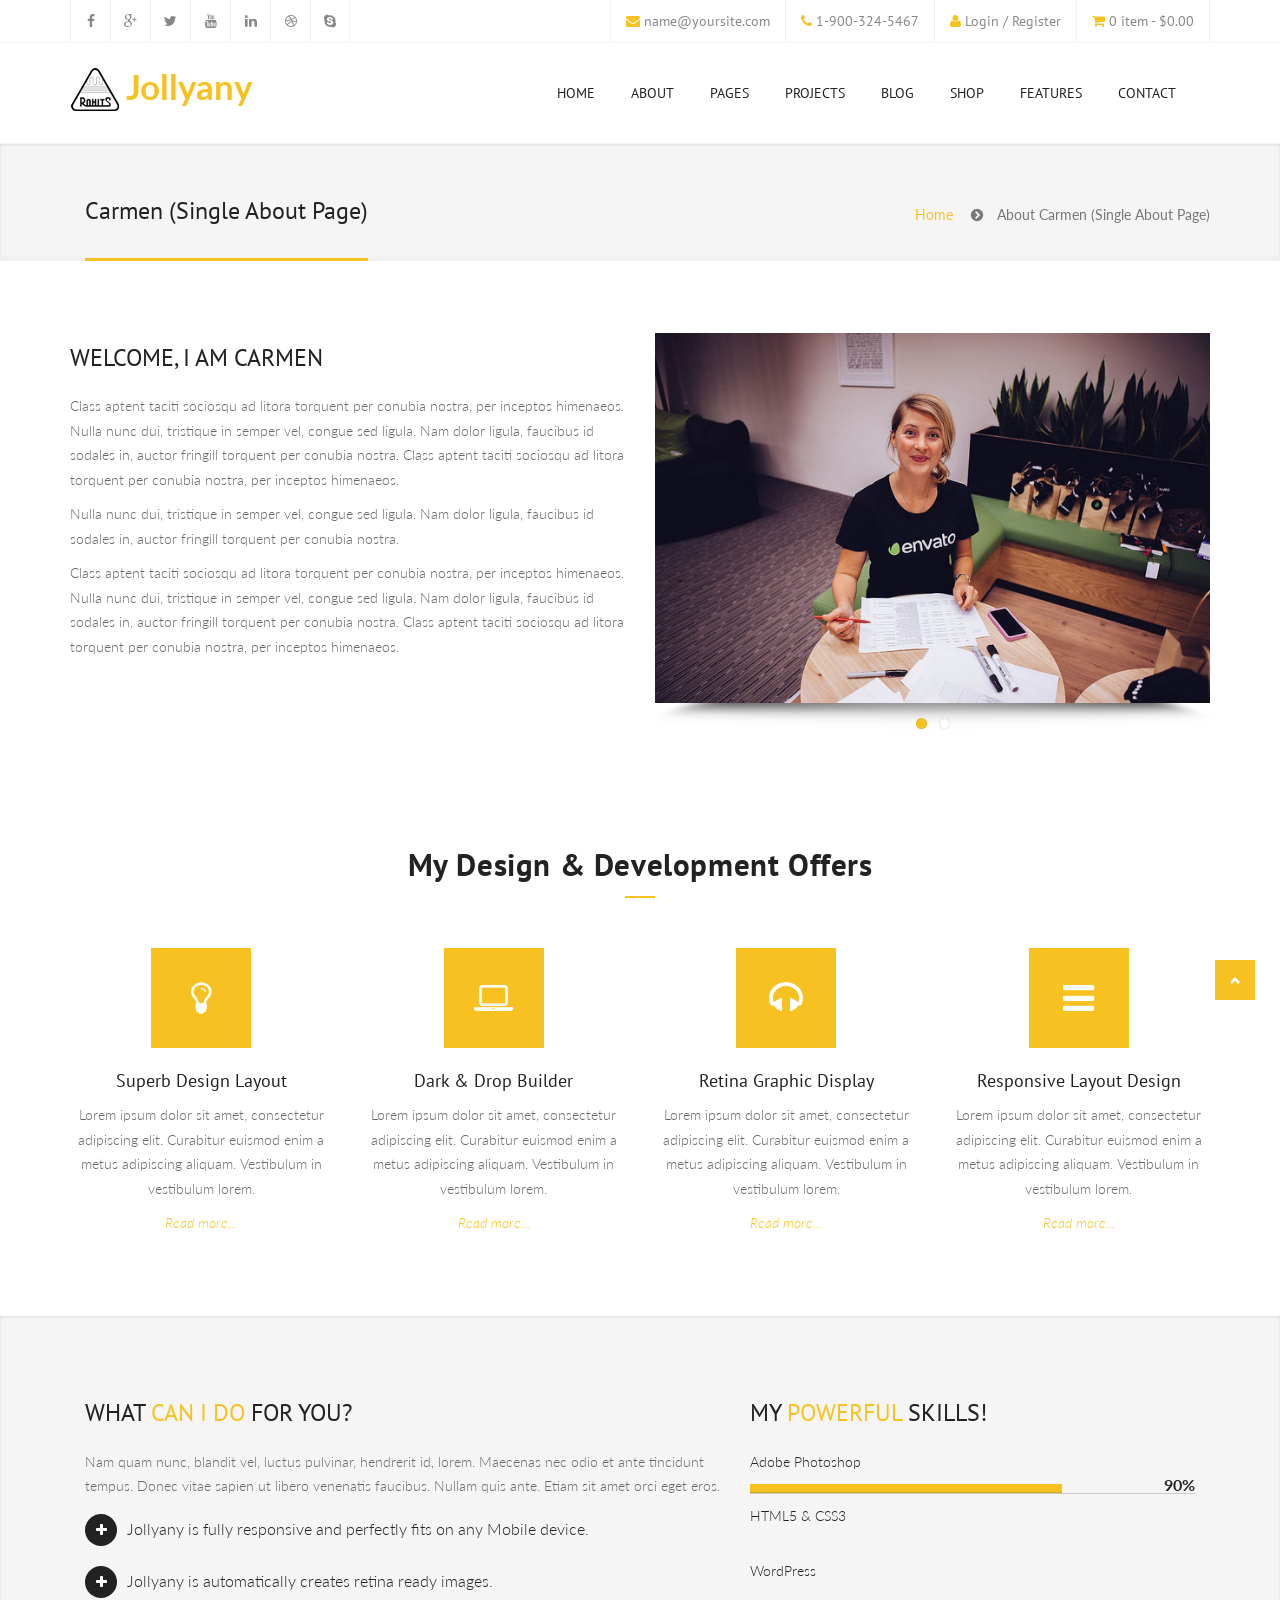
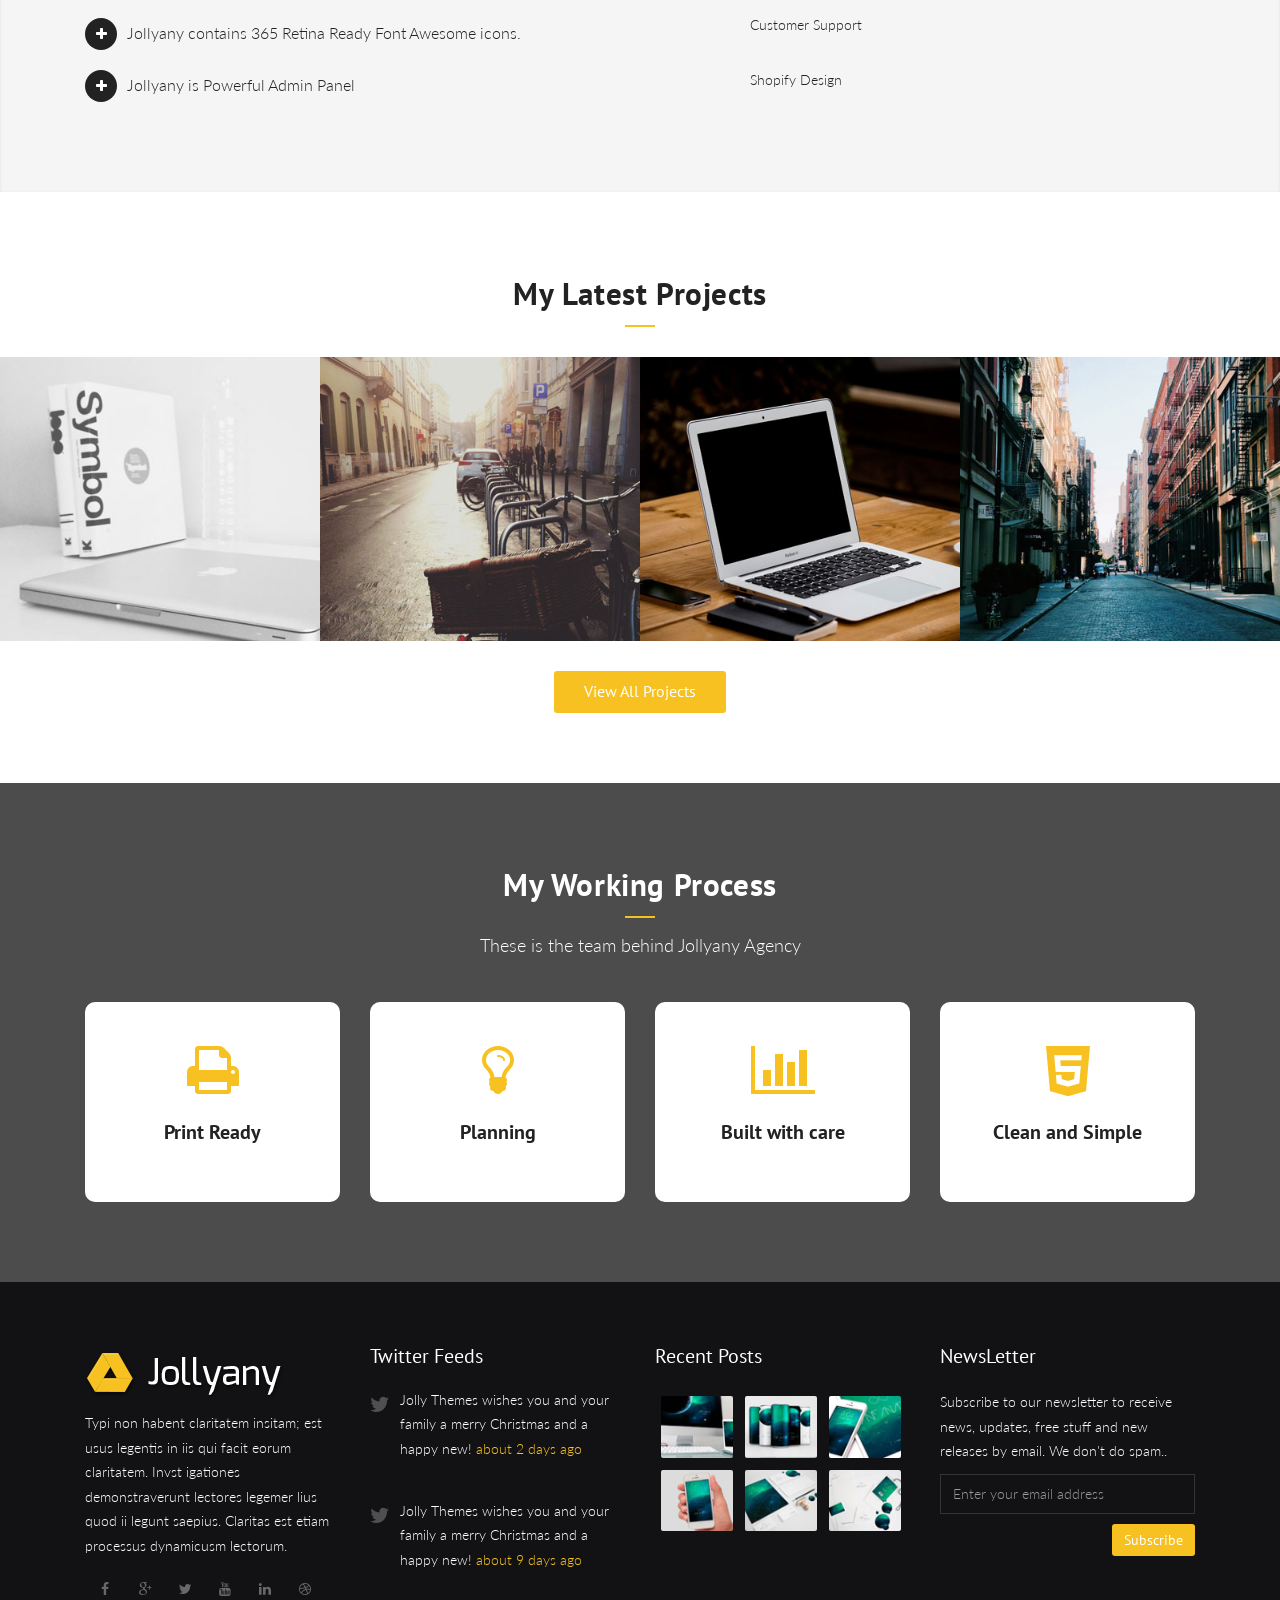
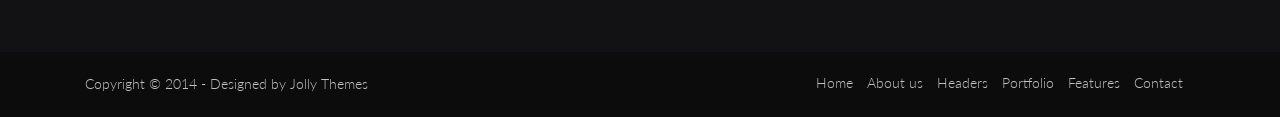
<file: about-me.html>
<!DOCTYPE html>
<html lang="en">
<head>
  
  <meta http-equiv="content-type" content="text/html; charset=UTF-8"> 

  <title>Jollyany - Multi-Purpose Business Website Template</title>

  <meta name="viewport" content="width=device-width, initial-scale=1.0">
  <meta name="description" content="">
  <meta name="keywords" content="">
  <meta name="author" content="">

  <!-- Bootstrap Styles -->
  <link href="css/bootstrap.css" rel="stylesheet">
  
  <!-- Styles -->
  <link href="style.css" rel="stylesheet">
  
  <!-- Carousel Slider -->
  <link href="css/owl-carousel.css" rel="stylesheet">
  
  <!-- Flex Slider -->
  <link href="css/flexslider.css" rel="stylesheet">
  
  <!-- CSS Animations -->
  <link href="css/animate.min.css" rel="stylesheet">
  
  <!-- Google Fonts -->
  <link href='http://fonts.googleapis.com/css?family=PT+Sans:400,400italic,700,700italic' rel='stylesheet' type='text/css'>
  <link href='http://fonts.googleapis.com/css?family=Lato:400,300,400italic,300italic,700,700italic,900' rel='stylesheet' type='text/css'>
  <link href='http://fonts.googleapis.com/css?family=Exo:400,300,600,500,400italic,700italic,800,900' rel='stylesheet' type='text/css'>

  <!-- SLIDER ROYAL CSS SETTINGS -->
  <link href="royalslider/royalslider.css" rel="stylesheet">
  <link href="royalslider/skins/default-inverted/rs-default-inverted.css" rel="stylesheet">
  
  <!-- SLIDER REVOLUTION 4.x CSS SETTINGS -->
  <link rel="stylesheet" type="text/css" href="rs-plugin/css/settings.css" media="screen" />
        
  <!-- Support for HTML5 -->
  <!--[if lt IE 9]>
    <script src="//html5shim.googlecode.com/svn/trunk/html5.js"></script>
  <![endif]-->

  <!-- Enable media queries on older bgeneral_rowsers -->
  <!--[if lt IE 9]>
    <script src="js/respond.min.js"></script>  <![endif]-->

</head>
<body>
    
	<div id="topbar" class="clearfix">
    	<div class="container">
            <div class="col-lg-4 col-md-4 col-sm-4 col-xs-12">
                <div class="social-icons">
                    <span><a data-toggle="tooltip" data-placement="bottom" title="Facebook" href="#"><i class="fa fa-facebook"></i></a></span>
                    <span><a data-toggle="tooltip" data-placement="bottom" title="Google Plus" href="#"><i class="fa fa-google-plus"></i></a></span>
                    <span><a data-toggle="tooltip" data-placement="bottom" title="Twitter" href="#"><i class="fa fa-twitter"></i></a></span>
                    <span><a data-toggle="tooltip" data-placement="bottom" title="Youtube" href="#"><i class="fa fa-youtube"></i></a></span>
                    <span><a data-toggle="tooltip" data-placement="bottom" title="Linkedin" href="#"><i class="fa fa-linkedin"></i></a></span>
                    <span><a data-toggle="tooltip" data-placement="bottom" title="Dribbble" href="#"><i class="fa fa-dribbble"></i></a></span>
                    <span class="last"><a data-toggle="tooltip" data-placement="bottom" title="Skype" href="#"><i class="fa fa-skype"></i></a></span>
                </div><!-- end social icons -->
            </div><!-- end columns -->
            <div class="col-lg-8 col-md-8 col-sm-8 col-xs-12">
                <div class="topmenu">
                	<span class="topbar-login"><i class="fa fa-user"></i> <a href="login.html">Login / Register</a></span>
                    <span class="topbar-cart"><i class="fa fa-shopping-cart"></i> <a href="shop-cart.html">0 item - $0.00</a></span>
                </div><!-- end top menu -->
            	<div class="callus">
                	<span class="topbar-email"><i class="fa fa-envelope"></i> <a href="mailto:name@yoursite.com">name@yoursite.com</a></span>
                    <span class="topbar-phone"><i class="fa fa-phone"></i> 1-900-324-5467</span>
                </div><!-- end callus -->
            </div><!-- end columns -->
        </div><!-- end container -->
    </div><!-- end topbar -->
    
    <header id="header-style-1">
		<div class="container">
			<nav class="navbar yamm navbar-default">
				<div class="navbar-header">
                    <button type="button" data-toggle="collapse" data-target="#navbar-collapse-1" class="navbar-toggle">
                        <span class="icon-bar"></span>
                        <span class="icon-bar"></span>
                        <span class="icon-bar"></span>
                    </button>
                    <a href="index-2.html" class="navbar-brand">Jollyany</a>
        		</div><!-- end navbar-header -->
                
				<div id="navbar-collapse-1" class="navbar-collapse collapse navbar-right">
					<ul class="nav navbar-nav">
						<li class="dropdown yamm-fw"><a href="#" data-toggle="dropdown" class="dropdown-toggle">Home <div class="arrow-up"></div></a>
							<ul class="dropdown-menu">
                                <li>
                                    <div class="yamm-content">
                                        <div class="row">
                                            <ul class="col-sm-3">
                                                <li><a href="home1.html">Home Version 1</a></li>
                                                <li><a href="home2.html">Home Version 2</a></li>
                                                <li><a href="home3.html">Home Version 3</a></li>
                                                <li><a href="home4.html">Home Version 4</a></li>
                                                <li><a href="home5.html">Home Version 5</a></li>
                                                <li><a href="home6.html">Home Version 6</a></li>
                                                <li><a href="home7.html">Home Version 7</a></li>
                                                <li><a href="home8.html">Home Version 8</a></li>
                                            </ul>
                                            <ul class="col-sm-3">
                                                <li><a href="home9.html">Home Version 9</a></li>
                                                <li><a href="home10.html">Home Version 10</a></li>
                                                <li><a href="home11.html">Home Version 11</a></li>
                                                <li><a href="home12.html">Home Version 12</a></li>
                                                <li><a href="home13.html">Home Version 13</a></li>
                                                <li><a href="home14.html">Home Version 14</a></li>
                                                <li><a href="home15.html">Home Version 15</a></li>
                                                <li><a href="home16.html">Home Version 16</a></li>
                                            </ul>
                                            <ul class="col-sm-3">
                                                <li><a href="home17.html">Home Version 17</a></li>
                                                <li><a href="home18.html">Home Version 18</a></li>
                                                <li><a href="home19.html">Home Version 19</a></li>
                                                <li><a href="home20.html">Home Version 20</a></li>
                                                <li><a href="home-onepage.html">OnePage Parallax Style</a></li>
                                                <li><a href="home-buddypress.html">BuddyPress Style</a></li>
                                                <li><a href="home-blog-1.html">Blog Style 1</a></li>
                                                <li><a href="home-blog-2.html">Blog Style 2</a></li>
                                            </ul>
                                            <ul class="col-sm-3">
                                                <li><a href="home-shop-1.html">Shop Style 1</a></li>
                                                <li><a href="home-shop-2.html">Shop Style 2</a></li>
                                                <li><a href="home-shop-3.html">Shop Style 3</a></li>
                                                <li><a href="home-portfolio-1.html">Portfolio Style 1</a></li>
                                                <li><a href="home-portfolio-2.html">Portfolio Style 2</a></li>
                                                <li><a href="home-portfolio-3.html">Portfolio Style 3</a></li>
                                                <li><a href="home-maintenance.html">Maintenance Style 1</a></li>
                                                <li><a href="home-maintenance-1.html">Maintenance Style 2</a></li>
                                            </ul>
                                        </div><!-- end row -->
                                    </div><!-- end yamm-content -->
                                </li>
                            </ul><!-- end drop down menu -->
						</li><!-- end drop down -->
                        <li><a href="about.html">About</a></li>
						<li class="dropdown yamm-fw"><a href="#" data-toggle="dropdown" class="dropdown-toggle">Pages <div class="arrow-up"></div></a>
							<ul class="dropdown-menu">
                                <li>
                                    <div class="yamm-content">
                                        <div class="row">
                                            <ul class="col-sm-3">
                                                <li><a href="about.html">About Style 1</a></li>
                                                <li><a href="about1.html">About Style 2</a></li>
                                                <li><a href="about-me.html">About Me</a></li>
                                                <li><a href="team-members.html">Team Members</a></li>
                                                <li><a href="team-single.html">Single Team Member</a></li>
                                            </ul>
                                            <ul class="col-sm-3">
                                                <li><a href="service1.html">Services Style 1</a></li>
                                                <li><a href="service2.html">Services Style 2</a></li>
                                                <li><a href="service3.html">Services Style 3</a></li>
                                                <li><a href="testimonials.html">Testimonials</a></li>
                                                <li><a href="clients.html">Clients (Logos)</a></li>

                                            </ul>
                                            <ul class="col-sm-3">
                                                <li><a href="sitemap.html">Sitemap</a></li>
                                                <li><a href="404.html">Not Found</a></li>
                                                <li><a href="forum.html">Forum Page</a></li>
                                                <li><a href="forum-single.html">Single Forum</a></li>
                                                <li><a href="contact.html">Contact Style 1</a></li>
                                            </ul>
                                            <ul class="col-sm-3">
                                                <li><a href="contact1.html">Contact Style 2</a></li>
                                                <li><a href="faqs.html">FAQs Style 1</a></li>
                                                <li><a href="faqs1.html">FAQs Style 2</a></li>
                                                <li><a href="page.html">Page with Sidebar</a></li>
                                                <li><a href="page-fullwidth.html">Page Fullwidth</a></li>
                                            </ul>
                                        </div><!-- end row -->
                                    </div><!-- end yamm-content -->
                                </li>
                            </ul><!-- end drop down menu -->
						</li><!-- end drop down -->
                        <!-- standard drop down -->
                        <li class="dropdown"><a href="#" data-toggle="dropdown" class="dropdown-toggle">Projects <div class="arrow-up"></div></a>
                            <ul class="dropdown-menu" role="menu">
                                <li><a href="portfolio-masonry.html">Masonry Style</a></li>
                                <li class="dropdown-submenu">
                                    <a href="#">Classic Style</a>
                                    <ul class="dropdown-menu">
                                        <li><a href="portfolio-classic-1.html">1 Column</a></li>
                                        <li><a href="portfolio-classic-2.html">2 Columns</a></li>
                                        <li><a href="portfolio-classic-3.html">3 Columns</a></li>
                                        <li><a href="portfolio-classic-4.html">4 Columns</a></li>
                                    </ul><!-- end dropdown-menu -->
                                </li><!-- end dropdown-submenu -->
                                <li class="dropdown-submenu">
                                    <a href="#">Gallery Style</a>
                                    <ul class="dropdown-menu">
                                        <li><a href="portfolio-gallery-2.html">2 Columns</a></li>
                                        <li><a href="portfolio-gallery-3.html">3 Columns</a></li>
                                        <li><a href="portfolio-gallery-4.html">4 Columns</a></li>
                                    </ul><!-- end dropdown-menu -->
                                </li><!-- end dropdown-submenu -->
                                <li class="dropdown-submenu">
                                    <a href="#">Single Project</a>
                                    <ul class="dropdown-menu">
                                        <li><a href="portfolio-single-image.html">Image Style</a></li>
                                        <li><a href="portfolio-single-gallery.html">Gallery Style</a></li>
                                        <li><a href="portfolio-single-audio.html">Audio Style</a></li>
                                        <li><a href="portfolio-single-video.html">Video Style</a></li>
                                    </ul><!-- end dropdown-menu -->
                                </li><!-- end dropdown-submenu -->
                                <li><a href="portfolio-single-sidebar.html">Single Project Sidebar</a></li>
                                <li><a href="portfolio-single-fullwidth.html">Single Project Fullwidth</a></li>
                                <li><a href="portfolio-category.html">Project Category</a></li>
                            </ul><!-- end dropdown-menu -->
                        </li><!-- end standard drop down -->
                        <li class="dropdown"><a href="#" data-toggle="dropdown" class="dropdown-toggle">Blog <div class="arrow-up"></div></a>
                            <ul class="dropdown-menu" role="menu">
                                <li class="dropdown-submenu">
                                    <a href="#">Single Blog Styles</a>
                                    <ul class="dropdown-menu">
                                        <li><a href="blog-single-audio.html">Audio Style</a></li>
                                        <li><a href="blog-single-video.html">Video Style</a></li>
                                        <li><a href="blog-single-quote.html">Quote Style</a></li>
                                        <li><a href="blog-single-image.html">Image Style</a></li>
                                        <li><a href="blog-single-slider.html">Slider Style</a></li>
                                        <li><a href="blog-single-no-media.html">No Media Style</a></li>
                                        <li><a href="blog-single-sidebar.html">Single Blog Sidebar</a></li>
                                        <li><a href="blog-single-fullwidth.html">Single Blog Fullwidth</a></li>
                                    </ul><!-- end dropdown-menu -->
                                </li><!-- end dropdown-submenu -->
                                <li><a href="blog-masonry.html">Masonry Style</a></li>
                                <li><a href="blog-timeline.html">Timeline Style</a></li>
                                <li><a href="blog-one-column.html">Blog One Column</a></li>
                                <li><a href="blog-two-columns.html">Blog Two Column</a></li>
                                <li><a href="blog-three-columns.html">Blog Three Column</a></li>
                                <li><a href="blog-two-sidebar.html">Blog Two Sidebar</a></li>
                                <li><a href="blog-fullwidth.html">Blog Fullwidth</a></li>
                                <li><a href="blog-category.html">Blog Category</a></li>
                                <li><a href="blog-author.html">Blog Author Details</a></li>
                            </ul><!-- end dropdown-menu -->
                        </li><!-- end standard drop down -->
                        <!-- standard drop down -->
						<li class="dropdown yamm-fw"><a href="#" data-toggle="dropdown" class="dropdown-toggle">Shop <div class="arrow-up"></div></a>
							<ul class="dropdown-menu">
                                <li>
                                    <div class="yamm-content">
                                        <div class="row">
                                            <ul class="col-sm-4">
                                            	<li><h3><i class="fa fa-shopping-cart"></i> Shop Versions</h3></li>
                                                <li><a href="shop1.html">Shop Style 1</a></li>
                                                <li><a href="shop2.html">Shop Style 2</a></li>
                                                <li><a href="shop3.html">Shop Style 3</a></li>
                                                <li><a href="shop4.html">Shop Style 4</a></li>
                                                <li><a href="shop5.html">Shop Style 5</a></li>
                                                <li><a href="shop6.html">Shop Style 6</a></li>
                                            </ul>
                                            <ul class="col-sm-4">
                                            	<li><h3><i class="fa fa-check"></i> Shop Single Pages</h3></li>
                                                <li><a href="shop-single-sidebar.html">Single Shop Sidebar</a></li>
                                                <li><a href="shop-single-fullwidth.html">Single Shop Fullwidth</a></li>
                                                <li><a href="shop-checkout.html">Checkout</a></li>
                                                <li><a href="shop-cart.html">Shopping Cart</a></li>
                                                <li><a href="shop-wishlist.html">Shop Wishlist</a></li>
                                                <li><a href="shop-account.html">My Account</a></li>
                                            </ul>
                                            <div class="col-sm-4">
                                            	<div class="widget">
                                            	<h3>Widget Ready</h3>
                                                <img class="img-thumbnail" src="demos/menu_01.png" alt="">
                                                <p>Jollyany a powerful HTML5 website template for all your needs! Build awesome sites with unlimited options very easily.</p>
                                                </div>
                                            </div>
                                        </div><!-- end row -->
                                    </div><!-- end yamm-content -->
                                </li>
                            </ul><!-- end drop down menu -->
						</li><!-- end drop down -->
                        <!-- standard drop down -->                        
						<li class="dropdown yamm-fw"><a href="#" data-toggle="dropdown" class="dropdown-toggle">Features <div class="arrow-up"></div></a>
							<ul class="dropdown-menu">
                                <li>
                                    <div class="yamm-content">
                                        <div class="row">
                                            <ul class="col-sm-3">
                                                <li><h3><i class="fa fa-users"></i> BuddyPress</h3></li>
                                                <li><a href="buddypress-activity.html">Activity</a></li>
                                                <li><a href="buddypress-members.html">Members</a></li>
                                                <li><a href="buddypress-single-member.html">Single Member</a></li>
                                                <li><a href="buddypress-groups.html">Groups</a></li>
                                                <li><a href="buddypress-single-group.html">Single Groups</a></li>
                                                <li><a href="login.html">Member Login</a></li>
                                            </ul>
                                            <ul class="col-sm-3">
                                                <li><h3><i class="fa fa-check"></i> Header & Footer</h3></li>
                                                <li><a href="header1.html">Header Style 1</a></li>
                                                <li><a href="header2.html">Header Style 2</a></li>
                                                <li><a href="header3.html">Header Style 3</a></li>
                                                <li><a href="footer1.html#footer-style-1">Footer Style 1</a></li>
                                                <li><a href="footer2.html#footer-style-2">Footer Style 2</a></li>
                                                <li><a href="footer3.html#footer-style-3">Footer Style 3</a></li>
                                            </ul>
                                            <ul class="col-sm-3">
                                                <li><h3><i class="fa fa-gears"></i> Shortcodes</h3></li>
                                                <li><a href="accordion-toggle.html">Accordions & Toggles</a></li>
                                                <li><a href="buttons.html">Buttons</a></li>
                                                <li><a href="form-elements.html">Form Elements</a></li>
                                                <li><a href="tables.html">Table Elements</a></li>
                                                <li><a href="tabs.html">Tab Elements</a></li>
                                                <li><a href="alerts.html">Alert Elements</a></li>
                                            </ul>
                                            <ul class="col-sm-3">
                                                <li><h3>&nbsp;</h3></li>
                                                <li><a href="animate-scripts.html">Animated Counters</a></li>
                                                <li><a href="carousel.html">Carousel Elements</a></li>
                                                <li><a href="progress-bars.html">Progress Bars</a></li>
                                                <li><a href="pricing-tables.html">Pricing Tables</a></li>
                                                <li><a href="tooltips-popovers.html">Tooltips & Popovers</a></li>
                                                <li><a href="columns.html">Columns & Grid</a></li>
                                            </ul>
                                        </div><!-- end row -->
                                    </div><!-- end yamm-content -->
                                </li>
                            </ul><!-- end drop down menu -->
						</li><!-- end drop down -->
                        <!-- standard drop down -->
                        <li><a href="contact.html">Contact</a></li>
					</ul><!-- end navbar-nav -->
				</div><!-- #navbar-collapse-1 -->			</nav><!-- end navbar yamm navbar-default -->
		</div><!-- end container -->
	</header><!-- end header-style-1 -->
	
	<section class="post-wrapper-top jt-shadow clearfix">
		<div class="container">
			<div class="col-lg-12">
				<h2>Carmen (Single About Page)</h2>
                <ul class="breadcrumb pull-right">
                    <li><a href="index-2.html">Home</a></li>
                    <li>About Carmen (Single About Page)</li>
                </ul>
			</div>
		</div>
	</section><!-- end post-wrapper-top -->

	<section class="white-wrapper">
		<div class="container">
        	<div class="row">
                <div class="col-lg-6 col-md-6 col-sm-12 col-xs-12">
                    <div class="widget">
                        <h3>WELCOME, I AM CARMEN</h3>
                        <p>Class aptent taciti sociosqu ad litora torquent per conubia nostra, per inceptos himenaeos. Nulla nunc dui, tristique in semper vel, congue sed ligula. Nam dolor ligula, faucibus id sodales in, auctor fringill torquent per conubia nostra. Class aptent taciti sociosqu ad litora torquent per conubia nostra, per inceptos himenaeos.</p>
                        
                        <p>Nulla nunc dui, tristique in semper vel, congue sed ligula. Nam dolor ligula, faucibus id sodales in, auctor fringill torquent per conubia nostra.</p>
                        
                        <p>Class aptent taciti sociosqu ad litora torquent per conubia nostra, per inceptos himenaeos. Nulla nunc dui, tristique in semper vel, congue sed ligula. Nam dolor ligula, faucibus id sodales in, auctor fringill torquent per conubia nostra. Class aptent taciti sociosqu ad litora torquent per conubia nostra, per inceptos himenaeos.</p>

                    </div><!-- end widget -->
                </div><!-- end col-lg-6 -->
            	<div class="col-lg-6 col-md-6 col-sm-12 col-xs-12">
                    <div class="widget margin-top">
                        <div id="aboutslider" class="flexslider clearfix">
                            <ul class="slides">
                                <li><img src="demos/about_mini_03.jpg" class="img-responsive" alt=""></li>
                                <li><img src="demos/about_mini_01.jpg" class="img-responsive" alt=""></li>
                            </ul><!-- end slides -->
                            <div class="aboutslider-shadow">
                                <span class="s1"></span>
                            </div>
                        </div><!-- end slider -->
                    </div><!-- end widget -->
				</div>
			</div><!-- end row -->
		</div><!-- end container -->
	</section><!-- end postwrapper -->
    
    <section class="white-wrapper">
    	<div class="container">
        	<div class="general-title">
            	<h2>My Design & Development Offers</h2>
                <hr>
            </div><!-- end general title -->
            
            <div class="row">
                <div class="services-one padding-top text-center">
                    <div class="col-lg-3 col-md-4 col-sm-6 col-xs-12 first">
                        <div class="servicebox">
                            <a href="#">
                            <div class="service-icon-circle border-none make-bg">
                                <i class="fa fa-lightbulb-o"></i>
                            </div><!-- end service icon -->
                            </a>
                            <div class="title">
                                <h3>Superb Design Layout</h3>
                            </div><!-- end title -->
                            <p>Lorem ipsum dolor sit amet, consectetur adipiscing elit. Curabitur euismod enim a metus adipiscing aliquam. Vestibulum in vestibulum lorem.</p>
                            <a class="readmore" href="#">Read more...</a>
                        </div><!-- end servicebox -->
                    </div><!-- end col-lg-4 -->
    
                    <div class="col-lg-3 col-md-4 col-sm-6 col-xs-12">
                        <div class="servicebox">
                            <a href="#">
                            <div class="service-icon-circle border-none make-bg">
                                <i class="fa fa-laptop"></i>
                            </div><!-- end service icon -->
                            </a>
                            <div class="title">
                                <h3>Dark & Drop Builder</h3>
                            </div><!-- end title -->
                            <p>Lorem ipsum dolor sit amet, consectetur adipiscing elit. Curabitur euismod enim a metus adipiscing aliquam. Vestibulum in vestibulum lorem.</p>
                            <a class="readmore" href="#">Read more...</a>
                        </div><!-- end servicebox -->
                    </div><!-- end col-lg-4 -->
                    
                    <div class="col-lg-3 col-md-4 col-sm-6 col-xs-12">
                        <div class="servicebox">
                            <a href="#">
                            <div class="service-icon-circle border-none make-bg">
                                <i class="fa fa-headphones"></i>
                            </div><!-- end service icon -->
                            </a>
                            <div class="title">
                                <h3>Retina Graphic Display</h3>
                            </div><!-- end title -->
                            <p>Lorem ipsum dolor sit amet, consectetur adipiscing elit. Curabitur euismod enim a metus adipiscing aliquam. Vestibulum in vestibulum lorem.</p>
                            <a class="readmore" href="#">Read more...</a>
                        </div><!-- end servicebox -->
                    </div><!-- end col-lg-4 -->
                    
                    <div class="col-lg-3 col-md-4 col-sm-6 col-xs-12 last">
                        <div class="servicebox">
                            <a href="#">
                            <div class="service-icon-circle border-none make-bg">
                                <i class="fa fa-bars"></i>
                            </div><!-- end service icon -->
                            </a>
                            <div class="title">
                                <h3>Responsive Layout Design</h3>
                            </div><!-- end title -->
                            <p>Lorem ipsum dolor sit amet, consectetur adipiscing elit. Curabitur euismod enim a metus adipiscing aliquam. Vestibulum in vestibulum lorem.</p>
                            <a class="readmore" href="#">Read more...</a>
                        </div><!-- end servicebox -->
                    </div><!-- end col-lg-4 -->
                </div><!-- end services one -->
			</div><!-- end row -->
    	</div><!-- end container -->
    </section><!-- end section -->

	<section class="grey-wrapper jt-shadow">
    	<div class="container">
        	<div class="col-lg-7 col-md-7 col-sm-7 col-xs-12">
            	<div class="widget">
                	<h3>WHAT <span>CAN I DO</span> FOR YOU?</h3>
                    <p>Nam quam nunc, blandit vel, luctus pulvinar, hendrerit id, lorem. Maecenas nec odio et ante tincidunt tempus. Donec vitae sapien ut libero venenatis faucibus. Nullam quis ante. Etiam sit amet orci eget eros.</p>
                    <div id="accordion-first" class="clearfix">
                        <div class="accordion" id="accordion2">
                          <div class="accordion-group">
                            <div class="accordion-heading">
                              <a class="accordion-toggle" data-toggle="collapse" data-parent="#accordion2" href="#collapseOne">
                                <em class="fa fa-plus icon-fixed-width"></em>Jollyany is fully responsive and perfectly fits on any Mobile device.
                              </a>
                            </div>
                            <div id="collapseOne" class="accordion-body collapse">
                              <div class="accordion-inner">
                                Anim pariatur cliche reprehenderit, enim eiusmod high life accusamus terry richardson ad squid. 3 wolf moon officia aute, non cupidatat skateboard dolor brunch. Food truck quinoa nesciunt laborum eiusmod. Brunch 3 wolf moon tempor...
                              </div>
                            </div>
                          </div>
                          <div class="accordion-group">
                            <div class="accordion-heading">
                              <a class="accordion-toggle" data-toggle="collapse" data-parent="#accordion2" href="#collapseTwo">
                                <em class="fa fa-plus icon-fixed-width"></em>Jollyany is automatically creates retina ready images.
                              </a>
                            </div>
                            <div id="collapseTwo" class="accordion-body collapse">
                              <div class="accordion-inner">
                                Anim pariatur cliche reprehenderit, enim eiusmod high life accusamus terry richardson ad squid. 3 wolf moon officia aute, non cupidatat skateboard dolor brunch. Food truck quinoa nesciunt laborum eiusmod. Brunch 3 wolf moon tempor...
                              </div>
                            </div>
                          </div>
                          <div class="accordion-group">
                            <div class="accordion-heading">
                              <a class="accordion-toggle" data-toggle="collapse" data-parent="#accordion2" href="#collapseThree">
                                <em class="fa fa-plus icon-fixed-width"></em>Jollyany contains 365 Retina Ready Font Awesome icons.
                              </a>
                            </div>
                            <div id="collapseThree" class="accordion-body collapse">
                              <div class="accordion-inner">
                                Anim pariatur cliche reprehenderit, enim eiusmod high life accusamus terry richardson ad squid. 3 wolf moon officia aute, non cupidatat skateboard dolor brunch. Food truck quinoa nesciunt laborum eiusmod. Brunch 3 wolf moon tempor...
                              </div>
                            </div>
                          </div>
                          <div class="accordion-group">
                            <div class="accordion-heading">
                              <a class="accordion-toggle" data-toggle="collapse" data-parent="#accordion2" href="#collapseFour">
                                <em class="fa fa-plus icon-fixed-width"></em>Jollyany is Powerful Admin Panel
                              </a>
                            </div>
                            <div id="collapseFour" class="accordion-body collapse">
                              <div class="accordion-inner">
                                Anim pariatur cliche reprehenderit, enim eiusmod high life accusamus terry richardson ad squid. 3 wolf moon officia aute, non cupidatat skateboard dolor brunch. Food truck quinoa nesciunt laborum eiusmod. Brunch 3 wolf moon tempor...
                              </div>
                            </div>
                          </div> 
                        </div><!-- end accordion -->
                    </div><!-- end accordion first -->
                </div><!-- end widget -->
            </div><!-- end col-lg-6 -->
            
        	<div class="col-lg-5 col-md-5 col-sm-5 col-xs-12">
            	<div class="widget">
                	<h3>MY <span>POWERFUL</span> SKILLS!</h3>
                    <div id="skills" class="skills_bar">
                        <small>Adobe Photoshop</small>
                        <div class="progress wow slideInLeft">
                            <div class="progress-bar" role="progressbar" aria-valuenow="70" aria-valuemin="0" aria-valuemax="100" style="width: 70%;">
                            <span class="skill_count">90%</span>
                            </div>
                        </div><!-- end progress -->
                        <small>HTML5 & CSS3</small>
                        <div class="progress wow slideInLeft">
                            <div class="progress-bar" role="progressbar" aria-valuenow="80" aria-valuemin="0" aria-valuemax="100" style="width: 80%;">
                            <span class="skill_count">80%</span>
                            </div>
                        </div><!-- end progress -->
                        <small>WordPress</small>
                        <div class="progress wow slideInLeft">
                            <div class="progress-bar" role="progressbar" aria-valuenow="75" aria-valuemin="0" aria-valuemax="100" style="width: 75%;">
                            <span class="skill_count">90%</span>
                            </div>
                        </div><!-- end progress -->
                        <small>Customer Support</small>
                        <div class="progress wow slideInLeft">
                            <div class="progress-bar" role="progressbar" aria-valuenow="90" aria-valuemin="0" aria-valuemax="100" style="width: 90%;">
                            <span class="skill_count">90%</span>
                            </div>
                        </div><!-- end progress -->
                        <small>Shopify Design</small>
                        <div class="progress wow slideInLeft">
                            <div class="progress-bar" role="progressbar" aria-valuenow="78" aria-valuemin="0" aria-valuemax="100" style="width: 78%;">
                            <span class="skill_count">80%</span>
                            </div>
                        </div><!-- end progress -->
                    </div><!-- end skills_bar -->
                </div><!-- end widget -->
            </div><!-- end col-lg-6 -->
		</div><!-- end container -->
    </section><!-- end grey-wrapper -->
    
	<section class="white-wrapper">
    	<div class="container">
        	<div class="general-title">
            	<h2>My Latest Projects</h2>
                <hr>
            </div><!-- end general title -->
		</div><!-- end container -->

		<div class="portfolio_wrapper padding-top">
			<div class="portfolio_item">
				<div class="entry">
					<img src="demos/portfolio_01.jpg" alt="" class="img-responsive">
					<div class="magnifier">
						<div class="buttons">
							<a class="st btn btn-default" rel="bookmark" href="portfolio-single-sidebar.html">View project</a>
                            <h3>Best Apple Mockups</h3>
						</div><!-- end buttons -->
					</div><!-- end magnifier -->
				</div><!-- end entry -->
			</div><!-- end portfolio_item -->

			<div class="portfolio_item">
				<div class="entry">
					<img src="demos/portfolio_02.jpg" alt="" class="img-responsive">
					<div class="magnifier">
						<div class="buttons">
							<a class="st btn btn-default" rel="bookmark" href="portfolio-single-sidebar.html">View project</a>
                            <h3>Create an amazing website</h3>
						</div><!-- end buttons -->
					</div><!-- end magnifier -->
				</div><!-- end entry -->
			</div><!-- end portfolio_item -->
            
			<div class="portfolio_item">
				<div class="entry">
					<img src="demos/portfolio_03.jpg" alt="" class="img-responsive">
					<div class="magnifier">
						<div class="buttons">
							<a class="st btn btn-default" rel="bookmark" href="portfolio-single-sidebar.html">View project</a>
                            <h3>Powerful Site Template</h3>
						</div><!-- end buttons -->
					</div><!-- end magnifier -->
				</div><!-- end entry -->
			</div><!-- end portfolio_item -->
            
			<div class="portfolio_item">
				<div class="entry">
					<img src="demos/portfolio_04.jpg" alt="" class="img-responsive">
					<div class="magnifier">
						<div class="buttons">
							<a class="st btn btn-default" rel="bookmark" href="portfolio-single-sidebar.html">View project</a>
                            <h3>Responsive and Retina Display</h3>
						</div><!-- end buttons -->
					</div><!-- end magnifier -->
				</div><!-- end entry -->
			</div><!-- end portfolio_item -->
		</div><!-- portfolio_wrapper -->
		<div class="clearfix"></div>
            
		<div class="buttons padding-top text-center">
			<a href="portfolio-masonry.html" class="btn btn-primary btn-lg" title="">View All Projects</a>
		</div>
    </section><!-- end white-wrapper -->
    
	<section id="one-parallax" class="parallax" style="background-image: url('demos/parallax_06.jpg');" data-stellar-background-ratio="0.6" data-stellar-vertical-offset="20">
		<div class="overlay">
        	<div class="container">
                <div class="general-title">
                    <h2>My Working Process</h2>
                    <hr>
                    <p class="lead">These is the team behind Jollyany Agency</p>
                </div><!-- end general title -->

                <div class="custom-services">
                    <div class="col-lg-3 col-md-3 col-sm-6 col-xs-12 first">
						<div class="ch-item">	
							<div class="ch-info-wrap">
								<div class="ch-info">
									<div class="ch-info-front">
                                    	<i class="fa fa-print fa-4x"></i>
                                        <h3>Print Ready</h3>
                                    </div>
									<div class="ch-info-back">
                                        <h3>RESULTS</h3>
                                        <p>Lorem ipsum dolor sit ameconsectetur adipisicing elit, sed do eiusmod tempor incididunt ut labore et dolore  magna aliqua. </p>
                                    </div>
								</div><!-- end ch-info -->
							</div><!-- end ch-info-wrap -->
						</div><!-- end ch-item -->
                    </div><!-- end col-sm-3 -->

                    <div class="col-lg-3 col-md-3 col-sm-6 col-xs-12">
						<div class="ch-item">	
							<div class="ch-info-wrap">
								<div class="ch-info">
									<div class="ch-info-front">
                                    	<i class="fa fa-lightbulb-o fa-4x"></i>
                                        <h3>Planning</h3>
                                    </div>
									<div class="ch-info-back">
                                        <h3>RESULTS</h3>
                                        <p>Lorem ipsum dolor sit ameconsectetur adipisicing elit, sed do eiusmod tempor incididunt ut labore et dolore  magna aliqua. </p>
                                    </div>
								</div><!-- end ch-info -->
							</div><!-- end ch-info-wrap -->
						</div><!-- end ch-item -->
                    </div><!-- end col-sm-3 -->
                    
                    <div class="col-lg-3 col-md-3 col-sm-6 col-xs-12">
						<div class="ch-item">	
							<div class="ch-info-wrap">
								<div class="ch-info">
									<div class="ch-info-front">
                                    	<i class="fa fa-bar-chart-o fa-4x"></i>
                                        <h3>Built with care</h3>
                                    </div>
									<div class="ch-info-back">
                                        <h3>RESULTS</h3>
                                        <p>Lorem ipsum dolor sit ameconsectetur adipisicing elit, sed do eiusmod tempor incididunt ut labore et dolore  magna aliqua. </p>
                                    </div>
								</div><!-- end ch-info -->
							</div><!-- end ch-info-wrap -->
						</div><!-- end ch-item -->
                    </div><!-- end col-sm-3 -->
                    
                    <div class="col-lg-3 col-md-3 col-sm-6 col-xs-12 last">
						<div class="ch-item">	
							<div class="ch-info-wrap">
								<div class="ch-info">
									<div class="ch-info-front">
                                    	<i class="fa fa-html5 fa-4x"></i>
                                        <h3>Clean and Simple</h3>
                                    </div>
									<div class="ch-info-back">
                                        <h3>RESULTS</h3>
                                        <p>Lorem ipsum dolor sit ameconsectetur adipisicing elit, sed do eiusmod tempor incididunt ut labore et dolore  magna aliqua. </p>
                                    </div>
								</div><!-- end ch-info -->
							</div><!-- end ch-info-wrap -->
						</div><!-- end ch-item -->
                    </div><!-- end col-sm-3 -->
                </div><!-- end row -->

            </div><!-- end container -->
    	</div><!-- end overlay -->
    </section><!-- end transparent-bg -->
    
	<footer id="footer-style-1">
    	<div class="container">
        	<div class="col-lg-3 col-md-3 col-sm-6 col-xs-12">
            	<div class="widget">
                	<img class="padding-top" src="images/flogo.png" alt="">
                	<p>Typi non habent claritatem insitam; est usus legentis in iis qui facit eorum claritatem. Invst igationes demonstraverunt lectores legemer lius quod ii legunt saepius. Claritas est etiam processus dynamicusm lectorum.</p>
                    <div class="social-icons">
                        <span><a data-toggle="tooltip" data-placement="bottom" title="Facebook" href="#"><i class="fa fa-facebook"></i></a></span>
                        <span><a data-toggle="tooltip" data-placement="bottom" title="Google Plus" href="#"><i class="fa fa-google-plus"></i></a></span>
                        <span><a data-toggle="tooltip" data-placement="bottom" title="Twitter" href="#"><i class="fa fa-twitter"></i></a></span>
                        <span><a data-toggle="tooltip" data-placement="bottom" title="Youtube" href="#"><i class="fa fa-youtube"></i></a></span>
                        <span><a data-toggle="tooltip" data-placement="bottom" title="Linkedin" href="#"><i class="fa fa-linkedin"></i></a></span>
                        <span><a data-toggle="tooltip" data-placement="bottom" title="Dribbble" href="#"><i class="fa fa-dribbble"></i></a></span>
                    </div><!-- end social icons -->
                </div><!-- end widget -->
            </div><!-- end columns -->
        	<div class="col-lg-3 col-md-3 col-sm-6 col-xs-12">
            	<div class="widget">
                	<div class="title">
                        <h3>Twitter Feeds</h3>
                    </div><!-- end title -->
                    <ul class="twitter_feed">
                        <li><span></span><p>Jolly Themes wishes you and your family a merry Christmas and a happy new! <a href="#">about 2 days ago</a></p></li>
                        <li><span></span><p>Jolly Themes wishes you and your family a merry Christmas and a happy new! <a href="#">about 9 days ago</a></p></li>
					</ul><!-- end twiteer_feed --> 
                </div><!-- end widget -->
            </div><!-- end columns -->
        	<div class="col-lg-3 col-md-3 col-sm-6 col-xs-12">
            	<div class="widget">
                	<div class="title">
                        <h3>Recent Posts</h3>
                    </div><!-- end title -->
                    <ul class="footer_post">
                        <li><a href="#"><img class="img-rounded" src="demos/footer_post_01.jpg" alt=""></a></li>
                        <li><a href="#"><img class="img-rounded" src="demos/footer_post_02.jpg" alt=""></a></li>
                        <li><a href="#"><img class="img-rounded" src="demos/footer_post_03.jpg" alt=""></a></li>
                        <li><a href="#"><img class="img-rounded" src="demos/footer_post_04.jpg" alt=""></a></li>
                        <li><a href="#"><img class="img-rounded" src="demos/footer_post_05.jpg" alt=""></a></li>
                        <li><a href="#"><img class="img-rounded" src="demos/footer_post_06.jpg" alt=""></a></li>
                    </ul><!-- recent posts -->  
                </div><!-- end widget -->
            </div><!-- end columns -->
        	<div class="col-lg-3 col-md-3 col-sm-6 col-xs-12">
            	<div class="widget">
                	<div class="title">
                        <h3>NewsLetter</h3>
                    </div><!-- end title -->
					<div class="newsletter_widget">
                    	<p>Subscribe to our newsletter to receive news, updates, free stuff and new releases by email. We don't do spam..</p>
                        <form action="#" class="newsletter_form">
                            <input type="text" class="form-control" placeholder="Enter your email address"> 
                            <a href="#" class="btn btn-primary pull-right">Subscribe</a>    
                        </form><!-- end newsletter form -->
					</div>
                </div><!-- end widget -->
            </div><!-- end columns --> 
    	</div><!-- end container -->
    </footer><!-- end #footer-style-1 -->    

<div id="copyrights">
    	<div class="container">
			<div class="col-lg-5 col-md-6 col-sm-12">
            	<div class="copyright-text">
                    <p>Copyright © 2014 - Designed by Jolly Themes</p>
                </div><!-- end copyright-text -->
			</div><!-- end widget -->
			<div class="col-lg-7 col-md-6 col-sm-12 clearfix">
				<div class="footer-menu">
                    <ul class="menu">
                        <li class="active"><a href="#">Home</a></li>
                        <li><a href="#">About us</a></li>
                        <li><a href="#">Headers</a></li>
                        <li><a href="#">Portfolio</a></li>
                        <li><a href="#">Features</a></li>
                        <li><a href="contact.html">Contact</a></li>
                    </ul>
                </div>
			</div><!-- end large-7 --> 
        </div><!-- end container -->
    </div><!-- end copyrights -->
    
	<div class="dmtop">Scroll to Top</div>
        
  <!-- Main Scripts-->
  <script src="js/jquery.js"></script>
  <script src="js/bootstrap.min.js"></script>
  <script src="js/menu.js"></script>
  <script src="js/owl.carousel.min.js"></script>
  <script src="js/jquery.parallax-1.1.3.js"></script>
  <script src="js/jquery.simple-text-rotator.js"></script>
  <script src="js/wow.min.js"></script>
  <script src="js/custom.js"></script>
  
  <script src="js/jquery.isotope.min.js"></script>
  <script src="js/custom-portfolio.js"></script>

  <!-- SLIDER REVOLUTION 4.x SCRIPTS  -->
  <script type="text/javascript" src="rs-plugin/js/jquery.themepunch.plugins.min.js"></script>
  <script type="text/javascript" src="rs-plugin/js/jquery.themepunch.revolution.min.js"></script>
  <script type="text/javascript">
	var revapi;
	jQuery(document).ready(function() {
		revapi = jQuery('.tp-banner').revolution(
		{
			delay:9000,
			startwidth:1170,
			startheight:500,
			hideThumbs:10,
			fullWidth:"on",
			forceFullWidth:"on"
		});
	});	//ready
  </script>
      
  <!-- Royal Slider script files -->
  <script src="royalslider/jquery.easing-1.3.js"></script>
  <script src="royalslider/jquery.royalslider.min.js"></script>
  <script>
	jQuery(document).ready(function($) {
	  var rsi = $('#slider-in-laptop').royalSlider({
		autoHeight: false,
		arrowsNav: false,
		fadeinLoadedSlide: false,
		controlNavigationSpacing: 0,
		controlNavigation: 'bullets',
		imageScaleMode: 'fill',
		imageAlignCenter: true,
		loop: false,
		loopRewind: false,
		numImagesToPreload: 6,
		keyboardNavEnabled: true,
		autoScaleSlider: true,  
		autoScaleSliderWidth: 486,     
		autoScaleSliderHeight: 315,
	
		/* size of all images http://help.dimsemenov.com/kb/royalslider-jquery-plugin-faq/adding-width-and-height-properties-to-images */
		imgWidth: 792,
		imgHeight: 479
	
	  }).data('royalSlider');
	  $('#slider-next').click(function() {
		rsi.next();
	  });
	  $('#slider-prev').click(function() {
		rsi.prev();
	  });
	});
  </script>
  
	<!-- FlexSlider JavaScript
    ================================================== -->
 	<script src="js/jquery.flexslider.js"></script>
	<script>
	(function($) {
	  "use strict";
        $(window).load(function() {
            $('#aboutslider').flexslider({
                animation: "fade",
                controlNav: true,
                animationLoop: true,
                slideshow: true,
                sync: "#carousel"
            });
        });
	})(jQuery);
    </script>
    
</body>
</html>
</file>
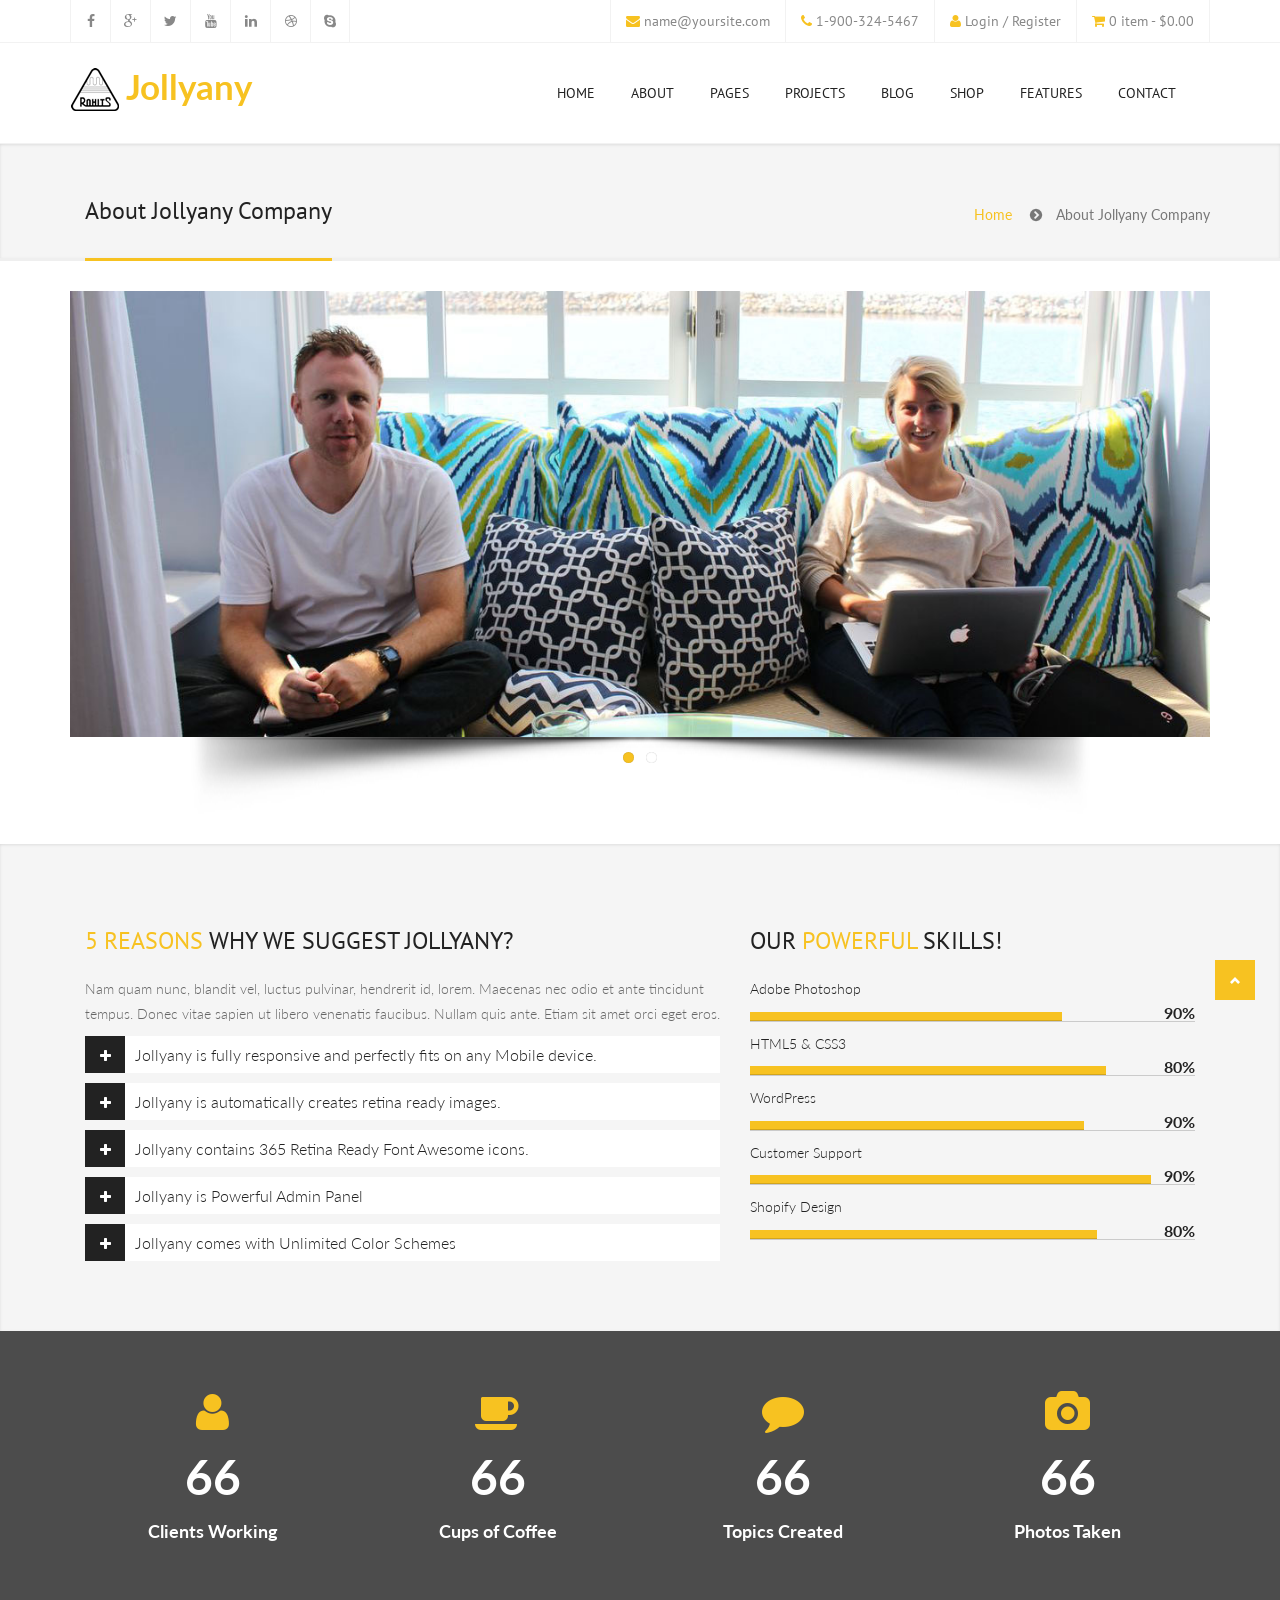
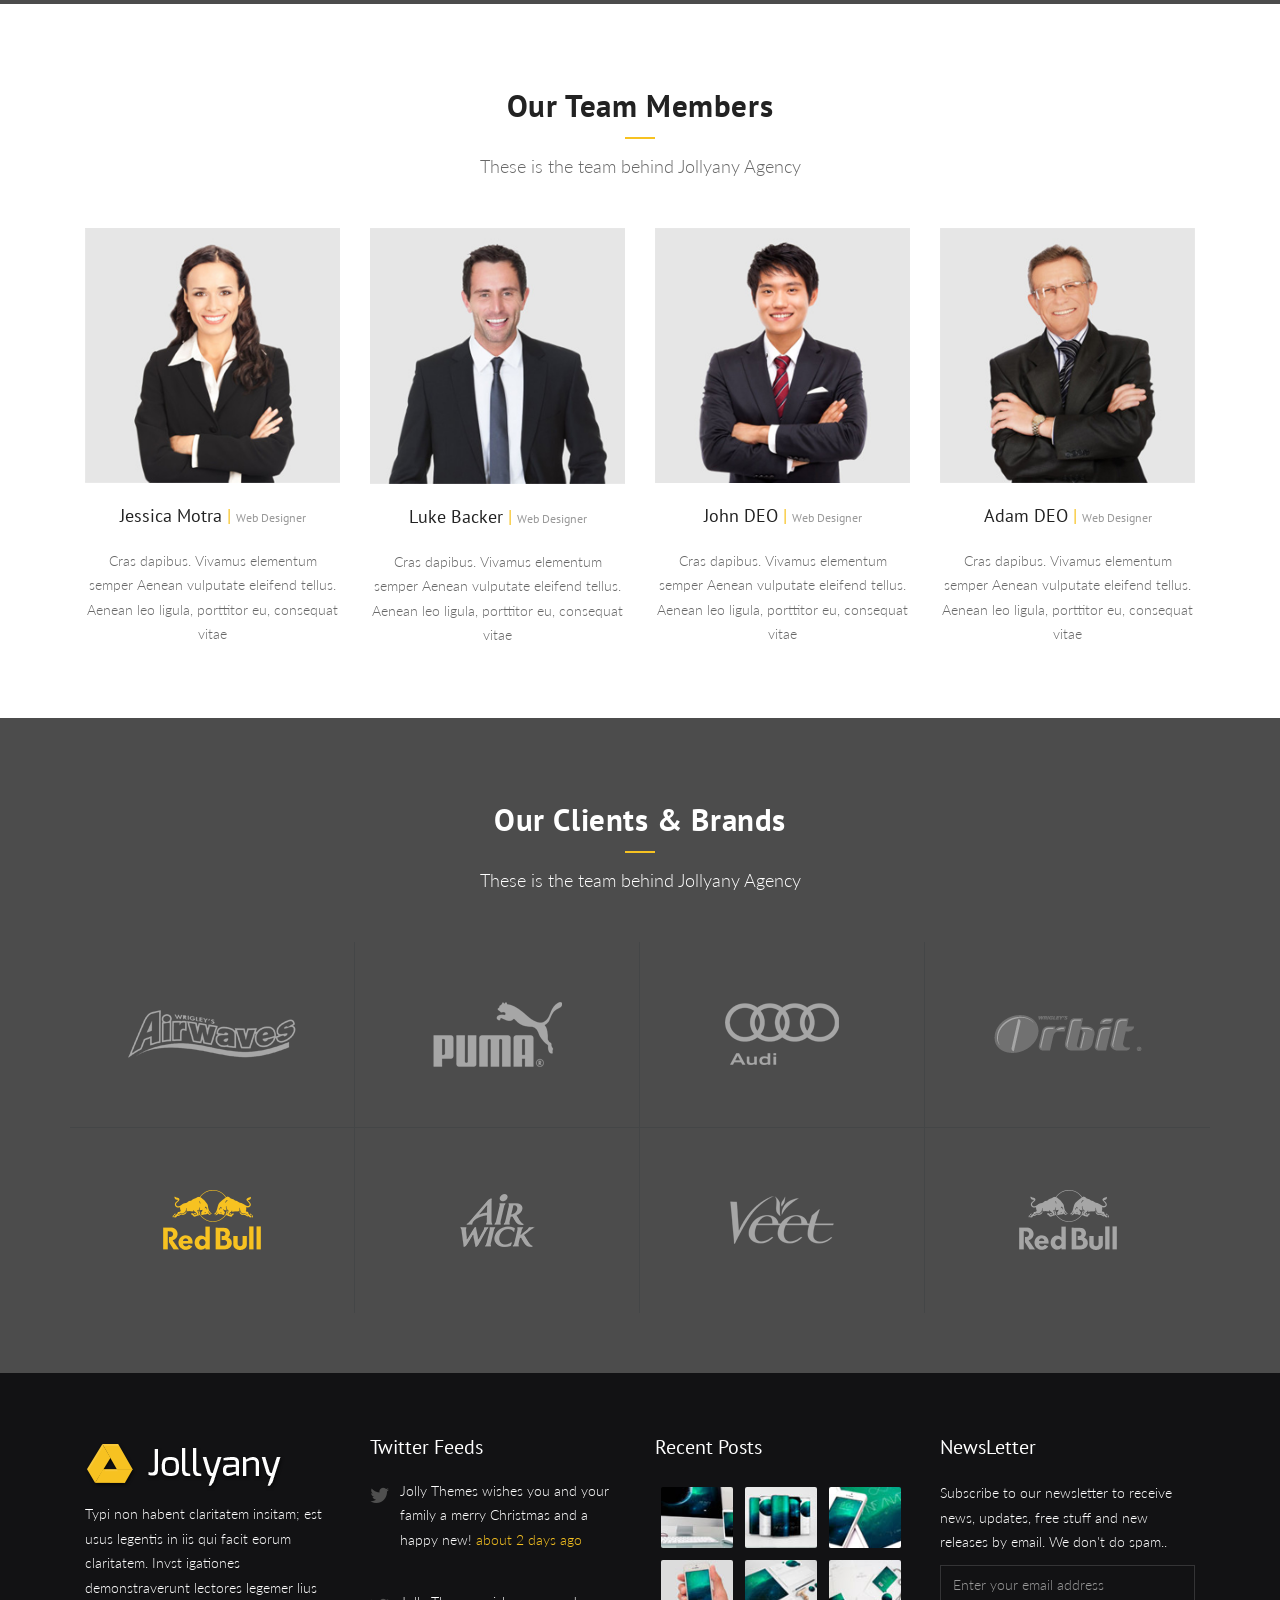
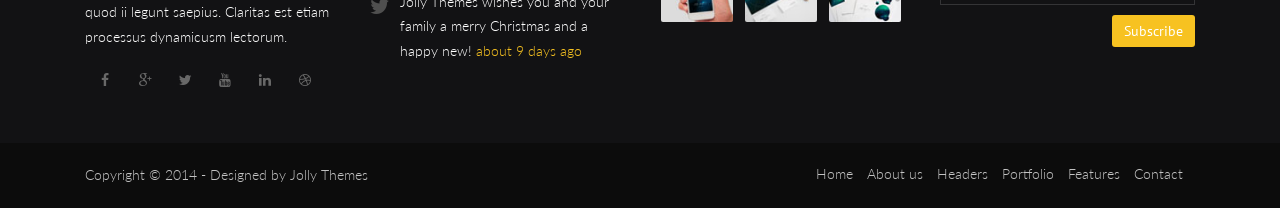
<file: about.html>
<!DOCTYPE html>
<html lang="en">
<head>
  
  <meta http-equiv="content-type" content="text/html; charset=UTF-8"> 

  <title>Jollyany - Multi-Purpose Business Website Template</title>

  <meta name="viewport" content="width=device-width, initial-scale=1.0">
  <meta name="description" content="">
  <meta name="keywords" content="">
  <meta name="author" content="">

  <!-- Bootstrap Styles -->
  <link href="css/bootstrap.css" rel="stylesheet">
  
  <!-- Styles -->
  <link href="style.css" rel="stylesheet">
  
  <!-- Carousel Slider -->
  <link href="css/owl-carousel.css" rel="stylesheet">
  
  <!-- Flex Slider -->
  <link href="css/flexslider.css" rel="stylesheet">
  
  <!-- CSS Animations -->
  <link href="css/animate.min.css" rel="stylesheet">
  
  <!-- Google Fonts -->
  <link href='http://fonts.googleapis.com/css?family=PT+Sans:400,400italic,700,700italic' rel='stylesheet' type='text/css'>
  <link href='http://fonts.googleapis.com/css?family=Lato:400,300,400italic,300italic,700,700italic,900' rel='stylesheet' type='text/css'>
  <link href='http://fonts.googleapis.com/css?family=Exo:400,300,600,500,400italic,700italic,800,900' rel='stylesheet' type='text/css'>

  <!-- SLIDER ROYAL CSS SETTINGS -->
  <link href="royalslider/royalslider.css" rel="stylesheet">
  <link href="royalslider/skins/default-inverted/rs-default-inverted.css" rel="stylesheet">
  
  <!-- SLIDER REVOLUTION 4.x CSS SETTINGS -->
  <link rel="stylesheet" type="text/css" href="rs-plugin/css/settings.css" media="screen" />
        
  <!-- Support for HTML5 -->
  <!--[if lt IE 9]>
    <script src="//html5shim.googlecode.com/svn/trunk/html5.js"></script>
  <![endif]-->

  <!-- Enable media queries on older bgeneral_rowsers -->
  <!--[if lt IE 9]>
    <script src="js/respond.min.js"></script>  <![endif]-->

</head>
<body>
    
	<div id="topbar" class="clearfix">
    	<div class="container">
            <div class="col-lg-4 col-md-4 col-sm-4 col-xs-12">
                <div class="social-icons">
                    <span><a data-toggle="tooltip" data-placement="bottom" title="Facebook" href="#"><i class="fa fa-facebook"></i></a></span>
                    <span><a data-toggle="tooltip" data-placement="bottom" title="Google Plus" href="#"><i class="fa fa-google-plus"></i></a></span>
                    <span><a data-toggle="tooltip" data-placement="bottom" title="Twitter" href="#"><i class="fa fa-twitter"></i></a></span>
                    <span><a data-toggle="tooltip" data-placement="bottom" title="Youtube" href="#"><i class="fa fa-youtube"></i></a></span>
                    <span><a data-toggle="tooltip" data-placement="bottom" title="Linkedin" href="#"><i class="fa fa-linkedin"></i></a></span>
                    <span><a data-toggle="tooltip" data-placement="bottom" title="Dribbble" href="#"><i class="fa fa-dribbble"></i></a></span>
                    <span class="last"><a data-toggle="tooltip" data-placement="bottom" title="Skype" href="#"><i class="fa fa-skype"></i></a></span>
                </div><!-- end social icons -->
            </div><!-- end columns -->
            <div class="col-lg-8 col-md-8 col-sm-8 col-xs-12">
                <div class="topmenu">
                	<span class="topbar-login"><i class="fa fa-user"></i> <a href="login.html">Login / Register</a></span>
                    <span class="topbar-cart"><i class="fa fa-shopping-cart"></i> <a href="shop-cart.html">0 item - $0.00</a></span>
                </div><!-- end top menu -->
            	<div class="callus">
                	<span class="topbar-email"><i class="fa fa-envelope"></i> <a href="mailto:name@yoursite.com">name@yoursite.com</a></span>
                    <span class="topbar-phone"><i class="fa fa-phone"></i> 1-900-324-5467</span>
                </div><!-- end callus -->
            </div><!-- end columns -->
        </div><!-- end container -->
    </div><!-- end topbar -->
    
    <header id="header-style-1">
		<div class="container">
			<nav class="navbar yamm navbar-default">
				<div class="navbar-header">
                    <button type="button" data-toggle="collapse" data-target="#navbar-collapse-1" class="navbar-toggle">
                        <span class="icon-bar"></span>
                        <span class="icon-bar"></span>
                        <span class="icon-bar"></span>
                    </button>
                    <a href="index-2.html" class="navbar-brand">Jollyany</a>
        		</div><!-- end navbar-header -->
                
				<div id="navbar-collapse-1" class="navbar-collapse collapse navbar-right">
					<ul class="nav navbar-nav">
						<li class="dropdown yamm-fw"><a href="#" data-toggle="dropdown" class="dropdown-toggle">Home <div class="arrow-up"></div></a>
							<ul class="dropdown-menu">
                                <li>
                                    <div class="yamm-content">
                                        <div class="row">
                                            <ul class="col-sm-3">
                                                <li><a href="home1.html">Home Version 1</a></li>
                                                <li><a href="home2.html">Home Version 2</a></li>
                                                <li><a href="home3.html">Home Version 3</a></li>
                                                <li><a href="home4.html">Home Version 4</a></li>
                                                <li><a href="home5.html">Home Version 5</a></li>
                                                <li><a href="home6.html">Home Version 6</a></li>
                                                <li><a href="home7.html">Home Version 7</a></li>
                                                <li><a href="home8.html">Home Version 8</a></li>
                                            </ul>
                                            <ul class="col-sm-3">
                                                <li><a href="home9.html">Home Version 9</a></li>
                                                <li><a href="home10.html">Home Version 10</a></li>
                                                <li><a href="home11.html">Home Version 11</a></li>
                                                <li><a href="home12.html">Home Version 12</a></li>
                                                <li><a href="home13.html">Home Version 13</a></li>
                                                <li><a href="home14.html">Home Version 14</a></li>
                                                <li><a href="home15.html">Home Version 15</a></li>
                                                <li><a href="home16.html">Home Version 16</a></li>
                                            </ul>
                                            <ul class="col-sm-3">
                                                <li><a href="home17.html">Home Version 17</a></li>
                                                <li><a href="home18.html">Home Version 18</a></li>
                                                <li><a href="home19.html">Home Version 19</a></li>
                                                <li><a href="home20.html">Home Version 20</a></li>
                                                <li><a href="home-onepage.html">OnePage Parallax Style</a></li>
                                                <li><a href="home-buddypress.html">BuddyPress Style</a></li>
                                                <li><a href="home-blog-1.html">Blog Style 1</a></li>
                                                <li><a href="home-blog-2.html">Blog Style 2</a></li>
                                            </ul>
                                            <ul class="col-sm-3">
                                                <li><a href="home-shop-1.html">Shop Style 1</a></li>
                                                <li><a href="home-shop-2.html">Shop Style 2</a></li>
                                                <li><a href="home-shop-3.html">Shop Style 3</a></li>
                                                <li><a href="home-portfolio-1.html">Portfolio Style 1</a></li>
                                                <li><a href="home-portfolio-2.html">Portfolio Style 2</a></li>
                                                <li><a href="home-portfolio-3.html">Portfolio Style 3</a></li>
                                                <li><a href="home-maintenance.html">Maintenance Style 1</a></li>
                                                <li><a href="home-maintenance-1.html">Maintenance Style 2</a></li>
                                            </ul>
                                        </div><!-- end row -->
                                    </div><!-- end yamm-content -->
                                </li>
                            </ul><!-- end drop down menu -->
						</li><!-- end drop down -->
                        <li><a href="about.html">About</a></li>
						<li class="dropdown yamm-fw"><a href="#" data-toggle="dropdown" class="dropdown-toggle">Pages <div class="arrow-up"></div></a>
							<ul class="dropdown-menu">
                                <li>
                                    <div class="yamm-content">
                                        <div class="row">
                                            <ul class="col-sm-3">
                                                <li><a href="about.html">About Style 1</a></li>
                                                <li><a href="about1.html">About Style 2</a></li>
                                                <li><a href="about-me.html">About Me</a></li>
                                                <li><a href="team-members.html">Team Members</a></li>
                                                <li><a href="team-single.html">Single Team Member</a></li>
                                            </ul>
                                            <ul class="col-sm-3">
                                                <li><a href="service1.html">Services Style 1</a></li>
                                                <li><a href="service2.html">Services Style 2</a></li>
                                                <li><a href="service3.html">Services Style 3</a></li>
                                                <li><a href="testimonials.html">Testimonials</a></li>
                                                <li><a href="clients.html">Clients (Logos)</a></li>

                                            </ul>
                                            <ul class="col-sm-3">
                                                <li><a href="sitemap.html">Sitemap</a></li>
                                                <li><a href="404.html">Not Found</a></li>
                                                <li><a href="forum.html">Forum Page</a></li>
                                                <li><a href="forum-single.html">Single Forum</a></li>
                                                <li><a href="contact.html">Contact Style 1</a></li>
                                            </ul>
                                            <ul class="col-sm-3">
                                                <li><a href="contact1.html">Contact Style 2</a></li>
                                                <li><a href="faqs.html">FAQs Style 1</a></li>
                                                <li><a href="faqs1.html">FAQs Style 2</a></li>
                                                <li><a href="page.html">Page with Sidebar</a></li>
                                                <li><a href="page-fullwidth.html">Page Fullwidth</a></li>
                                            </ul>
                                        </div><!-- end row -->
                                    </div><!-- end yamm-content -->
                                </li>
                            </ul><!-- end drop down menu -->
						</li><!-- end drop down -->
                        <!-- standard drop down -->
                        <li class="dropdown"><a href="#" data-toggle="dropdown" class="dropdown-toggle">Projects <div class="arrow-up"></div></a>
                            <ul class="dropdown-menu" role="menu">
                                <li><a href="portfolio-masonry.html">Masonry Style</a></li>
                                <li class="dropdown-submenu">
                                    <a href="#">Classic Style</a>
                                    <ul class="dropdown-menu">
                                        <li><a href="portfolio-classic-1.html">1 Column</a></li>
                                        <li><a href="portfolio-classic-2.html">2 Columns</a></li>
                                        <li><a href="portfolio-classic-3.html">3 Columns</a></li>
                                        <li><a href="portfolio-classic-4.html">4 Columns</a></li>
                                    </ul><!-- end dropdown-menu -->
                                </li><!-- end dropdown-submenu -->
                                <li class="dropdown-submenu">
                                    <a href="#">Gallery Style</a>
                                    <ul class="dropdown-menu">
                                        <li><a href="portfolio-gallery-2.html">2 Columns</a></li>
                                        <li><a href="portfolio-gallery-3.html">3 Columns</a></li>
                                        <li><a href="portfolio-gallery-4.html">4 Columns</a></li>
                                    </ul><!-- end dropdown-menu -->
                                </li><!-- end dropdown-submenu -->
                                <li class="dropdown-submenu">
                                    <a href="#">Single Project</a>
                                    <ul class="dropdown-menu">
                                        <li><a href="portfolio-single-image.html">Image Style</a></li>
                                        <li><a href="portfolio-single-gallery.html">Gallery Style</a></li>
                                        <li><a href="portfolio-single-audio.html">Audio Style</a></li>
                                        <li><a href="portfolio-single-video.html">Video Style</a></li>
                                    </ul><!-- end dropdown-menu -->
                                </li><!-- end dropdown-submenu -->
                                <li><a href="portfolio-single-sidebar.html">Single Project Sidebar</a></li>
                                <li><a href="portfolio-single-fullwidth.html">Single Project Fullwidth</a></li>
                                <li><a href="portfolio-category.html">Project Category</a></li>
                            </ul><!-- end dropdown-menu -->
                        </li><!-- end standard drop down -->
                        <li class="dropdown"><a href="#" data-toggle="dropdown" class="dropdown-toggle">Blog <div class="arrow-up"></div></a>
                            <ul class="dropdown-menu" role="menu">
                                <li class="dropdown-submenu">
                                    <a href="#">Single Blog Styles</a>
                                    <ul class="dropdown-menu">
                                        <li><a href="blog-single-audio.html">Audio Style</a></li>
                                        <li><a href="blog-single-video.html">Video Style</a></li>
                                        <li><a href="blog-single-quote.html">Quote Style</a></li>
                                        <li><a href="blog-single-image.html">Image Style</a></li>
                                        <li><a href="blog-single-slider.html">Slider Style</a></li>
                                        <li><a href="blog-single-no-media.html">No Media Style</a></li>
                                        <li><a href="blog-single-sidebar.html">Single Blog Sidebar</a></li>
                                        <li><a href="blog-single-fullwidth.html">Single Blog Fullwidth</a></li>
                                    </ul><!-- end dropdown-menu -->
                                </li><!-- end dropdown-submenu -->
                                <li><a href="blog-masonry.html">Masonry Style</a></li>
                                <li><a href="blog-timeline.html">Timeline Style</a></li>
                                <li><a href="blog-one-column.html">Blog One Column</a></li>
                                <li><a href="blog-two-columns.html">Blog Two Column</a></li>
                                <li><a href="blog-three-columns.html">Blog Three Column</a></li>
                                <li><a href="blog-two-sidebar.html">Blog Two Sidebar</a></li>
                                <li><a href="blog-fullwidth.html">Blog Fullwidth</a></li>
                                <li><a href="blog-category.html">Blog Category</a></li>
                                <li><a href="blog-author.html">Blog Author Details</a></li>
                            </ul><!-- end dropdown-menu -->
                        </li><!-- end standard drop down -->
                        <!-- standard drop down -->
						<li class="dropdown yamm-fw"><a href="#" data-toggle="dropdown" class="dropdown-toggle">Shop <div class="arrow-up"></div></a>
							<ul class="dropdown-menu">
                                <li>
                                    <div class="yamm-content">
                                        <div class="row">
                                            <ul class="col-sm-4">
                                            	<li><h3><i class="fa fa-shopping-cart"></i> Shop Versions</h3></li>
                                                <li><a href="shop1.html">Shop Style 1</a></li>
                                                <li><a href="shop2.html">Shop Style 2</a></li>
                                                <li><a href="shop3.html">Shop Style 3</a></li>
                                                <li><a href="shop4.html">Shop Style 4</a></li>
                                                <li><a href="shop5.html">Shop Style 5</a></li>
                                                <li><a href="shop6.html">Shop Style 6</a></li>
                                            </ul>
                                            <ul class="col-sm-4">
                                            	<li><h3><i class="fa fa-check"></i> Shop Single Pages</h3></li>
                                                <li><a href="shop-single-sidebar.html">Single Shop Sidebar</a></li>
                                                <li><a href="shop-single-fullwidth.html">Single Shop Fullwidth</a></li>
                                                <li><a href="shop-checkout.html">Checkout</a></li>
                                                <li><a href="shop-cart.html">Shopping Cart</a></li>
                                                <li><a href="shop-wishlist.html">Shop Wishlist</a></li>
                                                <li><a href="shop-account.html">My Account</a></li>
                                            </ul>
                                            <div class="col-sm-4">
                                            	<div class="widget">
                                            	<h3>Widget Ready</h3>
                                                <img class="img-thumbnail" src="demos/menu_01.png" alt="">
                                                <p>Jollyany a powerful HTML5 website template for all your needs! Build awesome sites with unlimited options very easily.</p>
                                                </div>
                                            </div>
                                        </div><!-- end row -->
                                    </div><!-- end yamm-content -->
                                </li>
                            </ul><!-- end drop down menu -->
						</li><!-- end drop down -->
                        <!-- standard drop down -->                        
						<li class="dropdown yamm-fw"><a href="#" data-toggle="dropdown" class="dropdown-toggle">Features <div class="arrow-up"></div></a>
							<ul class="dropdown-menu">
                                <li>
                                    <div class="yamm-content">
                                        <div class="row">
                                            <ul class="col-sm-3">
                                                <li><h3><i class="fa fa-users"></i> BuddyPress</h3></li>
                                                <li><a href="buddypress-activity.html">Activity</a></li>
                                                <li><a href="buddypress-members.html">Members</a></li>
                                                <li><a href="buddypress-single-member.html">Single Member</a></li>
                                                <li><a href="buddypress-groups.html">Groups</a></li>
                                                <li><a href="buddypress-single-group.html">Single Groups</a></li>
                                                <li><a href="login.html">Member Login</a></li>
                                            </ul>
                                            <ul class="col-sm-3">
                                                <li><h3><i class="fa fa-check"></i> Header & Footer</h3></li>
                                                <li><a href="header1.html">Header Style 1</a></li>
                                                <li><a href="header2.html">Header Style 2</a></li>
                                                <li><a href="header3.html">Header Style 3</a></li>
                                                <li><a href="footer1.html#footer-style-1">Footer Style 1</a></li>
                                                <li><a href="footer2.html#footer-style-2">Footer Style 2</a></li>
                                                <li><a href="footer3.html#footer-style-3">Footer Style 3</a></li>
                                            </ul>
                                            <ul class="col-sm-3">
                                                <li><h3><i class="fa fa-gears"></i> Shortcodes</h3></li>
                                                <li><a href="accordion-toggle.html">Accordions & Toggles</a></li>
                                                <li><a href="buttons.html">Buttons</a></li>
                                                <li><a href="form-elements.html">Form Elements</a></li>
                                                <li><a href="tables.html">Table Elements</a></li>
                                                <li><a href="tabs.html">Tab Elements</a></li>
                                                <li><a href="alerts.html">Alert Elements</a></li>
                                            </ul>
                                            <ul class="col-sm-3">
                                                <li><h3>&nbsp;</h3></li>
                                                <li><a href="animate-scripts.html">Animated Counters</a></li>
                                                <li><a href="carousel.html">Carousel Elements</a></li>
                                                <li><a href="progress-bars.html">Progress Bars</a></li>
                                                <li><a href="pricing-tables.html">Pricing Tables</a></li>
                                                <li><a href="tooltips-popovers.html">Tooltips & Popovers</a></li>
                                                <li><a href="columns.html">Columns & Grid</a></li>
                                            </ul>
                                        </div><!-- end row -->
                                    </div><!-- end yamm-content -->
                                </li>
                            </ul><!-- end drop down menu -->
						</li><!-- end drop down -->
                        <!-- standard drop down -->
                        <li><a href="contact.html">Contact</a></li>
					</ul><!-- end navbar-nav -->
				</div><!-- #navbar-collapse-1 -->			</nav><!-- end navbar yamm navbar-default -->
		</div><!-- end container -->
	</header><!-- end header-style-1 -->
	
	<section class="post-wrapper-top jt-shadow clearfix">
		<div class="container">
			<div class="col-lg-12">
				<h2>About Jollyany Company</h2>
                <ul class="breadcrumb pull-right">
                    <li><a href="index-2.html">Home</a></li>
                    <li>About Jollyany Company</li>
                </ul>
			</div>
		</div>
	</section><!-- end post-wrapper-top -->

	<div class="blog-wrapper">
		<div class="container">
			<div id="aboutslider" class="flexslider clearfix">
				<ul class="slides">
					<li><img src="demos/about_slider_01.jpg" class="img-responsive" alt=""></li>
					<li><img src="demos/about_slider_02.jpg" class="img-responsive" alt=""></li>
				</ul><!-- end slides -->
			</div><!-- end slider -->
				<div class="slider-shadow"></div>
		</div><!-- end container -->
	</div><!-- end postwrapper -->

	<section class="grey-wrapper jt-shadow">
    	<div class="container">
        	<div class="col-lg-7 col-md-7 col-sm-7 col-xs-12">
            	<div class="widget">
                	<h3><span>5 REASONS</span> WHY WE SUGGEST JOLLYANY?</h3>
                    <p>Nam quam nunc, blandit vel, luctus pulvinar, hendrerit id, lorem. Maecenas nec odio et ante tincidunt tempus. Donec vitae sapien ut libero venenatis faucibus. Nullam quis ante. Etiam sit amet orci eget eros.</p>
                    <div id="accordion-second" class="clearfix">
                        <div class="accordion" id="accordion2">
                          <div class="accordion-group">
                            <div class="accordion-heading">
                              <a class="accordion-toggle" data-toggle="collapse" data-parent="#accordion2" href="#collapseOne">
                                <em class="fa fa-plus icon-fixed-width"></em>Jollyany is fully responsive and perfectly fits on any Mobile device.
                              </a>
                            </div>
                            <div id="collapseOne" class="accordion-body collapse">
                              <div class="accordion-inner">
                                Anim pariatur cliche reprehenderit, enim eiusmod high life accusamus terry richardson ad squid. 3 wolf moon officia aute, non cupidatat skateboard dolor brunch. Food truck quinoa nesciunt laborum eiusmod. Brunch 3 wolf moon tempor...
                              </div>
                            </div>
                          </div>
                          <div class="accordion-group">
                            <div class="accordion-heading">
                              <a class="accordion-toggle" data-toggle="collapse" data-parent="#accordion2" href="#collapseTwo">
                                <em class="fa fa-plus icon-fixed-width"></em>Jollyany is automatically creates retina ready images.
                              </a>
                            </div>
                            <div id="collapseTwo" class="accordion-body collapse">
                              <div class="accordion-inner">
                                Anim pariatur cliche reprehenderit, enim eiusmod high life accusamus terry richardson ad squid. 3 wolf moon officia aute, non cupidatat skateboard dolor brunch. Food truck quinoa nesciunt laborum eiusmod. Brunch 3 wolf moon tempor...
                              </div>
                            </div>
                          </div>
                          <div class="accordion-group">
                            <div class="accordion-heading">
                              <a class="accordion-toggle" data-toggle="collapse" data-parent="#accordion2" href="#collapseThree">
                                <em class="fa fa-plus icon-fixed-width"></em>Jollyany contains 365 Retina Ready Font Awesome icons.
                              </a>
                            </div>
                            <div id="collapseThree" class="accordion-body collapse">
                              <div class="accordion-inner">
                                Anim pariatur cliche reprehenderit, enim eiusmod high life accusamus terry richardson ad squid. 3 wolf moon officia aute, non cupidatat skateboard dolor brunch. Food truck quinoa nesciunt laborum eiusmod. Brunch 3 wolf moon tempor...
                              </div>
                            </div>
                          </div>
                          <div class="accordion-group">
                            <div class="accordion-heading">
                              <a class="accordion-toggle" data-toggle="collapse" data-parent="#accordion2" href="#collapseFour">
                                <em class="fa fa-plus icon-fixed-width"></em>Jollyany is Powerful Admin Panel
                              </a>
                            </div>
                            <div id="collapseFour" class="accordion-body collapse">
                              <div class="accordion-inner">
                                Anim pariatur cliche reprehenderit, enim eiusmod high life accusamus terry richardson ad squid. 3 wolf moon officia aute, non cupidatat skateboard dolor brunch. Food truck quinoa nesciunt laborum eiusmod. Brunch 3 wolf moon tempor...
                              </div>
                            </div>
                          </div> 
                          <div class="accordion-group">
                            <div class="accordion-heading">
                              <a class="accordion-toggle" data-toggle="collapse" data-parent="#accordion2" href="#collapseFive">
                                <em class="fa fa-plus icon-fixed-width"></em>Jollyany comes with Unlimited Color Schemes
                              </a>
                            </div>
                            <div id="collapseFive" class="accordion-body collapse">
                              <div class="accordion-inner">
                                Anim pariatur cliche reprehenderit, enim eiusmod high life accusamus terry richardson ad squid. 3 wolf moon officia aute, non cupidatat skateboard dolor brunch. Food truck quinoa nesciunt laborum eiusmod. Brunch 3 wolf moon tempor...
                              </div>
                            </div>
                          </div> 
                        </div><!-- end accordion -->
                    </div><!-- end accordion first -->
                </div><!-- end widget -->
            </div><!-- end col-lg-6 -->
            
        	<div class="col-lg-5 col-md-5 col-sm-5 col-xs-12">
            	<div class="widget">
                	<h3>OUR <span>POWERFUL</span> SKILLS!</h3>
                    <div id="skills" class="skills_bar">
                        <small>Adobe Photoshop</small>
                        <div class="progress wow slideInLeft">
                            <div class="progress-bar" role="progressbar" aria-valuenow="70" aria-valuemin="0" aria-valuemax="100" style="width: 70%;">
                            <span class="skill_count">90%</span>
                            </div>
                        </div><!-- end progress -->
                        <small>HTML5 & CSS3</small>
                        <div class="progress wow slideInLeft">
                            <div class="progress-bar" role="progressbar" aria-valuenow="80" aria-valuemin="0" aria-valuemax="100" style="width: 80%;">
                            <span class="skill_count">80%</span>
                            </div>
                        </div><!-- end progress -->
                        <small>WordPress</small>
                        <div class="progress wow slideInLeft">
                            <div class="progress-bar" role="progressbar" aria-valuenow="75" aria-valuemin="0" aria-valuemax="100" style="width: 75%;">
                            <span class="skill_count">90%</span>
                            </div>
                        </div><!-- end progress -->
                        <small>Customer Support</small>
                        <div class="progress wow slideInLeft">
                            <div class="progress-bar" role="progressbar" aria-valuenow="90" aria-valuemin="0" aria-valuemax="100" style="width: 90%;">
                            <span class="skill_count">90%</span>
                            </div>
                        </div><!-- end progress -->
                        <small>Shopify Design</small>
                        <div class="progress wow slideInLeft">
                            <div class="progress-bar" role="progressbar" aria-valuenow="78" aria-valuemin="0" aria-valuemax="100" style="width: 78%;">
                            <span class="skill_count">80%</span>
                            </div>
                        </div><!-- end progress -->
                    </div><!-- end skills_bar -->
                </div><!-- end widget -->
            </div><!-- end col-lg-6 -->
		</div><!-- end container -->
    </section><!-- end grey-wrapper -->

	<section id="two-parallax" class="parallax" style="background-image: url('demos/parallax_08.jpg');" data-stellar-background-ratio="0.6" data-stellar-vertical-offset="20">
		<div class="overlay">
        	<div class="container">
				<div class="stat f-container">
					<div class="f-element col-lg-3 col-md-3 col-sm-6 col-xs-12">
						<div class="milestone-counter">
                        	<i class="fa fa-user fa-3x"></i>
                            <span class="stat-count highlight">1876</span>
                            <div class="milestone-details">Clients Working</div>
						</div>
					</div>
					<div class="f-element col-lg-3 col-md-3 col-sm-6 col-xs-12">
						<div class="milestone-counter">
                        	<i class="fa fa-coffee fa-3x"></i>
                            <span class="stat-count highlight">176</span>
                            <div class="milestone-details">Cups of Coffee</div>
						</div>
					</div>
					<div class="f-element col-lg-3 col-md-3 col-sm-6 col-xs-12">
						<div class="milestone-counter">
                        	<i class="fa fa-comment fa-3x"></i>
                            <span class="stat-count highlight">20000</span>
                            <div class="milestone-details">Topics Created</div>
						</div>
					</div>
					<div class="f-element col-lg-3 col-md-3 col-sm-6 col-xs-12">
						<div class="milestone-counter">
                        	<i class="fa fa-camera fa-3x"></i>
                            <span class="stat-count highlight">232</span>
                            <div class="milestone-details">Photos Taken</div>
						</div>
					</div>
				</div><!-- stat -->
            </div><!-- end container -->
    	</div><!-- end overlay -->
    </section><!-- end transparent-bg -->

	<section class="white-wrapper">
    	<div class="container">
			<div class="general-title">
            	<h2>Our Team Members</h2>
                <hr>
                <p class="lead">These is the team behind Jollyany Agency</p>
            </div><!-- end general title -->
            
            <div class="padding-top text-center">
            	<div class="col-lg-3 col-md-3 col-sm-6 col-xs-12 first">
					<div class="team_member">
                    	<div class="entry">
                    		<img class="img-responsive" src="demos/01_team.png" alt="">
                            <div class="magnifier">
                                <div class="buttons">
                                    <a class="sf" rel="bookmark" href="#"><span class="fa fa-envelope"></span></a>
                                    <a class="sf" rel="bookmark" href="#"><span class="fa fa-google-plus"></span></a>
                                    <a class="st" rel="bookmark" href="#"><span class="fa fa-twitter"></span></a>
                                    <a class="sg" rel="bookmark" href="#"><span class="fa fa-facebook"></span></a>
                                </div>
                            </div><!-- end magnifier -->
                        </div><!-- end entry -->
                        <h3>Jessica Motra <span>|</span> <small>Web Designer</small></h3>
                        <p>Cras dapibus. Vivamus elementum semper  Aenean vulputate eleifend tellus. Aenean leo ligula, porttitor eu, consequat vitae</p>
					</div><!-- end team_member -->
                </div><!-- end col-lg-3 -->
            	<div class="col-lg-3 col-md-3 col-sm-6 col-xs-12">
					<div class="team_member">
                    	<div class="entry">
                    		<img class="img-responsive" src="demos/02_team.png" alt="">
                            <div class="magnifier">
                                <div class="buttons">
                                    <a class="sf" rel="bookmark" href="#"><span class="fa fa-envelope"></span></a>
                                    <a class="st" rel="bookmark" href="#"><span class="fa fa-twitter"></span></a>
                                    <a class="sg" rel="bookmark" href="#"><span class="fa fa-facebook"></span></a>
                                </div>
                            </div><!-- end magnifier -->
                        </div><!-- end entry -->
                        <h3>Luke Backer <span>|</span> <small>Web Designer</small></h3>
                        <p>Cras dapibus. Vivamus elementum semper  Aenean vulputate eleifend tellus. Aenean leo ligula, porttitor eu, consequat vitae</p> 
					</div><!-- end team_member -->
                </div><!-- end col-lg-3 -->
            	<div class="col-lg-3 col-md-3 col-sm-6 col-xs-12">
					<div class="team_member">
                    	<div class="entry">
                    		<img class="img-responsive" src="demos/03_team.png" alt="">
                            <div class="magnifier">
                                <div class="buttons">
                                    <a class="sf" rel="bookmark" href="#"><span class="fa fa-google-plus"></span></a>
                                    <a class="st" rel="bookmark" href="#"><span class="fa fa-twitter"></span></a>
                                    <a class="sg" rel="bookmark" href="#"><span class="fa fa-facebook"></span></a>
                                </div>
                            </div><!-- end magnifier -->
                        </div><!-- end entry -->
                        <h3>John DEO <span>|</span> <small>Web Designer</small></h3>
                        <p>Cras dapibus. Vivamus elementum semper  Aenean vulputate eleifend tellus. Aenean leo ligula, porttitor eu, consequat vitae</p>
					</div><!-- end team_member -->
                </div><!-- end col-lg-3 -->
            	<div class="col-lg-3 col-md-3 col-sm-6 col-xs-12 last">
					<div class="team_member">
                    	<div class="entry">
                    		<img class="img-responsive" src="demos/04_team.png" alt="">
                            <div class="magnifier">
                                <div class="buttons">
                                    <a class="sf" rel="bookmark" href="#"><span class="fa fa-envelope"></span></a>
                                    <a class="st" rel="bookmark" href="#"><span class="fa fa-twitter"></span></a>
                                    <a class="sg" rel="bookmark" href="#"><span class="fa fa-facebook"></span></a>
                                </div>
                            </div><!-- end magnifier -->
                        </div><!-- end entry -->
                        <h3>Adam DEO  <span>|</span> <small>Web Designer</small></h3>
                        <p>Cras dapibus. Vivamus elementum semper  Aenean vulputate eleifend tellus. Aenean leo ligula, porttitor eu, consequat vitae</p>
					</div><!-- end team_member -->
                </div><!-- end col-lg-3 -->
            </div><!-- end row -->   
    	</div><!-- end container -->
    </section><!-- end white wrapper -->

	<section id="one-parallax" class="parallax" style="background-image: url('demos/parallax_03.jpg');" data-stellar-background-ratio="0.6" data-stellar-vertical-offset="20">
		<div class="overlay">
        	<div class="container">
                <div class="general-title">
                    <h2>Our Clients & Brands</h2>
                    <hr>
                    <p class="lead">These is the team behind Jollyany Agency</p>
                </div><!-- end general title -->
            
            	<div class="clients padding-top text-center">
                	<div class="client-wrap col-lg-3 first">
                    	<a href="#" title=""><img src="demos/client_logo_01.png" alt=""></a>
                    </div>
                	<div class="client-wrap col-lg-3">
                    	<a href="#" title=""><img src="demos/client_logo_02.png" alt=""></a>
                    </div>
                	<div class="client-wrap col-lg-3">
                    	<a href="#" title=""><img src="demos/client_logo_03.png" alt=""></a>
                    </div>
                	<div class="client-wrap col-lg-3 last">
                    	<a href="#" title=""><img src="demos/client_logo_04.png" alt=""></a>
                    </div>
                	<div class="client-wrap col-lg-3 first no-border">
                    	<a href="#" title=""><img src="demos/client_logo_05.png" alt=""></a>
                    </div>
                	<div class="client-wrap col-lg-3 no-border">
                    	<a href="#" title=""><img src="demos/client_logo_06.png" alt=""></a>
                    </div>
                	<div class="client-wrap col-lg-3 no-border">
                    	<a href="#" title=""><img src="demos/client_logo_07.png" alt=""></a>
                    </div>
                	<div class="client-wrap col-lg-3 last no-border">
                    	<a href="#" title=""><img src="demos/client_logo_08.png" alt=""></a>
                    </div>
                </div><!-- end row -->
            </div><!-- end container -->
    	</div><!-- end overlay -->
    </section><!-- end transparent-bg -->
    
	<footer id="footer-style-1">
    	<div class="container">
        	<div class="col-lg-3 col-md-3 col-sm-6 col-xs-12">
            	<div class="widget">
                	<img class="padding-top" src="images/flogo.png" alt="">
                	<p>Typi non habent claritatem insitam; est usus legentis in iis qui facit eorum claritatem. Invst igationes demonstraverunt lectores legemer lius quod ii legunt saepius. Claritas est etiam processus dynamicusm lectorum.</p>
                    <div class="social-icons">
                        <span><a data-toggle="tooltip" data-placement="bottom" title="Facebook" href="#"><i class="fa fa-facebook"></i></a></span>
                        <span><a data-toggle="tooltip" data-placement="bottom" title="Google Plus" href="#"><i class="fa fa-google-plus"></i></a></span>
                        <span><a data-toggle="tooltip" data-placement="bottom" title="Twitter" href="#"><i class="fa fa-twitter"></i></a></span>
                        <span><a data-toggle="tooltip" data-placement="bottom" title="Youtube" href="#"><i class="fa fa-youtube"></i></a></span>
                        <span><a data-toggle="tooltip" data-placement="bottom" title="Linkedin" href="#"><i class="fa fa-linkedin"></i></a></span>
                        <span><a data-toggle="tooltip" data-placement="bottom" title="Dribbble" href="#"><i class="fa fa-dribbble"></i></a></span>
                    </div><!-- end social icons -->
                </div><!-- end widget -->
            </div><!-- end columns -->
        	<div class="col-lg-3 col-md-3 col-sm-6 col-xs-12">
            	<div class="widget">
                	<div class="title">
                        <h3>Twitter Feeds</h3>
                    </div><!-- end title -->
                    <ul class="twitter_feed">
                        <li><span></span><p>Jolly Themes wishes you and your family a merry Christmas and a happy new! <a href="#">about 2 days ago</a></p></li>
                        <li><span></span><p>Jolly Themes wishes you and your family a merry Christmas and a happy new! <a href="#">about 9 days ago</a></p></li>
					</ul><!-- end twiteer_feed --> 
                </div><!-- end widget -->
            </div><!-- end columns -->
        	<div class="col-lg-3 col-md-3 col-sm-6 col-xs-12">
            	<div class="widget">
                	<div class="title">
                        <h3>Recent Posts</h3>
                    </div><!-- end title -->
                    <ul class="footer_post">
                        <li><a href="#"><img class="img-rounded" src="demos/footer_post_01.jpg" alt=""></a></li>
                        <li><a href="#"><img class="img-rounded" src="demos/footer_post_02.jpg" alt=""></a></li>
                        <li><a href="#"><img class="img-rounded" src="demos/footer_post_03.jpg" alt=""></a></li>
                        <li><a href="#"><img class="img-rounded" src="demos/footer_post_04.jpg" alt=""></a></li>
                        <li><a href="#"><img class="img-rounded" src="demos/footer_post_05.jpg" alt=""></a></li>
                        <li><a href="#"><img class="img-rounded" src="demos/footer_post_06.jpg" alt=""></a></li>
                    </ul><!-- recent posts -->  
                </div><!-- end widget -->
            </div><!-- end columns -->
        	<div class="col-lg-3 col-md-3 col-sm-6 col-xs-12">
            	<div class="widget">
                	<div class="title">
                        <h3>NewsLetter</h3>
                    </div><!-- end title -->
					<div class="newsletter_widget">
                    	<p>Subscribe to our newsletter to receive news, updates, free stuff and new releases by email. We don't do spam..</p>
                        <form action="#" class="newsletter_form">
                            <input type="text" class="form-control" placeholder="Enter your email address"> 
                            <a href="#" class="btn btn-primary pull-right">Subscribe</a>    
                        </form><!-- end newsletter form -->
					</div>
                </div><!-- end widget -->
            </div><!-- end columns --> 
    	</div><!-- end container -->
    </footer><!-- end #footer-style-1 -->    

<div id="copyrights">
    	<div class="container">
			<div class="col-lg-5 col-md-6 col-sm-12">
            	<div class="copyright-text">
                    <p>Copyright © 2014 - Designed by Jolly Themes</p>
                </div><!-- end copyright-text -->
			</div><!-- end widget -->
			<div class="col-lg-7 col-md-6 col-sm-12 clearfix">
				<div class="footer-menu">
                    <ul class="menu">
                        <li class="active"><a href="#">Home</a></li>
                        <li><a href="#">About us</a></li>
                        <li><a href="#">Headers</a></li>
                        <li><a href="#">Portfolio</a></li>
                        <li><a href="#">Features</a></li>
                        <li><a href="contact.html">Contact</a></li>
                    </ul>
                </div>
			</div><!-- end large-7 --> 
        </div><!-- end container -->
    </div><!-- end copyrights -->
    
	<div class="dmtop">Scroll to Top</div>
        
  <!-- Main Scripts-->
  <script src="js/jquery.js"></script>
  <script src="js/bootstrap.min.js"></script>
  <script src="js/menu.js"></script>
  <script src="js/owl.carousel.min.js"></script>
  <script src="js/jquery.parallax-1.1.3.js"></script>
  <script src="js/jquery.simple-text-rotator.js"></script>
  <script src="js/wow.min.js"></script>
  <script src="js/custom.js"></script>
  
  <script src="js/jquery.isotope.min.js"></script>
  <script src="js/custom-portfolio.js"></script>

  <!-- SLIDER REVOLUTION 4.x SCRIPTS  -->
  <script type="text/javascript" src="rs-plugin/js/jquery.themepunch.plugins.min.js"></script>
  <script type="text/javascript" src="rs-plugin/js/jquery.themepunch.revolution.min.js"></script>
  <script type="text/javascript">
	var revapi;
	jQuery(document).ready(function() {
		revapi = jQuery('.tp-banner').revolution(
		{
			delay:9000,
			startwidth:1170,
			startheight:500,
			hideThumbs:10,
			fullWidth:"on",
			forceFullWidth:"on"
		});
	});	//ready
  </script>
      
  <!-- Royal Slider script files -->
  <script src="royalslider/jquery.easing-1.3.js"></script>
  <script src="royalslider/jquery.royalslider.min.js"></script>
  <script>
	jQuery(document).ready(function($) {
	  var rsi = $('#slider-in-laptop').royalSlider({
		autoHeight: false,
		arrowsNav: false,
		fadeinLoadedSlide: false,
		controlNavigationSpacing: 0,
		controlNavigation: 'bullets',
		imageScaleMode: 'fill',
		imageAlignCenter: true,
		loop: false,
		loopRewind: false,
		numImagesToPreload: 6,
		keyboardNavEnabled: true,
		autoScaleSlider: true,  
		autoScaleSliderWidth: 486,     
		autoScaleSliderHeight: 315,
	
		/* size of all images http://help.dimsemenov.com/kb/royalslider-jquery-plugin-faq/adding-width-and-height-properties-to-images */
		imgWidth: 792,
		imgHeight: 479
	
	  }).data('royalSlider');
	  $('#slider-next').click(function() {
		rsi.next();
	  });
	  $('#slider-prev').click(function() {
		rsi.prev();
	  });
	});
  </script>
  
	<!-- FlexSlider JavaScript
    ================================================== -->
 	<script src="js/jquery.flexslider.js"></script>
	<script>
	(function($) {
	  "use strict";
        $(window).load(function() {
            $('#aboutslider').flexslider({
                animation: "fade",
                controlNav: true,
                animationLoop: true,
                slideshow: true,
                sync: "#carousel"
            });
        });
	})(jQuery);
    </script>
  
    
</body>
</html>
</file>
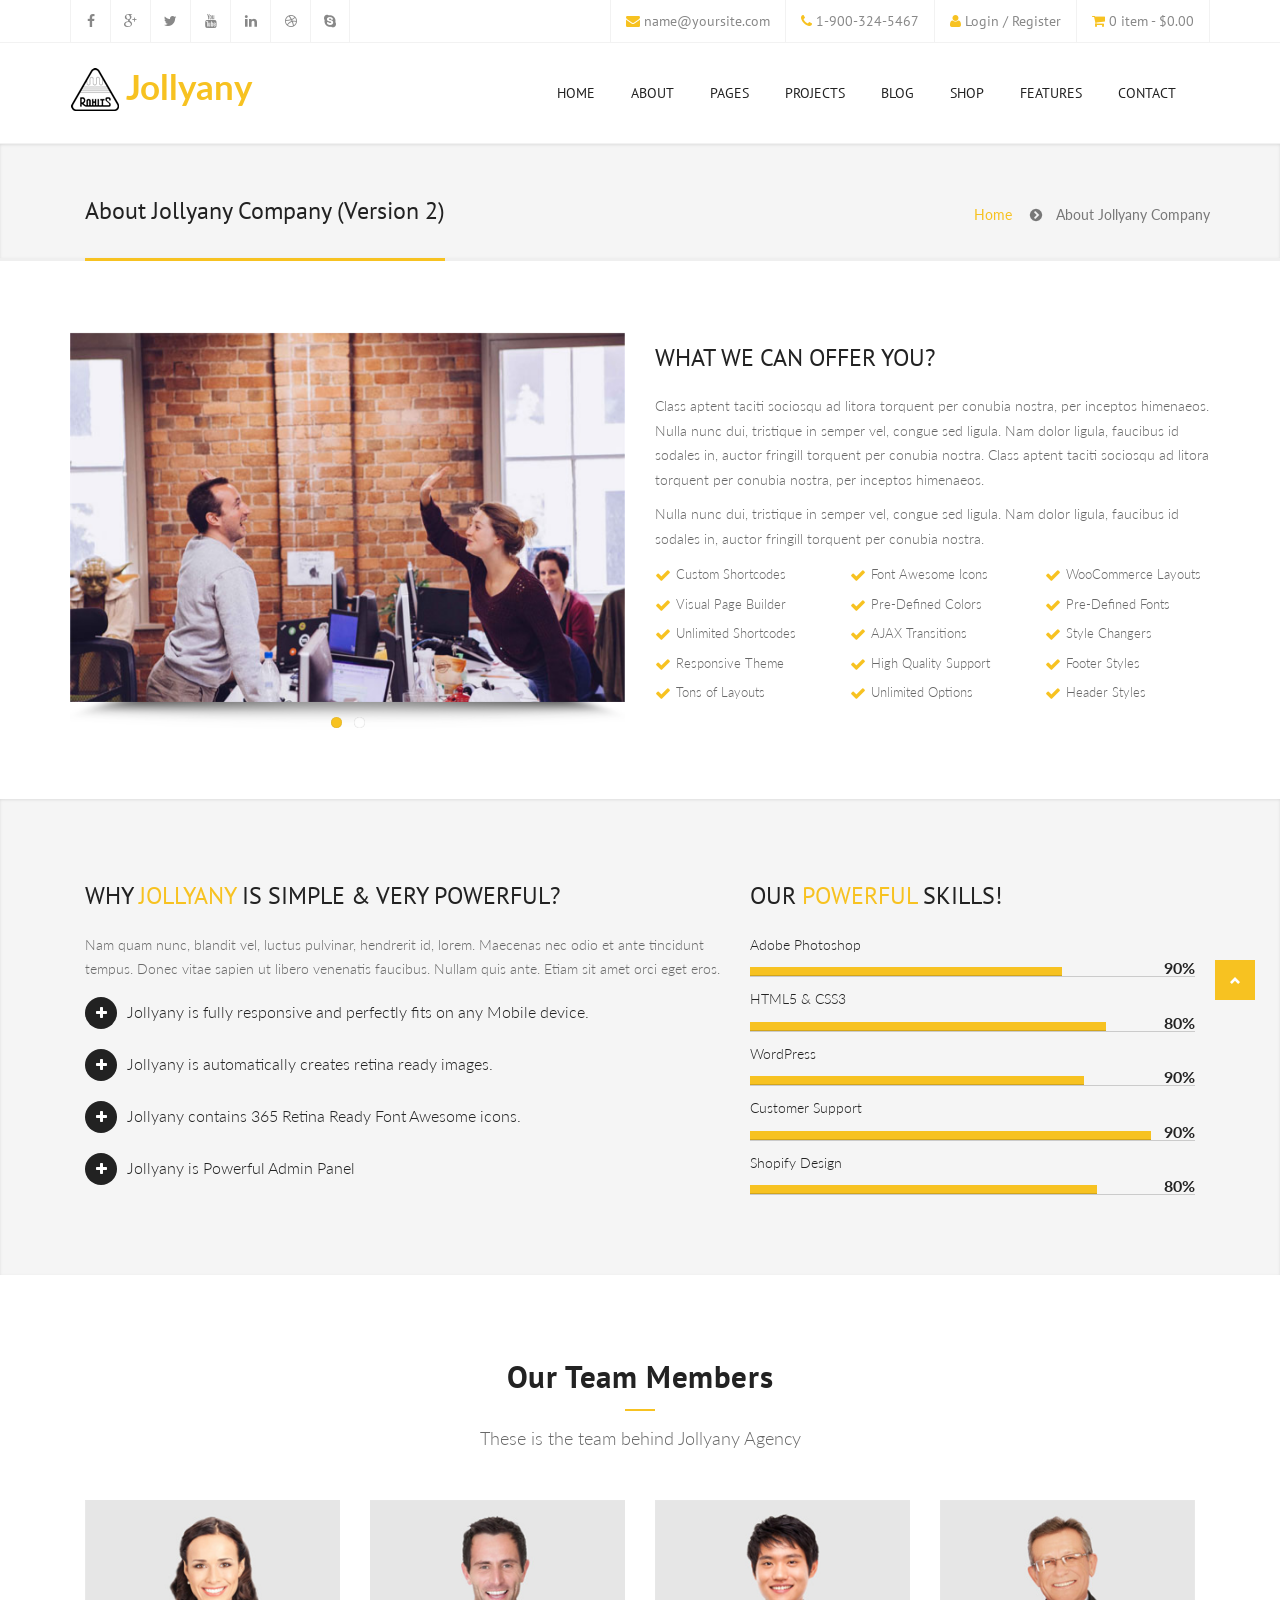
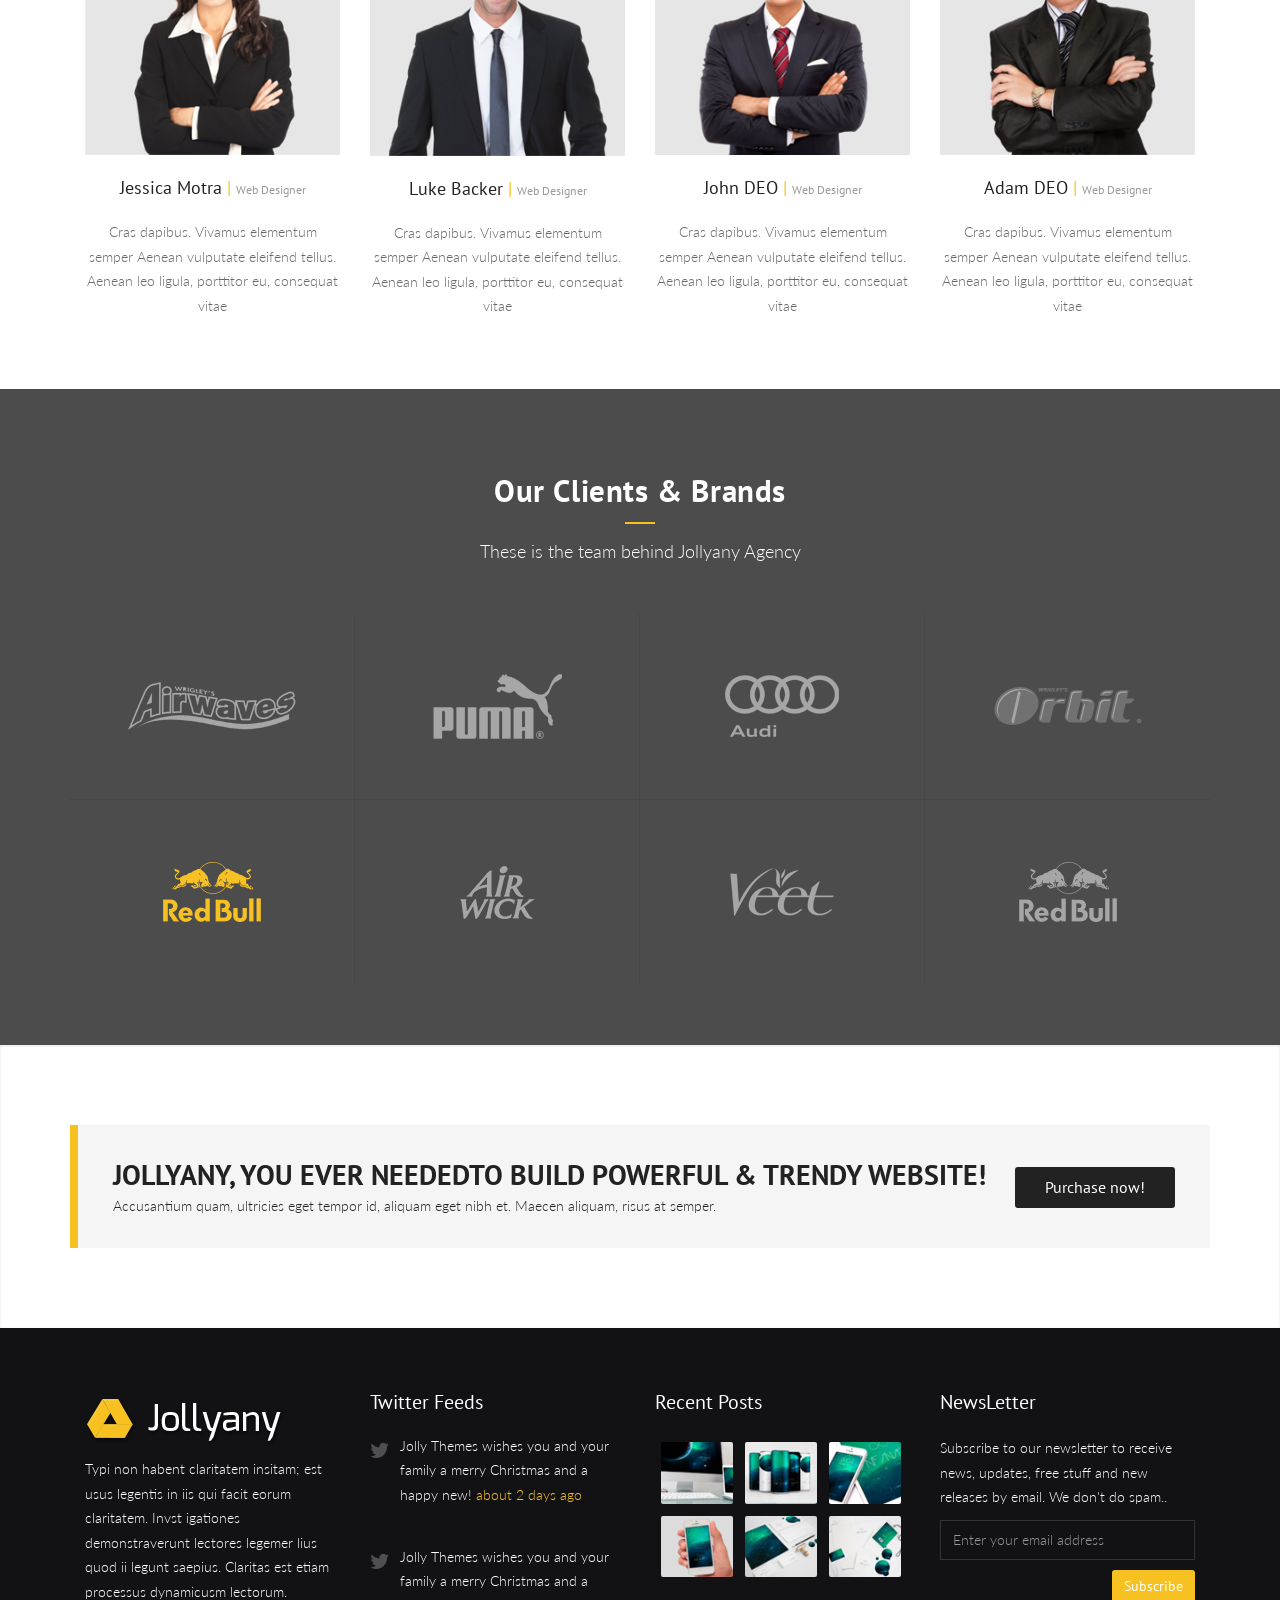
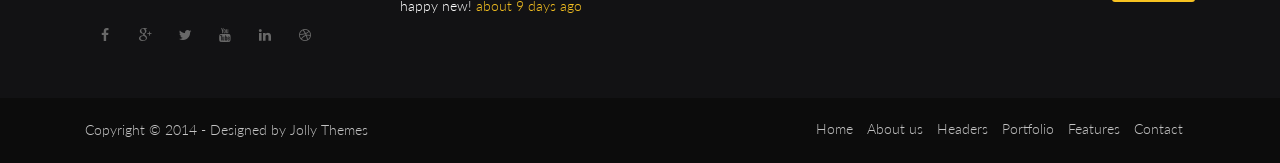
<file: about1.html>
<!DOCTYPE html>
<html lang="en">
<head>
  
  <meta http-equiv="content-type" content="text/html; charset=UTF-8"> 

  <title>Jollyany - Multi-Purpose Business Website Template</title>

  <meta name="viewport" content="width=device-width, initial-scale=1.0">
  <meta name="description" content="">
  <meta name="keywords" content="">
  <meta name="author" content="">

  <!-- Bootstrap Styles -->
  <link href="css/bootstrap.css" rel="stylesheet">
  
  <!-- Styles -->
  <link href="style.css" rel="stylesheet">
  
  <!-- Carousel Slider -->
  <link href="css/owl-carousel.css" rel="stylesheet">
  
  <!-- Flex Slider -->
  <link href="css/flexslider.css" rel="stylesheet">
  
  <!-- CSS Animations -->
  <link href="css/animate.min.css" rel="stylesheet">
  
  <!-- Google Fonts -->
  <link href='http://fonts.googleapis.com/css?family=PT+Sans:400,400italic,700,700italic' rel='stylesheet' type='text/css'>
  <link href='http://fonts.googleapis.com/css?family=Lato:400,300,400italic,300italic,700,700italic,900' rel='stylesheet' type='text/css'>
  <link href='http://fonts.googleapis.com/css?family=Exo:400,300,600,500,400italic,700italic,800,900' rel='stylesheet' type='text/css'>

  <!-- SLIDER ROYAL CSS SETTINGS -->
  <link href="royalslider/royalslider.css" rel="stylesheet">
  <link href="royalslider/skins/default-inverted/rs-default-inverted.css" rel="stylesheet">
  
  <!-- SLIDER REVOLUTION 4.x CSS SETTINGS -->
  <link rel="stylesheet" type="text/css" href="rs-plugin/css/settings.css" media="screen" />
        
  <!-- Support for HTML5 -->
  <!--[if lt IE 9]>
    <script src="//html5shim.googlecode.com/svn/trunk/html5.js"></script>
  <![endif]-->

  <!-- Enable media queries on older bgeneral_rowsers -->
  <!--[if lt IE 9]>
    <script src="js/respond.min.js"></script>  <![endif]-->

</head>
<body>
    
	<div id="topbar" class="clearfix">
    	<div class="container">
            <div class="col-lg-4 col-md-4 col-sm-4 col-xs-12">
                <div class="social-icons">
                    <span><a data-toggle="tooltip" data-placement="bottom" title="Facebook" href="#"><i class="fa fa-facebook"></i></a></span>
                    <span><a data-toggle="tooltip" data-placement="bottom" title="Google Plus" href="#"><i class="fa fa-google-plus"></i></a></span>
                    <span><a data-toggle="tooltip" data-placement="bottom" title="Twitter" href="#"><i class="fa fa-twitter"></i></a></span>
                    <span><a data-toggle="tooltip" data-placement="bottom" title="Youtube" href="#"><i class="fa fa-youtube"></i></a></span>
                    <span><a data-toggle="tooltip" data-placement="bottom" title="Linkedin" href="#"><i class="fa fa-linkedin"></i></a></span>
                    <span><a data-toggle="tooltip" data-placement="bottom" title="Dribbble" href="#"><i class="fa fa-dribbble"></i></a></span>
                    <span class="last"><a data-toggle="tooltip" data-placement="bottom" title="Skype" href="#"><i class="fa fa-skype"></i></a></span>
                </div><!-- end social icons -->
            </div><!-- end columns -->
            <div class="col-lg-8 col-md-8 col-sm-8 col-xs-12">
                <div class="topmenu">
                	<span class="topbar-login"><i class="fa fa-user"></i> <a href="login.html">Login / Register</a></span>
                    <span class="topbar-cart"><i class="fa fa-shopping-cart"></i> <a href="shop-cart.html">0 item - $0.00</a></span>
                </div><!-- end top menu -->
            	<div class="callus">
                	<span class="topbar-email"><i class="fa fa-envelope"></i> <a href="mailto:name@yoursite.com">name@yoursite.com</a></span>
                    <span class="topbar-phone"><i class="fa fa-phone"></i> 1-900-324-5467</span>
                </div><!-- end callus -->
            </div><!-- end columns -->
        </div><!-- end container -->
    </div><!-- end topbar -->
    
    <header id="header-style-1">
		<div class="container">
			<nav class="navbar yamm navbar-default">
				<div class="navbar-header">
                    <button type="button" data-toggle="collapse" data-target="#navbar-collapse-1" class="navbar-toggle">
                        <span class="icon-bar"></span>
                        <span class="icon-bar"></span>
                        <span class="icon-bar"></span>
                    </button>
                    <a href="index-2.html" class="navbar-brand">Jollyany</a>
        		</div><!-- end navbar-header -->
                
				<div id="navbar-collapse-1" class="navbar-collapse collapse navbar-right">
					<ul class="nav navbar-nav">
						<li class="dropdown yamm-fw"><a href="#" data-toggle="dropdown" class="dropdown-toggle">Home <div class="arrow-up"></div></a>
							<ul class="dropdown-menu">
                                <li>
                                    <div class="yamm-content">
                                        <div class="row">
                                            <ul class="col-sm-3">
                                                <li><a href="home1.html">Home Version 1</a></li>
                                                <li><a href="home2.html">Home Version 2</a></li>
                                                <li><a href="home3.html">Home Version 3</a></li>
                                                <li><a href="home4.html">Home Version 4</a></li>
                                                <li><a href="home5.html">Home Version 5</a></li>
                                                <li><a href="home6.html">Home Version 6</a></li>
                                                <li><a href="home7.html">Home Version 7</a></li>
                                                <li><a href="home8.html">Home Version 8</a></li>
                                            </ul>
                                            <ul class="col-sm-3">
                                                <li><a href="home9.html">Home Version 9</a></li>
                                                <li><a href="home10.html">Home Version 10</a></li>
                                                <li><a href="home11.html">Home Version 11</a></li>
                                                <li><a href="home12.html">Home Version 12</a></li>
                                                <li><a href="home13.html">Home Version 13</a></li>
                                                <li><a href="home14.html">Home Version 14</a></li>
                                                <li><a href="home15.html">Home Version 15</a></li>
                                                <li><a href="home16.html">Home Version 16</a></li>
                                            </ul>
                                            <ul class="col-sm-3">
                                                <li><a href="home17.html">Home Version 17</a></li>
                                                <li><a href="home18.html">Home Version 18</a></li>
                                                <li><a href="home19.html">Home Version 19</a></li>
                                                <li><a href="home20.html">Home Version 20</a></li>
                                                <li><a href="home-onepage.html">OnePage Parallax Style</a></li>
                                                <li><a href="home-buddypress.html">BuddyPress Style</a></li>
                                                <li><a href="home-blog-1.html">Blog Style 1</a></li>
                                                <li><a href="home-blog-2.html">Blog Style 2</a></li>
                                            </ul>
                                            <ul class="col-sm-3">
                                                <li><a href="home-shop-1.html">Shop Style 1</a></li>
                                                <li><a href="home-shop-2.html">Shop Style 2</a></li>
                                                <li><a href="home-shop-3.html">Shop Style 3</a></li>
                                                <li><a href="home-portfolio-1.html">Portfolio Style 1</a></li>
                                                <li><a href="home-portfolio-2.html">Portfolio Style 2</a></li>
                                                <li><a href="home-portfolio-3.html">Portfolio Style 3</a></li>
                                                <li><a href="home-maintenance.html">Maintenance Style 1</a></li>
                                                <li><a href="home-maintenance-1.html">Maintenance Style 2</a></li>
                                            </ul>
                                        </div><!-- end row -->
                                    </div><!-- end yamm-content -->
                                </li>
                            </ul><!-- end drop down menu -->
						</li><!-- end drop down -->
                        <li><a href="about.html">About</a></li>
						<li class="dropdown yamm-fw"><a href="#" data-toggle="dropdown" class="dropdown-toggle">Pages <div class="arrow-up"></div></a>
							<ul class="dropdown-menu">
                                <li>
                                    <div class="yamm-content">
                                        <div class="row">
                                            <ul class="col-sm-3">
                                                <li><a href="about.html">About Style 1</a></li>
                                                <li><a href="about1.html">About Style 2</a></li>
                                                <li><a href="about-me.html">About Me</a></li>
                                                <li><a href="team-members.html">Team Members</a></li>
                                                <li><a href="team-single.html">Single Team Member</a></li>
                                            </ul>
                                            <ul class="col-sm-3">
                                                <li><a href="service1.html">Services Style 1</a></li>
                                                <li><a href="service2.html">Services Style 2</a></li>
                                                <li><a href="service3.html">Services Style 3</a></li>
                                                <li><a href="testimonials.html">Testimonials</a></li>
                                                <li><a href="clients.html">Clients (Logos)</a></li>

                                            </ul>
                                            <ul class="col-sm-3">
                                                <li><a href="sitemap.html">Sitemap</a></li>
                                                <li><a href="404.html">Not Found</a></li>
                                                <li><a href="forum.html">Forum Page</a></li>
                                                <li><a href="forum-single.html">Single Forum</a></li>
                                                <li><a href="contact.html">Contact Style 1</a></li>
                                            </ul>
                                            <ul class="col-sm-3">
                                                <li><a href="contact1.html">Contact Style 2</a></li>
                                                <li><a href="faqs.html">FAQs Style 1</a></li>
                                                <li><a href="faqs1.html">FAQs Style 2</a></li>
                                                <li><a href="page.html">Page with Sidebar</a></li>
                                                <li><a href="page-fullwidth.html">Page Fullwidth</a></li>
                                            </ul>
                                        </div><!-- end row -->
                                    </div><!-- end yamm-content -->
                                </li>
                            </ul><!-- end drop down menu -->
						</li><!-- end drop down -->
                        <!-- standard drop down -->
                        <li class="dropdown"><a href="#" data-toggle="dropdown" class="dropdown-toggle">Projects <div class="arrow-up"></div></a>
                            <ul class="dropdown-menu" role="menu">
                                <li><a href="portfolio-masonry.html">Masonry Style</a></li>
                                <li class="dropdown-submenu">
                                    <a href="#">Classic Style</a>
                                    <ul class="dropdown-menu">
                                        <li><a href="portfolio-classic-1.html">1 Column</a></li>
                                        <li><a href="portfolio-classic-2.html">2 Columns</a></li>
                                        <li><a href="portfolio-classic-3.html">3 Columns</a></li>
                                        <li><a href="portfolio-classic-4.html">4 Columns</a></li>
                                    </ul><!-- end dropdown-menu -->
                                </li><!-- end dropdown-submenu -->
                                <li class="dropdown-submenu">
                                    <a href="#">Gallery Style</a>
                                    <ul class="dropdown-menu">
                                        <li><a href="portfolio-gallery-2.html">2 Columns</a></li>
                                        <li><a href="portfolio-gallery-3.html">3 Columns</a></li>
                                        <li><a href="portfolio-gallery-4.html">4 Columns</a></li>
                                    </ul><!-- end dropdown-menu -->
                                </li><!-- end dropdown-submenu -->
                                <li class="dropdown-submenu">
                                    <a href="#">Single Project</a>
                                    <ul class="dropdown-menu">
                                        <li><a href="portfolio-single-image.html">Image Style</a></li>
                                        <li><a href="portfolio-single-gallery.html">Gallery Style</a></li>
                                        <li><a href="portfolio-single-audio.html">Audio Style</a></li>
                                        <li><a href="portfolio-single-video.html">Video Style</a></li>
                                    </ul><!-- end dropdown-menu -->
                                </li><!-- end dropdown-submenu -->
                                <li><a href="portfolio-single-sidebar.html">Single Project Sidebar</a></li>
                                <li><a href="portfolio-single-fullwidth.html">Single Project Fullwidth</a></li>
                                <li><a href="portfolio-category.html">Project Category</a></li>
                            </ul><!-- end dropdown-menu -->
                        </li><!-- end standard drop down -->
                        <li class="dropdown"><a href="#" data-toggle="dropdown" class="dropdown-toggle">Blog <div class="arrow-up"></div></a>
                            <ul class="dropdown-menu" role="menu">
                                <li class="dropdown-submenu">
                                    <a href="#">Single Blog Styles</a>
                                    <ul class="dropdown-menu">
                                        <li><a href="blog-single-audio.html">Audio Style</a></li>
                                        <li><a href="blog-single-video.html">Video Style</a></li>
                                        <li><a href="blog-single-quote.html">Quote Style</a></li>
                                        <li><a href="blog-single-image.html">Image Style</a></li>
                                        <li><a href="blog-single-slider.html">Slider Style</a></li>
                                        <li><a href="blog-single-no-media.html">No Media Style</a></li>
                                        <li><a href="blog-single-sidebar.html">Single Blog Sidebar</a></li>
                                        <li><a href="blog-single-fullwidth.html">Single Blog Fullwidth</a></li>
                                    </ul><!-- end dropdown-menu -->
                                </li><!-- end dropdown-submenu -->
                                <li><a href="blog-masonry.html">Masonry Style</a></li>
                                <li><a href="blog-timeline.html">Timeline Style</a></li>
                                <li><a href="blog-one-column.html">Blog One Column</a></li>
                                <li><a href="blog-two-columns.html">Blog Two Column</a></li>
                                <li><a href="blog-three-columns.html">Blog Three Column</a></li>
                                <li><a href="blog-two-sidebar.html">Blog Two Sidebar</a></li>
                                <li><a href="blog-fullwidth.html">Blog Fullwidth</a></li>
                                <li><a href="blog-category.html">Blog Category</a></li>
                                <li><a href="blog-author.html">Blog Author Details</a></li>
                            </ul><!-- end dropdown-menu -->
                        </li><!-- end standard drop down -->
                        <!-- standard drop down -->
						<li class="dropdown yamm-fw"><a href="#" data-toggle="dropdown" class="dropdown-toggle">Shop <div class="arrow-up"></div></a>
							<ul class="dropdown-menu">
                                <li>
                                    <div class="yamm-content">
                                        <div class="row">
                                            <ul class="col-sm-4">
                                            	<li><h3><i class="fa fa-shopping-cart"></i> Shop Versions</h3></li>
                                                <li><a href="shop1.html">Shop Style 1</a></li>
                                                <li><a href="shop2.html">Shop Style 2</a></li>
                                                <li><a href="shop3.html">Shop Style 3</a></li>
                                                <li><a href="shop4.html">Shop Style 4</a></li>
                                                <li><a href="shop5.html">Shop Style 5</a></li>
                                                <li><a href="shop6.html">Shop Style 6</a></li>
                                            </ul>
                                            <ul class="col-sm-4">
                                            	<li><h3><i class="fa fa-check"></i> Shop Single Pages</h3></li>
                                                <li><a href="shop-single-sidebar.html">Single Shop Sidebar</a></li>
                                                <li><a href="shop-single-fullwidth.html">Single Shop Fullwidth</a></li>
                                                <li><a href="shop-checkout.html">Checkout</a></li>
                                                <li><a href="shop-cart.html">Shopping Cart</a></li>
                                                <li><a href="shop-wishlist.html">Shop Wishlist</a></li>
                                                <li><a href="shop-account.html">My Account</a></li>
                                            </ul>
                                            <div class="col-sm-4">
                                            	<div class="widget">
                                            	<h3>Widget Ready</h3>
                                                <img class="img-thumbnail" src="demos/menu_01.png" alt="">
                                                <p>Jollyany a powerful HTML5 website template for all your needs! Build awesome sites with unlimited options very easily.</p>
                                                </div>
                                            </div>
                                        </div><!-- end row -->
                                    </div><!-- end yamm-content -->
                                </li>
                            </ul><!-- end drop down menu -->
						</li><!-- end drop down -->
                        <!-- standard drop down -->                        
						<li class="dropdown yamm-fw"><a href="#" data-toggle="dropdown" class="dropdown-toggle">Features <div class="arrow-up"></div></a>
							<ul class="dropdown-menu">
                                <li>
                                    <div class="yamm-content">
                                        <div class="row">
                                            <ul class="col-sm-3">
                                                <li><h3><i class="fa fa-users"></i> BuddyPress</h3></li>
                                                <li><a href="buddypress-activity.html">Activity</a></li>
                                                <li><a href="buddypress-members.html">Members</a></li>
                                                <li><a href="buddypress-single-member.html">Single Member</a></li>
                                                <li><a href="buddypress-groups.html">Groups</a></li>
                                                <li><a href="buddypress-single-group.html">Single Groups</a></li>
                                                <li><a href="login.html">Member Login</a></li>
                                            </ul>
                                            <ul class="col-sm-3">
                                                <li><h3><i class="fa fa-check"></i> Header & Footer</h3></li>
                                                <li><a href="header1.html">Header Style 1</a></li>
                                                <li><a href="header2.html">Header Style 2</a></li>
                                                <li><a href="header3.html">Header Style 3</a></li>
                                                <li><a href="footer1.html#footer-style-1">Footer Style 1</a></li>
                                                <li><a href="footer2.html#footer-style-2">Footer Style 2</a></li>
                                                <li><a href="footer3.html#footer-style-3">Footer Style 3</a></li>
                                            </ul>
                                            <ul class="col-sm-3">
                                                <li><h3><i class="fa fa-gears"></i> Shortcodes</h3></li>
                                                <li><a href="accordion-toggle.html">Accordions & Toggles</a></li>
                                                <li><a href="buttons.html">Buttons</a></li>
                                                <li><a href="form-elements.html">Form Elements</a></li>
                                                <li><a href="tables.html">Table Elements</a></li>
                                                <li><a href="tabs.html">Tab Elements</a></li>
                                                <li><a href="alerts.html">Alert Elements</a></li>
                                            </ul>
                                            <ul class="col-sm-3">
                                                <li><h3>&nbsp;</h3></li>
                                                <li><a href="animate-scripts.html">Animated Counters</a></li>
                                                <li><a href="carousel.html">Carousel Elements</a></li>
                                                <li><a href="progress-bars.html">Progress Bars</a></li>
                                                <li><a href="pricing-tables.html">Pricing Tables</a></li>
                                                <li><a href="tooltips-popovers.html">Tooltips & Popovers</a></li>
                                                <li><a href="columns.html">Columns & Grid</a></li>
                                            </ul>
                                        </div><!-- end row -->
                                    </div><!-- end yamm-content -->
                                </li>
                            </ul><!-- end drop down menu -->
						</li><!-- end drop down -->
                        <!-- standard drop down -->
                        <li><a href="contact.html">Contact</a></li>
					</ul><!-- end navbar-nav -->
				</div><!-- #navbar-collapse-1 -->			</nav><!-- end navbar yamm navbar-default -->
		</div><!-- end container -->
	</header><!-- end header-style-1 -->
	
	<section class="post-wrapper-top jt-shadow clearfix">
		<div class="container">
			<div class="col-lg-12">
				<h2>About Jollyany Company (Version 2)</h2>
                <ul class="breadcrumb pull-right">
                    <li><a href="index-2.html">Home</a></li>
                    <li>About Jollyany Company</li>
                </ul>
			</div>
		</div>
	</section><!-- end post-wrapper-top -->

	<section class="white-wrapper">
		<div class="container">
        	<div class="row">
            	<div class="col-lg-6 col-md-6 col-sm-12 col-xs-12">
                    <div class="widget margin-top">
                        <div id="aboutslider" class="flexslider clearfix">
                            <ul class="slides">
                                <li><img src="demos/about_mini_01.jpg" class="img-responsive" alt=""></li>
                                <li><img src="demos/about_mini_02.jpg" class="img-responsive" alt=""></li>
                            </ul><!-- end slides -->
                            <div class="aboutslider-shadow">
                                <span class="s1"></span>
                            </div>
                        </div><!-- end slider -->
                    </div><!-- end widget -->
                </div>
                <div class="col-lg-6 col-md-6 col-sm-12 col-xs-12">
                    <div class="widget">
                        <h3>WHAT WE CAN OFFER YOU?</h3>
                        <p>Class aptent taciti sociosqu ad litora torquent per conubia nostra, per inceptos himenaeos. Nulla nunc dui, tristique in semper vel, congue sed ligula. Nam dolor ligula, faucibus id sodales in, auctor fringill torquent per conubia nostra. Class aptent taciti sociosqu ad litora torquent per conubia nostra, per inceptos himenaeos.</p>
                        
                        <p>Nulla nunc dui, tristique in semper vel, congue sed ligula. Nam dolor ligula, faucibus id sodales in, auctor fringill torquent per conubia nostra.</p>
                        <div class="clearfix"></div>
                        <div class="row">
                        <div class="col-lg-4 col-md-4 col-sm-4 col-xs-12 first">
                            <ul class="check">
                                <li>Custom Shortcodes</li>
                                <li>Visual Page Builder</li>
                                <li>Unlimited Shortcodes</li>
                                <li>Responsive Theme</li>
                                <li>Tons of Layouts</li>
                            </ul><!-- end check -->
                        </div><!-- end col-lg-4 -->
                        <div class="col-lg-4 col-md-4 col-sm-4 col-xs-12">
                            <ul class="check">
                                <li>Font Awesome Icons</li>
                                <li>Pre-Defined Colors</li>
                                <li>AJAX Transitions</li>
                                <li>High Quality Support</li>
                                <li>Unlimited Options</li>
                            </ul><!-- end check -->    
                        </div><!-- end col-lg-4 -->
                        <div class="col-lg-4 col-md-4 col-sm-4 col-xs-12 last">
                            <ul class="check">
                                <li>WooCommerce Layouts</li>
                                <li>Pre-Defined Fonts</li>
                                <li>Style Changers</li>
                                <li>Footer Styles</li>
                                <li>Header Styles</li>
                            </ul><!-- end check -->
                        </div><!-- end col-lg-4 --> 
                        </div><!-- end row -->      
                    </div><!-- end widget -->
                </div><!-- end col-lg-6 -->
			</div><!-- end row --><br>
		</div><!-- end container -->
	</section><!-- end postwrapper -->

	<section class="grey-wrapper jt-shadow">
    	<div class="container">
        	<div class="col-lg-7 col-md-7 col-sm-7 col-xs-12">
            	<div class="widget">
                	<h3>WHY <span>JOLLYANY</span> IS SIMPLE & VERY POWERFUL?</h3>
                    <p>Nam quam nunc, blandit vel, luctus pulvinar, hendrerit id, lorem. Maecenas nec odio et ante tincidunt tempus. Donec vitae sapien ut libero venenatis faucibus. Nullam quis ante. Etiam sit amet orci eget eros.</p>
                    <div id="accordion-first" class="clearfix">
                        <div class="accordion" id="accordion2">
                          <div class="accordion-group">
                            <div class="accordion-heading">
                              <a class="accordion-toggle" data-toggle="collapse" data-parent="#accordion2" href="#collapseOne">
                                <em class="fa fa-plus icon-fixed-width"></em>Jollyany is fully responsive and perfectly fits on any Mobile device.
                              </a>
                            </div>
                            <div id="collapseOne" class="accordion-body collapse">
                              <div class="accordion-inner">
                                Anim pariatur cliche reprehenderit, enim eiusmod high life accusamus terry richardson ad squid. 3 wolf moon officia aute, non cupidatat skateboard dolor brunch. Food truck quinoa nesciunt laborum eiusmod. Brunch 3 wolf moon tempor...
                              </div>
                            </div>
                          </div>
                          <div class="accordion-group">
                            <div class="accordion-heading">
                              <a class="accordion-toggle" data-toggle="collapse" data-parent="#accordion2" href="#collapseTwo">
                                <em class="fa fa-plus icon-fixed-width"></em>Jollyany is automatically creates retina ready images.
                              </a>
                            </div>
                            <div id="collapseTwo" class="accordion-body collapse">
                              <div class="accordion-inner">
                                Anim pariatur cliche reprehenderit, enim eiusmod high life accusamus terry richardson ad squid. 3 wolf moon officia aute, non cupidatat skateboard dolor brunch. Food truck quinoa nesciunt laborum eiusmod. Brunch 3 wolf moon tempor...
                              </div>
                            </div>
                          </div>
                          <div class="accordion-group">
                            <div class="accordion-heading">
                              <a class="accordion-toggle" data-toggle="collapse" data-parent="#accordion2" href="#collapseThree">
                                <em class="fa fa-plus icon-fixed-width"></em>Jollyany contains 365 Retina Ready Font Awesome icons.
                              </a>
                            </div>
                            <div id="collapseThree" class="accordion-body collapse">
                              <div class="accordion-inner">
                                Anim pariatur cliche reprehenderit, enim eiusmod high life accusamus terry richardson ad squid. 3 wolf moon officia aute, non cupidatat skateboard dolor brunch. Food truck quinoa nesciunt laborum eiusmod. Brunch 3 wolf moon tempor...
                              </div>
                            </div>
                          </div>
                          <div class="accordion-group">
                            <div class="accordion-heading">
                              <a class="accordion-toggle" data-toggle="collapse" data-parent="#accordion2" href="#collapseFour">
                                <em class="fa fa-plus icon-fixed-width"></em>Jollyany is Powerful Admin Panel
                              </a>
                            </div>
                            <div id="collapseFour" class="accordion-body collapse">
                              <div class="accordion-inner">
                                Anim pariatur cliche reprehenderit, enim eiusmod high life accusamus terry richardson ad squid. 3 wolf moon officia aute, non cupidatat skateboard dolor brunch. Food truck quinoa nesciunt laborum eiusmod. Brunch 3 wolf moon tempor...
                              </div>
                            </div>
                          </div> 
                        </div><!-- end accordion -->
                    </div><!-- end accordion first -->
                </div><!-- end widget -->
            </div><!-- end col-lg-6 -->
            
        	<div class="col-lg-5 col-md-5 col-sm-5 col-xs-12">
            	<div class="widget">
                	<h3>OUR <span>POWERFUL</span> SKILLS!</h3>
                    <div id="skills" class="skills_bar">
                        <small>Adobe Photoshop</small>
                        <div class="progress wow slideInLeft">
                            <div class="progress-bar" role="progressbar" aria-valuenow="70" aria-valuemin="0" aria-valuemax="100" style="width: 70%;">
                            <span class="skill_count">90%</span>
                            </div>
                        </div><!-- end progress -->
                        <small>HTML5 & CSS3</small>
                        <div class="progress wow slideInLeft">
                            <div class="progress-bar" role="progressbar" aria-valuenow="80" aria-valuemin="0" aria-valuemax="100" style="width: 80%;">
                            <span class="skill_count">80%</span>
                            </div>
                        </div><!-- end progress -->
                        <small>WordPress</small>
                        <div class="progress wow slideInLeft">
                            <div class="progress-bar" role="progressbar" aria-valuenow="75" aria-valuemin="0" aria-valuemax="100" style="width: 75%;">
                            <span class="skill_count">90%</span>
                            </div>
                        </div><!-- end progress -->
                        <small>Customer Support</small>
                        <div class="progress wow slideInLeft">
                            <div class="progress-bar" role="progressbar" aria-valuenow="90" aria-valuemin="0" aria-valuemax="100" style="width: 90%;">
                            <span class="skill_count">90%</span>
                            </div>
                        </div><!-- end progress -->
                        <small>Shopify Design</small>
                        <div class="progress wow slideInLeft">
                            <div class="progress-bar" role="progressbar" aria-valuenow="78" aria-valuemin="0" aria-valuemax="100" style="width: 78%;">
                            <span class="skill_count">80%</span>
                            </div>
                        </div><!-- end progress -->
                    </div><!-- end skills_bar -->
                </div><!-- end widget -->
            </div><!-- end col-lg-6 -->
		</div><!-- end container -->
    </section><!-- end grey-wrapper -->

	<section class="white-wrapper">
    	<div class="container">
			<div class="general-title">
            	<h2>Our Team Members</h2>
                <hr>
                <p class="lead">These is the team behind Jollyany Agency</p>
            </div><!-- end general title -->
            
            <div class="padding-top text-center">
            	<div class="col-lg-3 col-md-3 col-sm-6 col-xs-12 first">
					<div class="team_member">
                    	<div class="entry">
                    		<img class="img-responsive" src="demos/01_team.png" alt="">
                            <div class="magnifier">
                                <div class="buttons">
                                    <a class="sf" rel="bookmark" href="#"><span class="fa fa-envelope"></span></a>
                                    <a class="sf" rel="bookmark" href="#"><span class="fa fa-google-plus"></span></a>
                                    <a class="st" rel="bookmark" href="#"><span class="fa fa-twitter"></span></a>
                                    <a class="sg" rel="bookmark" href="#"><span class="fa fa-facebook"></span></a>
                                </div>
                            </div><!-- end magnifier -->
                        </div><!-- end entry -->
                        <h3>Jessica Motra <span>|</span> <small>Web Designer</small></h3>
                        <p>Cras dapibus. Vivamus elementum semper  Aenean vulputate eleifend tellus. Aenean leo ligula, porttitor eu, consequat vitae</p>
					</div><!-- end team_member -->
                </div><!-- end col-lg-3 -->
            	<div class="col-lg-3 col-md-3 col-sm-6 col-xs-12">
					<div class="team_member">
                    	<div class="entry">
                    		<img class="img-responsive" src="demos/02_team.png" alt="">
                            <div class="magnifier">
                                <div class="buttons">
                                    <a class="sf" rel="bookmark" href="#"><span class="fa fa-envelope"></span></a>
                                    <a class="st" rel="bookmark" href="#"><span class="fa fa-twitter"></span></a>
                                    <a class="sg" rel="bookmark" href="#"><span class="fa fa-facebook"></span></a>
                                </div>
                            </div><!-- end magnifier -->
                        </div><!-- end entry -->
                        <h3>Luke Backer <span>|</span> <small>Web Designer</small></h3>
                        <p>Cras dapibus. Vivamus elementum semper  Aenean vulputate eleifend tellus. Aenean leo ligula, porttitor eu, consequat vitae</p> 
					</div><!-- end team_member -->
                </div><!-- end col-lg-3 -->
            	<div class="col-lg-3 col-md-3 col-sm-6 col-xs-12">
					<div class="team_member">
                    	<div class="entry">
                    		<img class="img-responsive" src="demos/03_team.png" alt="">
                            <div class="magnifier">
                                <div class="buttons">
                                    <a class="sf" rel="bookmark" href="#"><span class="fa fa-google-plus"></span></a>
                                    <a class="st" rel="bookmark" href="#"><span class="fa fa-twitter"></span></a>
                                    <a class="sg" rel="bookmark" href="#"><span class="fa fa-facebook"></span></a>
                                </div>
                            </div><!-- end magnifier -->
                        </div><!-- end entry -->
                        <h3>John DEO <span>|</span> <small>Web Designer</small></h3>
                        <p>Cras dapibus. Vivamus elementum semper  Aenean vulputate eleifend tellus. Aenean leo ligula, porttitor eu, consequat vitae</p>
					</div><!-- end team_member -->
                </div><!-- end col-lg-3 -->
            	<div class="col-lg-3 col-md-3 col-sm-6 col-xs-12 last">
					<div class="team_member">
                    	<div class="entry">
                    		<img class="img-responsive" src="demos/04_team.png" alt="">
                            <div class="magnifier">
                                <div class="buttons">
                                    <a class="sf" rel="bookmark" href="#"><span class="fa fa-envelope"></span></a>
                                    <a class="st" rel="bookmark" href="#"><span class="fa fa-twitter"></span></a>
                                    <a class="sg" rel="bookmark" href="#"><span class="fa fa-facebook"></span></a>
                                </div>
                            </div><!-- end magnifier -->
                        </div><!-- end entry -->
                        <h3>Adam DEO  <span>|</span> <small>Web Designer</small></h3>
                        <p>Cras dapibus. Vivamus elementum semper  Aenean vulputate eleifend tellus. Aenean leo ligula, porttitor eu, consequat vitae</p>
					</div><!-- end team_member -->
                </div><!-- end col-lg-3 -->
            </div><!-- end row -->   
    	</div><!-- end container -->
    </section><!-- end white wrapper -->

	<section id="one-parallax" class="parallax" style="background-image: url('demos/parallax_03.jpg');" data-stellar-background-ratio="0.6" data-stellar-vertical-offset="20">
		<div class="overlay">
        	<div class="container">
                <div class="general-title">
                    <h2>Our Clients & Brands</h2>
                    <hr>
                    <p class="lead">These is the team behind Jollyany Agency</p>
                </div><!-- end general title -->
            
            	<div class="clients padding-top text-center">
                	<div class="client-wrap col-lg-3 first">
                    	<a href="#" title=""><img src="demos/client_logo_01.png" alt=""></a>
                    </div>
                	<div class="client-wrap col-lg-3">
                    	<a href="#" title=""><img src="demos/client_logo_02.png" alt=""></a>
                    </div>
                	<div class="client-wrap col-lg-3">
                    	<a href="#" title=""><img src="demos/client_logo_03.png" alt=""></a>
                    </div>
                	<div class="client-wrap col-lg-3 last">
                    	<a href="#" title=""><img src="demos/client_logo_04.png" alt=""></a>
                    </div>
                	<div class="client-wrap col-lg-3 first no-border">
                    	<a href="#" title=""><img src="demos/client_logo_05.png" alt=""></a>
                    </div>
                	<div class="client-wrap col-lg-3 no-border">
                    	<a href="#" title=""><img src="demos/client_logo_06.png" alt=""></a>
                    </div>
                	<div class="client-wrap col-lg-3 no-border">
                    	<a href="#" title=""><img src="demos/client_logo_07.png" alt=""></a>
                    </div>
                	<div class="client-wrap col-lg-3 last no-border">
                    	<a href="#" title=""><img src="demos/client_logo_08.png" alt=""></a>
                    </div>
                </div><!-- end row -->
            </div><!-- end container -->
    	</div><!-- end overlay -->
    </section><!-- end transparent-bg -->

	<section class="white-wrapper jt-shadow">
    	<div class="container">
			<div class="calloutbox bggrey">
            	<div class="col-lg-10">
            	<h2>JOLLYANY, you ever neededto build powerful & trendy website!</h2>
                <p>Accusantium quam, ultricies eget tempor id, aliquam eget nibh et. Maecen aliquam, risus at semper.</p>
                </div>
                <div class="col-lg-2">
                <a class="btn pull-right btn-dark btn-lg margin-top" href="#">Purchase now!</a>
                </div>
            </div><!-- end messagebox -->
		</div><!-- end container -->
    </section><!-- end white-wrapper -->
    
	<footer id="footer-style-1">
    	<div class="container">
        	<div class="col-lg-3 col-md-3 col-sm-6 col-xs-12">
            	<div class="widget">
                	<img class="padding-top" src="images/flogo.png" alt="">
                	<p>Typi non habent claritatem insitam; est usus legentis in iis qui facit eorum claritatem. Invst igationes demonstraverunt lectores legemer lius quod ii legunt saepius. Claritas est etiam processus dynamicusm lectorum.</p>
                    <div class="social-icons">
                        <span><a data-toggle="tooltip" data-placement="bottom" title="Facebook" href="#"><i class="fa fa-facebook"></i></a></span>
                        <span><a data-toggle="tooltip" data-placement="bottom" title="Google Plus" href="#"><i class="fa fa-google-plus"></i></a></span>
                        <span><a data-toggle="tooltip" data-placement="bottom" title="Twitter" href="#"><i class="fa fa-twitter"></i></a></span>
                        <span><a data-toggle="tooltip" data-placement="bottom" title="Youtube" href="#"><i class="fa fa-youtube"></i></a></span>
                        <span><a data-toggle="tooltip" data-placement="bottom" title="Linkedin" href="#"><i class="fa fa-linkedin"></i></a></span>
                        <span><a data-toggle="tooltip" data-placement="bottom" title="Dribbble" href="#"><i class="fa fa-dribbble"></i></a></span>
                    </div><!-- end social icons -->
                </div><!-- end widget -->
            </div><!-- end columns -->
        	<div class="col-lg-3 col-md-3 col-sm-6 col-xs-12">
            	<div class="widget">
                	<div class="title">
                        <h3>Twitter Feeds</h3>
                    </div><!-- end title -->
                    <ul class="twitter_feed">
                        <li><span></span><p>Jolly Themes wishes you and your family a merry Christmas and a happy new! <a href="#">about 2 days ago</a></p></li>
                        <li><span></span><p>Jolly Themes wishes you and your family a merry Christmas and a happy new! <a href="#">about 9 days ago</a></p></li>
					</ul><!-- end twiteer_feed --> 
                </div><!-- end widget -->
            </div><!-- end columns -->
        	<div class="col-lg-3 col-md-3 col-sm-6 col-xs-12">
            	<div class="widget">
                	<div class="title">
                        <h3>Recent Posts</h3>
                    </div><!-- end title -->
                    <ul class="footer_post">
                        <li><a href="#"><img class="img-rounded" src="demos/footer_post_01.jpg" alt=""></a></li>
                        <li><a href="#"><img class="img-rounded" src="demos/footer_post_02.jpg" alt=""></a></li>
                        <li><a href="#"><img class="img-rounded" src="demos/footer_post_03.jpg" alt=""></a></li>
                        <li><a href="#"><img class="img-rounded" src="demos/footer_post_04.jpg" alt=""></a></li>
                        <li><a href="#"><img class="img-rounded" src="demos/footer_post_05.jpg" alt=""></a></li>
                        <li><a href="#"><img class="img-rounded" src="demos/footer_post_06.jpg" alt=""></a></li>
                    </ul><!-- recent posts -->  
                </div><!-- end widget -->
            </div><!-- end columns -->
        	<div class="col-lg-3 col-md-3 col-sm-6 col-xs-12">
            	<div class="widget">
                	<div class="title">
                        <h3>NewsLetter</h3>
                    </div><!-- end title -->
					<div class="newsletter_widget">
                    	<p>Subscribe to our newsletter to receive news, updates, free stuff and new releases by email. We don't do spam..</p>
                        <form action="#" class="newsletter_form">
                            <input type="text" class="form-control" placeholder="Enter your email address"> 
                            <a href="#" class="btn btn-primary pull-right">Subscribe</a>    
                        </form><!-- end newsletter form -->
					</div>
                </div><!-- end widget -->
            </div><!-- end columns --> 
    	</div><!-- end container -->
    </footer><!-- end #footer-style-1 -->    

<div id="copyrights">
    	<div class="container">
			<div class="col-lg-5 col-md-6 col-sm-12">
            	<div class="copyright-text">
                    <p>Copyright © 2014 - Designed by Jolly Themes</p>
                </div><!-- end copyright-text -->
			</div><!-- end widget -->
			<div class="col-lg-7 col-md-6 col-sm-12 clearfix">
				<div class="footer-menu">
                    <ul class="menu">
                        <li class="active"><a href="#">Home</a></li>
                        <li><a href="#">About us</a></li>
                        <li><a href="#">Headers</a></li>
                        <li><a href="#">Portfolio</a></li>
                        <li><a href="#">Features</a></li>
                        <li><a href="contact.html">Contact</a></li>
                    </ul>
                </div>
			</div><!-- end large-7 --> 
        </div><!-- end container -->
    </div><!-- end copyrights -->
    
	<div class="dmtop">Scroll to Top</div>
        
  <!-- Main Scripts-->
  <script src="js/jquery.js"></script>
  <script src="js/bootstrap.min.js"></script>
  <script src="js/menu.js"></script>
  <script src="js/owl.carousel.min.js"></script>
  <script src="js/jquery.parallax-1.1.3.js"></script>
  <script src="js/jquery.simple-text-rotator.js"></script>
  <script src="js/wow.min.js"></script>
  <script src="js/custom.js"></script>
  
  <script src="js/jquery.isotope.min.js"></script>
  <script src="js/custom-portfolio.js"></script>

  <!-- SLIDER REVOLUTION 4.x SCRIPTS  -->
  <script type="text/javascript" src="rs-plugin/js/jquery.themepunch.plugins.min.js"></script>
  <script type="text/javascript" src="rs-plugin/js/jquery.themepunch.revolution.min.js"></script>
  <script type="text/javascript">
	var revapi;
	jQuery(document).ready(function() {
		revapi = jQuery('.tp-banner').revolution(
		{
			delay:9000,
			startwidth:1170,
			startheight:500,
			hideThumbs:10,
			fullWidth:"on",
			forceFullWidth:"on"
		});
	});	//ready
  </script>
      
  <!-- Royal Slider script files -->
  <script src="royalslider/jquery.easing-1.3.js"></script>
  <script src="royalslider/jquery.royalslider.min.js"></script>
  <script>
	jQuery(document).ready(function($) {
	  var rsi = $('#slider-in-laptop').royalSlider({
		autoHeight: false,
		arrowsNav: false,
		fadeinLoadedSlide: false,
		controlNavigationSpacing: 0,
		controlNavigation: 'bullets',
		imageScaleMode: 'fill',
		imageAlignCenter: true,
		loop: false,
		loopRewind: false,
		numImagesToPreload: 6,
		keyboardNavEnabled: true,
		autoScaleSlider: true,  
		autoScaleSliderWidth: 486,     
		autoScaleSliderHeight: 315,
	
		/* size of all images http://help.dimsemenov.com/kb/royalslider-jquery-plugin-faq/adding-width-and-height-properties-to-images */
		imgWidth: 792,
		imgHeight: 479
	
	  }).data('royalSlider');
	  $('#slider-next').click(function() {
		rsi.next();
	  });
	  $('#slider-prev').click(function() {
		rsi.prev();
	  });
	});
  </script>
  
	<!-- FlexSlider JavaScript
    ================================================== -->
 	<script src="js/jquery.flexslider.js"></script>
	<script>
	(function($) {
	  "use strict";
        $(window).load(function() {
            $('#aboutslider').flexslider({
                animation: "fade",
                controlNav: true,
                animationLoop: true,
                slideshow: true,
                sync: "#carousel"
            });
        });
	})(jQuery);
    </script>
  
    
</body>
</html>
</file>
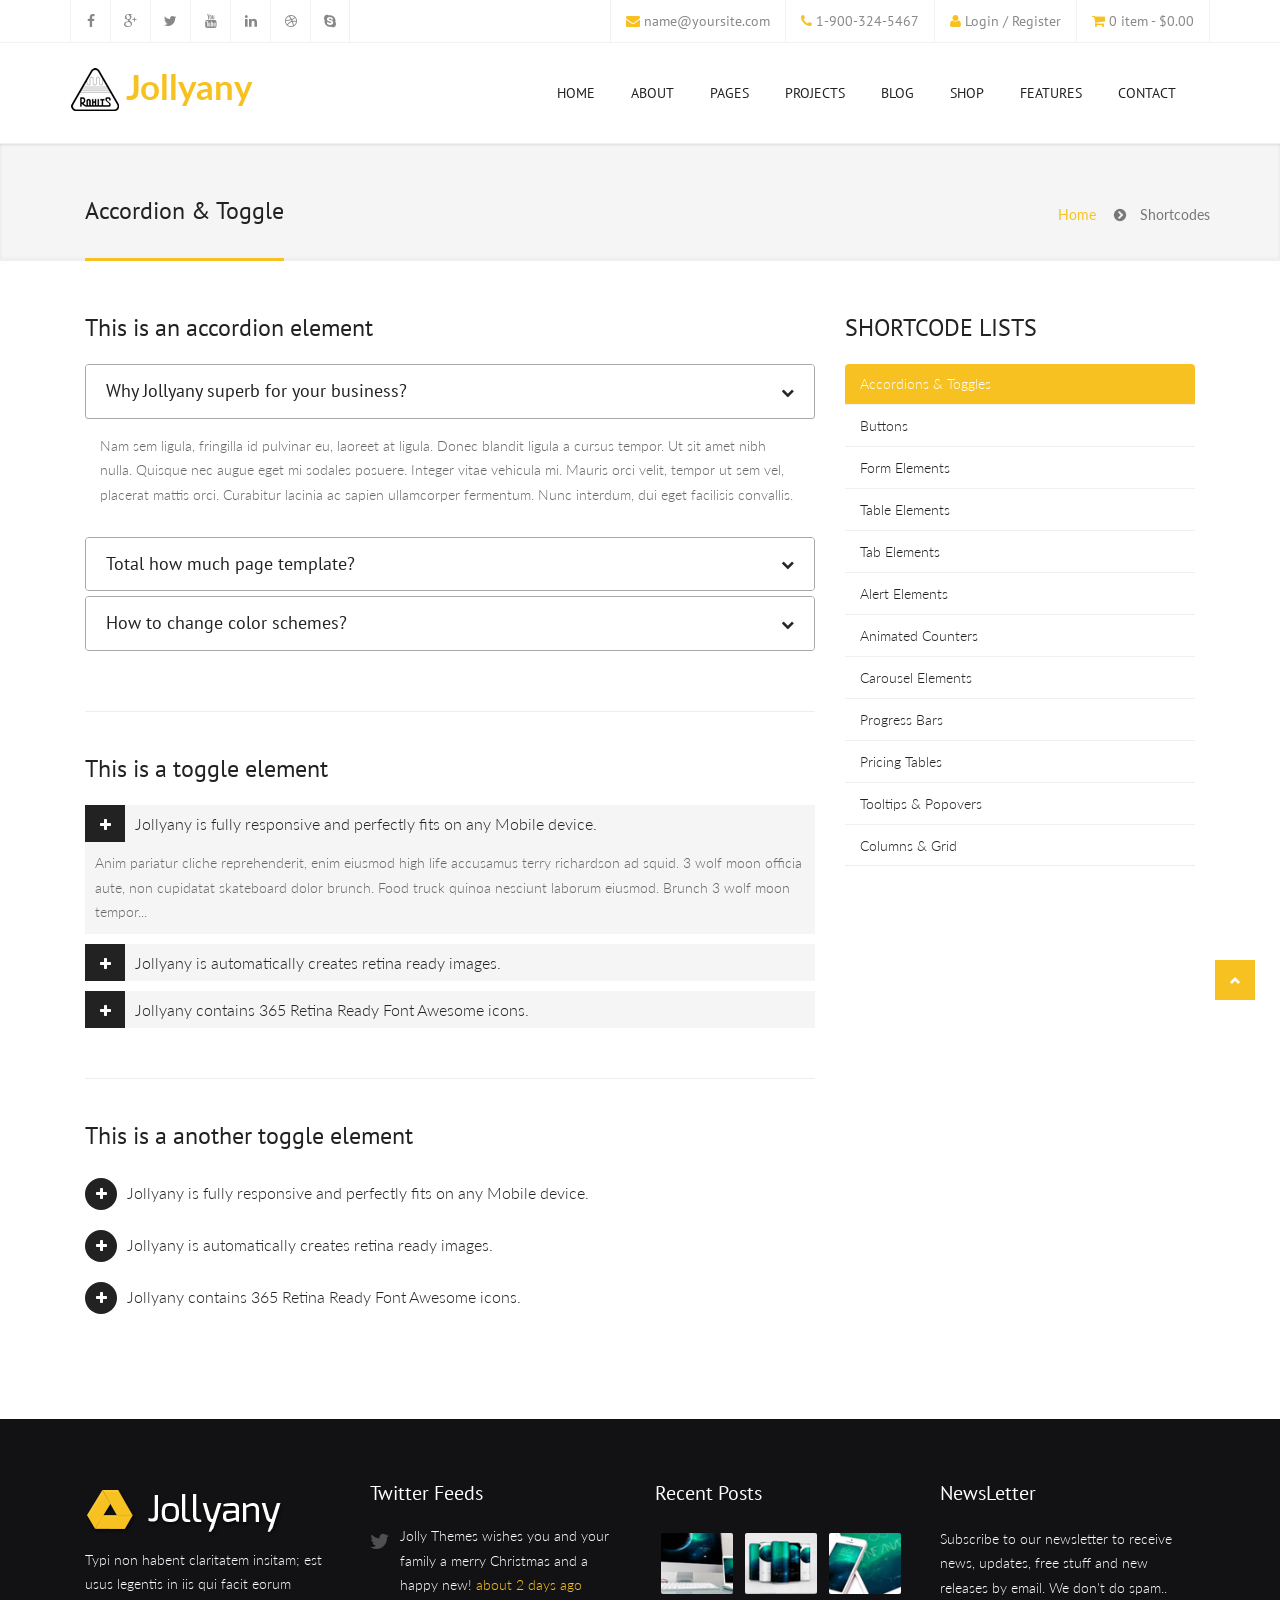
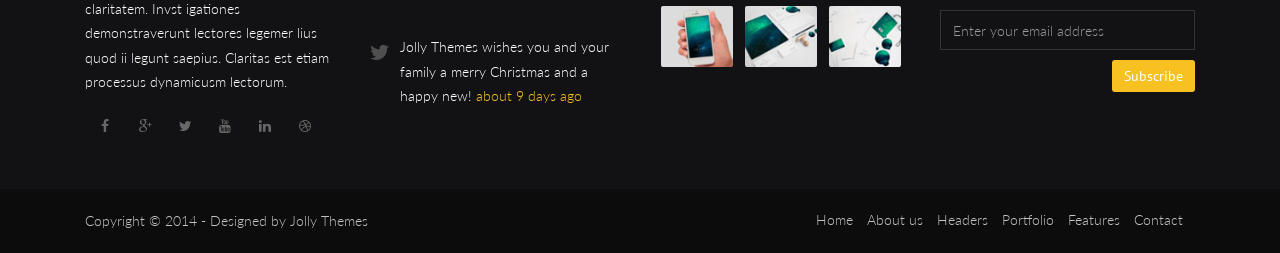
<file: accordion-toggle.html>
<!DOCTYPE html>
<html lang="en">
<head>
  
  <meta http-equiv="content-type" content="text/html; charset=UTF-8"> 

  <title>Jollyany - Multi-Purpose Business Website Template</title>

  <meta name="viewport" content="width=device-width, initial-scale=1.0">
  <meta name="description" content="">
  <meta name="keywords" content="">
  <meta name="author" content="">

  <!-- Bootstrap Styles -->
  <link href="css/bootstrap.css" rel="stylesheet">
  
  <!-- Styles -->
  <link href="style.css" rel="stylesheet">

  <!-- Flex Slider -->
  <link href="css/flexslider.css" rel="stylesheet">
   
  <!-- Carousel Slider -->
  <link href="css/owl-carousel.css" rel="stylesheet">
  
  <!-- CSS Animations -->
  <link href="css/animate.min.css" rel="stylesheet">
  
  <!-- Google Fonts -->
  <link href='http://fonts.googleapis.com/css?family=PT+Sans:400,400italic,700,700italic' rel='stylesheet' type='text/css'>
  <link href='http://fonts.googleapis.com/css?family=Lato:400,300,400italic,300italic,700,700italic,900' rel='stylesheet' type='text/css'>
  <link href='http://fonts.googleapis.com/css?family=Exo:400,300,600,500,400italic,700italic,800,900' rel='stylesheet' type='text/css'>

  <!-- Support for HTML5 -->
  <!--[if lt IE 9]>
    <script src="//html5shim.googlecode.com/svn/trunk/html5.js"></script>
  <![endif]-->

  <!-- Enable media queries on older bgeneral_rowsers -->
  <!--[if lt IE 9]>
    <script src="js/respond.min.js"></script>  <![endif]-->

</head>
<body>
    
	<div id="topbar" class="clearfix">
    	<div class="container">
            <div class="col-lg-4 col-md-4 col-sm-4 col-xs-12">
                <div class="social-icons">
                    <span><a data-toggle="tooltip" data-placement="bottom" title="Facebook" href="#"><i class="fa fa-facebook"></i></a></span>
                    <span><a data-toggle="tooltip" data-placement="bottom" title="Google Plus" href="#"><i class="fa fa-google-plus"></i></a></span>
                    <span><a data-toggle="tooltip" data-placement="bottom" title="Twitter" href="#"><i class="fa fa-twitter"></i></a></span>
                    <span><a data-toggle="tooltip" data-placement="bottom" title="Youtube" href="#"><i class="fa fa-youtube"></i></a></span>
                    <span><a data-toggle="tooltip" data-placement="bottom" title="Linkedin" href="#"><i class="fa fa-linkedin"></i></a></span>
                    <span><a data-toggle="tooltip" data-placement="bottom" title="Dribbble" href="#"><i class="fa fa-dribbble"></i></a></span>
                    <span class="last"><a data-toggle="tooltip" data-placement="bottom" title="Skype" href="#"><i class="fa fa-skype"></i></a></span>
                </div><!-- end social icons -->
            </div><!-- end columns -->
            <div class="col-lg-8 col-md-8 col-sm-8 col-xs-12">
                <div class="topmenu">
                	<span class="topbar-login"><i class="fa fa-user"></i> <a href="login.html">Login / Register</a></span>
                    <span class="topbar-cart"><i class="fa fa-shopping-cart"></i> <a href="shop-cart.html">0 item - $0.00</a></span>
                </div><!-- end top menu -->
            	<div class="callus">
                	<span class="topbar-email"><i class="fa fa-envelope"></i> <a href="mailto:name@yoursite.com">name@yoursite.com</a></span>
                    <span class="topbar-phone"><i class="fa fa-phone"></i> 1-900-324-5467</span>
                </div><!-- end callus -->
            </div><!-- end columns -->
        </div><!-- end container -->
    </div><!-- end topbar -->
    
    <header id="header-style-1">
		<div class="container">
			<nav class="navbar yamm navbar-default">
				<div class="navbar-header">
                    <button type="button" data-toggle="collapse" data-target="#navbar-collapse-1" class="navbar-toggle">
                        <span class="icon-bar"></span>
                        <span class="icon-bar"></span>
                        <span class="icon-bar"></span>
                    </button>
                    <a href="index-2.html" class="navbar-brand">Jollyany</a>
        		</div><!-- end navbar-header -->
                
				<div id="navbar-collapse-1" class="navbar-collapse collapse navbar-right">
					<ul class="nav navbar-nav">
						<li class="dropdown yamm-fw"><a href="#" data-toggle="dropdown" class="dropdown-toggle">Home <div class="arrow-up"></div></a>
							<ul class="dropdown-menu">
                                <li>
                                    <div class="yamm-content">
                                        <div class="row">
                                            <ul class="col-sm-3">
                                                <li><a href="home1.html">Home Version 1</a></li>
                                                <li><a href="home2.html">Home Version 2</a></li>
                                                <li><a href="home3.html">Home Version 3</a></li>
                                                <li><a href="home4.html">Home Version 4</a></li>
                                                <li><a href="home5.html">Home Version 5</a></li>
                                                <li><a href="home6.html">Home Version 6</a></li>
                                                <li><a href="home7.html">Home Version 7</a></li>
                                                <li><a href="home8.html">Home Version 8</a></li>
                                            </ul>
                                            <ul class="col-sm-3">
                                                <li><a href="home9.html">Home Version 9</a></li>
                                                <li><a href="home10.html">Home Version 10</a></li>
                                                <li><a href="home11.html">Home Version 11</a></li>
                                                <li><a href="home12.html">Home Version 12</a></li>
                                                <li><a href="home13.html">Home Version 13</a></li>
                                                <li><a href="home14.html">Home Version 14</a></li>
                                                <li><a href="home15.html">Home Version 15</a></li>
                                                <li><a href="home16.html">Home Version 16</a></li>
                                            </ul>
                                            <ul class="col-sm-3">
                                                <li><a href="home17.html">Home Version 17</a></li>
                                                <li><a href="home18.html">Home Version 18</a></li>
                                                <li><a href="home19.html">Home Version 19</a></li>
                                                <li><a href="home20.html">Home Version 20</a></li>
                                                <li><a href="home-onepage.html">OnePage Parallax Style</a></li>
                                                <li><a href="home-buddypress.html">BuddyPress Style</a></li>
                                                <li><a href="home-blog-1.html">Blog Style 1</a></li>
                                                <li><a href="home-blog-2.html">Blog Style 2</a></li>
                                            </ul>
                                            <ul class="col-sm-3">
                                                <li><a href="home-shop-1.html">Shop Style 1</a></li>
                                                <li><a href="home-shop-2.html">Shop Style 2</a></li>
                                                <li><a href="home-shop-3.html">Shop Style 3</a></li>
                                                <li><a href="home-portfolio-1.html">Portfolio Style 1</a></li>
                                                <li><a href="home-portfolio-2.html">Portfolio Style 2</a></li>
                                                <li><a href="home-portfolio-3.html">Portfolio Style 3</a></li>
                                                <li><a href="home-maintenance.html">Maintenance Style 1</a></li>
                                                <li><a href="home-maintenance-1.html">Maintenance Style 2</a></li>
                                            </ul>
                                        </div><!-- end row -->
                                    </div><!-- end yamm-content -->
                                </li>
                            </ul><!-- end drop down menu -->
						</li><!-- end drop down -->
                        <li><a href="about.html">About</a></li>
						<li class="dropdown yamm-fw"><a href="#" data-toggle="dropdown" class="dropdown-toggle">Pages <div class="arrow-up"></div></a>
							<ul class="dropdown-menu">
                                <li>
                                    <div class="yamm-content">
                                        <div class="row">
                                            <ul class="col-sm-3">
                                                <li><a href="about.html">About Style 1</a></li>
                                                <li><a href="about1.html">About Style 2</a></li>
                                                <li><a href="about-me.html">About Me</a></li>
                                                <li><a href="team-members.html">Team Members</a></li>
                                                <li><a href="team-single.html">Single Team Member</a></li>
                                            </ul>
                                            <ul class="col-sm-3">
                                                <li><a href="service1.html">Services Style 1</a></li>
                                                <li><a href="service2.html">Services Style 2</a></li>
                                                <li><a href="service3.html">Services Style 3</a></li>
                                                <li><a href="testimonials.html">Testimonials</a></li>
                                                <li><a href="clients.html">Clients (Logos)</a></li>

                                            </ul>
                                            <ul class="col-sm-3">
                                                <li><a href="sitemap.html">Sitemap</a></li>
                                                <li><a href="404.html">Not Found</a></li>
                                                <li><a href="forum.html">Forum Page</a></li>
                                                <li><a href="forum-single.html">Single Forum</a></li>
                                                <li><a href="contact.html">Contact Style 1</a></li>
                                            </ul>
                                            <ul class="col-sm-3">
                                                <li><a href="contact1.html">Contact Style 2</a></li>
                                                <li><a href="faqs.html">FAQs Style 1</a></li>
                                                <li><a href="faqs1.html">FAQs Style 2</a></li>
                                                <li><a href="page.html">Page with Sidebar</a></li>
                                                <li><a href="page-fullwidth.html">Page Fullwidth</a></li>
                                            </ul>
                                        </div><!-- end row -->
                                    </div><!-- end yamm-content -->
                                </li>
                            </ul><!-- end drop down menu -->
						</li><!-- end drop down -->
                        <!-- standard drop down -->
                        <li class="dropdown"><a href="#" data-toggle="dropdown" class="dropdown-toggle">Projects <div class="arrow-up"></div></a>
                            <ul class="dropdown-menu" role="menu">
                                <li><a href="portfolio-masonry.html">Masonry Style</a></li>
                                <li class="dropdown-submenu">
                                    <a href="#">Classic Style</a>
                                    <ul class="dropdown-menu">
                                        <li><a href="portfolio-classic-1.html">1 Column</a></li>
                                        <li><a href="portfolio-classic-2.html">2 Columns</a></li>
                                        <li><a href="portfolio-classic-3.html">3 Columns</a></li>
                                        <li><a href="portfolio-classic-4.html">4 Columns</a></li>
                                    </ul><!-- end dropdown-menu -->
                                </li><!-- end dropdown-submenu -->
                                <li class="dropdown-submenu">
                                    <a href="#">Gallery Style</a>
                                    <ul class="dropdown-menu">
                                        <li><a href="portfolio-gallery-2.html">2 Columns</a></li>
                                        <li><a href="portfolio-gallery-3.html">3 Columns</a></li>
                                        <li><a href="portfolio-gallery-4.html">4 Columns</a></li>
                                    </ul><!-- end dropdown-menu -->
                                </li><!-- end dropdown-submenu -->
                                <li class="dropdown-submenu">
                                    <a href="#">Single Project</a>
                                    <ul class="dropdown-menu">
                                        <li><a href="portfolio-single-image.html">Image Style</a></li>
                                        <li><a href="portfolio-single-gallery.html">Gallery Style</a></li>
                                        <li><a href="portfolio-single-audio.html">Audio Style</a></li>
                                        <li><a href="portfolio-single-video.html">Video Style</a></li>
                                    </ul><!-- end dropdown-menu -->
                                </li><!-- end dropdown-submenu -->
                                <li><a href="portfolio-single-sidebar.html">Single Project Sidebar</a></li>
                                <li><a href="portfolio-single-fullwidth.html">Single Project Fullwidth</a></li>
                                <li><a href="portfolio-category.html">Project Category</a></li>
                            </ul><!-- end dropdown-menu -->
                        </li><!-- end standard drop down -->
                        <li class="dropdown"><a href="#" data-toggle="dropdown" class="dropdown-toggle">Blog <div class="arrow-up"></div></a>
                            <ul class="dropdown-menu" role="menu">
                                <li class="dropdown-submenu">
                                    <a href="#">Single Blog Styles</a>
                                    <ul class="dropdown-menu">
                                        <li><a href="blog-single-audio.html">Audio Style</a></li>
                                        <li><a href="blog-single-video.html">Video Style</a></li>
                                        <li><a href="blog-single-quote.html">Quote Style</a></li>
                                        <li><a href="blog-single-image.html">Image Style</a></li>
                                        <li><a href="blog-single-slider.html">Slider Style</a></li>
                                        <li><a href="blog-single-no-media.html">No Media Style</a></li>
                                        <li><a href="blog-single-sidebar.html">Single Blog Sidebar</a></li>
                                        <li><a href="blog-single-fullwidth.html">Single Blog Fullwidth</a></li>
                                    </ul><!-- end dropdown-menu -->
                                </li><!-- end dropdown-submenu -->
                                <li><a href="blog-masonry.html">Masonry Style</a></li>
                                <li><a href="blog-timeline.html">Timeline Style</a></li>
                                <li><a href="blog-one-column.html">Blog One Column</a></li>
                                <li><a href="blog-two-columns.html">Blog Two Column</a></li>
                                <li><a href="blog-three-columns.html">Blog Three Column</a></li>
                                <li><a href="blog-two-sidebar.html">Blog Two Sidebar</a></li>
                                <li><a href="blog-fullwidth.html">Blog Fullwidth</a></li>
                                <li><a href="blog-category.html">Blog Category</a></li>
                                <li><a href="blog-author.html">Blog Author Details</a></li>
                            </ul><!-- end dropdown-menu -->
                        </li><!-- end standard drop down -->
                        <!-- standard drop down -->
						<li class="dropdown yamm-fw"><a href="#" data-toggle="dropdown" class="dropdown-toggle">Shop <div class="arrow-up"></div></a>
							<ul class="dropdown-menu">
                                <li>
                                    <div class="yamm-content">
                                        <div class="row">
                                            <ul class="col-sm-4">
                                            	<li><h3><i class="fa fa-shopping-cart"></i> Shop Versions</h3></li>
                                                <li><a href="shop1.html">Shop Style 1</a></li>
                                                <li><a href="shop2.html">Shop Style 2</a></li>
                                                <li><a href="shop3.html">Shop Style 3</a></li>
                                                <li><a href="shop4.html">Shop Style 4</a></li>
                                                <li><a href="shop5.html">Shop Style 5</a></li>
                                                <li><a href="shop6.html">Shop Style 6</a></li>
                                            </ul>
                                            <ul class="col-sm-4">
                                            	<li><h3><i class="fa fa-check"></i> Shop Single Pages</h3></li>
                                                <li><a href="shop-single-sidebar.html">Single Shop Sidebar</a></li>
                                                <li><a href="shop-single-fullwidth.html">Single Shop Fullwidth</a></li>
                                                <li><a href="shop-checkout.html">Checkout</a></li>
                                                <li><a href="shop-cart.html">Shopping Cart</a></li>
                                                <li><a href="shop-wishlist.html">Shop Wishlist</a></li>
                                                <li><a href="shop-account.html">My Account</a></li>
                                            </ul>
                                            <div class="col-sm-4">
                                            	<div class="widget">
                                            	<h3>Widget Ready</h3>
                                                <img class="img-thumbnail" src="demos/menu_01.png" alt="">
                                                <p>Jollyany a powerful HTML5 website template for all your needs! Build awesome sites with unlimited options very easily.</p>
                                                </div>
                                            </div>
                                        </div><!-- end row -->
                                    </div><!-- end yamm-content -->
                                </li>
                            </ul><!-- end drop down menu -->
						</li><!-- end drop down -->
                        <!-- standard drop down -->                        
						<li class="dropdown yamm-fw"><a href="#" data-toggle="dropdown" class="dropdown-toggle">Features <div class="arrow-up"></div></a>
							<ul class="dropdown-menu">
                                <li>
                                    <div class="yamm-content">
                                        <div class="row">
                                            <ul class="col-sm-3">
                                                <li><h3><i class="fa fa-users"></i> BuddyPress</h3></li>
                                                <li><a href="buddypress-activity.html">Activity</a></li>
                                                <li><a href="buddypress-members.html">Members</a></li>
                                                <li><a href="buddypress-single-member.html">Single Member</a></li>
                                                <li><a href="buddypress-groups.html">Groups</a></li>
                                                <li><a href="buddypress-single-group.html">Single Groups</a></li>
                                                <li><a href="login.html">Member Login</a></li>
                                            </ul>
                                            <ul class="col-sm-3">
                                                <li><h3><i class="fa fa-check"></i> Header & Footer</h3></li>
                                                <li><a href="header1.html">Header Style 1</a></li>
                                                <li><a href="header2.html">Header Style 2</a></li>
                                                <li><a href="header3.html">Header Style 3</a></li>
                                                <li><a href="footer1.html#footer-style-1">Footer Style 1</a></li>
                                                <li><a href="footer2.html#footer-style-2">Footer Style 2</a></li>
                                                <li><a href="footer3.html#footer-style-3">Footer Style 3</a></li>
                                            </ul>
                                            <ul class="col-sm-3">
                                                <li><h3><i class="fa fa-gears"></i> Shortcodes</h3></li>
                                                <li><a href="accordion-toggle.html">Accordions & Toggles</a></li>
                                                <li><a href="buttons.html">Buttons</a></li>
                                                <li><a href="form-elements.html">Form Elements</a></li>
                                                <li><a href="tables.html">Table Elements</a></li>
                                                <li><a href="tabs.html">Tab Elements</a></li>
                                                <li><a href="alerts.html">Alert Elements</a></li>
                                            </ul>
                                            <ul class="col-sm-3">
                                                <li><h3>&nbsp;</h3></li>
                                                <li><a href="animate-scripts.html">Animated Counters</a></li>
                                                <li><a href="carousel.html">Carousel Elements</a></li>
                                                <li><a href="progress-bars.html">Progress Bars</a></li>
                                                <li><a href="pricing-tables.html">Pricing Tables</a></li>
                                                <li><a href="tooltips-popovers.html">Tooltips & Popovers</a></li>
                                                <li><a href="columns.html">Columns & Grid</a></li>
                                            </ul>
                                        </div><!-- end row -->
                                    </div><!-- end yamm-content -->
                                </li>
                            </ul><!-- end drop down menu -->
						</li><!-- end drop down -->
                        <!-- standard drop down -->
                        <li><a href="contact.html">Contact</a></li>
					</ul><!-- end navbar-nav -->
				</div><!-- #navbar-collapse-1 -->			</nav><!-- end navbar yamm navbar-default -->
		</div><!-- end container -->
	</header><!-- end header-style-1 -->
    
	<section class="post-wrapper-top jt-shadow clearfix">
		<div class="container">
			<div class="col-lg-12">
				<h2>Accordion & Toggle</h2>
                <ul class="breadcrumb pull-right">
                    <li><a href="index-2.html">Home</a></li>
                    <li>Shortcodes</li>
                </ul>
			</div>
		</div>
	</section><!-- end post-wrapper-top -->
    
    <section class="blog-wrapper">
    	<div class="container">
        	<div id="content" class="col-lg-8 col-md-8 col-sm-12 col-xs-12">
                <div class="row">
                   <div class="blog-masonry">
                        <div class="col-lg-12">
							<div class="doc">
                                <div class="widget">
                                    <h3>This is an accordion element</h3>
                                    <div class="about_tabbed">     
                                        <div class="panel-group" id="accordion2">
                                            <div class="panel panel-default">
                                                <div class="panel-heading active">
                                                    <h4 class="panel-title">
                                                        <a class="accordion-toggle" data-toggle="collapse" data-parent="#accordion2" href="#collapseOne">Why Jollyany superb for your business?</a>
                                                    </h4>
                                                </div><!-- end panel-heading -->
                                                <div id="collapseOne" class="panel-collapse collapse in">
                                                    <div class="panel-body">
                                                        <p>Nam sem ligula, fringilla id pulvinar eu, laoreet at ligula. Donec blandit ligula a cursus tempor. Ut sit amet nibh nulla. Quisque nec augue eget mi sodales posuere. Integer vitae vehicula mi. Mauris orci velit, tempor ut sem vel, placerat mattis orci. Curabitur lacinia ac sapien ullamcorper fermentum. Nunc interdum, dui eget facilisis convallis.</p>
                                                    </div><!-- end panel-body -->
                                                </div><!-- end collapseOne -->
                                            </div><!-- end panel -->
                                            <div class="panel panel-default">
                                                <div class="panel-heading">
                                                    <h4 class="panel-title">
                                                        <a class="accordion-toggle" data-toggle="collapse" data-parent="#accordion2" href="#collapseTwo">Total how much page template?</a>
                                                    </h4>
                                                </div><!-- end panel-heading -->
                                                <div id="collapseTwo" class="panel-collapse collapse">
                                                    <div class="panel-body">
                                                        <p>Nam sem ligula, fringilla id pulvinar eu, laoreet at ligula. Donec blandit ligula a cursus tempor. Ut sit amet nibh nulla. Quisque nec augue eget mi sodales posuere. Integer vitae vehicula mi. Mauris orci velit, tempor ut sem vel, placerat mattis orci. Curabitur lacinia ac sapien ullamcorper fermentum. Nunc interdum, dui eget facilisis convallis.</p>
                                                    </div><!-- end panel-body -->
                                                </div><!-- end collapseOne -->
                                            </div><!-- end panel -->
                                            <div class="panel panel-default">
                                                <div class="panel-heading">
                                                    <h4 class="panel-title">
                                                        <a class="accordion-toggle" data-toggle="collapse" data-parent="#accordion2" href="#collapseThree">How to change color schemes?</a>
                                                    </h4>
                                                </div><!-- end panel-heading -->
                                                <div id="collapseThree" class="panel-collapse collapse">
                                                    <div class="panel-body">
                                                        <p>Nam sem ligula, fringilla id pulvinar eu, laoreet at ligula. Donec blandit ligula a cursus tempor. Ut sit amet nibh nulla. Quisque nec augue eget mi sodales posuere. Integer vitae vehicula mi. Mauris orci velit, tempor ut sem vel, placerat mattis orci. Curabitur lacinia ac sapien ullamcorper fermentum. Nunc interdum, dui eget facilisis convallis.</p>
                                                    </div><!-- end panel-body -->
                                                </div><!-- end collapseOne -->
                                            </div><!-- end panel -->
                                        </div><!-- end panel-group -->
                                    </div><!-- end about tabbed -->
                                </div><!-- end widget -->
                            </div><!-- end doc -->
                            
                            <div class="clearfix"></div>
                            <hr>
                            
                            <div class="doc">
                                <div class="widget">
                                    <h3>This is a toggle element</h3>
                                    <div id="accordion-second" class="clearfix">
                                        <div class="accordion" id="accordion3">
                                          <div class="accordion-group">
                                            <div class="accordion-heading active">
                                              <a class="accordion-toggle" data-toggle="collapse" data-parent="#accordion2" href="#collapseToggle1">
                                                <em class="fa fa-plus icon-fixed-width"></em>Jollyany is fully responsive and perfectly fits on any Mobile device.
                                              </a>
                                            </div>
                                            <div id="collapseToggle1" class="accordion-body collapse in">
                                              <div class="accordion-inner">
                                                Anim pariatur cliche reprehenderit, enim eiusmod high life accusamus terry richardson ad squid. 3 wolf moon officia aute, non cupidatat skateboard dolor brunch. Food truck quinoa nesciunt laborum eiusmod. Brunch 3 wolf moon tempor...
                                              </div>
                                            </div>
                                          </div>
                                          <div class="accordion-group">
                                            <div class="accordion-heading">
                                              <a class="accordion-toggle" data-toggle="collapse" data-parent="#accordion3" href="#collapseToggle2">
                                                <em class="fa fa-plus icon-fixed-width"></em>Jollyany is automatically creates retina ready images.
                                              </a>
                                            </div>
                                            <div id="collapseToggle2" class="accordion-body collapse">
                                              <div class="accordion-inner">
                                                Anim pariatur cliche reprehenderit, enim eiusmod high life accusamus terry richardson ad squid. 3 wolf moon officia aute, non cupidatat skateboard dolor brunch. Food truck quinoa nesciunt laborum eiusmod. Brunch 3 wolf moon tempor...
                                              </div>
                                            </div>
                                          </div>
                                          <div class="accordion-group">
                                            <div class="accordion-heading">
                                              <a class="accordion-toggle" data-toggle="collapse" data-parent="#accordion3" href="#collapseToggle3">
                                                <em class="fa fa-plus icon-fixed-width"></em>Jollyany contains 365 Retina Ready Font Awesome icons.
                                              </a>
                                            </div>
                                            <div id="collapseToggle3" class="accordion-body collapse">
                                              <div class="accordion-inner">
                                                Anim pariatur cliche reprehenderit, enim eiusmod high life accusamus terry richardson ad squid. 3 wolf moon officia aute, non cupidatat skateboard dolor brunch. Food truck quinoa nesciunt laborum eiusmod. Brunch 3 wolf moon tempor...
                                              </div>
                                            </div>
                                          </div>
                                        </div><!-- end accordion -->
                                    </div><!-- end accordion first -->
                                </div><!-- end widget --> 
                            </div>
                            
                            <div class="clearfix"></div>
                            <hr>
                            
                            <div class="doc">
                                <div class="widget">
                                    <h3>This is a another toggle element</h3>
                                    <div id="accordion-first" class="clearfix">
                                        <div class="accordion" id="accordion4">
                                          <div class="accordion-group">
                                            <div class="accordion-heading">
                                              <a class="accordion-toggle" data-toggle="collapse" data-parent="#accordion4" href="#collapseOne1">
                                                <em class="fa fa-plus icon-fixed-width"></em>Jollyany is fully responsive and perfectly fits on any Mobile device.
                                              </a>
                                            </div>
                                            <div id="collapseOne1" class="accordion-body collapse">
                                              <div class="accordion-inner">
                                                Anim pariatur cliche reprehenderit, enim eiusmod high life accusamus terry richardson ad squid. 3 wolf moon officia aute, non cupidatat skateboard dolor brunch. Food truck quinoa nesciunt laborum eiusmod. Brunch 3 wolf moon tempor...
                                              </div>
                                            </div>
                                          </div>
                                          <div class="accordion-group">
                                            <div class="accordion-heading">
                                              <a class="accordion-toggle" data-toggle="collapse" data-parent="#accordion4" href="#collapseTwo1">
                                                <em class="fa fa-plus icon-fixed-width"></em>Jollyany is automatically creates retina ready images.
                                              </a>
                                            </div>
                                            <div id="collapseTwo1" class="accordion-body collapse">
                                              <div class="accordion-inner">
                                                Anim pariatur cliche reprehenderit, enim eiusmod high life accusamus terry richardson ad squid. 3 wolf moon officia aute, non cupidatat skateboard dolor brunch. Food truck quinoa nesciunt laborum eiusmod. Brunch 3 wolf moon tempor...
                                              </div>
                                            </div>
                                          </div>
                                          <div class="accordion-group">
                                            <div class="accordion-heading">
                                              <a class="accordion-toggle" data-toggle="collapse" data-parent="#accordion4" href="#collapseThree1">
                                                <em class="fa fa-plus icon-fixed-width"></em>Jollyany contains 365 Retina Ready Font Awesome icons.
                                              </a>
                                            </div>
                                            <div id="collapseThree1" class="accordion-body collapse">
                                              <div class="accordion-inner">
                                                Anim pariatur cliche reprehenderit, enim eiusmod high life accusamus terry richardson ad squid. 3 wolf moon officia aute, non cupidatat skateboard dolor brunch. Food truck quinoa nesciunt laborum eiusmod. Brunch 3 wolf moon tempor...
                                              </div>
                                            </div>
                                          </div> 
                                        </div><!-- end accordion -->
                                    </div><!-- end accordion first -->
                                </div><!-- end widget -->
                            </div>
                        </div><!-- end col-lg-12 -->
					</div><!-- end blog-masonry -->
            	</div><!-- end row --> 
            </div><!-- end content -->
            
			<div id="sidebar" class="col-lg-4 col-md-4 col-sm-12 col-xs-12">
                 
				<div class="widget">
					<div class="title"><h2>Shortcode Lists</h2></div>
                    <ul class="nav nav-tabs nav-stacked">
                        <li class="active"><a href="accordion-toggle.html">Accordions & Toggles</a></li>
                        <li><a href="buttons.html">Buttons</a></li>
                        <li><a href="form-elements.html">Form Elements</a></li>
                        <li><a href="tables.html">Table Elements</a></li>
                        <li><a href="tabs.html">Tab Elements</a></li>
                        <li><a href="alerts.html">Alert Elements</a></li>
                        <li><a href="animate-scripts.html">Animated Counters</a></li>
                        <li><a href="carousel.html">Carousel Elements</a></li>
                        <li><a href="progress-bars.html">Progress Bars</a></li>
                        <li><a href="pricing-tables.html">Pricing Tables</a></li>
                        <li><a href="tooltips-popovers.html">Tooltips & Popovers</a></li>
                        <li><a href="columns.html">Columns & Grid</a></li>
                    </ul>                              
				</div><!-- end widget -->
			</div><!-- end sidebar -->
    	</div><!-- end container -->
    </section><!--end white-wrapper -->

	<footer id="footer-style-1">
    	<div class="container">
        	<div class="col-lg-3 col-md-3 col-sm-6 col-xs-12">
            	<div class="widget">
                	<img class="padding-top" src="images/flogo.png" alt="">
                	<p>Typi non habent claritatem insitam; est usus legentis in iis qui facit eorum claritatem. Invst igationes demonstraverunt lectores legemer lius quod ii legunt saepius. Claritas est etiam processus dynamicusm lectorum.</p>
                    <div class="social-icons">
                        <span><a data-toggle="tooltip" data-placement="bottom" title="Facebook" href="#"><i class="fa fa-facebook"></i></a></span>
                        <span><a data-toggle="tooltip" data-placement="bottom" title="Google Plus" href="#"><i class="fa fa-google-plus"></i></a></span>
                        <span><a data-toggle="tooltip" data-placement="bottom" title="Twitter" href="#"><i class="fa fa-twitter"></i></a></span>
                        <span><a data-toggle="tooltip" data-placement="bottom" title="Youtube" href="#"><i class="fa fa-youtube"></i></a></span>
                        <span><a data-toggle="tooltip" data-placement="bottom" title="Linkedin" href="#"><i class="fa fa-linkedin"></i></a></span>
                        <span><a data-toggle="tooltip" data-placement="bottom" title="Dribbble" href="#"><i class="fa fa-dribbble"></i></a></span>
                    </div><!-- end social icons -->
                </div><!-- end widget -->
            </div><!-- end columns -->
        	<div class="col-lg-3 col-md-3 col-sm-6 col-xs-12">
            	<div class="widget">
                	<div class="title">
                        <h3>Twitter Feeds</h3>
                    </div><!-- end title -->
                    <ul class="twitter_feed">
                        <li><span></span><p>Jolly Themes wishes you and your family a merry Christmas and a happy new! <a href="#">about 2 days ago</a></p></li>
                        <li><span></span><p>Jolly Themes wishes you and your family a merry Christmas and a happy new! <a href="#">about 9 days ago</a></p></li>
					</ul><!-- end twiteer_feed --> 
                </div><!-- end widget -->
            </div><!-- end columns -->
        	<div class="col-lg-3 col-md-3 col-sm-6 col-xs-12">
            	<div class="widget">
                	<div class="title">
                        <h3>Recent Posts</h3>
                    </div><!-- end title -->
                    <ul class="footer_post">
                        <li><a href="#"><img class="img-rounded" src="demos/footer_post_01.jpg" alt=""></a></li>
                        <li><a href="#"><img class="img-rounded" src="demos/footer_post_02.jpg" alt=""></a></li>
                        <li><a href="#"><img class="img-rounded" src="demos/footer_post_03.jpg" alt=""></a></li>
                        <li><a href="#"><img class="img-rounded" src="demos/footer_post_04.jpg" alt=""></a></li>
                        <li><a href="#"><img class="img-rounded" src="demos/footer_post_05.jpg" alt=""></a></li>
                        <li><a href="#"><img class="img-rounded" src="demos/footer_post_06.jpg" alt=""></a></li>
                    </ul><!-- recent posts -->  
                </div><!-- end widget -->
            </div><!-- end columns -->
        	<div class="col-lg-3 col-md-3 col-sm-6 col-xs-12">
            	<div class="widget">
                	<div class="title">
                        <h3>NewsLetter</h3>
                    </div><!-- end title -->
					<div class="newsletter_widget">
                    	<p>Subscribe to our newsletter to receive news, updates, free stuff and new releases by email. We don't do spam..</p>
                        <form action="#" class="newsletter_form">
                            <input type="text" class="form-control" placeholder="Enter your email address"> 
                            <a href="#" class="btn btn-primary pull-right">Subscribe</a>    
                        </form><!-- end newsletter form -->
					</div>
                </div><!-- end widget -->
            </div><!-- end columns --> 
    	</div><!-- end container -->
    </footer><!-- end #footer-style-1 -->    

<div id="copyrights">
    	<div class="container">
			<div class="col-lg-5 col-md-6 col-sm-12">
            	<div class="copyright-text">
                    <p>Copyright © 2014 - Designed by Jolly Themes</p>
                </div><!-- end copyright-text -->
			</div><!-- end widget -->
			<div class="col-lg-7 col-md-6 col-sm-12 clearfix">
				<div class="footer-menu">
                    <ul class="menu">
                        <li class="active"><a href="#">Home</a></li>
                        <li><a href="#">About us</a></li>
                        <li><a href="#">Headers</a></li>
                        <li><a href="#">Portfolio</a></li>
                        <li><a href="#">Features</a></li>
                        <li><a href="contact.html">Contact</a></li>
                    </ul>
                </div>
			</div><!-- end large-7 --> 
        </div><!-- end container -->
    </div><!-- end copyrights -->
    
	<div class="dmtop">Scroll to Top</div>
        
  <!-- Main Scripts-->
  <script src="js/jquery.js"></script>
  <script src="js/bootstrap.min.js"></script>
  <script src="js/menu.js"></script>
  <script src="js/owl.carousel.min.js"></script>
  <script src="js/jquery.parallax-1.1.3.js"></script>
  <script src="js/jquery.simple-text-rotator.js"></script>
  <script src="js/wow.min.js"></script>
  <script src="js/jquery.fitvids.js"></script>
  <script src="js/custom.js"></script>
  
  <script src="js/jquery.isotope.min.js"></script>
  <script src="js/custom-portfolio.js"></script>

  <script src="js/jquery.flexslider.js"></script>
  <script type="text/javascript">
 (function($) {
	  "use strict";
    $(window).load(function(){
      $('.flexslider').flexslider({
        animation: "fade",
		controlNav: false,
        start: function(slider){
          $('body').removeClass('loading');
        }
      });
    });
	})(jQuery);
  </script>

  
</body>
</html>
</file>
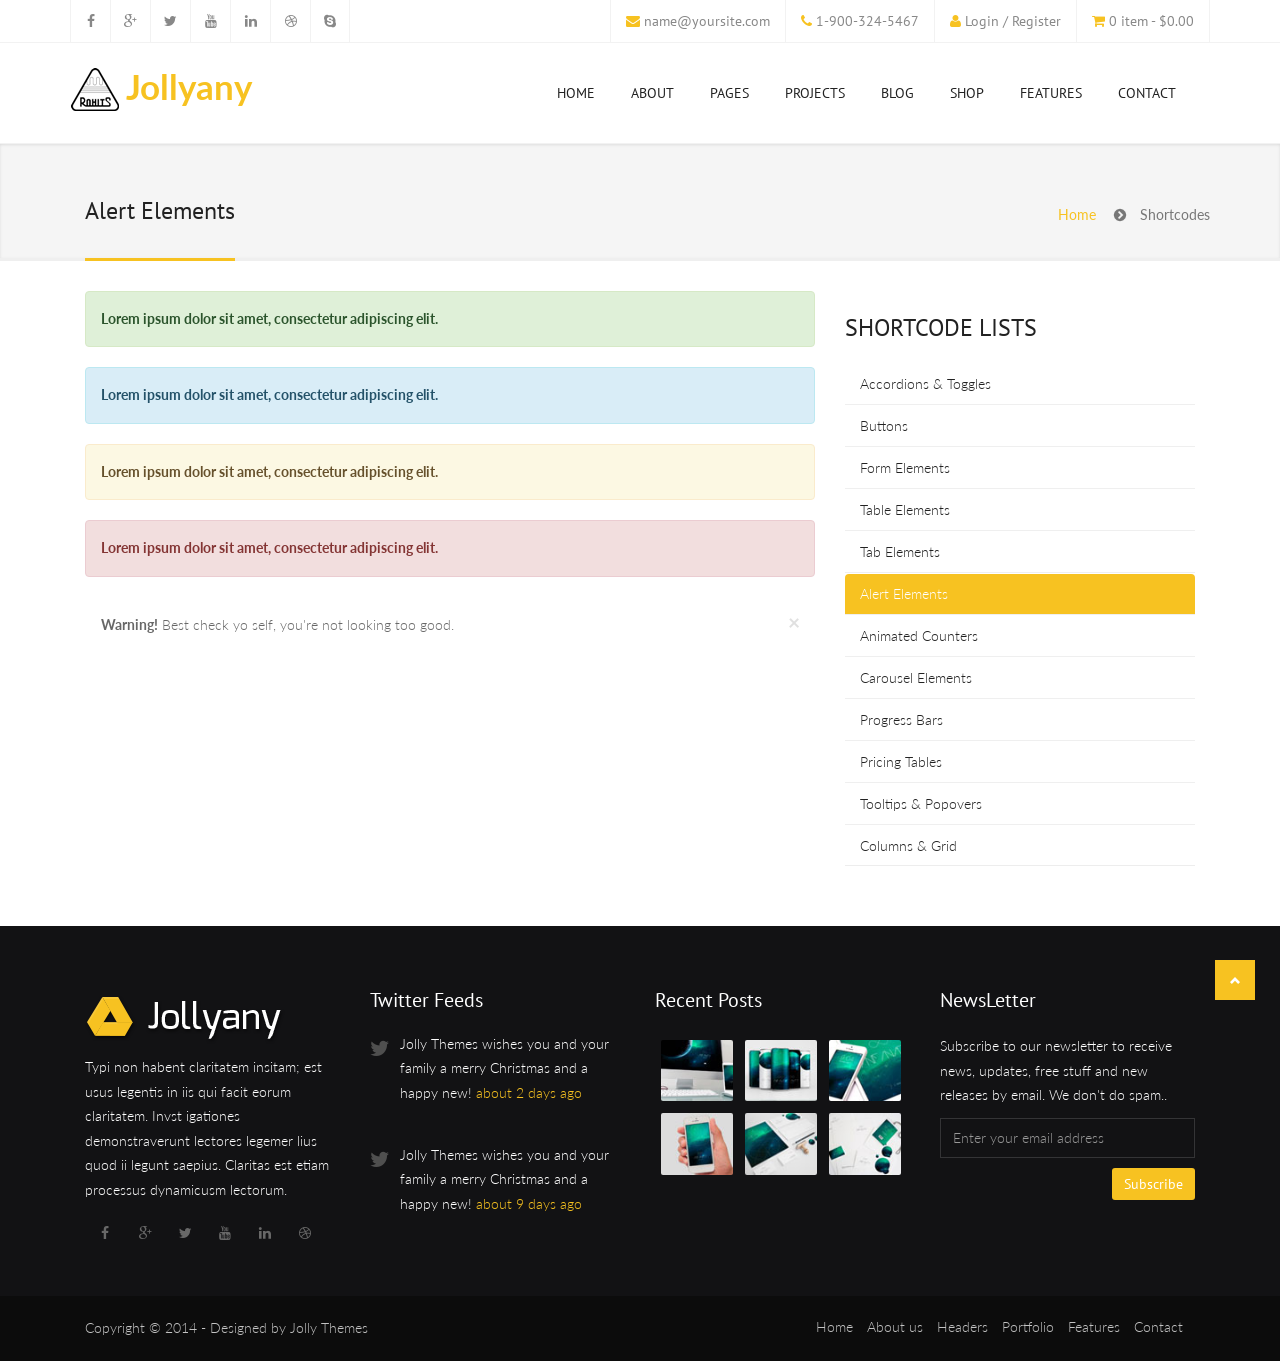
<file: alerts.html>
<!DOCTYPE html>
<html lang="en">
<head>
  
  <meta http-equiv="content-type" content="text/html; charset=UTF-8"> 

  <title>Jollyany - Multi-Purpose Business Website Template</title>

  <meta name="viewport" content="width=device-width, initial-scale=1.0">
  <meta name="description" content="">
  <meta name="keywords" content="">
  <meta name="author" content="">

  <!-- Bootstrap Styles -->
  <link href="css/bootstrap.css" rel="stylesheet">
  
  <!-- Styles -->
  <link href="style.css" rel="stylesheet">

  <!-- Flex Slider -->
  <link href="css/flexslider.css" rel="stylesheet">
   
  <!-- Carousel Slider -->
  <link href="css/owl-carousel.css" rel="stylesheet">
  
  <!-- CSS Animations -->
  <link href="css/animate.min.css" rel="stylesheet">
  
  <!-- Google Fonts -->
  <link href='http://fonts.googleapis.com/css?family=PT+Sans:400,400italic,700,700italic' rel='stylesheet' type='text/css'>
  <link href='http://fonts.googleapis.com/css?family=Lato:400,300,400italic,300italic,700,700italic,900' rel='stylesheet' type='text/css'>
  <link href='http://fonts.googleapis.com/css?family=Exo:400,300,600,500,400italic,700italic,800,900' rel='stylesheet' type='text/css'>

  <!-- Support for HTML5 -->
  <!--[if lt IE 9]>
    <script src="//html5shim.googlecode.com/svn/trunk/html5.js"></script>
  <![endif]-->

  <!-- Enable media queries on older bgeneral_rowsers -->
  <!--[if lt IE 9]>
    <script src="js/respond.min.js"></script>  <![endif]-->

</head>
<body>
    
	<div id="topbar" class="clearfix">
    	<div class="container">
            <div class="col-lg-4 col-md-4 col-sm-4 col-xs-12">
                <div class="social-icons">
                    <span><a data-toggle="tooltip" data-placement="bottom" title="Facebook" href="#"><i class="fa fa-facebook"></i></a></span>
                    <span><a data-toggle="tooltip" data-placement="bottom" title="Google Plus" href="#"><i class="fa fa-google-plus"></i></a></span>
                    <span><a data-toggle="tooltip" data-placement="bottom" title="Twitter" href="#"><i class="fa fa-twitter"></i></a></span>
                    <span><a data-toggle="tooltip" data-placement="bottom" title="Youtube" href="#"><i class="fa fa-youtube"></i></a></span>
                    <span><a data-toggle="tooltip" data-placement="bottom" title="Linkedin" href="#"><i class="fa fa-linkedin"></i></a></span>
                    <span><a data-toggle="tooltip" data-placement="bottom" title="Dribbble" href="#"><i class="fa fa-dribbble"></i></a></span>
                    <span class="last"><a data-toggle="tooltip" data-placement="bottom" title="Skype" href="#"><i class="fa fa-skype"></i></a></span>
                </div><!-- end social icons -->
            </div><!-- end columns -->
            <div class="col-lg-8 col-md-8 col-sm-8 col-xs-12">
                <div class="topmenu">
                	<span class="topbar-login"><i class="fa fa-user"></i> <a href="login.html">Login / Register</a></span>
                    <span class="topbar-cart"><i class="fa fa-shopping-cart"></i> <a href="shop-cart.html">0 item - $0.00</a></span>
                </div><!-- end top menu -->
            	<div class="callus">
                	<span class="topbar-email"><i class="fa fa-envelope"></i> <a href="mailto:name@yoursite.com">name@yoursite.com</a></span>
                    <span class="topbar-phone"><i class="fa fa-phone"></i> 1-900-324-5467</span>
                </div><!-- end callus -->
            </div><!-- end columns -->
        </div><!-- end container -->
    </div><!-- end topbar -->
    
    <header id="header-style-1">
		<div class="container">
			<nav class="navbar yamm navbar-default">
				<div class="navbar-header">
                    <button type="button" data-toggle="collapse" data-target="#navbar-collapse-1" class="navbar-toggle">
                        <span class="icon-bar"></span>
                        <span class="icon-bar"></span>
                        <span class="icon-bar"></span>
                    </button>
                    <a href="index-2.html" class="navbar-brand">Jollyany</a>
        		</div><!-- end navbar-header -->
                
				<div id="navbar-collapse-1" class="navbar-collapse collapse navbar-right">
					<ul class="nav navbar-nav">
						<li class="dropdown yamm-fw"><a href="#" data-toggle="dropdown" class="dropdown-toggle">Home <div class="arrow-up"></div></a>
							<ul class="dropdown-menu">
                                <li>
                                    <div class="yamm-content">
                                        <div class="row">
                                            <ul class="col-sm-3">
                                                <li><a href="home1.html">Home Version 1</a></li>
                                                <li><a href="home2.html">Home Version 2</a></li>
                                                <li><a href="home3.html">Home Version 3</a></li>
                                                <li><a href="home4.html">Home Version 4</a></li>
                                                <li><a href="home5.html">Home Version 5</a></li>
                                                <li><a href="home6.html">Home Version 6</a></li>
                                                <li><a href="home7.html">Home Version 7</a></li>
                                                <li><a href="home8.html">Home Version 8</a></li>
                                            </ul>
                                            <ul class="col-sm-3">
                                                <li><a href="home9.html">Home Version 9</a></li>
                                                <li><a href="home10.html">Home Version 10</a></li>
                                                <li><a href="home11.html">Home Version 11</a></li>
                                                <li><a href="home12.html">Home Version 12</a></li>
                                                <li><a href="home13.html">Home Version 13</a></li>
                                                <li><a href="home14.html">Home Version 14</a></li>
                                                <li><a href="home15.html">Home Version 15</a></li>
                                                <li><a href="home16.html">Home Version 16</a></li>
                                            </ul>
                                            <ul class="col-sm-3">
                                                <li><a href="home17.html">Home Version 17</a></li>
                                                <li><a href="home18.html">Home Version 18</a></li>
                                                <li><a href="home19.html">Home Version 19</a></li>
                                                <li><a href="home20.html">Home Version 20</a></li>
                                                <li><a href="home-onepage.html">OnePage Parallax Style</a></li>
                                                <li><a href="home-buddypress.html">BuddyPress Style</a></li>
                                                <li><a href="home-blog-1.html">Blog Style 1</a></li>
                                                <li><a href="home-blog-2.html">Blog Style 2</a></li>
                                            </ul>
                                            <ul class="col-sm-3">
                                                <li><a href="home-shop-1.html">Shop Style 1</a></li>
                                                <li><a href="home-shop-2.html">Shop Style 2</a></li>
                                                <li><a href="home-shop-3.html">Shop Style 3</a></li>
                                                <li><a href="home-portfolio-1.html">Portfolio Style 1</a></li>
                                                <li><a href="home-portfolio-2.html">Portfolio Style 2</a></li>
                                                <li><a href="home-portfolio-3.html">Portfolio Style 3</a></li>
                                                <li><a href="home-maintenance.html">Maintenance Style 1</a></li>
                                                <li><a href="home-maintenance-1.html">Maintenance Style 2</a></li>
                                            </ul>
                                        </div><!-- end row -->
                                    </div><!-- end yamm-content -->
                                </li>
                            </ul><!-- end drop down menu -->
						</li><!-- end drop down -->
                        <li><a href="about.html">About</a></li>
						<li class="dropdown yamm-fw"><a href="#" data-toggle="dropdown" class="dropdown-toggle">Pages <div class="arrow-up"></div></a>
							<ul class="dropdown-menu">
                                <li>
                                    <div class="yamm-content">
                                        <div class="row">
                                            <ul class="col-sm-3">
                                                <li><a href="about.html">About Style 1</a></li>
                                                <li><a href="about1.html">About Style 2</a></li>
                                                <li><a href="about-me.html">About Me</a></li>
                                                <li><a href="team-members.html">Team Members</a></li>
                                                <li><a href="team-single.html">Single Team Member</a></li>
                                            </ul>
                                            <ul class="col-sm-3">
                                                <li><a href="service1.html">Services Style 1</a></li>
                                                <li><a href="service2.html">Services Style 2</a></li>
                                                <li><a href="service3.html">Services Style 3</a></li>
                                                <li><a href="testimonials.html">Testimonials</a></li>
                                                <li><a href="clients.html">Clients (Logos)</a></li>

                                            </ul>
                                            <ul class="col-sm-3">
                                                <li><a href="sitemap.html">Sitemap</a></li>
                                                <li><a href="404.html">Not Found</a></li>
                                                <li><a href="forum.html">Forum Page</a></li>
                                                <li><a href="forum-single.html">Single Forum</a></li>
                                                <li><a href="contact.html">Contact Style 1</a></li>
                                            </ul>
                                            <ul class="col-sm-3">
                                                <li><a href="contact1.html">Contact Style 2</a></li>
                                                <li><a href="faqs.html">FAQs Style 1</a></li>
                                                <li><a href="faqs1.html">FAQs Style 2</a></li>
                                                <li><a href="page.html">Page with Sidebar</a></li>
                                                <li><a href="page-fullwidth.html">Page Fullwidth</a></li>
                                            </ul>
                                        </div><!-- end row -->
                                    </div><!-- end yamm-content -->
                                </li>
                            </ul><!-- end drop down menu -->
						</li><!-- end drop down -->
                        <!-- standard drop down -->
                        <li class="dropdown"><a href="#" data-toggle="dropdown" class="dropdown-toggle">Projects <div class="arrow-up"></div></a>
                            <ul class="dropdown-menu" role="menu">
                                <li><a href="portfolio-masonry.html">Masonry Style</a></li>
                                <li class="dropdown-submenu">
                                    <a href="#">Classic Style</a>
                                    <ul class="dropdown-menu">
                                        <li><a href="portfolio-classic-1.html">1 Column</a></li>
                                        <li><a href="portfolio-classic-2.html">2 Columns</a></li>
                                        <li><a href="portfolio-classic-3.html">3 Columns</a></li>
                                        <li><a href="portfolio-classic-4.html">4 Columns</a></li>
                                    </ul><!-- end dropdown-menu -->
                                </li><!-- end dropdown-submenu -->
                                <li class="dropdown-submenu">
                                    <a href="#">Gallery Style</a>
                                    <ul class="dropdown-menu">
                                        <li><a href="portfolio-gallery-2.html">2 Columns</a></li>
                                        <li><a href="portfolio-gallery-3.html">3 Columns</a></li>
                                        <li><a href="portfolio-gallery-4.html">4 Columns</a></li>
                                    </ul><!-- end dropdown-menu -->
                                </li><!-- end dropdown-submenu -->
                                <li class="dropdown-submenu">
                                    <a href="#">Single Project</a>
                                    <ul class="dropdown-menu">
                                        <li><a href="portfolio-single-image.html">Image Style</a></li>
                                        <li><a href="portfolio-single-gallery.html">Gallery Style</a></li>
                                        <li><a href="portfolio-single-audio.html">Audio Style</a></li>
                                        <li><a href="portfolio-single-video.html">Video Style</a></li>
                                    </ul><!-- end dropdown-menu -->
                                </li><!-- end dropdown-submenu -->
                                <li><a href="portfolio-single-sidebar.html">Single Project Sidebar</a></li>
                                <li><a href="portfolio-single-fullwidth.html">Single Project Fullwidth</a></li>
                                <li><a href="portfolio-category.html">Project Category</a></li>
                            </ul><!-- end dropdown-menu -->
                        </li><!-- end standard drop down -->
                        <li class="dropdown"><a href="#" data-toggle="dropdown" class="dropdown-toggle">Blog <div class="arrow-up"></div></a>
                            <ul class="dropdown-menu" role="menu">
                                <li class="dropdown-submenu">
                                    <a href="#">Single Blog Styles</a>
                                    <ul class="dropdown-menu">
                                        <li><a href="blog-single-audio.html">Audio Style</a></li>
                                        <li><a href="blog-single-video.html">Video Style</a></li>
                                        <li><a href="blog-single-quote.html">Quote Style</a></li>
                                        <li><a href="blog-single-image.html">Image Style</a></li>
                                        <li><a href="blog-single-slider.html">Slider Style</a></li>
                                        <li><a href="blog-single-no-media.html">No Media Style</a></li>
                                        <li><a href="blog-single-sidebar.html">Single Blog Sidebar</a></li>
                                        <li><a href="blog-single-fullwidth.html">Single Blog Fullwidth</a></li>
                                    </ul><!-- end dropdown-menu -->
                                </li><!-- end dropdown-submenu -->
                                <li><a href="blog-masonry.html">Masonry Style</a></li>
                                <li><a href="blog-timeline.html">Timeline Style</a></li>
                                <li><a href="blog-one-column.html">Blog One Column</a></li>
                                <li><a href="blog-two-columns.html">Blog Two Column</a></li>
                                <li><a href="blog-three-columns.html">Blog Three Column</a></li>
                                <li><a href="blog-two-sidebar.html">Blog Two Sidebar</a></li>
                                <li><a href="blog-fullwidth.html">Blog Fullwidth</a></li>
                                <li><a href="blog-category.html">Blog Category</a></li>
                                <li><a href="blog-author.html">Blog Author Details</a></li>
                            </ul><!-- end dropdown-menu -->
                        </li><!-- end standard drop down -->
                        <!-- standard drop down -->
						<li class="dropdown yamm-fw"><a href="#" data-toggle="dropdown" class="dropdown-toggle">Shop <div class="arrow-up"></div></a>
							<ul class="dropdown-menu">
                                <li>
                                    <div class="yamm-content">
                                        <div class="row">
                                            <ul class="col-sm-4">
                                            	<li><h3><i class="fa fa-shopping-cart"></i> Shop Versions</h3></li>
                                                <li><a href="shop1.html">Shop Style 1</a></li>
                                                <li><a href="shop2.html">Shop Style 2</a></li>
                                                <li><a href="shop3.html">Shop Style 3</a></li>
                                                <li><a href="shop4.html">Shop Style 4</a></li>
                                                <li><a href="shop5.html">Shop Style 5</a></li>
                                                <li><a href="shop6.html">Shop Style 6</a></li>
                                            </ul>
                                            <ul class="col-sm-4">
                                            	<li><h3><i class="fa fa-check"></i> Shop Single Pages</h3></li>
                                                <li><a href="shop-single-sidebar.html">Single Shop Sidebar</a></li>
                                                <li><a href="shop-single-fullwidth.html">Single Shop Fullwidth</a></li>
                                                <li><a href="shop-checkout.html">Checkout</a></li>
                                                <li><a href="shop-cart.html">Shopping Cart</a></li>
                                                <li><a href="shop-wishlist.html">Shop Wishlist</a></li>
                                                <li><a href="shop-account.html">My Account</a></li>
                                            </ul>
                                            <div class="col-sm-4">
                                            	<div class="widget">
                                            	<h3>Widget Ready</h3>
                                                <img class="img-thumbnail" src="demos/menu_01.png" alt="">
                                                <p>Jollyany a powerful HTML5 website template for all your needs! Build awesome sites with unlimited options very easily.</p>
                                                </div>
                                            </div>
                                        </div><!-- end row -->
                                    </div><!-- end yamm-content -->
                                </li>
                            </ul><!-- end drop down menu -->
						</li><!-- end drop down -->
                        <!-- standard drop down -->                        
						<li class="dropdown yamm-fw"><a href="#" data-toggle="dropdown" class="dropdown-toggle">Features <div class="arrow-up"></div></a>
							<ul class="dropdown-menu">
                                <li>
                                    <div class="yamm-content">
                                        <div class="row">
                                            <ul class="col-sm-3">
                                                <li><h3><i class="fa fa-users"></i> BuddyPress</h3></li>
                                                <li><a href="buddypress-activity.html">Activity</a></li>
                                                <li><a href="buddypress-members.html">Members</a></li>
                                                <li><a href="buddypress-single-member.html">Single Member</a></li>
                                                <li><a href="buddypress-groups.html">Groups</a></li>
                                                <li><a href="buddypress-single-group.html">Single Groups</a></li>
                                                <li><a href="login.html">Member Login</a></li>
                                            </ul>
                                            <ul class="col-sm-3">
                                                <li><h3><i class="fa fa-check"></i> Header & Footer</h3></li>
                                                <li><a href="header1.html">Header Style 1</a></li>
                                                <li><a href="header2.html">Header Style 2</a></li>
                                                <li><a href="header3.html">Header Style 3</a></li>
                                                <li><a href="footer1.html#footer-style-1">Footer Style 1</a></li>
                                                <li><a href="footer2.html#footer-style-2">Footer Style 2</a></li>
                                                <li><a href="footer3.html#footer-style-3">Footer Style 3</a></li>
                                            </ul>
                                            <ul class="col-sm-3">
                                                <li><h3><i class="fa fa-gears"></i> Shortcodes</h3></li>
                                                <li><a href="accordion-toggle.html">Accordions & Toggles</a></li>
                                                <li><a href="buttons.html">Buttons</a></li>
                                                <li><a href="form-elements.html">Form Elements</a></li>
                                                <li><a href="tables.html">Table Elements</a></li>
                                                <li><a href="tabs.html">Tab Elements</a></li>
                                                <li><a href="alerts.html">Alert Elements</a></li>
                                            </ul>
                                            <ul class="col-sm-3">
                                                <li><h3>&nbsp;</h3></li>
                                                <li><a href="animate-scripts.html">Animated Counters</a></li>
                                                <li><a href="carousel.html">Carousel Elements</a></li>
                                                <li><a href="progress-bars.html">Progress Bars</a></li>
                                                <li><a href="pricing-tables.html">Pricing Tables</a></li>
                                                <li><a href="tooltips-popovers.html">Tooltips & Popovers</a></li>
                                                <li><a href="columns.html">Columns & Grid</a></li>
                                            </ul>
                                        </div><!-- end row -->
                                    </div><!-- end yamm-content -->
                                </li>
                            </ul><!-- end drop down menu -->
						</li><!-- end drop down -->
                        <!-- standard drop down -->
                        <li><a href="contact.html">Contact</a></li>
					</ul><!-- end navbar-nav -->
				</div><!-- #navbar-collapse-1 -->			</nav><!-- end navbar yamm navbar-default -->
		</div><!-- end container -->
	</header><!-- end header-style-1 -->
    
	<section class="post-wrapper-top jt-shadow clearfix">
		<div class="container">
			<div class="col-lg-12">
				<h2>Alert Elements</h2>
                <ul class="breadcrumb pull-right">
                    <li><a href="index-2.html">Home</a></li>
                    <li>Shortcodes</li>
                </ul>
			</div>
		</div>
	</section><!-- end post-wrapper-top -->
    
    <section class="blog-wrapper">
    	<div class="container">
        	<div id="content" class="col-lg-8 col-md-8 col-sm-12 col-xs-12">
                <div class="row">
                   <div class="blog-masonry">
                        <div class="col-lg-12">
							<div class="doc">
                            <div class="alert alert-success">
                              <a href="#" class="alert-link">Lorem ipsum dolor sit amet, consectetur adipiscing elit.</a>
                            </div>
                            <div class="alert alert-info">
                              <a href="#" class="alert-link">Lorem ipsum dolor sit amet, consectetur adipiscing elit.</a>
                            </div>
                            <div class="alert alert-warning">
                              <a href="#" class="alert-link">Lorem ipsum dolor sit amet, consectetur adipiscing elit.</a>
                            </div>
                            <div class="alert alert-danger">
                              <a href="#" class="alert-link">Lorem ipsum dolor sit amet, consectetur adipiscing elit.</a>
                            </div>
            
                            <div class="alert alert-dismissable">
                              <button type="button" class="close" data-dismiss="alert" aria-hidden="true">&times;</button>
                              <strong>Warning!</strong> Best check yo self, you're not looking too good.
                            </div>
                            </div>
                        </div><!-- end col-lg-12 -->
					</div><!-- end blog-masonry -->
            	</div><!-- end row --> 
            </div><!-- end content -->
            
			<div id="sidebar" class="col-lg-4 col-md-4 col-sm-12 col-xs-12">
                 
				<div class="widget">
					<div class="title"><h2>Shortcode Lists</h2></div>
                    <ul class="nav nav-tabs nav-stacked">
                        <li><a href="accordion-toggle.html">Accordions & Toggles</a></li>
                        <li><a href="buttons.html">Buttons</a></li>
                        <li><a href="form-elements.html">Form Elements</a></li>
                        <li><a href="tables.html">Table Elements</a></li>
                        <li><a href="tabs.html">Tab Elements</a></li>
                        <li class="active"><a href="alerts.html">Alert Elements</a></li>
                        <li><a href="animate-scripts.html">Animated Counters</a></li>
                        <li><a href="carousel.html">Carousel Elements</a></li>
                        <li><a href="progress-bars.html">Progress Bars</a></li>
                        <li><a href="pricing-tables.html">Pricing Tables</a></li>
                        <li><a href="tooltips-popovers.html">Tooltips & Popovers</a></li>
                        <li><a href="columns.html">Columns & Grid</a></li>
                    </ul>                              
				</div><!-- end widget -->
			</div><!-- end sidebar -->
    	</div><!-- end container -->
    </section><!--end white-wrapper -->

	<footer id="footer-style-1">
    	<div class="container">
        	<div class="col-lg-3 col-md-3 col-sm-6 col-xs-12">
            	<div class="widget">
                	<img class="padding-top" src="images/flogo.png" alt="">
                	<p>Typi non habent claritatem insitam; est usus legentis in iis qui facit eorum claritatem. Invst igationes demonstraverunt lectores legemer lius quod ii legunt saepius. Claritas est etiam processus dynamicusm lectorum.</p>
                    <div class="social-icons">
                        <span><a data-toggle="tooltip" data-placement="bottom" title="Facebook" href="#"><i class="fa fa-facebook"></i></a></span>
                        <span><a data-toggle="tooltip" data-placement="bottom" title="Google Plus" href="#"><i class="fa fa-google-plus"></i></a></span>
                        <span><a data-toggle="tooltip" data-placement="bottom" title="Twitter" href="#"><i class="fa fa-twitter"></i></a></span>
                        <span><a data-toggle="tooltip" data-placement="bottom" title="Youtube" href="#"><i class="fa fa-youtube"></i></a></span>
                        <span><a data-toggle="tooltip" data-placement="bottom" title="Linkedin" href="#"><i class="fa fa-linkedin"></i></a></span>
                        <span><a data-toggle="tooltip" data-placement="bottom" title="Dribbble" href="#"><i class="fa fa-dribbble"></i></a></span>
                    </div><!-- end social icons -->
                </div><!-- end widget -->
            </div><!-- end columns -->
        	<div class="col-lg-3 col-md-3 col-sm-6 col-xs-12">
            	<div class="widget">
                	<div class="title">
                        <h3>Twitter Feeds</h3>
                    </div><!-- end title -->
                    <ul class="twitter_feed">
                        <li><span></span><p>Jolly Themes wishes you and your family a merry Christmas and a happy new! <a href="#">about 2 days ago</a></p></li>
                        <li><span></span><p>Jolly Themes wishes you and your family a merry Christmas and a happy new! <a href="#">about 9 days ago</a></p></li>
					</ul><!-- end twiteer_feed --> 
                </div><!-- end widget -->
            </div><!-- end columns -->
        	<div class="col-lg-3 col-md-3 col-sm-6 col-xs-12">
            	<div class="widget">
                	<div class="title">
                        <h3>Recent Posts</h3>
                    </div><!-- end title -->
                    <ul class="footer_post">
                        <li><a href="#"><img class="img-rounded" src="demos/footer_post_01.jpg" alt=""></a></li>
                        <li><a href="#"><img class="img-rounded" src="demos/footer_post_02.jpg" alt=""></a></li>
                        <li><a href="#"><img class="img-rounded" src="demos/footer_post_03.jpg" alt=""></a></li>
                        <li><a href="#"><img class="img-rounded" src="demos/footer_post_04.jpg" alt=""></a></li>
                        <li><a href="#"><img class="img-rounded" src="demos/footer_post_05.jpg" alt=""></a></li>
                        <li><a href="#"><img class="img-rounded" src="demos/footer_post_06.jpg" alt=""></a></li>
                    </ul><!-- recent posts -->  
                </div><!-- end widget -->
            </div><!-- end columns -->
        	<div class="col-lg-3 col-md-3 col-sm-6 col-xs-12">
            	<div class="widget">
                	<div class="title">
                        <h3>NewsLetter</h3>
                    </div><!-- end title -->
					<div class="newsletter_widget">
                    	<p>Subscribe to our newsletter to receive news, updates, free stuff and new releases by email. We don't do spam..</p>
                        <form action="#" class="newsletter_form">
                            <input type="text" class="form-control" placeholder="Enter your email address"> 
                            <a href="#" class="btn btn-primary pull-right">Subscribe</a>    
                        </form><!-- end newsletter form -->
					</div>
                </div><!-- end widget -->
            </div><!-- end columns --> 
    	</div><!-- end container -->
    </footer><!-- end #footer-style-1 -->    

<div id="copyrights">
    	<div class="container">
			<div class="col-lg-5 col-md-6 col-sm-12">
            	<div class="copyright-text">
                    <p>Copyright © 2014 - Designed by Jolly Themes</p>
                </div><!-- end copyright-text -->
			</div><!-- end widget -->
			<div class="col-lg-7 col-md-6 col-sm-12 clearfix">
				<div class="footer-menu">
                    <ul class="menu">
                        <li class="active"><a href="#">Home</a></li>
                        <li><a href="#">About us</a></li>
                        <li><a href="#">Headers</a></li>
                        <li><a href="#">Portfolio</a></li>
                        <li><a href="#">Features</a></li>
                        <li><a href="contact.html">Contact</a></li>
                    </ul>
                </div>
			</div><!-- end large-7 --> 
        </div><!-- end container -->
    </div><!-- end copyrights -->
    
	<div class="dmtop">Scroll to Top</div>
        
  <!-- Main Scripts-->
  <script src="js/jquery.js"></script>
  <script src="js/bootstrap.min.js"></script>
  <script src="js/menu.js"></script>
  <script src="js/owl.carousel.min.js"></script>
  <script src="js/jquery.parallax-1.1.3.js"></script>
  <script src="js/jquery.simple-text-rotator.js"></script>
  <script src="js/wow.min.js"></script>
  <script src="js/jquery.fitvids.js"></script>
  <script src="js/custom.js"></script>
  
  <script src="js/jquery.isotope.min.js"></script>
  <script src="js/custom-portfolio.js"></script>

  <script src="js/jquery.flexslider.js"></script>
  <script type="text/javascript">
 (function($) {
	  "use strict";
    $(window).load(function(){
      $('.flexslider').flexslider({
        animation: "fade",
		controlNav: false,
        start: function(slider){
          $('body').removeClass('loading');
        }
      });
    });
	})(jQuery);
  </script>

  
</body>
</html>
</file>
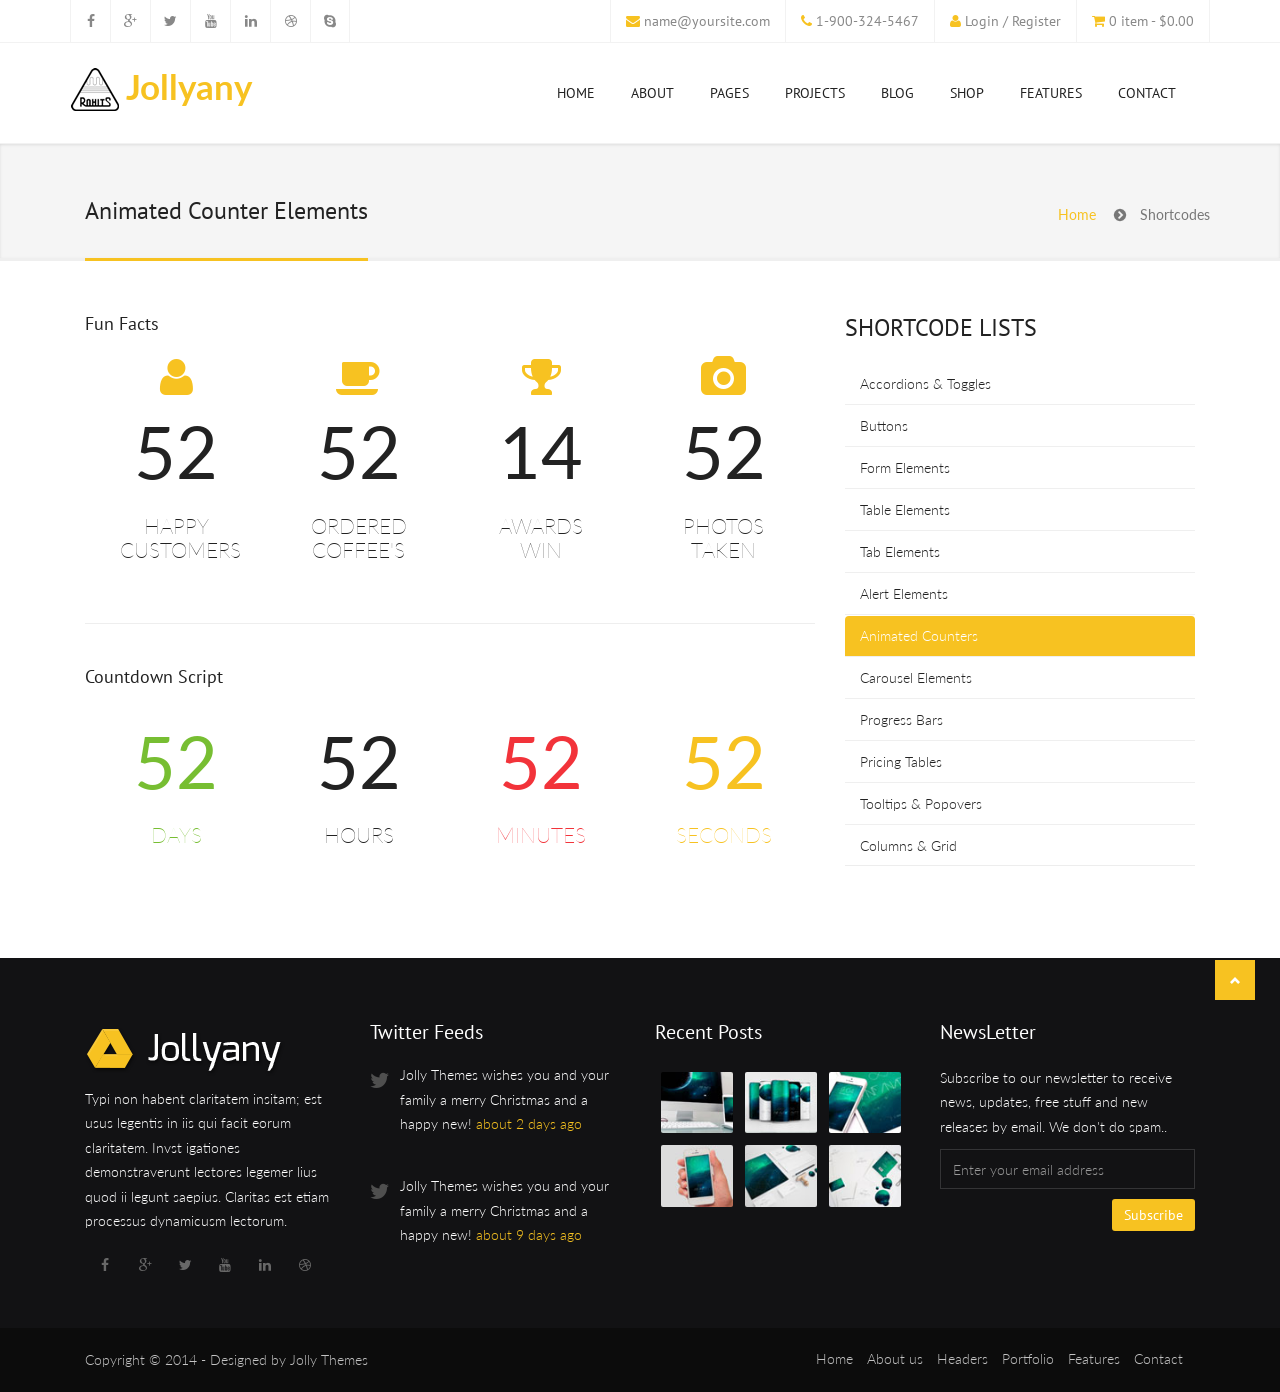
<file: animate-scripts.html>
<!DOCTYPE html>
<html lang="en">
<head>
  
  <meta http-equiv="content-type" content="text/html; charset=UTF-8"> 

  <title>Jollyany - Multi-Purpose Business Website Template</title>

  <meta name="viewport" content="width=device-width, initial-scale=1.0">
  <meta name="description" content="">
  <meta name="keywords" content="">
  <meta name="author" content="">

  <!-- Bootstrap Styles -->
  <link href="css/bootstrap.css" rel="stylesheet">
  
  <!-- Styles -->
  <link href="style.css" rel="stylesheet">

  <!-- Flex Slider -->
  <link href="css/flexslider.css" rel="stylesheet">
   
  <!-- Carousel Slider -->
  <link href="css/owl-carousel.css" rel="stylesheet">
  
  <!-- CSS Animations -->
  <link href="css/animate.min.css" rel="stylesheet">
  
  <!-- Google Fonts -->
  <link href='http://fonts.googleapis.com/css?family=PT+Sans:400,400italic,700,700italic' rel='stylesheet' type='text/css'>
  <link href='http://fonts.googleapis.com/css?family=Lato:400,300,400italic,300italic,700,700italic,900' rel='stylesheet' type='text/css'>
  <link href='http://fonts.googleapis.com/css?family=Exo:400,300,600,500,400italic,700italic,800,900' rel='stylesheet' type='text/css'>

  <!-- Support for HTML5 -->
  <!--[if lt IE 9]>
    <script src="//html5shim.googlecode.com/svn/trunk/html5.js"></script>
  <![endif]-->

  <!-- Enable media queries on older bgeneral_rowsers -->
  <!--[if lt IE 9]>
    <script src="js/respond.min.js"></script>  <![endif]-->

</head>
<body>
    
	<div id="topbar" class="clearfix">
    	<div class="container">
            <div class="col-lg-4 col-md-4 col-sm-4 col-xs-12">
                <div class="social-icons">
                    <span><a data-toggle="tooltip" data-placement="bottom" title="Facebook" href="#"><i class="fa fa-facebook"></i></a></span>
                    <span><a data-toggle="tooltip" data-placement="bottom" title="Google Plus" href="#"><i class="fa fa-google-plus"></i></a></span>
                    <span><a data-toggle="tooltip" data-placement="bottom" title="Twitter" href="#"><i class="fa fa-twitter"></i></a></span>
                    <span><a data-toggle="tooltip" data-placement="bottom" title="Youtube" href="#"><i class="fa fa-youtube"></i></a></span>
                    <span><a data-toggle="tooltip" data-placement="bottom" title="Linkedin" href="#"><i class="fa fa-linkedin"></i></a></span>
                    <span><a data-toggle="tooltip" data-placement="bottom" title="Dribbble" href="#"><i class="fa fa-dribbble"></i></a></span>
                    <span class="last"><a data-toggle="tooltip" data-placement="bottom" title="Skype" href="#"><i class="fa fa-skype"></i></a></span>
                </div><!-- end social icons -->
            </div><!-- end columns -->
            <div class="col-lg-8 col-md-8 col-sm-8 col-xs-12">
                <div class="topmenu">
                	<span class="topbar-login"><i class="fa fa-user"></i> <a href="login.html">Login / Register</a></span>
                    <span class="topbar-cart"><i class="fa fa-shopping-cart"></i> <a href="shop-cart.html">0 item - $0.00</a></span>
                </div><!-- end top menu -->
            	<div class="callus">
                	<span class="topbar-email"><i class="fa fa-envelope"></i> <a href="mailto:name@yoursite.com">name@yoursite.com</a></span>
                    <span class="topbar-phone"><i class="fa fa-phone"></i> 1-900-324-5467</span>
                </div><!-- end callus -->
            </div><!-- end columns -->
        </div><!-- end container -->
    </div><!-- end topbar -->
    
    <header id="header-style-1">
		<div class="container">
			<nav class="navbar yamm navbar-default">
				<div class="navbar-header">
                    <button type="button" data-toggle="collapse" data-target="#navbar-collapse-1" class="navbar-toggle">
                        <span class="icon-bar"></span>
                        <span class="icon-bar"></span>
                        <span class="icon-bar"></span>
                    </button>
                    <a href="index-2.html" class="navbar-brand">Jollyany</a>
        		</div><!-- end navbar-header -->
                
				<div id="navbar-collapse-1" class="navbar-collapse collapse navbar-right">
					<ul class="nav navbar-nav">
						<li class="dropdown yamm-fw"><a href="#" data-toggle="dropdown" class="dropdown-toggle">Home <div class="arrow-up"></div></a>
							<ul class="dropdown-menu">
                                <li>
                                    <div class="yamm-content">
                                        <div class="row">
                                            <ul class="col-sm-3">
                                                <li><a href="home1.html">Home Version 1</a></li>
                                                <li><a href="home2.html">Home Version 2</a></li>
                                                <li><a href="home3.html">Home Version 3</a></li>
                                                <li><a href="home4.html">Home Version 4</a></li>
                                                <li><a href="home5.html">Home Version 5</a></li>
                                                <li><a href="home6.html">Home Version 6</a></li>
                                                <li><a href="home7.html">Home Version 7</a></li>
                                                <li><a href="home8.html">Home Version 8</a></li>
                                            </ul>
                                            <ul class="col-sm-3">
                                                <li><a href="home9.html">Home Version 9</a></li>
                                                <li><a href="home10.html">Home Version 10</a></li>
                                                <li><a href="home11.html">Home Version 11</a></li>
                                                <li><a href="home12.html">Home Version 12</a></li>
                                                <li><a href="home13.html">Home Version 13</a></li>
                                                <li><a href="home14.html">Home Version 14</a></li>
                                                <li><a href="home15.html">Home Version 15</a></li>
                                                <li><a href="home16.html">Home Version 16</a></li>
                                            </ul>
                                            <ul class="col-sm-3">
                                                <li><a href="home17.html">Home Version 17</a></li>
                                                <li><a href="home18.html">Home Version 18</a></li>
                                                <li><a href="home19.html">Home Version 19</a></li>
                                                <li><a href="home20.html">Home Version 20</a></li>
                                                <li><a href="home-onepage.html">OnePage Parallax Style</a></li>
                                                <li><a href="home-buddypress.html">BuddyPress Style</a></li>
                                                <li><a href="home-blog-1.html">Blog Style 1</a></li>
                                                <li><a href="home-blog-2.html">Blog Style 2</a></li>
                                            </ul>
                                            <ul class="col-sm-3">
                                                <li><a href="home-shop-1.html">Shop Style 1</a></li>
                                                <li><a href="home-shop-2.html">Shop Style 2</a></li>
                                                <li><a href="home-shop-3.html">Shop Style 3</a></li>
                                                <li><a href="home-portfolio-1.html">Portfolio Style 1</a></li>
                                                <li><a href="home-portfolio-2.html">Portfolio Style 2</a></li>
                                                <li><a href="home-portfolio-3.html">Portfolio Style 3</a></li>
                                                <li><a href="home-maintenance.html">Maintenance Style 1</a></li>
                                                <li><a href="home-maintenance-1.html">Maintenance Style 2</a></li>
                                            </ul>
                                        </div><!-- end row -->
                                    </div><!-- end yamm-content -->
                                </li>
                            </ul><!-- end drop down menu -->
						</li><!-- end drop down -->
                        <li><a href="about.html">About</a></li>
						<li class="dropdown yamm-fw"><a href="#" data-toggle="dropdown" class="dropdown-toggle">Pages <div class="arrow-up"></div></a>
							<ul class="dropdown-menu">
                                <li>
                                    <div class="yamm-content">
                                        <div class="row">
                                            <ul class="col-sm-3">
                                                <li><a href="about.html">About Style 1</a></li>
                                                <li><a href="about1.html">About Style 2</a></li>
                                                <li><a href="about-me.html">About Me</a></li>
                                                <li><a href="team-members.html">Team Members</a></li>
                                                <li><a href="team-single.html">Single Team Member</a></li>
                                            </ul>
                                            <ul class="col-sm-3">
                                                <li><a href="service1.html">Services Style 1</a></li>
                                                <li><a href="service2.html">Services Style 2</a></li>
                                                <li><a href="service3.html">Services Style 3</a></li>
                                                <li><a href="testimonials.html">Testimonials</a></li>
                                                <li><a href="clients.html">Clients (Logos)</a></li>

                                            </ul>
                                            <ul class="col-sm-3">
                                                <li><a href="sitemap.html">Sitemap</a></li>
                                                <li><a href="404.html">Not Found</a></li>
                                                <li><a href="forum.html">Forum Page</a></li>
                                                <li><a href="forum-single.html">Single Forum</a></li>
                                                <li><a href="contact.html">Contact Style 1</a></li>
                                            </ul>
                                            <ul class="col-sm-3">
                                                <li><a href="contact1.html">Contact Style 2</a></li>
                                                <li><a href="faqs.html">FAQs Style 1</a></li>
                                                <li><a href="faqs1.html">FAQs Style 2</a></li>
                                                <li><a href="page.html">Page with Sidebar</a></li>
                                                <li><a href="page-fullwidth.html">Page Fullwidth</a></li>
                                            </ul>
                                        </div><!-- end row -->
                                    </div><!-- end yamm-content -->
                                </li>
                            </ul><!-- end drop down menu -->
						</li><!-- end drop down -->
                        <!-- standard drop down -->
                        <li class="dropdown"><a href="#" data-toggle="dropdown" class="dropdown-toggle">Projects <div class="arrow-up"></div></a>
                            <ul class="dropdown-menu" role="menu">
                                <li><a href="portfolio-masonry.html">Masonry Style</a></li>
                                <li class="dropdown-submenu">
                                    <a href="#">Classic Style</a>
                                    <ul class="dropdown-menu">
                                        <li><a href="portfolio-classic-1.html">1 Column</a></li>
                                        <li><a href="portfolio-classic-2.html">2 Columns</a></li>
                                        <li><a href="portfolio-classic-3.html">3 Columns</a></li>
                                        <li><a href="portfolio-classic-4.html">4 Columns</a></li>
                                    </ul><!-- end dropdown-menu -->
                                </li><!-- end dropdown-submenu -->
                                <li class="dropdown-submenu">
                                    <a href="#">Gallery Style</a>
                                    <ul class="dropdown-menu">
                                        <li><a href="portfolio-gallery-2.html">2 Columns</a></li>
                                        <li><a href="portfolio-gallery-3.html">3 Columns</a></li>
                                        <li><a href="portfolio-gallery-4.html">4 Columns</a></li>
                                    </ul><!-- end dropdown-menu -->
                                </li><!-- end dropdown-submenu -->
                                <li class="dropdown-submenu">
                                    <a href="#">Single Project</a>
                                    <ul class="dropdown-menu">
                                        <li><a href="portfolio-single-image.html">Image Style</a></li>
                                        <li><a href="portfolio-single-gallery.html">Gallery Style</a></li>
                                        <li><a href="portfolio-single-audio.html">Audio Style</a></li>
                                        <li><a href="portfolio-single-video.html">Video Style</a></li>
                                    </ul><!-- end dropdown-menu -->
                                </li><!-- end dropdown-submenu -->
                                <li><a href="portfolio-single-sidebar.html">Single Project Sidebar</a></li>
                                <li><a href="portfolio-single-fullwidth.html">Single Project Fullwidth</a></li>
                                <li><a href="portfolio-category.html">Project Category</a></li>
                            </ul><!-- end dropdown-menu -->
                        </li><!-- end standard drop down -->
                        <li class="dropdown"><a href="#" data-toggle="dropdown" class="dropdown-toggle">Blog <div class="arrow-up"></div></a>
                            <ul class="dropdown-menu" role="menu">
                                <li class="dropdown-submenu">
                                    <a href="#">Single Blog Styles</a>
                                    <ul class="dropdown-menu">
                                        <li><a href="blog-single-audio.html">Audio Style</a></li>
                                        <li><a href="blog-single-video.html">Video Style</a></li>
                                        <li><a href="blog-single-quote.html">Quote Style</a></li>
                                        <li><a href="blog-single-image.html">Image Style</a></li>
                                        <li><a href="blog-single-slider.html">Slider Style</a></li>
                                        <li><a href="blog-single-no-media.html">No Media Style</a></li>
                                        <li><a href="blog-single-sidebar.html">Single Blog Sidebar</a></li>
                                        <li><a href="blog-single-fullwidth.html">Single Blog Fullwidth</a></li>
                                    </ul><!-- end dropdown-menu -->
                                </li><!-- end dropdown-submenu -->
                                <li><a href="blog-masonry.html">Masonry Style</a></li>
                                <li><a href="blog-timeline.html">Timeline Style</a></li>
                                <li><a href="blog-one-column.html">Blog One Column</a></li>
                                <li><a href="blog-two-columns.html">Blog Two Column</a></li>
                                <li><a href="blog-three-columns.html">Blog Three Column</a></li>
                                <li><a href="blog-two-sidebar.html">Blog Two Sidebar</a></li>
                                <li><a href="blog-fullwidth.html">Blog Fullwidth</a></li>
                                <li><a href="blog-category.html">Blog Category</a></li>
                                <li><a href="blog-author.html">Blog Author Details</a></li>
                            </ul><!-- end dropdown-menu -->
                        </li><!-- end standard drop down -->
                        <!-- standard drop down -->
						<li class="dropdown yamm-fw"><a href="#" data-toggle="dropdown" class="dropdown-toggle">Shop <div class="arrow-up"></div></a>
							<ul class="dropdown-menu">
                                <li>
                                    <div class="yamm-content">
                                        <div class="row">
                                            <ul class="col-sm-4">
                                            	<li><h3><i class="fa fa-shopping-cart"></i> Shop Versions</h3></li>
                                                <li><a href="shop1.html">Shop Style 1</a></li>
                                                <li><a href="shop2.html">Shop Style 2</a></li>
                                                <li><a href="shop3.html">Shop Style 3</a></li>
                                                <li><a href="shop4.html">Shop Style 4</a></li>
                                                <li><a href="shop5.html">Shop Style 5</a></li>
                                                <li><a href="shop6.html">Shop Style 6</a></li>
                                            </ul>
                                            <ul class="col-sm-4">
                                            	<li><h3><i class="fa fa-check"></i> Shop Single Pages</h3></li>
                                                <li><a href="shop-single-sidebar.html">Single Shop Sidebar</a></li>
                                                <li><a href="shop-single-fullwidth.html">Single Shop Fullwidth</a></li>
                                                <li><a href="shop-checkout.html">Checkout</a></li>
                                                <li><a href="shop-cart.html">Shopping Cart</a></li>
                                                <li><a href="shop-wishlist.html">Shop Wishlist</a></li>
                                                <li><a href="shop-account.html">My Account</a></li>
                                            </ul>
                                            <div class="col-sm-4">
                                            	<div class="widget">
                                            	<h3>Widget Ready</h3>
                                                <img class="img-thumbnail" src="demos/menu_01.png" alt="">
                                                <p>Jollyany a powerful HTML5 website template for all your needs! Build awesome sites with unlimited options very easily.</p>
                                                </div>
                                            </div>
                                        </div><!-- end row -->
                                    </div><!-- end yamm-content -->
                                </li>
                            </ul><!-- end drop down menu -->
						</li><!-- end drop down -->
                        <!-- standard drop down -->                        
						<li class="dropdown yamm-fw"><a href="#" data-toggle="dropdown" class="dropdown-toggle">Features <div class="arrow-up"></div></a>
							<ul class="dropdown-menu">
                                <li>
                                    <div class="yamm-content">
                                        <div class="row">
                                            <ul class="col-sm-3">
                                                <li><h3><i class="fa fa-users"></i> BuddyPress</h3></li>
                                                <li><a href="buddypress-activity.html">Activity</a></li>
                                                <li><a href="buddypress-members.html">Members</a></li>
                                                <li><a href="buddypress-single-member.html">Single Member</a></li>
                                                <li><a href="buddypress-groups.html">Groups</a></li>
                                                <li><a href="buddypress-single-group.html">Single Groups</a></li>
                                                <li><a href="login.html">Member Login</a></li>
                                            </ul>
                                            <ul class="col-sm-3">
                                                <li><h3><i class="fa fa-check"></i> Header & Footer</h3></li>
                                                <li><a href="header1.html">Header Style 1</a></li>
                                                <li><a href="header2.html">Header Style 2</a></li>
                                                <li><a href="header3.html">Header Style 3</a></li>
                                                <li><a href="footer1.html#footer-style-1">Footer Style 1</a></li>
                                                <li><a href="footer2.html#footer-style-2">Footer Style 2</a></li>
                                                <li><a href="footer3.html#footer-style-3">Footer Style 3</a></li>
                                            </ul>
                                            <ul class="col-sm-3">
                                                <li><h3><i class="fa fa-gears"></i> Shortcodes</h3></li>
                                                <li><a href="accordion-toggle.html">Accordions & Toggles</a></li>
                                                <li><a href="buttons.html">Buttons</a></li>
                                                <li><a href="form-elements.html">Form Elements</a></li>
                                                <li><a href="tables.html">Table Elements</a></li>
                                                <li><a href="tabs.html">Tab Elements</a></li>
                                                <li><a href="alerts.html">Alert Elements</a></li>
                                            </ul>
                                            <ul class="col-sm-3">
                                                <li><h3>&nbsp;</h3></li>
                                                <li><a href="animate-scripts.html">Animated Counters</a></li>
                                                <li><a href="carousel.html">Carousel Elements</a></li>
                                                <li><a href="progress-bars.html">Progress Bars</a></li>
                                                <li><a href="pricing-tables.html">Pricing Tables</a></li>
                                                <li><a href="tooltips-popovers.html">Tooltips & Popovers</a></li>
                                                <li><a href="columns.html">Columns & Grid</a></li>
                                            </ul>
                                        </div><!-- end row -->
                                    </div><!-- end yamm-content -->
                                </li>
                            </ul><!-- end drop down menu -->
						</li><!-- end drop down -->
                        <!-- standard drop down -->
                        <li><a href="contact.html">Contact</a></li>
					</ul><!-- end navbar-nav -->
				</div><!-- #navbar-collapse-1 -->			</nav><!-- end navbar yamm navbar-default -->
		</div><!-- end container -->
	</header><!-- end header-style-1 -->
    
	<section class="post-wrapper-top jt-shadow clearfix">
		<div class="container">
			<div class="col-lg-12">
				<h2>Animated Counter Elements</h2>
                <ul class="breadcrumb pull-right">
                    <li><a href="index-2.html">Home</a></li>
                    <li>Shortcodes</li>
                </ul>
			</div>
		</div>
	</section><!-- end post-wrapper-top -->
    
    <section class="blog-wrapper">
    	<div class="container">
        	<div id="content" class="col-lg-8 col-md-8 col-sm-12 col-xs-12">
                <div class="row">
                   <div class="blog-masonry">
                        <div class="col-lg-12">
                        	<div class="doc">
                            	<h3>Fun Facts</h3>
				<div class="stat f-container">
					<div class="f-element col-lg-3 col-md-3 col-sm-6 col-xs-12">
						<div class="milestone-counter">
                        	<i class="fa fa-user fa-3x"></i>
                            <span class="stat-count highlight">122</span>
                            <div class="milestone-details">Happy Customers</div>
						</div>
					</div>
					<div class="f-element col-lg-3 col-md-3 col-sm-6 col-xs-12">
						<div class="milestone-counter">
                        	<i class="fa fa-coffee fa-3x"></i>
                            <span class="stat-count highlight">4226</span>
                            <div class="milestone-details">Ordered Coffee's</div>
						</div>
					</div>
					<div class="f-element col-lg-3 col-md-3 col-sm-6 col-xs-12">
						<div class="milestone-counter">
                        	<i class="fa fa-trophy fa-3x"></i>
                            <span class="stat-count highlight">14</span>
                            <div class="milestone-details">Awards Win</div>
						</div>
					</div>
					<div class="f-element col-lg-3 col-md-3 col-sm-6 col-xs-12">
						<div class="milestone-counter">
                        	<i class="fa fa-camera fa-3x"></i>
                            <span class="stat-count highlight">232</span>
                            <div class="milestone-details">Photos Taken</div>
						</div>
					</div>
				</div><!-- stat -->
                            </div>
                            
                        	<div class="clearfix"></div>
                            <hr>
                            
							<div class="doc">
                            	<h3>Countdown Script</h3>
                                <div id="countdown">
                                    <div class="stat f-container">
                                        <div class="f-element col-lg-3 col-md-3 col-sm-6 col-xs-12">
                                            <div class="milestone-counter">
                                                <span class="green days stat-count highlight">211</span>
                                                <div class="green milestone-details">Days</div>
                                            </div>
                                        </div>
                                        <div class="f-element col-lg-3 col-md-3 col-sm-6 col-xs-12">
                                            <div class="milestone-counter">
                                                <span class="hours stat-count highlight">113</span>
                                                <div class="milestone-details">Hours</div>
                                            </div>
                                        </div>
                                        <div class="f-element col-lg-3 col-md-3 col-sm-6 col-xs-12">
                                            <div class="milestone-counter">
                                                <span class="red minutes stat-count highlight">431</span>
                                                <div class="red milestone-details">Minutes</div>
                                            </div>
                                        </div>
                                        <div class="f-element col-lg-3 col-md-3 col-sm-6 col-xs-12">
                                            <div class="milestone-counter">
                                                <span class="yellow seconds stat-count highlight">2113</span>
                                                <div class="yellow milestone-details">Seconds</div>
                                            </div>
                                        </div>
                                    </div><!-- stat -->
                                </div><!-- end countdown -->
                            </div>
                        </div><!-- end col-lg-12 -->
					</div><!-- end blog-masonry -->
            	</div><!-- end row --> 
            </div><!-- end content -->
            
			<div id="sidebar" class="col-lg-4 col-md-4 col-sm-12 col-xs-12">
                 
				<div class="widget">
					<div class="title"><h2>Shortcode Lists</h2></div>
                    <ul class="nav nav-tabs nav-stacked">
                        <li><a href="accordion-toggle.html">Accordions & Toggles</a></li>
                        <li><a href="buttons.html">Buttons</a></li>
                        <li><a href="form-elements.html">Form Elements</a></li>
                        <li><a href="tables.html">Table Elements</a></li>
                        <li><a href="tabs.html">Tab Elements</a></li>
                        <li><a href="alerts.html">Alert Elements</a></li>
                        <li class="active"><a href="animate-scripts.html">Animated Counters</a></li>
                        <li><a href="carousel.html">Carousel Elements</a></li>
                        <li><a href="progress-bars.html">Progress Bars</a></li>
                        <li><a href="pricing-tables.html">Pricing Tables</a></li>
                        <li><a href="tooltips-popovers.html">Tooltips & Popovers</a></li>
                        <li><a href="columns.html">Columns & Grid</a></li>
                    </ul>                              
				</div><!-- end widget -->
			</div><!-- end sidebar -->
    	</div><!-- end container -->
    </section><!--end white-wrapper -->

	<footer id="footer-style-1">
    	<div class="container">
        	<div class="col-lg-3 col-md-3 col-sm-6 col-xs-12">
            	<div class="widget">
                	<img class="padding-top" src="images/flogo.png" alt="">
                	<p>Typi non habent claritatem insitam; est usus legentis in iis qui facit eorum claritatem. Invst igationes demonstraverunt lectores legemer lius quod ii legunt saepius. Claritas est etiam processus dynamicusm lectorum.</p>
                    <div class="social-icons">
                        <span><a data-toggle="tooltip" data-placement="bottom" title="Facebook" href="#"><i class="fa fa-facebook"></i></a></span>
                        <span><a data-toggle="tooltip" data-placement="bottom" title="Google Plus" href="#"><i class="fa fa-google-plus"></i></a></span>
                        <span><a data-toggle="tooltip" data-placement="bottom" title="Twitter" href="#"><i class="fa fa-twitter"></i></a></span>
                        <span><a data-toggle="tooltip" data-placement="bottom" title="Youtube" href="#"><i class="fa fa-youtube"></i></a></span>
                        <span><a data-toggle="tooltip" data-placement="bottom" title="Linkedin" href="#"><i class="fa fa-linkedin"></i></a></span>
                        <span><a data-toggle="tooltip" data-placement="bottom" title="Dribbble" href="#"><i class="fa fa-dribbble"></i></a></span>
                    </div><!-- end social icons -->
                </div><!-- end widget -->
            </div><!-- end columns -->
        	<div class="col-lg-3 col-md-3 col-sm-6 col-xs-12">
            	<div class="widget">
                	<div class="title">
                        <h3>Twitter Feeds</h3>
                    </div><!-- end title -->
                    <ul class="twitter_feed">
                        <li><span></span><p>Jolly Themes wishes you and your family a merry Christmas and a happy new! <a href="#">about 2 days ago</a></p></li>
                        <li><span></span><p>Jolly Themes wishes you and your family a merry Christmas and a happy new! <a href="#">about 9 days ago</a></p></li>
					</ul><!-- end twiteer_feed --> 
                </div><!-- end widget -->
            </div><!-- end columns -->
        	<div class="col-lg-3 col-md-3 col-sm-6 col-xs-12">
            	<div class="widget">
                	<div class="title">
                        <h3>Recent Posts</h3>
                    </div><!-- end title -->
                    <ul class="footer_post">
                        <li><a href="#"><img class="img-rounded" src="demos/footer_post_01.jpg" alt=""></a></li>
                        <li><a href="#"><img class="img-rounded" src="demos/footer_post_02.jpg" alt=""></a></li>
                        <li><a href="#"><img class="img-rounded" src="demos/footer_post_03.jpg" alt=""></a></li>
                        <li><a href="#"><img class="img-rounded" src="demos/footer_post_04.jpg" alt=""></a></li>
                        <li><a href="#"><img class="img-rounded" src="demos/footer_post_05.jpg" alt=""></a></li>
                        <li><a href="#"><img class="img-rounded" src="demos/footer_post_06.jpg" alt=""></a></li>
                    </ul><!-- recent posts -->  
                </div><!-- end widget -->
            </div><!-- end columns -->
        	<div class="col-lg-3 col-md-3 col-sm-6 col-xs-12">
            	<div class="widget">
                	<div class="title">
                        <h3>NewsLetter</h3>
                    </div><!-- end title -->
					<div class="newsletter_widget">
                    	<p>Subscribe to our newsletter to receive news, updates, free stuff and new releases by email. We don't do spam..</p>
                        <form action="#" class="newsletter_form">
                            <input type="text" class="form-control" placeholder="Enter your email address"> 
                            <a href="#" class="btn btn-primary pull-right">Subscribe</a>    
                        </form><!-- end newsletter form -->
					</div>
                </div><!-- end widget -->
            </div><!-- end columns --> 
    	</div><!-- end container -->
    </footer><!-- end #footer-style-1 -->
    
    <div id="copyrights">
    	<div class="container">
			<div class="col-lg-5 col-md-6 col-sm-12">
            	<div class="copyright-text">
                    <p>Copyright © 2014 - Designed by Jolly Themes</p>
                </div><!-- end copyright-text -->
			</div><!-- end widget -->
			<div class="col-lg-7 col-md-6 col-sm-12 clearfix">
				<div class="footer-menu">
                    <ul class="menu">
                        <li class="active"><a href="#">Home</a></li>
                        <li><a href="#">About us</a></li>
                        <li><a href="#">Headers</a></li>
                        <li><a href="#">Portfolio</a></li>
                        <li><a href="#">Features</a></li>
                        <li><a href="contact.html">Contact</a></li>
                    </ul>
                </div>
			</div><!-- end large-7 --> 
        </div><!-- end container -->
    </div><!-- end copyrights -->
    
	<div class="dmtop">Scroll to Top</div>
        
 <!-- Main Scripts-->
  <script src="js/jquery.js"></script>
  <script src="js/bootstrap.min.js"></script>
  <script src="js/menu.js"></script>
  <script src="js/owl.carousel.min.js"></script>
  <script src="js/jquery.parallax-1.1.3.js"></script>
  <script src="js/jquery.simple-text-rotator.js"></script>
  <script src="js/wow.min.js"></script>
  
  <script src="js/countdown.js"></script>
  <script>
	// countdown script
		$("#countdown").countdown({
			date: "18 january 2015 23:59:59", // add your date here.
				format: "on"
		},
		function() { 
			alert("done!") 
		});	
  </script>  

  <script src="js/custom.js"></script>



  
</body>
</html>
</file>
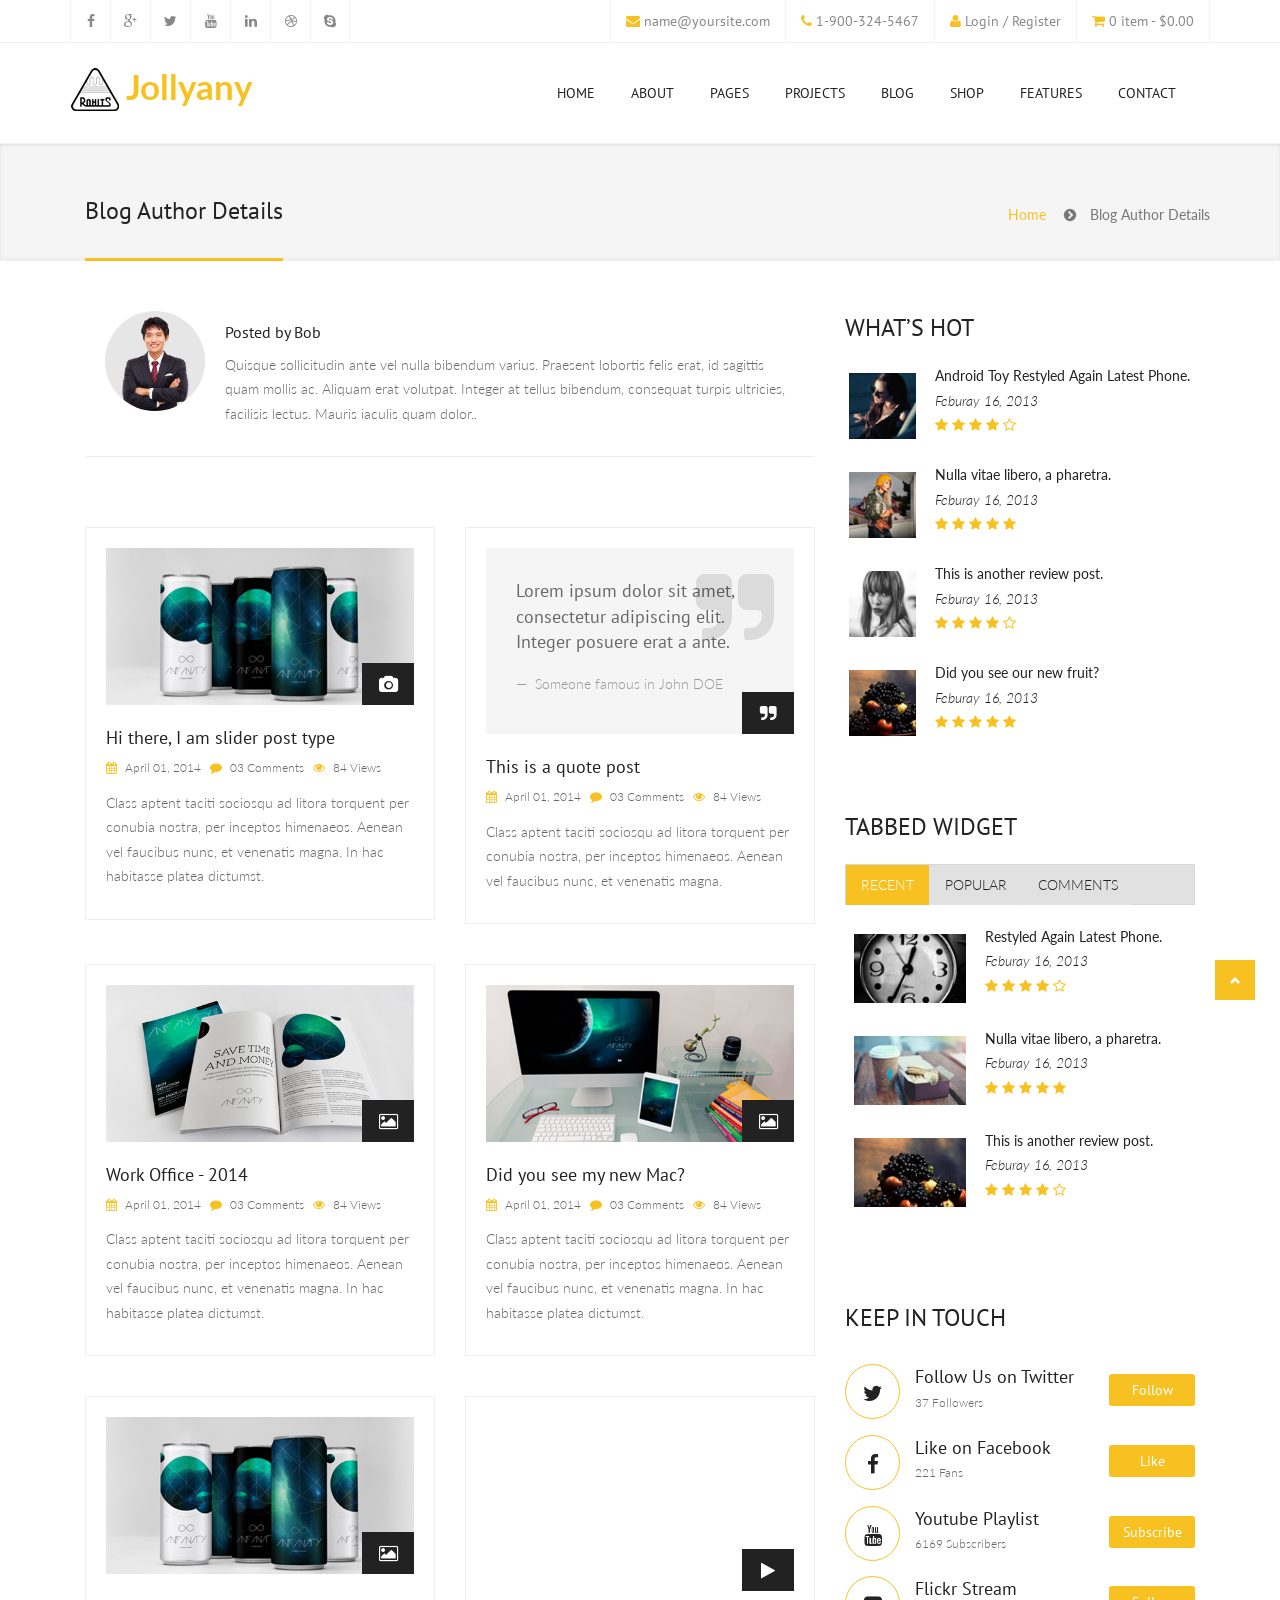
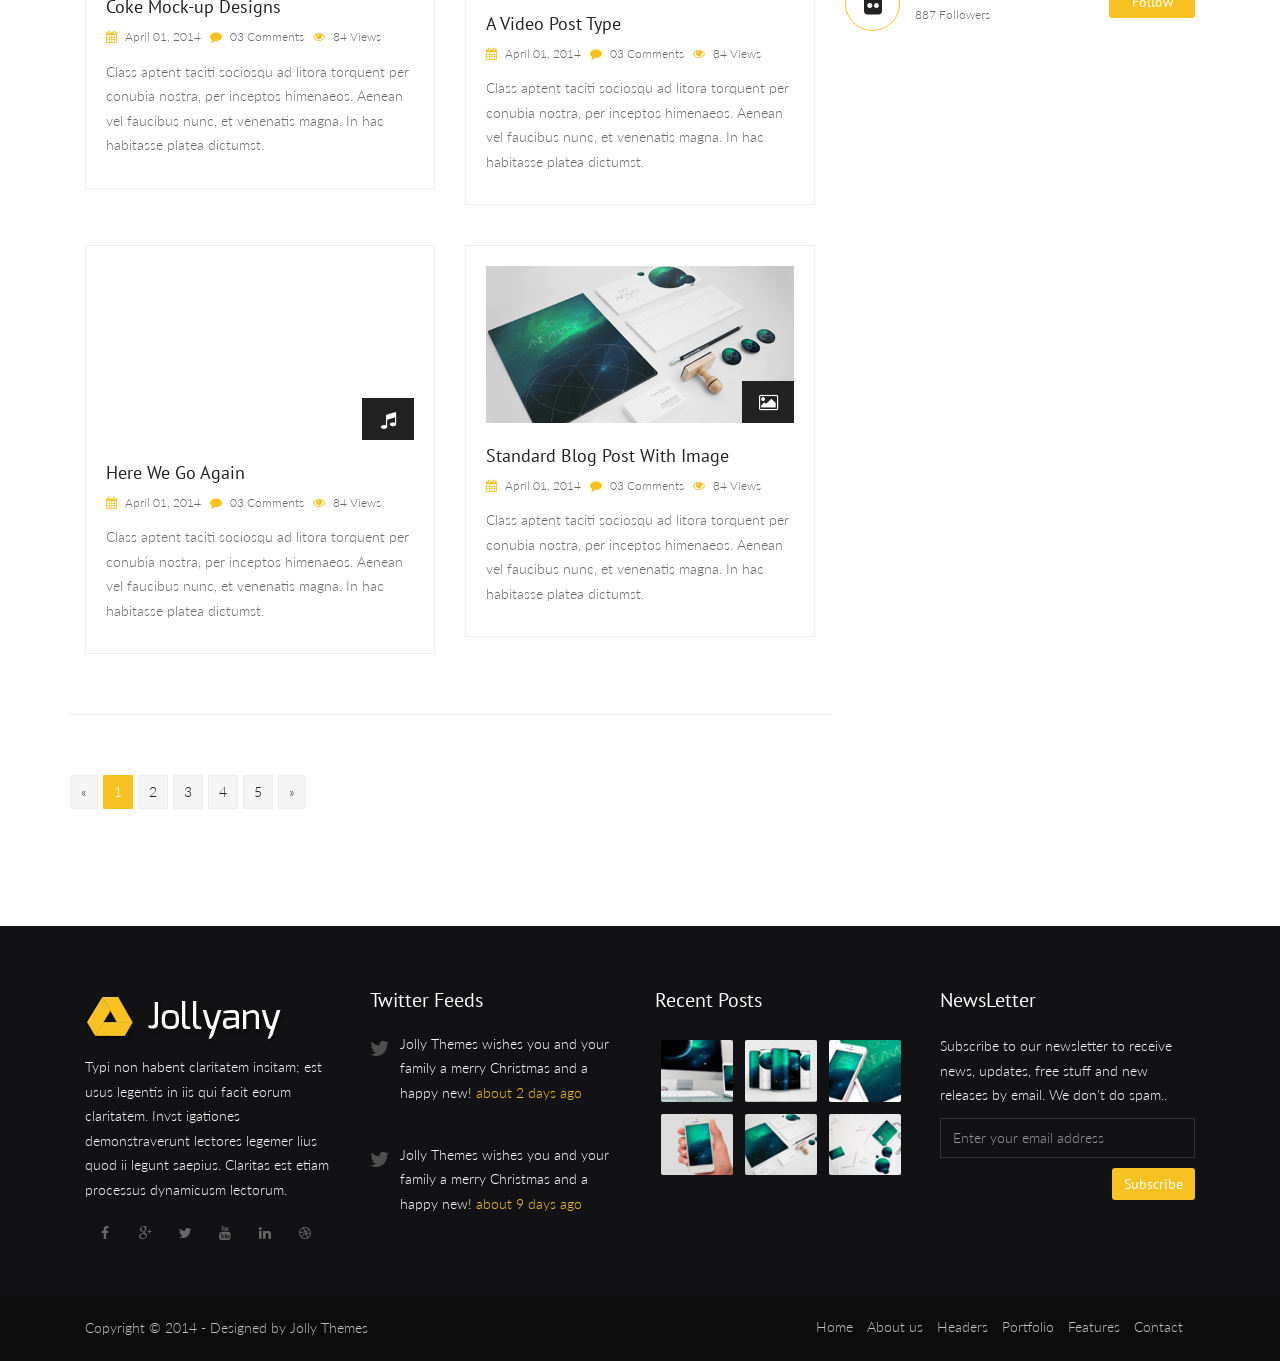
<file: blog-author.html>
<!DOCTYPE html>
<html lang="en">
<head>
  
  <meta http-equiv="content-type" content="text/html; charset=UTF-8"> 

  <title>Jollyany - Multi-Purpose Business Website Template</title>

  <meta name="viewport" content="width=device-width, initial-scale=1.0">
  <meta name="description" content="">
  <meta name="keywords" content="">
  <meta name="author" content="">

  <!-- Bootstrap Styles -->
  <link href="css/bootstrap.css" rel="stylesheet">
  
  <!-- Styles -->
  <link href="style.css" rel="stylesheet">

  <!-- Flex Slider -->
  <link href="css/flexslider.css" rel="stylesheet">
   
  <!-- Carousel Slider -->
  <link href="css/owl-carousel.css" rel="stylesheet">
  
  <!-- CSS Animations -->
  <link href="css/animate.min.css" rel="stylesheet">
  
  <!-- Google Fonts -->
  <link href='http://fonts.googleapis.com/css?family=PT+Sans:400,400italic,700,700italic' rel='stylesheet' type='text/css'>
  <link href='http://fonts.googleapis.com/css?family=Lato:400,300,400italic,300italic,700,700italic,900' rel='stylesheet' type='text/css'>
  <link href='http://fonts.googleapis.com/css?family=Exo:400,300,600,500,400italic,700italic,800,900' rel='stylesheet' type='text/css'>

  <!-- Support for HTML5 -->
  <!--[if lt IE 9]>
    <script src="//html5shim.googlecode.com/svn/trunk/html5.js"></script>
  <![endif]-->

  <!-- Enable media queries on older bgeneral_rowsers -->
  <!--[if lt IE 9]>
    <script src="js/respond.min.js"></script>  <![endif]-->

</head>
<body>
    
	<div id="topbar" class="clearfix">
    	<div class="container">
            <div class="col-lg-4 col-md-4 col-sm-4 col-xs-12">
                <div class="social-icons">
                    <span><a data-toggle="tooltip" data-placement="bottom" title="Facebook" href="#"><i class="fa fa-facebook"></i></a></span>
                    <span><a data-toggle="tooltip" data-placement="bottom" title="Google Plus" href="#"><i class="fa fa-google-plus"></i></a></span>
                    <span><a data-toggle="tooltip" data-placement="bottom" title="Twitter" href="#"><i class="fa fa-twitter"></i></a></span>
                    <span><a data-toggle="tooltip" data-placement="bottom" title="Youtube" href="#"><i class="fa fa-youtube"></i></a></span>
                    <span><a data-toggle="tooltip" data-placement="bottom" title="Linkedin" href="#"><i class="fa fa-linkedin"></i></a></span>
                    <span><a data-toggle="tooltip" data-placement="bottom" title="Dribbble" href="#"><i class="fa fa-dribbble"></i></a></span>
                    <span class="last"><a data-toggle="tooltip" data-placement="bottom" title="Skype" href="#"><i class="fa fa-skype"></i></a></span>
                </div><!-- end social icons -->
            </div><!-- end columns -->
            <div class="col-lg-8 col-md-8 col-sm-8 col-xs-12">
                <div class="topmenu">
                	<span class="topbar-login"><i class="fa fa-user"></i> <a href="login.html">Login / Register</a></span>
                    <span class="topbar-cart"><i class="fa fa-shopping-cart"></i> <a href="shop-cart.html">0 item - $0.00</a></span>
                </div><!-- end top menu -->
            	<div class="callus">
                	<span class="topbar-email"><i class="fa fa-envelope"></i> <a href="mailto:name@yoursite.com">name@yoursite.com</a></span>
                    <span class="topbar-phone"><i class="fa fa-phone"></i> 1-900-324-5467</span>
                </div><!-- end callus -->
            </div><!-- end columns -->
        </div><!-- end container -->
    </div><!-- end topbar -->
    
    <header id="header-style-1">
		<div class="container">
			<nav class="navbar yamm navbar-default">
				<div class="navbar-header">
                    <button type="button" data-toggle="collapse" data-target="#navbar-collapse-1" class="navbar-toggle">
                        <span class="icon-bar"></span>
                        <span class="icon-bar"></span>
                        <span class="icon-bar"></span>
                    </button>
                    <a href="index-2.html" class="navbar-brand">Jollyany</a>
        		</div><!-- end navbar-header -->
                
				<div id="navbar-collapse-1" class="navbar-collapse collapse navbar-right">
					<ul class="nav navbar-nav">
						<li class="dropdown yamm-fw"><a href="#" data-toggle="dropdown" class="dropdown-toggle">Home <div class="arrow-up"></div></a>
							<ul class="dropdown-menu">
                                <li>
                                    <div class="yamm-content">
                                        <div class="row">
                                            <ul class="col-sm-3">
                                                <li><a href="home1.html">Home Version 1</a></li>
                                                <li><a href="home2.html">Home Version 2</a></li>
                                                <li><a href="home3.html">Home Version 3</a></li>
                                                <li><a href="home4.html">Home Version 4</a></li>
                                                <li><a href="home5.html">Home Version 5</a></li>
                                                <li><a href="home6.html">Home Version 6</a></li>
                                                <li><a href="home7.html">Home Version 7</a></li>
                                                <li><a href="home8.html">Home Version 8</a></li>
                                            </ul>
                                            <ul class="col-sm-3">
                                                <li><a href="home9.html">Home Version 9</a></li>
                                                <li><a href="home10.html">Home Version 10</a></li>
                                                <li><a href="home11.html">Home Version 11</a></li>
                                                <li><a href="home12.html">Home Version 12</a></li>
                                                <li><a href="home13.html">Home Version 13</a></li>
                                                <li><a href="home14.html">Home Version 14</a></li>
                                                <li><a href="home15.html">Home Version 15</a></li>
                                                <li><a href="home16.html">Home Version 16</a></li>
                                            </ul>
                                            <ul class="col-sm-3">
                                                <li><a href="home17.html">Home Version 17</a></li>
                                                <li><a href="home18.html">Home Version 18</a></li>
                                                <li><a href="home19.html">Home Version 19</a></li>
                                                <li><a href="home20.html">Home Version 20</a></li>
                                                <li><a href="home-onepage.html">OnePage Parallax Style</a></li>
                                                <li><a href="home-buddypress.html">BuddyPress Style</a></li>
                                                <li><a href="home-blog-1.html">Blog Style 1</a></li>
                                                <li><a href="home-blog-2.html">Blog Style 2</a></li>
                                            </ul>
                                            <ul class="col-sm-3">
                                                <li><a href="home-shop-1.html">Shop Style 1</a></li>
                                                <li><a href="home-shop-2.html">Shop Style 2</a></li>
                                                <li><a href="home-shop-3.html">Shop Style 3</a></li>
                                                <li><a href="home-portfolio-1.html">Portfolio Style 1</a></li>
                                                <li><a href="home-portfolio-2.html">Portfolio Style 2</a></li>
                                                <li><a href="home-portfolio-3.html">Portfolio Style 3</a></li>
                                                <li><a href="home-maintenance.html">Maintenance Style 1</a></li>
                                                <li><a href="home-maintenance-1.html">Maintenance Style 2</a></li>
                                            </ul>
                                        </div><!-- end row -->
                                    </div><!-- end yamm-content -->
                                </li>
                            </ul><!-- end drop down menu -->
						</li><!-- end drop down -->
                        <li><a href="about.html">About</a></li>
						<li class="dropdown yamm-fw"><a href="#" data-toggle="dropdown" class="dropdown-toggle">Pages <div class="arrow-up"></div></a>
							<ul class="dropdown-menu">
                                <li>
                                    <div class="yamm-content">
                                        <div class="row">
                                            <ul class="col-sm-3">
                                                <li><a href="about.html">About Style 1</a></li>
                                                <li><a href="about1.html">About Style 2</a></li>
                                                <li><a href="about-me.html">About Me</a></li>
                                                <li><a href="team-members.html">Team Members</a></li>
                                                <li><a href="team-single.html">Single Team Member</a></li>
                                            </ul>
                                            <ul class="col-sm-3">
                                                <li><a href="service1.html">Services Style 1</a></li>
                                                <li><a href="service2.html">Services Style 2</a></li>
                                                <li><a href="service3.html">Services Style 3</a></li>
                                                <li><a href="testimonials.html">Testimonials</a></li>
                                                <li><a href="clients.html">Clients (Logos)</a></li>

                                            </ul>
                                            <ul class="col-sm-3">
                                                <li><a href="sitemap.html">Sitemap</a></li>
                                                <li><a href="404.html">Not Found</a></li>
                                                <li><a href="forum.html">Forum Page</a></li>
                                                <li><a href="forum-single.html">Single Forum</a></li>
                                                <li><a href="contact.html">Contact Style 1</a></li>
                                            </ul>
                                            <ul class="col-sm-3">
                                                <li><a href="contact1.html">Contact Style 2</a></li>
                                                <li><a href="faqs.html">FAQs Style 1</a></li>
                                                <li><a href="faqs1.html">FAQs Style 2</a></li>
                                                <li><a href="page.html">Page with Sidebar</a></li>
                                                <li><a href="page-fullwidth.html">Page Fullwidth</a></li>
                                            </ul>
                                        </div><!-- end row -->
                                    </div><!-- end yamm-content -->
                                </li>
                            </ul><!-- end drop down menu -->
						</li><!-- end drop down -->
                        <!-- standard drop down -->
                        <li class="dropdown"><a href="#" data-toggle="dropdown" class="dropdown-toggle">Projects <div class="arrow-up"></div></a>
                            <ul class="dropdown-menu" role="menu">
                                <li><a href="portfolio-masonry.html">Masonry Style</a></li>
                                <li class="dropdown-submenu">
                                    <a href="#">Classic Style</a>
                                    <ul class="dropdown-menu">
                                        <li><a href="portfolio-classic-1.html">1 Column</a></li>
                                        <li><a href="portfolio-classic-2.html">2 Columns</a></li>
                                        <li><a href="portfolio-classic-3.html">3 Columns</a></li>
                                        <li><a href="portfolio-classic-4.html">4 Columns</a></li>
                                    </ul><!-- end dropdown-menu -->
                                </li><!-- end dropdown-submenu -->
                                <li class="dropdown-submenu">
                                    <a href="#">Gallery Style</a>
                                    <ul class="dropdown-menu">
                                        <li><a href="portfolio-gallery-2.html">2 Columns</a></li>
                                        <li><a href="portfolio-gallery-3.html">3 Columns</a></li>
                                        <li><a href="portfolio-gallery-4.html">4 Columns</a></li>
                                    </ul><!-- end dropdown-menu -->
                                </li><!-- end dropdown-submenu -->
                                <li class="dropdown-submenu">
                                    <a href="#">Single Project</a>
                                    <ul class="dropdown-menu">
                                        <li><a href="portfolio-single-image.html">Image Style</a></li>
                                        <li><a href="portfolio-single-gallery.html">Gallery Style</a></li>
                                        <li><a href="portfolio-single-audio.html">Audio Style</a></li>
                                        <li><a href="portfolio-single-video.html">Video Style</a></li>
                                    </ul><!-- end dropdown-menu -->
                                </li><!-- end dropdown-submenu -->
                                <li><a href="portfolio-single-sidebar.html">Single Project Sidebar</a></li>
                                <li><a href="portfolio-single-fullwidth.html">Single Project Fullwidth</a></li>
                                <li><a href="portfolio-category.html">Project Category</a></li>
                            </ul><!-- end dropdown-menu -->
                        </li><!-- end standard drop down -->
                        <li class="dropdown"><a href="#" data-toggle="dropdown" class="dropdown-toggle">Blog <div class="arrow-up"></div></a>
                            <ul class="dropdown-menu" role="menu">
                                <li class="dropdown-submenu">
                                    <a href="#">Single Blog Styles</a>
                                    <ul class="dropdown-menu">
                                        <li><a href="blog-single-audio.html">Audio Style</a></li>
                                        <li><a href="blog-single-video.html">Video Style</a></li>
                                        <li><a href="blog-single-quote.html">Quote Style</a></li>
                                        <li><a href="blog-single-image.html">Image Style</a></li>
                                        <li><a href="blog-single-slider.html">Slider Style</a></li>
                                        <li><a href="blog-single-no-media.html">No Media Style</a></li>
                                        <li><a href="blog-single-sidebar.html">Single Blog Sidebar</a></li>
                                        <li><a href="blog-single-fullwidth.html">Single Blog Fullwidth</a></li>
                                    </ul><!-- end dropdown-menu -->
                                </li><!-- end dropdown-submenu -->
                                <li><a href="blog-masonry.html">Masonry Style</a></li>
                                <li><a href="blog-timeline.html">Timeline Style</a></li>
                                <li><a href="blog-one-column.html">Blog One Column</a></li>
                                <li><a href="blog-two-columns.html">Blog Two Column</a></li>
                                <li><a href="blog-three-columns.html">Blog Three Column</a></li>
                                <li><a href="blog-two-sidebar.html">Blog Two Sidebar</a></li>
                                <li><a href="blog-fullwidth.html">Blog Fullwidth</a></li>
                                <li><a href="blog-category.html">Blog Category</a></li>
                                <li><a href="blog-author.html">Blog Author Details</a></li>
                            </ul><!-- end dropdown-menu -->
                        </li><!-- end standard drop down -->
                        <!-- standard drop down -->
						<li class="dropdown yamm-fw"><a href="#" data-toggle="dropdown" class="dropdown-toggle">Shop <div class="arrow-up"></div></a>
							<ul class="dropdown-menu">
                                <li>
                                    <div class="yamm-content">
                                        <div class="row">
                                            <ul class="col-sm-4">
                                            	<li><h3><i class="fa fa-shopping-cart"></i> Shop Versions</h3></li>
                                                <li><a href="shop1.html">Shop Style 1</a></li>
                                                <li><a href="shop2.html">Shop Style 2</a></li>
                                                <li><a href="shop3.html">Shop Style 3</a></li>
                                                <li><a href="shop4.html">Shop Style 4</a></li>
                                                <li><a href="shop5.html">Shop Style 5</a></li>
                                                <li><a href="shop6.html">Shop Style 6</a></li>
                                            </ul>
                                            <ul class="col-sm-4">
                                            	<li><h3><i class="fa fa-check"></i> Shop Single Pages</h3></li>
                                                <li><a href="shop-single-sidebar.html">Single Shop Sidebar</a></li>
                                                <li><a href="shop-single-fullwidth.html">Single Shop Fullwidth</a></li>
                                                <li><a href="shop-checkout.html">Checkout</a></li>
                                                <li><a href="shop-cart.html">Shopping Cart</a></li>
                                                <li><a href="shop-wishlist.html">Shop Wishlist</a></li>
                                                <li><a href="shop-account.html">My Account</a></li>
                                            </ul>
                                            <div class="col-sm-4">
                                            	<div class="widget">
                                            	<h3>Widget Ready</h3>
                                                <img class="img-thumbnail" src="demos/menu_01.png" alt="">
                                                <p>Jollyany a powerful HTML5 website template for all your needs! Build awesome sites with unlimited options very easily.</p>
                                                </div>
                                            </div>
                                        </div><!-- end row -->
                                    </div><!-- end yamm-content -->
                                </li>
                            </ul><!-- end drop down menu -->
						</li><!-- end drop down -->
                        <!-- standard drop down -->                        
						<li class="dropdown yamm-fw"><a href="#" data-toggle="dropdown" class="dropdown-toggle">Features <div class="arrow-up"></div></a>
							<ul class="dropdown-menu">
                                <li>
                                    <div class="yamm-content">
                                        <div class="row">
                                            <ul class="col-sm-3">
                                                <li><h3><i class="fa fa-users"></i> BuddyPress</h3></li>
                                                <li><a href="buddypress-activity.html">Activity</a></li>
                                                <li><a href="buddypress-members.html">Members</a></li>
                                                <li><a href="buddypress-single-member.html">Single Member</a></li>
                                                <li><a href="buddypress-groups.html">Groups</a></li>
                                                <li><a href="buddypress-single-group.html">Single Groups</a></li>
                                                <li><a href="login.html">Member Login</a></li>
                                            </ul>
                                            <ul class="col-sm-3">
                                                <li><h3><i class="fa fa-check"></i> Header & Footer</h3></li>
                                                <li><a href="header1.html">Header Style 1</a></li>
                                                <li><a href="header2.html">Header Style 2</a></li>
                                                <li><a href="header3.html">Header Style 3</a></li>
                                                <li><a href="footer1.html#footer-style-1">Footer Style 1</a></li>
                                                <li><a href="footer2.html#footer-style-2">Footer Style 2</a></li>
                                                <li><a href="footer3.html#footer-style-3">Footer Style 3</a></li>
                                            </ul>
                                            <ul class="col-sm-3">
                                                <li><h3><i class="fa fa-gears"></i> Shortcodes</h3></li>
                                                <li><a href="accordion-toggle.html">Accordions & Toggles</a></li>
                                                <li><a href="buttons.html">Buttons</a></li>
                                                <li><a href="form-elements.html">Form Elements</a></li>
                                                <li><a href="tables.html">Table Elements</a></li>
                                                <li><a href="tabs.html">Tab Elements</a></li>
                                                <li><a href="alerts.html">Alert Elements</a></li>
                                            </ul>
                                            <ul class="col-sm-3">
                                                <li><h3>&nbsp;</h3></li>
                                                <li><a href="animate-scripts.html">Animated Counters</a></li>
                                                <li><a href="carousel.html">Carousel Elements</a></li>
                                                <li><a href="progress-bars.html">Progress Bars</a></li>
                                                <li><a href="pricing-tables.html">Pricing Tables</a></li>
                                                <li><a href="tooltips-popovers.html">Tooltips & Popovers</a></li>
                                                <li><a href="columns.html">Columns & Grid</a></li>
                                            </ul>
                                        </div><!-- end row -->
                                    </div><!-- end yamm-content -->
                                </li>
                            </ul><!-- end drop down menu -->
						</li><!-- end drop down -->
                        <!-- standard drop down -->
                        <li><a href="contact.html">Contact</a></li>
					</ul><!-- end navbar-nav -->
				</div><!-- #navbar-collapse-1 -->			</nav><!-- end navbar yamm navbar-default -->
		</div><!-- end container -->
	</header><!-- end header-style-1 -->
    
	<section class="post-wrapper-top jt-shadow clearfix">
		<div class="container">
			<div class="col-lg-12">
				<h2>Blog Author Details</h2>
                <ul class="breadcrumb pull-right">
                    <li><a href="index-2.html">Home</a></li>
                    <li>Blog Author Details</li>
                </ul>
			</div>
		</div>
	</section><!-- end post-wrapper-top -->
    
    <section class="blog-wrapper">
    	<div class="container">
        	<div id="content" class="col-lg-8 col-md-8 col-sm-12 col-xs-12">
            
                <div class="authorbox_wrapper clearfix">
                    <img class="img-circle alignleft" width="100" src="demos/03_team.png" alt="">  
                    <h4>Posted by Bob</h4>
                    <p>Quisque sollicitudin ante vel nulla bibendum varius. Praesent lobortis felis erat, id sagittis quam mollis ac. Aliquam erat volutpat. Integer at tellus bibendum, consequat turpis ultricies, facilisis lectus. Mauris iaculis quam dolor.. </p>
                </div><!-- authorbox_wrapper -->
                
                <div class="clearfix"></div>
                            
                <div class="row">
                   <div class="blog-masonry">
                        <div class="col-lg-6 first">
                            <div class="blog-carousel">
                                <div class="entry">
                                    <div class="flexslider">
                                        <ul class="slides">
                                            <li><img src="demos/blog_03.png" alt="" class="img-responsive"></li>
                                            <li><img src="demos/blog_02.png" alt="" class="img-responsive"></li>
                                            <li><img src="demos/blog_01.png" alt="" class="img-responsive"></li>
                                        </ul><!-- end slides -->    
                                    </div><!-- end post-slider -->  
                                    <div class="post-type">
                                        <i class="fa fa-camera"></i>
                                    </div><!-- end pull-right -->
                                </div><!-- end entry -->
                                <div class="blog-carousel-header">
                                    <h3><a title="" href="blog-single-sidebar.html">Hi there, I am slider post type</a></h3>
                                    <div class="blog-carousel-meta">
                                        <span><i class="fa fa-calendar"></i> April 01, 2014</span>
                                        <span><i class="fa fa-comment"></i> <a href="#">03 Comments</a></span>
                                        <span><i class="fa fa-eye"></i> <a href="#">84 Views</a></span>
                                    </div><!-- end blog-carousel-meta -->
                                </div><!-- end blog-carousel-header -->
                                <div class="blog-carousel-desc">
                                    <p>Class aptent taciti sociosqu ad litora torquent per conubia nostra, per inceptos himenaeos. Aenean vel faucibus nunc, et venenatis magna. In hac habitasse platea dictumst. </p>
                                </div><!-- end blog-carousel-desc -->
                            </div><!-- end blog-carousel -->
                        </div><!-- end col-lg-4 -->
            
                        <div class="col-lg-6 last">
                            <div class="blog-carousel">
                                <div class="entry">
									<div class="quote-post">
                                        <blockquote>
                                            <p class="lead">Lorem ipsum dolor sit amet, consectetur adipiscing elit. Integer posuere erat a ante.</p>
                                            <small>
                                            Someone famous in
                                            <cite title="Source Title">John DOE</cite>
                                            </small>
                                        </blockquote>
                                    </div><!-- end quote-post -->
                                    <div class="post-type">
                                        <i class="fa fa-quote-right"></i>
                                    </div><!-- end pull-right -->
                                </div><!-- end entry -->
                                <div class="blog-carousel-header">
                                    <h3><a title="" href="blog-single-sidebar.html">This is a quote post</a></h3>
                                    <div class="blog-carousel-meta">
                                        <span><i class="fa fa-calendar"></i> April 01, 2014</span>
                                        <span><i class="fa fa-comment"></i> <a href="#">03 Comments</a></span>
                                        <span><i class="fa fa-eye"></i> <a href="#">84 Views</a></span>
                                    </div><!-- end blog-carousel-meta -->
                                </div><!-- end blog-carousel-header -->
                                <div class="blog-carousel-desc">
                                    <p>Class aptent taciti sociosqu ad litora torquent per conubia nostra, per inceptos himenaeos. Aenean vel faucibus nunc, et venenatis magna. </p>
                                </div><!-- end blog-carousel-desc -->
                            </div><!-- end blog-carousel -->
                        </div><!-- end col-lg-4 -->
                        
                        <div class="col-lg-6 first">
                            <div class="blog-carousel">
                                <div class="entry">
                                    <img src="demos/blog_01.png" alt="" class="img-responsive">
                                    <div class="magnifier">
                                        <div class="buttons">
                                            <a class="st" rel="bookmark" href="blog-single-sidebar.html"><i class="fa fa-link"></i></a>
                                        </div><!-- end buttons -->
                                    </div><!-- end magnifier -->
                                    <div class="post-type">
                                        <i class="fa fa-picture-o"></i>
                                    </div><!-- end pull-right -->
                                </div><!-- end entry -->
                                <div class="blog-carousel-header">
                                    <h3><a title="" href="blog-single-sidebar.html">Work Office - 2014</a></h3>
                                    <div class="blog-carousel-meta">
                                        <span><i class="fa fa-calendar"></i> April 01, 2014</span>
                                        <span><i class="fa fa-comment"></i> <a href="#">03 Comments</a></span>
                                        <span><i class="fa fa-eye"></i> <a href="#">84 Views</a></span>
                                    </div><!-- end blog-carousel-meta -->
                                </div><!-- end blog-carousel-header -->
                                <div class="blog-carousel-desc">
                                    <p>Class aptent taciti sociosqu ad litora torquent per conubia nostra, per inceptos himenaeos. Aenean vel faucibus nunc, et venenatis magna. In hac habitasse platea dictumst. </p>
                                </div><!-- end blog-carousel-desc -->
                            </div><!-- end blog-carousel -->
                        </div><!-- end col-lg-4 -->
            
                        <div class="col-lg-6 last">
                            <div class="blog-carousel">
                                <div class="entry">
                                    <img src="demos/blog_02.png" alt="" class="img-responsive">
                                    <div class="magnifier">
                                        <div class="buttons">
                                            <a class="st" rel="bookmark" href="blog-single-sidebar.html"><i class="fa fa-link"></i></a>
                                        </div><!-- end buttons -->
                                    </div><!-- end magnifier -->
                                    <div class="post-type">
                                        <i class="fa fa-picture-o"></i>
                                    </div><!-- end pull-right -->
                                </div><!-- end entry -->
                                <div class="blog-carousel-header">
                                    <h3><a title="" href="blog-single-sidebar.html">Did you see my new Mac?</a></h3>
                                    <div class="blog-carousel-meta">
                                        <span><i class="fa fa-calendar"></i> April 01, 2014</span>
                                        <span><i class="fa fa-comment"></i> <a href="#">03 Comments</a></span>
                                        <span><i class="fa fa-eye"></i> <a href="#">84 Views</a></span>
                                    </div><!-- end blog-carousel-meta -->
                                </div><!-- end blog-carousel-header -->
                                <div class="blog-carousel-desc">
                                    <p>Class aptent taciti sociosqu ad litora torquent per conubia nostra, per inceptos himenaeos. Aenean vel faucibus nunc, et venenatis magna. In hac habitasse platea dictumst. </p>
                                </div><!-- end blog-carousel-desc -->
                            </div><!-- end blog-carousel -->
                        </div><!-- end col-lg-4 -->
                        
                        <div class="col-lg-6 first">
                            <div class="blog-carousel">
                                <div class="entry">
                                    <img src="demos/blog_03.png" alt="" class="img-responsive">
                                    <div class="magnifier">
                                        <div class="buttons">
                                            <a class="st" rel="bookmark" href="blog-single-sidebar.html"><i class="fa fa-link"></i></a>
                                        </div><!-- end buttons -->
                                    </div><!-- end magnifier -->
                                    <div class="post-type">
                                        <i class="fa fa-picture-o"></i>
                                    </div><!-- end pull-right -->
                                </div><!-- end entry -->
                                <div class="blog-carousel-header">
                                    <h3><a title="" href="blog-single-sidebar.html">Coke Mock-up Designs</a></h3>
                                    <div class="blog-carousel-meta">
                                        <span><i class="fa fa-calendar"></i> April 01, 2014</span>
                                        <span><i class="fa fa-comment"></i> <a href="#">03 Comments</a></span>
                                        <span><i class="fa fa-eye"></i> <a href="#">84 Views</a></span>
                                    </div><!-- end blog-carousel-meta -->
                                </div><!-- end blog-carousel-header -->
                                <div class="blog-carousel-desc">
                                    <p>Class aptent taciti sociosqu ad litora torquent per conubia nostra, per inceptos himenaeos. Aenean vel faucibus nunc, et venenatis magna. In hac habitasse platea dictumst. </p>
                                </div><!-- end blog-carousel-desc -->
                            </div><!-- end blog-carousel -->
                        </div><!-- end col-lg-4 -->
            
                        <div class="col-lg-6 last">
                            <div class="blog-carousel">
                                <div class="entry">
                                    <iframe class="vimeo_video" src="http://player.vimeo.com/video/72960194?title=0&amp;byline=0&amp;portrait=0&amp;color=ffffff" width="500" height="281"></iframe>
                                    <div class="post-type">
                                        <i class="fa fa-play"></i>
                                    </div><!-- end pull-right -->
                                </div><!-- end entry -->
                                <div class="blog-carousel-header">
                                    <h3><a title="" href="blog-single-sidebar.html">A Video Post Type</a></h3>
                                    <div class="blog-carousel-meta">
                                        <span><i class="fa fa-calendar"></i> April 01, 2014</span>
                                        <span><i class="fa fa-comment"></i> <a href="#">03 Comments</a></span>
                                        <span><i class="fa fa-eye"></i> <a href="#">84 Views</a></span>
                                    </div><!-- end blog-carousel-meta -->
                                </div><!-- end blog-carousel-header -->
                                <div class="blog-carousel-desc">
                                    <p>Class aptent taciti sociosqu ad litora torquent per conubia nostra, per inceptos himenaeos. Aenean vel faucibus nunc, et venenatis magna. In hac habitasse platea dictumst. </p>
                                </div><!-- end blog-carousel-desc -->
                            </div><!-- end blog-carousel -->
                        </div><!-- end col-lg-4 -->
            
                        <div class="col-lg-6 first">
                            <div class="blog-carousel">
                                <div class="entry">
                                    <iframe class="soundcloud" height="166"  src="https://w.soundcloud.com/player/?url=https%3A//api.soundcloud.com/tracks/143789978&amp;color=ff5500&amp;auto_play=false&amp;hide_related=false&amp;show_artwork=true"></iframe>
                                    <div class="post-type">
                                        <i class="fa fa-music"></i>
                                    </div><!-- end pull-right -->
                                </div><!-- end entry -->
                                <div class="blog-carousel-header">
                                    <h3><a title="" href="blog-single-sidebar.html">Here We Go Again</a></h3>
                                    <div class="blog-carousel-meta">
                                        <span><i class="fa fa-calendar"></i> April 01, 2014</span>
                                        <span><i class="fa fa-comment"></i> <a href="#">03 Comments</a></span>
                                        <span><i class="fa fa-eye"></i> <a href="#">84 Views</a></span>
                                    </div><!-- end blog-carousel-meta -->
                                </div><!-- end blog-carousel-header -->
                                <div class="blog-carousel-desc">
                                    <p>Class aptent taciti sociosqu ad litora torquent per conubia nostra, per inceptos himenaeos. Aenean vel faucibus nunc, et venenatis magna. In hac habitasse platea dictumst. </p>
                                </div><!-- end blog-carousel-desc -->
                            </div><!-- end blog-carousel -->
                        </div><!-- end col-lg-4 -->
                        
                        <div class="col-lg-6 last">
                            <div class="blog-carousel">
                                <div class="entry">
                                    <img src="demos/blog_04.png" alt="" class="img-responsive">
                                    <div class="magnifier">
                                        <div class="buttons">
                                            <a class="st" rel="bookmark" href="blog-single-sidebar.html"><i class="fa fa-link"></i></a>
                                        </div><!-- end buttons -->
                                    </div><!-- end magnifier -->
                                    <div class="post-type">
                                        <i class="fa fa-picture-o"></i>
                                    </div><!-- end pull-right -->
                                </div><!-- end entry -->
                                <div class="blog-carousel-header">
                                    <h3><a title="" href="blog-single-sidebar.html">Standard Blog Post With Image</a></h3>
                                    <div class="blog-carousel-meta">
                                        <span><i class="fa fa-calendar"></i> April 01, 2014</span>
                                        <span><i class="fa fa-comment"></i> <a href="#">03 Comments</a></span>
                                        <span><i class="fa fa-eye"></i> <a href="#">84 Views</a></span>
                                    </div><!-- end blog-carousel-meta -->
                                </div><!-- end blog-carousel-header -->
                                <div class="blog-carousel-desc">
                                    <p>Class aptent taciti sociosqu ad litora torquent per conubia nostra, per inceptos himenaeos. Aenean vel faucibus nunc, et venenatis magna. In hac habitasse platea dictumst. </p>
                                </div><!-- end blog-carousel-desc -->
                            </div><!-- end blog-carousel -->
                        </div><!-- end col-lg-4 --> 
                    </div><!-- end blog-masonry -->   
 
                    <div class="clearfix"></div>
                                            
                    <hr>
                                            
                    <div class="pagination_wrapper">
                        <!-- Pagination Normal -->
                        <ul class="pagination">
                            <li><a href="#">«</a></li>
                            <li class="active"><a href="#">1</a></li>
                            <li><a href="#">2</a></li>
                            <li><a href="#">3</a></li>
                            <li><a href="#">4</a></li>
                            <li><a href="#">5</a></li>
                            <li><a href="#">»</a></li>
                        </ul>
                    </div><!-- end pagination_wrapper -->

            	</div><!-- end row --> 
            </div><!-- end content -->
            
        	<div id="sidebar" class="col-lg-4 col-md-4 col-sm-12 col-xs-12">
            	<div class="widget">
                	<div class="title">
                    	<h2>What’s Hot</h2>
                    </div><!-- end title -->
					<ul class="recent_posts_widget">
                        <li>
                        <a href="#"><img src="demos/sidebar_hot_01.jpg" alt="" />Android Toy Restyled Again Latest Phone.</a>
                        <a class="readmore" href="#">Feburay 16, 2013</a>
                           <div class="rating">
                            	<i class="fa fa-star"></i>
                            	<i class="fa fa-star"></i>
                            	<i class="fa fa-star"></i>
                            	<i class="fa fa-star"></i>
                            	<i class="fa fa-star-o"></i>
                            </div><!-- rating -->
                        </li>
                        <li>
                            <a href="#"><img src="demos/sidebar_hot_02.jpg" alt="" />Nulla vitae libero, a pharetra. </a>
                            <a class="readmore" href="#">Feburay 16, 2013</a>
                           <div class="rating">
                            	<i class="fa fa-star"></i>
                            	<i class="fa fa-star"></i>
                            	<i class="fa fa-star"></i>
                            	<i class="fa fa-star"></i>
                            	<i class="fa fa-star"></i>
                            </div><!-- rating -->
                        </li>
                        <li>
                        <a href="#"><img src="demos/sidebar_hot_03.jpg" alt="" />This is another review post.</a>
                        <a class="readmore" href="#">Feburay 16, 2013</a>
                           <div class="rating">
                            	<i class="fa fa-star"></i>
                            	<i class="fa fa-star"></i>
                            	<i class="fa fa-star"></i>
                            	<i class="fa fa-star"></i>
                            	<i class="fa fa-star-o"></i>
                            </div><!-- rating -->
                        </li>
                        <li>
                            <a href="#"><img src="demos/sidebar_hot_04.jpg" alt="" />Did you see our new fruit?</a>
                            <a class="readmore" href="#">Feburay 16, 2013</a>
                           <div class="rating">
                            	<i class="fa fa-star"></i>
                            	<i class="fa fa-star"></i>
                            	<i class="fa fa-star"></i>
                            	<i class="fa fa-star"></i>
                            	<i class="fa fa-star"></i>
                            </div><!-- rating -->
                        </li>
					</ul><!-- recent posts -->  
                </div><!-- end widget -->
                
            	<div class="widget">
                	<div class="title">
                    	<h2>Tabbed Widget</h2>
                    </div><!-- end title -->
                    <div id="tabbed_widget" class="tabbable">
                        <ul class="nav nav-tabs">
                            <li class="active"><a href="#recent" data-toggle="tab">RECENT</a></li>
                            <li><a href="#new" data-toggle="tab">POPULAR</a></li>
                            <li><a href="#commentstab" data-toggle="tab">COMMENTS</a></li>
                        </ul>
                        <div class="tab-content">
                            <div class="tab-pane active" id="recent">
                                <ul class="recent_posts_widget">
                                    <li>
                                    <a href="#"><img src="demos/tabbed_widget_01.jpg" alt="" />Restyled Again Latest Phone.</a>
                                    <a class="readmore" href="#">Feburay 16, 2013</a>
                                       <div class="rating">
                                            <i class="fa fa-star"></i>
                                            <i class="fa fa-star"></i>
                                            <i class="fa fa-star"></i>
                                            <i class="fa fa-star"></i>
                                            <i class="fa fa-star-o"></i>
                                        </div><!-- rating -->
                                    </li>
                                    <li>
                                        <a href="#"><img src="demos/tabbed_widget_02.jpg" alt="" />Nulla vitae libero, a pharetra. </a>
                                        <a class="readmore" href="#">Feburay 16, 2013</a>
                                       <div class="rating">
                                            <i class="fa fa-star"></i>
                                            <i class="fa fa-star"></i>
                                            <i class="fa fa-star"></i>
                                            <i class="fa fa-star"></i>
                                            <i class="fa fa-star"></i>
                                        </div><!-- rating -->
                                    </li>
                                    <li>
                                    <a href="#"><img src="demos/tabbed_widget_03.jpg" alt="" />This is another review post.</a>
                                    <a class="readmore" href="#">Feburay 16, 2013</a>
                                       <div class="rating">
                                            <i class="fa fa-star"></i>
                                            <i class="fa fa-star"></i>
                                            <i class="fa fa-star"></i>
                                            <i class="fa fa-star"></i>
                                            <i class="fa fa-star-o"></i>
                                        </div><!-- rating -->
                                    </li>
                                </ul><!-- recent posts -->  
                            </div>
                            <div class="tab-pane" id="new">
                                <ul class="recent_posts_widget">
                                    <li>
                                    <a href="#"><img src="demos/tabbed_widget_03.jpg" alt="" />Restyled Again Latest Phone.</a>
                                    <a class="readmore" href="#">Feburay 16, 2013</a>
                                       <div class="rating">
                                            <i class="fa fa-star"></i>
                                            <i class="fa fa-star"></i>
                                            <i class="fa fa-star"></i>
                                            <i class="fa fa-star"></i>
                                            <i class="fa fa-star-o"></i>
                                        </div><!-- rating -->
                                    </li>
                                    <li>
                                        <a href="#"><img src="demos/tabbed_widget_02.jpg" alt="" />Nulla vitae libero, a pharetra. </a>
                                        <a class="readmore" href="#">Feburay 16, 2013</a>
                                       <div class="rating">
                                            <i class="fa fa-star"></i>
                                            <i class="fa fa-star"></i>
                                            <i class="fa fa-star"></i>
                                            <i class="fa fa-star"></i>
                                            <i class="fa fa-star"></i>
                                        </div><!-- rating -->
                                    </li>
                                    <li>
                                    <a href="#"><img src="demos/tabbed_widget_01.jpg" alt="" />This is another review post.</a>
                                    <a class="readmore" href="#">Feburay 16, 2013</a>
                                       <div class="rating">
                                            <i class="fa fa-star"></i>
                                            <i class="fa fa-star"></i>
                                            <i class="fa fa-star"></i>
                                            <i class="fa fa-star"></i>
                                            <i class="fa fa-star-o"></i>
                                        </div><!-- rating -->
                                    </li>
                                </ul><!-- recent posts -->  
                            </div>
                            <div class="tab-pane" id="commentstab">
                                <ul class="recent_posts_widget">
                                    <li>
                                    <a href="#"><img src="demos/sidebar_hot_01.jpg" alt="" />Android Toy Restyled Again Latest Phone.</a>
                                    <a class="readmore" href="#">Feburay 16, 2013</a>
                                       <div class="rating">
                                            <i class="fa fa-star"></i>
                                            <i class="fa fa-star"></i>
                                            <i class="fa fa-star"></i>
                                            <i class="fa fa-star"></i>
                                            <i class="fa fa-star-o"></i>
                                        </div><!-- rating -->
                                    </li>
                                    <li>
                                        <a href="#"><img src="demos/sidebar_hot_02.jpg" alt="" />Nulla vitae libero, a pharetra. </a>
                                        <a class="readmore" href="#">Feburay 16, 2013</a>
                                       <div class="rating">
                                            <i class="fa fa-star"></i>
                                            <i class="fa fa-star"></i>
                                            <i class="fa fa-star"></i>
                                            <i class="fa fa-star"></i>
                                            <i class="fa fa-star"></i>
                                        </div><!-- rating -->
                                    </li>
                                    <li>
                                    <a href="#"><img src="demos/sidebar_hot_03.jpg" alt="" />This is another review post.</a>
                                    <a class="readmore" href="#">Feburay 16, 2013</a>
                                       <div class="rating">
                                            <i class="fa fa-star"></i>
                                            <i class="fa fa-star"></i>
                                            <i class="fa fa-star"></i>
                                            <i class="fa fa-star"></i>
                                            <i class="fa fa-star-o"></i>
                                        </div><!-- rating -->
                                    </li>
                                </ul><!-- recent posts -->  
                            </div>
                        </div><!-- end tab content -->
                    </div><!-- end tab pane -->
                </div><!-- end widget -->
                
            	<div class="widget">
                	<div class="title">
                    	<h2>KEEP IN TOUCH</h2>
                    </div><!-- end title -->
                    
                    <div class="social_widget">
                    	<div class="social_like">
                        	<div class="icon-container pull-left">
                                <i class="fa fa-twitter"></i>
                            </div>
                        	<div class="social_count">
								<h3><a href="#">Follow Us on Twitter</a></h3>
                                <small>37 Followers</small>
                                <div class="social_button">
                                    <a href="#" class="btn btn-primary">Follow</a>
                                </div>
                            </div>
                        </div><!-- end social like -->
                    	<div class="social_like">
                        	<div class="icon-container pull-left">
                                <i class="fa fa-facebook"></i>
                            </div>
                        	<div class="social_count">
								<h3><a href="#">Like on Facebook</a></h3>
                                <small>221 Fans</small>
                                <div class="social_button">
                                    <a href="#" class="btn btn-primary">Like</a>
                                </div>
                            </div>
                        </div><!-- end social like -->
                    	<div class="social_like">
                        	<div class="icon-container pull-left">
                                <i class="fa fa-youtube"></i>
                            </div>
                        	<div class="social_count">
								<h3><a href="#">Youtube Playlist</a></h3>
                                <small>6169 Subscribers</small>
                                <div class="social_button">
                                    <a href="#" class="btn btn-primary">Subscribe</a>
                                </div>
                            </div>
                        </div><!-- end social like -->
                    	<div class="social_like">
                        	<div class="icon-container pull-left">
                                <i class="fa fa-flickr"></i>
                            </div>
                        	<div class="social_count">
								<h3><a href="#">Flickr Stream</a></h3>
                                <small>887 Followers</small>
                                <div class="social_button">
                                    <a href="#" class="btn btn-primary">Follow</a>
                                </div>
                            </div>
                        </div><!-- end social like -->
                    </div><!-- end social-widget -->
                </div><!-- end widget -->
                
            </div><!-- end content -->
    	</div><!-- end container -->
    </section><!--end white-wrapper -->

	<footer id="footer-style-1">
    	<div class="container">
        	<div class="col-lg-3 col-md-3 col-sm-6 col-xs-12">
            	<div class="widget">
                	<img class="padding-top" src="images/flogo.png" alt="">
                	<p>Typi non habent claritatem insitam; est usus legentis in iis qui facit eorum claritatem. Invst igationes demonstraverunt lectores legemer lius quod ii legunt saepius. Claritas est etiam processus dynamicusm lectorum.</p>
                    <div class="social-icons">
                        <span><a data-toggle="tooltip" data-placement="bottom" title="Facebook" href="#"><i class="fa fa-facebook"></i></a></span>
                        <span><a data-toggle="tooltip" data-placement="bottom" title="Google Plus" href="#"><i class="fa fa-google-plus"></i></a></span>
                        <span><a data-toggle="tooltip" data-placement="bottom" title="Twitter" href="#"><i class="fa fa-twitter"></i></a></span>
                        <span><a data-toggle="tooltip" data-placement="bottom" title="Youtube" href="#"><i class="fa fa-youtube"></i></a></span>
                        <span><a data-toggle="tooltip" data-placement="bottom" title="Linkedin" href="#"><i class="fa fa-linkedin"></i></a></span>
                        <span><a data-toggle="tooltip" data-placement="bottom" title="Dribbble" href="#"><i class="fa fa-dribbble"></i></a></span>
                    </div><!-- end social icons -->
                </div><!-- end widget -->
            </div><!-- end columns -->
        	<div class="col-lg-3 col-md-3 col-sm-6 col-xs-12">
            	<div class="widget">
                	<div class="title">
                        <h3>Twitter Feeds</h3>
                    </div><!-- end title -->
                    <ul class="twitter_feed">
                        <li><span></span><p>Jolly Themes wishes you and your family a merry Christmas and a happy new! <a href="#">about 2 days ago</a></p></li>
                        <li><span></span><p>Jolly Themes wishes you and your family a merry Christmas and a happy new! <a href="#">about 9 days ago</a></p></li>
					</ul><!-- end twiteer_feed --> 
                </div><!-- end widget -->
            </div><!-- end columns -->
        	<div class="col-lg-3 col-md-3 col-sm-6 col-xs-12">
            	<div class="widget">
                	<div class="title">
                        <h3>Recent Posts</h3>
                    </div><!-- end title -->
                    <ul class="footer_post">
                        <li><a href="#"><img class="img-rounded" src="demos/footer_post_01.jpg" alt=""></a></li>
                        <li><a href="#"><img class="img-rounded" src="demos/footer_post_02.jpg" alt=""></a></li>
                        <li><a href="#"><img class="img-rounded" src="demos/footer_post_03.jpg" alt=""></a></li>
                        <li><a href="#"><img class="img-rounded" src="demos/footer_post_04.jpg" alt=""></a></li>
                        <li><a href="#"><img class="img-rounded" src="demos/footer_post_05.jpg" alt=""></a></li>
                        <li><a href="#"><img class="img-rounded" src="demos/footer_post_06.jpg" alt=""></a></li>
                    </ul><!-- recent posts -->  
                </div><!-- end widget -->
            </div><!-- end columns -->
        	<div class="col-lg-3 col-md-3 col-sm-6 col-xs-12">
            	<div class="widget">
                	<div class="title">
                        <h3>NewsLetter</h3>
                    </div><!-- end title -->
					<div class="newsletter_widget">
                    	<p>Subscribe to our newsletter to receive news, updates, free stuff and new releases by email. We don't do spam..</p>
                        <form action="#" class="newsletter_form">
                            <input type="text" class="form-control" placeholder="Enter your email address"> 
                            <a href="#" class="btn btn-primary pull-right">Subscribe</a>    
                        </form><!-- end newsletter form -->
					</div>
                </div><!-- end widget -->
            </div><!-- end columns --> 
    	</div><!-- end container -->
    </footer><!-- end #footer-style-1 -->    

<div id="copyrights">
    	<div class="container">
			<div class="col-lg-5 col-md-6 col-sm-12">
            	<div class="copyright-text">
                    <p>Copyright © 2014 - Designed by Jolly Themes</p>
                </div><!-- end copyright-text -->
			</div><!-- end widget -->
			<div class="col-lg-7 col-md-6 col-sm-12 clearfix">
				<div class="footer-menu">
                    <ul class="menu">
                        <li class="active"><a href="#">Home</a></li>
                        <li><a href="#">About us</a></li>
                        <li><a href="#">Headers</a></li>
                        <li><a href="#">Portfolio</a></li>
                        <li><a href="#">Features</a></li>
                        <li><a href="contact.html">Contact</a></li>
                    </ul>
                </div>
			</div><!-- end large-7 --> 
        </div><!-- end container -->
    </div><!-- end copyrights -->
    
	<div class="dmtop">Scroll to Top</div>
        
  <!-- Main Scripts-->
  <script src="js/jquery.js"></script>
  <script src="js/bootstrap.min.js"></script>
  <script src="js/menu.js"></script>
  <script src="js/owl.carousel.min.js"></script>
  <script src="js/jquery.parallax-1.1.3.js"></script>
  <script src="js/jquery.simple-text-rotator.js"></script>
  <script src="js/wow.min.js"></script>
  <script src="js/jquery.fitvids.js"></script>
  <script src="js/custom.js"></script>
  
  <script src="js/jquery.isotope.min.js"></script>
  <script src="js/custom-portfolio.js"></script>
  
  <!-- SLIDER REVOLUTION 4.x SCRIPTS  -->
  <script type="text/javascript" src="rs-plugin/js/jquery.themepunch.plugins.min.js"></script>
  <script type="text/javascript" src="rs-plugin/js/jquery.themepunch.revolution.min.js"></script>
  <script type="text/javascript">
	var revapi;
	jQuery(document).ready(function() {
		revapi = jQuery('.tp-banner').revolution(
		{
			delay:9000,
			startwidth:1170,
			startheight:500,
			hideThumbs:10,
			fullWidth:"on",
			forceFullWidth:"on"
		});
	});	//ready
  </script>  <script type="text/javascript">
 (function($) {
	  "use strict";
  $(document).ready(function(){
    // Target your .container, .wrapper, .post, etc.
    $("body").fitVids();
  });
})(jQuery);
  </script>
  
  <script src="js/jquery.flexslider.js"></script>
  <script type="text/javascript">
 (function($) {
	  "use strict";
    $(window).load(function(){
      $('.flexslider').flexslider({
        animation: "fade",
		controlNav: false,
        start: function(slider){
          $('body').removeClass('loading');
        }
      });
    });
	})(jQuery);
  </script>

  
</body>
</html>
</file>
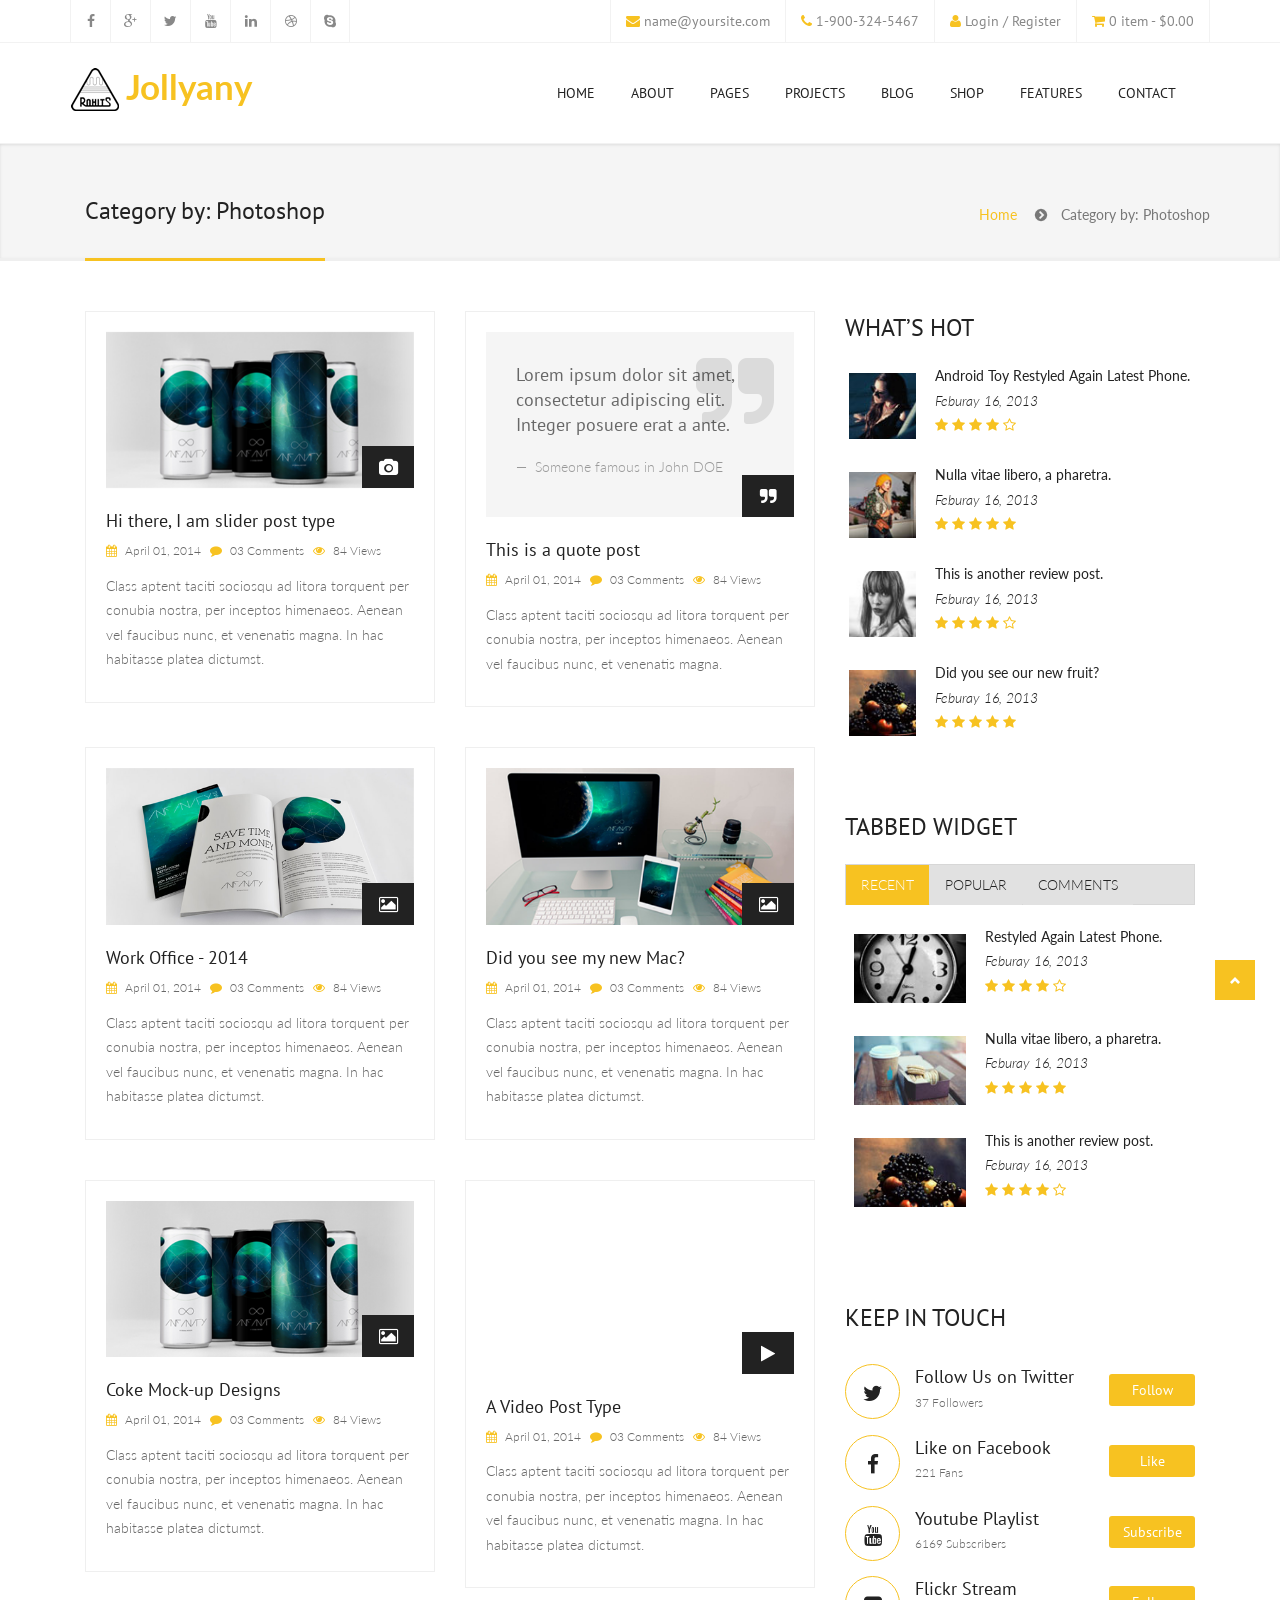
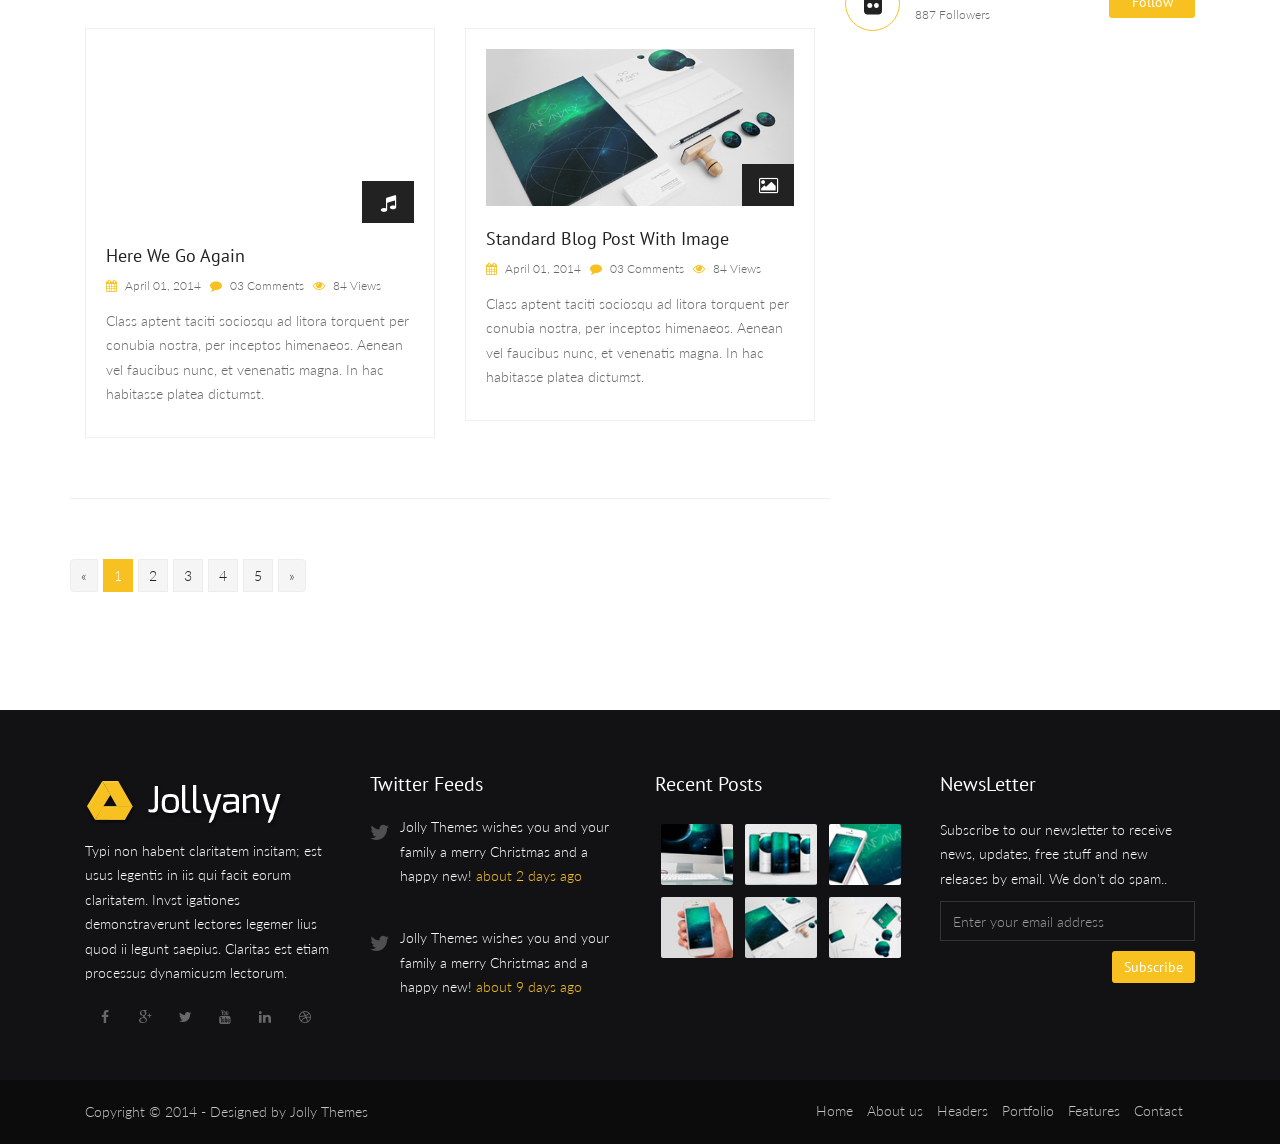
<file: blog-category.html>
<!DOCTYPE html>
<html lang="en">
<head>
  
  <meta http-equiv="content-type" content="text/html; charset=UTF-8"> 

  <title>Jollyany - Multi-Purpose Business Website Template</title>

  <meta name="viewport" content="width=device-width, initial-scale=1.0">
  <meta name="description" content="">
  <meta name="keywords" content="">
  <meta name="author" content="">

  <!-- Bootstrap Styles -->
  <link href="css/bootstrap.css" rel="stylesheet">
  
  <!-- Styles -->
  <link href="style.css" rel="stylesheet">

  <!-- Flex Slider -->
  <link href="css/flexslider.css" rel="stylesheet">
   
  <!-- Carousel Slider -->
  <link href="css/owl-carousel.css" rel="stylesheet">
  
  <!-- CSS Animations -->
  <link href="css/animate.min.css" rel="stylesheet">
  
  <!-- Google Fonts -->
  <link href='http://fonts.googleapis.com/css?family=PT+Sans:400,400italic,700,700italic' rel='stylesheet' type='text/css'>
  <link href='http://fonts.googleapis.com/css?family=Lato:400,300,400italic,300italic,700,700italic,900' rel='stylesheet' type='text/css'>
  <link href='http://fonts.googleapis.com/css?family=Exo:400,300,600,500,400italic,700italic,800,900' rel='stylesheet' type='text/css'>

  <!-- Support for HTML5 -->
  <!--[if lt IE 9]>
    <script src="//html5shim.googlecode.com/svn/trunk/html5.js"></script>
  <![endif]-->

  <!-- Enable media queries on older bgeneral_rowsers -->
  <!--[if lt IE 9]>
    <script src="js/respond.min.js"></script>  <![endif]-->

</head>
<body>
    
	<div id="topbar" class="clearfix">
    	<div class="container">
            <div class="col-lg-4 col-md-4 col-sm-4 col-xs-12">
                <div class="social-icons">
                    <span><a data-toggle="tooltip" data-placement="bottom" title="Facebook" href="#"><i class="fa fa-facebook"></i></a></span>
                    <span><a data-toggle="tooltip" data-placement="bottom" title="Google Plus" href="#"><i class="fa fa-google-plus"></i></a></span>
                    <span><a data-toggle="tooltip" data-placement="bottom" title="Twitter" href="#"><i class="fa fa-twitter"></i></a></span>
                    <span><a data-toggle="tooltip" data-placement="bottom" title="Youtube" href="#"><i class="fa fa-youtube"></i></a></span>
                    <span><a data-toggle="tooltip" data-placement="bottom" title="Linkedin" href="#"><i class="fa fa-linkedin"></i></a></span>
                    <span><a data-toggle="tooltip" data-placement="bottom" title="Dribbble" href="#"><i class="fa fa-dribbble"></i></a></span>
                    <span class="last"><a data-toggle="tooltip" data-placement="bottom" title="Skype" href="#"><i class="fa fa-skype"></i></a></span>
                </div><!-- end social icons -->
            </div><!-- end columns -->
            <div class="col-lg-8 col-md-8 col-sm-8 col-xs-12">
                <div class="topmenu">
                	<span class="topbar-login"><i class="fa fa-user"></i> <a href="login.html">Login / Register</a></span>
                    <span class="topbar-cart"><i class="fa fa-shopping-cart"></i> <a href="shop-cart.html">0 item - $0.00</a></span>
                </div><!-- end top menu -->
            	<div class="callus">
                	<span class="topbar-email"><i class="fa fa-envelope"></i> <a href="mailto:name@yoursite.com">name@yoursite.com</a></span>
                    <span class="topbar-phone"><i class="fa fa-phone"></i> 1-900-324-5467</span>
                </div><!-- end callus -->
            </div><!-- end columns -->
        </div><!-- end container -->
    </div><!-- end topbar -->
    
    <header id="header-style-1">
		<div class="container">
			<nav class="navbar yamm navbar-default">
				<div class="navbar-header">
                    <button type="button" data-toggle="collapse" data-target="#navbar-collapse-1" class="navbar-toggle">
                        <span class="icon-bar"></span>
                        <span class="icon-bar"></span>
                        <span class="icon-bar"></span>
                    </button>
                    <a href="index-2.html" class="navbar-brand">Jollyany</a>
        		</div><!-- end navbar-header -->
                
				<div id="navbar-collapse-1" class="navbar-collapse collapse navbar-right">
					<ul class="nav navbar-nav">
						<li class="dropdown yamm-fw"><a href="#" data-toggle="dropdown" class="dropdown-toggle">Home <div class="arrow-up"></div></a>
							<ul class="dropdown-menu">
                                <li>
                                    <div class="yamm-content">
                                        <div class="row">
                                            <ul class="col-sm-3">
                                                <li><a href="home1.html">Home Version 1</a></li>
                                                <li><a href="home2.html">Home Version 2</a></li>
                                                <li><a href="home3.html">Home Version 3</a></li>
                                                <li><a href="home4.html">Home Version 4</a></li>
                                                <li><a href="home5.html">Home Version 5</a></li>
                                                <li><a href="home6.html">Home Version 6</a></li>
                                                <li><a href="home7.html">Home Version 7</a></li>
                                                <li><a href="home8.html">Home Version 8</a></li>
                                            </ul>
                                            <ul class="col-sm-3">
                                                <li><a href="home9.html">Home Version 9</a></li>
                                                <li><a href="home10.html">Home Version 10</a></li>
                                                <li><a href="home11.html">Home Version 11</a></li>
                                                <li><a href="home12.html">Home Version 12</a></li>
                                                <li><a href="home13.html">Home Version 13</a></li>
                                                <li><a href="home14.html">Home Version 14</a></li>
                                                <li><a href="home15.html">Home Version 15</a></li>
                                                <li><a href="home16.html">Home Version 16</a></li>
                                            </ul>
                                            <ul class="col-sm-3">
                                                <li><a href="home17.html">Home Version 17</a></li>
                                                <li><a href="home18.html">Home Version 18</a></li>
                                                <li><a href="home19.html">Home Version 19</a></li>
                                                <li><a href="home20.html">Home Version 20</a></li>
                                                <li><a href="home-onepage.html">OnePage Parallax Style</a></li>
                                                <li><a href="home-buddypress.html">BuddyPress Style</a></li>
                                                <li><a href="home-blog-1.html">Blog Style 1</a></li>
                                                <li><a href="home-blog-2.html">Blog Style 2</a></li>
                                            </ul>
                                            <ul class="col-sm-3">
                                                <li><a href="home-shop-1.html">Shop Style 1</a></li>
                                                <li><a href="home-shop-2.html">Shop Style 2</a></li>
                                                <li><a href="home-shop-3.html">Shop Style 3</a></li>
                                                <li><a href="home-portfolio-1.html">Portfolio Style 1</a></li>
                                                <li><a href="home-portfolio-2.html">Portfolio Style 2</a></li>
                                                <li><a href="home-portfolio-3.html">Portfolio Style 3</a></li>
                                                <li><a href="home-maintenance.html">Maintenance Style 1</a></li>
                                                <li><a href="home-maintenance-1.html">Maintenance Style 2</a></li>
                                            </ul>
                                        </div><!-- end row -->
                                    </div><!-- end yamm-content -->
                                </li>
                            </ul><!-- end drop down menu -->
						</li><!-- end drop down -->
                        <li><a href="about.html">About</a></li>
						<li class="dropdown yamm-fw"><a href="#" data-toggle="dropdown" class="dropdown-toggle">Pages <div class="arrow-up"></div></a>
							<ul class="dropdown-menu">
                                <li>
                                    <div class="yamm-content">
                                        <div class="row">
                                            <ul class="col-sm-3">
                                                <li><a href="about.html">About Style 1</a></li>
                                                <li><a href="about1.html">About Style 2</a></li>
                                                <li><a href="about-me.html">About Me</a></li>
                                                <li><a href="team-members.html">Team Members</a></li>
                                                <li><a href="team-single.html">Single Team Member</a></li>
                                            </ul>
                                            <ul class="col-sm-3">
                                                <li><a href="service1.html">Services Style 1</a></li>
                                                <li><a href="service2.html">Services Style 2</a></li>
                                                <li><a href="service3.html">Services Style 3</a></li>
                                                <li><a href="testimonials.html">Testimonials</a></li>
                                                <li><a href="clients.html">Clients (Logos)</a></li>

                                            </ul>
                                            <ul class="col-sm-3">
                                                <li><a href="sitemap.html">Sitemap</a></li>
                                                <li><a href="404.html">Not Found</a></li>
                                                <li><a href="forum.html">Forum Page</a></li>
                                                <li><a href="forum-single.html">Single Forum</a></li>
                                                <li><a href="contact.html">Contact Style 1</a></li>
                                            </ul>
                                            <ul class="col-sm-3">
                                                <li><a href="contact1.html">Contact Style 2</a></li>
                                                <li><a href="faqs.html">FAQs Style 1</a></li>
                                                <li><a href="faqs1.html">FAQs Style 2</a></li>
                                                <li><a href="page.html">Page with Sidebar</a></li>
                                                <li><a href="page-fullwidth.html">Page Fullwidth</a></li>
                                            </ul>
                                        </div><!-- end row -->
                                    </div><!-- end yamm-content -->
                                </li>
                            </ul><!-- end drop down menu -->
						</li><!-- end drop down -->
                        <!-- standard drop down -->
                        <li class="dropdown"><a href="#" data-toggle="dropdown" class="dropdown-toggle">Projects <div class="arrow-up"></div></a>
                            <ul class="dropdown-menu" role="menu">
                                <li><a href="portfolio-masonry.html">Masonry Style</a></li>
                                <li class="dropdown-submenu">
                                    <a href="#">Classic Style</a>
                                    <ul class="dropdown-menu">
                                        <li><a href="portfolio-classic-1.html">1 Column</a></li>
                                        <li><a href="portfolio-classic-2.html">2 Columns</a></li>
                                        <li><a href="portfolio-classic-3.html">3 Columns</a></li>
                                        <li><a href="portfolio-classic-4.html">4 Columns</a></li>
                                    </ul><!-- end dropdown-menu -->
                                </li><!-- end dropdown-submenu -->
                                <li class="dropdown-submenu">
                                    <a href="#">Gallery Style</a>
                                    <ul class="dropdown-menu">
                                        <li><a href="portfolio-gallery-2.html">2 Columns</a></li>
                                        <li><a href="portfolio-gallery-3.html">3 Columns</a></li>
                                        <li><a href="portfolio-gallery-4.html">4 Columns</a></li>
                                    </ul><!-- end dropdown-menu -->
                                </li><!-- end dropdown-submenu -->
                                <li class="dropdown-submenu">
                                    <a href="#">Single Project</a>
                                    <ul class="dropdown-menu">
                                        <li><a href="portfolio-single-image.html">Image Style</a></li>
                                        <li><a href="portfolio-single-gallery.html">Gallery Style</a></li>
                                        <li><a href="portfolio-single-audio.html">Audio Style</a></li>
                                        <li><a href="portfolio-single-video.html">Video Style</a></li>
                                    </ul><!-- end dropdown-menu -->
                                </li><!-- end dropdown-submenu -->
                                <li><a href="portfolio-single-sidebar.html">Single Project Sidebar</a></li>
                                <li><a href="portfolio-single-fullwidth.html">Single Project Fullwidth</a></li>
                                <li><a href="portfolio-category.html">Project Category</a></li>
                            </ul><!-- end dropdown-menu -->
                        </li><!-- end standard drop down -->
                        <li class="dropdown"><a href="#" data-toggle="dropdown" class="dropdown-toggle">Blog <div class="arrow-up"></div></a>
                            <ul class="dropdown-menu" role="menu">
                                <li class="dropdown-submenu">
                                    <a href="#">Single Blog Styles</a>
                                    <ul class="dropdown-menu">
                                        <li><a href="blog-single-audio.html">Audio Style</a></li>
                                        <li><a href="blog-single-video.html">Video Style</a></li>
                                        <li><a href="blog-single-quote.html">Quote Style</a></li>
                                        <li><a href="blog-single-image.html">Image Style</a></li>
                                        <li><a href="blog-single-slider.html">Slider Style</a></li>
                                        <li><a href="blog-single-no-media.html">No Media Style</a></li>
                                        <li><a href="blog-single-sidebar.html">Single Blog Sidebar</a></li>
                                        <li><a href="blog-single-fullwidth.html">Single Blog Fullwidth</a></li>
                                    </ul><!-- end dropdown-menu -->
                                </li><!-- end dropdown-submenu -->
                                <li><a href="blog-masonry.html">Masonry Style</a></li>
                                <li><a href="blog-timeline.html">Timeline Style</a></li>
                                <li><a href="blog-one-column.html">Blog One Column</a></li>
                                <li><a href="blog-two-columns.html">Blog Two Column</a></li>
                                <li><a href="blog-three-columns.html">Blog Three Column</a></li>
                                <li><a href="blog-two-sidebar.html">Blog Two Sidebar</a></li>
                                <li><a href="blog-fullwidth.html">Blog Fullwidth</a></li>
                                <li><a href="blog-category.html">Blog Category</a></li>
                                <li><a href="blog-author.html">Blog Author Details</a></li>
                            </ul><!-- end dropdown-menu -->
                        </li><!-- end standard drop down -->
                        <!-- standard drop down -->
						<li class="dropdown yamm-fw"><a href="#" data-toggle="dropdown" class="dropdown-toggle">Shop <div class="arrow-up"></div></a>
							<ul class="dropdown-menu">
                                <li>
                                    <div class="yamm-content">
                                        <div class="row">
                                            <ul class="col-sm-4">
                                            	<li><h3><i class="fa fa-shopping-cart"></i> Shop Versions</h3></li>
                                                <li><a href="shop1.html">Shop Style 1</a></li>
                                                <li><a href="shop2.html">Shop Style 2</a></li>
                                                <li><a href="shop3.html">Shop Style 3</a></li>
                                                <li><a href="shop4.html">Shop Style 4</a></li>
                                                <li><a href="shop5.html">Shop Style 5</a></li>
                                                <li><a href="shop6.html">Shop Style 6</a></li>
                                            </ul>
                                            <ul class="col-sm-4">
                                            	<li><h3><i class="fa fa-check"></i> Shop Single Pages</h3></li>
                                                <li><a href="shop-single-sidebar.html">Single Shop Sidebar</a></li>
                                                <li><a href="shop-single-fullwidth.html">Single Shop Fullwidth</a></li>
                                                <li><a href="shop-checkout.html">Checkout</a></li>
                                                <li><a href="shop-cart.html">Shopping Cart</a></li>
                                                <li><a href="shop-wishlist.html">Shop Wishlist</a></li>
                                                <li><a href="shop-account.html">My Account</a></li>
                                            </ul>
                                            <div class="col-sm-4">
                                            	<div class="widget">
                                            	<h3>Widget Ready</h3>
                                                <img class="img-thumbnail" src="demos/menu_01.png" alt="">
                                                <p>Jollyany a powerful HTML5 website template for all your needs! Build awesome sites with unlimited options very easily.</p>
                                                </div>
                                            </div>
                                        </div><!-- end row -->
                                    </div><!-- end yamm-content -->
                                </li>
                            </ul><!-- end drop down menu -->
						</li><!-- end drop down -->
                        <!-- standard drop down -->                        
						<li class="dropdown yamm-fw"><a href="#" data-toggle="dropdown" class="dropdown-toggle">Features <div class="arrow-up"></div></a>
							<ul class="dropdown-menu">
                                <li>
                                    <div class="yamm-content">
                                        <div class="row">
                                            <ul class="col-sm-3">
                                                <li><h3><i class="fa fa-users"></i> BuddyPress</h3></li>
                                                <li><a href="buddypress-activity.html">Activity</a></li>
                                                <li><a href="buddypress-members.html">Members</a></li>
                                                <li><a href="buddypress-single-member.html">Single Member</a></li>
                                                <li><a href="buddypress-groups.html">Groups</a></li>
                                                <li><a href="buddypress-single-group.html">Single Groups</a></li>
                                                <li><a href="login.html">Member Login</a></li>
                                            </ul>
                                            <ul class="col-sm-3">
                                                <li><h3><i class="fa fa-check"></i> Header & Footer</h3></li>
                                                <li><a href="header1.html">Header Style 1</a></li>
                                                <li><a href="header2.html">Header Style 2</a></li>
                                                <li><a href="header3.html">Header Style 3</a></li>
                                                <li><a href="footer1.html#footer-style-1">Footer Style 1</a></li>
                                                <li><a href="footer2.html#footer-style-2">Footer Style 2</a></li>
                                                <li><a href="footer3.html#footer-style-3">Footer Style 3</a></li>
                                            </ul>
                                            <ul class="col-sm-3">
                                                <li><h3><i class="fa fa-gears"></i> Shortcodes</h3></li>
                                                <li><a href="accordion-toggle.html">Accordions & Toggles</a></li>
                                                <li><a href="buttons.html">Buttons</a></li>
                                                <li><a href="form-elements.html">Form Elements</a></li>
                                                <li><a href="tables.html">Table Elements</a></li>
                                                <li><a href="tabs.html">Tab Elements</a></li>
                                                <li><a href="alerts.html">Alert Elements</a></li>
                                            </ul>
                                            <ul class="col-sm-3">
                                                <li><h3>&nbsp;</h3></li>
                                                <li><a href="animate-scripts.html">Animated Counters</a></li>
                                                <li><a href="carousel.html">Carousel Elements</a></li>
                                                <li><a href="progress-bars.html">Progress Bars</a></li>
                                                <li><a href="pricing-tables.html">Pricing Tables</a></li>
                                                <li><a href="tooltips-popovers.html">Tooltips & Popovers</a></li>
                                                <li><a href="columns.html">Columns & Grid</a></li>
                                            </ul>
                                        </div><!-- end row -->
                                    </div><!-- end yamm-content -->
                                </li>
                            </ul><!-- end drop down menu -->
						</li><!-- end drop down -->
                        <!-- standard drop down -->
                        <li><a href="contact.html">Contact</a></li>
					</ul><!-- end navbar-nav -->
				</div><!-- #navbar-collapse-1 -->			</nav><!-- end navbar yamm navbar-default -->
		</div><!-- end container -->
	</header><!-- end header-style-1 -->
    
	<section class="post-wrapper-top jt-shadow clearfix">
		<div class="container">
			<div class="col-lg-12">
				<h2>Category by: Photoshop</h2>
                <ul class="breadcrumb pull-right">
                    <li><a href="index-2.html">Home</a></li>
                    <li>Category by: Photoshop</li>
                </ul>
			</div>
		</div>
	</section><!-- end post-wrapper-top -->
    
    <section class="blog-wrapper">
    	<div class="container">
        	<div id="content" class="col-lg-8 col-md-8 col-sm-12 col-xs-12">
                <div class="row">
                   <div class="blog-masonry">
                        <div class="col-lg-6 first">
                            <div class="blog-carousel">
                                <div class="entry">
                                    <div class="flexslider">
                                        <ul class="slides">
                                            <li><img src="demos/blog_03.png" alt="" class="img-responsive"></li>
                                            <li><img src="demos/blog_02.png" alt="" class="img-responsive"></li>
                                            <li><img src="demos/blog_01.png" alt="" class="img-responsive"></li>
                                        </ul><!-- end slides -->    
                                    </div><!-- end post-slider -->  
                                    <div class="post-type">
                                        <i class="fa fa-camera"></i>
                                    </div><!-- end pull-right -->
                                </div><!-- end entry -->
                                <div class="blog-carousel-header">
                                    <h3><a title="" href="blog-single-sidebar.html">Hi there, I am slider post type</a></h3>
                                    <div class="blog-carousel-meta">
                                        <span><i class="fa fa-calendar"></i> April 01, 2014</span>
                                        <span><i class="fa fa-comment"></i> <a href="#">03 Comments</a></span>
                                        <span><i class="fa fa-eye"></i> <a href="#">84 Views</a></span>
                                    </div><!-- end blog-carousel-meta -->
                                </div><!-- end blog-carousel-header -->
                                <div class="blog-carousel-desc">
                                    <p>Class aptent taciti sociosqu ad litora torquent per conubia nostra, per inceptos himenaeos. Aenean vel faucibus nunc, et venenatis magna. In hac habitasse platea dictumst. </p>
                                </div><!-- end blog-carousel-desc -->
                            </div><!-- end blog-carousel -->
                        </div><!-- end col-lg-4 -->
            
                        <div class="col-lg-6 last">
                            <div class="blog-carousel">
                                <div class="entry">
									<div class="quote-post">
                                        <blockquote>
                                            <p class="lead">Lorem ipsum dolor sit amet, consectetur adipiscing elit. Integer posuere erat a ante.</p>
                                            <small>
                                            Someone famous in
                                            <cite title="Source Title">John DOE</cite>
                                            </small>
                                        </blockquote>
                                    </div><!-- end quote-post -->
                                    <div class="post-type">
                                        <i class="fa fa-quote-right"></i>
                                    </div><!-- end pull-right -->
                                </div><!-- end entry -->
                                <div class="blog-carousel-header">
                                    <h3><a title="" href="blog-single-sidebar.html">This is a quote post</a></h3>
                                    <div class="blog-carousel-meta">
                                        <span><i class="fa fa-calendar"></i> April 01, 2014</span>
                                        <span><i class="fa fa-comment"></i> <a href="#">03 Comments</a></span>
                                        <span><i class="fa fa-eye"></i> <a href="#">84 Views</a></span>
                                    </div><!-- end blog-carousel-meta -->
                                </div><!-- end blog-carousel-header -->
                                <div class="blog-carousel-desc">
                                    <p>Class aptent taciti sociosqu ad litora torquent per conubia nostra, per inceptos himenaeos. Aenean vel faucibus nunc, et venenatis magna. </p>
                                </div><!-- end blog-carousel-desc -->
                            </div><!-- end blog-carousel -->
                        </div><!-- end col-lg-4 -->
                        
                        <div class="col-lg-6 first">
                            <div class="blog-carousel">
                                <div class="entry">
                                    <img src="demos/blog_01.png" alt="" class="img-responsive">
                                    <div class="magnifier">
                                        <div class="buttons">
                                            <a class="st" rel="bookmark" href="blog-single-sidebar.html"><i class="fa fa-link"></i></a>
                                        </div><!-- end buttons -->
                                    </div><!-- end magnifier -->
                                    <div class="post-type">
                                        <i class="fa fa-picture-o"></i>
                                    </div><!-- end pull-right -->
                                </div><!-- end entry -->
                                <div class="blog-carousel-header">
                                    <h3><a title="" href="blog-single-sidebar.html">Work Office - 2014</a></h3>
                                    <div class="blog-carousel-meta">
                                        <span><i class="fa fa-calendar"></i> April 01, 2014</span>
                                        <span><i class="fa fa-comment"></i> <a href="#">03 Comments</a></span>
                                        <span><i class="fa fa-eye"></i> <a href="#">84 Views</a></span>
                                    </div><!-- end blog-carousel-meta -->
                                </div><!-- end blog-carousel-header -->
                                <div class="blog-carousel-desc">
                                    <p>Class aptent taciti sociosqu ad litora torquent per conubia nostra, per inceptos himenaeos. Aenean vel faucibus nunc, et venenatis magna. In hac habitasse platea dictumst. </p>
                                </div><!-- end blog-carousel-desc -->
                            </div><!-- end blog-carousel -->
                        </div><!-- end col-lg-4 -->
            
                        <div class="col-lg-6 last">
                            <div class="blog-carousel">
                                <div class="entry">
                                    <img src="demos/blog_02.png" alt="" class="img-responsive">
                                    <div class="magnifier">
                                        <div class="buttons">
                                            <a class="st" rel="bookmark" href="blog-single-sidebar.html"><i class="fa fa-link"></i></a>
                                        </div><!-- end buttons -->
                                    </div><!-- end magnifier -->
                                    <div class="post-type">
                                        <i class="fa fa-picture-o"></i>
                                    </div><!-- end pull-right -->
                                </div><!-- end entry -->
                                <div class="blog-carousel-header">
                                    <h3><a title="" href="blog-single-sidebar.html">Did you see my new Mac?</a></h3>
                                    <div class="blog-carousel-meta">
                                        <span><i class="fa fa-calendar"></i> April 01, 2014</span>
                                        <span><i class="fa fa-comment"></i> <a href="#">03 Comments</a></span>
                                        <span><i class="fa fa-eye"></i> <a href="#">84 Views</a></span>
                                    </div><!-- end blog-carousel-meta -->
                                </div><!-- end blog-carousel-header -->
                                <div class="blog-carousel-desc">
                                    <p>Class aptent taciti sociosqu ad litora torquent per conubia nostra, per inceptos himenaeos. Aenean vel faucibus nunc, et venenatis magna. In hac habitasse platea dictumst. </p>
                                </div><!-- end blog-carousel-desc -->
                            </div><!-- end blog-carousel -->
                        </div><!-- end col-lg-4 -->
                        
                        <div class="col-lg-6 first">
                            <div class="blog-carousel">
                                <div class="entry">
                                    <img src="demos/blog_03.png" alt="" class="img-responsive">
                                    <div class="magnifier">
                                        <div class="buttons">
                                            <a class="st" rel="bookmark" href="blog-single-sidebar.html"><i class="fa fa-link"></i></a>
                                        </div><!-- end buttons -->
                                    </div><!-- end magnifier -->
                                    <div class="post-type">
                                        <i class="fa fa-picture-o"></i>
                                    </div><!-- end pull-right -->
                                </div><!-- end entry -->
                                <div class="blog-carousel-header">
                                    <h3><a title="" href="blog-single-sidebar.html">Coke Mock-up Designs</a></h3>
                                    <div class="blog-carousel-meta">
                                        <span><i class="fa fa-calendar"></i> April 01, 2014</span>
                                        <span><i class="fa fa-comment"></i> <a href="#">03 Comments</a></span>
                                        <span><i class="fa fa-eye"></i> <a href="#">84 Views</a></span>
                                    </div><!-- end blog-carousel-meta -->
                                </div><!-- end blog-carousel-header -->
                                <div class="blog-carousel-desc">
                                    <p>Class aptent taciti sociosqu ad litora torquent per conubia nostra, per inceptos himenaeos. Aenean vel faucibus nunc, et venenatis magna. In hac habitasse platea dictumst. </p>
                                </div><!-- end blog-carousel-desc -->
                            </div><!-- end blog-carousel -->
                        </div><!-- end col-lg-4 -->
            
                        <div class="col-lg-6 last">
                            <div class="blog-carousel">
                                <div class="entry">
                                    <iframe class="vimeo_video" src="http://player.vimeo.com/video/72960194?title=0&amp;byline=0&amp;portrait=0&amp;color=ffffff" width="500" height="281"></iframe>
                                    <div class="post-type">
                                        <i class="fa fa-play"></i>
                                    </div><!-- end pull-right -->
                                </div><!-- end entry -->
                                <div class="blog-carousel-header">
                                    <h3><a title="" href="blog-single-sidebar.html">A Video Post Type</a></h3>
                                    <div class="blog-carousel-meta">
                                        <span><i class="fa fa-calendar"></i> April 01, 2014</span>
                                        <span><i class="fa fa-comment"></i> <a href="#">03 Comments</a></span>
                                        <span><i class="fa fa-eye"></i> <a href="#">84 Views</a></span>
                                    </div><!-- end blog-carousel-meta -->
                                </div><!-- end blog-carousel-header -->
                                <div class="blog-carousel-desc">
                                    <p>Class aptent taciti sociosqu ad litora torquent per conubia nostra, per inceptos himenaeos. Aenean vel faucibus nunc, et venenatis magna. In hac habitasse platea dictumst. </p>
                                </div><!-- end blog-carousel-desc -->
                            </div><!-- end blog-carousel -->
                        </div><!-- end col-lg-4 -->
            
                        <div class="col-lg-6 first">
                            <div class="blog-carousel">
                                <div class="entry">
                                    <iframe class="soundcloud" height="166"  src="https://w.soundcloud.com/player/?url=https%3A//api.soundcloud.com/tracks/143789978&amp;color=ff5500&amp;auto_play=false&amp;hide_related=false&amp;show_artwork=true"></iframe>
                                    <div class="post-type">
                                        <i class="fa fa-music"></i>
                                    </div><!-- end pull-right -->
                                </div><!-- end entry -->
                                <div class="blog-carousel-header">
                                    <h3><a title="" href="blog-single-sidebar.html">Here We Go Again</a></h3>
                                    <div class="blog-carousel-meta">
                                        <span><i class="fa fa-calendar"></i> April 01, 2014</span>
                                        <span><i class="fa fa-comment"></i> <a href="#">03 Comments</a></span>
                                        <span><i class="fa fa-eye"></i> <a href="#">84 Views</a></span>
                                    </div><!-- end blog-carousel-meta -->
                                </div><!-- end blog-carousel-header -->
                                <div class="blog-carousel-desc">
                                    <p>Class aptent taciti sociosqu ad litora torquent per conubia nostra, per inceptos himenaeos. Aenean vel faucibus nunc, et venenatis magna. In hac habitasse platea dictumst. </p>
                                </div><!-- end blog-carousel-desc -->
                            </div><!-- end blog-carousel -->
                        </div><!-- end col-lg-4 -->
                        
                        <div class="col-lg-6 last">
                            <div class="blog-carousel">
                                <div class="entry">
                                    <img src="demos/blog_04.png" alt="" class="img-responsive">
                                    <div class="magnifier">
                                        <div class="buttons">
                                            <a class="st" rel="bookmark" href="blog-single-sidebar.html"><i class="fa fa-link"></i></a>
                                        </div><!-- end buttons -->
                                    </div><!-- end magnifier -->
                                    <div class="post-type">
                                        <i class="fa fa-picture-o"></i>
                                    </div><!-- end pull-right -->
                                </div><!-- end entry -->
                                <div class="blog-carousel-header">
                                    <h3><a title="" href="blog-single-sidebar.html">Standard Blog Post With Image</a></h3>
                                    <div class="blog-carousel-meta">
                                        <span><i class="fa fa-calendar"></i> April 01, 2014</span>
                                        <span><i class="fa fa-comment"></i> <a href="#">03 Comments</a></span>
                                        <span><i class="fa fa-eye"></i> <a href="#">84 Views</a></span>
                                    </div><!-- end blog-carousel-meta -->
                                </div><!-- end blog-carousel-header -->
                                <div class="blog-carousel-desc">
                                    <p>Class aptent taciti sociosqu ad litora torquent per conubia nostra, per inceptos himenaeos. Aenean vel faucibus nunc, et venenatis magna. In hac habitasse platea dictumst. </p>
                                </div><!-- end blog-carousel-desc -->
                            </div><!-- end blog-carousel -->
                        </div><!-- end col-lg-4 --> 
                    </div><!-- end blog-masonry -->   
 
                    <div class="clearfix"></div>
                                            
                    <hr>
                                            
                    <div class="pagination_wrapper">
                        <!-- Pagination Normal -->
                        <ul class="pagination">
                            <li><a href="#">«</a></li>
                            <li class="active"><a href="#">1</a></li>
                            <li><a href="#">2</a></li>
                            <li><a href="#">3</a></li>
                            <li><a href="#">4</a></li>
                            <li><a href="#">5</a></li>
                            <li><a href="#">»</a></li>
                        </ul>
                    </div><!-- end pagination_wrapper -->

            	</div><!-- end row --> 
            </div><!-- end content -->
            
        	<div id="sidebar" class="col-lg-4 col-md-4 col-sm-12 col-xs-12">
            	<div class="widget">
                	<div class="title">
                    	<h2>What’s Hot</h2>
                    </div><!-- end title -->
					<ul class="recent_posts_widget">
                        <li>
                        <a href="#"><img src="demos/sidebar_hot_01.jpg" alt="" />Android Toy Restyled Again Latest Phone.</a>
                        <a class="readmore" href="#">Feburay 16, 2013</a>
                           <div class="rating">
                            	<i class="fa fa-star"></i>
                            	<i class="fa fa-star"></i>
                            	<i class="fa fa-star"></i>
                            	<i class="fa fa-star"></i>
                            	<i class="fa fa-star-o"></i>
                            </div><!-- rating -->
                        </li>
                        <li>
                            <a href="#"><img src="demos/sidebar_hot_02.jpg" alt="" />Nulla vitae libero, a pharetra. </a>
                            <a class="readmore" href="#">Feburay 16, 2013</a>
                           <div class="rating">
                            	<i class="fa fa-star"></i>
                            	<i class="fa fa-star"></i>
                            	<i class="fa fa-star"></i>
                            	<i class="fa fa-star"></i>
                            	<i class="fa fa-star"></i>
                            </div><!-- rating -->
                        </li>
                        <li>
                        <a href="#"><img src="demos/sidebar_hot_03.jpg" alt="" />This is another review post.</a>
                        <a class="readmore" href="#">Feburay 16, 2013</a>
                           <div class="rating">
                            	<i class="fa fa-star"></i>
                            	<i class="fa fa-star"></i>
                            	<i class="fa fa-star"></i>
                            	<i class="fa fa-star"></i>
                            	<i class="fa fa-star-o"></i>
                            </div><!-- rating -->
                        </li>
                        <li>
                            <a href="#"><img src="demos/sidebar_hot_04.jpg" alt="" />Did you see our new fruit?</a>
                            <a class="readmore" href="#">Feburay 16, 2013</a>
                           <div class="rating">
                            	<i class="fa fa-star"></i>
                            	<i class="fa fa-star"></i>
                            	<i class="fa fa-star"></i>
                            	<i class="fa fa-star"></i>
                            	<i class="fa fa-star"></i>
                            </div><!-- rating -->
                        </li>
					</ul><!-- recent posts -->  
                </div><!-- end widget -->
                
            	<div class="widget">
                	<div class="title">
                    	<h2>Tabbed Widget</h2>
                    </div><!-- end title -->
                    <div id="tabbed_widget" class="tabbable">
                        <ul class="nav nav-tabs">
                            <li class="active"><a href="#recent" data-toggle="tab">RECENT</a></li>
                            <li><a href="#new" data-toggle="tab">POPULAR</a></li>
                            <li><a href="#commentstab" data-toggle="tab">COMMENTS</a></li>
                        </ul>
                        <div class="tab-content">
                            <div class="tab-pane active" id="recent">
                                <ul class="recent_posts_widget">
                                    <li>
                                    <a href="#"><img src="demos/tabbed_widget_01.jpg" alt="" />Restyled Again Latest Phone.</a>
                                    <a class="readmore" href="#">Feburay 16, 2013</a>
                                       <div class="rating">
                                            <i class="fa fa-star"></i>
                                            <i class="fa fa-star"></i>
                                            <i class="fa fa-star"></i>
                                            <i class="fa fa-star"></i>
                                            <i class="fa fa-star-o"></i>
                                        </div><!-- rating -->
                                    </li>
                                    <li>
                                        <a href="#"><img src="demos/tabbed_widget_02.jpg" alt="" />Nulla vitae libero, a pharetra. </a>
                                        <a class="readmore" href="#">Feburay 16, 2013</a>
                                       <div class="rating">
                                            <i class="fa fa-star"></i>
                                            <i class="fa fa-star"></i>
                                            <i class="fa fa-star"></i>
                                            <i class="fa fa-star"></i>
                                            <i class="fa fa-star"></i>
                                        </div><!-- rating -->
                                    </li>
                                    <li>
                                    <a href="#"><img src="demos/tabbed_widget_03.jpg" alt="" />This is another review post.</a>
                                    <a class="readmore" href="#">Feburay 16, 2013</a>
                                       <div class="rating">
                                            <i class="fa fa-star"></i>
                                            <i class="fa fa-star"></i>
                                            <i class="fa fa-star"></i>
                                            <i class="fa fa-star"></i>
                                            <i class="fa fa-star-o"></i>
                                        </div><!-- rating -->
                                    </li>
                                </ul><!-- recent posts -->  
                            </div>
                            <div class="tab-pane" id="new">
                                <ul class="recent_posts_widget">
                                    <li>
                                    <a href="#"><img src="demos/tabbed_widget_03.jpg" alt="" />Restyled Again Latest Phone.</a>
                                    <a class="readmore" href="#">Feburay 16, 2013</a>
                                       <div class="rating">
                                            <i class="fa fa-star"></i>
                                            <i class="fa fa-star"></i>
                                            <i class="fa fa-star"></i>
                                            <i class="fa fa-star"></i>
                                            <i class="fa fa-star-o"></i>
                                        </div><!-- rating -->
                                    </li>
                                    <li>
                                        <a href="#"><img src="demos/tabbed_widget_02.jpg" alt="" />Nulla vitae libero, a pharetra. </a>
                                        <a class="readmore" href="#">Feburay 16, 2013</a>
                                       <div class="rating">
                                            <i class="fa fa-star"></i>
                                            <i class="fa fa-star"></i>
                                            <i class="fa fa-star"></i>
                                            <i class="fa fa-star"></i>
                                            <i class="fa fa-star"></i>
                                        </div><!-- rating -->
                                    </li>
                                    <li>
                                    <a href="#"><img src="demos/tabbed_widget_01.jpg" alt="" />This is another review post.</a>
                                    <a class="readmore" href="#">Feburay 16, 2013</a>
                                       <div class="rating">
                                            <i class="fa fa-star"></i>
                                            <i class="fa fa-star"></i>
                                            <i class="fa fa-star"></i>
                                            <i class="fa fa-star"></i>
                                            <i class="fa fa-star-o"></i>
                                        </div><!-- rating -->
                                    </li>
                                </ul><!-- recent posts -->  
                            </div>
                            <div class="tab-pane" id="commentstab">
                                <ul class="recent_posts_widget">
                                    <li>
                                    <a href="#"><img src="demos/sidebar_hot_01.jpg" alt="" />Android Toy Restyled Again Latest Phone.</a>
                                    <a class="readmore" href="#">Feburay 16, 2013</a>
                                       <div class="rating">
                                            <i class="fa fa-star"></i>
                                            <i class="fa fa-star"></i>
                                            <i class="fa fa-star"></i>
                                            <i class="fa fa-star"></i>
                                            <i class="fa fa-star-o"></i>
                                        </div><!-- rating -->
                                    </li>
                                    <li>
                                        <a href="#"><img src="demos/sidebar_hot_02.jpg" alt="" />Nulla vitae libero, a pharetra. </a>
                                        <a class="readmore" href="#">Feburay 16, 2013</a>
                                       <div class="rating">
                                            <i class="fa fa-star"></i>
                                            <i class="fa fa-star"></i>
                                            <i class="fa fa-star"></i>
                                            <i class="fa fa-star"></i>
                                            <i class="fa fa-star"></i>
                                        </div><!-- rating -->
                                    </li>
                                    <li>
                                    <a href="#"><img src="demos/sidebar_hot_03.jpg" alt="" />This is another review post.</a>
                                    <a class="readmore" href="#">Feburay 16, 2013</a>
                                       <div class="rating">
                                            <i class="fa fa-star"></i>
                                            <i class="fa fa-star"></i>
                                            <i class="fa fa-star"></i>
                                            <i class="fa fa-star"></i>
                                            <i class="fa fa-star-o"></i>
                                        </div><!-- rating -->
                                    </li>
                                </ul><!-- recent posts -->  
                            </div>
                        </div><!-- end tab content -->
                    </div><!-- end tab pane -->
                </div><!-- end widget -->
                
            	<div class="widget">
                	<div class="title">
                    	<h2>KEEP IN TOUCH</h2>
                    </div><!-- end title -->
                    
                    <div class="social_widget">
                    	<div class="social_like">
                        	<div class="icon-container pull-left">
                                <i class="fa fa-twitter"></i>
                            </div>
                        	<div class="social_count">
								<h3><a href="#">Follow Us on Twitter</a></h3>
                                <small>37 Followers</small>
                                <div class="social_button">
                                    <a href="#" class="btn btn-primary">Follow</a>
                                </div>
                            </div>
                        </div><!-- end social like -->
                    	<div class="social_like">
                        	<div class="icon-container pull-left">
                                <i class="fa fa-facebook"></i>
                            </div>
                        	<div class="social_count">
								<h3><a href="#">Like on Facebook</a></h3>
                                <small>221 Fans</small>
                                <div class="social_button">
                                    <a href="#" class="btn btn-primary">Like</a>
                                </div>
                            </div>
                        </div><!-- end social like -->
                    	<div class="social_like">
                        	<div class="icon-container pull-left">
                                <i class="fa fa-youtube"></i>
                            </div>
                        	<div class="social_count">
								<h3><a href="#">Youtube Playlist</a></h3>
                                <small>6169 Subscribers</small>
                                <div class="social_button">
                                    <a href="#" class="btn btn-primary">Subscribe</a>
                                </div>
                            </div>
                        </div><!-- end social like -->
                    	<div class="social_like">
                        	<div class="icon-container pull-left">
                                <i class="fa fa-flickr"></i>
                            </div>
                        	<div class="social_count">
								<h3><a href="#">Flickr Stream</a></h3>
                                <small>887 Followers</small>
                                <div class="social_button">
                                    <a href="#" class="btn btn-primary">Follow</a>
                                </div>
                            </div>
                        </div><!-- end social like -->
                    </div><!-- end social-widget -->
                </div><!-- end widget -->
                
            </div><!-- end content -->
    	</div><!-- end container -->
    </section><!--end white-wrapper -->

	<footer id="footer-style-1">
    	<div class="container">
        	<div class="col-lg-3 col-md-3 col-sm-6 col-xs-12">
            	<div class="widget">
                	<img class="padding-top" src="images/flogo.png" alt="">
                	<p>Typi non habent claritatem insitam; est usus legentis in iis qui facit eorum claritatem. Invst igationes demonstraverunt lectores legemer lius quod ii legunt saepius. Claritas est etiam processus dynamicusm lectorum.</p>
                    <div class="social-icons">
                        <span><a data-toggle="tooltip" data-placement="bottom" title="Facebook" href="#"><i class="fa fa-facebook"></i></a></span>
                        <span><a data-toggle="tooltip" data-placement="bottom" title="Google Plus" href="#"><i class="fa fa-google-plus"></i></a></span>
                        <span><a data-toggle="tooltip" data-placement="bottom" title="Twitter" href="#"><i class="fa fa-twitter"></i></a></span>
                        <span><a data-toggle="tooltip" data-placement="bottom" title="Youtube" href="#"><i class="fa fa-youtube"></i></a></span>
                        <span><a data-toggle="tooltip" data-placement="bottom" title="Linkedin" href="#"><i class="fa fa-linkedin"></i></a></span>
                        <span><a data-toggle="tooltip" data-placement="bottom" title="Dribbble" href="#"><i class="fa fa-dribbble"></i></a></span>
                    </div><!-- end social icons -->
                </div><!-- end widget -->
            </div><!-- end columns -->
        	<div class="col-lg-3 col-md-3 col-sm-6 col-xs-12">
            	<div class="widget">
                	<div class="title">
                        <h3>Twitter Feeds</h3>
                    </div><!-- end title -->
                    <ul class="twitter_feed">
                        <li><span></span><p>Jolly Themes wishes you and your family a merry Christmas and a happy new! <a href="#">about 2 days ago</a></p></li>
                        <li><span></span><p>Jolly Themes wishes you and your family a merry Christmas and a happy new! <a href="#">about 9 days ago</a></p></li>
					</ul><!-- end twiteer_feed --> 
                </div><!-- end widget -->
            </div><!-- end columns -->
        	<div class="col-lg-3 col-md-3 col-sm-6 col-xs-12">
            	<div class="widget">
                	<div class="title">
                        <h3>Recent Posts</h3>
                    </div><!-- end title -->
                    <ul class="footer_post">
                        <li><a href="#"><img class="img-rounded" src="demos/footer_post_01.jpg" alt=""></a></li>
                        <li><a href="#"><img class="img-rounded" src="demos/footer_post_02.jpg" alt=""></a></li>
                        <li><a href="#"><img class="img-rounded" src="demos/footer_post_03.jpg" alt=""></a></li>
                        <li><a href="#"><img class="img-rounded" src="demos/footer_post_04.jpg" alt=""></a></li>
                        <li><a href="#"><img class="img-rounded" src="demos/footer_post_05.jpg" alt=""></a></li>
                        <li><a href="#"><img class="img-rounded" src="demos/footer_post_06.jpg" alt=""></a></li>
                    </ul><!-- recent posts -->  
                </div><!-- end widget -->
            </div><!-- end columns -->
        	<div class="col-lg-3 col-md-3 col-sm-6 col-xs-12">
            	<div class="widget">
                	<div class="title">
                        <h3>NewsLetter</h3>
                    </div><!-- end title -->
					<div class="newsletter_widget">
                    	<p>Subscribe to our newsletter to receive news, updates, free stuff and new releases by email. We don't do spam..</p>
                        <form action="#" class="newsletter_form">
                            <input type="text" class="form-control" placeholder="Enter your email address"> 
                            <a href="#" class="btn btn-primary pull-right">Subscribe</a>    
                        </form><!-- end newsletter form -->
					</div>
                </div><!-- end widget -->
            </div><!-- end columns --> 
    	</div><!-- end container -->
    </footer><!-- end #footer-style-1 -->    

<div id="copyrights">
    	<div class="container">
			<div class="col-lg-5 col-md-6 col-sm-12">
            	<div class="copyright-text">
                    <p>Copyright © 2014 - Designed by Jolly Themes</p>
                </div><!-- end copyright-text -->
			</div><!-- end widget -->
			<div class="col-lg-7 col-md-6 col-sm-12 clearfix">
				<div class="footer-menu">
                    <ul class="menu">
                        <li class="active"><a href="#">Home</a></li>
                        <li><a href="#">About us</a></li>
                        <li><a href="#">Headers</a></li>
                        <li><a href="#">Portfolio</a></li>
                        <li><a href="#">Features</a></li>
                        <li><a href="contact.html">Contact</a></li>
                    </ul>
                </div>
			</div><!-- end large-7 --> 
        </div><!-- end container -->
    </div><!-- end copyrights -->
    
	<div class="dmtop">Scroll to Top</div>
        
  <!-- Main Scripts-->
  <script src="js/jquery.js"></script>
  <script src="js/bootstrap.min.js"></script>
  <script src="js/menu.js"></script>
  <script src="js/owl.carousel.min.js"></script>
  <script src="js/jquery.parallax-1.1.3.js"></script>
  <script src="js/jquery.simple-text-rotator.js"></script>
  <script src="js/wow.min.js"></script>
  <script src="js/jquery.fitvids.js"></script>
  <script src="js/custom.js"></script>
  
  <script src="js/jquery.isotope.min.js"></script>
  <script src="js/custom-portfolio.js"></script>
  
  <!-- SLIDER REVOLUTION 4.x SCRIPTS  -->
  <script type="text/javascript" src="rs-plugin/js/jquery.themepunch.plugins.min.js"></script>
  <script type="text/javascript" src="rs-plugin/js/jquery.themepunch.revolution.min.js"></script>
  <script type="text/javascript">
	var revapi;
	jQuery(document).ready(function() {
		revapi = jQuery('.tp-banner').revolution(
		{
			delay:9000,
			startwidth:1170,
			startheight:500,
			hideThumbs:10,
			fullWidth:"on",
			forceFullWidth:"on"
		});
	});	//ready
  </script>  <script type="text/javascript">
 (function($) {
	  "use strict";
  $(document).ready(function(){
    // Target your .container, .wrapper, .post, etc.
    $("body").fitVids();
  });
})(jQuery);
  </script>
  
  <script src="js/jquery.flexslider.js"></script>
  <script type="text/javascript">
 (function($) {
	  "use strict";
    $(window).load(function(){
      $('.flexslider').flexslider({
        animation: "fade",
		controlNav: false,
        start: function(slider){
          $('body').removeClass('loading');
        }
      });
    });
	})(jQuery);
  </script>

  
</body>
</html>
</file>
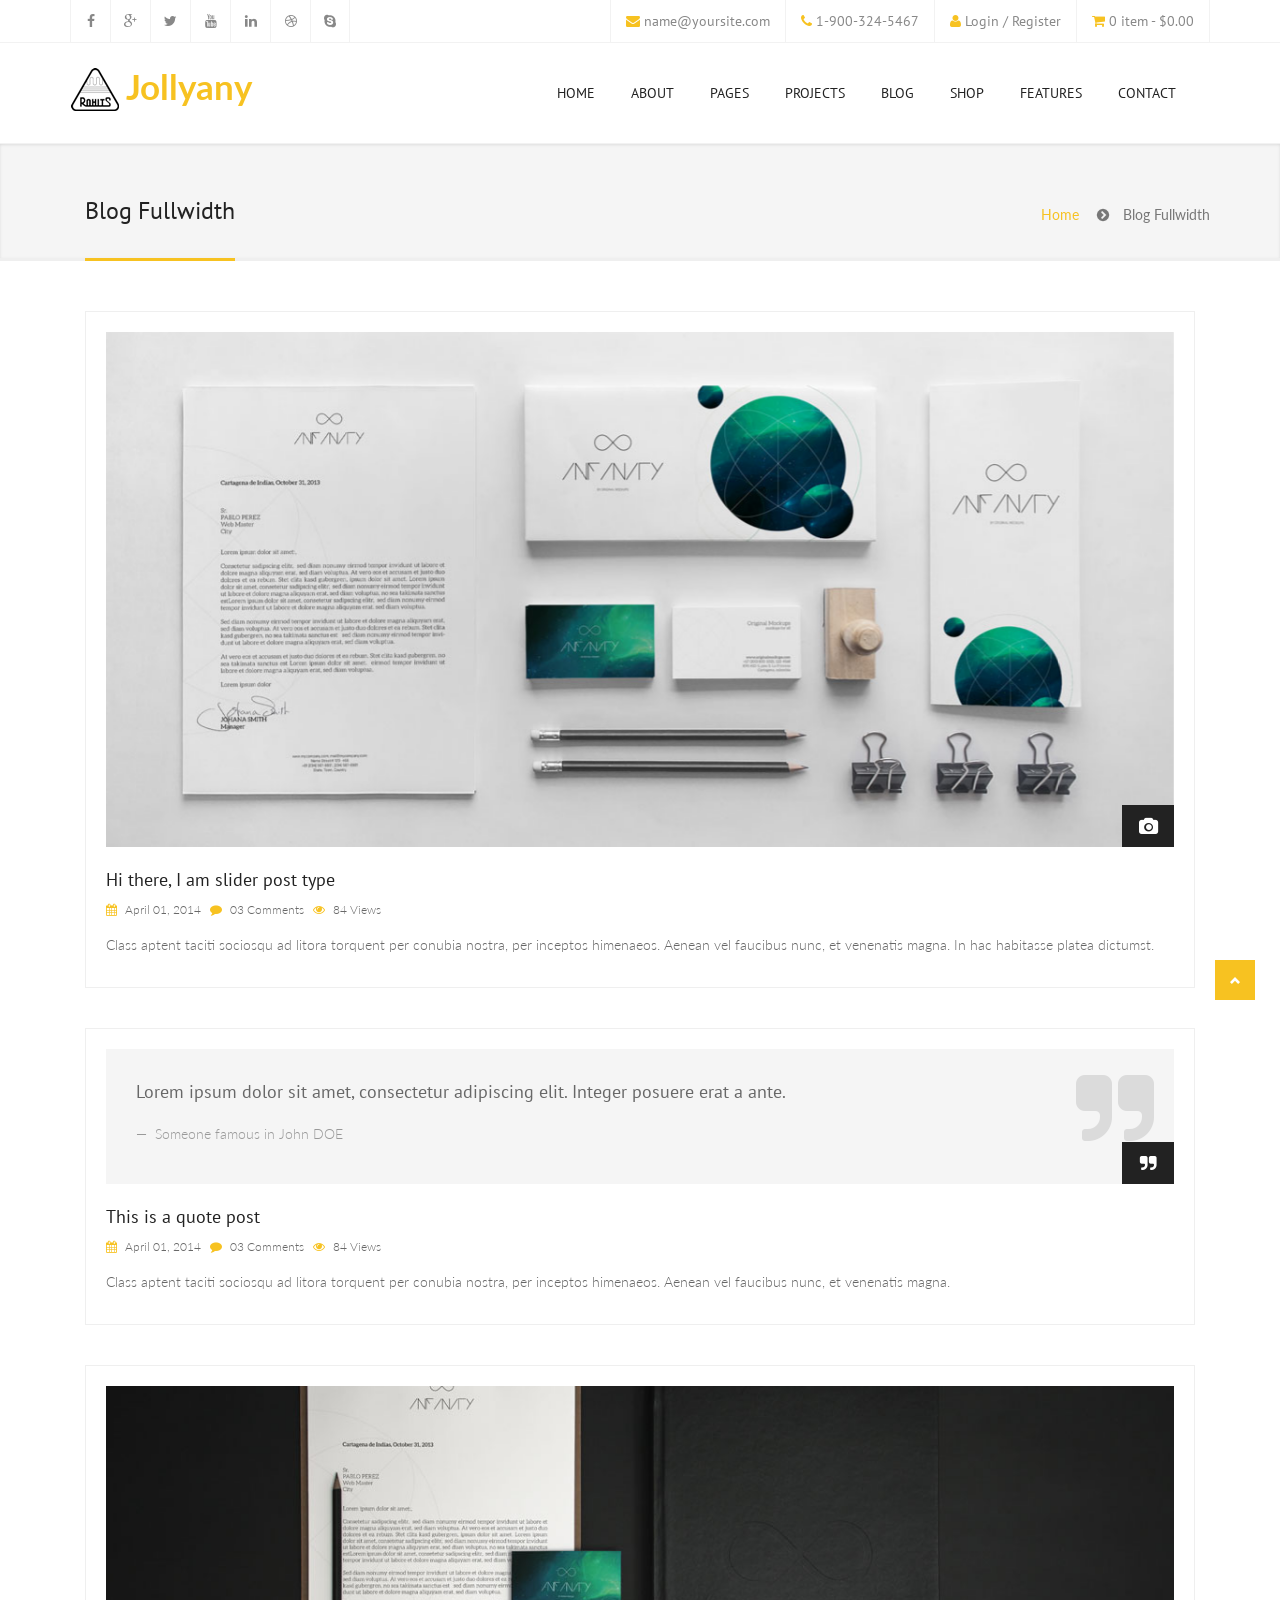
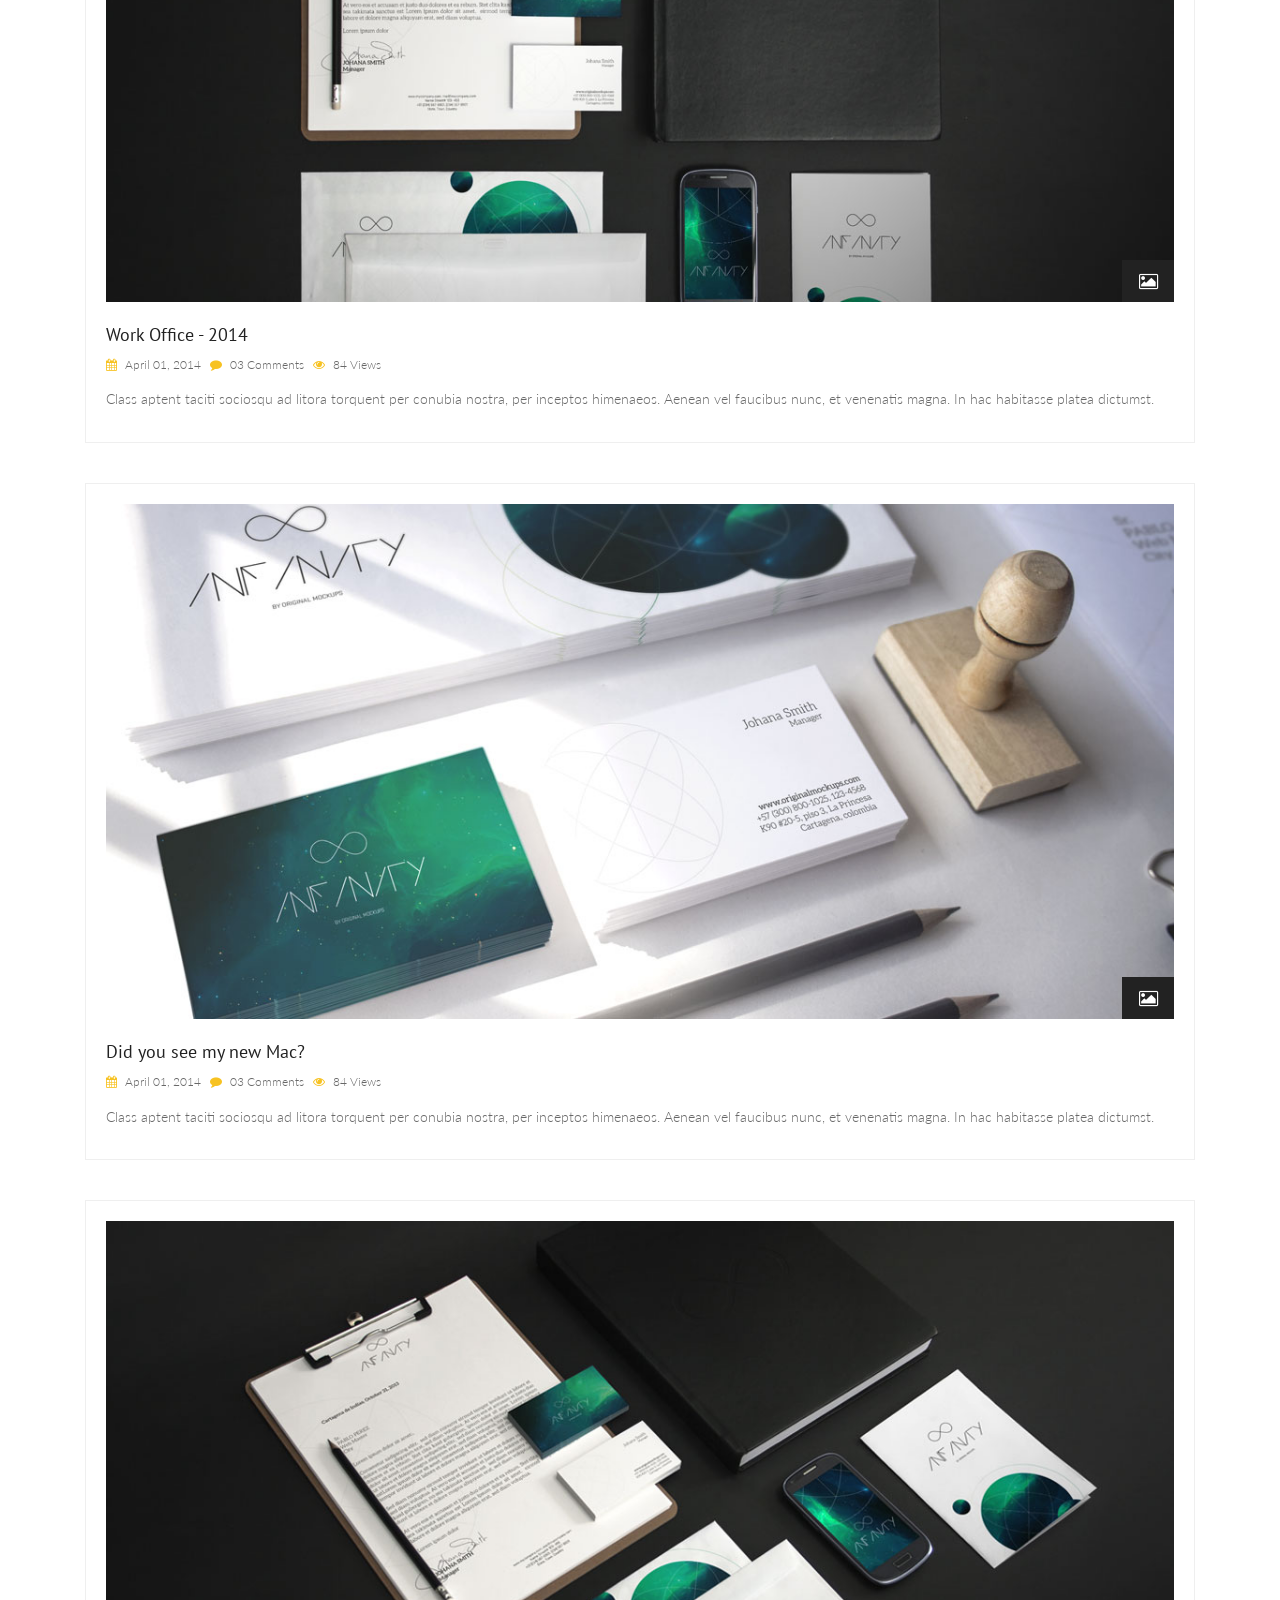
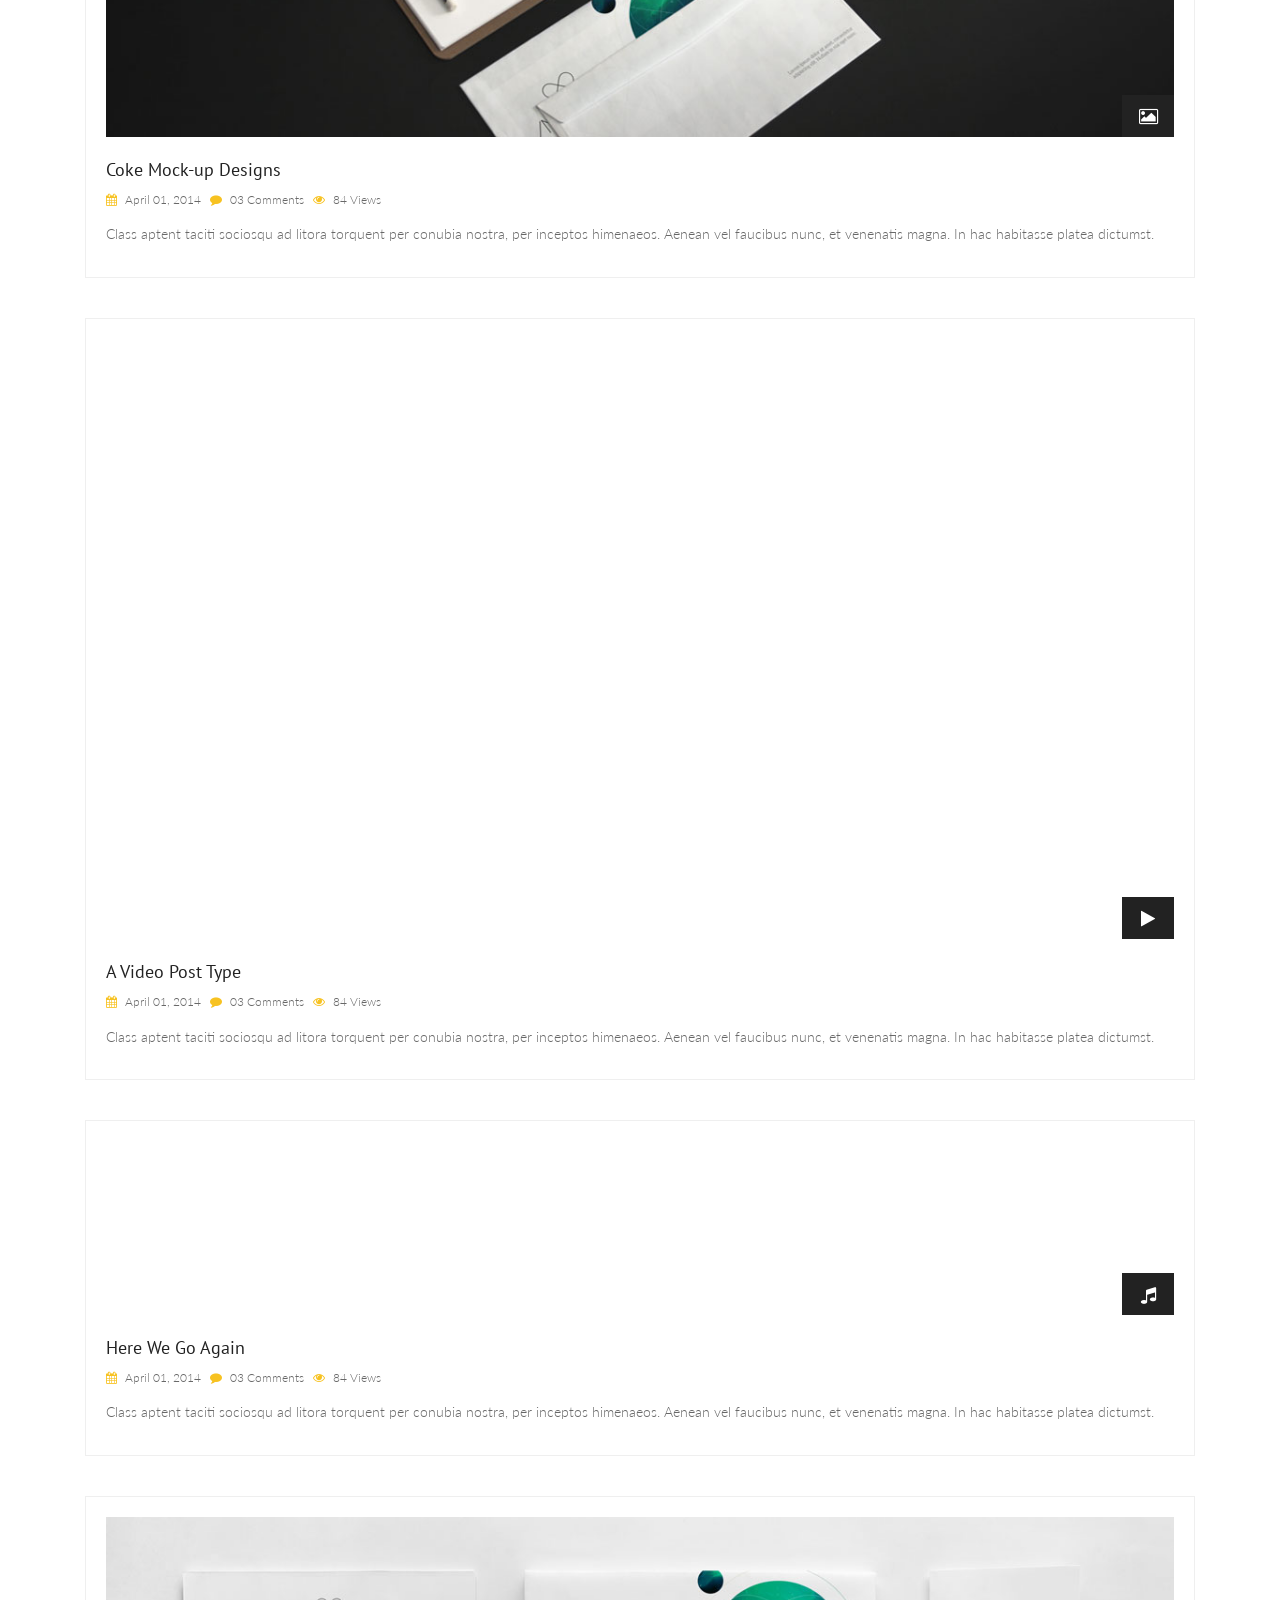
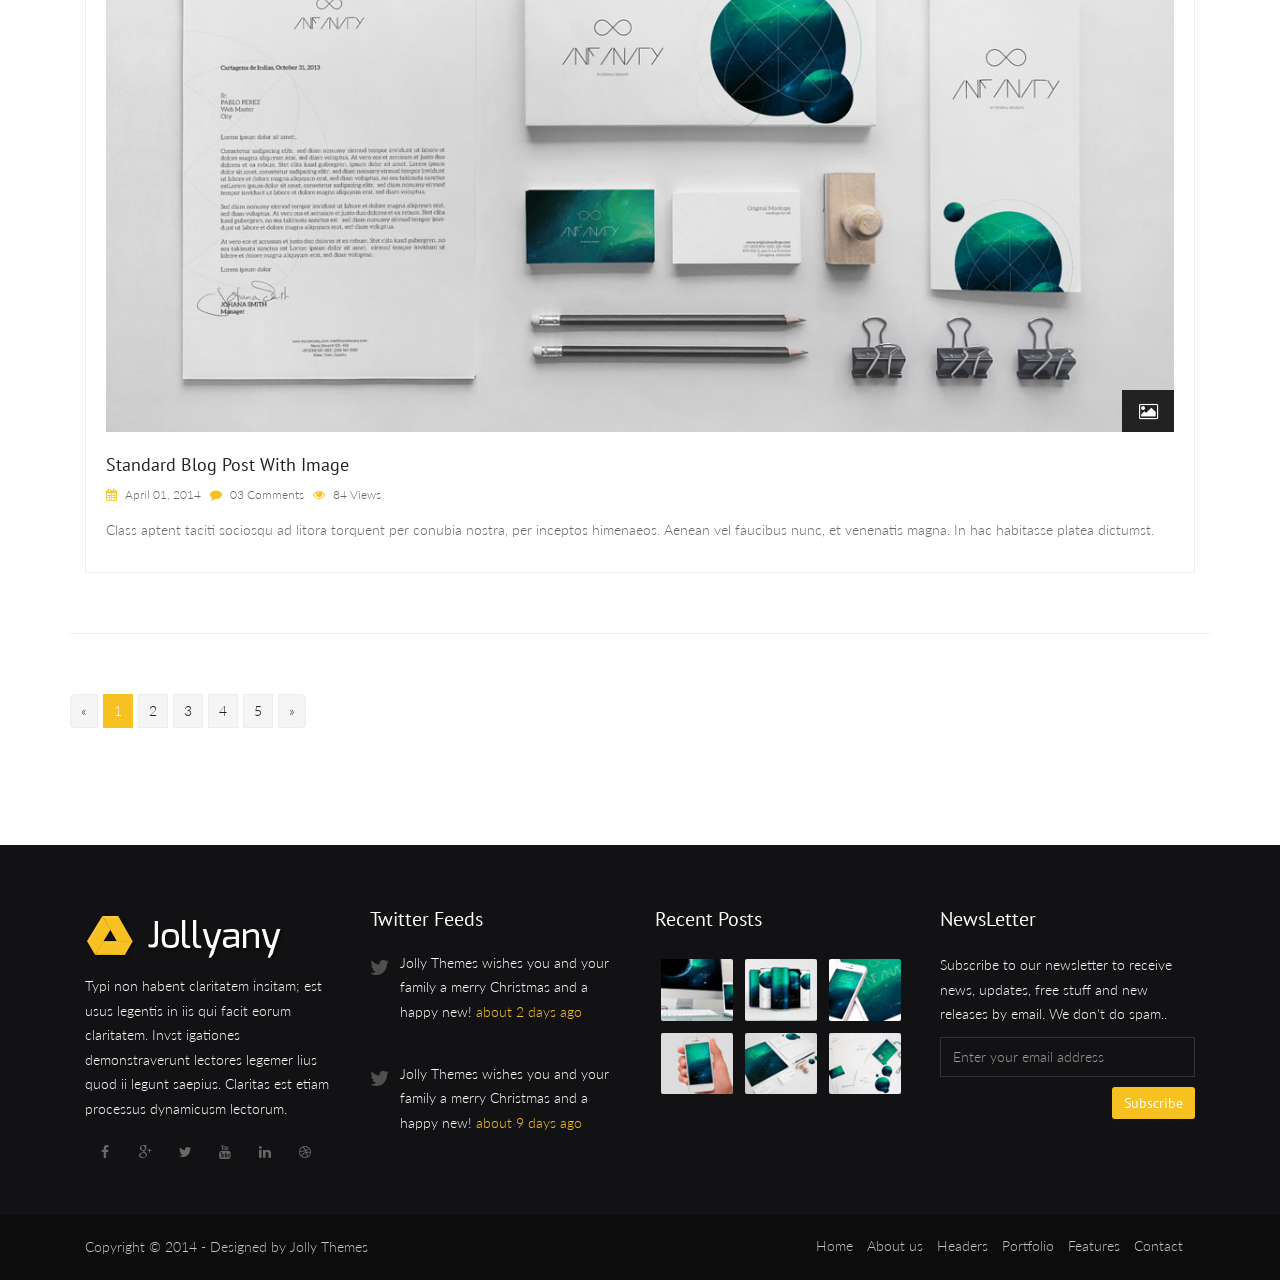
<file: blog-fullwidth.html>
<!DOCTYPE html>
<html lang="en">
<head>
  
  <meta http-equiv="content-type" content="text/html; charset=UTF-8"> 

  <title>Jollyany - Multi-Purpose Business Website Template</title>

  <meta name="viewport" content="width=device-width, initial-scale=1.0">
  <meta name="description" content="">
  <meta name="keywords" content="">
  <meta name="author" content="">

  <!-- Bootstrap Styles -->
  <link href="css/bootstrap.css" rel="stylesheet">
  
  <!-- Styles -->
  <link href="style.css" rel="stylesheet">

  <!-- Flex Slider -->
  <link href="css/flexslider.css" rel="stylesheet">
   
  <!-- Carousel Slider -->
  <link href="css/owl-carousel.css" rel="stylesheet">
  
  <!-- CSS Animations -->
  <link href="css/animate.min.css" rel="stylesheet">
  
  <!-- Google Fonts -->
  <link href='http://fonts.googleapis.com/css?family=PT+Sans:400,400italic,700,700italic' rel='stylesheet' type='text/css'>
  <link href='http://fonts.googleapis.com/css?family=Lato:400,300,400italic,300italic,700,700italic,900' rel='stylesheet' type='text/css'>
  <link href='http://fonts.googleapis.com/css?family=Exo:400,300,600,500,400italic,700italic,800,900' rel='stylesheet' type='text/css'>

  <!-- Support for HTML5 -->
  <!--[if lt IE 9]>
    <script src="//html5shim.googlecode.com/svn/trunk/html5.js"></script>
  <![endif]-->

  <!-- Enable media queries on older bgeneral_rowsers -->
  <!--[if lt IE 9]>
    <script src="js/respond.min.js"></script>  <![endif]-->

</head>
<body>
    
	<div id="topbar" class="clearfix">
    	<div class="container">
            <div class="col-lg-4 col-md-4 col-sm-4 col-xs-12">
                <div class="social-icons">
                    <span><a data-toggle="tooltip" data-placement="bottom" title="Facebook" href="#"><i class="fa fa-facebook"></i></a></span>
                    <span><a data-toggle="tooltip" data-placement="bottom" title="Google Plus" href="#"><i class="fa fa-google-plus"></i></a></span>
                    <span><a data-toggle="tooltip" data-placement="bottom" title="Twitter" href="#"><i class="fa fa-twitter"></i></a></span>
                    <span><a data-toggle="tooltip" data-placement="bottom" title="Youtube" href="#"><i class="fa fa-youtube"></i></a></span>
                    <span><a data-toggle="tooltip" data-placement="bottom" title="Linkedin" href="#"><i class="fa fa-linkedin"></i></a></span>
                    <span><a data-toggle="tooltip" data-placement="bottom" title="Dribbble" href="#"><i class="fa fa-dribbble"></i></a></span>
                    <span class="last"><a data-toggle="tooltip" data-placement="bottom" title="Skype" href="#"><i class="fa fa-skype"></i></a></span>
                </div><!-- end social icons -->
            </div><!-- end columns -->
            <div class="col-lg-8 col-md-8 col-sm-8 col-xs-12">
                <div class="topmenu">
                	<span class="topbar-login"><i class="fa fa-user"></i> <a href="login.html">Login / Register</a></span>
                    <span class="topbar-cart"><i class="fa fa-shopping-cart"></i> <a href="shop-cart.html">0 item - $0.00</a></span>
                </div><!-- end top menu -->
            	<div class="callus">
                	<span class="topbar-email"><i class="fa fa-envelope"></i> <a href="mailto:name@yoursite.com">name@yoursite.com</a></span>
                    <span class="topbar-phone"><i class="fa fa-phone"></i> 1-900-324-5467</span>
                </div><!-- end callus -->
            </div><!-- end columns -->
        </div><!-- end container -->
    </div><!-- end topbar -->
    
    <header id="header-style-1">
		<div class="container">
			<nav class="navbar yamm navbar-default">
				<div class="navbar-header">
                    <button type="button" data-toggle="collapse" data-target="#navbar-collapse-1" class="navbar-toggle">
                        <span class="icon-bar"></span>
                        <span class="icon-bar"></span>
                        <span class="icon-bar"></span>
                    </button>
                    <a href="index-2.html" class="navbar-brand">Jollyany</a>
        		</div><!-- end navbar-header -->
                
				<div id="navbar-collapse-1" class="navbar-collapse collapse navbar-right">
					<ul class="nav navbar-nav">
						<li class="dropdown yamm-fw"><a href="#" data-toggle="dropdown" class="dropdown-toggle">Home <div class="arrow-up"></div></a>
							<ul class="dropdown-menu">
                                <li>
                                    <div class="yamm-content">
                                        <div class="row">
                                            <ul class="col-sm-3">
                                                <li><a href="home1.html">Home Version 1</a></li>
                                                <li><a href="home2.html">Home Version 2</a></li>
                                                <li><a href="home3.html">Home Version 3</a></li>
                                                <li><a href="home4.html">Home Version 4</a></li>
                                                <li><a href="home5.html">Home Version 5</a></li>
                                                <li><a href="home6.html">Home Version 6</a></li>
                                                <li><a href="home7.html">Home Version 7</a></li>
                                                <li><a href="home8.html">Home Version 8</a></li>
                                            </ul>
                                            <ul class="col-sm-3">
                                                <li><a href="home9.html">Home Version 9</a></li>
                                                <li><a href="home10.html">Home Version 10</a></li>
                                                <li><a href="home11.html">Home Version 11</a></li>
                                                <li><a href="home12.html">Home Version 12</a></li>
                                                <li><a href="home13.html">Home Version 13</a></li>
                                                <li><a href="home14.html">Home Version 14</a></li>
                                                <li><a href="home15.html">Home Version 15</a></li>
                                                <li><a href="home16.html">Home Version 16</a></li>
                                            </ul>
                                            <ul class="col-sm-3">
                                                <li><a href="home17.html">Home Version 17</a></li>
                                                <li><a href="home18.html">Home Version 18</a></li>
                                                <li><a href="home19.html">Home Version 19</a></li>
                                                <li><a href="home20.html">Home Version 20</a></li>
                                                <li><a href="home-onepage.html">OnePage Parallax Style</a></li>
                                                <li><a href="home-buddypress.html">BuddyPress Style</a></li>
                                                <li><a href="home-blog-1.html">Blog Style 1</a></li>
                                                <li><a href="home-blog-2.html">Blog Style 2</a></li>
                                            </ul>
                                            <ul class="col-sm-3">
                                                <li><a href="home-shop-1.html">Shop Style 1</a></li>
                                                <li><a href="home-shop-2.html">Shop Style 2</a></li>
                                                <li><a href="home-shop-3.html">Shop Style 3</a></li>
                                                <li><a href="home-portfolio-1.html">Portfolio Style 1</a></li>
                                                <li><a href="home-portfolio-2.html">Portfolio Style 2</a></li>
                                                <li><a href="home-portfolio-3.html">Portfolio Style 3</a></li>
                                                <li><a href="home-maintenance.html">Maintenance Style 1</a></li>
                                                <li><a href="home-maintenance-1.html">Maintenance Style 2</a></li>
                                            </ul>
                                        </div><!-- end row -->
                                    </div><!-- end yamm-content -->
                                </li>
                            </ul><!-- end drop down menu -->
						</li><!-- end drop down -->
                        <li><a href="about.html">About</a></li>
						<li class="dropdown yamm-fw"><a href="#" data-toggle="dropdown" class="dropdown-toggle">Pages <div class="arrow-up"></div></a>
							<ul class="dropdown-menu">
                                <li>
                                    <div class="yamm-content">
                                        <div class="row">
                                            <ul class="col-sm-3">
                                                <li><a href="about.html">About Style 1</a></li>
                                                <li><a href="about1.html">About Style 2</a></li>
                                                <li><a href="about-me.html">About Me</a></li>
                                                <li><a href="team-members.html">Team Members</a></li>
                                                <li><a href="team-single.html">Single Team Member</a></li>
                                            </ul>
                                            <ul class="col-sm-3">
                                                <li><a href="service1.html">Services Style 1</a></li>
                                                <li><a href="service2.html">Services Style 2</a></li>
                                                <li><a href="service3.html">Services Style 3</a></li>
                                                <li><a href="testimonials.html">Testimonials</a></li>
                                                <li><a href="clients.html">Clients (Logos)</a></li>

                                            </ul>
                                            <ul class="col-sm-3">
                                                <li><a href="sitemap.html">Sitemap</a></li>
                                                <li><a href="404.html">Not Found</a></li>
                                                <li><a href="forum.html">Forum Page</a></li>
                                                <li><a href="forum-single.html">Single Forum</a></li>
                                                <li><a href="contact.html">Contact Style 1</a></li>
                                            </ul>
                                            <ul class="col-sm-3">
                                                <li><a href="contact1.html">Contact Style 2</a></li>
                                                <li><a href="faqs.html">FAQs Style 1</a></li>
                                                <li><a href="faqs1.html">FAQs Style 2</a></li>
                                                <li><a href="page.html">Page with Sidebar</a></li>
                                                <li><a href="page-fullwidth.html">Page Fullwidth</a></li>
                                            </ul>
                                        </div><!-- end row -->
                                    </div><!-- end yamm-content -->
                                </li>
                            </ul><!-- end drop down menu -->
						</li><!-- end drop down -->
                        <!-- standard drop down -->
                        <li class="dropdown"><a href="#" data-toggle="dropdown" class="dropdown-toggle">Projects <div class="arrow-up"></div></a>
                            <ul class="dropdown-menu" role="menu">
                                <li><a href="portfolio-masonry.html">Masonry Style</a></li>
                                <li class="dropdown-submenu">
                                    <a href="#">Classic Style</a>
                                    <ul class="dropdown-menu">
                                        <li><a href="portfolio-classic-1.html">1 Column</a></li>
                                        <li><a href="portfolio-classic-2.html">2 Columns</a></li>
                                        <li><a href="portfolio-classic-3.html">3 Columns</a></li>
                                        <li><a href="portfolio-classic-4.html">4 Columns</a></li>
                                    </ul><!-- end dropdown-menu -->
                                </li><!-- end dropdown-submenu -->
                                <li class="dropdown-submenu">
                                    <a href="#">Gallery Style</a>
                                    <ul class="dropdown-menu">
                                        <li><a href="portfolio-gallery-2.html">2 Columns</a></li>
                                        <li><a href="portfolio-gallery-3.html">3 Columns</a></li>
                                        <li><a href="portfolio-gallery-4.html">4 Columns</a></li>
                                    </ul><!-- end dropdown-menu -->
                                </li><!-- end dropdown-submenu -->
                                <li class="dropdown-submenu">
                                    <a href="#">Single Project</a>
                                    <ul class="dropdown-menu">
                                        <li><a href="portfolio-single-image.html">Image Style</a></li>
                                        <li><a href="portfolio-single-gallery.html">Gallery Style</a></li>
                                        <li><a href="portfolio-single-audio.html">Audio Style</a></li>
                                        <li><a href="portfolio-single-video.html">Video Style</a></li>
                                    </ul><!-- end dropdown-menu -->
                                </li><!-- end dropdown-submenu -->
                                <li><a href="portfolio-single-sidebar.html">Single Project Sidebar</a></li>
                                <li><a href="portfolio-single-fullwidth.html">Single Project Fullwidth</a></li>
                                <li><a href="portfolio-category.html">Project Category</a></li>
                            </ul><!-- end dropdown-menu -->
                        </li><!-- end standard drop down -->
                        <li class="dropdown"><a href="#" data-toggle="dropdown" class="dropdown-toggle">Blog <div class="arrow-up"></div></a>
                            <ul class="dropdown-menu" role="menu">
                                <li class="dropdown-submenu">
                                    <a href="#">Single Blog Styles</a>
                                    <ul class="dropdown-menu">
                                        <li><a href="blog-single-audio.html">Audio Style</a></li>
                                        <li><a href="blog-single-video.html">Video Style</a></li>
                                        <li><a href="blog-single-quote.html">Quote Style</a></li>
                                        <li><a href="blog-single-image.html">Image Style</a></li>
                                        <li><a href="blog-single-slider.html">Slider Style</a></li>
                                        <li><a href="blog-single-no-media.html">No Media Style</a></li>
                                        <li><a href="blog-single-sidebar.html">Single Blog Sidebar</a></li>
                                        <li><a href="blog-single-fullwidth.html">Single Blog Fullwidth</a></li>
                                    </ul><!-- end dropdown-menu -->
                                </li><!-- end dropdown-submenu -->
                                <li><a href="blog-masonry.html">Masonry Style</a></li>
                                <li><a href="blog-timeline.html">Timeline Style</a></li>
                                <li><a href="blog-one-column.html">Blog One Column</a></li>
                                <li><a href="blog-two-columns.html">Blog Two Column</a></li>
                                <li><a href="blog-three-columns.html">Blog Three Column</a></li>
                                <li><a href="blog-two-sidebar.html">Blog Two Sidebar</a></li>
                                <li><a href="blog-fullwidth.html">Blog Fullwidth</a></li>
                                <li><a href="blog-category.html">Blog Category</a></li>
                                <li><a href="blog-author.html">Blog Author Details</a></li>
                            </ul><!-- end dropdown-menu -->
                        </li><!-- end standard drop down -->
                        <!-- standard drop down -->
						<li class="dropdown yamm-fw"><a href="#" data-toggle="dropdown" class="dropdown-toggle">Shop <div class="arrow-up"></div></a>
							<ul class="dropdown-menu">
                                <li>
                                    <div class="yamm-content">
                                        <div class="row">
                                            <ul class="col-sm-4">
                                            	<li><h3><i class="fa fa-shopping-cart"></i> Shop Versions</h3></li>
                                                <li><a href="shop1.html">Shop Style 1</a></li>
                                                <li><a href="shop2.html">Shop Style 2</a></li>
                                                <li><a href="shop3.html">Shop Style 3</a></li>
                                                <li><a href="shop4.html">Shop Style 4</a></li>
                                                <li><a href="shop5.html">Shop Style 5</a></li>
                                                <li><a href="shop6.html">Shop Style 6</a></li>
                                            </ul>
                                            <ul class="col-sm-4">
                                            	<li><h3><i class="fa fa-check"></i> Shop Single Pages</h3></li>
                                                <li><a href="shop-single-sidebar.html">Single Shop Sidebar</a></li>
                                                <li><a href="shop-single-fullwidth.html">Single Shop Fullwidth</a></li>
                                                <li><a href="shop-checkout.html">Checkout</a></li>
                                                <li><a href="shop-cart.html">Shopping Cart</a></li>
                                                <li><a href="shop-wishlist.html">Shop Wishlist</a></li>
                                                <li><a href="shop-account.html">My Account</a></li>
                                            </ul>
                                            <div class="col-sm-4">
                                            	<div class="widget">
                                            	<h3>Widget Ready</h3>
                                                <img class="img-thumbnail" src="demos/menu_01.png" alt="">
                                                <p>Jollyany a powerful HTML5 website template for all your needs! Build awesome sites with unlimited options very easily.</p>
                                                </div>
                                            </div>
                                        </div><!-- end row -->
                                    </div><!-- end yamm-content -->
                                </li>
                            </ul><!-- end drop down menu -->
						</li><!-- end drop down -->
                        <!-- standard drop down -->                        
						<li class="dropdown yamm-fw"><a href="#" data-toggle="dropdown" class="dropdown-toggle">Features <div class="arrow-up"></div></a>
							<ul class="dropdown-menu">
                                <li>
                                    <div class="yamm-content">
                                        <div class="row">
                                            <ul class="col-sm-3">
                                                <li><h3><i class="fa fa-users"></i> BuddyPress</h3></li>
                                                <li><a href="buddypress-activity.html">Activity</a></li>
                                                <li><a href="buddypress-members.html">Members</a></li>
                                                <li><a href="buddypress-single-member.html">Single Member</a></li>
                                                <li><a href="buddypress-groups.html">Groups</a></li>
                                                <li><a href="buddypress-single-group.html">Single Groups</a></li>
                                                <li><a href="login.html">Member Login</a></li>
                                            </ul>
                                            <ul class="col-sm-3">
                                                <li><h3><i class="fa fa-check"></i> Header & Footer</h3></li>
                                                <li><a href="header1.html">Header Style 1</a></li>
                                                <li><a href="header2.html">Header Style 2</a></li>
                                                <li><a href="header3.html">Header Style 3</a></li>
                                                <li><a href="footer1.html#footer-style-1">Footer Style 1</a></li>
                                                <li><a href="footer2.html#footer-style-2">Footer Style 2</a></li>
                                                <li><a href="footer3.html#footer-style-3">Footer Style 3</a></li>
                                            </ul>
                                            <ul class="col-sm-3">
                                                <li><h3><i class="fa fa-gears"></i> Shortcodes</h3></li>
                                                <li><a href="accordion-toggle.html">Accordions & Toggles</a></li>
                                                <li><a href="buttons.html">Buttons</a></li>
                                                <li><a href="form-elements.html">Form Elements</a></li>
                                                <li><a href="tables.html">Table Elements</a></li>
                                                <li><a href="tabs.html">Tab Elements</a></li>
                                                <li><a href="alerts.html">Alert Elements</a></li>
                                            </ul>
                                            <ul class="col-sm-3">
                                                <li><h3>&nbsp;</h3></li>
                                                <li><a href="animate-scripts.html">Animated Counters</a></li>
                                                <li><a href="carousel.html">Carousel Elements</a></li>
                                                <li><a href="progress-bars.html">Progress Bars</a></li>
                                                <li><a href="pricing-tables.html">Pricing Tables</a></li>
                                                <li><a href="tooltips-popovers.html">Tooltips & Popovers</a></li>
                                                <li><a href="columns.html">Columns & Grid</a></li>
                                            </ul>
                                        </div><!-- end row -->
                                    </div><!-- end yamm-content -->
                                </li>
                            </ul><!-- end drop down menu -->
						</li><!-- end drop down -->
                        <!-- standard drop down -->
                        <li><a href="contact.html">Contact</a></li>
					</ul><!-- end navbar-nav -->
				</div><!-- #navbar-collapse-1 -->			</nav><!-- end navbar yamm navbar-default -->
		</div><!-- end container -->
	</header><!-- end header-style-1 -->
    
	<section class="post-wrapper-top jt-shadow clearfix">
		<div class="container">
			<div class="col-lg-12">
				<h2>Blog Fullwidth</h2>
                <ul class="breadcrumb pull-right">
                    <li><a href="index-2.html">Home</a></li>
                    <li>Blog Fullwidth</li>
                </ul>
			</div>
		</div>
	</section><!-- end post-wrapper-top -->
    
    <section class="blog-wrapper">
    	<div class="container">
        	<div id="content" class="col-lg-12 col-md-12 col-sm-12 col-xs-12">
                <div class="row">
                   <div class="blog-masonry">
                        <div class="col-lg-12">
                            <div class="blog-carousel">
                                <div class="entry">
                                    <div class="flexslider">
                                        <ul class="slides">
                                            <li><img src="demos/blog_fullwidth_01.jpg" alt="" class="img-responsive"></li>
                                            <li><img src="demos/blog_fullwidth_02.jpg" alt="" class="img-responsive"></li>
                                            <li><img src="demos/blog_fullwidth_03.jpg" alt="" class="img-responsive"></li>
                                        </ul><!-- end slides -->    
                                    </div><!-- end post-slider -->  
                                    <div class="post-type">
                                        <i class="fa fa-camera"></i>
                                    </div><!-- end pull-right -->
                                </div><!-- end entry -->
                                <div class="blog-carousel-header">
                                    <h3><a title="" href="blog-single-sidebar.html">Hi there, I am slider post type</a></h3>
                                    <div class="blog-carousel-meta">
                                        <span><i class="fa fa-calendar"></i> April 01, 2014</span>
                                        <span><i class="fa fa-comment"></i> <a href="#">03 Comments</a></span>
                                        <span><i class="fa fa-eye"></i> <a href="#">84 Views</a></span>
                                    </div><!-- end blog-carousel-meta -->
                                </div><!-- end blog-carousel-header -->
                                <div class="blog-carousel-desc">
                                    <p>Class aptent taciti sociosqu ad litora torquent per conubia nostra, per inceptos himenaeos. Aenean vel faucibus nunc, et venenatis magna. In hac habitasse platea dictumst. </p>
                                </div><!-- end blog-carousel-desc -->
                            </div><!-- end blog-carousel -->
                        </div><!-- end col-lg-4 -->
            
                        <div class="col-lg-12">
                            <div class="blog-carousel">
                                <div class="entry">
									<div class="quote-post">
                                        <blockquote>
                                            <p class="lead">Lorem ipsum dolor sit amet, consectetur adipiscing elit. Integer posuere erat a ante.</p>
                                            <small>
                                            Someone famous in
                                            <cite title="Source Title">John DOE</cite>
                                            </small>
                                        </blockquote>
                                    </div><!-- end quote-post -->
                                    <div class="post-type">
                                        <i class="fa fa-quote-right"></i>
                                    </div><!-- end pull-right -->
                                </div><!-- end entry -->
                                <div class="blog-carousel-header">
                                    <h3><a title="" href="blog-single-sidebar.html">This is a quote post</a></h3>
                                    <div class="blog-carousel-meta">
                                        <span><i class="fa fa-calendar"></i> April 01, 2014</span>
                                        <span><i class="fa fa-comment"></i> <a href="#">03 Comments</a></span>
                                        <span><i class="fa fa-eye"></i> <a href="#">84 Views</a></span>
                                    </div><!-- end blog-carousel-meta -->
                                </div><!-- end blog-carousel-header -->
                                <div class="blog-carousel-desc">
                                    <p>Class aptent taciti sociosqu ad litora torquent per conubia nostra, per inceptos himenaeos. Aenean vel faucibus nunc, et venenatis magna. </p>
                                </div><!-- end blog-carousel-desc -->
                            </div><!-- end blog-carousel -->
                        </div><!-- end col-lg-4 -->
                        
                        <div class="col-lg-12">
                            <div class="blog-carousel">
                                <div class="entry">
                                    <img src="demos/blog_fullwidth_03.jpg" alt="" class="img-responsive">
                                    <div class="magnifier">
                                        <div class="buttons">
                                            <a class="st" rel="bookmark" href="blog-single-sidebar.html"><i class="fa fa-link"></i></a>
                                        </div><!-- end buttons -->
                                    </div><!-- end magnifier -->
                                    <div class="post-type">
                                        <i class="fa fa-picture-o"></i>
                                    </div><!-- end pull-right -->
                                </div><!-- end entry -->
                                <div class="blog-carousel-header">
                                    <h3><a title="" href="blog-single-sidebar.html">Work Office - 2014</a></h3>
                                    <div class="blog-carousel-meta">
                                        <span><i class="fa fa-calendar"></i> April 01, 2014</span>
                                        <span><i class="fa fa-comment"></i> <a href="#">03 Comments</a></span>
                                        <span><i class="fa fa-eye"></i> <a href="#">84 Views</a></span>
                                    </div><!-- end blog-carousel-meta -->
                                </div><!-- end blog-carousel-header -->
                                <div class="blog-carousel-desc">
                                    <p>Class aptent taciti sociosqu ad litora torquent per conubia nostra, per inceptos himenaeos. Aenean vel faucibus nunc, et venenatis magna. In hac habitasse platea dictumst. </p>
                                </div><!-- end blog-carousel-desc -->
                            </div><!-- end blog-carousel -->
                        </div><!-- end col-lg-4 -->
            
                        <div class="col-lg-12">
                            <div class="blog-carousel">
                                <div class="entry">
                                    <img src="demos/blog_fullwidth_02.jpg" alt="" class="img-responsive">
                                    <div class="magnifier">
                                        <div class="buttons">
                                            <a class="st" rel="bookmark" href="blog-single-sidebar.html"><i class="fa fa-link"></i></a>
                                        </div><!-- end buttons -->
                                    </div><!-- end magnifier -->
                                    <div class="post-type">
                                        <i class="fa fa-picture-o"></i>
                                    </div><!-- end pull-right -->
                                </div><!-- end entry -->
                                <div class="blog-carousel-header">
                                    <h3><a title="" href="blog-single-sidebar.html">Did you see my new Mac?</a></h3>
                                    <div class="blog-carousel-meta">
                                        <span><i class="fa fa-calendar"></i> April 01, 2014</span>
                                        <span><i class="fa fa-comment"></i> <a href="#">03 Comments</a></span>
                                        <span><i class="fa fa-eye"></i> <a href="#">84 Views</a></span>
                                    </div><!-- end blog-carousel-meta -->
                                </div><!-- end blog-carousel-header -->
                                <div class="blog-carousel-desc">
                                    <p>Class aptent taciti sociosqu ad litora torquent per conubia nostra, per inceptos himenaeos. Aenean vel faucibus nunc, et venenatis magna. In hac habitasse platea dictumst. </p>
                                </div><!-- end blog-carousel-desc -->
                            </div><!-- end blog-carousel -->
                        </div><!-- end col-lg-4 -->
                        
                        <div class="col-lg-12">
                            <div class="blog-carousel">
                                <div class="entry">
                                    <img src="demos/blog_fullwidth_04.jpg" alt="" class="img-responsive">
                                    <div class="magnifier">
                                        <div class="buttons">
                                            <a class="st" rel="bookmark" href="blog-single-sidebar.html"><i class="fa fa-link"></i></a>
                                        </div><!-- end buttons -->
                                    </div><!-- end magnifier -->
                                    <div class="post-type">
                                        <i class="fa fa-picture-o"></i>
                                    </div><!-- end pull-right -->
                                </div><!-- end entry -->
                                <div class="blog-carousel-header">
                                    <h3><a title="" href="blog-single-sidebar.html">Coke Mock-up Designs</a></h3>
                                    <div class="blog-carousel-meta">
                                        <span><i class="fa fa-calendar"></i> April 01, 2014</span>
                                        <span><i class="fa fa-comment"></i> <a href="#">03 Comments</a></span>
                                        <span><i class="fa fa-eye"></i> <a href="#">84 Views</a></span>
                                    </div><!-- end blog-carousel-meta -->
                                </div><!-- end blog-carousel-header -->
                                <div class="blog-carousel-desc">
                                    <p>Class aptent taciti sociosqu ad litora torquent per conubia nostra, per inceptos himenaeos. Aenean vel faucibus nunc, et venenatis magna. In hac habitasse platea dictumst. </p>
                                </div><!-- end blog-carousel-desc -->
                            </div><!-- end blog-carousel -->
                        </div><!-- end col-lg-4 -->
            
                        <div class="col-lg-12">
                            <div class="blog-carousel">
                                <div class="entry">
                                    <iframe class="vimeo_video" src="http://player.vimeo.com/video/72960194?title=0&amp;byline=0&amp;portrait=0&amp;color=ffffff" width="500" height="281"></iframe>
                                    <div class="post-type">
                                        <i class="fa fa-play"></i>
                                    </div><!-- end pull-right -->
                                </div><!-- end entry -->
                                <div class="blog-carousel-header">
                                    <h3><a title="" href="blog-single-sidebar.html">A Video Post Type</a></h3>
                                    <div class="blog-carousel-meta">
                                        <span><i class="fa fa-calendar"></i> April 01, 2014</span>
                                        <span><i class="fa fa-comment"></i> <a href="#">03 Comments</a></span>
                                        <span><i class="fa fa-eye"></i> <a href="#">84 Views</a></span>
                                    </div><!-- end blog-carousel-meta -->
                                </div><!-- end blog-carousel-header -->
                                <div class="blog-carousel-desc">
                                    <p>Class aptent taciti sociosqu ad litora torquent per conubia nostra, per inceptos himenaeos. Aenean vel faucibus nunc, et venenatis magna. In hac habitasse platea dictumst. </p>
                                </div><!-- end blog-carousel-desc -->
                            </div><!-- end blog-carousel -->
                        </div><!-- end col-lg-4 -->
            
                        <div class="col-lg-12">
                            <div class="blog-carousel">
                                <div class="entry">
                                    <iframe class="soundcloud" height="166"  src="https://w.soundcloud.com/player/?url=https%3A//api.soundcloud.com/tracks/143789978&amp;color=ff5500&amp;auto_play=false&amp;hide_related=false&amp;show_artwork=true"></iframe>
                                    <div class="post-type">
                                        <i class="fa fa-music"></i>
                                    </div><!-- end pull-right -->
                                </div><!-- end entry -->
                                <div class="blog-carousel-header">
                                    <h3><a title="" href="blog-single-sidebar.html">Here We Go Again</a></h3>
                                    <div class="blog-carousel-meta">
                                        <span><i class="fa fa-calendar"></i> April 01, 2014</span>
                                        <span><i class="fa fa-comment"></i> <a href="#">03 Comments</a></span>
                                        <span><i class="fa fa-eye"></i> <a href="#">84 Views</a></span>
                                    </div><!-- end blog-carousel-meta -->
                                </div><!-- end blog-carousel-header -->
                                <div class="blog-carousel-desc">
                                    <p>Class aptent taciti sociosqu ad litora torquent per conubia nostra, per inceptos himenaeos. Aenean vel faucibus nunc, et venenatis magna. In hac habitasse platea dictumst. </p>
                                </div><!-- end blog-carousel-desc -->
                            </div><!-- end blog-carousel -->
                        </div><!-- end col-lg-4 -->
                        
                        <div class="col-lg-12">
                            <div class="blog-carousel">
                                <div class="entry">
                                    <img src="demos/blog_fullwidth_01.jpg" alt="" class="img-responsive">
                                    <div class="magnifier">
                                        <div class="buttons">
                                            <a class="st" rel="bookmark" href="blog-single-sidebar.html"><i class="fa fa-link"></i></a>
                                        </div><!-- end buttons -->
                                    </div><!-- end magnifier -->
                                    <div class="post-type">
                                        <i class="fa fa-picture-o"></i>
                                    </div><!-- end pull-right -->
                                </div><!-- end entry -->
                                <div class="blog-carousel-header">
                                    <h3><a title="" href="blog-single-sidebar.html">Standard Blog Post With Image</a></h3>
                                    <div class="blog-carousel-meta">
                                        <span><i class="fa fa-calendar"></i> April 01, 2014</span>
                                        <span><i class="fa fa-comment"></i> <a href="#">03 Comments</a></span>
                                        <span><i class="fa fa-eye"></i> <a href="#">84 Views</a></span>
                                    </div><!-- end blog-carousel-meta -->
                                </div><!-- end blog-carousel-header -->
                                <div class="blog-carousel-desc">
                                    <p>Class aptent taciti sociosqu ad litora torquent per conubia nostra, per inceptos himenaeos. Aenean vel faucibus nunc, et venenatis magna. In hac habitasse platea dictumst. </p>
                                </div><!-- end blog-carousel-desc -->
                            </div><!-- end blog-carousel -->
                        </div><!-- end col-lg-4 --> 
                    </div><!-- end blog-masonry -->   
 
                    <div class="clearfix"></div>
                                            
                    <hr>
                                            
                    <div class="pagination_wrapper">
                        <!-- Pagination Normal -->
                        <ul class="pagination">
                            <li><a href="#">«</a></li>
                            <li class="active"><a href="#">1</a></li>
                            <li><a href="#">2</a></li>
                            <li><a href="#">3</a></li>
                            <li><a href="#">4</a></li>
                            <li><a href="#">5</a></li>
                            <li><a href="#">»</a></li>
                        </ul>
                    </div><!-- end pagination_wrapper -->

            	</div><!-- end row --> 
            </div><!-- end content -->
    	</div><!-- end container -->
    </section><!--end white-wrapper -->

	<footer id="footer-style-1">
    	<div class="container">
        	<div class="col-lg-3 col-md-3 col-sm-6 col-xs-12">
            	<div class="widget">
                	<img class="padding-top" src="images/flogo.png" alt="">
                	<p>Typi non habent claritatem insitam; est usus legentis in iis qui facit eorum claritatem. Invst igationes demonstraverunt lectores legemer lius quod ii legunt saepius. Claritas est etiam processus dynamicusm lectorum.</p>
                    <div class="social-icons">
                        <span><a data-toggle="tooltip" data-placement="bottom" title="Facebook" href="#"><i class="fa fa-facebook"></i></a></span>
                        <span><a data-toggle="tooltip" data-placement="bottom" title="Google Plus" href="#"><i class="fa fa-google-plus"></i></a></span>
                        <span><a data-toggle="tooltip" data-placement="bottom" title="Twitter" href="#"><i class="fa fa-twitter"></i></a></span>
                        <span><a data-toggle="tooltip" data-placement="bottom" title="Youtube" href="#"><i class="fa fa-youtube"></i></a></span>
                        <span><a data-toggle="tooltip" data-placement="bottom" title="Linkedin" href="#"><i class="fa fa-linkedin"></i></a></span>
                        <span><a data-toggle="tooltip" data-placement="bottom" title="Dribbble" href="#"><i class="fa fa-dribbble"></i></a></span>
                    </div><!-- end social icons -->
                </div><!-- end widget -->
            </div><!-- end columns -->
        	<div class="col-lg-3 col-md-3 col-sm-6 col-xs-12">
            	<div class="widget">
                	<div class="title">
                        <h3>Twitter Feeds</h3>
                    </div><!-- end title -->
                    <ul class="twitter_feed">
                        <li><span></span><p>Jolly Themes wishes you and your family a merry Christmas and a happy new! <a href="#">about 2 days ago</a></p></li>
                        <li><span></span><p>Jolly Themes wishes you and your family a merry Christmas and a happy new! <a href="#">about 9 days ago</a></p></li>
					</ul><!-- end twiteer_feed --> 
                </div><!-- end widget -->
            </div><!-- end columns -->
        	<div class="col-lg-3 col-md-3 col-sm-6 col-xs-12">
            	<div class="widget">
                	<div class="title">
                        <h3>Recent Posts</h3>
                    </div><!-- end title -->
                    <ul class="footer_post">
                        <li><a href="#"><img class="img-rounded" src="demos/footer_post_01.jpg" alt=""></a></li>
                        <li><a href="#"><img class="img-rounded" src="demos/footer_post_02.jpg" alt=""></a></li>
                        <li><a href="#"><img class="img-rounded" src="demos/footer_post_03.jpg" alt=""></a></li>
                        <li><a href="#"><img class="img-rounded" src="demos/footer_post_04.jpg" alt=""></a></li>
                        <li><a href="#"><img class="img-rounded" src="demos/footer_post_05.jpg" alt=""></a></li>
                        <li><a href="#"><img class="img-rounded" src="demos/footer_post_06.jpg" alt=""></a></li>
                    </ul><!-- recent posts -->  
                </div><!-- end widget -->
            </div><!-- end columns -->
        	<div class="col-lg-3 col-md-3 col-sm-6 col-xs-12">
            	<div class="widget">
                	<div class="title">
                        <h3>NewsLetter</h3>
                    </div><!-- end title -->
					<div class="newsletter_widget">
                    	<p>Subscribe to our newsletter to receive news, updates, free stuff and new releases by email. We don't do spam..</p>
                        <form action="#" class="newsletter_form">
                            <input type="text" class="form-control" placeholder="Enter your email address"> 
                            <a href="#" class="btn btn-primary pull-right">Subscribe</a>    
                        </form><!-- end newsletter form -->
					</div>
                </div><!-- end widget -->
            </div><!-- end columns --> 
    	</div><!-- end container -->
    </footer><!-- end #footer-style-1 -->    

<div id="copyrights">
    	<div class="container">
			<div class="col-lg-5 col-md-6 col-sm-12">
            	<div class="copyright-text">
                    <p>Copyright © 2014 - Designed by Jolly Themes</p>
                </div><!-- end copyright-text -->
			</div><!-- end widget -->
			<div class="col-lg-7 col-md-6 col-sm-12 clearfix">
				<div class="footer-menu">
                    <ul class="menu">
                        <li class="active"><a href="#">Home</a></li>
                        <li><a href="#">About us</a></li>
                        <li><a href="#">Headers</a></li>
                        <li><a href="#">Portfolio</a></li>
                        <li><a href="#">Features</a></li>
                        <li><a href="contact.html">Contact</a></li>
                    </ul>
                </div>
			</div><!-- end large-7 --> 
        </div><!-- end container -->
    </div><!-- end copyrights -->
    
	<div class="dmtop">Scroll to Top</div>
        
  <!-- Main Scripts-->
  <script src="js/jquery.js"></script>
  <script src="js/bootstrap.min.js"></script>
  <script src="js/menu.js"></script>
  <script src="js/owl.carousel.min.js"></script>
  <script src="js/jquery.parallax-1.1.3.js"></script>
  <script src="js/jquery.simple-text-rotator.js"></script>
  <script src="js/wow.min.js"></script>
  <script src="js/jquery.fitvids.js"></script>
  <script src="js/custom.js"></script>
  
  <script src="js/jquery.isotope.min.js"></script>
  <script src="js/custom-portfolio.js"></script>
  
  <!-- SLIDER REVOLUTION 4.x SCRIPTS  -->
  <script type="text/javascript" src="rs-plugin/js/jquery.themepunch.plugins.min.js"></script>
  <script type="text/javascript" src="rs-plugin/js/jquery.themepunch.revolution.min.js"></script>
  <script type="text/javascript">
	var revapi;
	jQuery(document).ready(function() {
		revapi = jQuery('.tp-banner').revolution(
		{
			delay:9000,
			startwidth:1170,
			startheight:500,
			hideThumbs:10,
			fullWidth:"on",
			forceFullWidth:"on"
		});
	});	//ready
  </script>  <script type="text/javascript">
 (function($) {
	  "use strict";
  $(document).ready(function(){
    // Target your .container, .wrapper, .post, etc.
    $("body").fitVids();
  });
})(jQuery);
  </script>
  
  <script src="js/jquery.flexslider.js"></script>
  <script type="text/javascript">
 (function($) {
	  "use strict";
    $(window).load(function(){
      $('.flexslider').flexslider({
        animation: "fade",
		controlNav: false,
        start: function(slider){
          $('body').removeClass('loading');
        }
      });
    });
	})(jQuery);
  </script>

  
</body>
</html>
</file>
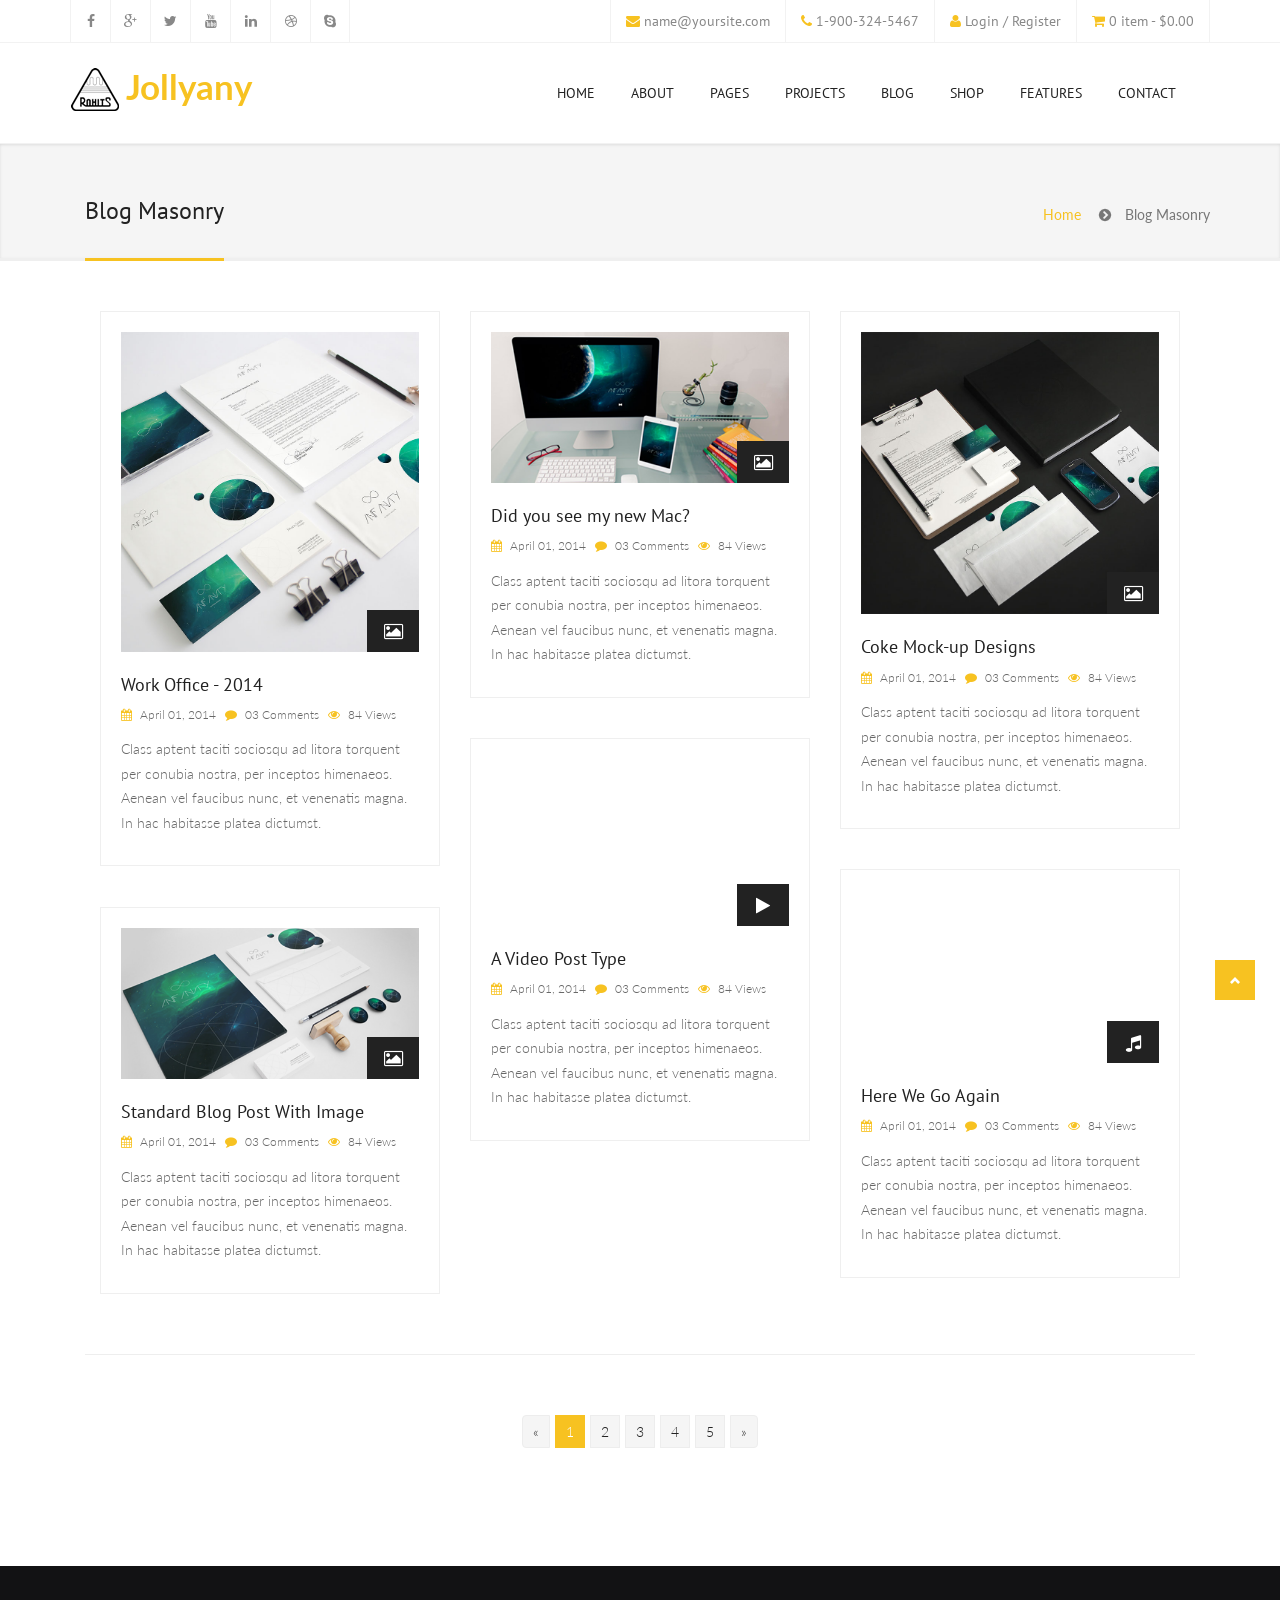
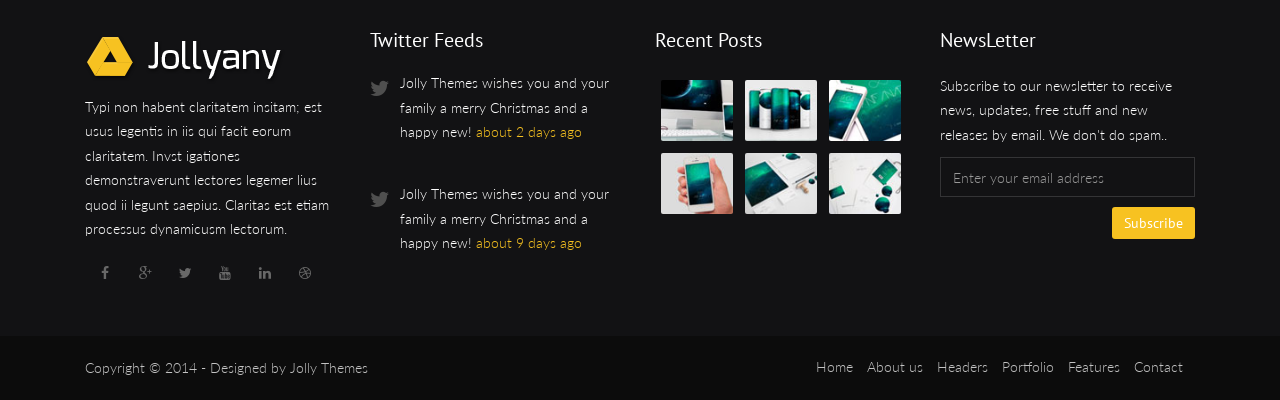
<file: blog-masonry.html>
<!DOCTYPE html>
<html lang="en">
<head>
  
  <meta http-equiv="content-type" content="text/html; charset=UTF-8"> 

  <title>Jollyany - Multi-Purpose Business Website Template</title>

  <meta name="viewport" content="width=device-width, initial-scale=1.0">
  <meta name="description" content="">
  <meta name="keywords" content="">
  <meta name="author" content="">

  <!-- Bootstrap Styles -->
  <link href="css/bootstrap.css" rel="stylesheet">
  
  <!-- Styles -->
  <link href="style.css" rel="stylesheet">

  <!-- Flex Slider -->
  <link href="css/flexslider.css" rel="stylesheet">
   
  <!-- Carousel Slider -->
  <link href="css/owl-carousel.css" rel="stylesheet">
  
  <!-- CSS Animations -->
  <link href="css/animate.min.css" rel="stylesheet">
  
  <!-- Google Fonts -->
  <link href='http://fonts.googleapis.com/css?family=PT+Sans:400,400italic,700,700italic' rel='stylesheet' type='text/css'>
  <link href='http://fonts.googleapis.com/css?family=Lato:400,300,400italic,300italic,700,700italic,900' rel='stylesheet' type='text/css'>
  <link href='http://fonts.googleapis.com/css?family=Exo:400,300,600,500,400italic,700italic,800,900' rel='stylesheet' type='text/css'>

  <!-- Support for HTML5 -->
  <!--[if lt IE 9]>
    <script src="//html5shim.googlecode.com/svn/trunk/html5.js"></script>
  <![endif]-->

  <!-- Enable media queries on older bgeneral_rowsers -->
  <!--[if lt IE 9]>
    <script src="js/respond.min.js"></script>  <![endif]-->

</head>
<body>
    
	<div id="topbar" class="clearfix">
    	<div class="container">
            <div class="col-lg-4 col-md-4 col-sm-4 col-xs-12">
                <div class="social-icons">
                    <span><a data-toggle="tooltip" data-placement="bottom" title="Facebook" href="#"><i class="fa fa-facebook"></i></a></span>
                    <span><a data-toggle="tooltip" data-placement="bottom" title="Google Plus" href="#"><i class="fa fa-google-plus"></i></a></span>
                    <span><a data-toggle="tooltip" data-placement="bottom" title="Twitter" href="#"><i class="fa fa-twitter"></i></a></span>
                    <span><a data-toggle="tooltip" data-placement="bottom" title="Youtube" href="#"><i class="fa fa-youtube"></i></a></span>
                    <span><a data-toggle="tooltip" data-placement="bottom" title="Linkedin" href="#"><i class="fa fa-linkedin"></i></a></span>
                    <span><a data-toggle="tooltip" data-placement="bottom" title="Dribbble" href="#"><i class="fa fa-dribbble"></i></a></span>
                    <span class="last"><a data-toggle="tooltip" data-placement="bottom" title="Skype" href="#"><i class="fa fa-skype"></i></a></span>
                </div><!-- end social icons -->
            </div><!-- end columns -->
            <div class="col-lg-8 col-md-8 col-sm-8 col-xs-12">
                <div class="topmenu">
                	<span class="topbar-login"><i class="fa fa-user"></i> <a href="login.html">Login / Register</a></span>
                    <span class="topbar-cart"><i class="fa fa-shopping-cart"></i> <a href="shop-cart.html">0 item - $0.00</a></span>
                </div><!-- end top menu -->
            	<div class="callus">
                	<span class="topbar-email"><i class="fa fa-envelope"></i> <a href="mailto:name@yoursite.com">name@yoursite.com</a></span>
                    <span class="topbar-phone"><i class="fa fa-phone"></i> 1-900-324-5467</span>
                </div><!-- end callus -->
            </div><!-- end columns -->
        </div><!-- end container -->
    </div><!-- end topbar -->
    
    <header id="header-style-1">
		<div class="container">
			<nav class="navbar yamm navbar-default">
				<div class="navbar-header">
                    <button type="button" data-toggle="collapse" data-target="#navbar-collapse-1" class="navbar-toggle">
                        <span class="icon-bar"></span>
                        <span class="icon-bar"></span>
                        <span class="icon-bar"></span>
                    </button>
                    <a href="index-2.html" class="navbar-brand">Jollyany</a>
        		</div><!-- end navbar-header -->
                
				<div id="navbar-collapse-1" class="navbar-collapse collapse navbar-right">
					<ul class="nav navbar-nav">
						<li class="dropdown yamm-fw"><a href="#" data-toggle="dropdown" class="dropdown-toggle">Home <div class="arrow-up"></div></a>
							<ul class="dropdown-menu">
                                <li>
                                    <div class="yamm-content">
                                        <div class="row">
                                            <ul class="col-sm-3">
                                                <li><a href="home1.html">Home Version 1</a></li>
                                                <li><a href="home2.html">Home Version 2</a></li>
                                                <li><a href="home3.html">Home Version 3</a></li>
                                                <li><a href="home4.html">Home Version 4</a></li>
                                                <li><a href="home5.html">Home Version 5</a></li>
                                                <li><a href="home6.html">Home Version 6</a></li>
                                                <li><a href="home7.html">Home Version 7</a></li>
                                                <li><a href="home8.html">Home Version 8</a></li>
                                            </ul>
                                            <ul class="col-sm-3">
                                                <li><a href="home9.html">Home Version 9</a></li>
                                                <li><a href="home10.html">Home Version 10</a></li>
                                                <li><a href="home11.html">Home Version 11</a></li>
                                                <li><a href="home12.html">Home Version 12</a></li>
                                                <li><a href="home13.html">Home Version 13</a></li>
                                                <li><a href="home14.html">Home Version 14</a></li>
                                                <li><a href="home15.html">Home Version 15</a></li>
                                                <li><a href="home16.html">Home Version 16</a></li>
                                            </ul>
                                            <ul class="col-sm-3">
                                                <li><a href="home17.html">Home Version 17</a></li>
                                                <li><a href="home18.html">Home Version 18</a></li>
                                                <li><a href="home19.html">Home Version 19</a></li>
                                                <li><a href="home20.html">Home Version 20</a></li>
                                                <li><a href="home-onepage.html">OnePage Parallax Style</a></li>
                                                <li><a href="home-buddypress.html">BuddyPress Style</a></li>
                                                <li><a href="home-blog-1.html">Blog Style 1</a></li>
                                                <li><a href="home-blog-2.html">Blog Style 2</a></li>
                                            </ul>
                                            <ul class="col-sm-3">
                                                <li><a href="home-shop-1.html">Shop Style 1</a></li>
                                                <li><a href="home-shop-2.html">Shop Style 2</a></li>
                                                <li><a href="home-shop-3.html">Shop Style 3</a></li>
                                                <li><a href="home-portfolio-1.html">Portfolio Style 1</a></li>
                                                <li><a href="home-portfolio-2.html">Portfolio Style 2</a></li>
                                                <li><a href="home-portfolio-3.html">Portfolio Style 3</a></li>
                                                <li><a href="home-maintenance.html">Maintenance Style 1</a></li>
                                                <li><a href="home-maintenance-1.html">Maintenance Style 2</a></li>
                                            </ul>
                                        </div><!-- end row -->
                                    </div><!-- end yamm-content -->
                                </li>
                            </ul><!-- end drop down menu -->
						</li><!-- end drop down -->
                        <li><a href="about.html">About</a></li>
						<li class="dropdown yamm-fw"><a href="#" data-toggle="dropdown" class="dropdown-toggle">Pages <div class="arrow-up"></div></a>
							<ul class="dropdown-menu">
                                <li>
                                    <div class="yamm-content">
                                        <div class="row">
                                            <ul class="col-sm-3">
                                                <li><a href="about.html">About Style 1</a></li>
                                                <li><a href="about1.html">About Style 2</a></li>
                                                <li><a href="about-me.html">About Me</a></li>
                                                <li><a href="team-members.html">Team Members</a></li>
                                                <li><a href="team-single.html">Single Team Member</a></li>
                                            </ul>
                                            <ul class="col-sm-3">
                                                <li><a href="service1.html">Services Style 1</a></li>
                                                <li><a href="service2.html">Services Style 2</a></li>
                                                <li><a href="service3.html">Services Style 3</a></li>
                                                <li><a href="testimonials.html">Testimonials</a></li>
                                                <li><a href="clients.html">Clients (Logos)</a></li>

                                            </ul>
                                            <ul class="col-sm-3">
                                                <li><a href="sitemap.html">Sitemap</a></li>
                                                <li><a href="404.html">Not Found</a></li>
                                                <li><a href="forum.html">Forum Page</a></li>
                                                <li><a href="forum-single.html">Single Forum</a></li>
                                                <li><a href="contact.html">Contact Style 1</a></li>
                                            </ul>
                                            <ul class="col-sm-3">
                                                <li><a href="contact1.html">Contact Style 2</a></li>
                                                <li><a href="faqs.html">FAQs Style 1</a></li>
                                                <li><a href="faqs1.html">FAQs Style 2</a></li>
                                                <li><a href="page.html">Page with Sidebar</a></li>
                                                <li><a href="page-fullwidth.html">Page Fullwidth</a></li>
                                            </ul>
                                        </div><!-- end row -->
                                    </div><!-- end yamm-content -->
                                </li>
                            </ul><!-- end drop down menu -->
						</li><!-- end drop down -->
                        <!-- standard drop down -->
                        <li class="dropdown"><a href="#" data-toggle="dropdown" class="dropdown-toggle">Projects <div class="arrow-up"></div></a>
                            <ul class="dropdown-menu" role="menu">
                                <li><a href="portfolio-masonry.html">Masonry Style</a></li>
                                <li class="dropdown-submenu">
                                    <a href="#">Classic Style</a>
                                    <ul class="dropdown-menu">
                                        <li><a href="portfolio-classic-1.html">1 Column</a></li>
                                        <li><a href="portfolio-classic-2.html">2 Columns</a></li>
                                        <li><a href="portfolio-classic-3.html">3 Columns</a></li>
                                        <li><a href="portfolio-classic-4.html">4 Columns</a></li>
                                    </ul><!-- end dropdown-menu -->
                                </li><!-- end dropdown-submenu -->
                                <li class="dropdown-submenu">
                                    <a href="#">Gallery Style</a>
                                    <ul class="dropdown-menu">
                                        <li><a href="portfolio-gallery-2.html">2 Columns</a></li>
                                        <li><a href="portfolio-gallery-3.html">3 Columns</a></li>
                                        <li><a href="portfolio-gallery-4.html">4 Columns</a></li>
                                    </ul><!-- end dropdown-menu -->
                                </li><!-- end dropdown-submenu -->
                                <li class="dropdown-submenu">
                                    <a href="#">Single Project</a>
                                    <ul class="dropdown-menu">
                                        <li><a href="portfolio-single-image.html">Image Style</a></li>
                                        <li><a href="portfolio-single-gallery.html">Gallery Style</a></li>
                                        <li><a href="portfolio-single-audio.html">Audio Style</a></li>
                                        <li><a href="portfolio-single-video.html">Video Style</a></li>
                                    </ul><!-- end dropdown-menu -->
                                </li><!-- end dropdown-submenu -->
                                <li><a href="portfolio-single-sidebar.html">Single Project Sidebar</a></li>
                                <li><a href="portfolio-single-fullwidth.html">Single Project Fullwidth</a></li>
                                <li><a href="portfolio-category.html">Project Category</a></li>
                            </ul><!-- end dropdown-menu -->
                        </li><!-- end standard drop down -->
                        <li class="dropdown"><a href="#" data-toggle="dropdown" class="dropdown-toggle">Blog <div class="arrow-up"></div></a>
                            <ul class="dropdown-menu" role="menu">
                                <li class="dropdown-submenu">
                                    <a href="#">Single Blog Styles</a>
                                    <ul class="dropdown-menu">
                                        <li><a href="blog-single-audio.html">Audio Style</a></li>
                                        <li><a href="blog-single-video.html">Video Style</a></li>
                                        <li><a href="blog-single-quote.html">Quote Style</a></li>
                                        <li><a href="blog-single-image.html">Image Style</a></li>
                                        <li><a href="blog-single-slider.html">Slider Style</a></li>
                                        <li><a href="blog-single-no-media.html">No Media Style</a></li>
                                        <li><a href="blog-single-sidebar.html">Single Blog Sidebar</a></li>
                                        <li><a href="blog-single-fullwidth.html">Single Blog Fullwidth</a></li>
                                    </ul><!-- end dropdown-menu -->
                                </li><!-- end dropdown-submenu -->
                                <li><a href="blog-masonry.html">Masonry Style</a></li>
                                <li><a href="blog-timeline.html">Timeline Style</a></li>
                                <li><a href="blog-one-column.html">Blog One Column</a></li>
                                <li><a href="blog-two-columns.html">Blog Two Column</a></li>
                                <li><a href="blog-three-columns.html">Blog Three Column</a></li>
                                <li><a href="blog-two-sidebar.html">Blog Two Sidebar</a></li>
                                <li><a href="blog-fullwidth.html">Blog Fullwidth</a></li>
                                <li><a href="blog-category.html">Blog Category</a></li>
                                <li><a href="blog-author.html">Blog Author Details</a></li>
                            </ul><!-- end dropdown-menu -->
                        </li><!-- end standard drop down -->
                        <!-- standard drop down -->
						<li class="dropdown yamm-fw"><a href="#" data-toggle="dropdown" class="dropdown-toggle">Shop <div class="arrow-up"></div></a>
							<ul class="dropdown-menu">
                                <li>
                                    <div class="yamm-content">
                                        <div class="row">
                                            <ul class="col-sm-4">
                                            	<li><h3><i class="fa fa-shopping-cart"></i> Shop Versions</h3></li>
                                                <li><a href="shop1.html">Shop Style 1</a></li>
                                                <li><a href="shop2.html">Shop Style 2</a></li>
                                                <li><a href="shop3.html">Shop Style 3</a></li>
                                                <li><a href="shop4.html">Shop Style 4</a></li>
                                                <li><a href="shop5.html">Shop Style 5</a></li>
                                                <li><a href="shop6.html">Shop Style 6</a></li>
                                            </ul>
                                            <ul class="col-sm-4">
                                            	<li><h3><i class="fa fa-check"></i> Shop Single Pages</h3></li>
                                                <li><a href="shop-single-sidebar.html">Single Shop Sidebar</a></li>
                                                <li><a href="shop-single-fullwidth.html">Single Shop Fullwidth</a></li>
                                                <li><a href="shop-checkout.html">Checkout</a></li>
                                                <li><a href="shop-cart.html">Shopping Cart</a></li>
                                                <li><a href="shop-wishlist.html">Shop Wishlist</a></li>
                                                <li><a href="shop-account.html">My Account</a></li>
                                            </ul>
                                            <div class="col-sm-4">
                                            	<div class="widget">
                                            	<h3>Widget Ready</h3>
                                                <img class="img-thumbnail" src="demos/menu_01.png" alt="">
                                                <p>Jollyany a powerful HTML5 website template for all your needs! Build awesome sites with unlimited options very easily.</p>
                                                </div>
                                            </div>
                                        </div><!-- end row -->
                                    </div><!-- end yamm-content -->
                                </li>
                            </ul><!-- end drop down menu -->
						</li><!-- end drop down -->
                        <!-- standard drop down -->                        
						<li class="dropdown yamm-fw"><a href="#" data-toggle="dropdown" class="dropdown-toggle">Features <div class="arrow-up"></div></a>
							<ul class="dropdown-menu">
                                <li>
                                    <div class="yamm-content">
                                        <div class="row">
                                            <ul class="col-sm-3">
                                                <li><h3><i class="fa fa-users"></i> BuddyPress</h3></li>
                                                <li><a href="buddypress-activity.html">Activity</a></li>
                                                <li><a href="buddypress-members.html">Members</a></li>
                                                <li><a href="buddypress-single-member.html">Single Member</a></li>
                                                <li><a href="buddypress-groups.html">Groups</a></li>
                                                <li><a href="buddypress-single-group.html">Single Groups</a></li>
                                                <li><a href="login.html">Member Login</a></li>
                                            </ul>
                                            <ul class="col-sm-3">
                                                <li><h3><i class="fa fa-check"></i> Header & Footer</h3></li>
                                                <li><a href="header1.html">Header Style 1</a></li>
                                                <li><a href="header2.html">Header Style 2</a></li>
                                                <li><a href="header3.html">Header Style 3</a></li>
                                                <li><a href="footer1.html#footer-style-1">Footer Style 1</a></li>
                                                <li><a href="footer2.html#footer-style-2">Footer Style 2</a></li>
                                                <li><a href="footer3.html#footer-style-3">Footer Style 3</a></li>
                                            </ul>
                                            <ul class="col-sm-3">
                                                <li><h3><i class="fa fa-gears"></i> Shortcodes</h3></li>
                                                <li><a href="accordion-toggle.html">Accordions & Toggles</a></li>
                                                <li><a href="buttons.html">Buttons</a></li>
                                                <li><a href="form-elements.html">Form Elements</a></li>
                                                <li><a href="tables.html">Table Elements</a></li>
                                                <li><a href="tabs.html">Tab Elements</a></li>
                                                <li><a href="alerts.html">Alert Elements</a></li>
                                            </ul>
                                            <ul class="col-sm-3">
                                                <li><h3>&nbsp;</h3></li>
                                                <li><a href="animate-scripts.html">Animated Counters</a></li>
                                                <li><a href="carousel.html">Carousel Elements</a></li>
                                                <li><a href="progress-bars.html">Progress Bars</a></li>
                                                <li><a href="pricing-tables.html">Pricing Tables</a></li>
                                                <li><a href="tooltips-popovers.html">Tooltips & Popovers</a></li>
                                                <li><a href="columns.html">Columns & Grid</a></li>
                                            </ul>
                                        </div><!-- end row -->
                                    </div><!-- end yamm-content -->
                                </li>
                            </ul><!-- end drop down menu -->
						</li><!-- end drop down -->
                        <!-- standard drop down -->
                        <li><a href="contact.html">Contact</a></li>
					</ul><!-- end navbar-nav -->
				</div><!-- #navbar-collapse-1 -->			</nav><!-- end navbar yamm navbar-default -->
		</div><!-- end container -->
	</header><!-- end header-style-1 -->
    
	<section class="post-wrapper-top jt-shadow clearfix">
		<div class="container">
			<div class="col-lg-12">
				<h2>Blog Masonry</h2>
                <ul class="breadcrumb pull-right">
                    <li><a href="index-2.html">Home</a></li>
                    <li>Blog Masonry</li>
                </ul>
			</div>
		</div>
	</section><!-- end post-wrapper-top -->
    
    <section class="blog-wrapper">
    	<div class="container">
        	<div id="content" class="col-lg-12 col-md-12 col-sm-12 col-xs-12">
                   <div class="blog-masonry">
                        <div class="col-lg-4 first">
                            <div class="blog-carousel">
                                <div class="entry">
                                    <img src="demos/blog_masonry_01.jpg" alt="" class="img-responsive">
                                    <div class="magnifier">
                                        <div class="buttons">
                                            <a class="st" rel="bookmark" href="blog-single-sidebar.html"><i class="fa fa-link"></i></a>
                                        </div><!-- end buttons -->
                                    </div><!-- end magnifier -->
                                    <div class="post-type">
                                        <i class="fa fa-picture-o"></i>
                                    </div><!-- end pull-right -->
                                </div><!-- end entry -->
                                <div class="blog-carousel-header">
                                    <h3><a title="" href="blog-single-sidebar.html">Work Office - 2014</a></h3>
                                    <div class="blog-carousel-meta">
                                        <span><i class="fa fa-calendar"></i> April 01, 2014</span>
                                        <span><i class="fa fa-comment"></i> <a href="#">03 Comments</a></span>
                                        <span><i class="fa fa-eye"></i> <a href="#">84 Views</a></span>
                                    </div><!-- end blog-carousel-meta -->
                                </div><!-- end blog-carousel-header -->
                                <div class="blog-carousel-desc">
                                    <p>Class aptent taciti sociosqu ad litora torquent per conubia nostra, per inceptos himenaeos. Aenean vel faucibus nunc, et venenatis magna. In hac habitasse platea dictumst. </p>
                                </div><!-- end blog-carousel-desc -->
                            </div><!-- end blog-carousel -->
                        </div><!-- end col-lg-4 -->
            
                        <div class="col-lg-4">
                            <div class="blog-carousel">
                                <div class="entry">
                                    <img src="demos/blog_02.png" alt="" class="img-responsive">
                                    <div class="magnifier">
                                        <div class="buttons">
                                            <a class="st" rel="bookmark" href="blog-single-sidebar.html"><i class="fa fa-link"></i></a>
                                        </div><!-- end buttons -->
                                    </div><!-- end magnifier -->
                                    <div class="post-type">
                                        <i class="fa fa-picture-o"></i>
                                    </div><!-- end pull-right -->
                                </div><!-- end entry -->
                                <div class="blog-carousel-header">
                                    <h3><a title="" href="blog-single-sidebar.html">Did you see my new Mac?</a></h3>
                                    <div class="blog-carousel-meta">
                                        <span><i class="fa fa-calendar"></i> April 01, 2014</span>
                                        <span><i class="fa fa-comment"></i> <a href="#">03 Comments</a></span>
                                        <span><i class="fa fa-eye"></i> <a href="#">84 Views</a></span>
                                    </div><!-- end blog-carousel-meta -->
                                </div><!-- end blog-carousel-header -->
                                <div class="blog-carousel-desc">
                                    <p>Class aptent taciti sociosqu ad litora torquent per conubia nostra, per inceptos himenaeos. Aenean vel faucibus nunc, et venenatis magna. In hac habitasse platea dictumst. </p>
                                </div><!-- end blog-carousel-desc -->
                            </div><!-- end blog-carousel -->
                        </div><!-- end col-lg-4 -->
                        
                        <div class="col-lg-4 last">
                            <div class="blog-carousel">
                                <div class="entry">
                                    <img src="demos/blog_masonry_02.jpg" alt="" class="img-responsive">
                                    <div class="magnifier">
                                        <div class="buttons">
                                            <a class="st" rel="bookmark" href="blog-single-sidebar.html"><i class="fa fa-link"></i></a>
                                        </div><!-- end buttons -->
                                    </div><!-- end magnifier -->
                                    <div class="post-type">
                                        <i class="fa fa-picture-o"></i>
                                    </div><!-- end pull-right -->
                                </div><!-- end entry -->
                                <div class="blog-carousel-header">
                                    <h3><a title="" href="blog-single-sidebar.html">Coke Mock-up Designs</a></h3>
                                    <div class="blog-carousel-meta">
                                        <span><i class="fa fa-calendar"></i> April 01, 2014</span>
                                        <span><i class="fa fa-comment"></i> <a href="#">03 Comments</a></span>
                                        <span><i class="fa fa-eye"></i> <a href="#">84 Views</a></span>
                                    </div><!-- end blog-carousel-meta -->
                                </div><!-- end blog-carousel-header -->
                                <div class="blog-carousel-desc">
                                    <p>Class aptent taciti sociosqu ad litora torquent per conubia nostra, per inceptos himenaeos. Aenean vel faucibus nunc, et venenatis magna. In hac habitasse platea dictumst. </p>
                                </div><!-- end blog-carousel-desc -->
                            </div><!-- end blog-carousel -->
                        </div><!-- end col-lg-4 -->
            
                        <div class="col-lg-4 first">
                            <div class="blog-carousel">
                                <div class="entry">
                                    <iframe class="vimeo_video" src="http://player.vimeo.com/video/72960194?title=0&amp;byline=0&amp;portrait=0&amp;color=ffffff" width="500" height="281"></iframe>
                                    <div class="post-type">
                                        <i class="fa fa-play"></i>
                                    </div><!-- end pull-right -->
                                </div><!-- end entry -->
                                <div class="blog-carousel-header">
                                    <h3><a title="" href="blog-single-sidebar.html">A Video Post Type</a></h3>
                                    <div class="blog-carousel-meta">
                                        <span><i class="fa fa-calendar"></i> April 01, 2014</span>
                                        <span><i class="fa fa-comment"></i> <a href="#">03 Comments</a></span>
                                        <span><i class="fa fa-eye"></i> <a href="#">84 Views</a></span>
                                    </div><!-- end blog-carousel-meta -->
                                </div><!-- end blog-carousel-header -->
                                <div class="blog-carousel-desc">
                                    <p>Class aptent taciti sociosqu ad litora torquent per conubia nostra, per inceptos himenaeos. Aenean vel faucibus nunc, et venenatis magna. In hac habitasse platea dictumst. </p>
                                </div><!-- end blog-carousel-desc -->
                            </div><!-- end blog-carousel -->
                        </div><!-- end col-lg-4 -->
            
                        <div class="col-lg-4">
                            <div class="blog-carousel">
                                <div class="entry">
                                    <iframe class="soundcloud" height="166"  src="https://w.soundcloud.com/player/?url=https%3A//api.soundcloud.com/tracks/143789978&amp;color=ff5500&amp;auto_play=false&amp;hide_related=false&amp;show_artwork=true"></iframe>
                                    <div class="post-type">
                                        <i class="fa fa-music"></i>
                                    </div><!-- end pull-right -->
                                </div><!-- end entry -->
                                <div class="blog-carousel-header">
                                    <h3><a title="" href="blog-single-sidebar.html">Here We Go Again</a></h3>
                                    <div class="blog-carousel-meta">
                                        <span><i class="fa fa-calendar"></i> April 01, 2014</span>
                                        <span><i class="fa fa-comment"></i> <a href="#">03 Comments</a></span>
                                        <span><i class="fa fa-eye"></i> <a href="#">84 Views</a></span>
                                    </div><!-- end blog-carousel-meta -->
                                </div><!-- end blog-carousel-header -->
                                <div class="blog-carousel-desc">
                                    <p>Class aptent taciti sociosqu ad litora torquent per conubia nostra, per inceptos himenaeos. Aenean vel faucibus nunc, et venenatis magna. In hac habitasse platea dictumst. </p>
                                </div><!-- end blog-carousel-desc -->
                            </div><!-- end blog-carousel -->
                        </div><!-- end col-lg-4 -->
                        
                        <div class="col-lg-4 last">
                            <div class="blog-carousel">
                                <div class="entry">
                                    <img src="demos/blog_04.png" alt="" class="img-responsive">
                                    <div class="magnifier">
                                        <div class="buttons">
                                            <a class="st" rel="bookmark" href="blog-single-sidebar.html"><i class="fa fa-link"></i></a>
                                        </div><!-- end buttons -->
                                    </div><!-- end magnifier -->
                                    <div class="post-type">
                                        <i class="fa fa-picture-o"></i>
                                    </div><!-- end pull-right -->
                                </div><!-- end entry -->
                                <div class="blog-carousel-header">
                                    <h3><a title="" href="blog-single-sidebar.html">Standard Blog Post With Image</a></h3>
                                    <div class="blog-carousel-meta">
                                        <span><i class="fa fa-calendar"></i> April 01, 2014</span>
                                        <span><i class="fa fa-comment"></i> <a href="#">03 Comments</a></span>
                                        <span><i class="fa fa-eye"></i> <a href="#">84 Views</a></span>
                                    </div><!-- end blog-carousel-meta -->
                                </div><!-- end blog-carousel-header -->
                                <div class="blog-carousel-desc">
                                    <p>Class aptent taciti sociosqu ad litora torquent per conubia nostra, per inceptos himenaeos. Aenean vel faucibus nunc, et venenatis magna. In hac habitasse platea dictumst. </p>
                                </div><!-- end blog-carousel-desc -->
                            </div><!-- end blog-carousel -->
                        </div><!-- end col-lg-4 --> 
                    </div><!-- end blog-masonry -->   
 
                    <div class="clearfix"></div>
                                            
                    <hr>
                                            
                    <div class="pagination_wrapper text-center">
                        <!-- Pagination Normal -->
                        <ul class="pagination">
                            <li><a href="#">«</a></li>
                            <li class="active"><a href="#">1</a></li>
                            <li><a href="#">2</a></li>
                            <li><a href="#">3</a></li>
                            <li><a href="#">4</a></li>
                            <li><a href="#">5</a></li>
                            <li><a href="#">»</a></li>
                        </ul>
                    </div><!-- end pagination_wrapper -->
            </div><!-- end content -->
    	</div><!-- end container -->
    </section><!--end white-wrapper -->

	<footer id="footer-style-1">
    	<div class="container">
        	<div class="col-lg-3 col-md-3 col-sm-6 col-xs-12">
            	<div class="widget">
                	<img class="padding-top" src="images/flogo.png" alt="">
                	<p>Typi non habent claritatem insitam; est usus legentis in iis qui facit eorum claritatem. Invst igationes demonstraverunt lectores legemer lius quod ii legunt saepius. Claritas est etiam processus dynamicusm lectorum.</p>
                    <div class="social-icons">
                        <span><a data-toggle="tooltip" data-placement="bottom" title="Facebook" href="#"><i class="fa fa-facebook"></i></a></span>
                        <span><a data-toggle="tooltip" data-placement="bottom" title="Google Plus" href="#"><i class="fa fa-google-plus"></i></a></span>
                        <span><a data-toggle="tooltip" data-placement="bottom" title="Twitter" href="#"><i class="fa fa-twitter"></i></a></span>
                        <span><a data-toggle="tooltip" data-placement="bottom" title="Youtube" href="#"><i class="fa fa-youtube"></i></a></span>
                        <span><a data-toggle="tooltip" data-placement="bottom" title="Linkedin" href="#"><i class="fa fa-linkedin"></i></a></span>
                        <span><a data-toggle="tooltip" data-placement="bottom" title="Dribbble" href="#"><i class="fa fa-dribbble"></i></a></span>
                    </div><!-- end social icons -->
                </div><!-- end widget -->
            </div><!-- end columns -->
        	<div class="col-lg-3 col-md-3 col-sm-6 col-xs-12">
            	<div class="widget">
                	<div class="title">
                        <h3>Twitter Feeds</h3>
                    </div><!-- end title -->
                    <ul class="twitter_feed">
                        <li><span></span><p>Jolly Themes wishes you and your family a merry Christmas and a happy new! <a href="#">about 2 days ago</a></p></li>
                        <li><span></span><p>Jolly Themes wishes you and your family a merry Christmas and a happy new! <a href="#">about 9 days ago</a></p></li>
					</ul><!-- end twiteer_feed --> 
                </div><!-- end widget -->
            </div><!-- end columns -->
        	<div class="col-lg-3 col-md-3 col-sm-6 col-xs-12">
            	<div class="widget">
                	<div class="title">
                        <h3>Recent Posts</h3>
                    </div><!-- end title -->
                    <ul class="footer_post">
                        <li><a href="#"><img class="img-rounded" src="demos/footer_post_01.jpg" alt=""></a></li>
                        <li><a href="#"><img class="img-rounded" src="demos/footer_post_02.jpg" alt=""></a></li>
                        <li><a href="#"><img class="img-rounded" src="demos/footer_post_03.jpg" alt=""></a></li>
                        <li><a href="#"><img class="img-rounded" src="demos/footer_post_04.jpg" alt=""></a></li>
                        <li><a href="#"><img class="img-rounded" src="demos/footer_post_05.jpg" alt=""></a></li>
                        <li><a href="#"><img class="img-rounded" src="demos/footer_post_06.jpg" alt=""></a></li>
                    </ul><!-- recent posts -->  
                </div><!-- end widget -->
            </div><!-- end columns -->
        	<div class="col-lg-3 col-md-3 col-sm-6 col-xs-12">
            	<div class="widget">
                	<div class="title">
                        <h3>NewsLetter</h3>
                    </div><!-- end title -->
					<div class="newsletter_widget">
                    	<p>Subscribe to our newsletter to receive news, updates, free stuff and new releases by email. We don't do spam..</p>
                        <form action="#" class="newsletter_form">
                            <input type="text" class="form-control" placeholder="Enter your email address"> 
                            <a href="#" class="btn btn-primary pull-right">Subscribe</a>    
                        </form><!-- end newsletter form -->
					</div>
                </div><!-- end widget -->
            </div><!-- end columns --> 
    	</div><!-- end container -->
    </footer><!-- end #footer-style-1 -->    

<div id="copyrights">
    	<div class="container">
			<div class="col-lg-5 col-md-6 col-sm-12">
            	<div class="copyright-text">
                    <p>Copyright © 2014 - Designed by Jolly Themes</p>
                </div><!-- end copyright-text -->
			</div><!-- end widget -->
			<div class="col-lg-7 col-md-6 col-sm-12 clearfix">
				<div class="footer-menu">
                    <ul class="menu">
                        <li class="active"><a href="#">Home</a></li>
                        <li><a href="#">About us</a></li>
                        <li><a href="#">Headers</a></li>
                        <li><a href="#">Portfolio</a></li>
                        <li><a href="#">Features</a></li>
                        <li><a href="contact.html">Contact</a></li>
                    </ul>
                </div>
			</div><!-- end large-7 --> 
        </div><!-- end container -->
    </div><!-- end copyrights -->
    
	<div class="dmtop">Scroll to Top</div>
        
  <!-- Main Scripts-->
  <script src="js/jquery.js"></script>
  <script src="js/bootstrap.min.js"></script>
  <script src="js/menu.js"></script>
  <script src="js/owl.carousel.min.js"></script>
  <script src="js/jquery.parallax-1.1.3.js"></script>
  <script src="js/jquery.simple-text-rotator.js"></script>
  <script src="js/wow.min.js"></script>
  <script src="js/jquery.fitvids.js"></script>
  <script src="js/custom.js"></script>
  
	<script src="js/jquery.isotope.min.js"></script>
	<script>
		// Portfolio
		(function($) {
		"use strict";
			var $container = $('.blog-masonry'),
				$items = $container.find('.blog-carousel'),
				portfolioLayout = 'masonry';
		
			if( $container.hasClass('portfolio-centered') ) {
				portfolioLayout = 'masonry';
			}
				
			$container.isotope({
				filter: '*',
				animationEngine: 'best-available',
				layoutMode: portfolioLayout,
				animationOptions: {
					duration: 750,
					easing: 'linear',
					queue: false
				},
				masonry: {
					
				}
			}, refreshWaypoints());
		
			function refreshWaypoints() {
				setTimeout(function() {
				}, 1000);   
			}

			function setColumns() {
				var winWidth = $(window).width(), 
					columnNumber = getColumnNumber(), 
					itemWidth = Math.floor(winWidth / columnNumber);
				
				$container.find('.blog-columns').each(function() { 
					$(this).css( { 
						width : itemWidth + 'px' 
					});
				});
			}
		
			function setPortfolio() { 
				setColumns();
				$container.isotope('reLayout');
			}
			
			$container.imagesLoaded(function () { 
				setPortfolio();
			});
		
			$(window).on('resize', function () { 
				setPortfolio();          
			});
		})(jQuery);
    </script>  <script type="text/javascript">
 (function($) {
	  "use strict";
  $(document).ready(function(){
    // Target your .container, .wrapper, .post, etc.
    $("body").fitVids();
  });
})(jQuery);
  </script>
  
  <script src="js/jquery.flexslider.js"></script>
  <script type="text/javascript">
 (function($) {
	  "use strict";
    $(window).load(function(){
      $('.flexslider').flexslider({
        animation: "fade",
		controlNav: false,
        start: function(slider){
          $('body').removeClass('loading');
        }
      });
    });
	})(jQuery);
  </script>

  
</body>
</html>
</file>
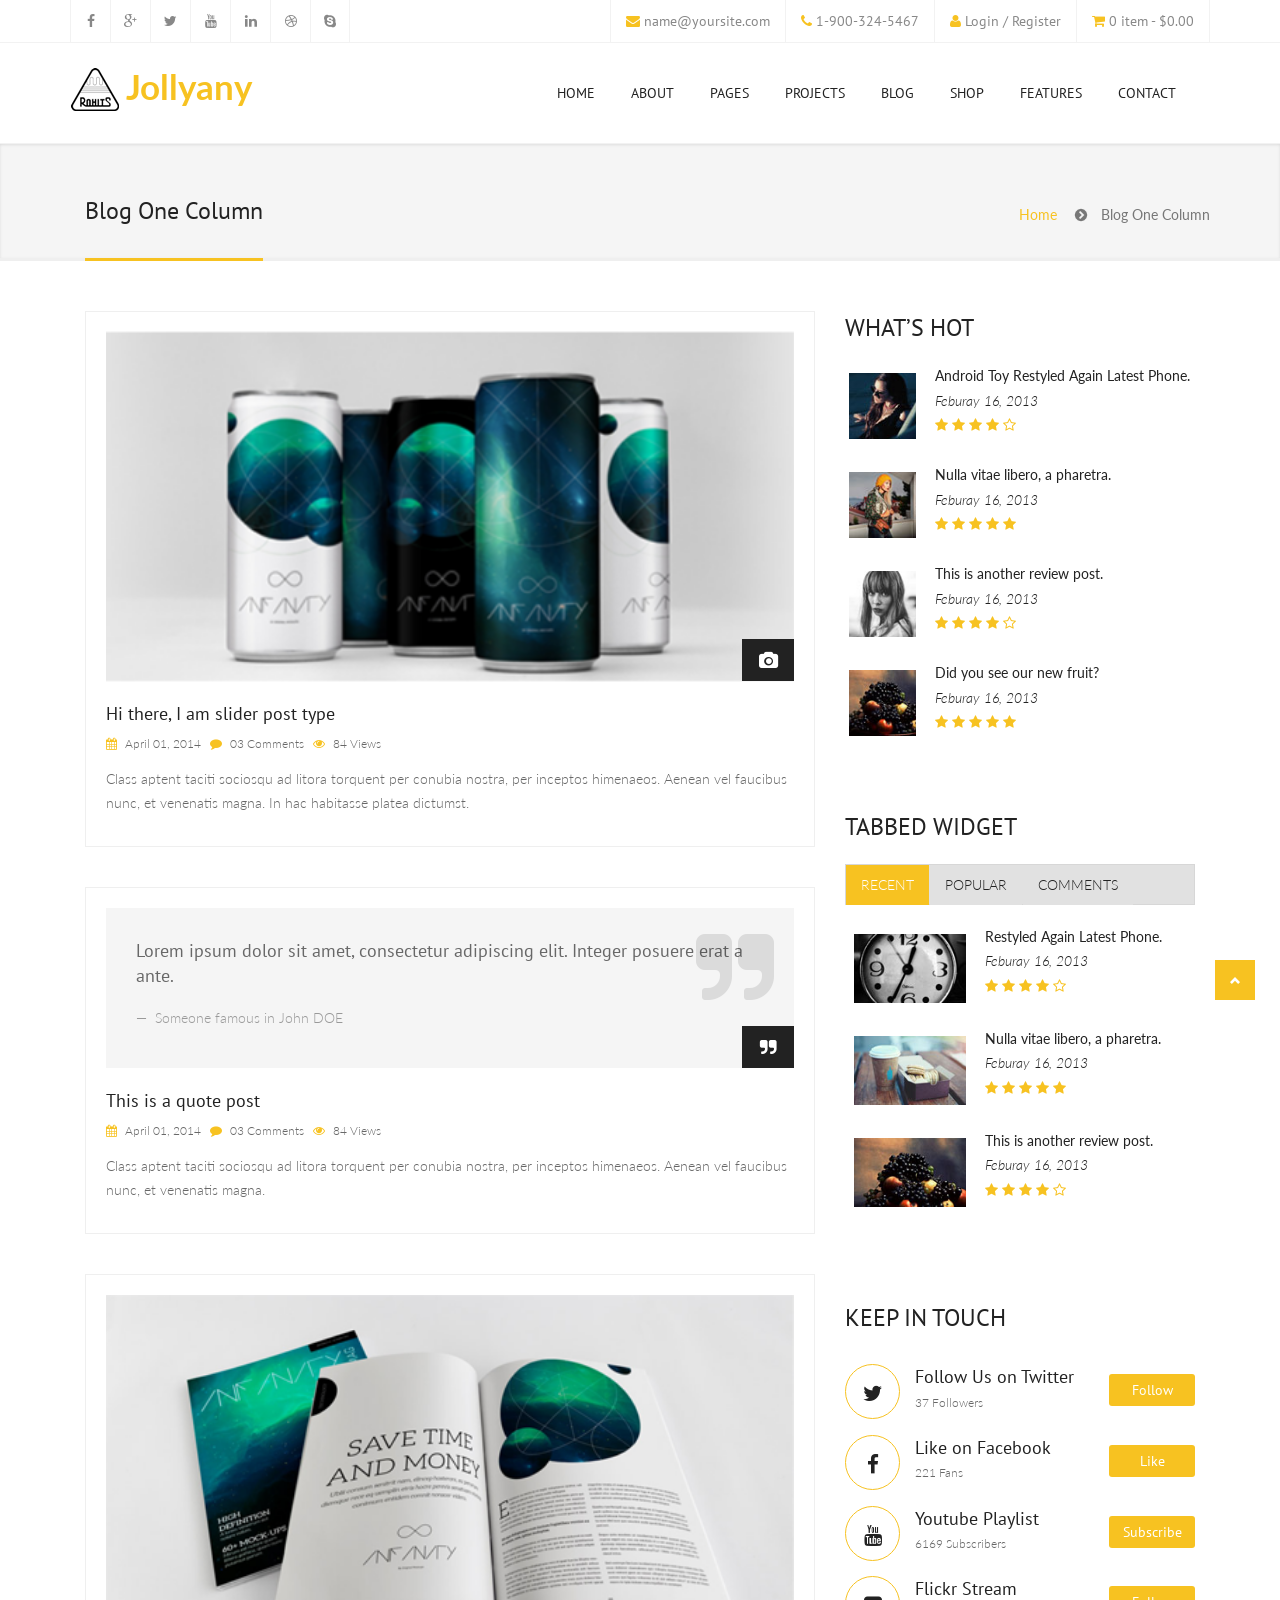
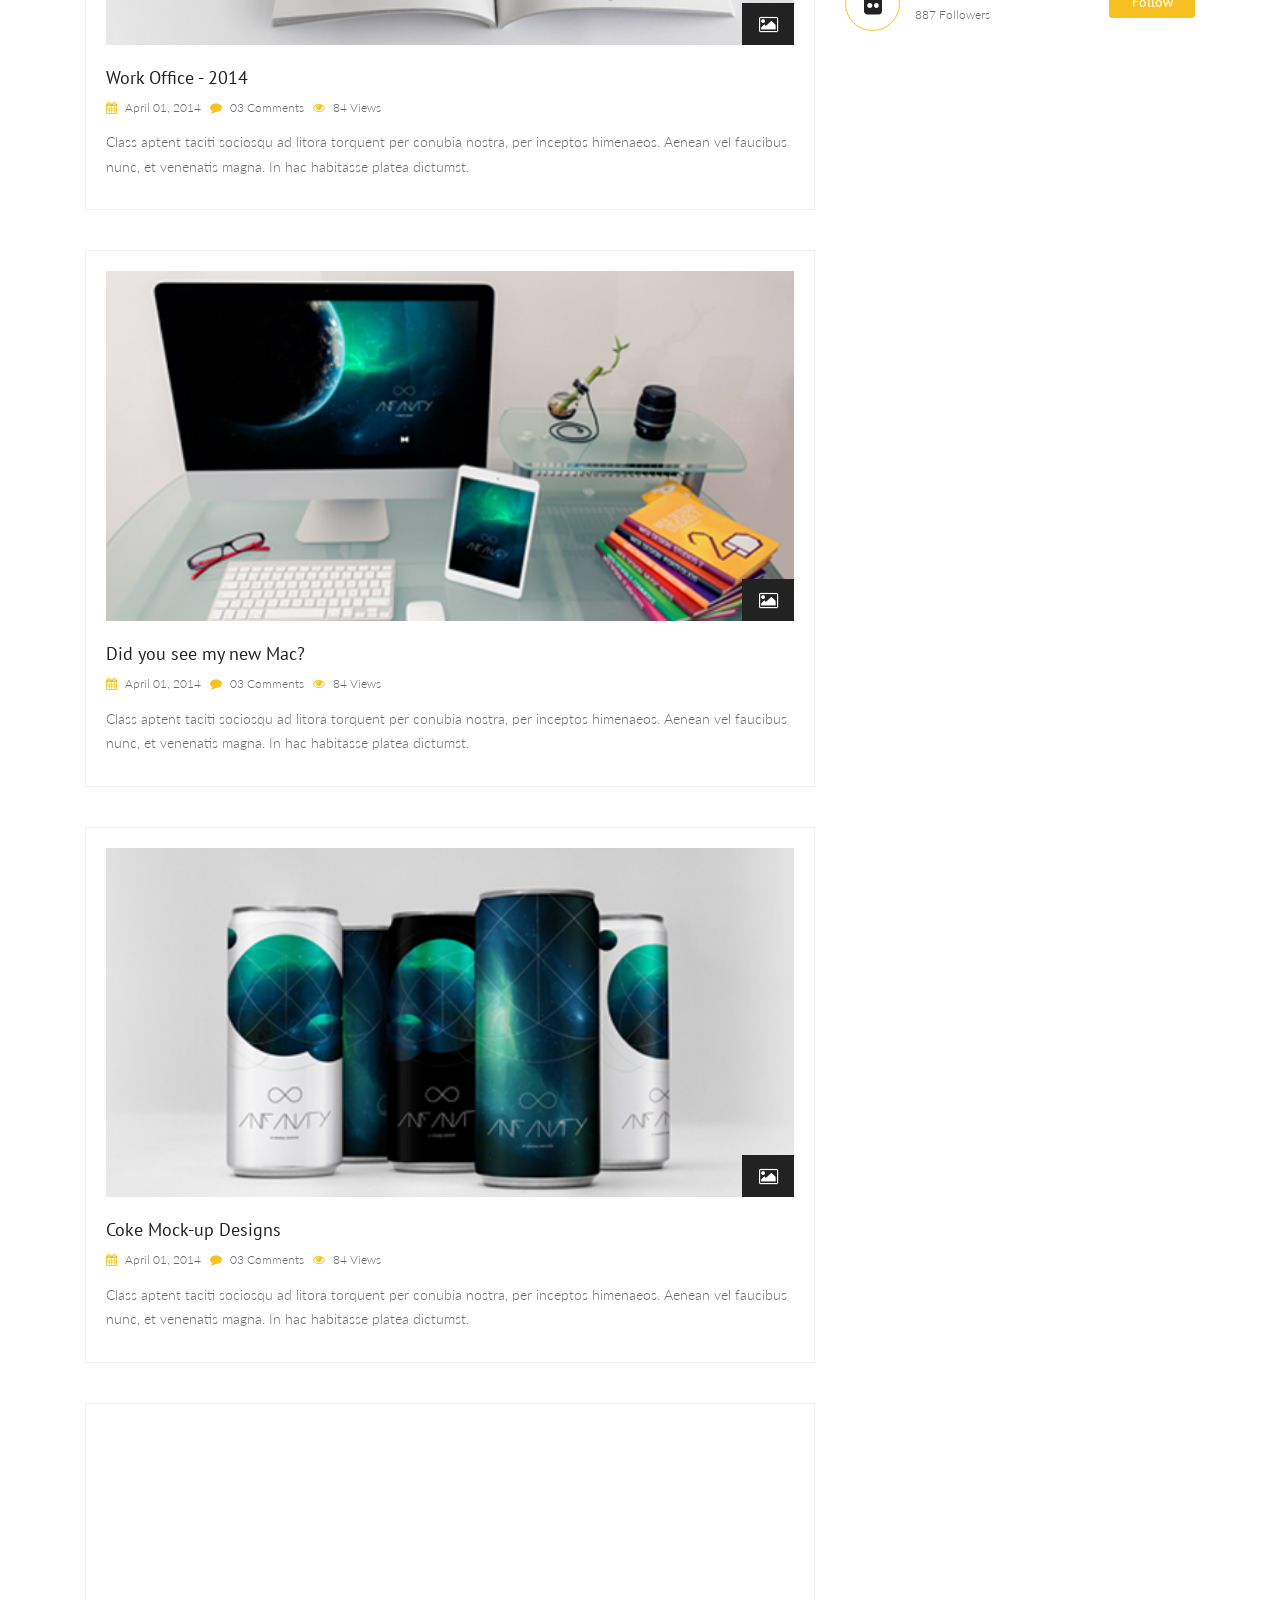
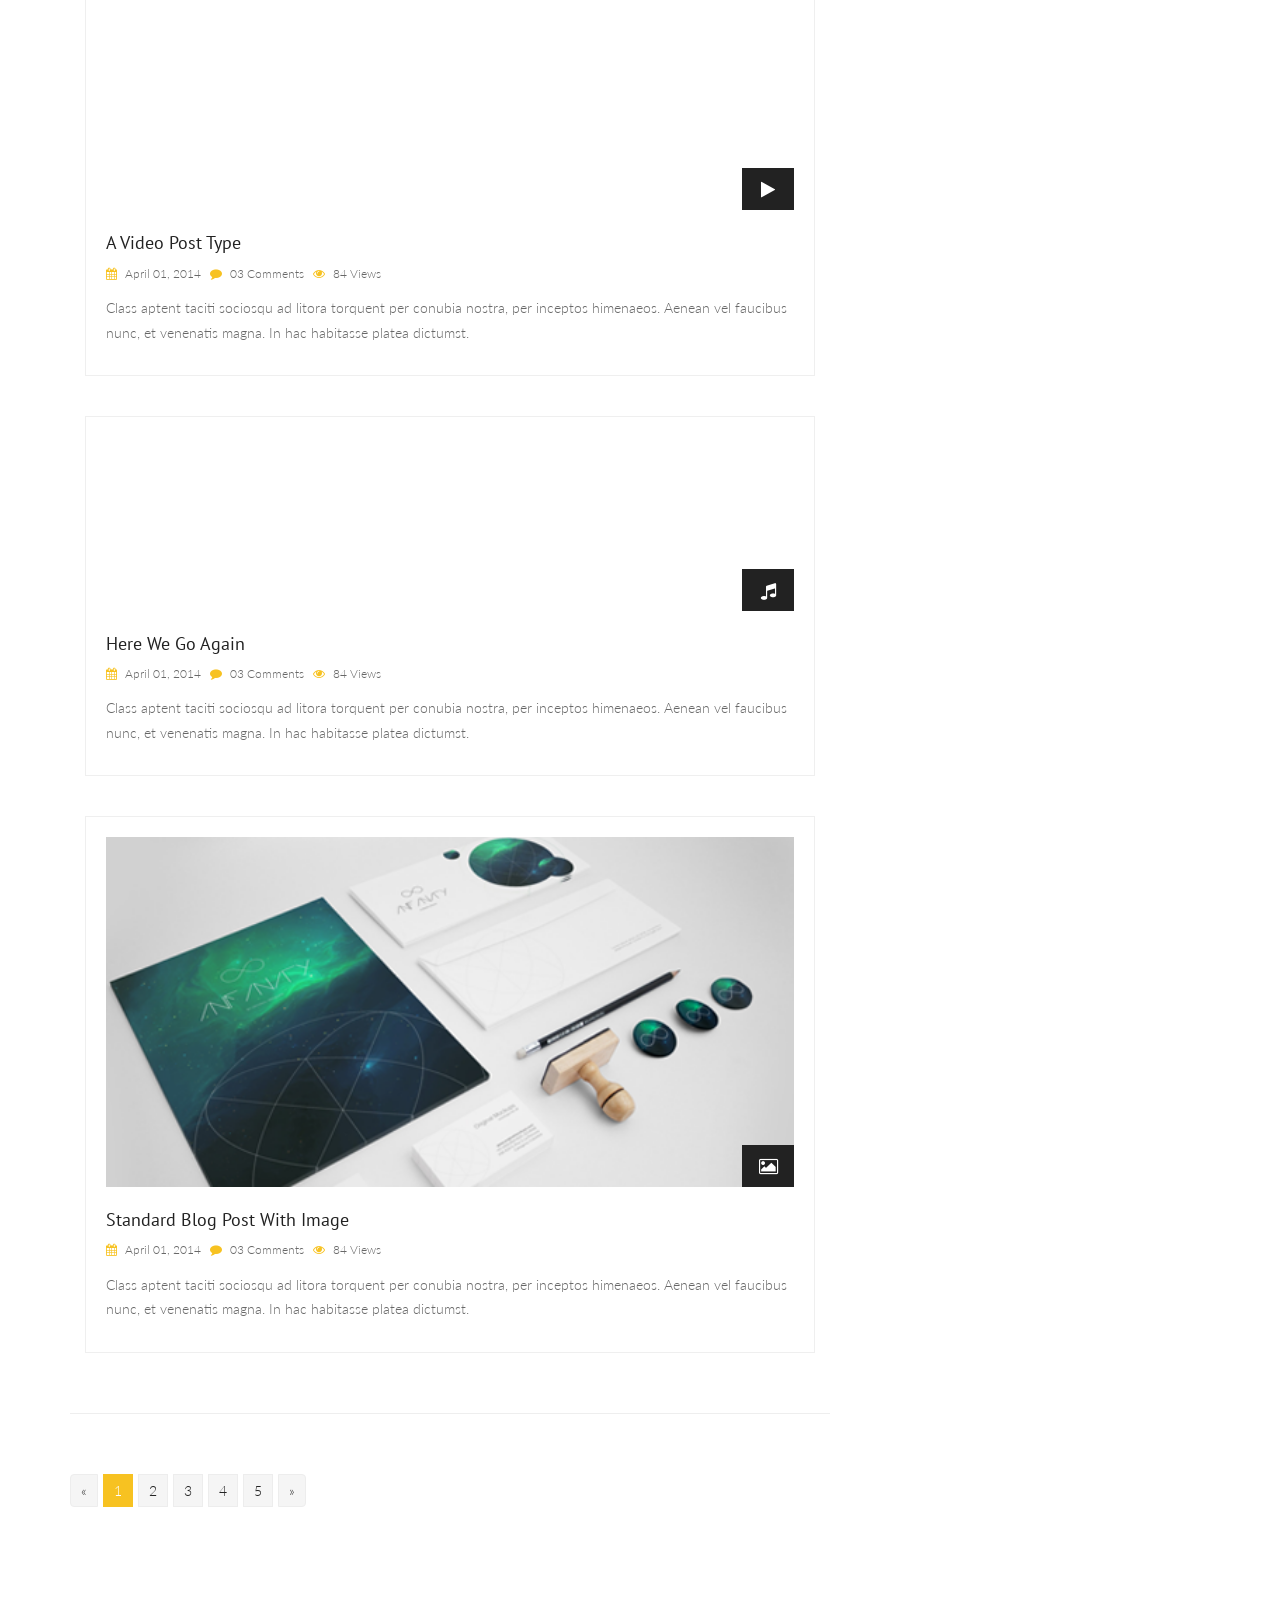
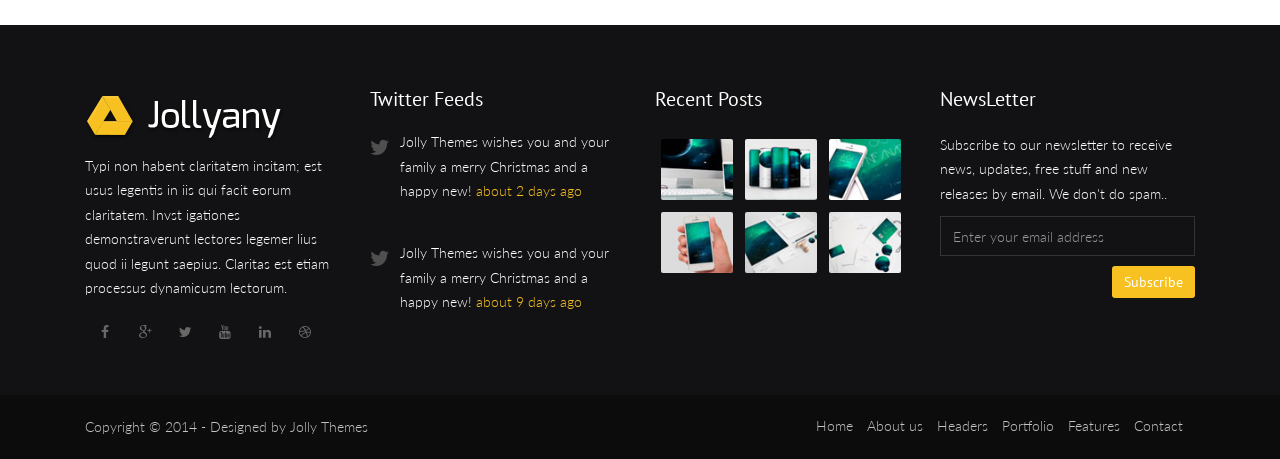
<file: blog-one-column.html>
<!DOCTYPE html>
<html lang="en">
<head>
  
  <meta http-equiv="content-type" content="text/html; charset=UTF-8"> 

  <title>Jollyany - Multi-Purpose Business Website Template</title>

  <meta name="viewport" content="width=device-width, initial-scale=1.0">
  <meta name="description" content="">
  <meta name="keywords" content="">
  <meta name="author" content="">

  <!-- Bootstrap Styles -->
  <link href="css/bootstrap.css" rel="stylesheet">
  
  <!-- Styles -->
  <link href="style.css" rel="stylesheet">

  <!-- Flex Slider -->
  <link href="css/flexslider.css" rel="stylesheet">
   
  <!-- Carousel Slider -->
  <link href="css/owl-carousel.css" rel="stylesheet">
  
  <!-- CSS Animations -->
  <link href="css/animate.min.css" rel="stylesheet">
  
  <!-- Google Fonts -->
  <link href='http://fonts.googleapis.com/css?family=PT+Sans:400,400italic,700,700italic' rel='stylesheet' type='text/css'>
  <link href='http://fonts.googleapis.com/css?family=Lato:400,300,400italic,300italic,700,700italic,900' rel='stylesheet' type='text/css'>
  <link href='http://fonts.googleapis.com/css?family=Exo:400,300,600,500,400italic,700italic,800,900' rel='stylesheet' type='text/css'>

  <!-- Support for HTML5 -->
  <!--[if lt IE 9]>
    <script src="//html5shim.googlecode.com/svn/trunk/html5.js"></script>
  <![endif]-->

  <!-- Enable media queries on older bgeneral_rowsers -->
  <!--[if lt IE 9]>
    <script src="js/respond.min.js"></script>  <![endif]-->

</head>
<body>
    
	<div id="topbar" class="clearfix">
    	<div class="container">
            <div class="col-lg-4 col-md-4 col-sm-4 col-xs-12">
                <div class="social-icons">
                    <span><a data-toggle="tooltip" data-placement="bottom" title="Facebook" href="#"><i class="fa fa-facebook"></i></a></span>
                    <span><a data-toggle="tooltip" data-placement="bottom" title="Google Plus" href="#"><i class="fa fa-google-plus"></i></a></span>
                    <span><a data-toggle="tooltip" data-placement="bottom" title="Twitter" href="#"><i class="fa fa-twitter"></i></a></span>
                    <span><a data-toggle="tooltip" data-placement="bottom" title="Youtube" href="#"><i class="fa fa-youtube"></i></a></span>
                    <span><a data-toggle="tooltip" data-placement="bottom" title="Linkedin" href="#"><i class="fa fa-linkedin"></i></a></span>
                    <span><a data-toggle="tooltip" data-placement="bottom" title="Dribbble" href="#"><i class="fa fa-dribbble"></i></a></span>
                    <span class="last"><a data-toggle="tooltip" data-placement="bottom" title="Skype" href="#"><i class="fa fa-skype"></i></a></span>
                </div><!-- end social icons -->
            </div><!-- end columns -->
            <div class="col-lg-8 col-md-8 col-sm-8 col-xs-12">
                <div class="topmenu">
                	<span class="topbar-login"><i class="fa fa-user"></i> <a href="login.html">Login / Register</a></span>
                    <span class="topbar-cart"><i class="fa fa-shopping-cart"></i> <a href="shop-cart.html">0 item - $0.00</a></span>
                </div><!-- end top menu -->
            	<div class="callus">
                	<span class="topbar-email"><i class="fa fa-envelope"></i> <a href="mailto:name@yoursite.com">name@yoursite.com</a></span>
                    <span class="topbar-phone"><i class="fa fa-phone"></i> 1-900-324-5467</span>
                </div><!-- end callus -->
            </div><!-- end columns -->
        </div><!-- end container -->
    </div><!-- end topbar -->
    
    <header id="header-style-1">
		<div class="container">
			<nav class="navbar yamm navbar-default">
				<div class="navbar-header">
                    <button type="button" data-toggle="collapse" data-target="#navbar-collapse-1" class="navbar-toggle">
                        <span class="icon-bar"></span>
                        <span class="icon-bar"></span>
                        <span class="icon-bar"></span>
                    </button>
                    <a href="index-2.html" class="navbar-brand">Jollyany</a>
        		</div><!-- end navbar-header -->
                
				<div id="navbar-collapse-1" class="navbar-collapse collapse navbar-right">
					<ul class="nav navbar-nav">
						<li class="dropdown yamm-fw"><a href="#" data-toggle="dropdown" class="dropdown-toggle">Home <div class="arrow-up"></div></a>
							<ul class="dropdown-menu">
                                <li>
                                    <div class="yamm-content">
                                        <div class="row">
                                            <ul class="col-sm-3">
                                                <li><a href="home1.html">Home Version 1</a></li>
                                                <li><a href="home2.html">Home Version 2</a></li>
                                                <li><a href="home3.html">Home Version 3</a></li>
                                                <li><a href="home4.html">Home Version 4</a></li>
                                                <li><a href="home5.html">Home Version 5</a></li>
                                                <li><a href="home6.html">Home Version 6</a></li>
                                                <li><a href="home7.html">Home Version 7</a></li>
                                                <li><a href="home8.html">Home Version 8</a></li>
                                            </ul>
                                            <ul class="col-sm-3">
                                                <li><a href="home9.html">Home Version 9</a></li>
                                                <li><a href="home10.html">Home Version 10</a></li>
                                                <li><a href="home11.html">Home Version 11</a></li>
                                                <li><a href="home12.html">Home Version 12</a></li>
                                                <li><a href="home13.html">Home Version 13</a></li>
                                                <li><a href="home14.html">Home Version 14</a></li>
                                                <li><a href="home15.html">Home Version 15</a></li>
                                                <li><a href="home16.html">Home Version 16</a></li>
                                            </ul>
                                            <ul class="col-sm-3">
                                                <li><a href="home17.html">Home Version 17</a></li>
                                                <li><a href="home18.html">Home Version 18</a></li>
                                                <li><a href="home19.html">Home Version 19</a></li>
                                                <li><a href="home20.html">Home Version 20</a></li>
                                                <li><a href="home-onepage.html">OnePage Parallax Style</a></li>
                                                <li><a href="home-buddypress.html">BuddyPress Style</a></li>
                                                <li><a href="home-blog-1.html">Blog Style 1</a></li>
                                                <li><a href="home-blog-2.html">Blog Style 2</a></li>
                                            </ul>
                                            <ul class="col-sm-3">
                                                <li><a href="home-shop-1.html">Shop Style 1</a></li>
                                                <li><a href="home-shop-2.html">Shop Style 2</a></li>
                                                <li><a href="home-shop-3.html">Shop Style 3</a></li>
                                                <li><a href="home-portfolio-1.html">Portfolio Style 1</a></li>
                                                <li><a href="home-portfolio-2.html">Portfolio Style 2</a></li>
                                                <li><a href="home-portfolio-3.html">Portfolio Style 3</a></li>
                                                <li><a href="home-maintenance.html">Maintenance Style 1</a></li>
                                                <li><a href="home-maintenance-1.html">Maintenance Style 2</a></li>
                                            </ul>
                                        </div><!-- end row -->
                                    </div><!-- end yamm-content -->
                                </li>
                            </ul><!-- end drop down menu -->
						</li><!-- end drop down -->
                        <li><a href="about.html">About</a></li>
						<li class="dropdown yamm-fw"><a href="#" data-toggle="dropdown" class="dropdown-toggle">Pages <div class="arrow-up"></div></a>
							<ul class="dropdown-menu">
                                <li>
                                    <div class="yamm-content">
                                        <div class="row">
                                            <ul class="col-sm-3">
                                                <li><a href="about.html">About Style 1</a></li>
                                                <li><a href="about1.html">About Style 2</a></li>
                                                <li><a href="about-me.html">About Me</a></li>
                                                <li><a href="team-members.html">Team Members</a></li>
                                                <li><a href="team-single.html">Single Team Member</a></li>
                                            </ul>
                                            <ul class="col-sm-3">
                                                <li><a href="service1.html">Services Style 1</a></li>
                                                <li><a href="service2.html">Services Style 2</a></li>
                                                <li><a href="service3.html">Services Style 3</a></li>
                                                <li><a href="testimonials.html">Testimonials</a></li>
                                                <li><a href="clients.html">Clients (Logos)</a></li>

                                            </ul>
                                            <ul class="col-sm-3">
                                                <li><a href="sitemap.html">Sitemap</a></li>
                                                <li><a href="404.html">Not Found</a></li>
                                                <li><a href="forum.html">Forum Page</a></li>
                                                <li><a href="forum-single.html">Single Forum</a></li>
                                                <li><a href="contact.html">Contact Style 1</a></li>
                                            </ul>
                                            <ul class="col-sm-3">
                                                <li><a href="contact1.html">Contact Style 2</a></li>
                                                <li><a href="faqs.html">FAQs Style 1</a></li>
                                                <li><a href="faqs1.html">FAQs Style 2</a></li>
                                                <li><a href="page.html">Page with Sidebar</a></li>
                                                <li><a href="page-fullwidth.html">Page Fullwidth</a></li>
                                            </ul>
                                        </div><!-- end row -->
                                    </div><!-- end yamm-content -->
                                </li>
                            </ul><!-- end drop down menu -->
						</li><!-- end drop down -->
                        <!-- standard drop down -->
                        <li class="dropdown"><a href="#" data-toggle="dropdown" class="dropdown-toggle">Projects <div class="arrow-up"></div></a>
                            <ul class="dropdown-menu" role="menu">
                                <li><a href="portfolio-masonry.html">Masonry Style</a></li>
                                <li class="dropdown-submenu">
                                    <a href="#">Classic Style</a>
                                    <ul class="dropdown-menu">
                                        <li><a href="portfolio-classic-1.html">1 Column</a></li>
                                        <li><a href="portfolio-classic-2.html">2 Columns</a></li>
                                        <li><a href="portfolio-classic-3.html">3 Columns</a></li>
                                        <li><a href="portfolio-classic-4.html">4 Columns</a></li>
                                    </ul><!-- end dropdown-menu -->
                                </li><!-- end dropdown-submenu -->
                                <li class="dropdown-submenu">
                                    <a href="#">Gallery Style</a>
                                    <ul class="dropdown-menu">
                                        <li><a href="portfolio-gallery-2.html">2 Columns</a></li>
                                        <li><a href="portfolio-gallery-3.html">3 Columns</a></li>
                                        <li><a href="portfolio-gallery-4.html">4 Columns</a></li>
                                    </ul><!-- end dropdown-menu -->
                                </li><!-- end dropdown-submenu -->
                                <li class="dropdown-submenu">
                                    <a href="#">Single Project</a>
                                    <ul class="dropdown-menu">
                                        <li><a href="portfolio-single-image.html">Image Style</a></li>
                                        <li><a href="portfolio-single-gallery.html">Gallery Style</a></li>
                                        <li><a href="portfolio-single-audio.html">Audio Style</a></li>
                                        <li><a href="portfolio-single-video.html">Video Style</a></li>
                                    </ul><!-- end dropdown-menu -->
                                </li><!-- end dropdown-submenu -->
                                <li><a href="portfolio-single-sidebar.html">Single Project Sidebar</a></li>
                                <li><a href="portfolio-single-fullwidth.html">Single Project Fullwidth</a></li>
                                <li><a href="portfolio-category.html">Project Category</a></li>
                            </ul><!-- end dropdown-menu -->
                        </li><!-- end standard drop down -->
                        <li class="dropdown"><a href="#" data-toggle="dropdown" class="dropdown-toggle">Blog <div class="arrow-up"></div></a>
                            <ul class="dropdown-menu" role="menu">
                                <li class="dropdown-submenu">
                                    <a href="#">Single Blog Styles</a>
                                    <ul class="dropdown-menu">
                                        <li><a href="blog-single-audio.html">Audio Style</a></li>
                                        <li><a href="blog-single-video.html">Video Style</a></li>
                                        <li><a href="blog-single-quote.html">Quote Style</a></li>
                                        <li><a href="blog-single-image.html">Image Style</a></li>
                                        <li><a href="blog-single-slider.html">Slider Style</a></li>
                                        <li><a href="blog-single-no-media.html">No Media Style</a></li>
                                        <li><a href="blog-single-sidebar.html">Single Blog Sidebar</a></li>
                                        <li><a href="blog-single-fullwidth.html">Single Blog Fullwidth</a></li>
                                    </ul><!-- end dropdown-menu -->
                                </li><!-- end dropdown-submenu -->
                                <li><a href="blog-masonry.html">Masonry Style</a></li>
                                <li><a href="blog-timeline.html">Timeline Style</a></li>
                                <li><a href="blog-one-column.html">Blog One Column</a></li>
                                <li><a href="blog-two-columns.html">Blog Two Column</a></li>
                                <li><a href="blog-three-columns.html">Blog Three Column</a></li>
                                <li><a href="blog-two-sidebar.html">Blog Two Sidebar</a></li>
                                <li><a href="blog-fullwidth.html">Blog Fullwidth</a></li>
                                <li><a href="blog-category.html">Blog Category</a></li>
                                <li><a href="blog-author.html">Blog Author Details</a></li>
                            </ul><!-- end dropdown-menu -->
                        </li><!-- end standard drop down -->
                        <!-- standard drop down -->
						<li class="dropdown yamm-fw"><a href="#" data-toggle="dropdown" class="dropdown-toggle">Shop <div class="arrow-up"></div></a>
							<ul class="dropdown-menu">
                                <li>
                                    <div class="yamm-content">
                                        <div class="row">
                                            <ul class="col-sm-4">
                                            	<li><h3><i class="fa fa-shopping-cart"></i> Shop Versions</h3></li>
                                                <li><a href="shop1.html">Shop Style 1</a></li>
                                                <li><a href="shop2.html">Shop Style 2</a></li>
                                                <li><a href="shop3.html">Shop Style 3</a></li>
                                                <li><a href="shop4.html">Shop Style 4</a></li>
                                                <li><a href="shop5.html">Shop Style 5</a></li>
                                                <li><a href="shop6.html">Shop Style 6</a></li>
                                            </ul>
                                            <ul class="col-sm-4">
                                            	<li><h3><i class="fa fa-check"></i> Shop Single Pages</h3></li>
                                                <li><a href="shop-single-sidebar.html">Single Shop Sidebar</a></li>
                                                <li><a href="shop-single-fullwidth.html">Single Shop Fullwidth</a></li>
                                                <li><a href="shop-checkout.html">Checkout</a></li>
                                                <li><a href="shop-cart.html">Shopping Cart</a></li>
                                                <li><a href="shop-wishlist.html">Shop Wishlist</a></li>
                                                <li><a href="shop-account.html">My Account</a></li>
                                            </ul>
                                            <div class="col-sm-4">
                                            	<div class="widget">
                                            	<h3>Widget Ready</h3>
                                                <img class="img-thumbnail" src="demos/menu_01.png" alt="">
                                                <p>Jollyany a powerful HTML5 website template for all your needs! Build awesome sites with unlimited options very easily.</p>
                                                </div>
                                            </div>
                                        </div><!-- end row -->
                                    </div><!-- end yamm-content -->
                                </li>
                            </ul><!-- end drop down menu -->
						</li><!-- end drop down -->
                        <!-- standard drop down -->                        
						<li class="dropdown yamm-fw"><a href="#" data-toggle="dropdown" class="dropdown-toggle">Features <div class="arrow-up"></div></a>
							<ul class="dropdown-menu">
                                <li>
                                    <div class="yamm-content">
                                        <div class="row">
                                            <ul class="col-sm-3">
                                                <li><h3><i class="fa fa-users"></i> BuddyPress</h3></li>
                                                <li><a href="buddypress-activity.html">Activity</a></li>
                                                <li><a href="buddypress-members.html">Members</a></li>
                                                <li><a href="buddypress-single-member.html">Single Member</a></li>
                                                <li><a href="buddypress-groups.html">Groups</a></li>
                                                <li><a href="buddypress-single-group.html">Single Groups</a></li>
                                                <li><a href="login.html">Member Login</a></li>
                                            </ul>
                                            <ul class="col-sm-3">
                                                <li><h3><i class="fa fa-check"></i> Header & Footer</h3></li>
                                                <li><a href="header1.html">Header Style 1</a></li>
                                                <li><a href="header2.html">Header Style 2</a></li>
                                                <li><a href="header3.html">Header Style 3</a></li>
                                                <li><a href="footer1.html#footer-style-1">Footer Style 1</a></li>
                                                <li><a href="footer2.html#footer-style-2">Footer Style 2</a></li>
                                                <li><a href="footer3.html#footer-style-3">Footer Style 3</a></li>
                                            </ul>
                                            <ul class="col-sm-3">
                                                <li><h3><i class="fa fa-gears"></i> Shortcodes</h3></li>
                                                <li><a href="accordion-toggle.html">Accordions & Toggles</a></li>
                                                <li><a href="buttons.html">Buttons</a></li>
                                                <li><a href="form-elements.html">Form Elements</a></li>
                                                <li><a href="tables.html">Table Elements</a></li>
                                                <li><a href="tabs.html">Tab Elements</a></li>
                                                <li><a href="alerts.html">Alert Elements</a></li>
                                            </ul>
                                            <ul class="col-sm-3">
                                                <li><h3>&nbsp;</h3></li>
                                                <li><a href="animate-scripts.html">Animated Counters</a></li>
                                                <li><a href="carousel.html">Carousel Elements</a></li>
                                                <li><a href="progress-bars.html">Progress Bars</a></li>
                                                <li><a href="pricing-tables.html">Pricing Tables</a></li>
                                                <li><a href="tooltips-popovers.html">Tooltips & Popovers</a></li>
                                                <li><a href="columns.html">Columns & Grid</a></li>
                                            </ul>
                                        </div><!-- end row -->
                                    </div><!-- end yamm-content -->
                                </li>
                            </ul><!-- end drop down menu -->
						</li><!-- end drop down -->
                        <!-- standard drop down -->
                        <li><a href="contact.html">Contact</a></li>
					</ul><!-- end navbar-nav -->
				</div><!-- #navbar-collapse-1 -->			</nav><!-- end navbar yamm navbar-default -->
		</div><!-- end container -->
	</header><!-- end header-style-1 -->
    
	<section class="post-wrapper-top jt-shadow clearfix">
		<div class="container">
			<div class="col-lg-12">
				<h2>Blog One Column</h2>
                <ul class="breadcrumb pull-right">
                    <li><a href="index-2.html">Home</a></li>
                    <li>Blog One Column</li>
                </ul>
			</div>
		</div>
	</section><!-- end post-wrapper-top -->
    
    <section class="blog-wrapper">
    	<div class="container">
        	<div id="content" class="col-lg-8 col-md-8 col-sm-12 col-xs-12">
                <div class="row">
                   <div class="blog-masonry">
                        <div class="col-lg-12">
                            <div class="blog-carousel">
                                <div class="entry">
                                    <div class="flexslider">
                                        <ul class="slides">
                                            <li><img src="demos/blog_03.png" alt="" class="img-responsive"></li>
                                            <li><img src="demos/blog_02.png" alt="" class="img-responsive"></li>
                                            <li><img src="demos/blog_01.png" alt="" class="img-responsive"></li>
                                        </ul><!-- end slides -->    
                                    </div><!-- end post-slider -->  
                                    <div class="post-type">
                                        <i class="fa fa-camera"></i>
                                    </div><!-- end pull-right -->
                                </div><!-- end entry -->
                                <div class="blog-carousel-header">
                                    <h3><a title="" href="blog-single-sidebar.html">Hi there, I am slider post type</a></h3>
                                    <div class="blog-carousel-meta">
                                        <span><i class="fa fa-calendar"></i> April 01, 2014</span>
                                        <span><i class="fa fa-comment"></i> <a href="#">03 Comments</a></span>
                                        <span><i class="fa fa-eye"></i> <a href="#">84 Views</a></span>
                                    </div><!-- end blog-carousel-meta -->
                                </div><!-- end blog-carousel-header -->
                                <div class="blog-carousel-desc">
                                    <p>Class aptent taciti sociosqu ad litora torquent per conubia nostra, per inceptos himenaeos. Aenean vel faucibus nunc, et venenatis magna. In hac habitasse platea dictumst. </p>
                                </div><!-- end blog-carousel-desc -->
                            </div><!-- end blog-carousel -->
                        </div><!-- end col-lg-4 -->
            
                        <div class="col-lg-12">
                            <div class="blog-carousel">
                                <div class="entry">
									<div class="quote-post">
                                        <blockquote>
                                            <p class="lead">Lorem ipsum dolor sit amet, consectetur adipiscing elit. Integer posuere erat a ante.</p>
                                            <small>
                                            Someone famous in
                                            <cite title="Source Title">John DOE</cite>
                                            </small>
                                        </blockquote>
                                    </div><!-- end quote-post -->
                                    <div class="post-type">
                                        <i class="fa fa-quote-right"></i>
                                    </div><!-- end pull-right -->
                                </div><!-- end entry -->
                                <div class="blog-carousel-header">
                                    <h3><a title="" href="blog-single-sidebar.html">This is a quote post</a></h3>
                                    <div class="blog-carousel-meta">
                                        <span><i class="fa fa-calendar"></i> April 01, 2014</span>
                                        <span><i class="fa fa-comment"></i> <a href="#">03 Comments</a></span>
                                        <span><i class="fa fa-eye"></i> <a href="#">84 Views</a></span>
                                    </div><!-- end blog-carousel-meta -->
                                </div><!-- end blog-carousel-header -->
                                <div class="blog-carousel-desc">
                                    <p>Class aptent taciti sociosqu ad litora torquent per conubia nostra, per inceptos himenaeos. Aenean vel faucibus nunc, et venenatis magna. </p>
                                </div><!-- end blog-carousel-desc -->
                            </div><!-- end blog-carousel -->
                        </div><!-- end col-lg-4 -->
                        
                        <div class="col-lg-12">
                            <div class="blog-carousel">
                                <div class="entry">
                                    <img src="demos/blog_01.png" alt="" class="img-responsive">
                                    <div class="magnifier">
                                        <div class="buttons">
                                            <a class="st" rel="bookmark" href="blog-single-sidebar.html"><i class="fa fa-link"></i></a>
                                        </div><!-- end buttons -->
                                    </div><!-- end magnifier -->
                                    <div class="post-type">
                                        <i class="fa fa-picture-o"></i>
                                    </div><!-- end pull-right -->
                                </div><!-- end entry -->
                                <div class="blog-carousel-header">
                                    <h3><a title="" href="blog-single-sidebar.html">Work Office - 2014</a></h3>
                                    <div class="blog-carousel-meta">
                                        <span><i class="fa fa-calendar"></i> April 01, 2014</span>
                                        <span><i class="fa fa-comment"></i> <a href="#">03 Comments</a></span>
                                        <span><i class="fa fa-eye"></i> <a href="#">84 Views</a></span>
                                    </div><!-- end blog-carousel-meta -->
                                </div><!-- end blog-carousel-header -->
                                <div class="blog-carousel-desc">
                                    <p>Class aptent taciti sociosqu ad litora torquent per conubia nostra, per inceptos himenaeos. Aenean vel faucibus nunc, et venenatis magna. In hac habitasse platea dictumst. </p>
                                </div><!-- end blog-carousel-desc -->
                            </div><!-- end blog-carousel -->
                        </div><!-- end col-lg-4 -->
            
                        <div class="col-lg-12">
                            <div class="blog-carousel">
                                <div class="entry">
                                    <img src="demos/blog_02.png" alt="" class="img-responsive">
                                    <div class="magnifier">
                                        <div class="buttons">
                                            <a class="st" rel="bookmark" href="blog-single-sidebar.html"><i class="fa fa-link"></i></a>
                                        </div><!-- end buttons -->
                                    </div><!-- end magnifier -->
                                    <div class="post-type">
                                        <i class="fa fa-picture-o"></i>
                                    </div><!-- end pull-right -->
                                </div><!-- end entry -->
                                <div class="blog-carousel-header">
                                    <h3><a title="" href="blog-single-sidebar.html">Did you see my new Mac?</a></h3>
                                    <div class="blog-carousel-meta">
                                        <span><i class="fa fa-calendar"></i> April 01, 2014</span>
                                        <span><i class="fa fa-comment"></i> <a href="#">03 Comments</a></span>
                                        <span><i class="fa fa-eye"></i> <a href="#">84 Views</a></span>
                                    </div><!-- end blog-carousel-meta -->
                                </div><!-- end blog-carousel-header -->
                                <div class="blog-carousel-desc">
                                    <p>Class aptent taciti sociosqu ad litora torquent per conubia nostra, per inceptos himenaeos. Aenean vel faucibus nunc, et venenatis magna. In hac habitasse platea dictumst. </p>
                                </div><!-- end blog-carousel-desc -->
                            </div><!-- end blog-carousel -->
                        </div><!-- end col-lg-4 -->
                        
                        <div class="col-lg-12">
                            <div class="blog-carousel">
                                <div class="entry">
                                    <img src="demos/blog_03.png" alt="" class="img-responsive">
                                    <div class="magnifier">
                                        <div class="buttons">
                                            <a class="st" rel="bookmark" href="blog-single-sidebar.html"><i class="fa fa-link"></i></a>
                                        </div><!-- end buttons -->
                                    </div><!-- end magnifier -->
                                    <div class="post-type">
                                        <i class="fa fa-picture-o"></i>
                                    </div><!-- end pull-right -->
                                </div><!-- end entry -->
                                <div class="blog-carousel-header">
                                    <h3><a title="" href="blog-single-sidebar.html">Coke Mock-up Designs</a></h3>
                                    <div class="blog-carousel-meta">
                                        <span><i class="fa fa-calendar"></i> April 01, 2014</span>
                                        <span><i class="fa fa-comment"></i> <a href="#">03 Comments</a></span>
                                        <span><i class="fa fa-eye"></i> <a href="#">84 Views</a></span>
                                    </div><!-- end blog-carousel-meta -->
                                </div><!-- end blog-carousel-header -->
                                <div class="blog-carousel-desc">
                                    <p>Class aptent taciti sociosqu ad litora torquent per conubia nostra, per inceptos himenaeos. Aenean vel faucibus nunc, et venenatis magna. In hac habitasse platea dictumst. </p>
                                </div><!-- end blog-carousel-desc -->
                            </div><!-- end blog-carousel -->
                        </div><!-- end col-lg-4 -->
            
                        <div class="col-lg-12">
                            <div class="blog-carousel">
                                <div class="entry">
                                    <iframe class="vimeo_video" src="http://player.vimeo.com/video/72960194?title=0&amp;byline=0&amp;portrait=0&amp;color=ffffff" width="500" height="281"></iframe>
                                    <div class="post-type">
                                        <i class="fa fa-play"></i>
                                    </div><!-- end pull-right -->
                                </div><!-- end entry -->
                                <div class="blog-carousel-header">
                                    <h3><a title="" href="blog-single-sidebar.html">A Video Post Type</a></h3>
                                    <div class="blog-carousel-meta">
                                        <span><i class="fa fa-calendar"></i> April 01, 2014</span>
                                        <span><i class="fa fa-comment"></i> <a href="#">03 Comments</a></span>
                                        <span><i class="fa fa-eye"></i> <a href="#">84 Views</a></span>
                                    </div><!-- end blog-carousel-meta -->
                                </div><!-- end blog-carousel-header -->
                                <div class="blog-carousel-desc">
                                    <p>Class aptent taciti sociosqu ad litora torquent per conubia nostra, per inceptos himenaeos. Aenean vel faucibus nunc, et venenatis magna. In hac habitasse platea dictumst. </p>
                                </div><!-- end blog-carousel-desc -->
                            </div><!-- end blog-carousel -->
                        </div><!-- end col-lg-4 -->
            
                        <div class="col-lg-12">
                            <div class="blog-carousel">
                                <div class="entry">
                                    <iframe class="soundcloud" height="166"  src="https://w.soundcloud.com/player/?url=https%3A//api.soundcloud.com/tracks/143789978&amp;color=ff5500&amp;auto_play=false&amp;hide_related=false&amp;show_artwork=true"></iframe>
                                    <div class="post-type">
                                        <i class="fa fa-music"></i>
                                    </div><!-- end pull-right -->
                                </div><!-- end entry -->
                                <div class="blog-carousel-header">
                                    <h3><a title="" href="blog-single-sidebar.html">Here We Go Again</a></h3>
                                    <div class="blog-carousel-meta">
                                        <span><i class="fa fa-calendar"></i> April 01, 2014</span>
                                        <span><i class="fa fa-comment"></i> <a href="#">03 Comments</a></span>
                                        <span><i class="fa fa-eye"></i> <a href="#">84 Views</a></span>
                                    </div><!-- end blog-carousel-meta -->
                                </div><!-- end blog-carousel-header -->
                                <div class="blog-carousel-desc">
                                    <p>Class aptent taciti sociosqu ad litora torquent per conubia nostra, per inceptos himenaeos. Aenean vel faucibus nunc, et venenatis magna. In hac habitasse platea dictumst. </p>
                                </div><!-- end blog-carousel-desc -->
                            </div><!-- end blog-carousel -->
                        </div><!-- end col-lg-4 -->
                        
                        <div class="col-lg-12">
                            <div class="blog-carousel">
                                <div class="entry">
                                    <img src="demos/blog_04.png" alt="" class="img-responsive">
                                    <div class="magnifier">
                                        <div class="buttons">
                                            <a class="st" rel="bookmark" href="blog-single-sidebar.html"><i class="fa fa-link"></i></a>
                                        </div><!-- end buttons -->
                                    </div><!-- end magnifier -->
                                    <div class="post-type">
                                        <i class="fa fa-picture-o"></i>
                                    </div><!-- end pull-right -->
                                </div><!-- end entry -->
                                <div class="blog-carousel-header">
                                    <h3><a title="" href="blog-single-sidebar.html">Standard Blog Post With Image</a></h3>
                                    <div class="blog-carousel-meta">
                                        <span><i class="fa fa-calendar"></i> April 01, 2014</span>
                                        <span><i class="fa fa-comment"></i> <a href="#">03 Comments</a></span>
                                        <span><i class="fa fa-eye"></i> <a href="#">84 Views</a></span>
                                    </div><!-- end blog-carousel-meta -->
                                </div><!-- end blog-carousel-header -->
                                <div class="blog-carousel-desc">
                                    <p>Class aptent taciti sociosqu ad litora torquent per conubia nostra, per inceptos himenaeos. Aenean vel faucibus nunc, et venenatis magna. In hac habitasse platea dictumst. </p>
                                </div><!-- end blog-carousel-desc -->
                            </div><!-- end blog-carousel -->
                        </div><!-- end col-lg-4 --> 
                    </div><!-- end blog-masonry -->   
 
                    <div class="clearfix"></div>
                                            
                    <hr>
                                            
                    <div class="pagination_wrapper">
                        <!-- Pagination Normal -->
                        <ul class="pagination">
                            <li><a href="#">«</a></li>
                            <li class="active"><a href="#">1</a></li>
                            <li><a href="#">2</a></li>
                            <li><a href="#">3</a></li>
                            <li><a href="#">4</a></li>
                            <li><a href="#">5</a></li>
                            <li><a href="#">»</a></li>
                        </ul>
                    </div><!-- end pagination_wrapper -->

            	</div><!-- end row --> 
            </div><!-- end content -->
            
        	<div id="sidebar" class="col-lg-4 col-md-4 col-sm-12 col-xs-12">
            	<div class="widget">
                	<div class="title">
                    	<h2>What’s Hot</h2>
                    </div><!-- end title -->
					<ul class="recent_posts_widget">
                        <li>
                        <a href="#"><img src="demos/sidebar_hot_01.jpg" alt="" />Android Toy Restyled Again Latest Phone.</a>
                        <a class="readmore" href="#">Feburay 16, 2013</a>
                           <div class="rating">
                            	<i class="fa fa-star"></i>
                            	<i class="fa fa-star"></i>
                            	<i class="fa fa-star"></i>
                            	<i class="fa fa-star"></i>
                            	<i class="fa fa-star-o"></i>
                            </div><!-- rating -->
                        </li>
                        <li>
                            <a href="#"><img src="demos/sidebar_hot_02.jpg" alt="" />Nulla vitae libero, a pharetra. </a>
                            <a class="readmore" href="#">Feburay 16, 2013</a>
                           <div class="rating">
                            	<i class="fa fa-star"></i>
                            	<i class="fa fa-star"></i>
                            	<i class="fa fa-star"></i>
                            	<i class="fa fa-star"></i>
                            	<i class="fa fa-star"></i>
                            </div><!-- rating -->
                        </li>
                        <li>
                        <a href="#"><img src="demos/sidebar_hot_03.jpg" alt="" />This is another review post.</a>
                        <a class="readmore" href="#">Feburay 16, 2013</a>
                           <div class="rating">
                            	<i class="fa fa-star"></i>
                            	<i class="fa fa-star"></i>
                            	<i class="fa fa-star"></i>
                            	<i class="fa fa-star"></i>
                            	<i class="fa fa-star-o"></i>
                            </div><!-- rating -->
                        </li>
                        <li>
                            <a href="#"><img src="demos/sidebar_hot_04.jpg" alt="" />Did you see our new fruit?</a>
                            <a class="readmore" href="#">Feburay 16, 2013</a>
                           <div class="rating">
                            	<i class="fa fa-star"></i>
                            	<i class="fa fa-star"></i>
                            	<i class="fa fa-star"></i>
                            	<i class="fa fa-star"></i>
                            	<i class="fa fa-star"></i>
                            </div><!-- rating -->
                        </li>
					</ul><!-- recent posts -->  
                </div><!-- end widget -->
                
            	<div class="widget">
                	<div class="title">
                    	<h2>Tabbed Widget</h2>
                    </div><!-- end title -->
                    <div id="tabbed_widget" class="tabbable">
                        <ul class="nav nav-tabs">
                            <li class="active"><a href="#recent" data-toggle="tab">RECENT</a></li>
                            <li><a href="#new" data-toggle="tab">POPULAR</a></li>
                            <li><a href="#commentstab" data-toggle="tab">COMMENTS</a></li>
                        </ul>
                        <div class="tab-content">
                            <div class="tab-pane active" id="recent">
                                <ul class="recent_posts_widget">
                                    <li>
                                    <a href="#"><img src="demos/tabbed_widget_01.jpg" alt="" />Restyled Again Latest Phone.</a>
                                    <a class="readmore" href="#">Feburay 16, 2013</a>
                                       <div class="rating">
                                            <i class="fa fa-star"></i>
                                            <i class="fa fa-star"></i>
                                            <i class="fa fa-star"></i>
                                            <i class="fa fa-star"></i>
                                            <i class="fa fa-star-o"></i>
                                        </div><!-- rating -->
                                    </li>
                                    <li>
                                        <a href="#"><img src="demos/tabbed_widget_02.jpg" alt="" />Nulla vitae libero, a pharetra. </a>
                                        <a class="readmore" href="#">Feburay 16, 2013</a>
                                       <div class="rating">
                                            <i class="fa fa-star"></i>
                                            <i class="fa fa-star"></i>
                                            <i class="fa fa-star"></i>
                                            <i class="fa fa-star"></i>
                                            <i class="fa fa-star"></i>
                                        </div><!-- rating -->
                                    </li>
                                    <li>
                                    <a href="#"><img src="demos/tabbed_widget_03.jpg" alt="" />This is another review post.</a>
                                    <a class="readmore" href="#">Feburay 16, 2013</a>
                                       <div class="rating">
                                            <i class="fa fa-star"></i>
                                            <i class="fa fa-star"></i>
                                            <i class="fa fa-star"></i>
                                            <i class="fa fa-star"></i>
                                            <i class="fa fa-star-o"></i>
                                        </div><!-- rating -->
                                    </li>
                                </ul><!-- recent posts -->  
                            </div>
                            <div class="tab-pane" id="new">
                                <ul class="recent_posts_widget">
                                    <li>
                                    <a href="#"><img src="demos/tabbed_widget_03.jpg" alt="" />Restyled Again Latest Phone.</a>
                                    <a class="readmore" href="#">Feburay 16, 2013</a>
                                       <div class="rating">
                                            <i class="fa fa-star"></i>
                                            <i class="fa fa-star"></i>
                                            <i class="fa fa-star"></i>
                                            <i class="fa fa-star"></i>
                                            <i class="fa fa-star-o"></i>
                                        </div><!-- rating -->
                                    </li>
                                    <li>
                                        <a href="#"><img src="demos/tabbed_widget_02.jpg" alt="" />Nulla vitae libero, a pharetra. </a>
                                        <a class="readmore" href="#">Feburay 16, 2013</a>
                                       <div class="rating">
                                            <i class="fa fa-star"></i>
                                            <i class="fa fa-star"></i>
                                            <i class="fa fa-star"></i>
                                            <i class="fa fa-star"></i>
                                            <i class="fa fa-star"></i>
                                        </div><!-- rating -->
                                    </li>
                                    <li>
                                    <a href="#"><img src="demos/tabbed_widget_01.jpg" alt="" />This is another review post.</a>
                                    <a class="readmore" href="#">Feburay 16, 2013</a>
                                       <div class="rating">
                                            <i class="fa fa-star"></i>
                                            <i class="fa fa-star"></i>
                                            <i class="fa fa-star"></i>
                                            <i class="fa fa-star"></i>
                                            <i class="fa fa-star-o"></i>
                                        </div><!-- rating -->
                                    </li>
                                </ul><!-- recent posts -->  
                            </div>
                            <div class="tab-pane" id="commentstab">
                                <ul class="recent_posts_widget">
                                    <li>
                                    <a href="#"><img src="demos/sidebar_hot_01.jpg" alt="" />Android Toy Restyled Again Latest Phone.</a>
                                    <a class="readmore" href="#">Feburay 16, 2013</a>
                                       <div class="rating">
                                            <i class="fa fa-star"></i>
                                            <i class="fa fa-star"></i>
                                            <i class="fa fa-star"></i>
                                            <i class="fa fa-star"></i>
                                            <i class="fa fa-star-o"></i>
                                        </div><!-- rating -->
                                    </li>
                                    <li>
                                        <a href="#"><img src="demos/sidebar_hot_02.jpg" alt="" />Nulla vitae libero, a pharetra. </a>
                                        <a class="readmore" href="#">Feburay 16, 2013</a>
                                       <div class="rating">
                                            <i class="fa fa-star"></i>
                                            <i class="fa fa-star"></i>
                                            <i class="fa fa-star"></i>
                                            <i class="fa fa-star"></i>
                                            <i class="fa fa-star"></i>
                                        </div><!-- rating -->
                                    </li>
                                    <li>
                                    <a href="#"><img src="demos/sidebar_hot_03.jpg" alt="" />This is another review post.</a>
                                    <a class="readmore" href="#">Feburay 16, 2013</a>
                                       <div class="rating">
                                            <i class="fa fa-star"></i>
                                            <i class="fa fa-star"></i>
                                            <i class="fa fa-star"></i>
                                            <i class="fa fa-star"></i>
                                            <i class="fa fa-star-o"></i>
                                        </div><!-- rating -->
                                    </li>
                                </ul><!-- recent posts -->  
                            </div>
                        </div><!-- end tab content -->
                    </div><!-- end tab pane -->
                </div><!-- end widget -->
                
            	<div class="widget">
                	<div class="title">
                    	<h2>KEEP IN TOUCH</h2>
                    </div><!-- end title -->
                    
                    <div class="social_widget">
                    	<div class="social_like">
                        	<div class="icon-container pull-left">
                                <i class="fa fa-twitter"></i>
                            </div>
                        	<div class="social_count">
								<h3><a href="#">Follow Us on Twitter</a></h3>
                                <small>37 Followers</small>
                                <div class="social_button">
                                    <a href="#" class="btn btn-primary">Follow</a>
                                </div>
                            </div>
                        </div><!-- end social like -->
                    	<div class="social_like">
                        	<div class="icon-container pull-left">
                                <i class="fa fa-facebook"></i>
                            </div>
                        	<div class="social_count">
								<h3><a href="#">Like on Facebook</a></h3>
                                <small>221 Fans</small>
                                <div class="social_button">
                                    <a href="#" class="btn btn-primary">Like</a>
                                </div>
                            </div>
                        </div><!-- end social like -->
                    	<div class="social_like">
                        	<div class="icon-container pull-left">
                                <i class="fa fa-youtube"></i>
                            </div>
                        	<div class="social_count">
								<h3><a href="#">Youtube Playlist</a></h3>
                                <small>6169 Subscribers</small>
                                <div class="social_button">
                                    <a href="#" class="btn btn-primary">Subscribe</a>
                                </div>
                            </div>
                        </div><!-- end social like -->
                    	<div class="social_like">
                        	<div class="icon-container pull-left">
                                <i class="fa fa-flickr"></i>
                            </div>
                        	<div class="social_count">
								<h3><a href="#">Flickr Stream</a></h3>
                                <small>887 Followers</small>
                                <div class="social_button">
                                    <a href="#" class="btn btn-primary">Follow</a>
                                </div>
                            </div>
                        </div><!-- end social like -->
                    </div><!-- end social-widget -->
                </div><!-- end widget -->
                
            </div><!-- end content -->
    	</div><!-- end container -->
    </section><!--end white-wrapper -->

	<footer id="footer-style-1">
    	<div class="container">
        	<div class="col-lg-3 col-md-3 col-sm-6 col-xs-12">
            	<div class="widget">
                	<img class="padding-top" src="images/flogo.png" alt="">
                	<p>Typi non habent claritatem insitam; est usus legentis in iis qui facit eorum claritatem. Invst igationes demonstraverunt lectores legemer lius quod ii legunt saepius. Claritas est etiam processus dynamicusm lectorum.</p>
                    <div class="social-icons">
                        <span><a data-toggle="tooltip" data-placement="bottom" title="Facebook" href="#"><i class="fa fa-facebook"></i></a></span>
                        <span><a data-toggle="tooltip" data-placement="bottom" title="Google Plus" href="#"><i class="fa fa-google-plus"></i></a></span>
                        <span><a data-toggle="tooltip" data-placement="bottom" title="Twitter" href="#"><i class="fa fa-twitter"></i></a></span>
                        <span><a data-toggle="tooltip" data-placement="bottom" title="Youtube" href="#"><i class="fa fa-youtube"></i></a></span>
                        <span><a data-toggle="tooltip" data-placement="bottom" title="Linkedin" href="#"><i class="fa fa-linkedin"></i></a></span>
                        <span><a data-toggle="tooltip" data-placement="bottom" title="Dribbble" href="#"><i class="fa fa-dribbble"></i></a></span>
                    </div><!-- end social icons -->
                </div><!-- end widget -->
            </div><!-- end columns -->
        	<div class="col-lg-3 col-md-3 col-sm-6 col-xs-12">
            	<div class="widget">
                	<div class="title">
                        <h3>Twitter Feeds</h3>
                    </div><!-- end title -->
                    <ul class="twitter_feed">
                        <li><span></span><p>Jolly Themes wishes you and your family a merry Christmas and a happy new! <a href="#">about 2 days ago</a></p></li>
                        <li><span></span><p>Jolly Themes wishes you and your family a merry Christmas and a happy new! <a href="#">about 9 days ago</a></p></li>
					</ul><!-- end twiteer_feed --> 
                </div><!-- end widget -->
            </div><!-- end columns -->
        	<div class="col-lg-3 col-md-3 col-sm-6 col-xs-12">
            	<div class="widget">
                	<div class="title">
                        <h3>Recent Posts</h3>
                    </div><!-- end title -->
                    <ul class="footer_post">
                        <li><a href="#"><img class="img-rounded" src="demos/footer_post_01.jpg" alt=""></a></li>
                        <li><a href="#"><img class="img-rounded" src="demos/footer_post_02.jpg" alt=""></a></li>
                        <li><a href="#"><img class="img-rounded" src="demos/footer_post_03.jpg" alt=""></a></li>
                        <li><a href="#"><img class="img-rounded" src="demos/footer_post_04.jpg" alt=""></a></li>
                        <li><a href="#"><img class="img-rounded" src="demos/footer_post_05.jpg" alt=""></a></li>
                        <li><a href="#"><img class="img-rounded" src="demos/footer_post_06.jpg" alt=""></a></li>
                    </ul><!-- recent posts -->  
                </div><!-- end widget -->
            </div><!-- end columns -->
        	<div class="col-lg-3 col-md-3 col-sm-6 col-xs-12">
            	<div class="widget">
                	<div class="title">
                        <h3>NewsLetter</h3>
                    </div><!-- end title -->
					<div class="newsletter_widget">
                    	<p>Subscribe to our newsletter to receive news, updates, free stuff and new releases by email. We don't do spam..</p>
                        <form action="#" class="newsletter_form">
                            <input type="text" class="form-control" placeholder="Enter your email address"> 
                            <a href="#" class="btn btn-primary pull-right">Subscribe</a>    
                        </form><!-- end newsletter form -->
					</div>
                </div><!-- end widget -->
            </div><!-- end columns --> 
    	</div><!-- end container -->
    </footer><!-- end #footer-style-1 -->    

<div id="copyrights">
    	<div class="container">
			<div class="col-lg-5 col-md-6 col-sm-12">
            	<div class="copyright-text">
                    <p>Copyright © 2014 - Designed by Jolly Themes</p>
                </div><!-- end copyright-text -->
			</div><!-- end widget -->
			<div class="col-lg-7 col-md-6 col-sm-12 clearfix">
				<div class="footer-menu">
                    <ul class="menu">
                        <li class="active"><a href="#">Home</a></li>
                        <li><a href="#">About us</a></li>
                        <li><a href="#">Headers</a></li>
                        <li><a href="#">Portfolio</a></li>
                        <li><a href="#">Features</a></li>
                        <li><a href="contact.html">Contact</a></li>
                    </ul>
                </div>
			</div><!-- end large-7 --> 
        </div><!-- end container -->
    </div><!-- end copyrights -->
    
	<div class="dmtop">Scroll to Top</div>
        
  <!-- Main Scripts-->
  <script src="js/jquery.js"></script>
  <script src="js/bootstrap.min.js"></script>
  <script src="js/menu.js"></script>
  <script src="js/owl.carousel.min.js"></script>
  <script src="js/jquery.parallax-1.1.3.js"></script>
  <script src="js/jquery.simple-text-rotator.js"></script>
  <script src="js/wow.min.js"></script>
  <script src="js/jquery.fitvids.js"></script>
  <script src="js/custom.js"></script>
  
  <script src="js/jquery.isotope.min.js"></script>
  <script src="js/custom-portfolio.js"></script>
  
  <!-- SLIDER REVOLUTION 4.x SCRIPTS  -->
  <script type="text/javascript" src="rs-plugin/js/jquery.themepunch.plugins.min.js"></script>
  <script type="text/javascript" src="rs-plugin/js/jquery.themepunch.revolution.min.js"></script>
  <script type="text/javascript">
	var revapi;
	jQuery(document).ready(function() {
		revapi = jQuery('.tp-banner').revolution(
		{
			delay:9000,
			startwidth:1170,
			startheight:500,
			hideThumbs:10,
			fullWidth:"on",
			forceFullWidth:"on"
		});
	});	//ready
  </script>  <script type="text/javascript">
 (function($) {
	  "use strict";
  $(document).ready(function(){
    // Target your .container, .wrapper, .post, etc.
    $("body").fitVids();
  });
})(jQuery);
  </script>
  
  <script src="js/jquery.flexslider.js"></script>
  <script type="text/javascript">
 (function($) {
	  "use strict";
    $(window).load(function(){
      $('.flexslider').flexslider({
        animation: "fade",
		controlNav: false,
        start: function(slider){
          $('body').removeClass('loading');
        }
      });
    });
	})(jQuery);
  </script>

  
</body>
</html>
</file>
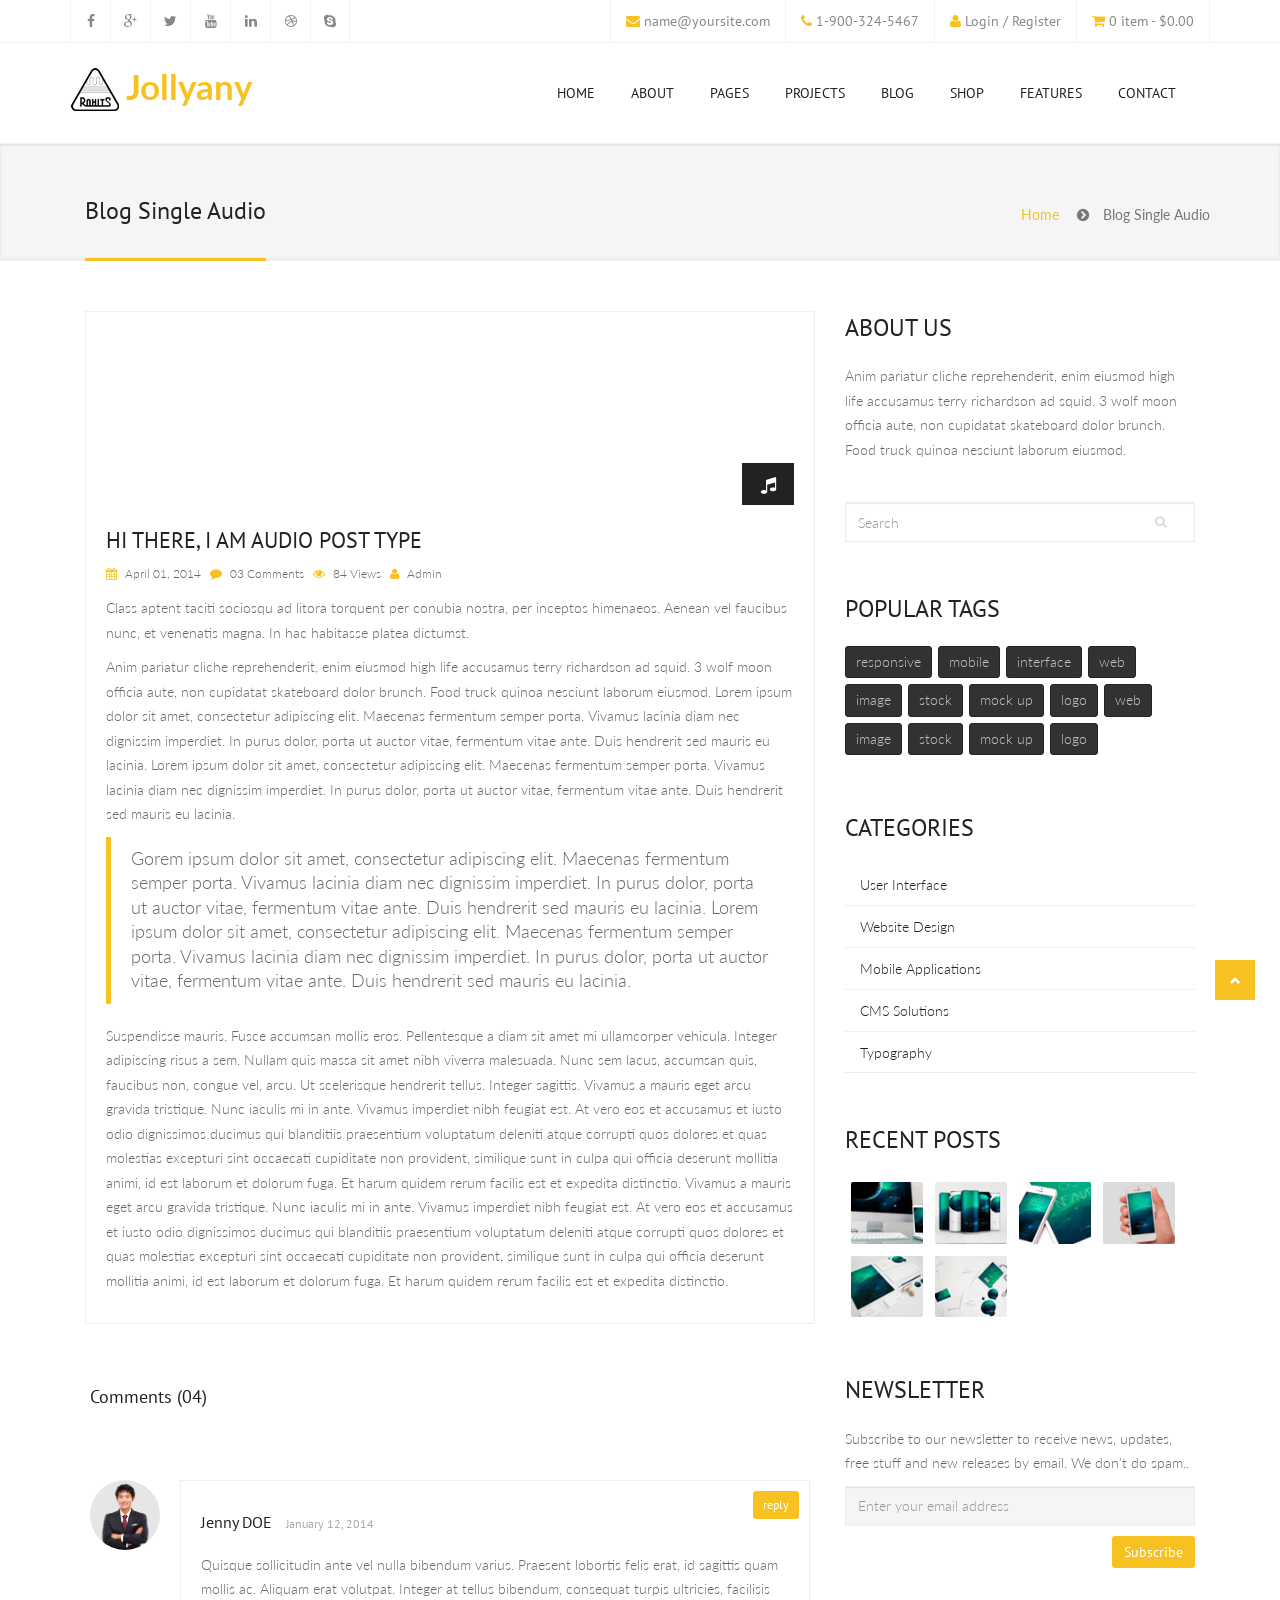
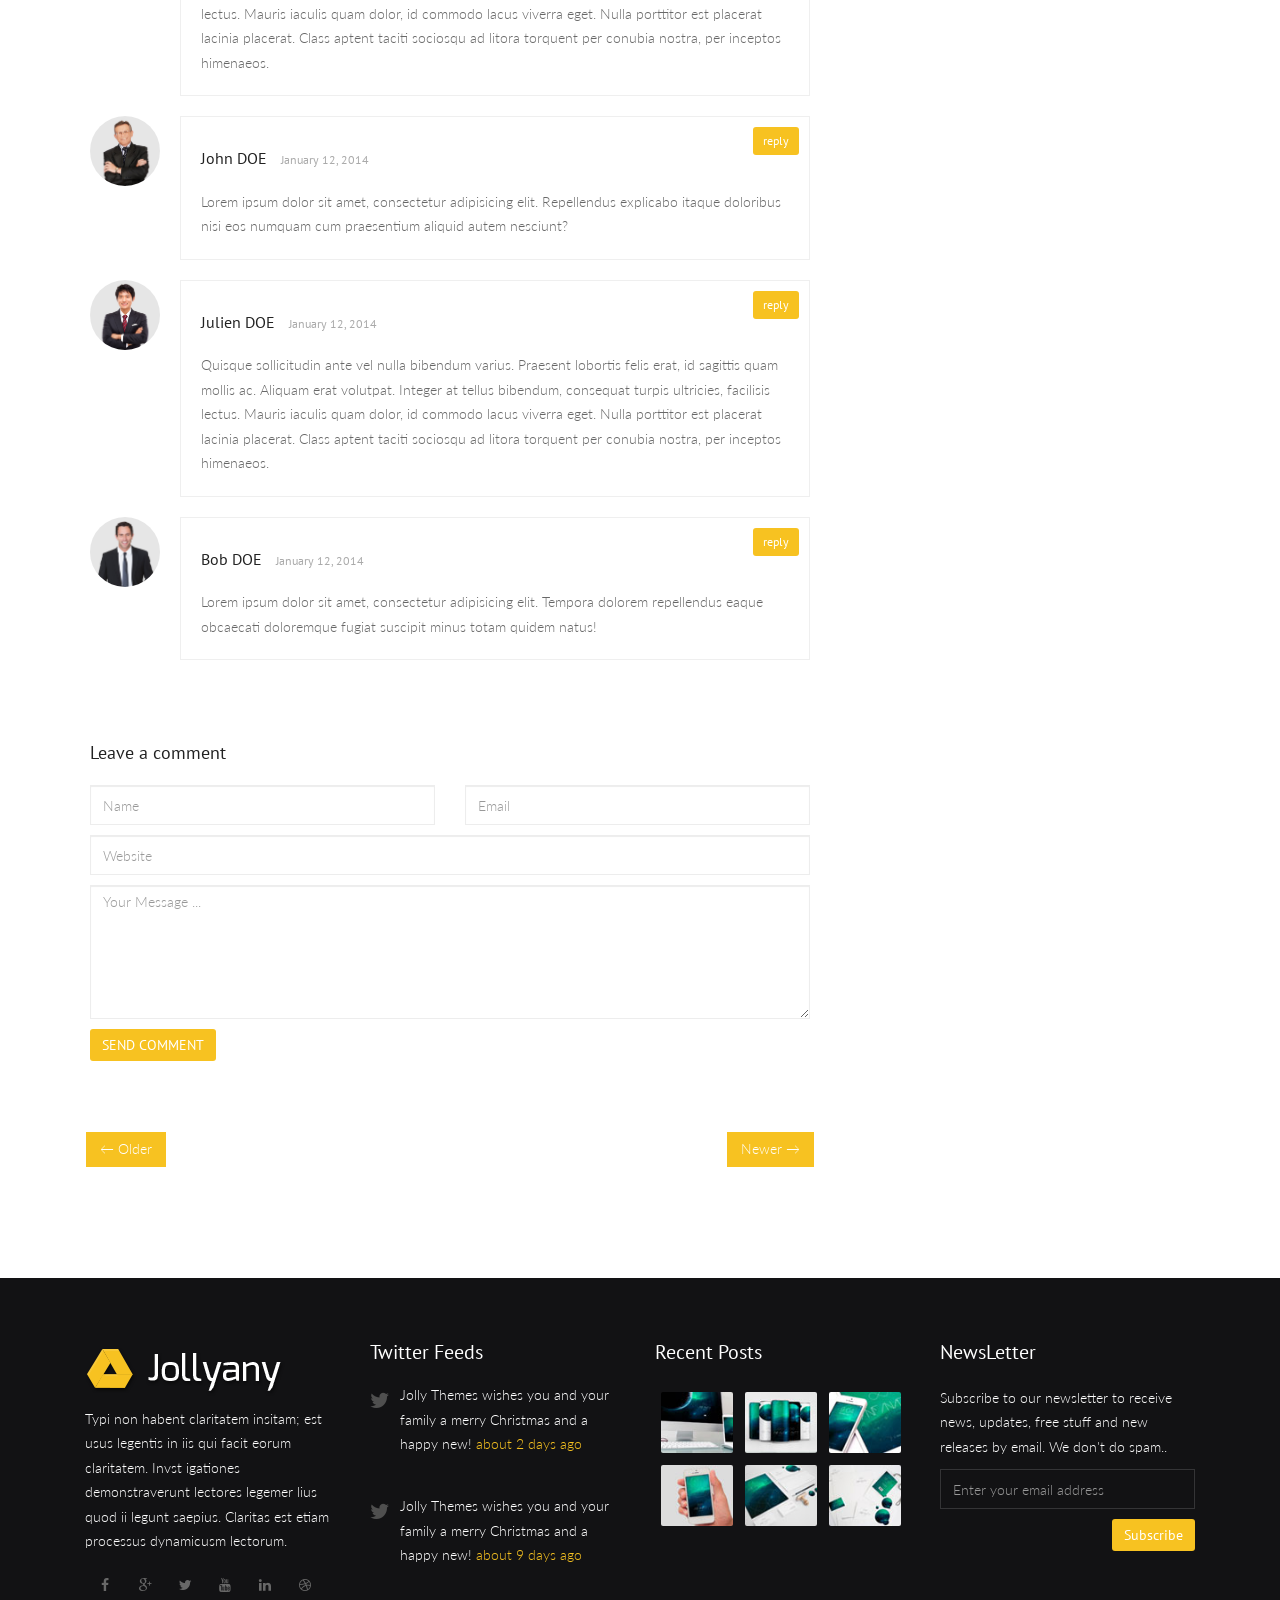
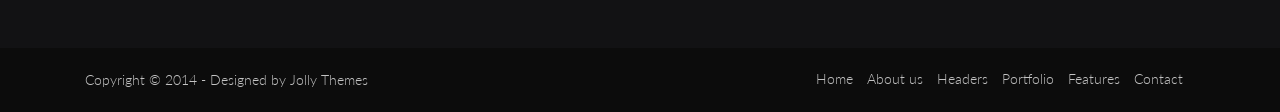
<file: blog-single-audio.html>
<!DOCTYPE html>
<html lang="en">
<head>
  
  <meta http-equiv="content-type" content="text/html; charset=UTF-8"> 

  <title>Jollyany - Multi-Purpose Business Website Template</title>

  <meta name="viewport" content="width=device-width, initial-scale=1.0">
  <meta name="description" content="">
  <meta name="keywords" content="">
  <meta name="author" content="">

  <!-- Bootstrap Styles -->
  <link href="css/bootstrap.css" rel="stylesheet">
  
  <!-- Styles -->
  <link href="style.css" rel="stylesheet">

  <!-- Flex Slider -->
  <link href="css/flexslider.css" rel="stylesheet">
   
  <!-- Carousel Slider -->
  <link href="css/owl-carousel.css" rel="stylesheet">
  
  <!-- CSS Animations -->
  <link href="css/animate.min.css" rel="stylesheet">
  
  <!-- Google Fonts -->
  <link href='http://fonts.googleapis.com/css?family=PT+Sans:400,400italic,700,700italic' rel='stylesheet' type='text/css'>
  <link href='http://fonts.googleapis.com/css?family=Lato:400,300,400italic,300italic,700,700italic,900' rel='stylesheet' type='text/css'>
  <link href='http://fonts.googleapis.com/css?family=Exo:400,300,600,500,400italic,700italic,800,900' rel='stylesheet' type='text/css'>

  <!-- Support for HTML5 -->
  <!--[if lt IE 9]>
    <script src="//html5shim.googlecode.com/svn/trunk/html5.js"></script>
  <![endif]-->

  <!-- Enable media queries on older bgeneral_rowsers -->
  <!--[if lt IE 9]>
    <script src="js/respond.min.js"></script>  <![endif]-->

</head>
<body>
    
	<div id="topbar" class="clearfix">
    	<div class="container">
            <div class="col-lg-4 col-md-4 col-sm-4 col-xs-12">
                <div class="social-icons">
                    <span><a data-toggle="tooltip" data-placement="bottom" title="Facebook" href="#"><i class="fa fa-facebook"></i></a></span>
                    <span><a data-toggle="tooltip" data-placement="bottom" title="Google Plus" href="#"><i class="fa fa-google-plus"></i></a></span>
                    <span><a data-toggle="tooltip" data-placement="bottom" title="Twitter" href="#"><i class="fa fa-twitter"></i></a></span>
                    <span><a data-toggle="tooltip" data-placement="bottom" title="Youtube" href="#"><i class="fa fa-youtube"></i></a></span>
                    <span><a data-toggle="tooltip" data-placement="bottom" title="Linkedin" href="#"><i class="fa fa-linkedin"></i></a></span>
                    <span><a data-toggle="tooltip" data-placement="bottom" title="Dribbble" href="#"><i class="fa fa-dribbble"></i></a></span>
                    <span class="last"><a data-toggle="tooltip" data-placement="bottom" title="Skype" href="#"><i class="fa fa-skype"></i></a></span>
                </div><!-- end social icons -->
            </div><!-- end columns -->
            <div class="col-lg-8 col-md-8 col-sm-8 col-xs-12">
                <div class="topmenu">
                	<span class="topbar-login"><i class="fa fa-user"></i> <a href="login.html">Login / Register</a></span>
                    <span class="topbar-cart"><i class="fa fa-shopping-cart"></i> <a href="shop-cart.html">0 item - $0.00</a></span>
                </div><!-- end top menu -->
            	<div class="callus">
                	<span class="topbar-email"><i class="fa fa-envelope"></i> <a href="mailto:name@yoursite.com">name@yoursite.com</a></span>
                    <span class="topbar-phone"><i class="fa fa-phone"></i> 1-900-324-5467</span>
                </div><!-- end callus -->
            </div><!-- end columns -->
        </div><!-- end container -->
    </div><!-- end topbar -->
    
    <header id="header-style-1">
		<div class="container">
			<nav class="navbar yamm navbar-default">
				<div class="navbar-header">
                    <button type="button" data-toggle="collapse" data-target="#navbar-collapse-1" class="navbar-toggle">
                        <span class="icon-bar"></span>
                        <span class="icon-bar"></span>
                        <span class="icon-bar"></span>
                    </button>
                    <a href="index-2.html" class="navbar-brand">Jollyany</a>
        		</div><!-- end navbar-header -->
                
				<div id="navbar-collapse-1" class="navbar-collapse collapse navbar-right">
					<ul class="nav navbar-nav">
						<li class="dropdown yamm-fw"><a href="#" data-toggle="dropdown" class="dropdown-toggle">Home <div class="arrow-up"></div></a>
							<ul class="dropdown-menu">
                                <li>
                                    <div class="yamm-content">
                                        <div class="row">
                                            <ul class="col-sm-3">
                                                <li><a href="home1.html">Home Version 1</a></li>
                                                <li><a href="home2.html">Home Version 2</a></li>
                                                <li><a href="home3.html">Home Version 3</a></li>
                                                <li><a href="home4.html">Home Version 4</a></li>
                                                <li><a href="home5.html">Home Version 5</a></li>
                                                <li><a href="home6.html">Home Version 6</a></li>
                                                <li><a href="home7.html">Home Version 7</a></li>
                                                <li><a href="home8.html">Home Version 8</a></li>
                                            </ul>
                                            <ul class="col-sm-3">
                                                <li><a href="home9.html">Home Version 9</a></li>
                                                <li><a href="home10.html">Home Version 10</a></li>
                                                <li><a href="home11.html">Home Version 11</a></li>
                                                <li><a href="home12.html">Home Version 12</a></li>
                                                <li><a href="home13.html">Home Version 13</a></li>
                                                <li><a href="home14.html">Home Version 14</a></li>
                                                <li><a href="home15.html">Home Version 15</a></li>
                                                <li><a href="home16.html">Home Version 16</a></li>
                                            </ul>
                                            <ul class="col-sm-3">
                                                <li><a href="home17.html">Home Version 17</a></li>
                                                <li><a href="home18.html">Home Version 18</a></li>
                                                <li><a href="home19.html">Home Version 19</a></li>
                                                <li><a href="home20.html">Home Version 20</a></li>
                                                <li><a href="home-onepage.html">OnePage Parallax Style</a></li>
                                                <li><a href="home-buddypress.html">BuddyPress Style</a></li>
                                                <li><a href="home-blog-1.html">Blog Style 1</a></li>
                                                <li><a href="home-blog-2.html">Blog Style 2</a></li>
                                            </ul>
                                            <ul class="col-sm-3">
                                                <li><a href="home-shop-1.html">Shop Style 1</a></li>
                                                <li><a href="home-shop-2.html">Shop Style 2</a></li>
                                                <li><a href="home-shop-3.html">Shop Style 3</a></li>
                                                <li><a href="home-portfolio-1.html">Portfolio Style 1</a></li>
                                                <li><a href="home-portfolio-2.html">Portfolio Style 2</a></li>
                                                <li><a href="home-portfolio-3.html">Portfolio Style 3</a></li>
                                                <li><a href="home-maintenance.html">Maintenance Style 1</a></li>
                                                <li><a href="home-maintenance-1.html">Maintenance Style 2</a></li>
                                            </ul>
                                        </div><!-- end row -->
                                    </div><!-- end yamm-content -->
                                </li>
                            </ul><!-- end drop down menu -->
						</li><!-- end drop down -->
                        <li><a href="about.html">About</a></li>
						<li class="dropdown yamm-fw"><a href="#" data-toggle="dropdown" class="dropdown-toggle">Pages <div class="arrow-up"></div></a>
							<ul class="dropdown-menu">
                                <li>
                                    <div class="yamm-content">
                                        <div class="row">
                                            <ul class="col-sm-3">
                                                <li><a href="about.html">About Style 1</a></li>
                                                <li><a href="about1.html">About Style 2</a></li>
                                                <li><a href="about-me.html">About Me</a></li>
                                                <li><a href="team-members.html">Team Members</a></li>
                                                <li><a href="team-single.html">Single Team Member</a></li>
                                            </ul>
                                            <ul class="col-sm-3">
                                                <li><a href="service1.html">Services Style 1</a></li>
                                                <li><a href="service2.html">Services Style 2</a></li>
                                                <li><a href="service3.html">Services Style 3</a></li>
                                                <li><a href="testimonials.html">Testimonials</a></li>
                                                <li><a href="clients.html">Clients (Logos)</a></li>

                                            </ul>
                                            <ul class="col-sm-3">
                                                <li><a href="sitemap.html">Sitemap</a></li>
                                                <li><a href="404.html">Not Found</a></li>
                                                <li><a href="forum.html">Forum Page</a></li>
                                                <li><a href="forum-single.html">Single Forum</a></li>
                                                <li><a href="contact.html">Contact Style 1</a></li>
                                            </ul>
                                            <ul class="col-sm-3">
                                                <li><a href="contact1.html">Contact Style 2</a></li>
                                                <li><a href="faqs.html">FAQs Style 1</a></li>
                                                <li><a href="faqs1.html">FAQs Style 2</a></li>
                                                <li><a href="page.html">Page with Sidebar</a></li>
                                                <li><a href="page-fullwidth.html">Page Fullwidth</a></li>
                                            </ul>
                                        </div><!-- end row -->
                                    </div><!-- end yamm-content -->
                                </li>
                            </ul><!-- end drop down menu -->
						</li><!-- end drop down -->
                        <!-- standard drop down -->
                        <li class="dropdown"><a href="#" data-toggle="dropdown" class="dropdown-toggle">Projects <div class="arrow-up"></div></a>
                            <ul class="dropdown-menu" role="menu">
                                <li><a href="portfolio-masonry.html">Masonry Style</a></li>
                                <li class="dropdown-submenu">
                                    <a href="#">Classic Style</a>
                                    <ul class="dropdown-menu">
                                        <li><a href="portfolio-classic-1.html">1 Column</a></li>
                                        <li><a href="portfolio-classic-2.html">2 Columns</a></li>
                                        <li><a href="portfolio-classic-3.html">3 Columns</a></li>
                                        <li><a href="portfolio-classic-4.html">4 Columns</a></li>
                                    </ul><!-- end dropdown-menu -->
                                </li><!-- end dropdown-submenu -->
                                <li class="dropdown-submenu">
                                    <a href="#">Gallery Style</a>
                                    <ul class="dropdown-menu">
                                        <li><a href="portfolio-gallery-2.html">2 Columns</a></li>
                                        <li><a href="portfolio-gallery-3.html">3 Columns</a></li>
                                        <li><a href="portfolio-gallery-4.html">4 Columns</a></li>
                                    </ul><!-- end dropdown-menu -->
                                </li><!-- end dropdown-submenu -->
                                <li class="dropdown-submenu">
                                    <a href="#">Single Project</a>
                                    <ul class="dropdown-menu">
                                        <li><a href="portfolio-single-image.html">Image Style</a></li>
                                        <li><a href="portfolio-single-gallery.html">Gallery Style</a></li>
                                        <li><a href="portfolio-single-audio.html">Audio Style</a></li>
                                        <li><a href="portfolio-single-video.html">Video Style</a></li>
                                    </ul><!-- end dropdown-menu -->
                                </li><!-- end dropdown-submenu -->
                                <li><a href="portfolio-single-sidebar.html">Single Project Sidebar</a></li>
                                <li><a href="portfolio-single-fullwidth.html">Single Project Fullwidth</a></li>
                                <li><a href="portfolio-category.html">Project Category</a></li>
                            </ul><!-- end dropdown-menu -->
                        </li><!-- end standard drop down -->
                        <li class="dropdown"><a href="#" data-toggle="dropdown" class="dropdown-toggle">Blog <div class="arrow-up"></div></a>
                            <ul class="dropdown-menu" role="menu">
                                <li class="dropdown-submenu">
                                    <a href="#">Single Blog Styles</a>
                                    <ul class="dropdown-menu">
                                        <li><a href="blog-single-audio.html">Audio Style</a></li>
                                        <li><a href="blog-single-video.html">Video Style</a></li>
                                        <li><a href="blog-single-quote.html">Quote Style</a></li>
                                        <li><a href="blog-single-image.html">Image Style</a></li>
                                        <li><a href="blog-single-slider.html">Slider Style</a></li>
                                        <li><a href="blog-single-no-media.html">No Media Style</a></li>
                                        <li><a href="blog-single-sidebar.html">Single Blog Sidebar</a></li>
                                        <li><a href="blog-single-fullwidth.html">Single Blog Fullwidth</a></li>
                                    </ul><!-- end dropdown-menu -->
                                </li><!-- end dropdown-submenu -->
                                <li><a href="blog-masonry.html">Masonry Style</a></li>
                                <li><a href="blog-timeline.html">Timeline Style</a></li>
                                <li><a href="blog-one-column.html">Blog One Column</a></li>
                                <li><a href="blog-two-columns.html">Blog Two Column</a></li>
                                <li><a href="blog-three-columns.html">Blog Three Column</a></li>
                                <li><a href="blog-two-sidebar.html">Blog Two Sidebar</a></li>
                                <li><a href="blog-fullwidth.html">Blog Fullwidth</a></li>
                                <li><a href="blog-category.html">Blog Category</a></li>
                                <li><a href="blog-author.html">Blog Author Details</a></li>
                            </ul><!-- end dropdown-menu -->
                        </li><!-- end standard drop down -->
                        <!-- standard drop down -->
						<li class="dropdown yamm-fw"><a href="#" data-toggle="dropdown" class="dropdown-toggle">Shop <div class="arrow-up"></div></a>
							<ul class="dropdown-menu">
                                <li>
                                    <div class="yamm-content">
                                        <div class="row">
                                            <ul class="col-sm-4">
                                            	<li><h3><i class="fa fa-shopping-cart"></i> Shop Versions</h3></li>
                                                <li><a href="shop1.html">Shop Style 1</a></li>
                                                <li><a href="shop2.html">Shop Style 2</a></li>
                                                <li><a href="shop3.html">Shop Style 3</a></li>
                                                <li><a href="shop4.html">Shop Style 4</a></li>
                                                <li><a href="shop5.html">Shop Style 5</a></li>
                                                <li><a href="shop6.html">Shop Style 6</a></li>
                                            </ul>
                                            <ul class="col-sm-4">
                                            	<li><h3><i class="fa fa-check"></i> Shop Single Pages</h3></li>
                                                <li><a href="shop-single-sidebar.html">Single Shop Sidebar</a></li>
                                                <li><a href="shop-single-fullwidth.html">Single Shop Fullwidth</a></li>
                                                <li><a href="shop-checkout.html">Checkout</a></li>
                                                <li><a href="shop-cart.html">Shopping Cart</a></li>
                                                <li><a href="shop-wishlist.html">Shop Wishlist</a></li>
                                                <li><a href="shop-account.html">My Account</a></li>
                                            </ul>
                                            <div class="col-sm-4">
                                            	<div class="widget">
                                            	<h3>Widget Ready</h3>
                                                <img class="img-thumbnail" src="demos/menu_01.png" alt="">
                                                <p>Jollyany a powerful HTML5 website template for all your needs! Build awesome sites with unlimited options very easily.</p>
                                                </div>
                                            </div>
                                        </div><!-- end row -->
                                    </div><!-- end yamm-content -->
                                </li>
                            </ul><!-- end drop down menu -->
						</li><!-- end drop down -->
                        <!-- standard drop down -->                        
						<li class="dropdown yamm-fw"><a href="#" data-toggle="dropdown" class="dropdown-toggle">Features <div class="arrow-up"></div></a>
							<ul class="dropdown-menu">
                                <li>
                                    <div class="yamm-content">
                                        <div class="row">
                                            <ul class="col-sm-3">
                                                <li><h3><i class="fa fa-users"></i> BuddyPress</h3></li>
                                                <li><a href="buddypress-activity.html">Activity</a></li>
                                                <li><a href="buddypress-members.html">Members</a></li>
                                                <li><a href="buddypress-single-member.html">Single Member</a></li>
                                                <li><a href="buddypress-groups.html">Groups</a></li>
                                                <li><a href="buddypress-single-group.html">Single Groups</a></li>
                                                <li><a href="login.html">Member Login</a></li>
                                            </ul>
                                            <ul class="col-sm-3">
                                                <li><h3><i class="fa fa-check"></i> Header & Footer</h3></li>
                                                <li><a href="header1.html">Header Style 1</a></li>
                                                <li><a href="header2.html">Header Style 2</a></li>
                                                <li><a href="header3.html">Header Style 3</a></li>
                                                <li><a href="footer1.html#footer-style-1">Footer Style 1</a></li>
                                                <li><a href="footer2.html#footer-style-2">Footer Style 2</a></li>
                                                <li><a href="footer3.html#footer-style-3">Footer Style 3</a></li>
                                            </ul>
                                            <ul class="col-sm-3">
                                                <li><h3><i class="fa fa-gears"></i> Shortcodes</h3></li>
                                                <li><a href="accordion-toggle.html">Accordions & Toggles</a></li>
                                                <li><a href="buttons.html">Buttons</a></li>
                                                <li><a href="form-elements.html">Form Elements</a></li>
                                                <li><a href="tables.html">Table Elements</a></li>
                                                <li><a href="tabs.html">Tab Elements</a></li>
                                                <li><a href="alerts.html">Alert Elements</a></li>
                                            </ul>
                                            <ul class="col-sm-3">
                                                <li><h3>&nbsp;</h3></li>
                                                <li><a href="animate-scripts.html">Animated Counters</a></li>
                                                <li><a href="carousel.html">Carousel Elements</a></li>
                                                <li><a href="progress-bars.html">Progress Bars</a></li>
                                                <li><a href="pricing-tables.html">Pricing Tables</a></li>
                                                <li><a href="tooltips-popovers.html">Tooltips & Popovers</a></li>
                                                <li><a href="columns.html">Columns & Grid</a></li>
                                            </ul>
                                        </div><!-- end row -->
                                    </div><!-- end yamm-content -->
                                </li>
                            </ul><!-- end drop down menu -->
						</li><!-- end drop down -->
                        <!-- standard drop down -->
                        <li><a href="contact.html">Contact</a></li>
					</ul><!-- end navbar-nav -->
				</div><!-- #navbar-collapse-1 -->			</nav><!-- end navbar yamm navbar-default -->
		</div><!-- end container -->
	</header><!-- end header-style-1 -->
    
	<section class="post-wrapper-top jt-shadow clearfix">
		<div class="container">
			<div class="col-lg-12">
				<h2>Blog Single Audio</h2>
                <ul class="breadcrumb pull-right">
                    <li><a href="index-2.html">Home</a></li>
                    <li>Blog Single Audio</li>
                </ul>
			</div>
		</div>
	</section><!-- end post-wrapper-top -->
    
    <section class="blog-wrapper">
    	<div class="container">
        	<div id="content" class="col-lg-8 col-md-8 col-sm-12 col-xs-12">
                <div class="row">
                   <div class="blog-masonry">
                        <div class="col-lg-12">
                            <div class="blog-carousel">
                                <div class="entry">
                                    <iframe class="soundcloud" height="166"  src="https://w.soundcloud.com/player/?url=https%3A//api.soundcloud.com/tracks/143789978&amp;color=ff5500&amp;auto_play=false&amp;hide_related=false&amp;show_artwork=true"></iframe>
                                    <div class="post-type">
                                        <i class="fa fa-music"></i>
                                    </div><!-- end pull-right -->
                                </div><!-- end entry -->
                                <div class="blog-carousel-header">
                                    <h1>Hi there, I am audio post type</h1>
                                    <div class="blog-carousel-meta">
                                        <span><i class="fa fa-calendar"></i> April 01, 2014</span>
                                        <span><i class="fa fa-comment"></i> <a href="#">03 Comments</a></span>
                                        <span><i class="fa fa-eye"></i> <a href="#">84 Views</a></span>
                                        <span><i class="fa fa-user"></i> <a href="#">Admin</a></span>
                                    </div><!-- end blog-carousel-meta -->
                                </div><!-- end blog-carousel-header -->
                                <div class="blog-carousel-desc">
                                    <p>Class aptent taciti sociosqu ad litora torquent per conubia nostra, per inceptos himenaeos. Aenean vel faucibus nunc, et venenatis magna. In hac habitasse platea dictumst. </p>
                                    <p>Anim pariatur cliche reprehenderit, enim eiusmod high life accusamus terry richardson ad squid. 3 wolf moon officia aute, non cupidatat skateboard dolor brunch. Food truck quinoa nesciunt laborum eiusmod. Lorem ipsum dolor sit amet, consectetur adipiscing elit. Maecenas fermentum semper porta. Vivamus lacinia diam nec dignissim imperdiet. In purus dolor, porta ut auctor vitae, fermentum vitae ante. Duis hendrerit sed mauris eu lacinia. Lorem ipsum dolor sit amet, consectetur adipiscing elit. Maecenas fermentum semper porta. Vivamus lacinia diam nec dignissim imperdiet. In purus dolor, porta ut auctor vitae, fermentum vitae ante. Duis hendrerit sed mauris eu lacinia. </p>                                
									<blockquote>Gorem ipsum dolor sit amet, consectetur adipiscing elit. Maecenas fermentum semper porta. Vivamus lacinia diam nec dignissim imperdiet. In purus dolor, porta ut auctor vitae, fermentum vitae ante. Duis hendrerit sed mauris eu lacinia. Lorem ipsum dolor sit amet, consectetur adipiscing elit. Maecenas fermentum semper porta. Vivamus lacinia diam nec dignissim imperdiet. In purus dolor, porta ut auctor vitae, fermentum vitae ante. Duis hendrerit sed mauris eu lacinia. </blockquote>
									<p>Suspendisse mauris. Fusce accumsan mollis eros. Pellentesque a diam sit amet mi ullamcorper vehicula. Integer adipiscing risus a sem. Nullam quis massa sit amet nibh viverra malesuada. Nunc sem lacus, accumsan quis, faucibus non, congue vel, arcu. Ut scelerisque hendrerit tellus. Integer sagittis. Vivamus a mauris eget arcu gravida tristique. Nunc iaculis mi in ante. Vivamus imperdiet nibh feugiat est. At vero eos et accusamus et iusto odio dignissimos ducimus qui blanditiis praesentium voluptatum deleniti atque corrupti quos dolores et quas molestias excepturi sint occaecati cupiditate non provident, similique sunt in culpa qui officia deserunt mollitia animi, id est laborum et dolorum fuga. Et harum quidem rerum facilis est et expedita distinctio. Vivamus a mauris eget arcu gravida tristique. Nunc iaculis mi in ante. Vivamus imperdiet nibh feugiat est. At vero eos et accusamus et iusto odio dignissimos ducimus qui blanditiis praesentium voluptatum deleniti atque corrupti quos dolores et quas molestias excepturi sint occaecati cupiditate non provident, similique sunt in culpa qui officia deserunt mollitia animi, id est laborum et dolorum fuga. Et harum quidem rerum facilis est et expedita distinctio.</p>
					
                                </div><!-- end blog-carousel-desc -->
                            </div><!-- end blog-carousel -->
                        </div><!-- end col-lg-12 -->
					</div><!-- end blog-masonry -->
                    
                    <div class="clearfix"></div>
                    
                    <div id="comments" class="padding-top">
                        <h3>Comments (04)</h3>
                        <div class="comments_wrapper">
                            <ul class="comment-list">
                                <li>
                                    <article class="comment">
                                        <img src="demos/03_team.png" alt="avatar" class="img-circle comment-avatar">
                                        <div class="comment-content">
                                        <h4 class="comment-author">
                                        Jenny DOE <small class="comment-meta">January 12, 2014</small>
                                        <span class="comment-reply"><a href="#" class="comment-reply btn btn-sm btn-primary">reply</a></span>
                                        </h4>
                                        Quisque sollicitudin ante vel nulla bibendum varius. Praesent lobortis felis erat, id sagittis quam mollis ac. Aliquam erat volutpat. Integer at tellus bibendum, consequat turpis ultricies, facilisis lectus. Mauris iaculis quam dolor, id commodo lacus viverra eget. Nulla porttitor est placerat lacinia placerat. Class aptent taciti sociosqu ad litora torquent per conubia nostra, per inceptos himenaeos. 
                                        </div>
                                    </article><!-- End .comment -->
                                    <ul class="child">
                                        <li>
                                            <article class="comment">
                                                <img src="demos/04_team.png" alt="avatar" class="img-circle comment-avatar">
                                                <div class="comment-content">
                                                <h4 class="comment-author">
                                                John DOE <small class="comment-meta">January 12, 2014</small>
                                                <span class="comment-reply"><a href="#" class="comment-reply btn btn-sm btn-primary">reply</a></span>
                                                </h4>
                                                Lorem ipsum dolor sit amet, consectetur adipisicing elit. Repellendus explicabo
                                                itaque doloribus nisi eos numquam cum praesentium aliquid autem nesciunt?
                                                </div>
                                            </article><!-- End .comment -->
                                        </li>
                                    </ul><!-- End .child -->
                                </li>
                                <li>
                                <article class="comment">
                                    <img src="demos/03_team.png" alt="avatar" class="img-circle comment-avatar">
                                        <div class="comment-content">
                                            <h4 class="comment-author">
                                                Julien DOE <small class="comment-meta">January 12, 2014</small>
                                                <span class="comment-reply"><a href="#" class="comment-reply btn btn-sm btn-primary">reply</a></span>
                                            </h4>
                                            Quisque sollicitudin ante vel nulla bibendum varius. Praesent lobortis felis erat, id sagittis quam mollis ac. Aliquam erat volutpat. Integer at tellus bibendum, consequat turpis ultricies, facilisis lectus. Mauris iaculis quam dolor, id commodo lacus viverra eget. Nulla porttitor est placerat lacinia placerat. Class aptent taciti sociosqu ad litora torquent per conubia nostra, per inceptos himenaeos. 
                                    </div>
                                </article><!-- End .comment -->
                                </li>
                                <li>
                                <article class="comment">
                                    <img src="demos/02_team.png" alt="avatar" class="img-circle comment-avatar">
                                        <div class="comment-content">
                                        <h4 class="comment-author">
                                        Bob DOE <small class="comment-meta">January 12, 2014</small>
                                        <span class="comment-reply"><a href="#" class="comment-reply btn btn-sm btn-primary">reply</a></span>
                                        </h4>
                                            Lorem ipsum dolor sit amet, consectetur adipisicing elit. Tempora dolorem repellendus eaque
                                        obcaecati doloremque fugiat suscipit minus totam quidem natus!
                                    </div>
                                </article><!-- End .comment -->
                                </li>
                            </ul><!-- End .comment-list -->      
                        </div><!-- comments wrapper -->
                        
                        <div class="clearfix"></div>
                                    
                        <div class="comments_form">
                            <div class="title"><h3>Leave a comment</h3></div> <form id="comments_form" name="comments_form" class="row" method="post">
                                <div class="col-lg-6 col-md-6 col-sm-6 col-xs-12">
                                    <input type="text" name="comments_form_name" id="comments_form_name" class="form-control" placeholder="Name"> 
                                </div>
                                <div class="col-lg-6 col-md-6 col-sm-6 col-xs-12">
                                    <input type="text" name="comments_form_email" id="comments_form_email" class="form-control" placeholder="Email"> 
                                </div>
                                <div class="clearfix"></div>
                                <div class="col-lg-12 col-md-12 col-sm-12 col-xs-12">
                                    <input type="text" name="comments_form_website" id="comments_form_website" class="form-control" placeholder="Website">
                                </div>
                                <div class="col-lg-12 col-md-12 col-sm-12 col-xs-12">
                                    <textarea class="form-control" name="comments_form_comments" id="comments_form_comments" rows="6" placeholder="Your Message ..."></textarea>
                                </div>
                                <div class="col-lg-12 col-md-12 col-sm-12 col-xs-12">
                                    <input type="submit" value="SEND COMMENT" id="comments_form_submit" class="btn btn-primary">
                                </div>
                            </form>
                        </div><!-- end comments_Form -->
                    </div><!-- end comments -->  
                    
                    <div class="clearfix"></div>
                    <div class="col-lg-12 col-md-12 col-sm-12 col-xs-12">
                        <div class="next_prev text-center">
                            <ul class="pager">
                              <li class="previous">
                                <a href="#">← Older</a>
                              </li>
                              <li class="next">
                                <a href="#">Newer →</a>
                              </li>
                            </ul>
                        </div><!-- next_prev --> 
                    </div><!-- end col-lg-12 -->
            	</div><!-- end row --> 
            </div><!-- end content -->
            
                    <div id="sidebar" class="col-lg-4 col-md-4 col-sm-12 col-xs-12">
                        <div class="widget">
                            <div class="title">
                                <h2>About Us</h2>
                                <p>Anim pariatur cliche reprehenderit, enim eiusmod high life accusamus terry richardson ad squid. 3 wolf moon officia aute, non cupidatat skateboard dolor brunch. Food truck quinoa nesciunt laborum eiusmod. </p>
                            </div><!-- end title -->
                        </div>
                        <div class="widget">
                            <form action="#" class="search_form">
                                <input type="text" class="form-control" placeholder="Search">     
                            </form><!-- end search form -->
                        </div>
                        <div class="widget">
                            <div class="title">
                                <h3>Popular Tags</h3>
                            </div><!-- end title -->
                            <div class="tagcloud">
                                <a href="#" class="" title="12 topics">responsive</a>
                                <a href="#" class="" title="2 topics">mobile</a>
                                <a href="#" class="" title="21 topics">interface</a>
                                <a href="#" class="" title="5 topics">web</a>
                                <a href="#" class="" title="62 topics">image</a>
                                <a href="#" class="" title="12 topics">stock</a>
                                <a href="#" class="" title="88 topics">mock up</a>
                                <a href="#" class="" title="15 topics">logo</a>
                                <a href="#" class="" title="5 topics">web</a>
                                <a href="#" class="" title="62 topics">image</a>
                                <a href="#" class="" title="12 topics">stock</a>
                                <a href="#" class="" title="88 topics">mock up</a>
                                <a href="#" class="" title="15 topics">logo</a>
                            </div>
                        </div><!-- end widget -->
        
                        <div class="widget">
                            <div class="title"><h2>Categories</h2></div>
                            <ul class="nav nav-tabs nav-stacked">
                                <li><a href="#">User Interface</a></li>
                                <li><a href="#">Website Design</a></li>
                                <li><a href="#">Mobile Applications</a></li>
                                <li><a href="#">CMS Solutions</a></li>
                                <li><a href="#">Typography</a></li>
                            </ul>                              
                        </div><!-- end widget -->
                        
                        <div class="widget">
                            <div class="title">
                                <h3>Recent Posts</h3>
                            </div><!-- end title -->
                            <ul class="footer_post">
                                <li><a href="#"><img class="img-rounded" src="demos/footer_post_01.jpg" alt=""></a></li>
                                <li><a href="#"><img class="img-rounded" src="demos/footer_post_02.jpg" alt=""></a></li>
                                <li><a href="#"><img class="img-rounded" src="demos/footer_post_03.jpg" alt=""></a></li>
                                <li><a href="#"><img class="img-rounded" src="demos/footer_post_04.jpg" alt=""></a></li>
                                <li><a href="#"><img class="img-rounded" src="demos/footer_post_05.jpg" alt=""></a></li>
                                <li><a href="#"><img class="img-rounded" src="demos/footer_post_06.jpg" alt=""></a></li>
                            </ul><!-- recent posts -->  
                        </div><!-- end widget -->
                        
                        <div class="widget">
                            <div class="title">
                                <h3>NewsLetter</h3>
                            </div><!-- end title -->
                            <div class="newsletter_widget">
                                <p>Subscribe to our newsletter to receive news, updates, free stuff and new releases by email. We don't do spam..</p>
                                <form action="#" class="newsletter_form">
                                    <input type="text" class="form-control" placeholder="Enter your email address"> 
                                    <a href="#" class="btn btn-primary pull-right">Subscribe</a>    
                                </form><!-- end newsletter form -->
                            </div>
                        </div><!-- end widget -->
                    </div><!-- end left-sidebar -->
                    
    	</div><!-- end container -->
    </section><!--end white-wrapper -->

	<footer id="footer-style-1">
    	<div class="container">
        	<div class="col-lg-3 col-md-3 col-sm-6 col-xs-12">
            	<div class="widget">
                	<img class="padding-top" src="images/flogo.png" alt="">
                	<p>Typi non habent claritatem insitam; est usus legentis in iis qui facit eorum claritatem. Invst igationes demonstraverunt lectores legemer lius quod ii legunt saepius. Claritas est etiam processus dynamicusm lectorum.</p>
                    <div class="social-icons">
                        <span><a data-toggle="tooltip" data-placement="bottom" title="Facebook" href="#"><i class="fa fa-facebook"></i></a></span>
                        <span><a data-toggle="tooltip" data-placement="bottom" title="Google Plus" href="#"><i class="fa fa-google-plus"></i></a></span>
                        <span><a data-toggle="tooltip" data-placement="bottom" title="Twitter" href="#"><i class="fa fa-twitter"></i></a></span>
                        <span><a data-toggle="tooltip" data-placement="bottom" title="Youtube" href="#"><i class="fa fa-youtube"></i></a></span>
                        <span><a data-toggle="tooltip" data-placement="bottom" title="Linkedin" href="#"><i class="fa fa-linkedin"></i></a></span>
                        <span><a data-toggle="tooltip" data-placement="bottom" title="Dribbble" href="#"><i class="fa fa-dribbble"></i></a></span>
                    </div><!-- end social icons -->
                </div><!-- end widget -->
            </div><!-- end columns -->
        	<div class="col-lg-3 col-md-3 col-sm-6 col-xs-12">
            	<div class="widget">
                	<div class="title">
                        <h3>Twitter Feeds</h3>
                    </div><!-- end title -->
                    <ul class="twitter_feed">
                        <li><span></span><p>Jolly Themes wishes you and your family a merry Christmas and a happy new! <a href="#">about 2 days ago</a></p></li>
                        <li><span></span><p>Jolly Themes wishes you and your family a merry Christmas and a happy new! <a href="#">about 9 days ago</a></p></li>
					</ul><!-- end twiteer_feed --> 
                </div><!-- end widget -->
            </div><!-- end columns -->
        	<div class="col-lg-3 col-md-3 col-sm-6 col-xs-12">
            	<div class="widget">
                	<div class="title">
                        <h3>Recent Posts</h3>
                    </div><!-- end title -->
                    <ul class="footer_post">
                        <li><a href="#"><img class="img-rounded" src="demos/footer_post_01.jpg" alt=""></a></li>
                        <li><a href="#"><img class="img-rounded" src="demos/footer_post_02.jpg" alt=""></a></li>
                        <li><a href="#"><img class="img-rounded" src="demos/footer_post_03.jpg" alt=""></a></li>
                        <li><a href="#"><img class="img-rounded" src="demos/footer_post_04.jpg" alt=""></a></li>
                        <li><a href="#"><img class="img-rounded" src="demos/footer_post_05.jpg" alt=""></a></li>
                        <li><a href="#"><img class="img-rounded" src="demos/footer_post_06.jpg" alt=""></a></li>
                    </ul><!-- recent posts -->  
                </div><!-- end widget -->
            </div><!-- end columns -->
        	<div class="col-lg-3 col-md-3 col-sm-6 col-xs-12">
            	<div class="widget">
                	<div class="title">
                        <h3>NewsLetter</h3>
                    </div><!-- end title -->
					<div class="newsletter_widget">
                    	<p>Subscribe to our newsletter to receive news, updates, free stuff and new releases by email. We don't do spam..</p>
                        <form action="#" class="newsletter_form">
                            <input type="text" class="form-control" placeholder="Enter your email address"> 
                            <a href="#" class="btn btn-primary pull-right">Subscribe</a>    
                        </form><!-- end newsletter form -->
					</div>
                </div><!-- end widget -->
            </div><!-- end columns --> 
    	</div><!-- end container -->
    </footer><!-- end #footer-style-1 -->    

<div id="copyrights">
    	<div class="container">
			<div class="col-lg-5 col-md-6 col-sm-12">
            	<div class="copyright-text">
                    <p>Copyright © 2014 - Designed by Jolly Themes</p>
                </div><!-- end copyright-text -->
			</div><!-- end widget -->
			<div class="col-lg-7 col-md-6 col-sm-12 clearfix">
				<div class="footer-menu">
                    <ul class="menu">
                        <li class="active"><a href="#">Home</a></li>
                        <li><a href="#">About us</a></li>
                        <li><a href="#">Headers</a></li>
                        <li><a href="#">Portfolio</a></li>
                        <li><a href="#">Features</a></li>
                        <li><a href="contact.html">Contact</a></li>
                    </ul>
                </div>
			</div><!-- end large-7 --> 
        </div><!-- end container -->
    </div><!-- end copyrights -->
    
	<div class="dmtop">Scroll to Top</div>
        
  <!-- Main Scripts-->
  <script src="js/jquery.js"></script>
  <script src="js/bootstrap.min.js"></script>
  <script src="js/menu.js"></script>
  <script src="js/owl.carousel.min.js"></script>
  <script src="js/jquery.parallax-1.1.3.js"></script>
  <script src="js/jquery.simple-text-rotator.js"></script>
  <script src="js/wow.min.js"></script>
  <script src="js/jquery.fitvids.js"></script>
  <script src="js/custom.js"></script>
  
  <script src="js/jquery.isotope.min.js"></script>
  <script src="js/custom-portfolio.js"></script>

  <script src="js/jquery.flexslider.js"></script>
  <script type="text/javascript">
 (function($) {
	  "use strict";
    $(window).load(function(){
      $('.flexslider').flexslider({
        animation: "fade",
		controlNav: false,
        start: function(slider){
          $('body').removeClass('loading');
        }
      });
    });
	})(jQuery);
  </script>

  
</body>
</html>
</file>
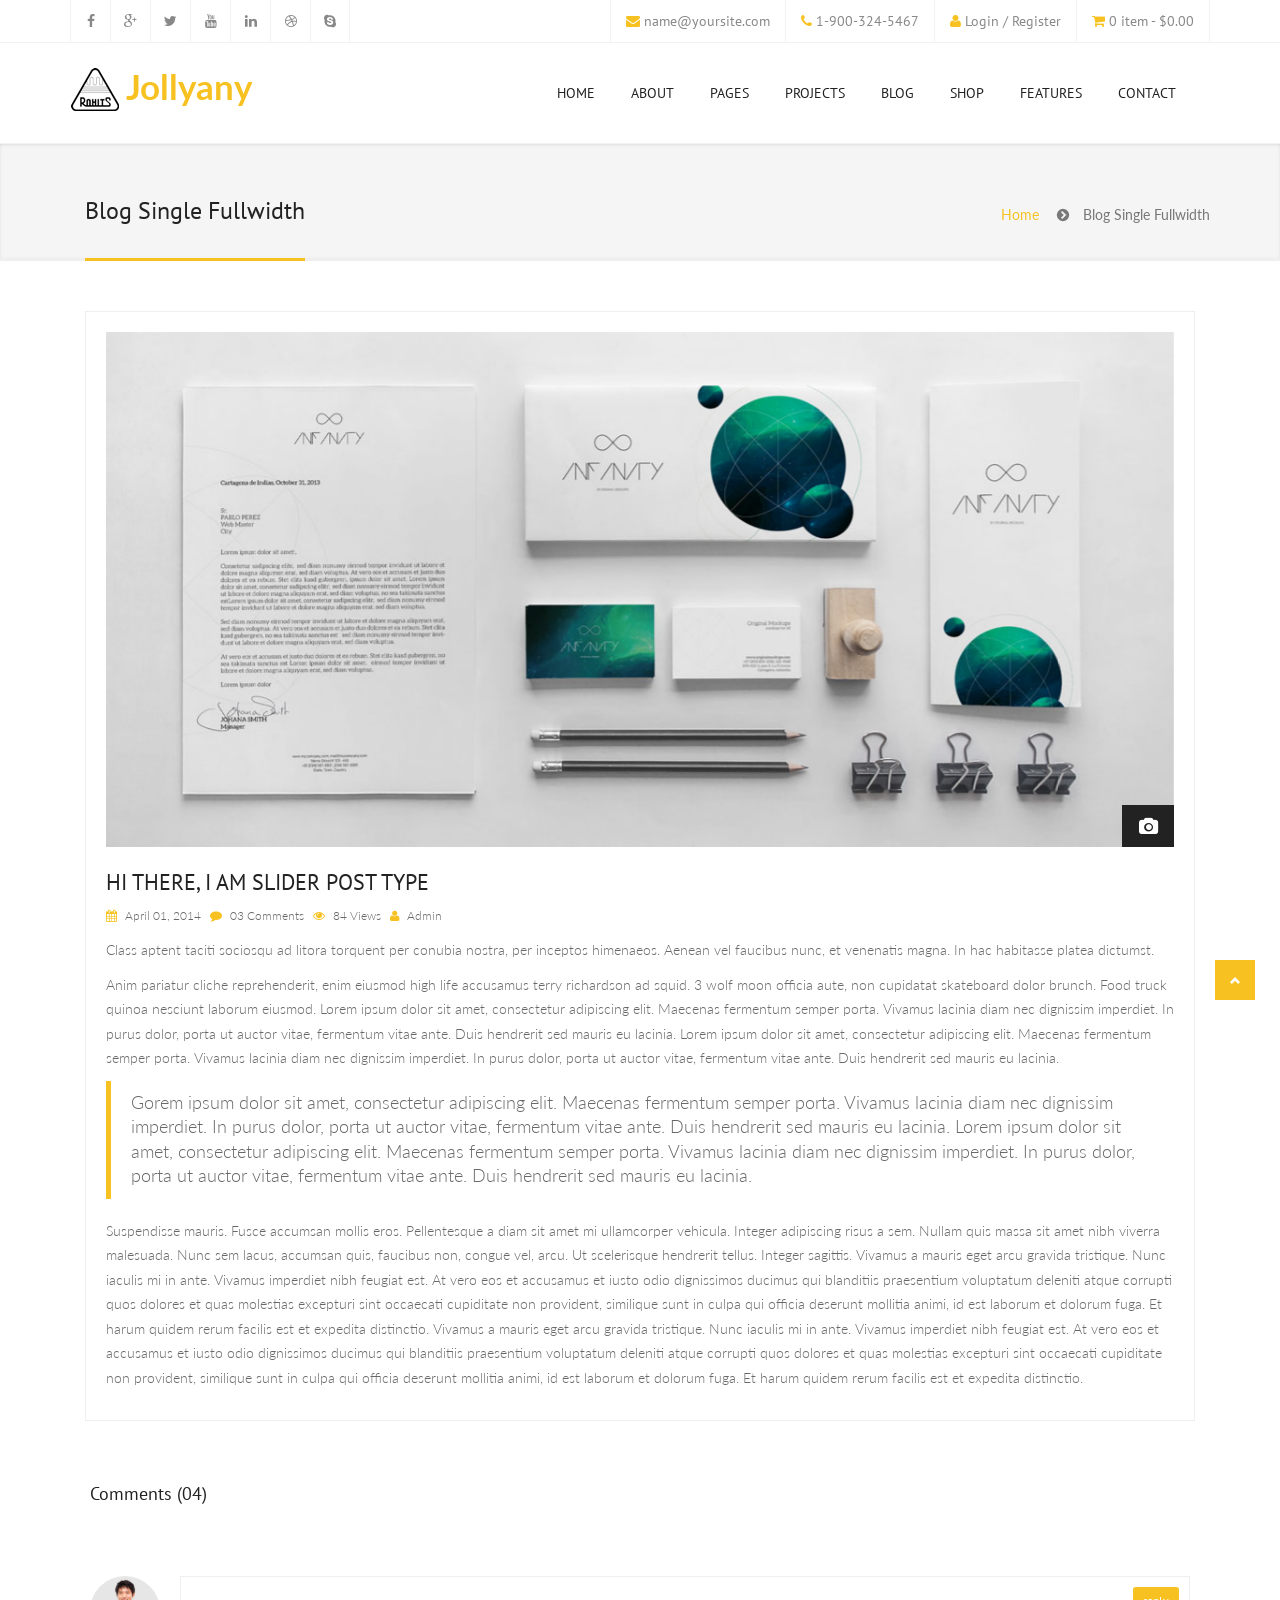
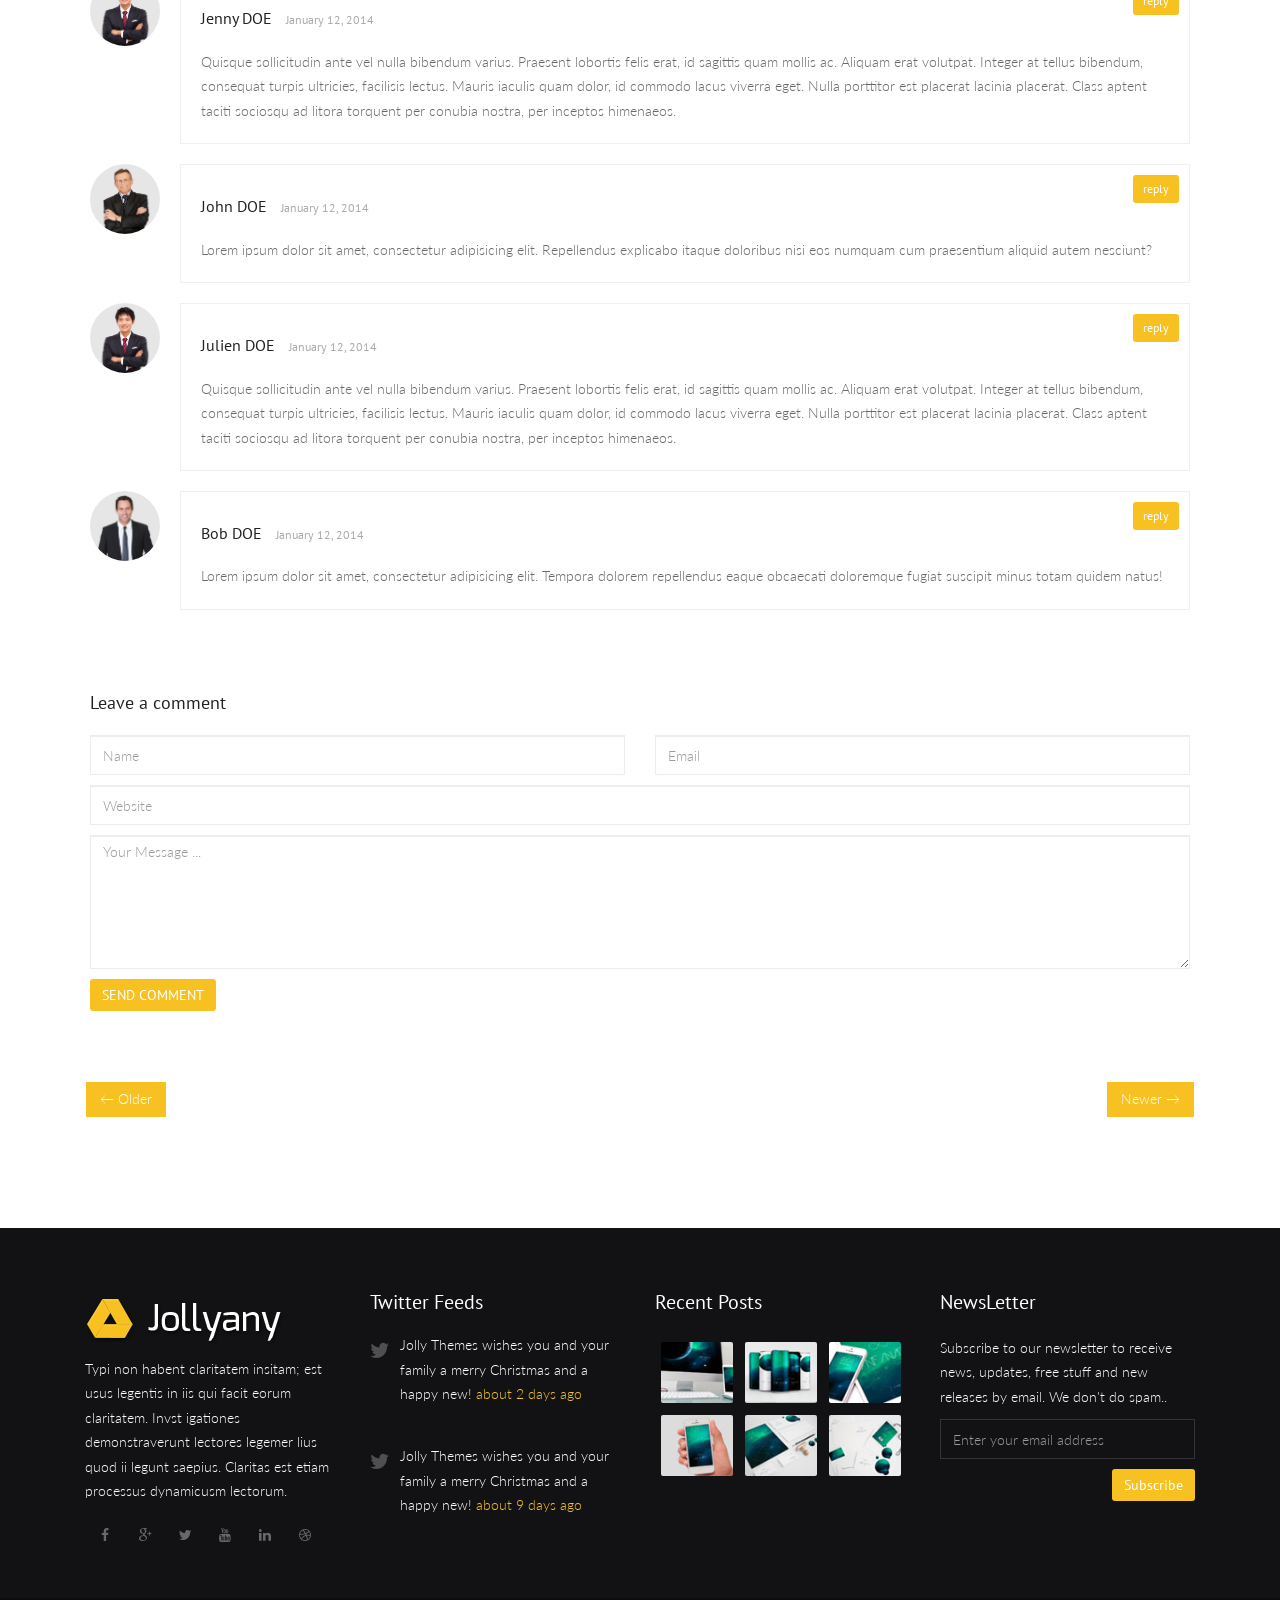
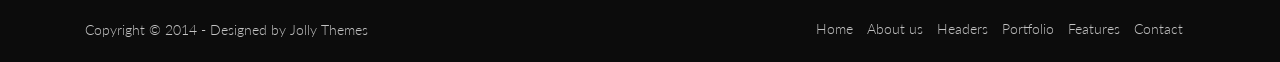
<file: blog-single-fullwidth.html>
<!DOCTYPE html>
<html lang="en">
<head>
  
  <meta http-equiv="content-type" content="text/html; charset=UTF-8"> 

  <title>Jollyany - Multi-Purpose Business Website Template</title>

  <meta name="viewport" content="width=device-width, initial-scale=1.0">
  <meta name="description" content="">
  <meta name="keywords" content="">
  <meta name="author" content="">

  <!-- Bootstrap Styles -->
  <link href="css/bootstrap.css" rel="stylesheet">
  
  <!-- Styles -->
  <link href="style.css" rel="stylesheet">

  <!-- Flex Slider -->
  <link href="css/flexslider.css" rel="stylesheet">
   
  <!-- Carousel Slider -->
  <link href="css/owl-carousel.css" rel="stylesheet">
  
  <!-- CSS Animations -->
  <link href="css/animate.min.css" rel="stylesheet">
  
  <!-- Google Fonts -->
  <link href='http://fonts.googleapis.com/css?family=PT+Sans:400,400italic,700,700italic' rel='stylesheet' type='text/css'>
  <link href='http://fonts.googleapis.com/css?family=Lato:400,300,400italic,300italic,700,700italic,900' rel='stylesheet' type='text/css'>
  <link href='http://fonts.googleapis.com/css?family=Exo:400,300,600,500,400italic,700italic,800,900' rel='stylesheet' type='text/css'>

  <!-- Support for HTML5 -->
  <!--[if lt IE 9]>
    <script src="//html5shim.googlecode.com/svn/trunk/html5.js"></script>
  <![endif]-->

  <!-- Enable media queries on older bgeneral_rowsers -->
  <!--[if lt IE 9]>
    <script src="js/respond.min.js"></script>  <![endif]-->

</head>
<body>
    
	<div id="topbar" class="clearfix">
    	<div class="container">
            <div class="col-lg-4 col-md-4 col-sm-4 col-xs-12">
                <div class="social-icons">
                    <span><a data-toggle="tooltip" data-placement="bottom" title="Facebook" href="#"><i class="fa fa-facebook"></i></a></span>
                    <span><a data-toggle="tooltip" data-placement="bottom" title="Google Plus" href="#"><i class="fa fa-google-plus"></i></a></span>
                    <span><a data-toggle="tooltip" data-placement="bottom" title="Twitter" href="#"><i class="fa fa-twitter"></i></a></span>
                    <span><a data-toggle="tooltip" data-placement="bottom" title="Youtube" href="#"><i class="fa fa-youtube"></i></a></span>
                    <span><a data-toggle="tooltip" data-placement="bottom" title="Linkedin" href="#"><i class="fa fa-linkedin"></i></a></span>
                    <span><a data-toggle="tooltip" data-placement="bottom" title="Dribbble" href="#"><i class="fa fa-dribbble"></i></a></span>
                    <span class="last"><a data-toggle="tooltip" data-placement="bottom" title="Skype" href="#"><i class="fa fa-skype"></i></a></span>
                </div><!-- end social icons -->
            </div><!-- end columns -->
            <div class="col-lg-8 col-md-8 col-sm-8 col-xs-12">
                <div class="topmenu">
                	<span class="topbar-login"><i class="fa fa-user"></i> <a href="login.html">Login / Register</a></span>
                    <span class="topbar-cart"><i class="fa fa-shopping-cart"></i> <a href="shop-cart.html">0 item - $0.00</a></span>
                </div><!-- end top menu -->
            	<div class="callus">
                	<span class="topbar-email"><i class="fa fa-envelope"></i> <a href="mailto:name@yoursite.com">name@yoursite.com</a></span>
                    <span class="topbar-phone"><i class="fa fa-phone"></i> 1-900-324-5467</span>
                </div><!-- end callus -->
            </div><!-- end columns -->
        </div><!-- end container -->
    </div><!-- end topbar -->
    
    <header id="header-style-1">
		<div class="container">
			<nav class="navbar yamm navbar-default">
				<div class="navbar-header">
                    <button type="button" data-toggle="collapse" data-target="#navbar-collapse-1" class="navbar-toggle">
                        <span class="icon-bar"></span>
                        <span class="icon-bar"></span>
                        <span class="icon-bar"></span>
                    </button>
                    <a href="index-2.html" class="navbar-brand">Jollyany</a>
        		</div><!-- end navbar-header -->
                
				<div id="navbar-collapse-1" class="navbar-collapse collapse navbar-right">
					<ul class="nav navbar-nav">
						<li class="dropdown yamm-fw"><a href="#" data-toggle="dropdown" class="dropdown-toggle">Home <div class="arrow-up"></div></a>
							<ul class="dropdown-menu">
                                <li>
                                    <div class="yamm-content">
                                        <div class="row">
                                            <ul class="col-sm-3">
                                                <li><a href="home1.html">Home Version 1</a></li>
                                                <li><a href="home2.html">Home Version 2</a></li>
                                                <li><a href="home3.html">Home Version 3</a></li>
                                                <li><a href="home4.html">Home Version 4</a></li>
                                                <li><a href="home5.html">Home Version 5</a></li>
                                                <li><a href="home6.html">Home Version 6</a></li>
                                                <li><a href="home7.html">Home Version 7</a></li>
                                                <li><a href="home8.html">Home Version 8</a></li>
                                            </ul>
                                            <ul class="col-sm-3">
                                                <li><a href="home9.html">Home Version 9</a></li>
                                                <li><a href="home10.html">Home Version 10</a></li>
                                                <li><a href="home11.html">Home Version 11</a></li>
                                                <li><a href="home12.html">Home Version 12</a></li>
                                                <li><a href="home13.html">Home Version 13</a></li>
                                                <li><a href="home14.html">Home Version 14</a></li>
                                                <li><a href="home15.html">Home Version 15</a></li>
                                                <li><a href="home16.html">Home Version 16</a></li>
                                            </ul>
                                            <ul class="col-sm-3">
                                                <li><a href="home17.html">Home Version 17</a></li>
                                                <li><a href="home18.html">Home Version 18</a></li>
                                                <li><a href="home19.html">Home Version 19</a></li>
                                                <li><a href="home20.html">Home Version 20</a></li>
                                                <li><a href="home-onepage.html">OnePage Parallax Style</a></li>
                                                <li><a href="home-buddypress.html">BuddyPress Style</a></li>
                                                <li><a href="home-blog-1.html">Blog Style 1</a></li>
                                                <li><a href="home-blog-2.html">Blog Style 2</a></li>
                                            </ul>
                                            <ul class="col-sm-3">
                                                <li><a href="home-shop-1.html">Shop Style 1</a></li>
                                                <li><a href="home-shop-2.html">Shop Style 2</a></li>
                                                <li><a href="home-shop-3.html">Shop Style 3</a></li>
                                                <li><a href="home-portfolio-1.html">Portfolio Style 1</a></li>
                                                <li><a href="home-portfolio-2.html">Portfolio Style 2</a></li>
                                                <li><a href="home-portfolio-3.html">Portfolio Style 3</a></li>
                                                <li><a href="home-maintenance.html">Maintenance Style 1</a></li>
                                                <li><a href="home-maintenance-1.html">Maintenance Style 2</a></li>
                                            </ul>
                                        </div><!-- end row -->
                                    </div><!-- end yamm-content -->
                                </li>
                            </ul><!-- end drop down menu -->
						</li><!-- end drop down -->
                        <li><a href="about.html">About</a></li>
						<li class="dropdown yamm-fw"><a href="#" data-toggle="dropdown" class="dropdown-toggle">Pages <div class="arrow-up"></div></a>
							<ul class="dropdown-menu">
                                <li>
                                    <div class="yamm-content">
                                        <div class="row">
                                            <ul class="col-sm-3">
                                                <li><a href="about.html">About Style 1</a></li>
                                                <li><a href="about1.html">About Style 2</a></li>
                                                <li><a href="about-me.html">About Me</a></li>
                                                <li><a href="team-members.html">Team Members</a></li>
                                                <li><a href="team-single.html">Single Team Member</a></li>
                                            </ul>
                                            <ul class="col-sm-3">
                                                <li><a href="service1.html">Services Style 1</a></li>
                                                <li><a href="service2.html">Services Style 2</a></li>
                                                <li><a href="service3.html">Services Style 3</a></li>
                                                <li><a href="testimonials.html">Testimonials</a></li>
                                                <li><a href="clients.html">Clients (Logos)</a></li>

                                            </ul>
                                            <ul class="col-sm-3">
                                                <li><a href="sitemap.html">Sitemap</a></li>
                                                <li><a href="404.html">Not Found</a></li>
                                                <li><a href="forum.html">Forum Page</a></li>
                                                <li><a href="forum-single.html">Single Forum</a></li>
                                                <li><a href="contact.html">Contact Style 1</a></li>
                                            </ul>
                                            <ul class="col-sm-3">
                                                <li><a href="contact1.html">Contact Style 2</a></li>
                                                <li><a href="faqs.html">FAQs Style 1</a></li>
                                                <li><a href="faqs1.html">FAQs Style 2</a></li>
                                                <li><a href="page.html">Page with Sidebar</a></li>
                                                <li><a href="page-fullwidth.html">Page Fullwidth</a></li>
                                            </ul>
                                        </div><!-- end row -->
                                    </div><!-- end yamm-content -->
                                </li>
                            </ul><!-- end drop down menu -->
						</li><!-- end drop down -->
                        <!-- standard drop down -->
                        <li class="dropdown"><a href="#" data-toggle="dropdown" class="dropdown-toggle">Projects <div class="arrow-up"></div></a>
                            <ul class="dropdown-menu" role="menu">
                                <li><a href="portfolio-masonry.html">Masonry Style</a></li>
                                <li class="dropdown-submenu">
                                    <a href="#">Classic Style</a>
                                    <ul class="dropdown-menu">
                                        <li><a href="portfolio-classic-1.html">1 Column</a></li>
                                        <li><a href="portfolio-classic-2.html">2 Columns</a></li>
                                        <li><a href="portfolio-classic-3.html">3 Columns</a></li>
                                        <li><a href="portfolio-classic-4.html">4 Columns</a></li>
                                    </ul><!-- end dropdown-menu -->
                                </li><!-- end dropdown-submenu -->
                                <li class="dropdown-submenu">
                                    <a href="#">Gallery Style</a>
                                    <ul class="dropdown-menu">
                                        <li><a href="portfolio-gallery-2.html">2 Columns</a></li>
                                        <li><a href="portfolio-gallery-3.html">3 Columns</a></li>
                                        <li><a href="portfolio-gallery-4.html">4 Columns</a></li>
                                    </ul><!-- end dropdown-menu -->
                                </li><!-- end dropdown-submenu -->
                                <li class="dropdown-submenu">
                                    <a href="#">Single Project</a>
                                    <ul class="dropdown-menu">
                                        <li><a href="portfolio-single-image.html">Image Style</a></li>
                                        <li><a href="portfolio-single-gallery.html">Gallery Style</a></li>
                                        <li><a href="portfolio-single-audio.html">Audio Style</a></li>
                                        <li><a href="portfolio-single-video.html">Video Style</a></li>
                                    </ul><!-- end dropdown-menu -->
                                </li><!-- end dropdown-submenu -->
                                <li><a href="portfolio-single-sidebar.html">Single Project Sidebar</a></li>
                                <li><a href="portfolio-single-fullwidth.html">Single Project Fullwidth</a></li>
                                <li><a href="portfolio-category.html">Project Category</a></li>
                            </ul><!-- end dropdown-menu -->
                        </li><!-- end standard drop down -->
                        <li class="dropdown"><a href="#" data-toggle="dropdown" class="dropdown-toggle">Blog <div class="arrow-up"></div></a>
                            <ul class="dropdown-menu" role="menu">
                                <li class="dropdown-submenu">
                                    <a href="#">Single Blog Styles</a>
                                    <ul class="dropdown-menu">
                                        <li><a href="blog-single-audio.html">Audio Style</a></li>
                                        <li><a href="blog-single-video.html">Video Style</a></li>
                                        <li><a href="blog-single-quote.html">Quote Style</a></li>
                                        <li><a href="blog-single-image.html">Image Style</a></li>
                                        <li><a href="blog-single-slider.html">Slider Style</a></li>
                                        <li><a href="blog-single-no-media.html">No Media Style</a></li>
                                        <li><a href="blog-single-sidebar.html">Single Blog Sidebar</a></li>
                                        <li><a href="blog-single-fullwidth.html">Single Blog Fullwidth</a></li>
                                    </ul><!-- end dropdown-menu -->
                                </li><!-- end dropdown-submenu -->
                                <li><a href="blog-masonry.html">Masonry Style</a></li>
                                <li><a href="blog-timeline.html">Timeline Style</a></li>
                                <li><a href="blog-one-column.html">Blog One Column</a></li>
                                <li><a href="blog-two-columns.html">Blog Two Column</a></li>
                                <li><a href="blog-three-columns.html">Blog Three Column</a></li>
                                <li><a href="blog-two-sidebar.html">Blog Two Sidebar</a></li>
                                <li><a href="blog-fullwidth.html">Blog Fullwidth</a></li>
                                <li><a href="blog-category.html">Blog Category</a></li>
                                <li><a href="blog-author.html">Blog Author Details</a></li>
                            </ul><!-- end dropdown-menu -->
                        </li><!-- end standard drop down -->
                        <!-- standard drop down -->
						<li class="dropdown yamm-fw"><a href="#" data-toggle="dropdown" class="dropdown-toggle">Shop <div class="arrow-up"></div></a>
							<ul class="dropdown-menu">
                                <li>
                                    <div class="yamm-content">
                                        <div class="row">
                                            <ul class="col-sm-4">
                                            	<li><h3><i class="fa fa-shopping-cart"></i> Shop Versions</h3></li>
                                                <li><a href="shop1.html">Shop Style 1</a></li>
                                                <li><a href="shop2.html">Shop Style 2</a></li>
                                                <li><a href="shop3.html">Shop Style 3</a></li>
                                                <li><a href="shop4.html">Shop Style 4</a></li>
                                                <li><a href="shop5.html">Shop Style 5</a></li>
                                                <li><a href="shop6.html">Shop Style 6</a></li>
                                            </ul>
                                            <ul class="col-sm-4">
                                            	<li><h3><i class="fa fa-check"></i> Shop Single Pages</h3></li>
                                                <li><a href="shop-single-sidebar.html">Single Shop Sidebar</a></li>
                                                <li><a href="shop-single-fullwidth.html">Single Shop Fullwidth</a></li>
                                                <li><a href="shop-checkout.html">Checkout</a></li>
                                                <li><a href="shop-cart.html">Shopping Cart</a></li>
                                                <li><a href="shop-wishlist.html">Shop Wishlist</a></li>
                                                <li><a href="shop-account.html">My Account</a></li>
                                            </ul>
                                            <div class="col-sm-4">
                                            	<div class="widget">
                                            	<h3>Widget Ready</h3>
                                                <img class="img-thumbnail" src="demos/menu_01.png" alt="">
                                                <p>Jollyany a powerful HTML5 website template for all your needs! Build awesome sites with unlimited options very easily.</p>
                                                </div>
                                            </div>
                                        </div><!-- end row -->
                                    </div><!-- end yamm-content -->
                                </li>
                            </ul><!-- end drop down menu -->
						</li><!-- end drop down -->
                        <!-- standard drop down -->                        
						<li class="dropdown yamm-fw"><a href="#" data-toggle="dropdown" class="dropdown-toggle">Features <div class="arrow-up"></div></a>
							<ul class="dropdown-menu">
                                <li>
                                    <div class="yamm-content">
                                        <div class="row">
                                            <ul class="col-sm-3">
                                                <li><h3><i class="fa fa-users"></i> BuddyPress</h3></li>
                                                <li><a href="buddypress-activity.html">Activity</a></li>
                                                <li><a href="buddypress-members.html">Members</a></li>
                                                <li><a href="buddypress-single-member.html">Single Member</a></li>
                                                <li><a href="buddypress-groups.html">Groups</a></li>
                                                <li><a href="buddypress-single-group.html">Single Groups</a></li>
                                                <li><a href="login.html">Member Login</a></li>
                                            </ul>
                                            <ul class="col-sm-3">
                                                <li><h3><i class="fa fa-check"></i> Header & Footer</h3></li>
                                                <li><a href="header1.html">Header Style 1</a></li>
                                                <li><a href="header2.html">Header Style 2</a></li>
                                                <li><a href="header3.html">Header Style 3</a></li>
                                                <li><a href="footer1.html#footer-style-1">Footer Style 1</a></li>
                                                <li><a href="footer2.html#footer-style-2">Footer Style 2</a></li>
                                                <li><a href="footer3.html#footer-style-3">Footer Style 3</a></li>
                                            </ul>
                                            <ul class="col-sm-3">
                                                <li><h3><i class="fa fa-gears"></i> Shortcodes</h3></li>
                                                <li><a href="accordion-toggle.html">Accordions & Toggles</a></li>
                                                <li><a href="buttons.html">Buttons</a></li>
                                                <li><a href="form-elements.html">Form Elements</a></li>
                                                <li><a href="tables.html">Table Elements</a></li>
                                                <li><a href="tabs.html">Tab Elements</a></li>
                                                <li><a href="alerts.html">Alert Elements</a></li>
                                            </ul>
                                            <ul class="col-sm-3">
                                                <li><h3>&nbsp;</h3></li>
                                                <li><a href="animate-scripts.html">Animated Counters</a></li>
                                                <li><a href="carousel.html">Carousel Elements</a></li>
                                                <li><a href="progress-bars.html">Progress Bars</a></li>
                                                <li><a href="pricing-tables.html">Pricing Tables</a></li>
                                                <li><a href="tooltips-popovers.html">Tooltips & Popovers</a></li>
                                                <li><a href="columns.html">Columns & Grid</a></li>
                                            </ul>
                                        </div><!-- end row -->
                                    </div><!-- end yamm-content -->
                                </li>
                            </ul><!-- end drop down menu -->
						</li><!-- end drop down -->
                        <!-- standard drop down -->
                        <li><a href="contact.html">Contact</a></li>
					</ul><!-- end navbar-nav -->
				</div><!-- #navbar-collapse-1 -->			</nav><!-- end navbar yamm navbar-default -->
		</div><!-- end container -->
	</header><!-- end header-style-1 -->
    
	<section class="post-wrapper-top jt-shadow clearfix">
		<div class="container">
			<div class="col-lg-12">
				<h2>Blog Single Fullwidth</h2>
                <ul class="breadcrumb pull-right">
                    <li><a href="index-2.html">Home</a></li>
                    <li>Blog Single Fullwidth</li>
                </ul>
			</div>
		</div>
	</section><!-- end post-wrapper-top -->
    
    <section class="blog-wrapper">
    	<div class="container">
        	<div id="content" class="col-lg-12 col-md-12 col-sm-12 col-xs-12">
                <div class="row">
                   <div class="blog-masonry">
                        <div class="col-lg-12">
                            <div class="blog-carousel">
                                <div class="entry">
                                    <div class="flexslider">
                                        <ul class="slides">
                                            <li><img src="demos/blog_fullwidth_01.jpg" alt="" class="img-responsive"></li>
                                            <li><img src="demos/blog_fullwidth_02.jpg" alt="" class="img-responsive"></li>
                                            <li><img src="demos/blog_fullwidth_03.jpg" alt="" class="img-responsive"></li>
                                        </ul><!-- end slides -->    
                                    </div><!-- end post-slider -->  
                                    <div class="post-type">
                                        <i class="fa fa-camera"></i>
                                    </div><!-- end pull-right -->
                                </div><!-- end entry -->
                                <div class="blog-carousel-header">
                                    <h1>Hi there, I am slider post type</h1>
                                    <div class="blog-carousel-meta">
                                        <span><i class="fa fa-calendar"></i> April 01, 2014</span>
                                        <span><i class="fa fa-comment"></i> <a href="#">03 Comments</a></span>
                                        <span><i class="fa fa-eye"></i> <a href="#">84 Views</a></span>
                                        <span><i class="fa fa-user"></i> <a href="#">Admin</a></span>
                                    </div><!-- end blog-carousel-meta -->
                                </div><!-- end blog-carousel-header -->
                                <div class="blog-carousel-desc">
                                    <p>Class aptent taciti sociosqu ad litora torquent per conubia nostra, per inceptos himenaeos. Aenean vel faucibus nunc, et venenatis magna. In hac habitasse platea dictumst. </p>
                                    <p>Anim pariatur cliche reprehenderit, enim eiusmod high life accusamus terry richardson ad squid. 3 wolf moon officia aute, non cupidatat skateboard dolor brunch. Food truck quinoa nesciunt laborum eiusmod. Lorem ipsum dolor sit amet, consectetur adipiscing elit. Maecenas fermentum semper porta. Vivamus lacinia diam nec dignissim imperdiet. In purus dolor, porta ut auctor vitae, fermentum vitae ante. Duis hendrerit sed mauris eu lacinia. Lorem ipsum dolor sit amet, consectetur adipiscing elit. Maecenas fermentum semper porta. Vivamus lacinia diam nec dignissim imperdiet. In purus dolor, porta ut auctor vitae, fermentum vitae ante. Duis hendrerit sed mauris eu lacinia. </p>                                
									<blockquote>Gorem ipsum dolor sit amet, consectetur adipiscing elit. Maecenas fermentum semper porta. Vivamus lacinia diam nec dignissim imperdiet. In purus dolor, porta ut auctor vitae, fermentum vitae ante. Duis hendrerit sed mauris eu lacinia. Lorem ipsum dolor sit amet, consectetur adipiscing elit. Maecenas fermentum semper porta. Vivamus lacinia diam nec dignissim imperdiet. In purus dolor, porta ut auctor vitae, fermentum vitae ante. Duis hendrerit sed mauris eu lacinia. </blockquote>
									<p>Suspendisse mauris. Fusce accumsan mollis eros. Pellentesque a diam sit amet mi ullamcorper vehicula. Integer adipiscing risus a sem. Nullam quis massa sit amet nibh viverra malesuada. Nunc sem lacus, accumsan quis, faucibus non, congue vel, arcu. Ut scelerisque hendrerit tellus. Integer sagittis. Vivamus a mauris eget arcu gravida tristique. Nunc iaculis mi in ante. Vivamus imperdiet nibh feugiat est. At vero eos et accusamus et iusto odio dignissimos ducimus qui blanditiis praesentium voluptatum deleniti atque corrupti quos dolores et quas molestias excepturi sint occaecati cupiditate non provident, similique sunt in culpa qui officia deserunt mollitia animi, id est laborum et dolorum fuga. Et harum quidem rerum facilis est et expedita distinctio. Vivamus a mauris eget arcu gravida tristique. Nunc iaculis mi in ante. Vivamus imperdiet nibh feugiat est. At vero eos et accusamus et iusto odio dignissimos ducimus qui blanditiis praesentium voluptatum deleniti atque corrupti quos dolores et quas molestias excepturi sint occaecati cupiditate non provident, similique sunt in culpa qui officia deserunt mollitia animi, id est laborum et dolorum fuga. Et harum quidem rerum facilis est et expedita distinctio.</p>
					
                                </div><!-- end blog-carousel-desc -->
                            </div><!-- end blog-carousel -->
                        </div><!-- end col-lg-12 -->
					</div><!-- end blog-masonry -->
                    
                    <div class="clearfix"></div>
                    
                    <div id="comments" class="padding-top">
                        <h3>Comments (04)</h3>
                        <div class="comments_wrapper">
                            <ul class="comment-list">
                                <li>
                                    <article class="comment">
                                        <img src="demos/03_team.png" alt="avatar" class="img-circle comment-avatar">
                                        <div class="comment-content">
                                        <h4 class="comment-author">
                                        Jenny DOE <small class="comment-meta">January 12, 2014</small>
                                        <span class="comment-reply"><a href="#" class="comment-reply btn btn-sm btn-primary">reply</a></span>
                                        </h4>
                                        Quisque sollicitudin ante vel nulla bibendum varius. Praesent lobortis felis erat, id sagittis quam mollis ac. Aliquam erat volutpat. Integer at tellus bibendum, consequat turpis ultricies, facilisis lectus. Mauris iaculis quam dolor, id commodo lacus viverra eget. Nulla porttitor est placerat lacinia placerat. Class aptent taciti sociosqu ad litora torquent per conubia nostra, per inceptos himenaeos. 
                                        </div>
                                    </article><!-- End .comment -->
                                    <ul class="child">
                                        <li>
                                            <article class="comment">
                                                <img src="demos/04_team.png" alt="avatar" class="img-circle comment-avatar">
                                                <div class="comment-content">
                                                <h4 class="comment-author">
                                                John DOE <small class="comment-meta">January 12, 2014</small>
                                                <span class="comment-reply"><a href="#" class="comment-reply btn btn-sm btn-primary">reply</a></span>
                                                </h4>
                                                Lorem ipsum dolor sit amet, consectetur adipisicing elit. Repellendus explicabo
                                                itaque doloribus nisi eos numquam cum praesentium aliquid autem nesciunt?
                                                </div>
                                            </article><!-- End .comment -->
                                        </li>
                                    </ul><!-- End .child -->
                                </li>
                                <li>
                                <article class="comment">
                                    <img src="demos/03_team.png" alt="avatar" class="img-circle comment-avatar">
                                        <div class="comment-content">
                                            <h4 class="comment-author">
                                                Julien DOE <small class="comment-meta">January 12, 2014</small>
                                                <span class="comment-reply"><a href="#" class="comment-reply btn btn-sm btn-primary">reply</a></span>
                                            </h4>
                                            Quisque sollicitudin ante vel nulla bibendum varius. Praesent lobortis felis erat, id sagittis quam mollis ac. Aliquam erat volutpat. Integer at tellus bibendum, consequat turpis ultricies, facilisis lectus. Mauris iaculis quam dolor, id commodo lacus viverra eget. Nulla porttitor est placerat lacinia placerat. Class aptent taciti sociosqu ad litora torquent per conubia nostra, per inceptos himenaeos. 
                                    </div>
                                </article><!-- End .comment -->
                                </li>
                                <li>
                                <article class="comment">
                                    <img src="demos/02_team.png" alt="avatar" class="img-circle comment-avatar">
                                        <div class="comment-content">
                                        <h4 class="comment-author">
                                        Bob DOE <small class="comment-meta">January 12, 2014</small>
                                        <span class="comment-reply"><a href="#" class="comment-reply btn btn-sm btn-primary">reply</a></span>
                                        </h4>
                                            Lorem ipsum dolor sit amet, consectetur adipisicing elit. Tempora dolorem repellendus eaque
                                        obcaecati doloremque fugiat suscipit minus totam quidem natus!
                                    </div>
                                </article><!-- End .comment -->
                                </li>
                            </ul><!-- End .comment-list -->      
                        </div><!-- comments wrapper -->
                        
                        <div class="clearfix"></div>
                                    
                        <div class="comments_form">
                            <div class="title"><h3>Leave a comment</h3></div> <form id="comments_form" name="comments_form" class="row" method="post">
                                <div class="col-lg-6 col-md-6 col-sm-6 col-xs-12">
                                    <input type="text" name="comments_form_name" id="comments_form_name" class="form-control" placeholder="Name"> 
                                </div>
                                <div class="col-lg-6 col-md-6 col-sm-6 col-xs-12">
                                    <input type="text" name="comments_form_email" id="comments_form_email" class="form-control" placeholder="Email"> 
                                </div>
                                <div class="clearfix"></div>
                                <div class="col-lg-12 col-md-12 col-sm-12 col-xs-12">
                                    <input type="text" name="comments_form_website" id="comments_form_website" class="form-control" placeholder="Website">
                                </div>
                                <div class="col-lg-12 col-md-12 col-sm-12 col-xs-12">
                                    <textarea class="form-control" name="comments_form_comments" id="comments_form_comments" rows="6" placeholder="Your Message ..."></textarea>
                                </div>
                                <div class="col-lg-12 col-md-12 col-sm-12 col-xs-12">
                                    <input type="submit" value="SEND COMMENT" id="comments_form_submit" class="btn btn-primary">
                                </div>
                            </form>
                        </div><!-- end comments_Form -->
                    </div><!-- end comments -->  
                    
                    <div class="clearfix"></div>
                    <div class="col-lg-12 col-md-12 col-sm-12 col-xs-12">
                        <div class="next_prev text-center">
                            <ul class="pager">
                              <li class="previous">
                                <a href="#">← Older</a>
                              </li>
                              <li class="next">
                                <a href="#">Newer →</a>
                              </li>
                            </ul>
                        </div><!-- next_prev --> 
                    </div><!-- end col-lg-12 -->
            	</div><!-- end row --> 
            </div><!-- end content -->
    	</div><!-- end container -->
    </section><!--end white-wrapper -->

	<footer id="footer-style-1">
    	<div class="container">
        	<div class="col-lg-3 col-md-3 col-sm-6 col-xs-12">
            	<div class="widget">
                	<img class="padding-top" src="images/flogo.png" alt="">
                	<p>Typi non habent claritatem insitam; est usus legentis in iis qui facit eorum claritatem. Invst igationes demonstraverunt lectores legemer lius quod ii legunt saepius. Claritas est etiam processus dynamicusm lectorum.</p>
                    <div class="social-icons">
                        <span><a data-toggle="tooltip" data-placement="bottom" title="Facebook" href="#"><i class="fa fa-facebook"></i></a></span>
                        <span><a data-toggle="tooltip" data-placement="bottom" title="Google Plus" href="#"><i class="fa fa-google-plus"></i></a></span>
                        <span><a data-toggle="tooltip" data-placement="bottom" title="Twitter" href="#"><i class="fa fa-twitter"></i></a></span>
                        <span><a data-toggle="tooltip" data-placement="bottom" title="Youtube" href="#"><i class="fa fa-youtube"></i></a></span>
                        <span><a data-toggle="tooltip" data-placement="bottom" title="Linkedin" href="#"><i class="fa fa-linkedin"></i></a></span>
                        <span><a data-toggle="tooltip" data-placement="bottom" title="Dribbble" href="#"><i class="fa fa-dribbble"></i></a></span>
                    </div><!-- end social icons -->
                </div><!-- end widget -->
            </div><!-- end columns -->
        	<div class="col-lg-3 col-md-3 col-sm-6 col-xs-12">
            	<div class="widget">
                	<div class="title">
                        <h3>Twitter Feeds</h3>
                    </div><!-- end title -->
                    <ul class="twitter_feed">
                        <li><span></span><p>Jolly Themes wishes you and your family a merry Christmas and a happy new! <a href="#">about 2 days ago</a></p></li>
                        <li><span></span><p>Jolly Themes wishes you and your family a merry Christmas and a happy new! <a href="#">about 9 days ago</a></p></li>
					</ul><!-- end twiteer_feed --> 
                </div><!-- end widget -->
            </div><!-- end columns -->
        	<div class="col-lg-3 col-md-3 col-sm-6 col-xs-12">
            	<div class="widget">
                	<div class="title">
                        <h3>Recent Posts</h3>
                    </div><!-- end title -->
                    <ul class="footer_post">
                        <li><a href="#"><img class="img-rounded" src="demos/footer_post_01.jpg" alt=""></a></li>
                        <li><a href="#"><img class="img-rounded" src="demos/footer_post_02.jpg" alt=""></a></li>
                        <li><a href="#"><img class="img-rounded" src="demos/footer_post_03.jpg" alt=""></a></li>
                        <li><a href="#"><img class="img-rounded" src="demos/footer_post_04.jpg" alt=""></a></li>
                        <li><a href="#"><img class="img-rounded" src="demos/footer_post_05.jpg" alt=""></a></li>
                        <li><a href="#"><img class="img-rounded" src="demos/footer_post_06.jpg" alt=""></a></li>
                    </ul><!-- recent posts -->  
                </div><!-- end widget -->
            </div><!-- end columns -->
        	<div class="col-lg-3 col-md-3 col-sm-6 col-xs-12">
            	<div class="widget">
                	<div class="title">
                        <h3>NewsLetter</h3>
                    </div><!-- end title -->
					<div class="newsletter_widget">
                    	<p>Subscribe to our newsletter to receive news, updates, free stuff and new releases by email. We don't do spam..</p>
                        <form action="#" class="newsletter_form">
                            <input type="text" class="form-control" placeholder="Enter your email address"> 
                            <a href="#" class="btn btn-primary pull-right">Subscribe</a>    
                        </form><!-- end newsletter form -->
					</div>
                </div><!-- end widget -->
            </div><!-- end columns --> 
    	</div><!-- end container -->
    </footer><!-- end #footer-style-1 -->    

<div id="copyrights">
    	<div class="container">
			<div class="col-lg-5 col-md-6 col-sm-12">
            	<div class="copyright-text">
                    <p>Copyright © 2014 - Designed by Jolly Themes</p>
                </div><!-- end copyright-text -->
			</div><!-- end widget -->
			<div class="col-lg-7 col-md-6 col-sm-12 clearfix">
				<div class="footer-menu">
                    <ul class="menu">
                        <li class="active"><a href="#">Home</a></li>
                        <li><a href="#">About us</a></li>
                        <li><a href="#">Headers</a></li>
                        <li><a href="#">Portfolio</a></li>
                        <li><a href="#">Features</a></li>
                        <li><a href="contact.html">Contact</a></li>
                    </ul>
                </div>
			</div><!-- end large-7 --> 
        </div><!-- end container -->
    </div><!-- end copyrights -->
    
	<div class="dmtop">Scroll to Top</div>
        
  <!-- Main Scripts-->
  <script src="js/jquery.js"></script>
  <script src="js/bootstrap.min.js"></script>
  <script src="js/menu.js"></script>
  <script src="js/owl.carousel.min.js"></script>
  <script src="js/jquery.parallax-1.1.3.js"></script>
  <script src="js/jquery.simple-text-rotator.js"></script>
  <script src="js/wow.min.js"></script>
  <script src="js/jquery.fitvids.js"></script>
  <script src="js/custom.js"></script>
  
  <script src="js/jquery.isotope.min.js"></script>
  <script src="js/custom-portfolio.js"></script>

  <script src="js/jquery.flexslider.js"></script>
  <script type="text/javascript">
 (function($) {
	  "use strict";
    $(window).load(function(){
      $('.flexslider').flexslider({
        animation: "fade",
		controlNav: false,
        start: function(slider){
          $('body').removeClass('loading');
        }
      });
    });
	})(jQuery);
  </script>

  
</body>
</html>
</file>
<file: style.css>
/* ----------------------------------------------------
	SKELETON
------------------------------------------------------- */

	body {
		font-family: 'Lato',sans-serif;
		font-weight: 300;
		font-size:14px;
		color:#686868;
		line-height:175%;		
		background-color:#fff;
		background-repeat:repeat;
	}
	h1,h2,h3,h4,h5,h6{ 
		letter-spacing:0px;
		font-weight:normal;
		position: relative;
		padding: 0 0 10px 0;         
		font-weight:normal;
		font-family: 'PT Sans',sans-serif;
		line-height:140% !important;
		color:#222222;
	}
	h1{
		font-size: 22px; 
	}
	h2{
		font-size: 20px; 	
	}
	h3{
		font-size: 18px; 
	}
	h4{
		font-size: 16px; 		
	}
	h5{
		font-size: 14px; 		
	}
	h6{
		font-size: 13px;  	
	}
	h1 a, h2 a, h3 a, h4 a, h5 a, h6 a{
		color:#222222 !important;
		text-decoration:none !important; 
	}
	h1 a:hover,
	h2 a:hover,
	h3 a:hover,
	h4 a:hover,
	h5 a:hover,
	h6 a:hover{
		color:#fff !important;
	}
	a { 
		color:#222222;
		padding: 0;
		margin: 0;
		text-decoration: none; 
		-webkit-transition: background-color .2s linear, color .2s linear;
		-moz-transition: background-color .2s linear, color .2s linear;
		-o-transition: background-color .2s linear, color .2s linear;
		-ms-transition: background-color .2s linear, color .2s linear;
		transition: background-color .2s linear, color .2s linear;
	}
	a:hover,
	a:focus {
	  text-decoration: none;
	  color:#686868;
	}
	a.readmore {
		display:block;
		font-style:italic;
	}
	a.navbar-brand {
		background: url(images/logo.png) no-repeat scroll left top rgba(0, 0, 0, 0);
		color: #f7c221 !important;
		font-size: 35px;
		font-weight: bold;
		margin-top: 0;
		padding-left: 55px !important;
		line-height: 36px;
	}
	a.remove{
		display:block;
		height:18px;
		width:18px;
		margin:10px;
		padding-left:0 !important;
		text-indent:-9999px;
		background:url(images/remove.png) #798184;
		border-radius:100px;
		border-style:solid;
		border-width:1px
	}	
	ul {
		padding-left:0;
	}
	.lead {
		font-family: 'PT Sans',sans-serif;
		font-size:18px;
	}
	.hidden{
		display:none
	}
	.alignleft{
		float:left
	}
	.alignright{
		float:right
	}
	.aligncenter{
		margin-left:auto;
		margin-right:auto;
		display:block;
		clear:both
	}
	.text-left {
		text-align:left !important;
	}
	mark {
		padding: 6px 12px;
	}
	section::before,
	section::after {
		position: absolute;
		content: '';
		pointer-post-wraps: none;
	}	
	.first {
		clear:both !important
	}
	.last{
		margin-right:0 !important
	}
	.nopadding {
		padding: 0 !important;
	}
	.padding-top {
		padding:30px 0 10px;
	}
	.margin-top {
		margin-top:12px;
	}
	.make-center img {
		margin:auto;
	}
	
	.vimeo_video {
		border:none;
	}
	
	.soundcloud {
		border:none;
		width:100%;
	}
	
	.rev_video_slider {
		width:100%;
		height:100%;
	}
	
	.rsNav {
		display:block;
		clear:both;
		margin-bottom:80px !important;
	}
/* ----------------------------------------------------
	TOPBAR & HEADER
------------------------------------------------------- */

	.header_center a.navbar-brand {
		margin: 0 auto !important;
		display: inline-block;
		position: relative;
		float: none !important;
	}
	
	.dark_header a.navbar-brand {
		color:#fff !important;
	}

	#header-style-1.affix a.navbar-brand {
		font-size:31px !important;
		margin:5px 0 0;
	}
	
	#header-style-1.affix {
		position: fixed;
		top: 0;
		left: 0;
		width: 100%;
		margin-top:0;
		padding:10px 0;
		min-height:inherit;
		z-index: 999;
		background:#ffffff;
		background: rgba(255,255,255,1);
		border-bottom: 1px solid #efefef;
	}	
	#header-style-1.affix .navbar {
		margin-top:0px;
	}
	#header-style-1.affix .navbar-nav > li > .dropdown-menu {
		margin-top:12px !important;
	}
	#header-style-1.affix .navbar-brand img {
		width:80%;
		margin-top:7px
	}
	#header-style-1.affix .navbar-brand {
		line-height:38px;
	}
	.dark_header .arrow-up {
		border-bottom-color:#121214 !important;
	}
	.dark_header .navbar-nav > li > a {
		color:#fff !important;
	}
	.dark_header .topbar-email, 
	.dark_header .topbar-phone, 
	.dark_header .topbar-login, 
	.dark_header .topbar-cart {
		border-left: 1px solid #313131 !important;
		border-right: 1px solid #313131 !important;
	}
	.dark_header .social-icons span.last a {
		border-right-color:#313131 !important
	}
	.dark_header .social-icons span a {
		border-left-color:#313131 !important
	}
	.dark_header .navbar-default {
		background:#121214 !important;
	}
	.dark_header {
		background:#121214 !important;
		border-bottom-color:#212121 !important
	}
	.header_center .navbar-collapse.collapse {
		text-align: center;
		height: auto !important;
		overflow: visible !important;
	}
	.header_center .navbar-nav {
		display:inline-block;
		float: none;
		margin: 0;
	}
	.header_center .logo_center {
		padding:20px 0 30px !important
	}
	#header-style-1 {
		padding:24px 0;
		background-color:#ffffff;
		background: rgba(255, 255, 255, 1);
		border-bottom:1px solid #f2f2f2;
	}
	#header-style-1 .navbar-default {
		background-color:#ffffff;
		background: rgba(255, 255, 255, 1);
		border-color: rgba(0, 0, 0, 0);
	}
	#header-style-1 .navbar-brand {
		padding:0;
	}
	#header-style-1 .navbar {
		margin-bottom:0;
	}
	#header-style-1 .yamm .nav,
	#header-style-1 .yamm .collapse,
	#header-style-1 .yamm .dropup,
	#header-style-1 .yamm .dropdown {
		position: static;
	}
	#header-style-1 .yamm .container {
		position: relative;
	}
	#header-style-1 .yamm .dropdown-menu {
		left: auto;
		right:auto;
	}
	.white-wrapper .testimonial h3,
	#header-style-1 .yamm-fw .dropdown-menu li a {
		color:#222222 !important;
	}
	#header-style-1 .yamm-fw .dropdown-menu li a:before {
		font-family: "FontAwesome";
		content: "\f105";
		font-size: 13px;
		padding-right:5px;
	}
	#header-style-1 .yamm-fw .dropdown-menu li {
		list-style:none;
		padding:0;
	}
	#header-style-1 .yamm-fw .nav.navbar-right .dropdown-menu {
		left: auto;
		right: 0;
	}
	#header-style-1 .yamm .yamm-content {
		padding: 20px;
	}
	#header-style-1 a:hover {
		text-decoration:none;
	}
	#header-style-1 .dropdown-menu li a:focus,
	#header-style-1 .dropdown-menu li a:active,
	#header-style-1 .dropdown-menu li a:hover {
		background-color:#fafafa;
	}
	#header-style-1 .yamm img {
		margin-bottom:10px;
	}
	#header-style-1 .yamm h3 {
		text-transform:uppercase;
		font-size:14px;
		color:#222222;
		padding:5px 0;
	}
	#header-style-1 .dropdown-menu,
	#header-style-1 .yamm .dropdown.yamm-fw .dropdown-menu {
		left: 0;
		right: 0;
		background-color:#f5f5f5;
		box-shadow:none;
		margin-top:25px;
		border-top:3px solid #fff;
	}
	#header-style-1 .navbar-nav > li > a {
		text-transform:uppercase;	
		color:#222222;
		font-family: 'PT Sans',sans-serif;
		padding: 7px 18px;
		margin-top:8px;
	}
	#header-style-1 .dropdown-menu li a {
		text-decoration:none;  
		display:block;
		position:relative;
		font-family: 'PT Sans',sans-serif;
		padding:10px 20px;
	}
	#header-style-1 .dropdown-menu {
		padding:0 !important;
		border-radius:0 !important;
	}
	#header-style-1 .yamm-fw .dropdown-menu li a {
		padding:5px 15px;
	}
	#header-style-1 .dropdown-menu li {
		float:none;
		display:block; 
		margin:0; 
		text-align: left;
		border: 0;
		border-bottom: 1px solid #d5d5d5;
	}    
	#header-style-1 .dropdown-menu li:last-child{
		border-bottom: 0;  
	}    
	#topbar {
		border-bottom:1px solid #f2f2f2;
		font-family: 'PT Sans',sans-serif;
	}
	.social-icons {
		padding:0;
		display:block; 
		overflow:hidden
	}
	.social-icons span a {
		border-left:1px solid #f2f2f2;
		font-size:14px;
		text-align:center;
		width:40px;
		height:42px;
		line-height:42px;
		overflow:hidden;
		display:block;
		float:left
	}
	#header-style-1 .navbar-nav > li > a:hover,
	#header-style-1 .navbar-nav > li > a:focus,
	#header-style-1 .navbar-nav > li > a:active,
	#header-style-1 .navbar-default .navbar-nav > .open > a,
	#header-style-1 .navbar-default .navbar-nav > .open > a:hover,
	#header-style-1 .navbar-default .navbar-nav > .open > a:focus,
	#topbar .social-icons span:hover a {
		color:#fff !important;
		-webkit-border-radius: 03px;
		-moz-border-radius: 03px;
		border-radius: 03px;
	}
	#topbar,
	#topbar a {
		color:#888888;
	}
	#topbar .social-icons span.last a {
		border-right:1px solid #f2f2f2;
	}
	#topbar .topbar-email,
	#topbar .topbar-phone,
	#topbar .topbar-login,
	#topbar .topbar-cart {
		float:left;
		padding:0 15px;
		line-height:42px;
		border-right:1px solid #f2f2f2;
		border-left:1px solid #f2f2f2;
	}
	#topbar .topbar-phone,
	#topbar .topbar-email,
	#topbar .topbar-login {
		border-right:none;
	}
	#topbar .col-lg-4 {
		padding-left:0;
	}
	#topbar .col-lg-8 {
		padding-right:0;
	}
	#topbar .callus,
	#topbar .topmenu {
		display:block; 
		float:right
	}
	.yamm .dropdown-submenu{
		position:relative;
	}
	.yamm .dropdown-submenu>.dropdown-menu{
		top:0;
		left:100% !important;
		margin-top:-3px !important;
		margin-left:-1px;
		-webkit-border-radius:0 6px 6px 6px;
		-moz-border-radius:0 6px 6px 6px;
		border-radius:0 6px 6px 6px;
	}
	.yamm .dropdown-submenu:hover>.dropdown-menu{
		display:block;
	}
	.yamm .dropdown-submenu.pull-left{
		float:none;
	}
	.yamm .dropdown-submenu.pull-left>.dropdown-menu{
		left:-100%;
		margin-left:10px;
		-webkit-border-radius:6px 0 6px 6px;
		-moz-border-radius:6px 0 6px 6px;
		border-radius:6px 0 6px 6px;
	}

/* ----------------------------------------------------
	FOOTER STYLES
------------------------------------------------------- */

	#copyrights {
		background-color:#0c0c0c;
		padding:20px 0 10px;
		color:#c3c3c3;
		display:block;
		position:relative;
	}
	#footer-style-2,
	#footer-style-3,
	#footer-style-1 {
		background-color:#121214;
		padding:40px 0;
		display:block;
		position:relative;
	}
	#footer-style-2 .widget h3,
	#footer-style-3 .widget h3,
	#footer-style-1 .widget h3 {
		font-size:20px;
	}
	#footer-style-2 .social-icons span a,
	#footer-style-3 .social-icons span a,
	#footer-style-1 .social-icons span a {
		border:none;
		color:#686868;
	}
	.footer-menu ul{
		list-style:none;
		list-style-position:outside;
		float:right;
		display:inline;
		margin:5px;
	}   
	.footer-menu li{ 
		line-height:12px;
		float:left;
		padding:0 7px; 
	}
	.footer-menu li a {
		color:#c3c3c3;
	}
	.footer_post li img {
		padding:4px;
		width:80px;
	}
	.footer_post li {
		float:left;
		margin:2px;
		list-style:none;
	}
	#footer-style-2 .widget .title h3,
	#footer-style-3 .widget .title h3,
	#footer-style-1 .widget .title h3 {
		text-transform:none;
	}
	
/* ----------------------------------------------------
	SIDEBAR & WIDGETS
------------------------------------------------------- */

	.text-widget p {
		margin-bottom:15px;
	}
	.text-widget h1 {
		font-family: 'Lato',sans-serif;
		font-size:36px;
		font-weight:bold;
		letter-spacing:1px;
		text-transform:uppercase;
	}
	.custom-widget h2 {
		font-size:24px;
		text-transform:uppercase;
	}
	.custom-widget p {
		font-size:18px;
		font-weight:300;
	}
	.popular_items img{
		width:100px;
		padding-right:10px;
		float:left
	}
	.popular_items{
		margin:20px 0
	}
	.popular_items .popular_items_div{
		display:block;
		margin-bottom:25px;
		overflow:hidden;
		position:relative
	}
	.popular_items .popular_items_div h4{
		margin-bottom:5px !important;
		padding-bottom:0;
	}
	.popular_items .meta,
	.popular_items .meta a {
		color:#222;
	}
	.popular_items .meta {
		font-size:12px;
	} 
	.popular_items .meta span,
	.popular_items .meta span i {
		padding-right:3px;
	}
	 .blog-carousel img {
		width:100%;
	 }
	.blog-masonry .blog-carousel {
		margin:20px 0;
		overflow:hidden;
		padding:20px;
		background:#fff;
		border:1px solid #efefef;
	}
	.blog-carousel-meta span a {
		color:#686868;
	}
	.blog-carousel-meta span i,
	.blog-carousel-meta span {
		font-size:12px;
		padding-right:5px;
	}
	.blog-carousel-header h3 {
		padding-bottom:0;
		font-size:18px;
		margin-bottom:5px;
	}
	.blog-carousel-header h1 {
		padding-bottom:0;
		margin-bottom:5px;
		text-transform:uppercase;
	}
	.blog-carousel-header {
		position:relative;
		display:block;
		margin-bottom:0;
		padding-bottom:10px;
	}
	.post-type {
		color: #FFFFFF;
		font-size: 18px;
		height: 42px;
		line-height: 42px;
		position: absolute;
		right: 0;
		text-align: center;
		bottom: 0;
		z-index:10;
		width: 52px;
		background:#222;
	}
	.entry:hover .post-type {
		opacity:0
	}
	.social_like .icon-container {
		color:#222;
		margin:0 15px 0 0;
		background:#fff;
	}
	.social_like .btn {
		width:86px;
	}
	.social_like {
		position:relative;
		display:block;
	}
	.social_like h3 {
		font-size: 18px !important;
		margin-bottom: 0;
		padding-bottom: 0;
	}
	.social_button {
		position:absolute;
		right:0;
		top:10px;
	}
	
	#tabbed_widget-1 .nav-tabs > li.active > a, 
	#tabbed_widget-1 .nav-tabs > li.active > a:hover, 
	#tabbed_widget-1 .nav-tabs > li.active > a:focus, 
	#tabbed_widget .nav-tabs > li.active > a, 
	#tabbed_widget .nav-tabs > li.active > a:hover,
	#tabbed_widget .nav-tabs > li.active > a:focus,
	#tabbed_widget-1 .nav > li > a:hover, 
	#tabbed_widget-1 .nav > li > a:focus,
	#tabbed_widget .nav > li > a:hover, 
	#tabbed_widget .nav > li > a:focus {
		border-radius:0;
	}
	
	#tabbed_widget-1 .nav-tabs > li > a,
	#tabbed_widget .nav-tabs > li > a {
		background:#e1e1e1;
		border:none;
		margin-right:1px;
		border-radius:0;
		color:#222;
	}
	#two-sidebar .widget,
	#sidebar .widget {
		margin-bottom:30px;
		overflow:hidden;
	}
	.reviews_widget .recent_posts_widget > li img,
	#tabbed_widget .recent_posts_widget img {
		max-width:120px !important;
		padding:4px;
	}
	#tabbed_widget .nav-tabs {
		border-bottom:none;
	}
	#tabbed_widget .tab-content {
		padding:20px 5px;
		border:none;
	}
	.reviews_widget .recent_posts_widget a {
		color:#222 !important;
		font-weight:normal;
	}
	.meta_widget a {
		font-weight:300 !important;
	}
	.title h2 {
		text-transform:uppercase;
		font-size:24px;
	}
	.widget h3 {
		font-size:24px;
	}
	.twitter_feed {
		padding-left:0
	}
	.twitter_feed li {
		list-style:none;
		overflow:hidden;
		margin-bottom:30px;
	}
	.twitter_feed li p {
		margin-top: -30px;
		padding-left:30px;
	}
	.twitter_feed li span:before {
		color: #4f4f4f;
		padding-left:0 !important;
		font-family: 'FontAwesome';
		content: "\f099";
		padding:10px;
		vertical-align: text-top;
		font-size:21px;
	}
	.widget .title h3 {
		text-transform:uppercase;
	}
	.newsletter_form .form-control {
		background-color: #121214;
		border: 1px solid #343436;
	}
	#two-sidebar .newsletter_form .form-control,
	#sidebar .newsletter_form .form-control {
		background-color: #f5f5f5;
		border: 1px solid #efefef;
	}
	.newsletter_form .btn {
		margin-top:10px;
	}
	.tagcloud a { 
		float: left; 
		display: block; 
		margin-bottom: 6px; 
		margin-right: 6px; 
		-webkit-border-radius:3px;
		-moz-border-radius:3px;
		border-radius:3px;
		padding: 3px 10px; 
		color: #C3C3C3 !important; 
		text-decoration: none; 
		border:1px solid #242424;
		background:#323232;
		box-shadow:none !important;
	}
	.tagcloud a:hover {
		background: #222222;
		border:1px solid inherit;
		color: #fff !important; 
		text-decoration: none; 
	}
	.buddypress_tabber_widget_member li a,
	.buddypress_tabber_widget li a,
	#two-sidebar .recent_posts_widget li,
	#two-sidebar .recent_posts_widget li a,
	#sidebar .recent_posts_widget li,
	#sidebar .recent_posts_widget li a {
		color:#222 !important;
		font-weight:normal;
	}
	#two-sidebar .readmore,
	#sidebar .readmore {
		font-weight:300 !important;
	}
	.recent_posts_widget > li {
		display: table;
		height: 60px;
		margin-bottom:20px;
		width: 100%;
	}
	.recent_posts_widget > li:last-child {
		border-bottom:0 solid #fff;
	}
	.recent_posts li {
		list-style:none
	}	
	.buddypress_tabber_widget_member li img,
	.recent_posts_widget > li img {
		max-width: 75px !important;
		padding:4px;
	}	
	.recent_posts_widget img {
		float: left;
		margin: 5px 15px 0 0;
	}	
	.testimonial_widget {
		padding:20px;
		margin-bottom:20px;
		background:#f5f5f5;
		border:1px solid #ddd;
	}
	.testimonial-widget .lead {
		padding-top:30px;
	}
	.testimonial-wrap {
		background-color: #f5f5f5;
		padding:30px 20px;
		border-bottom: 3px solid #6F6D69;
	}
	#owl-testimonial-widget .img-circle {
		border:3px solid #fff;
		width:100px;
	}
	#owl-testimonial-widget h3 {
		font-size: 16px;
		font-weight:600;
		margin: 0;
		padding: 0;
	}
	.testimonial-wrap .lead {
		font-weight:300 !important;
		font-family:Lato;
		font-size:18px !important;
	}
	.testimonial-carousel a {
		color:#222222 !important;
	}
	.testimonial-carousel .media {
		margin:20px auto 10px !important;
		display:inline-block !important;
	}
	.overlay .testimonial-widget .img-thumbnail {
		background-color: #7e7c78;
		border: 1px solid #6F6D69;
	}
	.testimonial-widget {
		color:#222222;
		text-align:center;
	}
	.testimonial-widget .testimonial .lead:after {
		content: "\f10e" !important;
	}
	.testimonial-widget .testimonial .lead:after,
	.testimonial-widget .testimonial .lead:before {
		color: #222222;
		font-family: 'FontAwesome';
		content: "\f10d";
		padding:10px;
		vertical-align: text-top;
		font-size:21px;
	}

/* ----------------------------------------------------
	SHOP STYLES
------------------------------------------------------- */

	.box {
		padding:20px;
		border:1px solid #ededed;
	}
	.cart_table img {
		margin-right:10px;
	}
	.box .price,
	.cart_table .price2 {
		font-size:16px;
		margin:10px;
	}
	.cart_table .price,
	.cart_table .cart_title {
		font-size:18px;
		color:#222;
		margin:10px;
	}
	.cart_table .rating {
		padding:5px 10px 10px !important;
		overflow:hidden !important;
	}
	div.thumbnails{
		padding-top:10px;
		zoom:1
	}
	div.thumbnails .entry {
		border:1px solid #ffffff;
		float:left;
		width:30%;
		margin-right:4.9%
	}
	div.thumbnails .magnifier .buttons {
		top:40%;
	}
	.btn-shop .form-control:focus {
		box-shadow:none;
	}
	.btn-shop .form-control {
		width:45px;
		border-radius:0;
		background: #EFEFEF;
		border-color: #DDDDDD;
		height:34px !important;
		margin:0;
		padding-right:0
	}
	#buddypress_features .nav li,
	#shop_features .nav li {
		text-transform:uppercase;
		font-weight:bold;
		font-size:14px;
	} 
	#buddypress_features,
	#shop_features {
		padding:40px 0;
		margin:20px 0;
		overflow:hidden;
	}
	.tabbable .nav-tabs {
		background: #E1E1E1;
		border: 1px solid #D7D7D7 !important;
	}
	#buddypress_features .nav-tabs{
		background:  #222;
		border:none;
	}	
	#shop_features .nav-tabs {
		background:  #F8F8F8;
		border: 1px solid #DDDDDD;
	}
	#buddypress_features .nav-tabs > li > a,
	#custom_tab .nav-tabs > li > a,
	#shop_features .nav-tabs > li > a {
		border-radius:0;
		border-bottom: 1px solid #DDDDDD;
		line-height:2.1;
	}
	#buddypress_features .tab-content,
	#custom_tab .tab-content,
	#shop_features .tab-content {
		padding:20px; 
		border-bottom:1px solid #DDDDDD !important; 
		border-right:1px solid #DDDDDD !important; 
		border-left:1px solid #DDDDDD !important;
		overflow:hidden;
	}
	#buddypress_features .nav-tabs > li > a{
		color:#fff !important;
		border:none !important;
	}
	#buddypress_features .nav i {
		text-align:center;
		display:block;
		font-size:24px;
	}
	#custom_tab .tab-content ul li,
	#shop_features .tab-content ul li {
		list-style:square;
	}
	#custom_tab .tab-content ul,
	#shop_features .tab-content ul { 
		padding:0 0 10px 20px
	}
	.btn-shop span {
		background:#181818;    
		-moz-user-select: none;
		background-image: none;
		border: 0;
		border-radius: 0;
		cursor: pointer;
		display: inline-block;
		font-size: 14px;
		font-weight: normal;
		line-height: 1.42857;
		margin: 0 -3px;
		color:#ffffff;
		padding: 7px 12px;
		text-align: center;
		vertical-align: middle;
		white-space: nowrap;
	}
	.shop_item_details ul {
		padding-left:0;
		margin:15px 0;
		overflow:hidden;
	}
	.shop_item_details strong {
		color:#181818;
		padding-right:10px;
	}
	.shop_item_details ul li {
		list-style:none;
		margin:0 0 12px;
	}
	.shop-right .title h2 {
		margin-bottom:5px;
		padding-bottom:0;
		font-size:22px;
	}
	.shop-right .title .rating {
		margin-bottom:10px;
	}
	.shop_item {
		margin-bottom:20px;
	}
	.shop_item .magnifier .buttons {
		top:44%;
		margin-top:0 !important;
	}
	.shop-banner {
		margin-bottom:17px;
		position:relative;
	}
	.shop-banner img {
		width:100%;
	}
	.shop-banner .title h1 {
		color:#ffffff;
		font-size:42px;
		font-weight:bold;
	}
	.shop-banner .title {
		opacity: 1;
		text-align:center;
		position: absolute;
		top: 27%;
		left:0;
		right:0;
	}
	.banner-hover {
		background:rgba(255,255,255,.3);
		padding:10px;
		border:10px solid rgba(0,0,0,.1);
		position:absolute;
		top:20px;
		left:20px;
		bottom:20px;
		right:20px;
		opacity:1;
		-webkit-transition:all .3s ease-in-out;
		-moz-transition:all .3s ease-in-out;
		-ms-transition:all .3s ease-in-out;
		-o-transition:all .3s ease-in-out;
		transition:all .3s ease-in-out;
	}
	.banner-hover.big {
		left:30px;
		right:30px;
	}
	.entry:hover .banner-hover {
		opacity:0;
	}
	.royalSlider img {
		width:100%;
	}
	.big_title_onepage {
		font-size:60px;
		font-weight:bold;
		font-family: 'PT Sans',sans-serif;
		text-transform:uppercase;
		border:6px solid #fff;
		padding:40px;
	}
	.small_thin_grey1 {
		font-size:14px;
	}
	.small_thin_grey1 i {
		padding:0 5px;
	}
	.cat_widget {
		border:3px solid #fff;
	}
	.cat_widget .magnifier .buttons {
		top:38%
	}
	.cat_widget h3 {
		font-family: 'Lato',sans-serif;
		font-size:18px;
		text-transform:uppercase;
	}
	.cat_widget .entry,
	.royalSlider .entry,
	.team_member .entry,
	.blog-carousel .entry,
	.portfolio-carousel .entry,
	.portfolio_item .entry,
	.shop_item .entry {
		display:block;
		position:relative;	
	}
	.shop_item .magnifier .st {
		padding:0 10px;
		width:auto;
	}
	.product_list_widget {
		padding-left:0
	}
	.shopping-cart-widget li {
		*zoom: 1;
		margin: 0 0 1em;
	}
	.shopping-cart-widget li:before,
	.shopping-cart-widget li:after {
		content: "";
		display: table;
	}
	.shopping-cart-widget li:after {
		clear: both;
	}
	.shopping-cart-widget li img {
		width:40px;
		float: right;
		margin-left: 1em;
	}
	.shopping-cart-widget li .quantity {
		width: auto;
		float: none;
	}
	.shopping-cart-widget li a {
		display: block;
	}
	.shopping-cart-widget li:last-child {
		margin: 0;
		border: none;
	}
	.cart_list li {
		list-style:none;
	}
	.shop_item .entry {
		border:1px solid #e8e8e8;
	}
	.shop_item .shop_title span {
		font-size:16px;
		font-weight:500;
		color:#222222;
	}
	.shop-right .title .price,
	.shop_item .price {
		font-size:14px !important;
		font-weight:500;
	}
	.woo_btn {
		padding:7px 12px !important;
		border-radius:0 !important
	}
	.shop_item .cats {
		font-weight:lighter !important;
		display: block;
		font-size: 14px !important;
	}
	.shop_item .cats a {
		color:#777777;
	}
	.shop_item {
		margin-bottom:20px;
	}
	.shop_desc {
		padding:14px 0;
		overflow:hidden;
	}
	.shop_item {
		display:block;
		overflow:hidden;
		position:relative;
	}

/* ----------------------------------------------------
	BUDDYPRESS STYLES
------------------------------------------------------- */

	#content {
		padding-bottom:60px;
	}
	.tab-pane .buddy_members .item {
		margin:10px
	}
	.buddy_members .item {
		float:left;
		margin:13px;
		padding:0;
	}
	.buddypress_content {
		margin:20px 0 40px;
		overflow:hidden;
		display:block;
		position:relative;
	}
	.buddypress-top h3,
	.buddypress-top h2 {
		margin-top:10px;
	}
	.buddy_desc small {
		display:block;
		color:#222;
		margin:10px 0;
	}
	.buddy_desc h3 {
		padding:5px 0;
		text-transform:uppercase;
		font-weight:bold;
		margin:0;
	}
	.group_box i {
		padding-right:5px;
	}
	.group_box a {
		color:#222;
	}
	.buddy_desc {
		padding:15px;
		border:1px solid #d3d3d3;
	}
	.arrow-left {
		border-bottom: 10px solid rgba(0, 0, 0, 0);
		border-right: 10px solid #d3d3d3;
		border-top: 10px solid rgba(0, 0, 0, 0);
		height: 0;
		left: -10px;
		position: absolute;
		top: 15%;
		width: 0;
	}
	.group_box {
		width:100%;
		border:1px solid #d3d3d3;
		position:relative;
		display:block;
		text-align:center;
		padding:30px 0 10px;
		font-size:16px;
		font-weight:normal;
		margin:35px 0;
		-webkit-border-radius:3px;
		-moz-border-radius:3px;
		border-radius:3px;
	}
	.group_box:hover .circle {
		color:#fff;
	}
	.buddypress_tabber_widget .group_img {
		left: -10px;
		padding: 10px;
		position: absolute;
		text-align: left;
		top: 0;
	}
	.buddypress_tabber_widget .group_box {
		border:none;
		margin:10px 0 25px;
		padding:10px 0;
	}
	.buddypress_tabber_widget .circle {
		left: 67px !important;
		top: 7px !important;
		right:inherit;
	}
	.buddypress_tabber_widget .group_timer {
		padding-bottom: 0;
		padding-left: 110px;
		margin:0;
		padding-top: 10px;
		text-align: left;
	}
	.buddypress_tabber_widget .group_box .title h3 {
		padding-bottom: 0;
		padding-left: 110px;
		margin:0;
		padding-top: 0;
		text-align: left;
	}
	 .circle {
		top:-53px;
		right:-46px;
		left:0;
		z-index:10;
		font-size:12px;
		width:30px;
		height:30px;
		border:1px solid #d3d3d3;
		margin:auto;
		line-height:30px;
		-webkit-border-radius:30px;
		-moz-border-radius:30px;
		border-radius:30px;
		position:absolute;
		background:#fff;
	}
	.buddy_members .popover.top > .arrow,
	.buddy_carousel .popover.top > .arrow {
		border-top: 5px solid #fff;
		border-left: 5px solid rgba(0, 0, 0, 0);
		border-right: 5px solid rgba(0, 0, 0, 0);
		bottom: -12px !important;
		height: 0;
		left: 0;
		margin: auto;
		position: absolute;
		right: 0;
		width: 0;	
	}
	.group_box .title h3 {
		padding-bottom:0;
		padding-top:10px;
		font-size:18px;
		font-weight:bold;
	}
	.group_img {
		left: 0;
		margin: 0 auto;
		padding: 10px;
		position: absolute;
		right: 0;
		top: -55px;
		text-align: center;
	}
	.buddy_carousel {
		margin:40px 0 20px;
	}
	.buddy_carousel .owl-controls {
		padding:20px 0 0;
	}
	.buddy_carousel .owl-controls .owl-page span {
		width:15px !important;
		height:15px !important;
		border:1px solid #ddd;
	}
	.buddy_carousel .item {
		margin:auto;
		text-align:center;
	}
	.buddy_carousel .owl-wrapper-outer  {
		overflow:visible;
	}
	.buddy_members .popover.top,
	.buddy_carousel .popover.top {
		margin-top: -60px;
		z-index:9999;
		overflow:visible;
		position:absolute;
	}
	.buddy_members .popover,
	.buddy_carousel .popover {
		position: absolute;
		top: 0;
		left: 0;
		z-index: 1010;
		display: block;
		overflow:visible;
		max-width: 276px;
		padding: 1px;
		text-align: center;
		background-color: #ffffff;
		background-clip: padding-box;
		border: 1px solid #ededed;
		border: 1px solid rgba(0, 0, 0, 0.2);
		border-radius: 3px;
		box-shadow: none;
		white-space: normal;
	}
	.buddy_members .popover-title,
	.buddy_carousel .popover-title {
		margin: 0;
		padding: 15px 14px 0;
		font-size: 16px;
		font-weight: bold;
		line-height: 18px;
		text-transform:uppercase;
		background-color:#fff;
		border-bottom: 1px solid #fff;
	}
	.buddy_members .popover-content,
	.buddy_carousel .popover-content {
		width: 200px;
		padding: 5px 4px 20px;
	}
	.buddypress_tabber_widget_member li {
		display:block;
		margin:10px 0 20px;
		position:relative;
		overflow:hidden;
	}
	.buddypress_tabber_widget_member li span {
		padding-left:10px;
		margin-bottom:0;
		font-size:16px !important;
		text-transform:uppercase !important;
		vertical-align:super;
		padding-bottom:0;
	}
	.buddypress_tabber_widget_member li .readmore {
		margin-top: -35px;
		padding-left: 90px;
		padding-top: 0;
		position: absolute;
	}
	
/* ----------------------------------------------------
	PORTFOLIO STYLES
------------------------------------------------------- */

	.single-portfolio .title h2 {
		font-size:24px;
		text-transform:none;
		margin-top:0;
		padding-top:0;	
	}
	.product_details ul li {
		list-style:none;
		padding-left:2px;
		padding-bottom:5px;
	}
	.pager li > a, .pager li > span {
		background-color: #FFFFFF;
		border: 1px solid #fff;
		border-radius: 0;
		color:#fff;
		margin:30px 0 0;
		display: inline-block;
		padding: 5px 14px;
	}
	.pager li > a:hover, .pager li > span:hover {
		background-color:#222;
		color:#fff;
	}
	.product_details ul li a {
		color:#666;
	}
	.masonry_wrapper {
		overflow:hidden;
		margin:30px 0;
	}
	.masonry_wrapper .item {
		margin: 0 2px 4px;
		padding:0;
	}
	.masonry_wrapper .item img {
		height: auto !important;
		height: 100% !important;
		width: 100%;
		position: relative;
		z-index: -2;
	}
	#boxed-portfolio .portfolio_item {
		width:100% !important;
		height:auto !important;
		margin:0 0 20px;
		overflow:hidden;
	}
	#boxed-portfolio {
		display: block !important;
		overflow: visible !important;
		position: relative;
		z-index: 10;
		margin-bottom:20px;
	}
	.portfolio-filter ul {
		list-style:none; 
		padding-left:10px
	}
	.portfolio-filter {
		text-align: center;
		overflow:hidden;
		margin: 40px 0 15px;
	}
	.portfolio-filter li {
		display: inline;
		margin-right: 5px;
		padding: 0;
	}
	.portfolio-filter li a {
		-webkit-border-radius:4px;
		-moz-border-radius:4px;
		border-radius:4px;
	}
	.team_member img,
	.portfolio_item img {
		width:100%;
	}
	.isotope-item {
	  z-index: 2;
	}
	.isotope-hidden.isotope-item {
	  pointer-events: none;
	  z-index: 1;
	}
	.isotope,
	.isotope .isotope-item {
	  -webkit-transition-duration: 0.8s;
		 -moz-transition-duration: 0.8s;
		  -ms-transition-duration: 0.8s;
		   -o-transition-duration: 0.8s;
			  transition-duration: 0.8s;
	}
	.isotope {
	  -webkit-transition-property: height, width;
		 -moz-transition-property: height, width;
		  -ms-transition-property: height, width;
		   -o-transition-property: height, width;
			  transition-property: height, width;
	}
	.isotope .isotope-item {
	  -webkit-transition-property: -webkit-transform, opacity;
		 -moz-transition-property:    -moz-transform, opacity;
		  -ms-transition-property:     -ms-transform, opacity;
		   -o-transition-property:      -o-transform, opacity;
			  transition-property:         transform, opacity;
	}
	.isotope.no-transition,
	.isotope.no-transition .isotope-item,
	.isotope .isotope-item.no-transition {
	  -webkit-transition-duration: 0s;
		 -moz-transition-duration: 0s;
		  -ms-transition-duration: 0s;
		   -o-transition-duration: 0s;
			  transition-duration: 0s;
	}
	.magnifier .btn-default {
		padding:0 20px !important;
		color:#222222 !important;
		width:auto !important;
	}
	.magnifier .sg,
	.magnifier .st,
	.magnifier .sf {
		border:1px solid #ffffff;
		color: #FFFFFF;
		display: block;
		display: inline-block !important;float: none !important;
		font-size: 16px;
		height: 40px;
		line-height: 38px;
		text-align: center;
		width: 40px;
		margin: -10px 2px 0 2px;
		text-align: center;
		width: 40px;
	}
	.magnifier h4 {
		color:#ffffff;
		text-align:center;
		font-size:16px;
		padding:10px 0;
		margin-bottom:20px;
		display:block;
		font-family: 'bariol_lightlight';
	}
	.magnifier h3 {
		color:#ffffff;
		text-align:center;
	}
	.portfolio_item .magnifier .buttons {
		top:44%;
	}
	.magnifier .buttons {
		visibility: hidden;
		opacity: 0;
		position: absolute;
		text-align: center;
		width: 100%;
		top: 50%;
		margin-top: -20px;
		-webkit-transform: scale(0.2);
		-moz-transform: scale(0.2);
		-ms-transform: scale(0.2);
		-o-transform: scale(0.2);
		transform: scale(0.2);
		-webkit-transition: all 0.3s ease 0s;
		-moz-transition: all 0.3s ease 0s;
		-ms-transition: all 0.3s ease 0s;
		-o-transition: all 0.3s ease 0s;
		transition: all 0.3s ease 0s;
	}
	.magnifier:hover .buttons {
		opacity: 1;
		visibility: visible;
		-webkit-transform: scale(1);
		-moz-transform: scale(1);
		-ms-transform: scale(1);
		-o-transform: scale(1);
		transform: scale(1);
	}
	.entry:hover .magnifier { 
		opacity: 1;
		visibility: visible;
	}
	.magnifier {
		background:#000000;
		background:rgba(0,0,0,0.8);
		position:absolute;
		top:0;
		left:0;
		bottom:0;
		right:0;
		opacity:0;
		-webkit-transition:all .3s ease-in-out;
		-moz-transition:all .3s ease-in-out;
		-ms-transition:all .3s ease-in-out;
		-o-transition:all .3s ease-in-out;
		transition:all .3s ease-in-out;
		-webkit-transform: scale(1);
		-moz-transform: scale(1);
		-ms-transform: scale(1);
		-o-transform: scale(1);
		transform: scale(1);
	}

/* ----------------------------------------------------
	PARALLAX & SECTIONS
------------------------------------------------------- */
	
	.custom-wrapper .col-lg-6 {
		padding:0;
	}
	.custom-wrapper .overlay {
		background-color:rgba(0, 0, 0, 0.4);
		padding:0;
	}
	.parallax {
		background-attachment: fixed !important;
		background-position: center center;
		background-repeat: no-repeat;
		background-size: cover;
	}
	.jt-shadow {
		box-shadow: 0 1px 3px rgba(0, 0, 0, 0.1) inset;
		-webkit-box-shadow: 0 1px 3px rgba(0, 0, 0, 0.1) inset;
		-moz-box-shadow: 0 1px 3px rgba(0, 0, 0, 0.1) inset;
	}
	.custom-overlay {
		padding: 60px 0;
	}
	.overlay {
		padding: 60px 0;
		background-color:rgba(0, 0, 0, 0.7);
	}
	.dark-wrapper {
		background-color:#222222;
		padding:60px 0;
	}
	.grey-wrapper {
		background-color:#f5f5f5;
		padding:60px 0;
	}
	.white-wrapper {
		background-color:#ffffff;
		padding:60px 0;
	}
	.blog-wrapper {
		background-color:#ffffff;
		padding:30px 0;
	}
	.custom-message {
		padding:90px 0;
	}
	.custom-message h1 {
		text-align:center;
		font-weight:bold;
		font-size:54px;
	}
	.custom-wrapper {
	  background: url(demos/custom_wrapper_bg.jpg) no-repeat center center; 
	    -webkit-background-size: cover;
	  -moz-background-size: cover;
	  -o-background-size: cover;
	  background-size: cover;
	}
	.custom-wrapper .testimonial h3 {
		color:#222 !important;
	}
	#boxed {
	  background: url(demos/bg.jpg) no-repeat center center fixed; 
	  -webkit-background-size: cover;
	  -moz-background-size: cover;
	  -o-background-size: cover;
	  background-size: cover;
	}
	#boxed #wrapper {
		background:#fff; 
		margin:50px auto;
	}
	#boxed .white-wrapper,
	#boxed .grey-wrapper {
		margin:0 -15px;
	}
	#boxed #topbar .social-icons span a,
	#boxed #topbar .social-icons span.last a,
	#boxed #topbar .topbar-email, 
	#boxed #topbar .topbar-phone, 
	#boxed #topbar .topbar-login, 
	#boxed #topbar .topbar-cart,
	#boxed #topbar {
		border:none;
	}
	.grey-wrapper #accordion-second .accordion-heading .accordion-toggle,
	.grey-wrapper #accordion-second .accordion-heading, 
	.grey-wrapper #accordion-second .accordion-toggle:hover, 
	.grey-wrapper #accordion-second .accordion-heading .accordion-toggle.active,
	.grey-wrapper #accordion-second .accordion-inner,
	.grey-wrapper .testimonial-wrap {
		background:#fff;
	}
	.general-title hr {
		width:30px;
		margin-bottom:0;
		margin-top:0;
		border-width: 2px 0 0;
	}
	.general-title h2 {
		font-size:31px;
		text-rendering: optimizeSpeed;
		letter-spacing:0.6px;
		padding-bottom:0;
		font-weight:bold;
	}
	.general-title,
	.messagebox {
		text-align:center;
	}
	.general-title .lead {
		margin-top:10px !important;
	}

/* ----------------------------------------------------
	SLIDER STYLES
------------------------------------------------------- */
	.rsUni, 
	.rsUni .rsOverflow, 
	.rsUni .rsSlide, 
	.rsUni .rsVideoFrameHolder, 
	.rsUni .rsThumbs {
		background:#f5f5f5 !important;
	}
	#gallery-2 {
		width: 100%;
		-webkit-user-select: none;
		-moz-user-select: none;  
		user-select: none;
	}
	.aboutslider-shadow {
		width:100%;
		position:relative;
		z-index:1;
	}
	.aboutslider-shadow .s1 {
		background:url(images/flexslider_shadow.png) center no-repeat;
		height:29px;
		margin:0 auto;
		bottom:-28.5px;
		overflow:hidden;
		width:100%;
		position:absolute;
		left:0;
	}
	.slider-shadow.without {
		margin-top:-20px !important;
	}
	.slider-shadow {
		background:url(images/slider-shadow.png) center center no-repeat;
		width:100%;
		height:77px;
		display:block;
		z-index:0;
		overflow:hidden;
		position:relative;
		margin:0 auto;
	}
	.fullscreen-container {
		width:100%;
		position:relative;
		padding:0;
		display:none;
	}
	.fullwidthbanner-container{
		width:100%;
		position:relative;
		padding:0;
		overflow:hidden;
	}
	.fullwidthbanner-container ul,
	.fullscreenbanner-container ul	{
		display:none
	}
	.fullwidthbanner-container .fullwidthbanner{
		width:100%;
		position:relative;
	}
	#slider-in-laptop {
	  width: 100%;
	  height: auto;
	  padding: 3% 15% 0 16%;
	  background: none;
	}
	#slider-in-laptop .rsOverflow,
	#slider-in-laptop .rsSlide,
	#slider-in-laptop .rsVideoFrameHolder,
	#slider-in-laptop .rsThumbs {
	  background: #151515;
	}
	.imgBg {
	  position: absolute;
	  left: 0;
	  top: 0;
	  width: 100%;
	  height: auto;
	}
	#slider-in-laptop .rsBullets {
	  bottom: -50px;
	}
	.laptopBg {
	  position: relative;
	  width: 100%;
	  height: auto;
	}
	#slider-in-laptop .rsBullets {
		bottom: -50px;
	}
	.shop_title_slider_2 {
		font-size:36px;
		text-transform:uppercase;
		font-weight:bold;
		color:#222;
	}
	.shop_title_slider {
		font-size:48px;
		text-transform:uppercase;
		font-weight:bold;
		color:#fff;
	}
	.high_title2 {
		font-size:48px;
		font-family: 'Lato',sans-serif;
		font-weight: normal !important;
		letter-spacing: 0;
		line-height: 120% !important;
		padding: 0 0 10px;
		position: relative;
	}
	.high_title {
		font-size:70px;
		font-family: 'Lato',sans-serif;
		font-weight: 100 !important;
		letter-spacing: 0;
		line-height: 140% !important;
		padding: 0 0 10px;
		position: relative;
	}
	.big_title_slider {
		color: #fff;
		font-size:40px;
		font-family: 'PT Sans',sans-serif;
		font-weight: bold;
		letter-spacing: 0;
		line-height: 140% !important;
		padding: 0 0 10px;
		position: relative;
	}
	.big_title {
		color: #222222;
		font-size:36px;
		font-family: 'PT Sans',sans-serif;
		font-weight: 500;
		letter-spacing: 0;
		line-height: 140% !important;
		padding: 0 0 10px;
		position: relative;
	}
	.slider_title_a {
		color: #222222;
		font-size:36px;
		font-family: 'Pacifico',sans-serif;
		font-weight: 500;
		letter-spacing: 0;
		line-height: 140% !important;
		padding: 0 0 10px;
		position: relative;
	}
	.upper_title {
		text-transform:uppercase;
		font-size:36px;
		font-weight:bold;
		font-family: 'PT Sans',sans-serif;
	}
	.small_title2 {
		color:#222222 !important;
	}
	.mini_title2 {
		font-family: 'PT Sans',sans-serif;
		font-size:16px !important;
		font-weight:normal !important;
		color:#222222 !important;
	}
	.light_title {
		color: #ffffff;
		font-family: 'Lato',sans-serif;
		font-size:18px;
		font-weight:300;
		letter-spacing: 0;
		padding: 0 0 10px;
		position: relative;
		line-height: 140% !important;
	}
	.small_title2,
	.small_title {
		color: #ffffff;
		font-family: 'Lato',sans-serif;
		font-size:20px;
		letter-spacing: 0;
		padding: 0 0 10px;
		font-weight:lighter;
		position: relative;
		line-height: 140% !important;
	}
	.mini_title span {
		font-size:24px;
	}
	.mini_title {
		color: #ffffff;
		font-family: 'Lato',sans-serif;
		font-size:14px;
		font-weight:bold !important;
		letter-spacing: 0;
		padding: 0 0 10px;
		font-weight:lighter;
		position: relative;
		line-height: 140% !important;
	}
	.tp-bullets.simplebullets.navbar {
		height: 35px;
		padding: 0;
	}
	.tp-bullets.simplebullets .bullet {
		cursor: pointer;
		position: relative !important;
		background: #efefef !important;
		-webkit-border-radius: 0;
		-webkit-border-radius:100px;
		-moz-border-radius:100px;
		border-radius:100px;
		-webkit-box-shadow: none;
		-moz-box-shadow: none;
		box-shadow: none;
		width: 6px !important;
		height: 6px !important;
		border: 6px solid rgba(0, 0, 0, 0) !important;
		display: inline-block;
		margin-right: 2px !important;
		margin-bottom: 14px !important;
		-webkit-transition: background-color 0.2s, border-color 0.2s;
		-moz-transition: background-color 0.2s, border-color 0.2s;
		-o-transition: background-color 0.2s, border-color 0.2s;
		-ms-transition: background-color 0.2s, border-color 0.2s;
		transition: background-color 0.2s, border-color 0.2s;
		float:none !important;
	}
	.tp-bullets.simplebullets .bullet.last {
		margin-right: 0px
	}
	.tp-bullets.simplebullets .bullet:hover,
	.tp-bullets.simplebullets .bullet.selected {
		-webkit-box-shadow: none;
		-moz-box-shadow: none;
		box-shadow: none;
		width: 6px !important;
		height: 6px !important;
		border: 5px solid #111;
	}
	.tparrows:before {
		font-family: 'revicons';
		color: #ffffff;
		font-style: normal;
		font-weight: normal;
		speak: none;
		display: inline-block;
		text-decoration: inherit;
		margin-right: 0;
		margin-top: 17px;
		text-align: center;
		width: 55px;
		font-size: 21px;
	}
	.slides-navigation a,
	.tp-leftarrow, 
	.tp-rightarrow{
		opacity:0.6 !important;
		filter:alpha(opacity=60); /* For IE8 and earlier */
	}
	.slides-navigation a:hover,
	.tp-leftarrow:hover, 
	.tp-rightarrow:hover{
		filter:alpha(opacity=100); /* For IE8 and earlier */
		opacity:1 !important;
	}
	.tparrows {
		border:2px solid #aaaaaa;
		cursor: pointer;
		background: rgba(0, 0, 0, 0.5) !important;
		width: 60px !important;
		height: 60px !important;
	}
	.tparrows:hover {
		color: #fff;
	}
	.tp-leftarrow:before {
		content: '\e824';
	}
	.tp-rightarrow:before {
		content: '\e825';
	}
	.tparrows.tp-rightarrow:before {
		margin-left: 1px;
	}

/* ----------------------------------------------------
	MODULES
------------------------------------------------------- */
	#revvideo {
		with:100%;
		height:100%;
	}
	.custom-select {
		background: none repeat scroll 0 0 #FFFFFF !important;
		border: 1px solid #E9E9E9 !important;
		box-shadow: 0 0 0 1px #FFFFFF inset, 1px 2px 0 #E9E9E9 !important;
		outline: medium none;
		position: relative;
	}
	#video {
		border:1px solid #fff;
	}
	#soundcloud {
		border:1px solid #fff;
		width:100%;
	}
	.contact_form {
		overflow:hidden;
		margin:50px 0 25px;
	}
	.overlay .contact_details {
		color:#fff !important;
	}
	.contact_form textarea {
		height:133px !important;
	}
	.contact_form .form-control {
		margin-bottom:10px;
		height:62px;
		border-color:#dddddd;
		box-shadow:none;
	}
	#contactform fieldset {
		padding:10px;
		border:1px solid #eee;
		-webkit-border-radius:5px;
		-moz-border-radius:5px;
	}
	#contactform legend {
		padding:7px 10px; 
		font-weight:bold; 
		color:#000; 
		border:1px solid #eee; 
		-webkit-border-radius:5px; 
		-moz-border-radius:5px; 
		margin-bottom:0 !important; 
		margin-bottom:20px;
	}
	#contactform span.required{ 
		font-size: 13px; 
		color: #ff0000;
	}
	#message {
		margin: 10px 0; 
		padding: 0;
	}
	.error_message {
		display: block; 
		height: 22px; 
		line-height: 22px; 
		background: #FBE3E4 url(images/error.gif) no-repeat 10px center;
		 padding: 3px 10px 3px 35px; 
		 color:#8a1f11;
		 border: 1px solid #FBC2C4; 
		 -webkit-border-radius:5px;
	}
	.loader {
		padding: 0 10px;
	}
	#contactform #success_page h1 {
		background: url(images/success.gif) left no-repeat; 
		padding-left:22px;
	}
	acronym {
		border-bottom:1px dotted #ccc;
	}
	#map{
		height:450px;
		width:100%
	}
	#map img{
		max-width:inherit
	}
	.map{
		position:relative
	}
	.map .row .col-lg-4{
		float:right;
		margin-top:-450px;
		z-index:9
	}
	.contact-icon {
		margin:20px 0;
		overflow:hidden;
	}
	.map .row{
		position:relative
	}
	.infobox img {
		width:100% !important;
	}
	.map .searchmodule {
		padding:18px 10px
	}
	.infobox {
		display: inline-block;
		padding: 5px;
		position: relative;
		width: 270px;
	}
	.infobox img {
		width:80px !important;
		padding-right:10px
	}
	.infobox .title {
		font-size:13px;
		font-weight:bold;
		margin-top:0;
		margin-bottom:0;
		text-transform:uppercase;
		padding-bottom:5px;
	}
	.infobox .title a {
		font-weight:bold;
	}
	.search_form {
		position:relative;
	}
	.search_form:after {
		color: #d9d9d9;
		font-size: 12px;
		height: 40px;
		line-height: 40px;
		position: absolute;
		width: 40px;
		right:0;
		top:0;
		font-family: 'FontAwesome';
		content: "\f002";
	}
	.grey-wrapper .pricing_detail {
		background:#fff;
	}
	.grey-wrapper .pricing_detail .priceamount {
		border-color:#f5f5f5;
	}
	.pricing_detail {
		border:1px solid #e3e3e3;
		padding:30px 20px;
		text-align:center;
		-webkit-transition: background-color .2s linear, color .2s linear;
		-moz-transition: background-color .2s linear, color .2s linear;
		-o-transition: background-color .2s linear, color .2s linear;
		-ms-transition: background-color .2s linear, color .2s linear;
		transition: background-color .2s linear, color .2s linear;
	}
	.pricing_detail:hover h3,
	.pricing_detail:hover ul li {
		color:#fff;
	}
	.pricing_detail:hover header {
		border-color:#ededed;
	}
	.pricing_detail header {
		border-bottom:1px solid #e3e3e3;
	}
	.pricing_detail header h3 {
		font-size:30px;
		margin-top:35px;
		padding:0;
		display:block;
		overflow:hidden;
	}
	.pricing_info {
		display:block;
	}
	.pricing_info ul {
		padding-left:0;
	}
	.pricing_info ul li {
		list-style:none;
		padding:15px 0;
	}
	.pricing_boxes {
		padding:80px 0;
		display:block;
		overflow:hidden;
		position:relative;
	}
	.pricing_detail:hover .btn{
		color:#ffffff !important;
		background:#222 !important;
	}
	.pricing_detail .priceamount {
		-webkit-border-radius:500px;
		-moz-border-radius:500px;
		border-radius:500px;
		color: #FFFFFF;;
		background:#222222;
		display: block;
		border:10px solid #fff;
		font-size: 16px;
		height: 120px;
		margin: 0 auto;
		text-align: center;
		width: 120px;
		position: absolute;
		top: -70px;
		left: 0;
		right: 0;
		padding-top:23px;
		line-height: 1.6;
	}
	.banners li {
		list-style:none;
		margin:5px;
		float:left !important;
	}
	.banners li .img-thumbnail {
		background-color: #bbbbbb;
		border: 1px solid #DDDDDD;
		border-radius: 0;
		padding: 5px;
	}
	
	.long-twitter i {
		font-size:31px;
	}
	.long-twitter a {
		text-decoration:underline;
		color:#ffffff;
	}
	.long-twitter {
		color:#ffffff;
	}
	.tab-content {
		border-left:1px solid #efefef;
		border-bottom:1px solid #efefef;
		border-right:1px solid #efefef;
	}
	.nav-tabs > li > a {
		border: 1px solid #EFEFEF;
		line-height: 1.42857;
		margin-right: 0;
	}
	.nav-stacked li:last-child {
		border-bottom:0 solid #efefef !important;
	}
	.nav-stacked > li > a {
		color:#222222;
		border:0 solid #efefef !important;
	}
	.nav-stacked li {
		border-top:0 solid #efefef !important;
		border-left:0 solid #efefef !important;
		border-bottom:1px solid #efefef !important;
		border-right:0 solid #efefef !important;
	}
	.panel-title:after {
		content: "\f078";
		color: #292723;
		float:right;
		display: block;
		font-family: 'FontAwesome';
		font-size: 13px;
		margin-top:-20px;
		pointer-events: none;
		position:relative;
		line-height: 20px;
		text-transform: none;
	}
	.panel-body h4 {
		font-size: 16px;
		margin: 10px 0 20px;
		padding:0 !important;
	}
	.panel-body .form-control {
		margin-bottom:0;
	}
	.panel-group .panel-heading + .panel-collapse .panel-body,
	.panel-default {
	   border: 0 solid #FFFFFF !important;
		box-shadow: 0 0 #FFFFFF;
		background: none;
	}
	.panel-title {
		padding: 0;
	}
	.panel-default > .panel-heading {
		background-color: #FFFFFF;
		padding:15px 20px;
		border: 1px solid #A9A9A9;
		-webkit-border-radius: 3px;
		-moz-border-radius: 3px;
		border-radius: 3px;
	}
	.panel-default > .panel-heading a:hover {
		background:none !important; 
		color:#222222 !important;
	}
	.panel-default > .panel-heading a {
		color: #222222;
		font-size: 18px;
		width: 100%;
		display: block;
	}
	.stat {
		text-align:center;
	}
	.highlight {
		color:#ffffff;
		padding:30px 0;
		font-weight:bold;
		display:block;
		overflow:hidden;
		margin-bottom:0;
		font-size:48px;
	}
	.milestone-details {
		font-weight:bold;
		font-size:18px;
		color:#fff;
	}
	.dmtop {
		background-color:#161616;
		background-image: url(images/arrow.png);
		background-position: 50% 50%;
		background-repeat: no-repeat;
		z-index: 9999;
		width: 40px;
		height: 40px;
		text-indent: -99999px;
		position: fixed;
		bottom: -100px;
		right: 25px;
		cursor: pointer;
		-webkit-transition: all .7s ease-in-out;
		-moz-transition: all .7s ease-in-out;
		-o-transition: all .7s ease-in-out;
		-ms-transition: all .7s ease-in-out;
		transition: all .7s ease-in-out;
		overflow: auto;
	}
	.progress {
		position:relative;
		overflow:visible
	}
	.skill_count {
		position:absolute;
		right:0;
		font-weight:bold;
		font-size:16px; 
		color:#222;
		top:-9px
	}
	.skills_bar {
		margin:10px 0;
		overflow:hidden;
	}
	.skills_bar small {
		font-size:14px;
		color:#222222;
		margin:10px 0;
	}
	.progress {
		border-radius:0;
		box-shadow:none;
		border-bottom:1px solid #cbcbcb;
		background:none;
		margin:10px 0;
		height:10px;
	}
	#accordion-second .accordion-group{
		margin-bottom:10px;
	}
	#accordion-second .accordion-heading{
		border-bottom:0;
		font-size:16px;
	}
	#accordion-second .accordion-heading .accordion-toggle{
		display:block;
		cursor:pointer;
		padding:0 !important;
		color:#222222;
		background:#f5f5f5;
		outline:none!important;
		text-decoration:none
	}
	#accordion-second .accordion-heading,
	#accordion-second .accordion-toggle:hover,
	#accordion-second .accordion-heading .accordion-toggle.active{
		background:#f5f5f5;
	}
	#accordion-second .accordion-heading .accordion-toggle > em {
		background-color: #222222;
		border-radius:0;
		color: #FFFFFF;
		font-size:14px;
		height: 37px;
		line-height: 40px;
		margin-right: 10px;
		text-align: center;
		width: 40px;
	}
	#accordion-second .accordion-inner{
		padding:9px 10px;
		background:#f5f5f5;
	}	
	#accordion-first .accordion-group{
		margin-bottom:10px;
	}
	#accordion-first .accordion-heading{
		border-bottom:0;
		font-size:16px;
	}
	#accordion-first .accordion-heading .accordion-toggle{
		display:block;
		cursor:pointer;
		padding:5px 0 !important;
		color:#222222;
		outline:none!important;
		text-decoration:none
	}
	#accordion-first .accordion-heading,
	#accordion-first .accordion-toggle:hover,
	#accordion-first .accordion-heading .accordion-toggle.active{
		background:none;
	}
	#accordion-first .accordion-heading .accordion-toggle > em {
		background-color: #222222;
		-webkit-border-radius:100px;
		-moz-border-radius:100px;
		border-radius:100px;
		color: #FFFFFF;
		font-size:14px;
		height: 32px;
		line-height: 32px;
		margin-right: 10px;
		text-align: center;
		width: 32px;
	}
	#accordion-first .accordion-inner{
		padding:9px 10px;
	}
	.check li:before {
		content: "\f00c";
		font-family: "FontAwesome";
		font-size: 16px;
		left: 0;
		padding-right:5px;
		position: relative;
		top: 2px;
	}
	.check li {
		font-size:13px;
		list-style:none;
		margin-bottom:4px;
	}
	.check {
		margin-left:0; 
		padding-left:0
	}
	.check li a {
		color:#656565;
	}
	#services .item {
		padding:15px;
	}
	.item h3 {
		padding-top:15px;
		padding-bottom:0;
	}
	.item .icon-container {
		font-size:24px;
		float:left;
		margin:0 20px 0 0;
	}
	 .servicesbox_content p {
		display:inline-block;
		margin-top:10px;	
	}
	 .servicesbox_content {
		display:block !important;
		width:100% !important;
		padding:2px
	}
	.services_lists_boxes .service-icon-circle {
		text-align:center;
	}
	.services_lists_boxes {
		margin: 20px 0 20px 0;
		display:block;
		color:#fff;
		position:relative;
		overflow:hidden;
	}
	.services_lists_boxes h4 {
		color:#fff;
		font-size: 21px;
		padding-bottom: 0;
		font-weight:500;
		text-transform:uppercase;
	}
	.custom-services {
		position:relative !important;
		padding:0;
		margin:20px 0;
		display:block;
		overflow:visible;
	}
	.ch-item {
		position:relative !important;
		padding:0;
		margin:20px 0;
		height:200px;
		display:block;
		overflow:visible;
	}
	.ch-info-wrap{
		position: absolute;
		width: 100%;
		height: 200px;
		border-radius: 10px;
		-webkit-border-radius:10px;
		-moz-border-radius:10px;
		-webkit-perspective: 800px;
		-moz-perspective: 800px;
		-o-perspective: 800px;
		-ms-perspective: 800px;
		perspective: 800px;
		-webkit-transition: all 0.4s ease-in-out;
		-moz-transition: all 0.4s ease-in-out;
		-o-transition: all 0.4s ease-in-out;
		-ms-transition: all 0.4s ease-in-out;
		transition: all 0.4s ease-in-out;
		background: #ffffff;
	}
	.ch-info-back  {
		padding:15px;
		text-align:center;
	}
	.ch-info-front {
		padding-top:40px;
		text-align:center;
	}
	.ch-info-back h3 {
		font-size:20px;
		margin-bottom:0;
		padding-bottom:0;
		color:#ffffff;
		font-weight:bold;
	}
	.ch-info-back p {
		color:#ffffff;
	}
	.ch-info-front h3 {
		font-size:20px;
		color:#222222;
		font-weight:bold;
	}
	.ch-info{
		position: absolute;
		width: 100%;
		height: 200px;
		-webkit-transition: all 0.4s ease-in-out;
		-moz-transition: all 0.4s ease-in-out;
		-o-transition: all 0.4s ease-in-out;
		-ms-transition: all 0.4s ease-in-out;
		transition: all 0.4s ease-in-out;
		-webkit-transform-style: preserve-3d;
		-moz-transform-style: preserve-3d;
		-o-transform-style: preserve-3d;
		-ms-transform-style: preserve-3d;
		transform-style: preserve-3d;
	}
	.ch-info > div {
		display: block;
		position: absolute;
		width: 100%;
		height: 100%;
		background-position: center center;
		-webkit-backface-visibility: hidden;
		-moz-backface-visibility: hidden;
		-o-backface-visibility: hidden;
		-ms-backface-visibility: hidden;
		backface-visibility: hidden;
		border-radius: 10px;
		-webkit-border-radius:10px;
		-moz-border-radius:10px;
	}
	.ch-info .ch-info-back {
		-webkit-transform: rotate3d(0,1,0,180deg);
		-moz-transform: rotate3d(0,1,0,180deg);
		-o-transform: rotate3d(0,1,0,180deg);
		-ms-transform: rotate3d(0,1,0,180deg);
		transform: rotate3d(0,1,0,180deg);
	}
	.ch-item:hover .ch-info {
		-webkit-transform: rotate3d(0,1,0,-180deg);
		-moz-transform: rotate3d(0,1,0,-180deg);
		-o-transform: rotate3d(0,1,0,-180deg);
		-ms-transform: rotate3d(0,1,0,-180deg);
		transform: rotate3d(0,1,0,-180deg);
	}
	.service-with-image .entry {
		position:relative;
	}
	.service-with-image {
		overflow:hidden;
		margin:20px 0;
	}
	.service-desc {
		padding:20px 0;
	}
	.service-title a i {
		padding-right:5px;
	}
	.service-title a {
		font-weight:bold;
		text-transform:uppercase;
	}
	.service-title {
		background:#FFFFFF;
		bottom: 0;
		left: 0;
		position: absolute;
		right: 0;
		max-width: 120px;
		margin: auto;
		text-align: center;
		padding: 4px;
	}
	.service_vertical_box {
		overflow: hidden;
		display: block;
		margin-bottom: 20px;
	}
	.services_vertical .general-title h2 {
		padding:0 !important;
		color:#fff !important;
		text-align:left;
		font-size:30px !important;
	}
	.services_vertical p {
		padding:0 !important;
		text-align:left;
	}
	.services_vertical 
	 {
		overflow:hidden;
		padding:30px 0;
	}
	.services_vertical h3 {
		padding: 0 !important;
		font-size:18px;
	}
	.service_vertical_box .service-icon {
		float:left;
		clear: both;
		display: block;
		height: 60px;
		line-height: 60px;
		margin: 35px 20px;
		width: 60px;
	}
	.service_vertical_box a.readmore {
		padding-left:98px;
	}
	.services_vertical .icon-container {
		float:left;
	}
	.icon-container {
		border: 1px solid #FFFFFF;
		border-radius: 100px;
		-webkit-border-radius:100px;
		-moz-border-radius:100px;
		clear: both;
		color: #FFFFFF;
		display: block;
		font-size: 21px;
		height: 55px;
		line-height: 55px;
		margin: 38px 20px;
		text-align: center;
		width: 55px;
	}
	.servicebox {
		margin:20px 0;
	}
	.servicebox h3 {
		padding:0
	}
	.border-none {
		-webkit-border-radius:0 !important;
		-moz-border-radius: 0 !important;
		border-radius:0 !important;
	}
	.border-radius {
		-webkit-border-radius:500px !important;
		-moz-border-radius: 500px !important;
		border-radius:500px !important;
	}
	.service-icon i {
		color:#666666;
	}
	.little-padding {
		padding:5px 0 0 !important;
		overflow:hidden;
	}
	.make-bg {
		line-height:113px !important;
	}
	.make-bg i{
		font-size:2.6em !important;
		color:#fff !important;
	}
	.servicebox:hover .make-bg {
		background:#222222 !important;
		border-color:#232323 !important;
	}
	.servicebox:hover .border-none {
		border-bottom-color:#fff;
	}
	.service-icon-circle {
		overflow:hidden;
		margin:20px auto;
		display:block;
		position:relative;
		border:1px solid #222;
		height:100px;
		width:100px;
		line-height:107px;
		-webkit-border-radius: 0 100px 100px;
		-moz-border-radius: 0 100px 100px;
		border-radius: 0 100px 100px;
		-webkit-transition: background-color .2s linear, color .2s linear;
		-moz-transition: background-color .2s linear, color .2s linear;
		-o-transition: background-color .2s linear, color .2s linear;
		-ms-transition: background-color .2s linear, color .2s linear;
		transition: background-color .2s linear, color .2s linear;
	}
	.sr-only {
		display:block !important;
		overflow:visible;
		visibility:visible
	}
	.service-icon-circle i {
		font-size:24px;
	}
	.btn {
		font-family: 'PT Sans',sans-serif;
	}
	.btn-dark {
		background-color:#222222;
		color:#ffffff;
		border:none;
	}
	.btn-lg {
		padding:10px 30px;
		font-size:16px;
	}
	.btn-dark:hover,
	.btn-dark:focus,
	.btn-dark:active,
	.btn-dark.active,
	.btn-primary {
		color: #ffffff;
		border:none;
	}
	.btn-primary:hover,
	.btn-primary:focus,
	.btn-primary:active,
	.btn-primary.active {
		color: #ffffff;
		background-color: #222222;
	}
	.arrow-up {
		border-bottom: 5px solid #FFFFFF;
		border-left: 5px solid rgba(0, 0, 0, 0);
		border-right: 5px solid rgba(0, 0, 0, 0);
		bottom: -1px;
		height: 0;
		left: 0;
		margin: auto;
		position: absolute;
		right: 0;
		width: 0;
	}
	.doc li a {
		color:#222 !important;
	}
	.doc .flexslider a {
		color:#fff !important
	}
	.doc .blog-carousel {
		padding:15px !important;
	}
	.doc .highlight {
		margin-top:10px;
		font-size:72px !important;
		font-weight:normal;
		color:#222;
		font-family: 'Lato', cursive;
	}
	.doc .green {
		color:#77be32 !important;
	}
	.doc .red {
		color:#f2333a !important;
	}
	.doc .yellow {
		color:#F7C221 !important;
	}
	.doc .milestone-details {
		font-size:21px !important;
		font-weight:100;
		color:#222;
		font-family: 'Lato', cursive;
		text-transform:uppercase;
		padding:20px;
	}
	.tabbed-menu ul {
		list-style:none;
		list-style-position:outside;
		display:inline;
		margin:10px 0;
	}    
	.tabbed-menu li { 
		line-height:12px;
		float:left;
		padding:10px 7px; 
	}
	.tabbed-menu li a {
		color:#222;
	}
	.general-title .lead,
	.messagebox .lead {
		font-family: 'Lato',sans-serif;
		font-weight:300;
		line-height:1.9;
		margin:15px 0;
	}
	.messagebox h1 {
		color:#fff;
		font-weight:bold;
		font-size:30px;
	}
	.messagebox .btn-dark,
	.messagebox .btn-dark:hover {
		background:#222 !important;
		color:#fff !important;
	}
	.messagebox h2 {
		font-size:30px;
	}
	.calloutbox-full-mini .lead,
	.calloutbox-full .lead {
		color:#fff;
		margin:10px 0 20px;
	}
	.calloutbox-full-mini {
		padding:20px 0;
		text-align:center;	
	}
	.calloutbox-full {
		padding:60px 0;
		text-align:center;
	}
	.calloutbox .form-control {
		height:35px;
	}
	#bilding label, 
	#bilding .form-control {
		margin:10px 0 0;
	}
	#payment p.small {
		font-weight:100
	}
	#payment label {
		border: 1px solid #EDEDED;
		padding: 15px 40px !important;
	}
	.calloutbox {
		position:relative;
	}
	.bggrey h2 {
		color:#222222 !important;
		font-weight:bold;
	}
	.bgdark {
		background:#222222 !important;
	}
	.bggrey {
		color:#222222 !important;
		background:#f5f5f5 !important;
		border-left:8px solid #fff;
	}
	.calloutbox-full-mini h2,
	.calloutbox-full h2 {
		font-size:36px;
		padding:0;
		margin:0;
		text-transform:uppercase;
		color:#fff;
	}
	.calloutbox h2 {
		font-size:28px;
		padding:0;
		margin:0;
		text-transform:uppercase;
		color:#fff;
	}
	.calloutbox {
		margin:20px 0;
		color:#fff;
		padding:30px 20px 20px;
		overflow:hidden;
	}
	.calloutbox .btn-dark:hover {
		background:#232323;
	}
	.white-clients .client-wrap {
		border-color:#dedede;
	}
	.client-wrap {
		border-bottom-style: solid;
		border-bottom-width: 1px;
		border-color:#444647;
		border-right-style: solid;
		border-right-width: 1px;
		padding: 30px;
	}
	.client-wrap.last {
		border-right-width: 0;
	}
	.client-wrap.no-border {
		border-bottom-width: 0;
	}
	.not_found h1 {
		margin-bottom:0;
		font-size: 200px;
		padding-bottom:0;
		font-weight: bold;
		line-height: 1;
	}
	
/* ----------------------------------------------------
	BLOG SECTIONS
------------------------------------------------------- */

	#comments_form .form-control{
		margin-bottom:10px;
	}
	#comments {padding:20px;}
	.comment-list {
		margin: 60px 0;
		list-style:none;
	}
	.comment-list ul li,
	.comment-list ol li {
		list-style:none;
	}
	.comment-avatar {
		margin: 0 20px 0 0;
		float: left;
		height: 70px; width: 70px;
	}
	.comment-content {
	   background: #ffffff;
		border: 1px solid #efefef;
		margin-bottom: 20px;
		overflow: hidden;
		padding: 20px;
	}
	.comment-reply a {
		color:#fff !important;
	}
	.comment-author {
		margin-bottom: 10px;
	}
	.comment-meta {
		font-size: 12px;
		color: #aaa;
		padding-left:10px;
	}
	.comment-reply {
		margin:-10px -5px 0 0;
		float: right;
		font-size: 12px;
		color: #ffffff;
	}
	.leave-comment textarea {
		height: 150px;
	}
	.authorbox_wrapper {
		padding:20px;
		border-bottom: 1px solid #efefef;
		margin-bottom: 50px;
	}
	.authorbox_wrapper img {
		margin:0 20px 20px 0;
		width:100px !important;
	}
	.authorbox_wrapper h4 {
		margin-bottom:0;
		padding-bottom:0;
	}
	.authorbox_wrapper p {
		padding-top:5px;
		margin-top:5px;
	}
	.blog_button {
		-moz-user-select: none;
		background:#fff;
		border: 1px solid #cbcbcb;
		color: #cbcbcb;
		display: inline-block;
		font-size: 13px;
		font-weight: normal;
		line-height: 1.42857;
		margin-bottom: 30px;
		padding: 10px 23px;
		text-align: center;
		vertical-align: middle;
		white-space: nowrap;
	}
	.timeline {
		list-style: none;
		padding: 20px 0 20px;
		position: relative;
	}
    .timeline:before {
        top: 0;
        bottom: 0;
        position: absolute;
        content: " ";
        width: 1px;
        background-color: #cecece;
        left: 50%;
        margin-left: -1.5px;
    }
    .timeline > li {
        margin-bottom: 20px;
        position: relative;
    }
	.timeline > li:before,
	.timeline > li:after {
		content: " ";
		display: table;
	}
	.timeline > li:after {
		clear: both;
	}
	.timeline > li:before,
	.timeline > li:after {
		content: " ";
		display: table;
	}
	.timeline > li:after {
		clear: both;
	}
	.timeline > li > .timeline-panel {
		width: 46%;
		float: left;
		border: 1px solid #cecece;
		border-radius: 2px;
		padding: 20px;
		position: relative;
	}
	.timeline > li > .timeline-panel:before {
		position: absolute;
		top: 26px;
		right: -15px;
		display: inline-block;
		border-top: 15px solid transparent;
		border-left: 15px solid #cecece;
		border-right: 0 solid #cecece;
		border-bottom: 15px solid transparent;
		content: " ";
	}
	.timeline > li > .timeline-panel:after {
		position: absolute;
		top: 27px;
		right: -14px;
		display: inline-block;
		border-top: 14px solid transparent;
		border-left: 14px solid #fff;
		border-right: 0 solid #fff;
		border-bottom: 14px solid transparent;
		content: " ";
	}
	.timeline > li > .timeline-badge {
		color: #fff;
		width: 50px;
		height: 50px;
		line-height: 50px;
		font-size: 1.4em;
		text-align: center;
		position: absolute;
		top: 16px;
		left: 50%;
		margin-left: -25px;
		background-color: #999999;
		z-index: 100;
		border-top-right-radius: 50%;
		border-top-left-radius: 50%;
		border-bottom-right-radius: 50%;
		border-bottom-left-radius: 50%;
	}
	.timeline > li.timeline-inverted > .timeline-panel {
		float: right;
	}
	.timeline > li.timeline-inverted > .timeline-panel:before {
		border-left-width: 0;
		border-right-width: 15px;
		left: -15px;
		right: auto;
	}
	.timeline > li.timeline-inverted > .timeline-panel:after {
		border-left-width: 0;
		border-right-width: 14px;
		left: -14px;
		right: auto;
	}
	.timeline-title {
		margin-top: 0;
		color: inherit;
	}
	
	.timeline-body > p,
	.timeline-body > ul {
		margin-bottom: 0;
	}
    .timeline-body > p + p {
        margin-top: 5px;
    }
	.post-wrapper-top {
		background:#f5f5f5;
		bottom: 0;
		left: 0;
		right: 0;
		top: 0;
		z-index: 0;
		border-bottom: 3px solid #efefef;
		margin-bottom: 0;
		padding:0;
		position: relative;
		text-align: left;
	}
	.breadcrumb > li + li:before {
		font-size:13px;
	}
	.post-wrapper-top h2 {
		border-bottom: 3px solid #fff;
		display: inline-block;
		font-size:24px;
		padding: 30px 0;
		color:#222222;
		position: relative;
		margin-bottom:-3px;
	}
	.breadcrumb {
		bottom: 0;
		color: #777777;
		background:transparent;
		font-size: 14px;
		font-weight: 400;
		list-style: none outside none;
		padding: 10px 0;
		position: absolute;
		right: 0;
	}
	.breadcrumb > li + li:before {
		content:"";
		background:url(images/breadcrumb.png) no-repeat center center;
		margin:0 10px;
		padding:0 10px
	}
	.blog-wrapper hr {
		margin-top:40px;
		margin-bottom:40px;
	}
	.pagination > li > a, 
	.pagination > li > span {
		background-color: #f5f5f5;
		color: #222222;
		float: left;
		line-height: 1.82857;
		margin-left: 5px;
		padding: 3px 10px;
		position: relative;
		text-decoration: none;
	}
	.quote-post {
		background:#f5f5f5;
		position: relative;
		padding:20px 10px 10px;
	}
	.quote-post:after {
		font-family: 'FontAwesome';
		content: "\f10e";
		padding-right:20px;
		right:0;
		position:absolute;
		top:50px;
		color:#000000;
		font-size:600%;
		opacity: 0.1; -moz-opacity: 0.1; filter: alpha(opacity=10);
	}
	.quote-post blockquote {
		border-left:0px solid #fff;
	}
	
/* ----------------------------------------------------
	ANIMATIONS
------------------------------------------------------- */

	.bubble-bottom {
		display: inline-block;
		position: relative;
		-webkit-transform: translateZ(0);
		transform: translateZ(0);
		box-shadow: 0 0 1px rgba(0, 0, 0, 0);
	}
	.bubble-bottom:before {
		pointer-events: none;
		position: absolute;
		z-index: -1;
		content: '';
		border-style: solid;
		-webkit-transition-duration: 0.3s;
		transition-duration: 0.3s;
		-webkit-transition-property: bottom;
		transition-property: bottom;
		left: calc(50% - 10px);
		bottom: 0;
		border-width: 10px 10px 0 10px;
		border-color: #e1e1e1 transparent transparent transparent;
	}
	.bubble-bottom:hover:before, .bubble-bottom:focus:before, .bubble-bottom:active:before {
		bottom: -10px;
	}
	.rotating {
	  display: inline-block;
	  -webkit-transform-style: preserve-3d;
	  -moz-transform-style: preserve-3d;
	  -ms-transform-style: preserve-3d;
	  -o-transform-style: preserve-3d;
	  transform-style: preserve-3d;
	  -webkit-transform: rotateX(0) rotateY(0) rotateZ(0);
	  -moz-transform: rotateX(0) rotateY(0) rotateZ(0);
	  -ms-transform: rotateX(0) rotateY(0) rotateZ(0);
	  -o-transform: rotateX(0) rotateY(0) rotateZ(0);
	  transform: rotateX(0) rotateY(0) rotateZ(0);
	  -webkit-transition: 0.5s;
	  -moz-transition: 0.5s;
	  -ms-transition: 0.5s;
	  -o-transition: 0.5s;
	  transition: 0.5s;
	  -webkit-transform-origin-x: 50%;
	}
	.rotating.flip {
	  position: relative;
	}
	.rotating .front, .rotating .back {
	  left: 0;
	  top: 0;
	  -webkit-backface-visibility: hidden;
	  -moz-backface-visibility: hidden;
	  -ms-backface-visibility: hidden;
	  -o-backface-visibility: hidden;
	  backface-visibility: hidden;
	}
	.rotating .front {
	  position: absolute;
	  display: inline-block;
	  -webkit-transform: translate3d(0,0,1px);
	  -moz-transform: translate3d(0,0,1px);
	  -ms-transform: translate3d(0,0,1px);
	  -o-transform: translate3d(0,0,1px);
	  transform: translate3d(0,0,1px);
	}
	.rotating.flip .front {
	  z-index: 1;
	}
	.rotating .back {
	  display: block;
	  opacity: 0;
	}
	.rotating.spin {
	  -webkit-transform: rotate(360deg) scale(0);
	  -moz-transform: rotate(360deg) scale(0);
	  -ms-transform: rotate(360deg) scale(0);
	  -o-transform: rotate(360deg) scale(0);
	  transform: rotate(360deg) scale(0);
	}
	.rotating.flip .back {
	  z-index: 2;
	  display: block;
	  opacity: 1;
	  
	  -webkit-transform: rotateY(180deg) translate3d(0,0,0);
	  -moz-transform: rotateY(180deg) translate3d(0,0,0);
	  -ms-transform: rotateY(180deg) translate3d(0,0,0);
	  -o-transform: rotateY(180deg) translate3d(0,0,0);
	  transform: rotateY(180deg) translate3d(0,0,0);
	}
	.rotating.flip.up .back {
	  -webkit-transform: rotateX(180deg) translate3d(0,0,0);
	  -moz-transform: rotateX(180deg) translate3d(0,0,0);
	  -ms-transform: rotateX(180deg) translate3d(0,0,0);
	  -o-transform: rotateX(180deg) translate3d(0,0,0);
	  transform: rotateX(180deg) translate3d(0,0,0);
	}
	.rotating.flip.cube .front {
	  -webkit-transform: translate3d(0,0,100px) scale(0.9,0.9);
	  -moz-transform: translate3d(0,0,100px) scale(0.85,0.85);
	  -ms-transform: translate3d(0,0,100px) scale(0.85,0.85);
	  -o-transform: translate3d(0,0,100px) scale(0.85,0.85);
	  transform: translate3d(0,0,100px) scale(0.85,0.85);
	}
	.rotating.flip.cube .back {
	  -webkit-transform: rotateY(180deg) translate3d(0,0,100px) scale(0.9,0.9);
	  -moz-transform: rotateY(180deg) translate3d(0,0,100px) scale(0.85,0.85);
	  -ms-transform: rotateY(180deg) translate3d(0,0,100px) scale(0.85,0.85);
	  -o-transform: rotateY(180deg) translate3d(0,0,100px) scale(0.85,0.85);
	  transform: rotateY(180deg) translate3d(0,0,100px) scale(0.85,0.85);
	}
	.rotating.flip.cube.up .back {
	  -webkit-transform: rotateX(180deg) translate3d(0,0,100px) scale(0.9,0.9);
	  -moz-transform: rotateX(180deg) translate3d(0,0,100px) scale(0.85,0.85);
	  -ms-transform: rotateX(180deg) translate3d(0,0,100px) scale(0.85,0.85);
	  -o-transform: rotateX(180deg) translate3d(0,0,100px) scale(0.85,0.85);
	  transform: rotateX(180deg) translate3d(0,0,100px) scale(0.85,0.85);
	}	
	
	
	
/* ----------------------------------------------------
	RESPONSIVE
------------------------------------------------------- */

	@media (max-width: 767px) {
	.portfolio-filter li a {
		border-radius: 2px;
		margin: -3px;
		padding: 5px !important;
	}
	.footer-menu,
	.slider_title_a,
	.tp-caption .btn {display:none !important;}

	.header_center .navbar-collapse.collapse {
		text-align: left;
		height: auto !important;
		overflow:auto !important;
	}
	.header_center .navbar-nav {
		display:inherit !important;
		float: inherit !important;
		margin: 0;
	}
    ul.timeline:before {
        left: 40px;
    }
    ul.timeline > li > .timeline-panel {
        width: calc(100% - 90px);
        width: -moz-calc(100% - 90px);
        width: -webkit-calc(100% - 90px);
    }
    ul.timeline > li > .timeline-badge {
        left: 15px;
        margin-left: 0;
        top: 16px;
    }
    ul.timeline > li > .timeline-panel {
        float: right;
    }
	ul.timeline > li > .timeline-panel:before {
		border-left-width: 0;
		border-right-width: 15px;
		left: -15px;
		right: auto;
	}
	ul.timeline > li > .timeline-panel:after {
		border-left-width: 0;
		border-right-width: 14px;
		left: -14px;
		right: auto;
	}
	.btn-lg,
	.mini_title2 {
		font-size:11px !important;
	}
	#topbar .topbar-email, 
	#topbar .topbar-phone, 
	#topbar .topbar-login, 
	#topbar .topbar-cart,
	.topmenu,
	.copyright-text,
	.menu,
	.callus {
		border:none;
		float:none !important;
		clear:both !important;
		text-align:center !important;
		margin:auto;
	} 
	}

	@media (max-width: 380px) {
	#topbar .topbar-email, 
	#topbar .topbar-phone, 
	#topbar .topbar-login, 
	#topbar .topbar-cart,
	.topmenu,
	.callus{
		display:block
	} 
	}
	
/* ----------------------------------------------------
	COLOR SCHEMES
------------------------------------------------------- */

	.arrow-left {
		border-right-color:#f7c221;
	}
	#bbpress-forums li.bbp-header, #bbpress-forums li.bbp-footer {
		border-top-color:#f7c221 !important;	
	}
	.buddy_members .popover.top > .arrow:after,
	.buddy_carousel .popover.top > .arrow:after {
		border-top:10px solid #f7c221 !important;	
	}
	.tp-bullets.simplebullets .bullet:hover,
	.tp-bullets.simplebullets .bullet.selected{
		border-color:#f7c221 !important;	
	}
	.post-wrapper-top h2,
	.group_box:hover .circle,
	.group_box:hover,
	.buddy_carousel .popover,
	.buddy_members .popover,
	.buddy_desc,
	.cat_widget:hover,
	.social_like .icon-container,
	.pagination > .active > a, 
	.pagination > .active > span, 
	.pagination > .active > a:hover, 
	.pagination > .active > span:hover, 
	.pagination > .active > a:focus, 
	.pagination > li > a:hover,
	.pagination > li > span:hover,
	.pagination > li > a:focus,
	.pagination > li > span:focus,
	.pagination > .active > span:focus,
	.form-control:focus,
	.panel-default > .panel-heading:hover,
	.bggrey,
	.services_vertical .icon-container,
	.item .icon-container,
	#owl-testimonial-widget .img-circle,
	.testimonial-wrap,
	.tparrows:hover,
	.blog_button,
	.magnifier .btn-default:hover,
	blockquote,
	.magnifier .btn-default:focus,
	.magnifier .btn-default:active,
	.service-icon-circle,
	.general-title hr {
		border-color:#f7c221;
	}
	#header-style-1 .dropdown-menu,
	#header-style-1 .yamm .dropdown.yamm-fw .dropdown-menu {
		border-top-color: #f7c221 !important;
	}
	#three-parallax .testimonial h3 {
		color:#f7c221 !important;
	}
	.blog_button,
	.shop_title_slider span,
	.cat_widget h3,
	.rating i,
	.big_title_onepage span,
	.small_thin_grey1 i,
	.popular_items .meta span i,
	.ch-info-front i,
	.service_vertical_box:hover .service-icon i,
	.bgdark span,
	.item .icon-container,
	.slider_title_a,
	.mini_title2 i,
	.team_member span,
	.blog-carousel-meta span i,
	.high_title2,
	.high_title,
	.big_title span,
	.small_title span,
	.mini_title span,
	.check li:before,
	.service-icon-circle i,
	.servicebox:hover .service-icon i,
	.shop-right .title .price,
	.shop_item .price,
	.cart_table .price2,
	.widget h3 span,
	.big_title_slider span,
	a,
	.milestone-counter i,
	a.readmore,
	.tabbed-menu li a:hover,
	.footer-menu li a:hover,
	.mmode .title span,
	.footer-menu li a:focus,
	#header-style-1 .yamm h3 i,
	#header-style-1 .yamm-fw .dropdown-menu li a:before,
	#topbar .topbar-login i,
	.group_box i,
	#topbar .callus i,
	#topbar .topbar-cart i {
		color:#f7c221;
	}
	.timeline-badge.danger,
	.flex-control-paging li a.flex-active,
	.tparrows:hover {
		background-color:#f7c221 !important;
	}
	.demo_changer .demo-icon,
	.group_box:hover .circle,
	.buddy_carousel .owl-controls .owl-page.active span, 
	.buddy_carousel .owl-controls.clickable .owl-page:hover span,
	.recent_posts_widget > li img:hover,
	.buddypress_tabber_widget_member li img:hover,
	#tabbed_widget .nav-tabs > li.active > a, 
	#tabbed_widget .nav-tabs > li.active > a:hover,
	#tabbed_widget .nav-tabs > li.active > a:focus,
	#tabbed_widget .nav > li > a:hover, 
	#tabbed_widget .nav > li > a:focus,
	#tabbed_widget-1 .nav-tabs > li.active > a, 
	#tabbed_widget-1 .nav-tabs > li.active > a:hover,
	#tabbed_widget-1 .nav-tabs > li.active > a:focus,
	#tabbed_widget-1 .nav > li > a:hover, 
	#tabbed_widget-1 .nav > li > a:focus,
	#footer-style-1 .social-icons span a:hover,
	#footer-style-2 .social-icons span a:hover,
	#footer-style-3 .social-icons span a:hover,
	.footer_post li img:hover,
	#tabbed_widget .recent_posts_widget img:hover,
	.pricing_detail:hover,
	.pricing_detail:hover .priceamount,
	.banners li:hover .img-thumbnail,
	.ch-info .ch-info-back,
	.service-with-image:hover .service-title,
	.calloutbox-full-mini,
	.services_vertical .icon-container,
	#services .owl-controls .owl-page span,
	.item:hover .icon-container,
	.white-wrapper #owl-testimonial .owl-controls .owl-page.active span,
	.make-bg,
	.buddy_image img:hover,
	.calloutbox,
	#owl-testimonial-widget .owl-controls .owl-prev:hover, 
	#owl-testimonial-widget .owl-controls .owl-next:hover,
	#owl_blog_two_line .owl-controls .owl-prev:hover,
	#owl_blog_two_line .owl-controls .owl-next:hover,
	#owl_blog_three_line .owl-controls .owl-prev:hover,
	#owl_blog_three_line .owl-controls .owl-next:hover,
	#owl_portfolio_two_line .owl-controls .owl-prev:hover,
	#owl_portfolio_two_line .owl-controls .owl-next:hover,
	#owl_shop_carousel .owl-controls .owl-prev:hover, 
	#owl_shop_carousel .owl-controls .owl-next:hover,
	#owl_shop_carousel_1 .owl-controls .owl-prev:hover,
	#owl_shop_carousel_1 .owl-controls .owl-next:hover,
	#owl-blog .owl-controls .owl-prev:hover, 
	#owl-blog .owl-controls .owl-next:hover,
	.overlay #owl-testimonial .owl-controls .owl-page.active span,
	.progress-bar,
	.dmtop,
	h1 a:hover,h2 a:hover,h3 a:hover,h4 a:hover,h5 a:hover,h6 a:hover,
	.magnifier .btn-default:hover,
	.magnifier .btn-default:focus,
	.magnifier .btn-default:active,
	.rsDefaultInv .rsBullet.rsNavSelected span,
	.service-icon-circle.active,
	.servicebox:hover .service-icon-circle,
	.btn-primary,
	#accordion-first .accordion-heading .accordion-toggle.active em,
	#accordion-second .accordion-heading .accordion-toggle.active em,
	mark,
	.pager li > a, .pager li > span,
	.make-bg-full,
	.pagination > .active > a, 
	.pagination > .active > span, 
	.pagination > .active > a:hover, 
	.pagination > .active > span:hover, 
	.pagination > .active > a:focus, 
	.pagination > li > a:hover,
	.pagination > li > span:hover,
	.pagination > li > a:focus,
	.pagination > li > span:focus,
	.pagination > .active > span:focus,
	#bbpress-forums li.bbp-body ul.forum li.bbp-forum-reply-count:hover,
	#bbpress-forums li.bbp-body ul.forum li.bbp-forum-topic-count:hover,
	.tagcloud a:hover,
	.nav-stacked > li > a:hover,
	.nav-stacked > li > a:focus,
	.nav-tabs > li.active > a:hover,
	.buddy_members img:hover,
	.buddy_carousel img:hover,
	.nav-tabs > li.active > a:focus,
	.nav-tabs > li.active > a, 
	#buddypress_features .nav-tabs > li > a:hover,
	#buddypress_features .nav-tabs > li > a:focus,
	#header-style-1 .navbar-nav > li > a:hover,
	#header-style-1 .navbar-nav > li > a:focus,
	#header-style-1 .navbar-nav > li > a:active,
	#header-style-1 .navbar-default .navbar-nav > .open > a,
	#header-style-1 .navbar-default .navbar-nav > .open > a:hover,
	#header-style-1 .navbar-default .navbar-nav > .open > a:focus,
	#topbar .social-icons span a:hover {
		background-color:#f7c221;
	}
	.flex-direction-nav a,
	.rsUni .rsThumb.rsNavSelected .thumbIco,
	.custom-overlay {
		background-color:rgba(247,194,33,0.7);
	}
	#tabbed_widget .nav-tabs > li.active > a, 
	#tabbed_widget .nav-tabs > li.active > a:hover,
	#tabbed_widget .nav-tabs > li.active > a:focus,
	#tabbed_widget .nav > li > a:hover, 
	#tabbed_widget .nav > li > a:focus,
	.pagination > .active > a, 
	.pagination > .active > span, 
	.pagination > .active > a:hover, 
	.pagination > .active > span:hover, 
	.pagination > .active > a:focus, 
	.pagination > li > a:hover,
	.pagination > li > span:hover,
	.pagination > li > a:focus,
	.pagination > li > span:focus,
	.pagination > .active > span:focus,
	.big_title_onepage,
	.tp-caption .btn,
	.small_thin_grey1,
	#footer-style-2 .social-icons span a:hover,
	#footer-style-3 .social-icons span a:hover,
	#footer-style-1 .social-icons span a:hover,
	.recent_posts_widget a,
	#footer-style-1 .widget,
	#footer-style-1 p,
	#footer-style-2 .widget,
	#footer-style-2 p,
	#footer-style-3 .widget,
	#footer-style-3 p,
	.service-with-image:hover .service-title a,
	.item:hover .icon-container,
	.overlay h2,
	.overlay .lead,
	.overlay .testimonial-widget .testimonial .lead:after,
	.overlay .testimonial-widget .testimonial .lead:before,
	.overlay .testimonial-widget,
	.magnifier .btn-default:hover,
	.magnifier .btn-default:focus,
	.magnifier .btn-default:active,
	mark,
	.service-icon-circle.active i,
	.servicebox:hover .service-icon-circle i,
	.testimonial h3,
	.nav-stacked > li > a:hover,
	.nav-tabs > li.active > a:focus,
	.nav-tabs > li.active > a,
	#footer-style-2 .widget .title h3,
	#footer-style-3 .widget .title h3,
	#footer-style-1 .widget .title h3 {
		color:#ffffff !important;
	}

	@font-face {
		font-family: 'southern_aire_personal_use_Rg';
		src: url('fonts/southernaire_personal_use_only.eot');
		src: url('fonts/southernaire_personal_use_only.eot?#iefix') format('embedded-opentype'),
			 url('fonts/southernaire_personal_use_only.woff') format('woff'),
			 url('fonts/southernaire_personal_use_only.ttf') format('truetype'),
			 url('fonts/southernaire_personal_use_only.svg#southern_aire_personal_use_Rg') format('svg');
		font-weight: normal;
		font-style: normal;
	}

	#maintenance1 {
	  background:#fff;
	}
	#maintenance1 .overlay {
		background-color: rgba(255, 255, 255, 1);
		bottom: 0;
		height: 100%;
		left: 0;
		padding: 60px 0;
		position: absolute;
		right: 0;
	}
	#maintenance1 .title {
		margin:60px 0;
	}
	#maintenance1 .title h1 {
		font-size:90px;
		line-height:90px;
		font-weight:400;
		font-family: 'southern_aire_personal_use_Rg', cursive;
		color:#222;
		text-decoration:none;
		padding:20px 0 0;
		border-width:0px;
		border-style:none;
	}
	#maintenance1 .highlight {
		margin-top:10px;
		font-size:72px !important;
		font-weight:normal;
		color:#222;
		font-family: 'Lato', cursive;
	}
	#maintenance1 .green {
		color:#77be32 !important;
	}
	#maintenance1 .red {
		color:#f2333a !important;
	}
	#maintenance1 .yellow {
		color:#F7C221 !important;
	}
	
	#maintenance1 .subscribe .lead,
	#maintenance1 .title .lead {
		font-size:18px !important;
		font-weight:100;
		color:#222 !important;
		font-family: 'Lato', cursive;
		padding:20px;
	}
	#maintenance1 .milestone-details {
		font-size:36px !important;
		font-weight:100;
		color:#222;
		font-family: 'Lato', cursive;
		text-transform:uppercase;
		padding:20px;
	}

	#maintenance {
	  background: url(demos/maintenance_bg.png) no-repeat center center fixed; 
	  -webkit-background-size: cover;
	  -moz-background-size: cover;
	  -o-background-size: cover;
	  background-size: cover;
	}
	#maintenance .overlay {
		background-color: rgba(0, 0, 0, 0.1);
		bottom: 0;
		height: 100%;
		left: 0;
		padding: 60px 0;
		position: absolute;
		right: 0;
	}
	#maintenance .title {
		margin:60px 0;
	}
	#maintenance .title h1 {
		font-size:90px;
		line-height:90px;
		font-weight:400;
		font-family: 'southern_aire_personal_use_Rg', cursive;
		color:#ffffff;
		text-decoration:none;
		padding:20px 0 0;
		border-width:0px;
		border-style:none;
	}
	#maintenance .highlight {
		margin-top:10px;
		font-size:72px !important;
		font-weight:normal;
		font-family: 'Lato', cursive;
	}
	#maintenance .subscribe .lead,
	#maintenance .title .lead {
		font-size:18px !important;
		font-weight:100;
		font-family: 'Lato', cursive;
		padding:20px;
	}
	#maintenance .milestone-details {
		font-size:36px !important;
		font-weight:100;
		font-family: 'Lato', cursive;
		text-transform:uppercase;
		padding:20px;
	}
</file>
<file: css/owl-carousel.css>
/* 
 * 	Core Owl Carousel CSS File
 *	v1.3.2
 */

/* clearfix */
.owl-carousel .owl-wrapper:after {
	content: ".";
	display: block;
	clear: both;
	visibility: hidden;
	line-height: 0;
	height: 0;
}
/* display none until init */
.owl-carousel{
	display: none;
	position: relative;
	width: 100%;
	-ms-touch-action: pan-y;
}

#services  .owl-controls .owl-page span {
    border-radius: 0 !important;
    height: 5px;
    width: 25px;
}
.slides-navigation a:focus,
.slides-navigation a:hover {
	color:#ffffff !important;
}
.owl-carousel .owl-wrapper{
	display: none;
	position: relative;
	-webkit-transform: translate3d(0px, 0px, 0px);
}
.owl-carousel .owl-wrapper-outer{
	overflow: hidden;
	position: relative;
	width: 100%;
}
.owl-carousel .owl-wrapper-outer.autoHeight{
	-webkit-transition: height 500ms ease-in-out;
	-moz-transition: height 500ms ease-in-out;
	-ms-transition: height 500ms ease-in-out;
	-o-transition: height 500ms ease-in-out;
	transition: height 500ms ease-in-out;
}
	
.owl-carousel .owl-item{
	float: left;
}
.owl-controls .owl-page,
.owl-controls .owl-buttons div{
	cursor: pointer;
}
.owl-controls {
	-webkit-user-select: none;
	-khtml-user-select: none;
	-moz-user-select: none;
	-ms-user-select: none;
	user-select: none;
	-webkit-tap-highlight-color: rgba(0, 0, 0, 0);
}

/* mouse grab icon */
.grabbing { 
    cursor:url(images/grabbing.png) 8 8, move;
}

/* fix */
.owl-carousel  .owl-wrapper,
.owl-carousel  .owl-item{
	-webkit-backface-visibility: hidden;
	-moz-backface-visibility:    hidden;
	-ms-backface-visibility:     hidden;
  -webkit-transform: translate3d(0,0,0);
  -moz-transform: translate3d(0,0,0);
  -ms-transform: translate3d(0,0,0);
}

.owl-theme .owl-controls{
	margin-top: 10px;
	text-align: center;
}

/* Styling Next and Prev buttons */

/* Styling Pagination*/

.owl-carousel .owl-controls .owl-prev {
    position: absolute;
    top: -13%;
    right: 30px;
    pointer-events: auto;
}

.owl-carousel .owl-controls .owl-next {
    position: absolute;
    top: -13%;
    right: 0;
    pointer-events: auto;
}
.owl-carousel .owl-controls .owl-prev,
.owl-carousel .owl-controls .owl-next {
    z-index: 1;
    cursor: pointer;
    -webkit-transition: all 200ms ease-in;
    -o-transition: all 200ms ease-in;
    -moz-transition: all 200ms ease-in;
    color: #e0e0e0;
    line-height: 50px;
	text-align:center;
    font-size: 75px;
    width: 30px;
    height: 50px;
}

#owl-testimonial-widget .blog-carousel,
.portfolio-carousel,
#owl_blog_two_line .blog-carousel,
#owl_blog_three_line .blog-carousel,
#owl_shop_carousel .shop_carousel,
#owl_shop_carousel_1 .shop_carousel,
#owl-blog .blog-carousel {
	padding:0 10px;
}


#owl-testimonial-widget .owl-controls .owl-prev, 
#owl-testimonial-widget .owl-controls .owl-next,
#owl_blog_two_line .owl-controls .owl-prev, 
#owl_blog_two_line .owl-controls .owl-next,
#owl_blog_three_line .owl-controls .owl-prev, 
#owl_blog_three_line .owl-controls .owl-next,
#owl_portfolio_two_line .owl-controls .owl-prev, 
#owl_portfolio_two_line .owl-controls .owl-next,
#owl_shop_carousel .owl-controls .owl-prev, 
#owl_shop_carousel .owl-controls .owl-next,
#owl_shop_carousel_1 .owl-controls .owl-prev, 
#owl_shop_carousel_1 .owl-controls .owl-next,
#owl-blog .owl-controls .owl-prev, 
#owl-blog .owl-controls .owl-next {
    color: #fff;
    cursor: pointer;
    font-size: 21px;
    line-height: 25px;
    text-align: center;
    width: 25px;
    height: 28px;
    background: #222;
    border-radius: 3px;
}

.owl-theme .owl-controls .owl-page{
	display: inline-block;
	zoom: 1;
	*display: inline;/*IE7 life-saver */
}

.white-wrapper .owl-theme .owl-controls .owl-page span {
	background-color:#b8b8b8;
}
.owl-theme .owl-controls .owl-page span {
    background-color:#ffffff;
	-webkit-border-radius: 10px;
	-moz-border-radius: 10px;
	border-radius: 10px;
    display: block;
    height: 10px;
    margin: 5px 4px;
    width: 10px;
}

#owl-testimonial .owl-controls .owl-page.active span {
	background-color:#222222;
}
#owl-twitter .owl-controls .owl-page span {
    background-color:#ffffff;
	border-radius: 0 !important;
    display: block;
    height: 4px !important;
    margin: 5px 4px;
    width: 30px !important;
}
#clients .owl-controls .owl-prev,
#clients .owl-controls .owl-next {
font-size:21px !important;
top:30%;
background:#dddddd;
color:#ffffff;
  -webkit-border-radius: 30px;
  -moz-border-radius: 30px;
  border-radius: 30px;
  width:30px;
  height:30px;
  line-height:30px;
}

#clients .owl-controls .owl-prev {
left: -40px
}
#clients .owl-controls .owl-next {
right: -40px
}
.owl-theme .owl-controls .owl-page.active span,
.owl-theme .owl-controls.clickable .owl-page:hover span{
	filter: Alpha(Opacity=100);/*IE7 fix*/
	opacity: 1;
}

/* If PaginationNumbers is true */

.owl-theme .owl-controls .owl-page span.owl-numbers{
	height: auto;
	width: auto;
	color: #FFF;
	padding: 2px 10px;
	font-size: 12px;
	-webkit-border-radius: 30px;
	-moz-border-radius: 30px;
	border-radius: 30px;
}

/* preloading images */
.owl-item.loading{
	min-height: 150px;
	background: url(images/ajaxloader.gif) no-repeat center center
}
</file>
<file: royalslider/royalslider.css>
/* v1.0.5 */
/* Core RS CSS file. 95% of time you shouldn't change anything here. */
.royalSlider {
	width: 600px;
	height: 400px;
	position: relative;
	direction: ltr;
}
.royalSlider > * {
	float: left;
}

.rsWebkit3d .rsSlide {
	-webkit-transform: translateZ(0);
}


.rsWebkit3d .rsSlide,
.rsWebkit3d .rsContainer,
.rsWebkit3d .rsThumbs,
.rsWebkit3d .rsPreloader,
.rsWebkit3d img,
.rsWebkit3d .rsOverflow,
.rsWebkit3d .rsBtnCenterer,
.rsWebkit3d .rsAbsoluteEl,
.rsWebkit3d .rsABlock,
.rsWebkit3d .rsLink {
	-webkit-backface-visibility: hidden;
}
.rsFade.rsWebkit3d .rsSlide,
.rsFade.rsWebkit3d img,
.rsFade.rsWebkit3d .rsContainer {
    -webkit-transform: none;
}
.rsOverflow {
	width: 100%;
	height: 100%;
	position: relative;
	overflow: hidden;
	float: left;
	-webkit-tap-highlight-color:rgba(0,0,0,0);
}
.rsVisibleNearbyWrap {
	width: 100%;
	height: 100%;
	position: relative;
	overflow: hidden;
	left: 0;
	top: 0;
	-webkit-tap-highlight-color:rgba(0,0,0,0);
}
.rsVisibleNearbyWrap .rsOverflow {
	position: absolute;
	left: 0;
	top: 0;

}
.rsContainer {
	position: relative;
	width: 100%;
	height: 100%;
	-webkit-tap-highlight-color:rgba(0,0,0,0);
}

.rsArrow,
.rsThumbsArrow {
	cursor: pointer;
}

.rsThumb {
	float: left;
	position: relative;
}


.rsArrow,
.rsNav,
.rsThumbsArrow {
	opacity: 1;
	-webkit-transition:opacity 0.3s linear;
	-moz-transition:opacity 0.3s linear;
	-o-transition:opacity 0.3s linear;
	transition:opacity 0.3s linear;
}
.rsHidden {
	opacity: 0;
	visibility: hidden;
	-webkit-transition:visibility 0s linear 0.3s,opacity 0.3s linear;
	-moz-transition:visibility 0s linear 0.3s,opacity 0.3s linear;
	-o-transition:visibility 0s linear 0.3s,opacity 0.3s linear;
	transition:visibility 0s linear 0.3s,opacity 0.3s linear;
}


.rsGCaption {
	width: 100%;
	float: left;
	text-align: center;
}

/* Fullscreen options, very important ^^ */
.royalSlider.rsFullscreen {
	position: fixed !important;
	height: auto !important;
	width: auto !important;
	margin: 0 !important;
	padding: 0 !important;
	z-index: 2147483647 !important;
	top: 0 !important;
	left: 0 !important;
	bottom: 0 !important;
	right: 0 !important;
}

.royalSlider .rsSlide.rsFakePreloader {
	opacity: 1 !important;
	-webkit-transition: 0s;
	-moz-transition: 0s;
	-o-transition:  0s;
	transition:  0s;
	display: none;
}

.rsSlide {
	position: absolute;
	left: 0;
	top: 0;
	display: block;
	overflow: hidden;
	
	height: 100%;
	width: 100%;
}

.royalSlider.rsAutoHeight,
.rsAutoHeight .rsSlide {
	height: auto;
}

.rsContent {
	width: 100%;
	height: 100%;
	position: relative;
}

.rsPreloader {
	position:absolute;
	z-index: 0;	
}

.rsNav {
	-moz-user-select: -moz-none;
	-webkit-user-select: none;
	user-select: none;
}
.rsNavItem {
	-webkit-tap-highlight-color:rgba(0,0,0,0.25);
}

.rsThumbs {
	cursor: pointer;
	position: relative;
	overflow: hidden;
	float: left;
	z-index: 22;
}
.rsTabs {
	float: left;
	background: none !important;
}
.rsTabs,
.rsThumbs {
	-webkit-tap-highlight-color:rgba(0,0,0,0);
	-webkit-tap-highlight-color:rgba(0,0,0,0);
}


.rsVideoContainer {
	/*left: 0;
	top: 0;
	position: absolute;*/
	/*width: 100%;
	height: 100%;
	position: absolute;
	left: 0;
	top: 0;
	float: left;*/
	width: auto;
	height: auto;
	line-height: 0;
	position: relative;
}
.rsVideoFrameHolder {
	position: absolute;
	left: 0;
	top: 0;
	background: #141414;
	opacity: 0;
	-webkit-transition: .3s;
}
.rsVideoFrameHolder.rsVideoActive {
	opacity: 1;
}
.rsVideoContainer iframe,
.rsVideoContainer video,
.rsVideoContainer embed,
.rsVideoContainer .rsVideoObj {
	position: absolute;
	z-index: 50;
	left: 0;
	top: 0;
	width: 100%;
	height: 100%;
}
/* ios controls over video bug, shifting video */
.rsVideoContainer.rsIOSVideo iframe,
.rsVideoContainer.rsIOSVideo video,
.rsVideoContainer.rsIOSVideo embed {
	-webkit-box-sizing: border-box;
	-moz-box-sizing: border-box;
	box-sizing: border-box;
	padding-right: 44px;
}

.rsABlock {
	left: 0;
	top: 0;
	position: absolute;
	z-index: 15;
	
}

img.rsImg {
	max-width: none;
}

.grab-cursor {
	cursor:url(grab.png) 8 8, move; 
}

.grabbing-cursor{ 
	cursor:url(grabbing.png) 8 8, move;
}

.rsNoDrag {
	cursor: auto;
}

.rsLink {
	left:0;
	top:0;
	position:absolute;
	width:100%;
	height:100%;
	display:block;	
	z-index: 20;
	background: url(blank.gif);
}
</file>
<file: royalslider/skins/default-inverted/rs-default-inverted.css>
/******************************
*
*  RoyalSlider Default Inverted Skin 
*
*    1. Arrows 
*    2. Bullets
*    3. Thumbnails
*    4. Tabs
*    5. Fullscreen button
*    6. Play/close video button
*    7. Preloader
*    8. Caption
*    
*  Sprite: 'rs-default-inverted.png'
*  Feel free to edit anything
*  If you don't some part - just delete it
* 
******************************/


/* Background */
.rsDefaultInv,
.rsDefaultInv .rsOverflow,
.rsDefaultInv .rsSlide,
.rsDefaultInv .rsVideoFrameHolder,
.rsDefaultInv .rsThumbs {
	background: #EEE;
	color: #222;
}


/***************
*
*  1. Arrows
*
****************/

.rsDefaultInv .rsArrow {
	height: 100%;
	width: 44px;
	position: absolute;
	display: block;
	cursor: pointer;
	z-index: 21;
}
.rsDefaultInv.rsVer .rsArrow {
	width: 100%;
	height: 44px;
	
}
.rsDefaultInv.rsVer .rsArrowLeft { top: 0; left: 0; }
.rsDefaultInv.rsVer .rsArrowRight { bottom: 0;  left: 0; }

.rsDefaultInv.rsHor .rsArrowLeft { left: 0; top: 0; }
.rsDefaultInv.rsHor .rsArrowRight { right: 0; top:0; }

.rsDefaultInv .rsArrowIcn {		
	width: 32px;
	height: 32px;
	top: 50%;
	left: 50%;
	margin-top:-16px;	
	margin-left: -16px;

	position: absolute;	
	cursor: pointer;	
	background: url('rs-default-inverted.png');

	background-color: #FFF;
	background-color: rgba(255,255,255, .75);
	*background-color: #FFF;
	
	border-radius: 2px;
}
.rsDefaultInv .rsArrowIcn:hover {
	background-color: rgba(255,255,255,0.9);
}

.rsDefaultInv.rsHor .rsArrowLeft .rsArrowIcn { background-position: -64px -32px; }
.rsDefaultInv.rsHor .rsArrowRight .rsArrowIcn { background-position: -64px -64px; }

.rsDefaultInv.rsVer .rsArrowLeft .rsArrowIcn { background-position: -96px -32px; }
.rsDefaultInv.rsVer .rsArrowRight .rsArrowIcn { background-position: -96px -64px; }

.rsDefaultInv .rsArrowDisabled .rsArrowIcn { filter: alpha(opacity=20); opacity: .2; *display: none; }


/***************
*
*  2. Bullets
*
****************/

.rsDefaultInv .rsBullets {
	position: relative;
	z-index: 35;
	padding-top: 0;
	width: 100%;
	height: auto;
	margin: 0 auto; 
	text-align: center;
	line-height: 10px;
	overflow: hidden;
}
.rsDefaultInv .rsBullet {
	width: 10px;
	height: 10px;
	display: inline-block;
	*display:inline; 
	*zoom:1;
	padding: 10px;
}
.rsDefaultInv .rsBullet span {
	display: block;
	width: 10px;
	height: 10px;
	border-radius: 50%;
	background: #222222;
}
.rsDefaultInv .rsBullet.rsNavSelected span {
}





/***************
*
*  3. Thumbnails
*
****************/

.rsDefaultInv .rsThumbsHor {
	width: 100%;
	height: 72px;
}
.rsDefaultInv .rsThumbsVer {
	width: 96px;
	height: 100%;
	position: absolute;
	top: 0;
	right: 0;
}
.rsDefaultInv.rsWithThumbsHor .rsThumbsContainer {
	position: relative;
	height: 100%;
}
.rsDefaultInv.rsWithThumbsVer .rsThumbsContainer {
	position: relative;
	width: 100%;
}
.rsDefaultInv .rsThumb {
	float: left;
	overflow: hidden;
	width: 96px;
	height: 72px;
}
.rsDefaultInv .rsThumb img {
	width: 100%;
	height: 100%;
}
.rsDefaultInv .rsThumb.rsNavSelected {
	background: #FFF;
}
.rsDefaultInv .rsThumb.rsNavSelected img {
	opacity: 0.5;
	filter: alpha(opacity=50);
}
.rsDefaultInv .rsTmb {
	display: block;
}

/* Thumbnails with text */
.rsDefaultInv .rsTmb h5 {
	font-size: 16px;
	margin: 0;
	padding: 0;
	line-height: 20px;
}
.rsDefaultInv .rsTmb span {
	color: #DDD;
	margin: 0;
	padding: 0;
	font-size: 13px;
	line-height: 18px;
}



/* Thumbnails arrow icons */
.rsDefaultInv .rsThumbsArrow {
	height: 100%;
	width: 20px;
	position: absolute;
	display: block;
	cursor: pointer;	
	z-index: 21;	
	background: #FFF;
	background: rgba(255,255,255,0.75);
}
.rsDefaultInv .rsThumbsArrow:hover {
	background: rgba(255,255,255,0.9);
}
.rsDefaultInv.rsWithThumbsVer .rsThumbsArrow {
	width: 100%;
	height: 20px;
}
.rsDefaultInv.rsWithThumbsVer .rsThumbsArrowLeft { top: 0; left: 0; }
.rsDefaultInv.rsWithThumbsVer .rsThumbsArrowRight { bottom: 0;  left: 0; }

.rsDefaultInv.rsWithThumbsHor .rsThumbsArrowLeft { left: 0; top: 0; }
.rsDefaultInv.rsWithThumbsHor .rsThumbsArrowRight { right: 0; top:0; }

.rsDefaultInv .rsThumbsArrowIcn {		
	width: 16px;
	height: 16px;
	top: 50%;
	left: 50%;
	margin-top:-8px;	
	margin-left: -8px;
	position: absolute;	
	cursor: pointer;	
	background: url('rs-default-inverted.png');
}

.rsDefaultInv.rsWithThumbsHor .rsThumbsArrowLeft .rsThumbsArrowIcn { background-position: -128px -32px; }
.rsDefaultInv.rsWithThumbsHor .rsThumbsArrowRight .rsThumbsArrowIcn { background-position: -128px -48px; }

.rsDefaultInv.rsWithThumbsVer .rsThumbsArrowLeft .rsThumbsArrowIcn { background-position: -144px -32px; }
.rsDefaultInv.rsWithThumbsVer .rsThumbsArrowRight .rsThumbsArrowIcn { background-position: -144px -48px; }

.rsDefaultInv .rsThumbsArrowDisabled { display: none !important; }

/* Thumbnails resizing on smaller screens */
@media screen and (min-width: 0px) and (max-width: 800px) {
	.rsDefaultInv .rsThumb {
		width: 59px;
		height: 44px;
	}
	.rsDefaultInv .rsThumbsHor {
		height: 44px;
	}
	.rsDefaultInv .rsThumbsVer {
		width: 59px;
	}
}




/***************
*
*  4. Tabs
*
****************/

.rsDefaultInv .rsTabs {
	width: 100%;
	height: auto;
	margin: 0 auto;
	text-align:center;
	overflow: hidden; padding-top: 12px; position: relative;
}
.rsDefaultInv .rsTab {
	display: inline-block;
	cursor: pointer;
	text-align: center;
	height: auto;
	width: auto;
	color: #333;
	padding: 5px 13px 6px;
	min-width: 72px;
	border: 1px solid #D9D9DD;
	border-right: 1px solid #f5f5f5;
	text-decoration: none;

	background-color: #FFF;
	background-image: -webkit-linear-gradient(top, #fefefe, #f4f4f4); 
	background-image:    -moz-linear-gradient(top, #fefefe, #f4f4f4);
	background-image:         linear-gradient(to bottom, #fefefe, #f4f4f4);

	-webkit-box-shadow: inset 1px 0 0 #fff;
	box-shadow: inset 1px 0 0 #fff;

	*display:inline; 
	*zoom:1;
}
.rsDefaultInv .rsTab:first-child {
	-webkit-border-top-left-radius: 4px;
	border-top-left-radius: 4px;
	-webkit-border-bottom-left-radius: 4px;
	border-bottom-left-radius: 4px;
}
.rsDefaultInv .rsTab:last-child { 
	-webkit-border-top-right-radius: 4px;
	border-top-right-radius: 4px;
	-webkit-border-bottom-right-radius: 4px;
	border-bottom-right-radius: 4px;

	border-right:  1px solid #cfcfcf;
}
.rsDefaultInv .rsTab:active { 
	border: 1px solid #D9D9DD;   
	background-color: #f4f4f4;
	box-shadow:  0 1px 4px rgba(0, 0, 0, 0.2) inset;
}
.rsDefaultInv .rsTab.rsNavSelected { 
	color: #FFF;
	border: 1px solid #999;
	text-shadow: 1px 1px #838383;
	box-shadow: 0 1px 9px rgba(102, 102, 102, 0.65) inset;
	background: #ACACAC;
	background-image: -webkit-linear-gradient(top, #ACACAC, #BBB);
	background-image: -moz-llinear-gradient(top, #ACACAC, #BBB);
	background-image: linear-gradient(to bottom, #ACACAC, #BBB);
}





/***************
*
*  5. Fullscreen button
*
****************/

.rsDefaultInv .rsFullscreenBtn {
	right: 0;
	top: 0;
	width: 44px;
	height: 44px;
	z-index: 22;
	display: block;
	position: absolute;
	cursor: pointer;
	
}
.rsDefaultInv .rsFullscreenIcn {
	display: block;
	margin: 6px;
	width: 32px;
	height: 32px;

	background: url('rs-default-inverted.png') 0 0;
	background-color: #FFF;
	background-color: rgba(255,255,255,0.75);
	*background-color: #FFF;
	border-radius: 2px;

}
.rsDefaultInv .rsFullscreenIcn:hover {
	background-color: rgba(255,255,255,0.9);
}
.rsDefaultInv.rsFullscreen .rsFullscreenIcn {
	background-position: -32px 0;
}





/***************
*
*  6. Play/close video button
*
****************/

.rsDefaultInv .rsPlayBtn {
	-webkit-tap-highlight-color:rgba(0,0,0,0.3);
	width:64px;
	height:64px;
	margin-left:-32px;
	margin-top:-32px;
	cursor: pointer;
}
.rsDefaultInv .rsPlayBtnIcon {
	width:64px;
	display:block;
	height:64px;
	-webkit-border-radius: 4px;
	border-radius: 4px;
	
	-webkit-transition: .3s;
	-moz-transition: .3s;
	transition: .3s;

	background:url(rs-default-inverted.png) no-repeat 0 -32px;
	background-color: #FFF;
	background-color: rgba(255,255,255,0.75);
	*background-color: #FFF;
}
.rsDefaultInv .rsPlayBtn:hover .rsPlayBtnIcon {
	background-color: rgba(255,255,255,0.9);
}
.rsDefaultInv .rsBtnCenterer {
	position:absolute;
	left:50%;
	top:50%;
	width: 20px;
	height: 20px;
}
.rsDefaultInv .rsCloseVideoBtn {
	right: 0;
	top: 0;
	width: 44px;
	height: 44px;
	z-index: 500;
	position: absolute;
	cursor: pointer;
	-webkit-backface-visibility: hidden;
	-webkit-transform: translateZ(0);
	
}
.rsDefaultInv .rsCloseVideoBtn.rsiOSBtn {
	top: -38px;
	right: -6px;
}

.rsDefaultInv .rsCloseVideoIcn {
	margin: 6px;
	width: 32px;
	height: 32px;
	background: url('rs-default-inverted.png') -64px 0;
	background-color: #FFF;
	background-color: rgba(255,255,255,0.75);
	*background-color: #FFF;
}
.rsDefaultInv .rsCloseVideoIcn:hover {
	background-color: rgba(255,255,255,0.9);
}



/***************
*
*  7. Preloader
*
****************/

.rsDefaultInv .rsPreloader {
	width:20px;
	height:20px;
	background-image:url(../preloaders/preloader.gif);

	left:50%;
	top:50%;
	margin-left:-10px;
	margin-top:-10px;	
}




/***************
*
*  8. Global caption
*
****************/
.rsDefaultInv .rsGCaption {
	position: absolute;
	float: none;
	bottom: 6px;
	left: 6px;
	text-align: left;

	background: #FFF;
    background: rgba(255,255,255, 0.75);

	color: #000;
	padding: 2px 8px;
	width: auto;
	font-size: 12px;
	border-radius: 2px;
}
</file>
<file: rs-plugin/css/settings.css>
/*-----------------------------------------------------------------------------

	-	Revolution Slider 4.1 Captions -

		Screen Stylesheet

version:   	1.4.5
date:      	27/11/13
author:		themepunch
email:     	info@themepunch.com
website:   	http://www.themepunch.com
-----------------------------------------------------------------------------*/



/*************************
	-	CAPTIONS	-
**************************/

.tp-hide-revslider,.tp-caption.tp-hidden-caption	{	visibility:hidden !important; display:none !important;}


.tp-caption { z-index:1; white-space:nowrap}

.tp-caption-demo .tp-caption	{	position:relative !important; display:inline-block; margin-bottom:10px; margin-right:20px !important;}


.tp-caption.whitedivider3px {

	color: #000000;
	text-shadow: none;
	background-color: rgb(255, 255, 255);
	background-color: rgba(255, 255, 255, 1);
	text-decoration: none;
	min-width: 408px;
	min-height: 3px;
	background-position: initial initial;
	background-repeat: initial initial;
	border-width: 0px;
	border-color: #000000;
	border-style: none;
}


.tp-caption.finewide_large_white {
color:#222;
text-shadow:none;
font-size:60px;
line-height:60px;
font-weight:300;
font-family:"Open Sans", sans-serif;
background-color:transparent;
text-decoration:none;
text-transform:uppercase;
letter-spacing:8px;
border-width:0px;
border-color:rgb(0, 0, 0);
border-style:none;
}

.tp-caption.whitedivider3px {
color:#000000;
text-shadow:none;
background-color:rgb(255, 255, 255);
background-color:rgba(255, 255, 255, 1);
text-decoration:none;
font-size:0px;
line-height:0;
min-width:468px;
min-height:3px;
border-width:0px;
border-color:rgb(0, 0, 0);
border-style:none;
}

.tp-caption.finewide_medium_white {
color:#ffffff;
text-shadow:none;
font-size:37px;
line-height:37px;
font-weight:300;
font-family:"Open Sans", sans-serif;
background-color:transparent;
text-decoration:none;
text-transform:uppercase;
letter-spacing:5px;
border-width:0px;
border-color:rgb(0, 0, 0);
border-style:none;
}

.tp-caption.boldwide_small_white {
font-size:25px;
line-height:25px;
font-weight:800;
font-family:"Open Sans", sans-serif;
color:rgb(255, 255, 255);
text-decoration:none;
background-color:transparent;
text-shadow:none;
text-transform:uppercase;
letter-spacing:5px;
border-width:0px;
border-color:rgb(0, 0, 0);
border-style:none;
}

.tp-caption.whitedivider3px_vertical {
color:#000000;
text-shadow:none;
background-color:rgb(255, 255, 255);
background-color:rgba(255, 255, 255, 1);
text-decoration:none;
font-size:0px;
line-height:0;
min-width:3px;
min-height:130px;
border-width:0px;
border-color:rgb(0, 0, 0);
border-style:none;
}

.tp-caption.finewide_small_white {
color:#ffffff;
text-shadow:none;
font-size:25px;
line-height:25px;
font-weight:300;
font-family:"Open Sans", sans-serif;
background-color:transparent;
text-decoration:none;
text-transform:uppercase;
letter-spacing:5px;
border-width:0px;
border-color:rgb(0, 0, 0);
border-style:none;
}

.tp-caption.finewide_verysmall_white_mw {
font-size:13px;
line-height:25px;
font-weight:400;
font-family:"Open Sans", sans-serif;
color:#ffffff;
text-decoration:none;
background-color:transparent;
text-shadow:none;
text-transform:uppercase;
letter-spacing:5px;
max-width:470px;
white-space:normal !important;
border-width:0px;
border-color:rgb(0, 0, 0);
border-style:none;
}

.tp-caption.lightgrey_divider {
text-decoration:none;
background-color:rgb(235, 235, 235);
background-color:rgba(235, 235, 235, 1);
width:370px;
height:3px;
background-position:initial initial;
background-repeat:initial initial;
border-width:0px;
border-color:rgb(34, 34, 34);
border-style:none;
}

.tp-caption.finewide_large_white {
color: #222;
text-shadow: none;
font-size: 30px;
text-transform:none;
line-height: 30px;
font-weight: 300;
font-family: "PT Sans", sans-serif;
background-color: rgba(0, 0, 0, 0);
text-decoration: none;
border-width: 0px;
border-color: #000;
letter-spacing:1px;
border-style: none;
}

.tp-caption.finewide_medium_white {
color: #FFF;
text-shadow: none;
font-size: 34px;
line-height: 34px;
font-weight: 300;
font-family: "Open Sans", sans-serif;
background-color: rgba(0, 0, 0, 0);
text-decoration: none;
text-transform: uppercase;
letter-spacing: 5px;
border-width: 0px;
border-color: #000;
border-style: none;
}

.tp-caption.huge_red {
position:absolute;
color:rgb(223,75,107);
font-weight:400;
font-size:150px;
line-height:130px;
font-family: 'Oswald', sans-serif;
margin:0px;
border-width:0px;
border-style:none;
white-space:nowrap;
background-color:rgb(45,49,54);
padding:0px;
}

.tp-caption.middle_yellow {
position:absolute;
color:rgb(251,213,114);
font-weight:600;
font-size:50px;
line-height:50px;
font-family: 'Open Sans', sans-serif;
margin:0px;
border-width:0px;
border-style:none;
white-space:nowrap;
}

.tp-caption.huge_thin_yellow {
	position:absolute;
color:rgb(251,213,114);
font-weight:300;
font-size:90px;
line-height:90px;
font-family: 'Open Sans', sans-serif;
margin:0px;
letter-spacing: 20px;
border-width:0px;
border-style:none;
white-space:nowrap;
}

.tp-caption.big_dark {
position:absolute;
color:#333;
font-weight:700;
font-size:70px;
line-height:70px;
font-family:"Open Sans";
margin:0px;
border-width:0px;
border-style:none;
white-space:nowrap;
}

.tp-caption.medium_dark {
position:absolute;
color:#333;
font-weight:300;
font-size:40px;
line-height:40px;
font-family:"Open Sans";
margin:0px;
letter-spacing: 5px;
border-width:0px;
border-style:none;
white-space:nowrap;
}


.tp-caption.medium_grey {
position:absolute;
color:#fff;
text-shadow:0px 2px 5px rgba(0, 0, 0, 0.5);
font-weight:700;
font-size:20px;
line-height:20px;
font-family:Arial;
padding:2px 4px;
margin:0px;
border-width:0px;
border-style:none;
background-color:#888;
white-space:nowrap;
}

.tp-caption.small_text {
position:absolute;
color:#fff;
text-shadow:0px 2px 5px rgba(0, 0, 0, 0.5);
font-weight:700;
font-size:14px;
line-height:20px;
font-family:Arial;
margin:0px;
border-width:0px;
border-style:none;
white-space:nowrap;
}

.tp-caption.medium_text {
position:absolute;
color:#fff;
text-shadow:0px 2px 5px rgba(0, 0, 0, 0.5);
font-weight:700;
font-size:20px;
line-height:20px;
font-family:Arial;
margin:0px;
border-width:0px;
border-style:none;
white-space:nowrap;
}


.tp-caption.large_bold_white_25 {
font-size:55px;
line-height:65px;
font-weight:700;
font-family:"Open Sans";
color:#fff;
text-decoration:none;
background-color:transparent;
text-align:center;
text-shadow:#000 0px 5px 10px;
border-width:0px;
border-color:rgb(255, 255, 255);
border-style:none;
}

.tp-caption.medium_text_shadow {
font-size:25px;
line-height:25px;
font-weight:600;
font-family:"Open Sans";
color:#fff;
text-decoration:none;
background-color:transparent;
text-align:center;
text-shadow:#000 0px 5px 10px;
border-width:0px;
border-color:rgb(255, 255, 255);
border-style:none;
}

.tp-caption.large_text {
position:absolute;
color:#fff;
text-shadow:0px 2px 5px rgba(0, 0, 0, 0.5);
font-weight:700;
font-size:40px;
line-height:40px;
font-family:Arial;
margin:0px;
border-width:0px;
border-style:none;
white-space:nowrap;
}

.tp-caption.medium_bold_grey {
font-size:30px;
line-height:30px;
font-weight:800;
font-family:"Open Sans";
color:rgb(102, 102, 102);
text-decoration:none;
background-color:transparent;
text-shadow:none;
margin:0px;
padding:1px 4px 0px;
border-width:0px;
border-color:rgb(255, 214, 88);
border-style:none;
}

.tp-caption.very_large_text {
position:absolute;
color:#fff;
text-shadow:0px 2px 5px rgba(0, 0, 0, 0.5);
font-weight:700;
font-size:60px;
line-height:60px;
font-family:Arial;
margin:0px;
border-width:0px;
border-style:none;
white-space:nowrap;
letter-spacing:-2px;
}

.tp-caption.very_big_white {
position:absolute;
color:#fff;
text-shadow:none;
font-weight:800;
font-size:60px;
line-height:60px;
font-family:Arial;
margin:0px;
border-width:0px;
border-style:none;
white-space:nowrap;
padding:0px 4px;
padding-top:1px;
background-color:#000;
}

.tp-caption.very_big_black {
position:absolute;
color:#000;
text-shadow:none;
font-weight:700;
font-size:60px;
line-height:60px;
font-family:Arial;
margin:0px;
border-width:0px;
border-style:none;
white-space:nowrap;
padding:0px 4px;
padding-top:1px;
background-color:#fff;
}

.tp-caption.modern_medium_fat {
position:absolute;
color:#000;
text-shadow:none;
font-weight:800;
font-size:24px;
line-height:20px;
font-family:"Open Sans", sans-serif;
margin:0px;
border-width:0px;
border-style:none;
white-space:nowrap;
}

.tp-caption.modern_medium_fat_white {
position:absolute;
color:#fff;
text-shadow:none;
font-weight:800;
font-size:24px;
line-height:20px;
font-family:"Open Sans", sans-serif;
margin:0px;
border-width:0px;
border-style:none;
white-space:nowrap;
}

.tp-caption.modern_medium_light {
position:absolute;
color:#000;
text-shadow:none;
font-weight:300;
font-size:24px;
line-height:20px;
font-family:"Open Sans", sans-serif;
margin:0px;
border-width:0px;
border-style:none;
white-space:nowrap;
}

.tp-caption.modern_big_bluebg {
position:absolute;
color:#fff;
text-shadow:none;
font-weight:800;
font-size:30px;
line-height:36px;
font-family:"Open Sans", sans-serif;
padding:3px 10px;
margin:0px;
border-width:0px;
border-style:none;
background-color:#4e5b6c;
letter-spacing:0;
}

.tp-caption.modern_big_redbg {
position:absolute;
color:#fff;
text-shadow:none;
font-weight:300;
font-size:30px;
line-height:36px;
font-family:"Open Sans", sans-serif;
padding:3px 10px;
padding-top:1px;
margin:0px;
border-width:0px;
border-style:none;
background-color:#de543e;
letter-spacing:0;
}

.tp-caption.modern_small_text_dark {
position:absolute;
color:#555;
text-shadow:none;
font-size:14px;
line-height:22px;
font-family:Arial;
margin:0px;
border-width:0px;
border-style:none;
white-space:nowrap;
}

.tp-caption.boxshadow {
-moz-box-shadow:0px 0px 20px rgba(0, 0, 0, 0.5);
-webkit-box-shadow:0px 0px 20px rgba(0, 0, 0, 0.5);
box-shadow:0px 0px 20px rgba(0, 0, 0, 0.5);
}

.tp-caption.black {
color:#000;
text-shadow:none;
}

.tp-caption.noshadow {
text-shadow:none;
}

.tp-caption a {
color:inherit;
text-shadow:none;
-webkit-transition:all 0.2s ease-out;
-moz-transition:all 0.2s ease-out;
-o-transition:all 0.2s ease-out;
-ms-transition:all 0.2s ease-out;
}

.tp-caption a:hover {
color:inherit
}

.tp-caption.thinheadline_dark {
position:absolute;
color:rgba(0,0,0,0.85);
text-shadow:none;
font-weight:300;
font-size:30px;
line-height:30px;
font-family:"Open Sans";
background-color:transparent;
}

.tp-caption.thintext_dark {
position:absolute;
color:rgba(0,0,0,0.85);
text-shadow:none;
font-weight:300;
font-size:16px;
line-height:26px;
font-family:"Open Sans";
background-color:transparent;
}

.tp-caption.medium_bg_red a {
	color: #fff;
    text-decoration: none;
}

.tp-caption.medium_bg_red a:hover {
	color: #fff;
    text-decoration: underline;
}

.tp-caption.smoothcircle {
font-size:30px;
line-height:75px;
font-weight:800;
font-family:"Open Sans";
color:rgb(255, 255, 255);
text-decoration:none;
background-color:rgb(0, 0, 0);
background-color:rgba(0, 0, 0, 0.498039);
padding:50px 25px;
text-align:center;
border-radius:500px 500px 500px 500px;
border-width:0px;
border-color:rgb(0, 0, 0);
border-style:none;
}

.tp-caption.largeblackbg {
font-size:50px;
line-height:70px;
font-weight:300;
font-family:"Open Sans";
color:rgb(255, 255, 255);
text-decoration:none;
background-color:rgb(0, 0, 0);
padding:0px 20px 5px;
text-shadow:none;
border-width:0px;
border-color:rgb(255, 255, 255);
border-style:none;
}

.tp-caption.largepinkbg {
position:absolute;
color:#fff;
text-shadow:none;
font-weight:300;
font-size:50px;
line-height:70px;
font-family:"Open Sans";
background-color:#db4360;
padding:0px 20px;
-webkit-border-radius:0px;
-moz-border-radius:0px;
border-radius:0px;
}

.tp-caption.largewhitebg {
position:absolute;
color:#000;
text-shadow:none;
font-weight:300;
font-size:50px;
line-height:70px;
font-family:"Open Sans";
background-color:#fff;
padding:0px 20px;
-webkit-border-radius:0px;
-moz-border-radius:0px;
border-radius:0px;
}

.tp-caption.largegreenbg {
position:absolute;
color:#fff;
text-shadow:none;
font-weight:300;
font-size:50px;
line-height:70px;
font-family:"Open Sans";
background-color:#67ae73;
padding:0px 20px;
-webkit-border-radius:0px;
-moz-border-radius:0px;
border-radius:0px;
}

.tp-caption.excerpt {
font-size:36px;
line-height:36px;
font-weight:700;
font-family:Arial;
color:#ffffff;
text-decoration:none;
background-color:rgba(0, 0, 0, 1);
text-shadow:none;
margin:0px;
letter-spacing:-1.5px;
padding:1px 4px 0px 4px;
width:150px;
white-space:normal !important;
height:auto;
border-width:0px;
border-color:rgb(255, 255, 255);
border-style:none;
}

.tp-caption.large_bold_grey {
font-size:60px;
line-height:60px;
font-weight:800;
font-family:"Open Sans";
color:rgb(102, 102, 102);
text-decoration:none;
background-color:transparent;
text-shadow:none;
margin:0px;
padding:1px 4px 0px;
border-width:0px;
border-color:rgb(255, 214, 88);
border-style:none;
}

.tp-caption.medium_thin_grey {
font-size:34px;
line-height:30px;
font-weight:300;
font-family:"Open Sans";
color:rgb(102, 102, 102);
text-decoration:none;
background-color:transparent;
padding:1px 4px 0px;
text-shadow:none;
margin:0px;
border-width:0px;
border-color:rgb(255, 214, 88);
border-style:none;
}

.tp-caption.small_thin_grey {
font-size:18px;
line-height:26px;
font-weight:300;
font-family:"Open Sans";
color:rgb(117, 117, 117);
text-decoration:none;
background-color:transparent;
padding:1px 4px 0px;
text-shadow:none;
margin:0px;
border-width:0px;
border-color:rgb(255, 214, 88);
border-style:none;
}

.tp-caption.lightgrey_divider {
text-decoration:none;
background-color:rgba(235, 235, 235, 1);
width:370px;
height:3px;
background-position:initial initial;
background-repeat:initial initial;
border-width:0px;
border-color:rgb(34, 34, 34);
border-style:none;
}

.tp-caption.large_bold_darkblue {
font-size:58px;
line-height:60px;
font-weight:800;
font-family:"Open Sans";
color:rgb(52, 73, 94);
text-decoration:none;
background-color:transparent;
border-width:0px;
border-color:rgb(255, 214, 88);
border-style:none;
}

.tp-caption.medium_bg_darkblue {
font-size:20px;
line-height:20px;
font-weight:800;
font-family:"Open Sans";
color:rgb(255, 255, 255);
text-decoration:none;
background-color:rgb(52, 73, 94);
padding:10px;
border-width:0px;
border-color:rgb(255, 214, 88);
border-style:none;
}

.tp-caption.medium_bold_red {
font-size:24px;
line-height:30px;
font-weight:800;
font-family:"Open Sans";
color:rgb(227, 58, 12);
text-decoration:none;
background-color:transparent;
padding:0px;
border-width:0px;
border-color:rgb(255, 214, 88);
border-style:none;
}

.tp-caption.medium_light_red {
font-size:21px;
line-height:26px;
font-weight:300;
font-family:"Open Sans";
color:rgb(227, 58, 12);
text-decoration:none;
background-color:transparent;
padding:0px;
border-width:0px;
border-color:rgb(255, 214, 88);
border-style:none;
}

.tp-caption.medium_bg_red {
font-size:20px;
line-height:20px;
font-weight:800;
font-family:"Open Sans";
color:rgb(255, 255, 255);
text-decoration:none;
background-color:rgb(227, 58, 12);
padding:10px;
border-width:0px;
border-color:rgb(255, 214, 88);
border-style:none;
}

.tp-caption.medium_bold_orange {
font-size:24px;
line-height:30px;
font-weight:800;
font-family:"Open Sans";
color:rgb(243, 156, 18);
text-decoration:none;
background-color:transparent;
border-width:0px;
border-color:rgb(255, 214, 88);
border-style:none;
}

.tp-caption.medium_bg_orange {
font-size:20px;
line-height:20px;
font-weight:800;
font-family:"Open Sans";
color:rgb(255, 255, 255);
text-decoration:none;
background-color:rgb(243, 156, 18);
padding:10px;
border-width:0px;
border-color:rgb(255, 214, 88);
border-style:none;
}

.tp-caption.grassfloor {
text-decoration:none;
background-color:rgba(160, 179, 151, 1);
width:4000px;
height:150px;
border-width:0px;
border-color:rgb(34, 34, 34);
border-style:none;
}

.tp-caption.large_bold_white {
font-size:58px;
line-height:60px;
font-weight:800;
font-family:"Open Sans";
color:rgb(255, 255, 255);
text-decoration:none;
background-color:transparent;
border-width:0px;
border-color:rgb(255, 214, 88);
border-style:none;
}

.tp-caption.medium_light_white {
font-size:30px;
line-height:36px;
font-weight:300;
font-family:"Open Sans";
color:rgb(255, 255, 255);
text-decoration:none;
background-color:transparent;
padding:0px;
border-width:0px;
border-color:rgb(255, 214, 88);
border-style:none;
}

.tp-caption.mediumlarge_light_white {
font-size:34px;
line-height:40px;
font-weight:300;
font-family:"Open Sans";
color:rgb(255, 255, 255);
text-decoration:none;
background-color:transparent;
padding:0px;
border-width:0px;
border-color:rgb(255, 214, 88);
border-style:none;
}

.tp-caption.mediumlarge_light_white_center {
font-size:34px;
line-height:40px;
font-weight:300;
font-family:"Open Sans";
color:#ffffff;
text-decoration:none;
background-color:transparent;
padding:0px 0px 0px 0px;
text-align:center;
border-width:0px;
border-color:rgb(255, 214, 88);
border-style:none;
}

.tp-caption.medium_bg_asbestos {
font-size:20px;
line-height:20px;
font-weight:800;
font-family:"Open Sans";
color:rgb(255, 255, 255);
text-decoration:none;
background-color:rgb(127, 140, 141);
padding:10px;
border-width:0px;
border-color:rgb(255, 214, 88);
border-style:none;
}

.tp-caption.medium_light_black {
font-size:30px;
line-height:36px;
font-weight:300;
font-family:"Open Sans";
color:rgb(0, 0, 0);
text-decoration:none;
background-color:transparent;
padding:0px;
border-width:0px;
border-color:rgb(255, 214, 88);
border-style:none;
}

.tp-caption.large_bold_black {
font-size:58px;
line-height:60px;
font-weight:800;
font-family:"Open Sans";
color:rgb(0, 0, 0);
text-decoration:none;
background-color:transparent;
border-width:0px;
border-color:rgb(255, 214, 88);
border-style:none;
}

.tp-caption.mediumlarge_light_darkblue {
font-size:34px;
line-height:40px;
font-weight:300;
font-family:"Open Sans";
color:rgb(52, 73, 94);
text-decoration:none;
background-color:transparent;
padding:0px;
border-width:0px;
border-color:rgb(255, 214, 88);
border-style:none;
}

.tp-caption.small_light_white {
font-size:17px;
line-height:28px;
font-weight:300;
font-family:"Open Sans";
color:rgb(255, 255, 255);
text-decoration:none;
background-color:transparent;
padding:0px;
border-width:0px;
border-color:rgb(255, 214, 88);
border-style:none;
}

.tp-caption.roundedimage {
border-width:0px;
border-color:rgb(34, 34, 34);
border-style:none;
}

.tp-caption.large_bg_black {
font-size:40px;
line-height:40px;
font-weight:800;
font-family:"Open Sans";
color:rgb(255, 255, 255);
text-decoration:none;
background-color:rgb(0, 0, 0);
padding:10px 20px 15px;
border-width:0px;
border-color:rgb(255, 214, 88);
border-style:none;
}

.tp-caption.mediumwhitebg {
font-size:30px;
line-height:30px;
font-weight:300;
font-family:"Open Sans";
color:rgb(0, 0, 0);
text-decoration:none;
background-color:rgb(255, 255, 255);
padding:5px 15px 10px;
text-shadow:none;
border-width:0px;
border-color:rgb(0, 0, 0);
border-style:none;
}

.tp-caption.medium_bg_orange_new1 {
font-size:20px;
line-height:20px;
font-weight:800;
font-family:"Open Sans";
color:rgb(255, 255, 255);
text-decoration:none;
background-color:rgb(243, 156, 18);
padding:10px;
border-width:0px;
border-color:rgb(255, 214, 88);
border-style:none;
}



.tp-caption.boxshadow{
		-moz-box-shadow: 0px 0px 20px rgba(0, 0, 0, 0.5);
		-webkit-box-shadow: 0px 0px 20px rgba(0, 0, 0, 0.5);
		box-shadow: 0px 0px 20px rgba(0, 0, 0, 0.5);
	}

.tp-caption.black{
		color: #000;
		text-shadow: none;
		font-weight: 300;
		font-size: 19px;
		line-height: 19px;
		font-family: 'Open Sans', sans;
	}

.tp-caption.noshadow {
		text-shadow: none;
	}


.tp_inner_padding	{	box-sizing:border-box;
						-webkit-box-sizing:border-box;
						-moz-box-sizing:border-box;
						max-height:none !important;	}


/*.tp-caption			{	transform:none !important}*/


/*********************************
	-	SPECIAL TP CAPTIONS -
**********************************/
.tp-caption .frontcorner		{
										width: 0;
										height: 0;
										border-left: 40px solid transparent;
										border-right: 0px solid transparent;
										border-top: 40px solid #00A8FF;
										position: absolute;left:-40px;top:0px;
									}

.tp-caption .backcorner		{
										width: 0;
										height: 0;
										border-left: 0px solid transparent;
										border-right: 40px solid transparent;
										border-bottom: 40px solid #00A8FF;
										position: absolute;right:0px;top:0px;
									}

.tp-caption .frontcornertop		{
										width: 0;
										height: 0;
										border-left: 40px solid transparent;
										border-right: 0px solid transparent;
										border-bottom: 40px solid #00A8FF;
										position: absolute;left:-40px;top:0px;
									}

.tp-caption .backcornertop		{
										width: 0;
										height: 0;
										border-left: 0px solid transparent;
										border-right: 40px solid transparent;
										border-top: 40px solid #00A8FF;
										position: absolute;right:0px;top:0px;
									}

/******************************
	-	BUTTONS	-
*******************************/

.tp-simpleresponsive .button				{	padding:6px 13px 5px; border-radius: 3px; -moz-border-radius: 3px; -webkit-border-radius: 3px; height:30px;
												cursor:pointer;
												color:#fff !important; text-shadow:0px 1px 1px rgba(0, 0, 0, 0.6) !important; font-size:15px; line-height:45px !important;
												background:url(../images/gradient/g30.png) repeat-x top; font-family: arial, sans-serif; font-weight: bold; letter-spacing: -1px;
											}

.tp-simpleresponsive  .button.big			{	color:#fff; text-shadow:0px 1px 1px rgba(0, 0, 0, 0.6); font-weight:bold; padding:9px 20px; font-size:19px;  line-height:57px !important; background:url(../images/gradient/g40.png) repeat-x top;}


.tp-simpleresponsive  .purchase:hover,
.tp-simpleresponsive  .button:hover,
.tp-simpleresponsive  .button.big:hover		{	background-position:bottom, 15px 11px;}



	@media only screen and (min-width: 768px) and (max-width: 959px) {

	 }



	@media only screen and (min-width: 480px) and (max-width: 767px) {
		.tp-simpleresponsive  .button	{	padding:4px 8px 3px; line-height:25px !important; font-size:11px !important;font-weight:normal;	}
		.tp-simpleresponsive  a.button { -webkit-transition: none; -moz-transition: none; -o-transition: none; -ms-transition: none;	 }


	}

    @media only screen and (min-width: 0px) and (max-width: 479px) {
		.tp-simpleresponsive  .button	{	padding:2px 5px 2px; line-height:20px !important; font-size:10px !important;}
		.tp-simpleresponsive  a.button { -webkit-transition: none; -moz-transition: none; -o-transition: none; -ms-transition: none;	 }
	}





/*	BUTTON COLORS	*/



.tp-simpleresponsive  .button.green, .tp-simpleresponsive  .button:hover.green,
.tp-simpleresponsive  .purchase.green, .tp-simpleresponsive  .purchase:hover.green			{ background-color:#21a117; -webkit-box-shadow:  0px 3px 0px 0px #104d0b;        -moz-box-shadow:   0px 3px 0px 0px #104d0b;        box-shadow:   0px 3px 0px 0px #104d0b;  }


.tp-simpleresponsive  .button.blue, .tp-simpleresponsive  .button:hover.blue,
.tp-simpleresponsive  .purchase.blue, .tp-simpleresponsive  .purchase:hover.blue			{ background-color:#1d78cb; -webkit-box-shadow:  0px 3px 0px 0px #0f3e68;        -moz-box-shadow:   0px 3px 0px 0px #0f3e68;        box-shadow:   0px 3px 0px 0px #0f3e68;}


.tp-simpleresponsive  .button.red, .tp-simpleresponsive  .button:hover.red,
.tp-simpleresponsive  .purchase.red, .tp-simpleresponsive  .purchase:hover.red				{ background-color:#cb1d1d; -webkit-box-shadow:  0px 3px 0px 0px #7c1212;        -moz-box-shadow:   0px 3px 0px 0px #7c1212;        box-shadow:   0px 3px 0px 0px #7c1212;}

.tp-simpleresponsive  .button.orange, .tp-simpleresponsive  .button:hover.orange,
.tp-simpleresponsive  .purchase.orange, .tp-simpleresponsive  .purchase:hover.orange		{ background-color:#ff7700; -webkit-box-shadow:  0px 3px 0px 0px #a34c00;        -moz-box-shadow:   0px 3px 0px 0px #a34c00;        box-shadow:   0px 3px 0px 0px #a34c00;}

.tp-simpleresponsive  .button.darkgrey, .tp-simpleresponsive  .button.grey,
.tp-simpleresponsive  .button:hover.darkgrey, .tp-simpleresponsive  .button:hover.grey,
.tp-simpleresponsive  .purchase.darkgrey, .tp-simpleresponsive  .purchase:hover.darkgrey	{ background-color:#555; -webkit-box-shadow:  0px 3px 0px 0px #222;        -moz-box-shadow:   0px 3px 0px 0px #222;        box-shadow:   0px 3px 0px 0px #222;}

.tp-simpleresponsive  .button.lightgrey, .tp-simpleresponsive  .button:hover.lightgrey,
.tp-simpleresponsive  .purchase.lightgrey, .tp-simpleresponsive  .purchase:hover.lightgrey	{ background-color:#888; -webkit-box-shadow:  0px 3px 0px 0px #555;        -moz-box-shadow:   0px 3px 0px 0px #555;        box-shadow:   0px 3px 0px 0px #555;}



/****************************************************************

	-	SET THE ANIMATION EVEN MORE SMOOTHER ON ANDROID   -

******************************************************************/

/*.tp-simpleresponsive				{	-webkit-perspective: 1500px;
										-moz-perspective: 1500px;
										-o-perspective: 1500px;
										-ms-perspective: 1500px;
										perspective: 1500px;
									}*/




/**********************************************
	-	FULLSCREEN AND FULLWIDHT CONTAINERS	-
**********************************************/

.fullscreen-container {
		width:100%;
		position:relative;
		padding:0;
}



.fullwidthbanner-container{
	width:100%;
	position:relative;
	padding:0;
	overflow:hidden;
}

.fullwidthbanner-container .fullwidthbanner{
	width:100%;
	position:relative;
}



/************************************************
	  - SOME CAPTION MODIFICATION AT START  -
*************************************************/
.tp-simpleresponsive .caption,
.tp-simpleresponsive .tp-caption {
	/*-ms-filter: "progid:DXImageTransform.Microsoft.Alpha(Opacity=0)";		-moz-opacity: 0;	-khtml-opacity: 0;	opacity: 0; */
	position:absolute;visibility: hidden;
	-webkit-font-smoothing: antialiased !important;
}


.tp-simpleresponsive img	{	max-width:none;}



/******************************
	-	IE8 HACKS	-
*******************************/
.noFilterClass {
	filter:none !important;
}


/******************************
	-	SHADOWS		-
******************************/
.tp-bannershadow  {
		position:absolute;

		margin-left:auto;
		margin-right:auto;
		-moz-user-select: none;
        -khtml-user-select: none;
        -webkit-user-select: none;
        -o-user-select: none;
	}

.tp-bannershadow.tp-shadow1 {	background:url(../assets/shadow1.png) no-repeat; background-size:100% 100%; width:890px; height:60px; bottom:-60px;}
.tp-bannershadow.tp-shadow2 {	background:url(../assets/shadow2.png) no-repeat; background-size:100% 100%; width:890px; height:60px;bottom:-60px;}
.tp-bannershadow.tp-shadow3 {	background:url(../assets/shadow3.png) no-repeat; background-size:100% 100%; width:890px; height:60px;bottom:-60px;}


/********************************
	-	FULLSCREEN VIDEO	-
*********************************/
.caption.fullscreenvideo {	left:0px; top:0px; position:absolute;width:100%;height:100%;}
.caption.fullscreenvideo iframe,
.caption.fullscreenvideo video	{ width:100% !important; height:100% !important; display: none}

.tp-caption.fullscreenvideo	{	left:0px; top:0px; position:absolute;width:100%;height:100%;}


.tp-caption.fullscreenvideo iframe,
.tp-caption.fullscreenvideo iframe video	{ width:100% !important; height:100% !important; display: none;}


.fullcoveredvideo video,
.fullscreenvideo video					{	background: #000;}

.fullcoveredvideo .tp-poster		{	background-position: center center;background-size: cover;width:100%;height:100%;top:0px;left:0px;}

.html5vid.videoisplaying .tp-poster	{	display: none}

.tp-video-play-button		{	background:#000;
								background:rgba(0,0,0,0.3);
								padding:5px;
								border-radius:5px;-moz-border-radius:5px;-webkit-border-radius:5px;
								position: absolute;
								top: 50%;
								left: 50%;
								font-size: 40px;
								color: #FFF;
								z-index: 3;
								margin-top: -27px;
								margin-left: -28px;
								text-align: center;
								cursor: pointer;
							}

.html5vid .tp-revstop		{	width:6px;height:20px; border-left:5px solid #fff; border-right:5px solid #fff; position: relative;margin:10px 20px;}						
.html5vid .tp-revstop	{	display:none;}
.html5vid.videoisplaying .revicon-right-dir	{	display:none}
.html5vid.videoisplaying .tp-revstop	{	display:block}

.html5vid.videoisplaying .tp-video-play-button	{	display:none}
.html5vid:hover .tp-video-play-button { display:block}		

.fullcoveredvideo .tp-video-play-button	{	display:none !important}			


/********************************
	-	FULLSCREEN VIDEO ENDS	-
*********************************/


/********************************
	-	DOTTED OVERLAYS	-
*********************************/
.tp-dottedoverlay						{	background-repeat:repeat;width:100%;height:100%;position:absolute;top:0px;left:0px;z-index:1;}
.tp-dottedoverlay.twoxtwo				{	background:url(../assets/gridtile.png)}
.tp-dottedoverlay.twoxtwowhite			{	background:url(../assets/gridtile_white.png)}
.tp-dottedoverlay.threexthree			{	background:url(../assets/gridtile_3x3.png)}
.tp-dottedoverlay.threexthreewhite		{	background:url(../assets/gridtile_3x3_white.png)}
/********************************
	-	DOTTED OVERLAYS ENDS	-
*********************************/


/************************
	-	NAVIGATION	-
*************************/

/** BULLETS **/

.tpclear		{	clear:both;}


.tp-bullets									{	z-index:1000; position:absolute;
												-ms-filter: "progid:DXImageTransform.Microsoft.Alpha(Opacity=100)";
												-moz-opacity: 1;
												-khtml-opacity: 1;
												opacity: 1;
												-webkit-transition: opacity 0.2s ease-out; -moz-transition: opacity 0.2s ease-out; -o-transition: opacity 0.2s ease-out; -ms-transition: opacity 0.2s ease-out;-webkit-transform: translateZ(5px);
											}
.tp-bullets.hidebullets					{
												-ms-filter: "progid:DXImageTransform.Microsoft.Alpha(Opacity=0)";
												-moz-opacity: 0;
												-khtml-opacity: 0;
												opacity: 0;
											}


.tp-bullets.simplebullets.navbar						{ 	border:1px solid #666; border-bottom:1px solid #444; background:url(../assets/boxed_bgtile.png); height:40px; padding:0px 10px; -webkit-border-radius: 5px; -moz-border-radius: 5px; border-radius: 5px ;}

.tp-bullets.simplebullets.navbar-old					{ 	 background:url(../assets/navigdots_bgtile.png); height:35px; padding:0px 10px; -webkit-border-radius: 5px; -moz-border-radius: 5px; border-radius: 5px ;}


.tp-bullets.simplebullets.round .bullet					{	cursor:pointer; position:relative;	background:url(../assets/bullet.png) no-Repeat top left;	width:20px;	height:20px;  margin-right:0px; float:left; margin-top:0px; margin-left:3px;}
.tp-bullets.simplebullets.round .bullet.last			{	margin-right:3px;}

.tp-bullets.simplebullets.round-old .bullet				{	cursor:pointer; position:relative;	background:url(../assets/bullets.png) no-Repeat bottom left;	width:23px;	height:23px;  margin-right:0px; float:left; margin-top:0px;}
.tp-bullets.simplebullets.round-old .bullet.last		{	margin-right:0px;}


/**	SQUARE BULLETS **/
.tp-bullets.simplebullets.square .bullet				{	cursor:pointer; position:relative;	background:url(../assets/bullets2.png) no-Repeat bottom left;	width:19px;	height:19px;  margin-right:0px; float:left; margin-top:0px;}
.tp-bullets.simplebullets.square .bullet.last			{	margin-right:0px;}


/**	SQUARE BULLETS **/
.tp-bullets.simplebullets.square-old .bullet			{	cursor:pointer; position:relative;	background:url(../assets/bullets2.png) no-Repeat bottom left;	width:19px;	height:19px;  margin-right:0px; float:left; margin-top:0px;}
.tp-bullets.simplebullets.square-old .bullet.last		{	margin-right:0px;}


/** navbar NAVIGATION VERSION **/
.tp-bullets.simplebullets.navbar .bullet			{	cursor:pointer; position:relative;	background:url(../assets/bullet_boxed.png) no-Repeat top left;	width:18px;	height:19px;   margin-right:5px; float:left; margin-top:0px;}

.tp-bullets.simplebullets.navbar .bullet.first		{	margin-left:0px !important;}
.tp-bullets.simplebullets.navbar .bullet.last		{	margin-right:0px !important;}



/** navbar NAVIGATION VERSION **/
.tp-bullets.simplebullets.navbar-old .bullet			{	cursor:pointer; position:relative;	background:url(../assets/navigdots.png) no-Repeat bottom left;	width:15px;	height:15px;  margin-left:5px !important; margin-right:5px !important;float:left; margin-top:10px;}
.tp-bullets.simplebullets.navbar-old .bullet.first		{	margin-left:0px !important;}
.tp-bullets.simplebullets.navbar-old .bullet.last		{	margin-right:0px !important;}


.tp-bullets.simplebullets .bullet:hover,
.tp-bullets.simplebullets .bullet.selected				{	background-position:top left; }

.tp-bullets.simplebullets.round .bullet:hover,
.tp-bullets.simplebullets.round .bullet.selected,
.tp-bullets.simplebullets.navbar .bullet:hover,
.tp-bullets.simplebullets.navbar .bullet.selected		{	background-position:bottom left; }



/*************************************
	-	TP ARROWS 	-
**************************************/
.tparrows												{	-ms-filter: "progid:DXImageTransform.Microsoft.Alpha(Opacity=100)";
															-moz-opacity: 1;
															-khtml-opacity: 1;
															opacity: 1;
															-webkit-transition: opacity 0.2s ease-out; -moz-transition: opacity 0.2s ease-out; -o-transition: opacity 0.2s ease-out; -ms-transition: opacity 0.2s ease-out;			
															-webkit-transform: translateZ(5000px);
															-webkit-transform-style: flat;
															-webkit-backface-visibility: hidden;
															z-index:600;
															position: relative;

														}
.tparrows.hidearrows									{
															-ms-filter: "progid:DXImageTransform.Microsoft.Alpha(Opacity=0)";
															-moz-opacity: 0;
															-khtml-opacity: 0;
															opacity: 0;
														}
.tp-leftarrow											{	z-index:100;cursor:pointer; position:relative;	background:url(../assets/large_left.png) no-Repeat top left;	width:40px;	height:40px;   }
.tp-rightarrow											{	z-index:100;cursor:pointer; position:relative;	background:url(../assets/large_right.png) no-Repeat top left;	width:40px;	height:40px;   }


.tp-leftarrow.round										{	z-index:100;cursor:pointer; position:relative;	background:url(../assets/small_left.png) no-Repeat top left;	width:19px;	height:14px;  margin-right:0px; float:left; margin-top:0px;	}
.tp-rightarrow.round									{	z-index:100;cursor:pointer; position:relative;	background:url(../assets/small_right.png) no-Repeat top left;	width:19px;	height:14px;  margin-right:0px; float:left;	margin-top:0px;}


.tp-leftarrow.round-old									{	z-index:100;cursor:pointer; position:relative;	background:url(../assets/arrow_left.png) no-Repeat top left;	width:26px;	height:26px;  margin-right:0px; float:left; margin-top:0px;	}
.tp-rightarrow.round-old								{	z-index:100;cursor:pointer; position:relative;	background:url(../assets/arrow_right.png) no-Repeat top left;	width:26px;	height:26px;  margin-right:0px; float:left;	margin-top:0px;}


.tp-leftarrow.navbar									{	z-index:100;cursor:pointer; position:relative;	background:url(../assets/small_left_boxed.png) no-Repeat top left;	width:20px;	height:15px;   float:left;	margin-right:6px; margin-top:12px;}
.tp-rightarrow.navbar									{	z-index:100;cursor:pointer; position:relative;	background:url(../assets/small_right_boxed.png) no-Repeat top left;	width:20px;	height:15px;   float:left;	margin-left:6px; margin-top:12px;}


.tp-leftarrow.navbar-old								{	z-index:100;cursor:pointer; position:relative;	background:url(../assets/arrowleft.png) no-Repeat top left;		width:9px;	height:16px;   float:left;	margin-right:6px; margin-top:10px;}
.tp-rightarrow.navbar-old								{	z-index:100;cursor:pointer; position:relative;	background:url(../assets/arrowright.png) no-Repeat top left;	width:9px;	height:16px;   float:left;	margin-left:6px; margin-top:10px;}

.tp-leftarrow.navbar-old.thumbswitharrow				{	margin-right:10px; }
.tp-rightarrow.navbar-old.thumbswitharrow				{	margin-left:0px; }

.tp-leftarrow.square									{	z-index:100;cursor:pointer; position:relative;	background:url(../assets/arrow_left2.png) no-Repeat top left;	width:12px;	height:17px;   float:left;	margin-right:0px; margin-top:0px;}
.tp-rightarrow.square									{	z-index:100;cursor:pointer; position:relative;	background:url(../assets/arrow_right2.png) no-Repeat top left;	width:12px;	height:17px;   float:left;	margin-left:0px; margin-top:0px;}


.tp-leftarrow.square-old								{	z-index:100;cursor:pointer; position:relative;	background:url(../assets/arrow_left2.png) no-Repeat top left;	width:12px;	height:17px;   float:left;	margin-right:0px; margin-top:0px;}
.tp-rightarrow.square-old								{	z-index:100;cursor:pointer; position:relative;	background:url(../assets/arrow_right2.png) no-Repeat top left;	width:12px;	height:17px;   float:left;	margin-left:0px; margin-top:0px;}


.tp-leftarrow.default									{	z-index:100;cursor:pointer; position:relative;	background:url(../assets/large_left.png) no-Repeat 0 0;	width:40px;	height:40px;

														}
.tp-rightarrow.default									{	z-index:100;cursor:pointer; position:relative;	background:url(../assets/large_right.png) no-Repeat 0 0;	width:40px;	height:40px;

														}




.tp-leftarrow:hover,
.tp-rightarrow:hover 									{	background-position:bottom left; }






/****************************************************************************************************
	-	TP THUMBS 	-
*****************************************************************************************************

 - tp-thumbs & tp-mask Width is the width of the basic Thumb Container (500px basic settings)

 - .bullet width & height is the dimension of a simple Thumbnail (basic 100px x 50px)

 *****************************************************************************************************/


.tp-bullets.tp-thumbs						{	z-index:1000; position:absolute; padding:3px;background-color:#fff;
												width:500px;height:50px; 			/* THE DIMENSIONS OF THE THUMB CONTAINER */
												margin-top:-50px;
											}


.fullwidthbanner-container .tp-thumbs		{  padding:3px;}

.tp-bullets.tp-thumbs .tp-mask				{	width:500px; height:50px;  			/* THE DIMENSIONS OF THE THUMB CONTAINER */
												overflow:hidden; position:relative;}


.tp-bullets.tp-thumbs .tp-mask .tp-thumbcontainer	{	width:5000px; position:absolute;}

.tp-bullets.tp-thumbs .bullet				{   width:100px; height:50px; 			/* THE DIMENSION OF A SINGLE THUMB */
												cursor:pointer; overflow:hidden;background:none;margin:0;float:left;
												-ms-filter: "progid:DXImageTransform.Microsoft.Alpha(Opacity=50)";
												/*filter: alpha(opacity=50);	*/
												-moz-opacity: 0.5;
												-khtml-opacity: 0.5;
												opacity: 0.5;

												-webkit-transition: all 0.2s ease-out; -moz-transition: all 0.2s ease-out; -o-transition: all 0.2s ease-out; -ms-transition: all 0.2s ease-out;
											}


.tp-bullets.tp-thumbs .bullet:hover,
.tp-bullets.tp-thumbs .bullet.selected		{ 	-ms-filter: "progid:DXImageTransform.Microsoft.Alpha(Opacity=100)";

												-moz-opacity: 1;
												-khtml-opacity: 1;
												opacity: 1;
											}
.tp-thumbs img								{	width:100%; }


/************************************
		-	TP BANNER TIMER		-
*************************************/
.tp-bannertimer								{	width:100%; height:10px; background:url(../assets/timer.png);position:absolute; z-index:200;top:0px;}
.tp-bannertimer.tp-bottom					{	bottom:0px;height:5px; top:auto;}




/***************************************
	-	RESPONSIVE SETTINGS 	-
****************************************/




    @media only screen and (min-width: 0px) and (max-width: 479px) {
				.responsive .tp-bullets	{	display:none}
				.responsive .tparrows	{	display:none;}
	}





/*********************************************

	-	BASIC SETTINGS FOR THE BANNER	-

***********************************************/

 .tp-simpleresponsive img {
		-moz-user-select: none;
        -khtml-user-select: none;
        -webkit-user-select: none;
        -o-user-select: none;
}



.tp-simpleresponsive a{	text-decoration:none;}

.tp-simpleresponsive ul {
	list-style:none;
	padding:0;
	margin:0;
}

.tp-simpleresponsive >ul >li{
	list-stye:none;
	position:absolute;
	visibility:hidden;
}
/*  CAPTION SLIDELINK   **/
.caption.slidelink a div,
.tp-caption.slidelink a div {	width:3000px; height:1500px;  background:url(../assets/coloredbg.png) repeat;}

/******************************
	-	LOADER FORMS	-
********************************/

.tp-loader 	{	  
				top:50%; left:50%; 
				z-index:10000; 
				position:absolute;
				

			}
			
.tp-loader.spinner0 {
  width: 40px;
  height: 40px;
  background:url(../assets/loader.gif) no-repeat center center;
  background-color: #fff;
  box-shadow: 0px 0px 20px 0px rgba(0,0,0,0.15);
  -webkit-box-shadow: 0px 0px 20px 0px rgba(0,0,0,0.15);  
  margin-top:-20px;
  margin-left:-20px;
  -webkit-animation: tp-rotateplane 1.2s infinite ease-in-out;
  animation: tp-rotateplane 1.2s infinite ease-in-out;
  border-radius: 3px;
	-moz-border-radius: 3px;
	-webkit-border-radius: 3px;
}


.tp-loader.spinner1 {
  width: 40px;
  height: 40px;
  background-color: #fff;
  box-shadow: 0px 0px 20px 0px rgba(0,0,0,0.15);
  -webkit-box-shadow: 0px 0px 20px 0px rgba(0,0,0,0.15);  
  margin-top:-20px;
  margin-left:-20px;
  -webkit-animation: tp-rotateplane 1.2s infinite ease-in-out;
  animation: tp-rotateplane 1.2s infinite ease-in-out;
  border-radius: 3px;
	-moz-border-radius: 3px;
	-webkit-border-radius: 3px;
}



.tp-loader.spinner5 	{	background:url(../assets/loader.gif) no-repeat 10px 10px; 
							background-color:#fff;  
							margin:-22px -22px; 							
							width:44px;height:44px;
							border-radius: 3px;
							-moz-border-radius: 3px;
							-webkit-border-radius: 3px;
						}


@-webkit-keyframes tp-rotateplane {
  0% { -webkit-transform: perspective(120px) }
  50% { -webkit-transform: perspective(120px) rotateY(180deg) }
  100% { -webkit-transform: perspective(120px) rotateY(180deg)  rotateX(180deg) }
}

@keyframes tp-rotateplane {
  0% { 
    transform: perspective(120px) rotateX(0deg) rotateY(0deg);
    -webkit-transform: perspective(120px) rotateX(0deg) rotateY(0deg) 
  } 50% { 
    transform: perspective(120px) rotateX(-180.1deg) rotateY(0deg);
    -webkit-transform: perspective(120px) rotateX(-180.1deg) rotateY(0deg) 
  } 100% { 
    transform: perspective(120px) rotateX(-180deg) rotateY(-179.9deg);
    -webkit-transform: perspective(120px) rotateX(-180deg) rotateY(-179.9deg);
  }
}


.tp-loader.spinner2 {
  width: 40px;
  height: 40px;
  margin-top:-20px;margin-left:-20px;
  background-color: #ff0000;
   box-shadow: 0px 0px 20px 0px rgba(0,0,0,0.15);
  -webkit-box-shadow: 0px 0px 20px 0px rgba(0,0,0,0.15);  
  border-radius: 100%;  
  -webkit-animation: tp-scaleout 1.0s infinite ease-in-out;
  animation: tp-scaleout 1.0s infinite ease-in-out;
}

@-webkit-keyframes tp-scaleout {
  0% { -webkit-transform: scale(0.0) }
  100% {
    -webkit-transform: scale(1.0);
    opacity: 0;
  }
}

@keyframes tp-scaleout {
  0% { 
    transform: scale(0.0);
    -webkit-transform: scale(0.0);
  } 100% {
    transform: scale(1.0);
    -webkit-transform: scale(1.0);
    opacity: 0;
  }
}




.tp-loader.spinner3 {
  margin: -9px 0px 0px -35px;
  width: 70px;
  text-align: center;

}

.tp-loader.spinner3 .bounce1,
.tp-loader.spinner3 .bounce2,
.tp-loader.spinner3 .bounce3 {
  width: 18px;
  height: 18px;
  background-color: #fff;
  box-shadow: 0px 0px 20px 0px rgba(0,0,0,0.15);
  -webkit-box-shadow: 0px 0px 20px 0px rgba(0,0,0,0.15);  
  border-radius: 100%;
  display: inline-block;
  -webkit-animation: tp-bouncedelay 1.4s infinite ease-in-out;
  animation: tp-bouncedelay 1.4s infinite ease-in-out;
  /* Prevent first frame from flickering when animation starts */
  -webkit-animation-fill-mode: both;
  animation-fill-mode: both;
}

.tp-loader.spinner3 .bounce1 {
  -webkit-animation-delay: -0.32s;
  animation-delay: -0.32s;
}

.tp-loader.spinner3 .bounce2 {
  -webkit-animation-delay: -0.16s;
  animation-delay: -0.16s;
}

@-webkit-keyframes tp-bouncedelay {
  0%, 80%, 100% { -webkit-transform: scale(0.0) }
  40% { -webkit-transform: scale(1.0) }
}

@keyframes tp-bouncedelay {
  0%, 80%, 100% { 
    transform: scale(0.0);
    -webkit-transform: scale(0.0);
  } 40% { 
    transform: scale(1.0);
    -webkit-transform: scale(1.0);
  }
}




.tp-loader.spinner4 {
  margin: -20px 0px 0px -20px;
  width: 40px;
  height: 40px;
  text-align: center; 
  -webkit-animation: tp-rotate 2.0s infinite linear;
  animation: tp-rotate 2.0s infinite linear;
}

.tp-loader.spinner4 .dot1, 
.tp-loader.spinner4 .dot2 {
  width: 60%;
  height: 60%;
  display: inline-block;
  position: absolute;
  top: 0;
  background-color: #fff;
  border-radius: 100%;  
  -webkit-animation: tp-bounce 2.0s infinite ease-in-out;
  animation: tp-bounce 2.0s infinite ease-in-out;
  box-shadow: 0px 0px 20px 0px rgba(0,0,0,0.15);
  -webkit-box-shadow: 0px 0px 20px 0px rgba(0,0,0,0.15);  
}

.tp-loader.spinner4 .dot2 {
  top: auto;
  bottom: 0px;
  -webkit-animation-delay: -1.0s;
  animation-delay: -1.0s;
}

@-webkit-keyframes tp-rotate { 100% { -webkit-transform: rotate(360deg) }}
@keyframes tp-rotate { 100% { transform: rotate(360deg); -webkit-transform: rotate(360deg) }}

@-webkit-keyframes tp-bounce {
  0%, 100% { -webkit-transform: scale(0.0) }
  50% { -webkit-transform: scale(1.0) }
}

@keyframes tp-bounce {
  0%, 100% { 
    transform: scale(0.0);
    -webkit-transform: scale(0.0);
  } 50% { 
    transform: scale(1.0);
    -webkit-transform: scale(1.0);
  }
}



.tp-transparentimg {	content:"url(../assets/transparent.png)"}
.tp-3d				{	-webkit-transform-style: preserve-3d;
						 -webkit-transform-origin: 50% 50%;
					}



.tp-caption img {
background: transparent;
-ms-filter: "progid:DXImageTransform.Microsoft.gradient(startColorstr=#00FFFFFF,endColorstr=#00FFFFFF)";
filter: progid:DXImageTransform.Microsoft.gradient(startColorstr=#00FFFFFF,endColorstr=#00FFFFFF);
zoom: 1;
}


@font-face {
  font-family: 'revicons';
  src: url('../font/revicons.eot?5510888');
  src: url('../font/revicons.eot?5510888#iefix') format('embedded-opentype'),
       url('../font/revicons.woff?5510888') format('woff'),
       url('../font/revicons.ttf?5510888') format('truetype'),
       url('../font/revicons90c6.svg?5510888#revicons') format('svg');
  font-weight: normal;
  font-style: normal;
}
/* Chrome hack: SVG is rendered more smooth in Windozze. 100% magic, uncomment if you need it. */
/* Note, that will break hinting! In other OS-es font will be not as sharp as it could be */
/*
@media screen and (-webkit-min-device-pixel-ratio:0) {
  @font-face {
    font-family: 'revicons';
    src: url('../font/revicons.svg?5510888#revicons') format('svg');
  }
}
*/

 [class^="revicon-"]:before, [class*=" revicon-"]:before {
  font-family: "revicons";
  font-style: normal;
  font-weight: normal;
  speak: none;

  display: inline-block;
  text-decoration: inherit;
  width: 1em;
  margin-right: .2em;
  text-align: center;
  /* opacity: .8; */

  /* For safety - reset parent styles, that can break glyph codes*/
  font-variant: normal;
  text-transform: none;

  /* fix buttons height, for twitter bootstrap */
  line-height: 1em;

  /* Animation center compensation - margins should be symmetric */
  /* remove if not needed */
  margin-left: .2em;

  /* you can be more comfortable with increased icons size */
  /* font-size: 120%; */

  /* Uncomment for 3D effect */
  /* text-shadow: 1px 1px 1px rgba(127, 127, 127, 0.3); */
}

.revicon-search-1:before { content: '\e802'; } /* '' */
.revicon-pencil-1:before { content: '\e831'; } /* '' */
.revicon-picture-1:before { content: '\e803'; } /* '' */
.revicon-cancel:before { content: '\e80a'; } /* '' */
.revicon-info-circled:before { content: '\e80f'; } /* '' */
.revicon-trash:before { content: '\e801'; } /* '' */
.revicon-left-dir:before { content: '\e817'; } /* '' */
.revicon-right-dir:before { content: '\e818'; } /* '' */
.revicon-down-open:before { content: '\e83b'; } /* '' */
.revicon-left-open:before { content: '\e819'; } /* '' */
.revicon-right-open:before { content: '\e81a'; } /* '' */
.revicon-angle-left:before { content: '\e820'; } /* '' */
.revicon-angle-right:before { content: '\e81d'; } /* '' */
.revicon-left-big:before { content: '\e81f'; } /* '' */
.revicon-right-big:before { content: '\e81e'; } /* '' */
.revicon-magic:before { content: '\e807'; } /* '' */
.revicon-picture:before { content: '\e800'; } /* '' */
.revicon-export:before { content: '\e80b'; } /* '' */
.revicon-cog:before { content: '\e832'; } /* '' */
.revicon-login:before { content: '\e833'; } /* '' */
.revicon-logout:before { content: '\e834'; } /* '' */
.revicon-video:before { content: '\e805'; } /* '' */
.revicon-arrow-combo:before { content: '\e827'; } /* '' */
.revicon-left-open-1:before { content: '\e82a'; } /* '' */
.revicon-right-open-1:before { content: '\e82b'; } /* '' */
.revicon-left-open-mini:before { content: '\e822'; } /* '' */
.revicon-right-open-mini:before { content: '\e823'; } /* '' */
.revicon-left-open-big:before { content: '\e824'; } /* '' */
.revicon-right-open-big:before { content: '\e825'; } /* '' */
.revicon-left:before { content: '\e836'; } /* '' */
.revicon-right:before { content: '\e826'; } /* '' */
.revicon-ccw:before { content: '\e808'; } /* '' */
.revicon-arrows-ccw:before { content: '\e806'; } /* '' */
.revicon-palette:before { content: '\e829'; } /* '' */
.revicon-list-add:before { content: '\e80c'; } /* '' */
.revicon-doc:before { content: '\e809'; } /* '' */
.revicon-left-open-outline:before { content: '\e82e'; } /* '' */
.revicon-left-open-2:before { content: '\e82c'; } /* '' */
.revicon-right-open-outline:before { content: '\e82f'; } /* '' */
.revicon-right-open-2:before { content: '\e82d'; } /* '' */
.revicon-equalizer:before { content: '\e83a'; } /* '' */
.revicon-layers-alt:before { content: '\e804'; } /* '' */
.revicon-popup:before { content: '\e828'; } /* '' */
</file>
